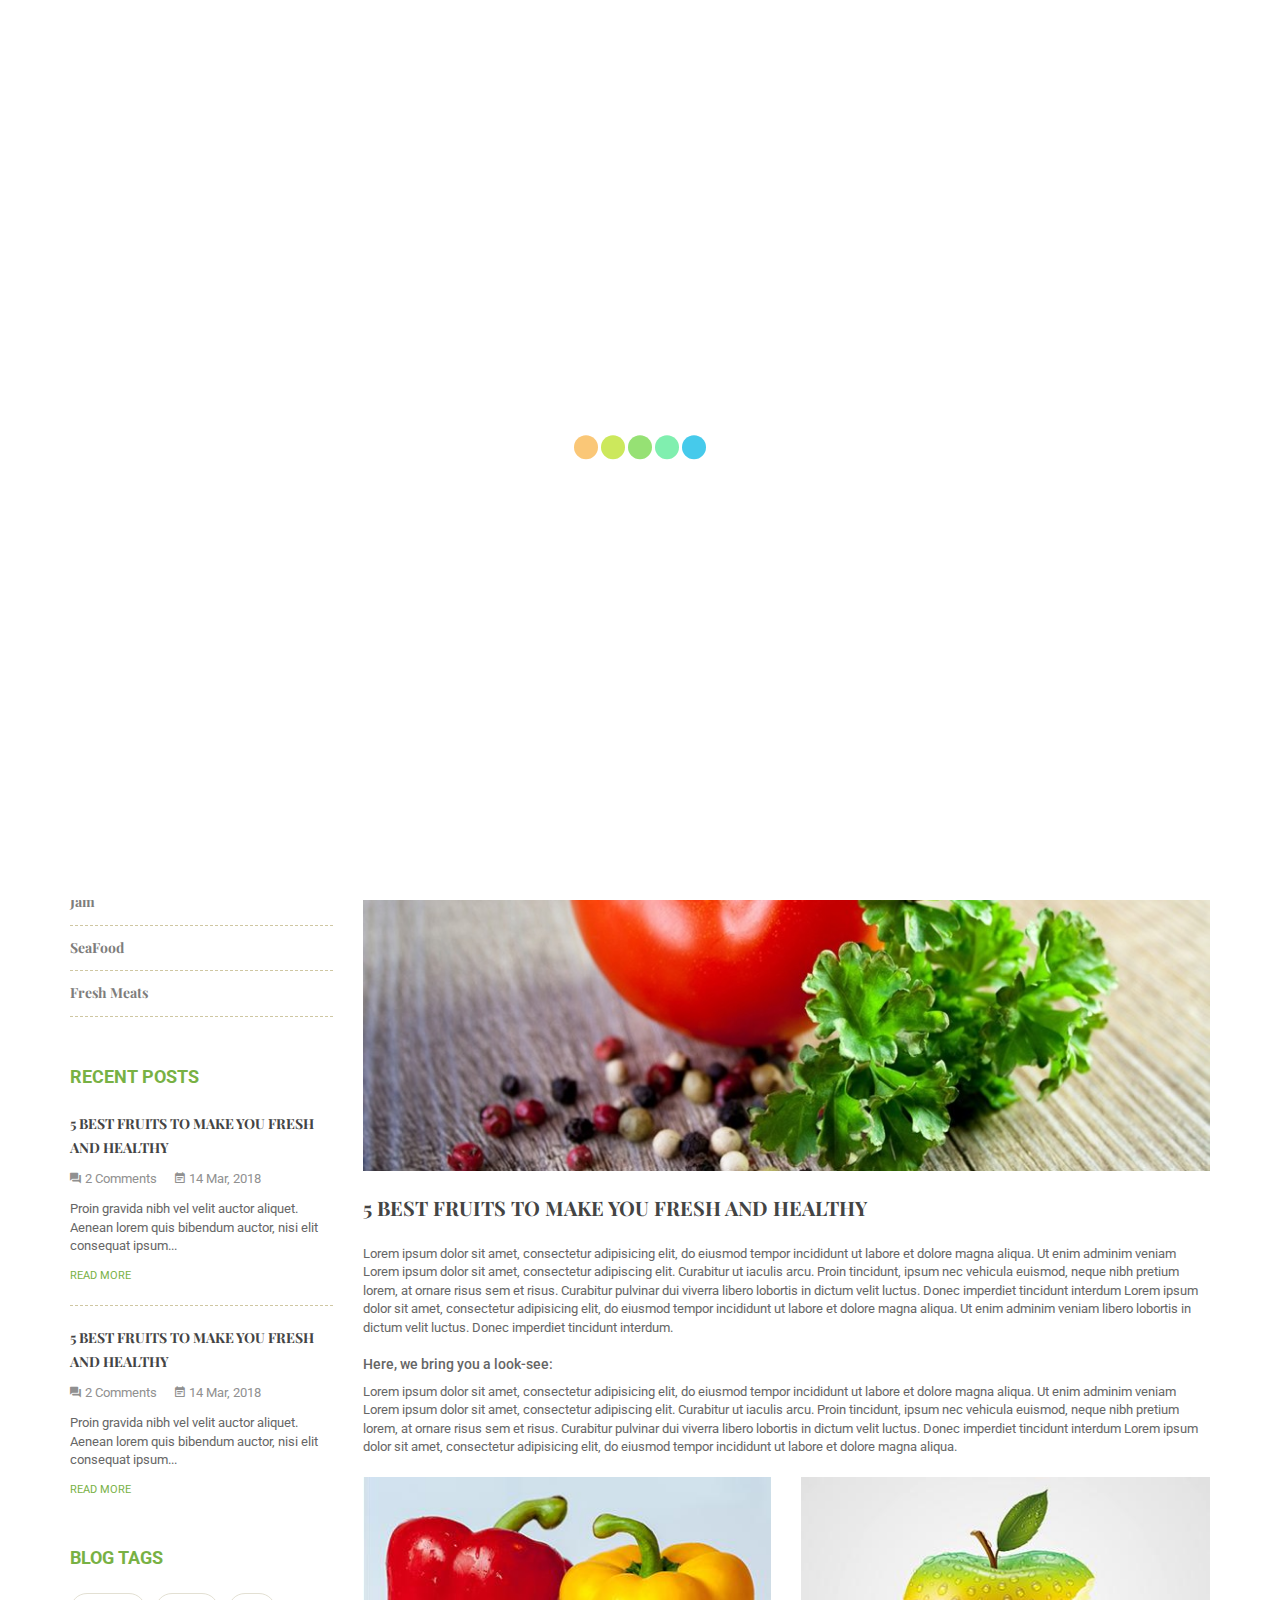
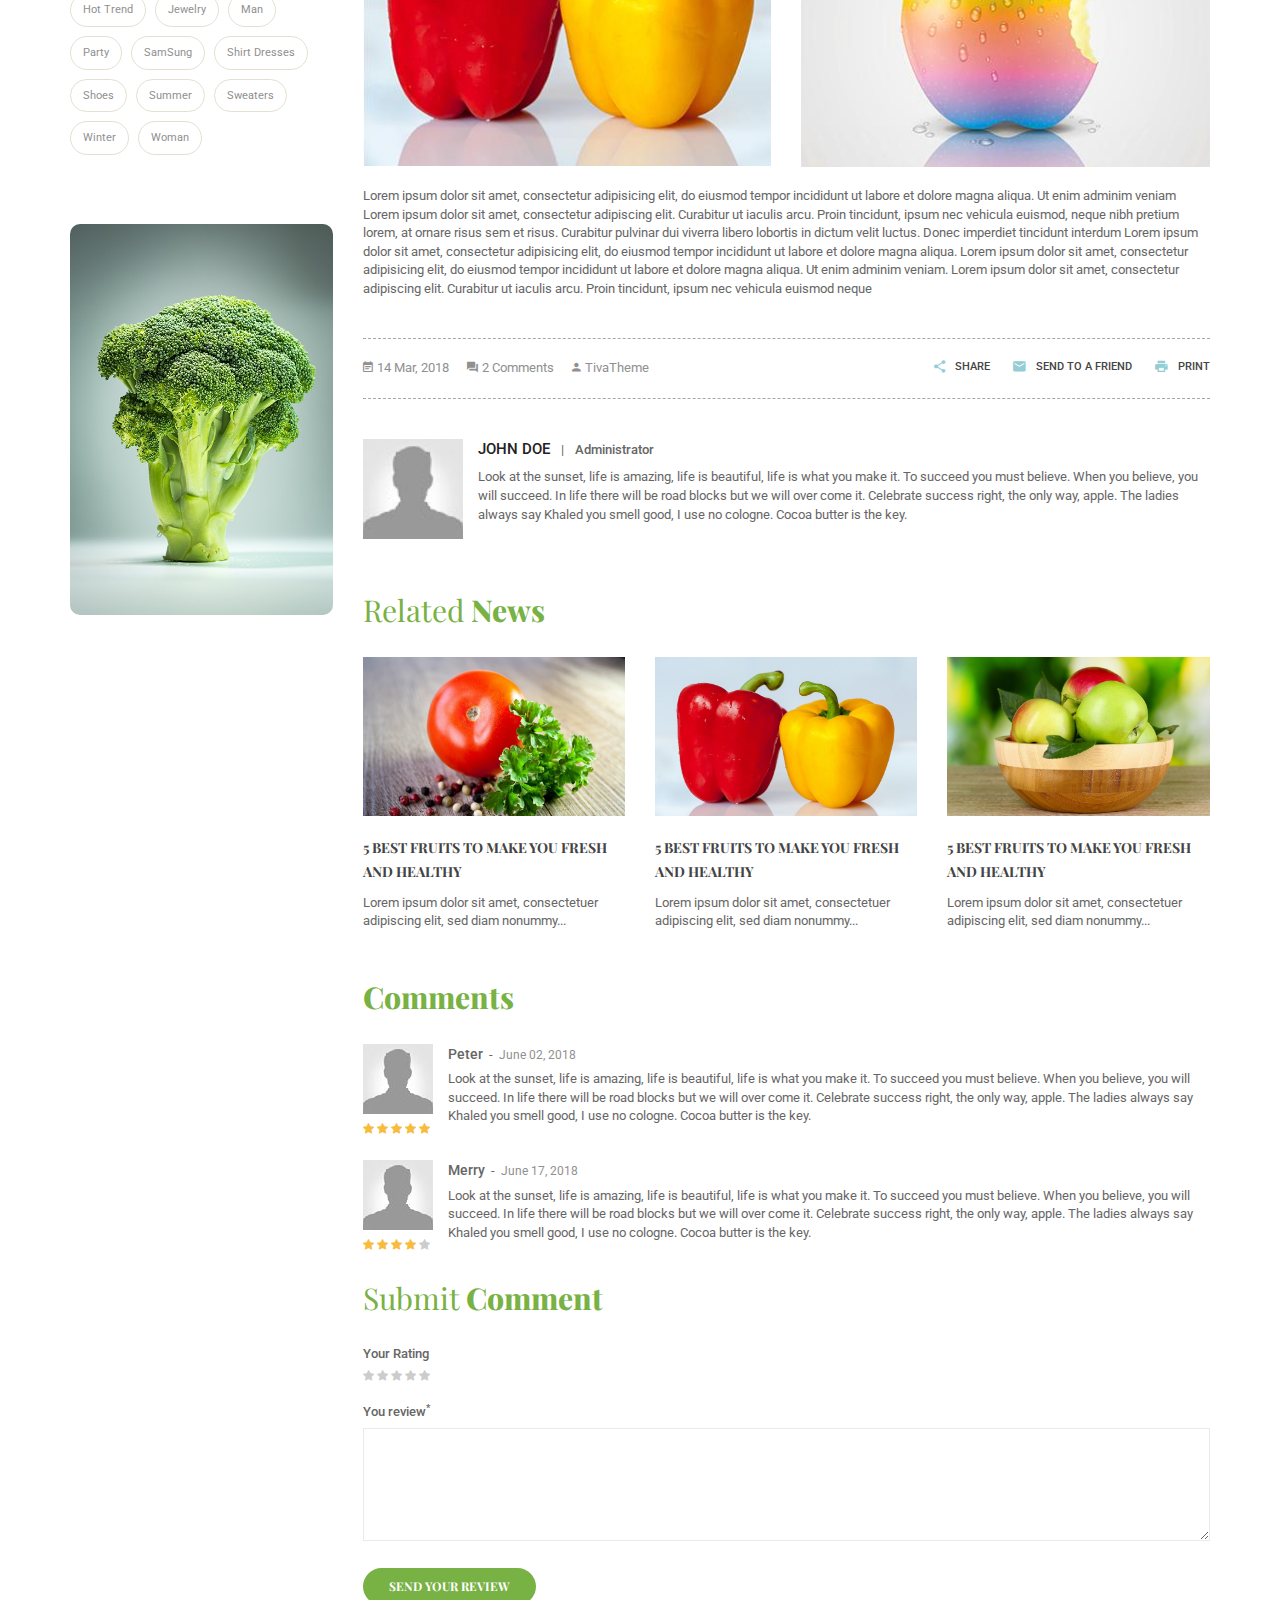
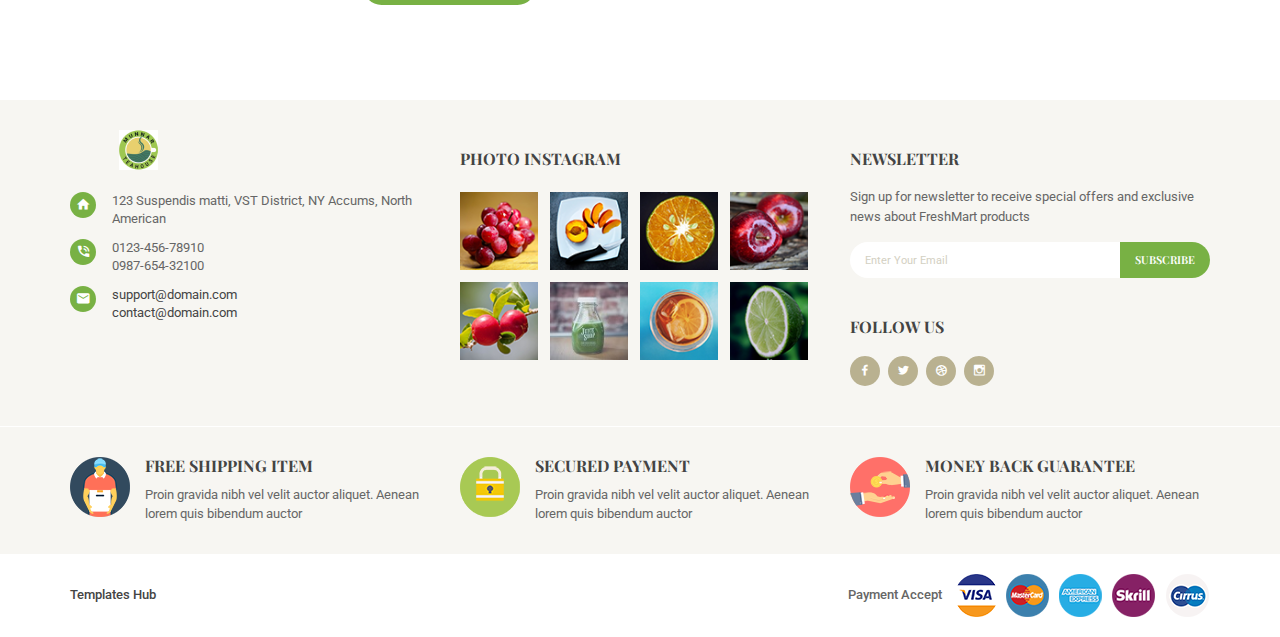
<file: blog-detail.html>
<!DOCTYPE html>
<html lang="zxx">
	

<head>
		<!-- Basic Page Needs -->
		<meta charset="utf-8">
		<meta http-equiv="X-UA-Compatible" content="IE=edge">
		<title>FreshMart - Organic, Fresh Food, Farm Store HTML Template</title>
		
		<meta name="keywords" content="Organic, Fresh Food, Farm Store">
		<meta name="description" content="FreshMart - Organic, Fresh Food, Farm Store HTML Template">
		<meta name="author" content="tivatheme">
		
		<!-- Favicon -->
		<link rel="shortcut icon" href="img/favicon.png" type="image/png">
		
		<!-- Mobile Meta -->
		<meta name="viewport" content="width=device-width, initial-scale=1, maximum-scale=1">
		
		<!-- Google Fonts -->
		<link href="https://fonts.googleapis.com/css?family=Roboto" rel="stylesheet">
		<link href="https://fonts.googleapis.com/css?family=Playfair+Display:300,400,700" rel="stylesheet">
		
		<!-- Vendor CSS -->
		<link rel="stylesheet" href="libs/bootstrap/css/bootstrap.css">
		<link rel="stylesheet" href="libs/font-awesome/css/font-awesome.min.css">
		<link rel="stylesheet" href="libs/font-material/css/material-design-iconic-font.min.css">
		<link rel="stylesheet" href="libs/nivo-slider/css/nivo-slider.css">
		<link rel="stylesheet" href="libs/nivo-slider/css/animate.css">
		<link rel="stylesheet" href="libs/nivo-slider/css/style.css">
		<link rel="stylesheet" href="libs/owl.carousel/assets/owl.carousel.min.css">
		<link rel="stylesheet" href="libs/slider-range/css/jslider.css">
		
		<!-- Template CSS -->
		<link rel="stylesheet" href="css/style.css">
		<link rel="stylesheet" href="css/reponsive.css">
	</head>
	
	<body class="home home-1">
		<div id="all">
			<!-- Header -->
			<header id="header">
				<!-- Topbar -->
				<div class="topbar">
					<!-- Close Topbar -->
					<div class="close-topbar">
						<i class="zmdi zmdi-close"></i>
					</div>
					
					<!-- Topbar Content -->
					<div class="container topbar-content">
						<div class="row">
							<!-- Topbar Left -->
							<div class="col-md-7 col-sm-7 col-xs-12">
								<div class="topbar-left d-flex">
									<div class="email">
										<i class="fa fa-envelope" aria-hidden="true"></i>Email: tivatheme@gmail.com
									</div>
									<div class="skype">
										<i class="fa fa-skype" aria-hidden="true"></i>Skype: tivatheme
									</div>
								</div>
							</div>
							
							<!-- Topbar Right -->
							<div class="col-md-5 col-sm-5 col-xs-12">
								<div class="topbar-right d-flex justify-content-end">
									<!-- My Account -->
									<div class="dropdown account">
										<div class="dropdown-toggle" data-toggle="dropdown">
											My Account
										</div>
										<div class="dropdown-menu">									
											<div class="item">
												<a href="#" title="Log in to your customer account"><i class="fa fa-cog"></i>My Account</a>
											</div>
											<div class="item">
												<a href="user-login.html" title="Log in to your customer account"><i class="fa fa-sign-in"></i>Login</a>
											</div>
											<div class="item">
												<a href="user-register.html" title="Register Account"><i class="fa fa-user"></i>Register</a>
											</div>
											<div class="item">
												<a href="#" title="My Wishlists"><i class="fa fa-heart"></i>My Wishlists</a>
											</div>
										</div>
									</div>
									
									<!-- Language -->
									<div class="dropdown language">
										<div class="dropdown-toggle" data-toggle="dropdown">
											<img src="img/language-en.jpg" alt="Language English">
										</div>
										<div class="dropdown-menu">
											<div class="item">
												<a href="#" title="Language English"><img src="img/language-en.jpg" alt="Language English"> English</a>
											</div>
											<div class="item">
												<a href="#" title="Language French"><img src="img/language-fr.jpg" alt="Language French"> French</a>
											</div>
										</div>
									</div>
									
									<!-- Currency -->
									<div class="dropdown currency">
										<div class="dropdown-toggle" data-toggle="dropdown">
											USD
										</div>
										<div class="dropdown-menu">
											<div class="item">
												<a href="#" title="USD">USD</a>
											</div>
											<div class="item">
												<a href="#" title="EUR">EUR</a>
											</div>
											<div class="item">
												<a href="#" title="GBP">GBP</a>
											</div>
										</div>
									</div>
								</div>
							</div>
						</div>
					</div>
					
					<!-- Open Topbar -->
					<div class="container active">
						<div id="toggle-topbar"><i class="zmdi zmdi-plus"></i></div>
					</div>
				</div>
				
				<!-- Header Top -->
				<div class="header-top">
					<div class="container">
						<div class="row">
							<!-- Search -->
							<div class="col-lg-4 col-md-4 col-sm-12 col-xs-12">
								<div class="form-search">
									<form action="#" method="get">
										<input type="text" class="form-input" placeholder="Search">
										<button type="submit" class="fa fa-search"></button>
									</form>
								</div>
							</div>
							
							<!-- Logo -->
							<div class="col-lg-4 col-md-4 col-sm-12 col-xs-12">
								<div class="logo">
									<a href="index.html">
										<img class="img-responsive" src="img/logo.png" alt="Logo">
									</a>
								</div>
								
								<span id="toggle-mobile-menu"><i class="zmdi zmdi-menu"></i></span>
							</div>
							
							<!-- Cart -->
							<div class="col-lg-4 col-md-4 col-sm-12 col-xs-12">
								<div class="block-cart dropdown">
									<div class="cart-title">
										<i class="fa fa-shopping-basket"></i>
										<span class="cart-count">2</span>
									</div>
									
									<div class="dropdown-content">
										<div class="cart-content">
											<table>
												<tbody>
													<tr>
														<td class="product-image">
															<a href="product-detail-left-sidebar.html">
																<img src="img/product/7.jpg" alt="Product">
															</a>
														</td>
														<td>
															<div class="product-name">
																<a href="product-detail-left-sidebar.html">Organic Strawberry Fruits</a>
															</div>
															<div>	
																2 x <span class="product-price">$28.98</span>
															</div>
														</td>
														<td class="action">
															<a class="remove" href="#">
																<i class="fa fa-trash-o" aria-hidden="true"></i>
															</a>
														</td>
													</tr>
													
													<tr>
														<td class="product-image">
															<a href="product-detail-left-sidebar.html">
																<img src="img/product/6.jpg" alt="Product">
															</a>
														</td>
														<td>
															<div class="product-name">
																<a href="product-detail-left-sidebar.html">Organic Strawberry</a>
															</div>
															<div>	
																1 x <span class="product-price">$35.00</span>
															</div>
														</td>
														<td class="action">
															<a class="remove" href="#">
																<i class="fa fa-trash-o" aria-hidden="true"></i>
															</a>
														</td>
													</tr>
													
													<tr class="total">
														<td>Total:</td>
														<td colspan="2">$92.96</td>
													</tr>
													
													<tr>
														<td colspan="3">
															<div class="cart-button">
																<a class="btn btn-primary" href="product-cart.html" title="View Cart">View Cart</a>
																<a class="btn btn-primary" href="product-checkout.html" title="Checkout">Checkout</a>
															</div>
														</td>
													</tr>
												</tbody>
											</table>
										</div>
									</div>
								</div>	
							</div>	
						</div>
					</div>
				</div>
				
				<!-- Main Menu -->
				<div id="main-menu">
					<ul class="menu">
						<li class="dropdown">
							<a href="index.html" title="Homepage">Home</a>
							<div class="dropdown-menu">
								<ul>
									<li><a href="index.html" title="Homepage 1">Homepage 1</a></li>
									<li><a href="home-2.html" title="Homepage 2">Homepage 2</a></li>
									<li><a href="home-3.html" title="Homepage 3">Homepage 3</a></li>
									<li><a href="home-4.html" title="Homepage 4">Homepage 4</a></li>
									<li><a href="home-5.html" title="Homepage 5">Homepage 5</a></li>
								</ul>
							</div>
						</li>
						
						<li class="dropdown">
							<a href="product-grid-left-sidebar.html" title="Product">Product</a>
							<div class="dropdown-menu">
								<ul>
									<li class="has-image">
										<img src="img/product/product-category-1.png" alt="Product Category Image">
										<a href="product-grid-left-sidebar.html" title="Vegetables">Vegetables</a>
									</li>
									<li class="has-image">
										<img src="img/product/product-category-2.png" alt="Product Category Image">
										<a href="product-grid-left-sidebar.html" title="Fruits">Fruits</a>
									</li>
									<li class="has-image">
										<img src="img/product/product-category-3.png" alt="Product Category Image">
										<a href="product-grid-left-sidebar.html" title="Bread">Bread</a>
									</li>
									<li class="has-image">
										<img src="img/product/product-category-4.png" alt="Product Category Image">
										<a href="product-grid-left-sidebar.html" title="Juices">Juices</a>
									</li>
									<li class="has-image">
										<img src="img/product/product-category-5.png" alt="Product Category Image">
										<a href="product-grid-left-sidebar.html" title="Tea and coffee">Tea and coffee</a>
									</li>
								</ul>
							</div>
						</li>
						
						<li class="dropdown">
							<a href="#" title="Page">Page</a>
							<div class="dropdown-menu">
								<ul>
									<li class="dropdown-submenu">
										<a href="product-grid-left-sidebar.html" title="Product List">Product List</a>
										<div class="dropdown-menu level2">
											<ul>
												<li><a href="product-grid-left-sidebar.html" title="Product Grid - Left Sidebar">Product Grid - Left Sidebar</a></li>
												<li><a href="product-grid-right-sidebar.html" title="Product Grid - Right Sidebar">Product Grid - Right Sidebar</a></li>
												<li><a href="product-grid-full-width.html" title="Product Grid - Full Width">Product Grid - Full Width</a></li>
												<li><a href="product-list-left-sidebar.html" title="Product List - Left Sidebar">Product List - Left Sidebar</a></li>
											</ul>
										</div>
									</li>
									<li class="dropdown-submenu">
										<a href="product-detail-left-sidebar.html" title="Product List">Product Detail</a>
										<div class="dropdown-menu level2">
											<ul>
												<li><a href="product-detail-left-sidebar.html" title="Product Detail - Left Sidebar">Product Detail - Left Sidebar</a></li>
												<li><a href="product-detail-full-width-1.html" title="Product List - Full Width 1">Product Detail - Full Width 1</a></li>
												<li><a href="product-detail-full-width-2.html" title="Product List - Full Width 2">Product Detail - Full Width 2</a></li>
											</ul>
										</div>
									</li>
									<li>
										<a href="product-cart.html" title="Cart">Cart</a>
									</li>
									<li>
										<a href="product-checkout.html" title="Checkout">Checkout</a>
									</li>
									<li class="dropdown-submenu">
										<a href="#" title="User">User</a>
										<div class="dropdown-menu level2">
											<ul>
												<li><a href="user-login.html" title="Login">Login</a></li>
												<li><a href="user-register.html" title="Register">Register</a></li>
												<li><a href="#" title="My Account">My Account</a></li>
												<li><a href="#" title="My Wishlists">My Wishlists</a></li>
											</ul>
										</div>
									</li>
									<li>
										<a href="page-404.html" title="Page 404">Page 404</a>
									</li>
								</ul>
							</div>
						</li>
						
						<li class="dropdown">
							<a href="blog-list-left-sidebar-1.html">Blog</a>
							<div class="dropdown-menu">
								<ul class="has-sub">
									<li><a href="blog-list-left-sidebar-1.html" title="Blog List - Left Sidebar 1">Blog List - Left Sidebar 1</a></li>
									<li><a href="blog-list-left-sidebar-2.html" title="Blog List - Left Sidebar 2">Blog List - Left Sidebar 2</a></li>
									<li><a href="blog-grid-full-width.html" title="Blog Grid - Full Width">Blog Grid - Full Width</a></li>
									<li><a href="blog-detail.html" title="Blog Detail">Blog Detail</a></li>
								</ul>
							</div>
						</li>
						
						<li>
							<a href="page-about-us.html">About Us</a>
						</li>
						
						<li>
							<a href="page-contact.html">Contact</a>
						</li>
					</ul>
				</div>
			</header>
			
			
			<!-- Main Content -->
			<div id="content" class="site-content">
				<!-- Breadcrumb -->
				<div id="breadcrumb">
					<div class="container">
						<h2 class="title">5 Best Fruits To Make You Fresh And Healthy</h2>
						
						<ul class="breadcrumb">
							<li><a href="#" title="Home">Home</a></li>
							<li><a href="#" title="Blog">Blog</a></li>
							<li><span>5 Best Fruits To Make You Fresh And Healthy</span></li>
						</ul>
					</div>
				</div>
			
				<div class="container">
					<div class="row">
						<!-- Sidebar -->
						<div id="left-column" class="sidebar col-lg-3 col-md-3 col-sm-3 col-xs-12">
							<!-- Block - Product Categories -->
							<div class="block product-categories">
								<h3 class="block-title">Categories</h3>
								
								<div class="block-content">
									<div class="item">
										<span class="arrow collapsed" data-toggle="collapse" data-target="#vegetables" aria-expanded="false" role="button">
											<i class="zmdi zmdi-minus"></i>
											<i class="zmdi zmdi-plus"></i>
										</span>
										
										<a class="category-title" href="product-grid-left-sidebar.html">Vegetables</a>
										<div class="sub-category collapse" id="vegetables" aria-expanded="true" role="main">
											<div class="item">
												<a href="product-grid-left-sidebar.html">Tomato</a>
											</div>
											<div class="item">
												<a href="product-grid-left-sidebar.html">Broccoli</a>
											</div>
											<div class="item">
												<a href="product-grid-left-sidebar.html">Cabbage</a>
											</div>
											<div class="item">
												<a href="product-grid-left-sidebar.html">Cucumber</a>
											</div>
										</div>
									</div>
									
									<div class="item">
										<span class="arrow collapsed" data-toggle="collapse" data-target="#fruits" aria-expanded="false" role="button">
											<i class="zmdi zmdi-minus"></i>
											<i class="zmdi zmdi-plus"></i>
										</span>
										
										<a class="category-title" href="product-grid-left-sidebar.html">Fruits</a>
										<div class="sub-category collapse" id="fruits" aria-expanded="true" role="main">
											<div class="item">
												<a href="product-grid-left-sidebar.html">Orange</a>
											</div>
											<div class="item">
												<a href="product-grid-left-sidebar.html">Apple</a>
											</div>
											<div class="item">
												<a href="product-grid-left-sidebar.html">Banana</a>
											</div>
											<div class="item">
												<a href="product-grid-left-sidebar.html">Strawberry</a>
											</div>
										</div>
									</div>
									
									<div class="item">
										<span class="arrow collapsed" data-toggle="collapse" data-target="#juices" aria-expanded="false" role="button">
											<i class="zmdi zmdi-minus"></i>
											<i class="zmdi zmdi-plus"></i>
										</span>
										
										<a class="category-title" href="product-grid-left-sidebar.html">Juices</a>
										<div class="sub-category collapse" id="juices" aria-expanded="true" role="main">
											<div class="item">
												<a href="product-grid-left-sidebar.html">Orange Juices</a>
											</div>
											<div class="item">
												<a href="product-grid-left-sidebar.html">Tomato Juices</a>
											</div>
											<div class="item">
												<a href="product-grid-left-sidebar.html">Apple Juices</a>
											</div>
											<div class="item">
												<a href="product-grid-left-sidebar.html">Peaches Juices</a>
											</div>
										</div>
									</div>
									
									<div class="item">
										<a class="category-title" href="product-grid-left-sidebar.html">Tea and Coffee</a>
									</div>
									
									<div class="item">
										<a class="category-title" href="product-grid-left-sidebar.html">Jam</a>
									</div>
									
									<div class="item">
										<a class="category-title" href="product-grid-left-sidebar.html">SeaFood</a>
									</div>
									
									<div class="item">
										<a class="category-title" href="product-grid-left-sidebar.html">Fresh Meats</a>
									</div>
								</div>
							</div>
							
							
							<!-- Block - Recent Posts -->
							<div class="block posts recent-posts">
								<h3 class="block-title">Recent Posts</h3>
							
								<div class="block-content">
									<div class="post-item">         
										<a class="post-title" href="blog-detail.html">5 Best Fruits To Make You Fresh And Healthy</a>
										<div class="post-info">
											<span class="comment item"><i class="zmdi zmdi-comments"></i>2 Comments</span>
											<span class="date item"><i class="zmdi zmdi-calendar-note"></i>14 Mar, 2018</span>
										</div>
										<div class="post-description">Proin gravida nibh vel velit auctor aliquet. Aenean lorem quis bibendum auctor, nisi elit consequat ipsum... </div>
										<div class="post-readmore"><a href="blog-detail.html">Read more</a></div>
									</div>
									
									<div class="post-item">         
										<a class="post-title" href="blog-detail.html">5 Best Fruits To Make You Fresh And Healthy</a>
										<div class="post-info">
											<span class="comment item"><i class="zmdi zmdi-comments"></i>2 Comments</span>
											<span class="date item"><i class="zmdi zmdi-calendar-note"></i>14 Mar, 2018</span>
										</div>
										<div class="post-description">Proin gravida nibh vel velit auctor aliquet. Aenean lorem quis bibendum auctor, nisi elit consequat ipsum... </div>
										<div class="post-readmore"><a href="blog-detail.html">Read more</a></div>
									</div>
								</div>
							</div>
							
							<!-- Block - Blog Tags -->
							<div class="block tags blog-tags">
								<h3 class="block-title">Blog Tags</h3>
							
								<div class="block-content">
									<ul>
										<li><a href="#" title="Hot Trend">Hot Trend</a></li>
										<li><a href="#" title="Jewelry">Jewelry</a></li>
										<li><a href="#" title="Man">Man</a></li>
										<li><a href="#" title="Party">Party</a></li>
										<li><a href="#" title="SamSung">SamSung</a></li>
										<li><a href="#" title="Shirt Dresses">Shirt Dresses</a></li>
										<li><a href="#" title="Shoes">Shoes</a></li>
										<li><a href="#" title="Summer">Summer</a></li>
										<li><a href="#" title="Sweaters">Sweaters</a></li>
										<li><a href="#" title="Winter">Winter</a></li>
										<li><a href="#" title="Woman">Woman</a></li>
									</ul>
								</div>
							</div>
							
							<!-- Block - Banner -->
							<div class="block banner">
								<div class="block-content">
									<div class="effect">
										<img class="img-responsive" src="img/blog-banner.jpg" alt="Banner">
									</div>
								</div>
							</div>
						</div>
						
						<!-- Page Content -->
						<div id="center-column" class="col-lg-9 col-md-9 col-sm-9 col-xs-12">
							<div class="blog-detail">
								<div class="post-item">
									<div class="post-image">
										<img class="img-responsive" src="img/blog/blog-1.jpg" alt="Blog Image">
									</div>
									
									<h1 class="post-title">5 Best Fruits To Make You Fresh And Healthy</h1>
									
									<div class="post-content border-bottom">
										<p>Lorem ipsum dolor sit amet, consectetur adipisicing elit, do eiusmod tempor incididunt ut labore et dolore magna aliqua. Ut enim adminim veniam Lorem ipsum dolor sit amet, consectetur adipiscing elit. Curabitur ut iaculis arcu. Proin tincidunt, ipsum nec vehicula euismod, neque nibh pretium lorem, at ornare risus sem et risus. Curabitur pulvinar dui viverra libero lobortis in dictum velit luctus. Donec imperdiet tincidunt interdum Lorem ipsum dolor sit amet, consectetur adipisicing elit, do eiusmod tempor incididunt ut labore et dolore magna aliqua. Ut enim adminim veniam libero lobortis in dictum velit luctus. Donec imperdiet tincidunt interdum.</p>
										<h5>Here, we bring you a look-see:</h5>
										<p>Lorem ipsum dolor sit amet, consectetur adipisicing elit, do eiusmod tempor incididunt ut labore et dolore magna aliqua. Ut enim adminim veniam Lorem ipsum dolor sit amet, consectetur adipiscing elit. Curabitur ut iaculis arcu. Proin tincidunt, ipsum nec vehicula euismod, neque nibh pretium lorem, at ornare risus sem et risus. Curabitur pulvinar dui viverra libero lobortis in dictum velit luctus. Donec imperdiet tincidunt interdum Lorem ipsum dolor sit amet, consectetur adipisicing elit, do eiusmod tempor incididunt ut labore et dolore magna aliqua.</p>
										<div class="row">
											<div class="col-lg-6 col-md-6 col-sm-6 col-xs-12"><img class="img-responsive" src="img/blog/blog-detail-1.jpg" alt=""></div>
											<div class="col-lg-6 col-md-6 col-sm-6 col-xs-12"><img class="img-responsive" src="img/blog/blog-detail-2.jpg" alt=""></div>
										</div>
										<p>Lorem ipsum dolor sit amet, consectetur adipisicing elit, do eiusmod tempor incididunt ut labore et dolore magna aliqua. Ut enim adminim veniam Lorem ipsum dolor sit amet, consectetur adipiscing elit. Curabitur ut iaculis arcu. Proin tincidunt, ipsum nec vehicula euismod, neque nibh pretium lorem, at ornare risus sem et risus. Curabitur pulvinar dui viverra libero lobortis in dictum velit luctus. Donec imperdiet tincidunt interdum Lorem ipsum dolor sit amet, consectetur adipisicing elit, do eiusmod tempor incididunt ut labore et dolore magna aliqua. Lorem ipsum dolor sit amet, consectetur adipisicing elit, do eiusmod tempor incididunt ut labore et dolore magna aliqua. Ut enim adminim veniam. Lorem ipsum dolor sit amet, consectetur adipiscing elit. Curabitur ut iaculis arcu. Proin tincidunt, ipsum nec vehicula euismod neque</p>
									</div>
									
									<div class="post-meta border-bottom">
										<div class="post-info">
											<span class="date item"><i class="zmdi zmdi-calendar-note"></i>14 Mar, 2018</span>
											<span class="comment item"><i class="zmdi zmdi-comments"></i>2 Comments</span>
											<span class="author item"><i class="zmdi zmdi-account"></i>TivaTheme</span>
										</div>
										
										<div class="post-share">
											<div class="item">
												<a href="#"><i class="zmdi zmdi-share" aria-hidden="true"></i><span class="text">Share</span></a>
											</div>
											<div class="item">
												<a href="#"><i class="zmdi zmdi-email" aria-hidden="true"></i><span class="text">Send to a friend</span></a>
											</div>
											<div class="item">
												<a href="#"><i class="zmdi zmdi-print" aria-hidden="true"></i><span class="text">Print</span></a>
											</div>
										</div>
									</div>
									
									<div class="post-author d-flex">
										<div class="author-left">
											<div class="avatar">
												<img src="img/avatar.jpg" alt="" width="100" height="100">
											</div>
										</div>
										<div class="author-body">
											<div class="author-meta">
												<span class="name">John Doe</span> | <span class="role">Administrator</span>
											</div>
											<div class="author-info">Look at the sunset, life is amazing, life is beautiful, life is what you make it. To succeed you must believe. When you believe, you will succeed. In life there will be road blocks but we will over come it. Celebrate success right, the only way, apple. The ladies always say Khaled you smell good, I use no cologne. Cocoa butter is the key. </div>
										</div>
									</div>
									
									<div class="clear"></div>
									
									<div class="latest-news layout-2">
										<div class="block-title">
											<h2 class="title">Related <span>News</span></h2>
										</div>
										
										<div class="block-content">
											<div class="row">
												<div class="col-lg-4 col-md-4 col-sm-4 col-xs-12">
													<div class="blog-item">
														<div class="blog-image">
															<a href="blog-detail.html" class="zoom-effect">
																<img src="img/blog/blog-1.jpg" alt="Blog Image">
															</a>		
														</div>
														<div class="blog-info">
															<div class="blog-title"><a href="blog-detail.html">5 Best fruits to make you fresh and healthy</a></div>
															<div class="blog-desc">Lorem ipsum dolor sit amet, consectetuer adipiscing elit, sed diam nonummy...</div>
														</div>
													</div>
												</div>
												
												<div class="col-lg-4 col-md-4 col-sm-4 col-xs-12">
													<div class="blog-item">
														<div class="blog-image">
															<a href="blog-detail.html" class="zoom-effect">
																<img src="img/blog/blog-2.jpg" alt="Blog Image">
															</a>
														</div>
														<div class="blog-info">
															<div class="blog-title"><a href="blog-detail.html">5 Best fruits to make you fresh and healthy</a></div>
															<div class="blog-desc">Lorem ipsum dolor sit amet, consectetuer adipiscing elit, sed diam nonummy...</div>
														</div>
													</div>
												</div>
												
												<div class="col-lg-4 col-md-4 col-sm-4 col-xs-12">
													<div class="blog-item">
														<div class="blog-image">
															<a href="blog-detail.html" class="zoom-effect">
																<img src="img/blog/blog-3.jpg" alt="Blog Image">
															</a>
														</div>
														<div class="blog-info">
															<div class="blog-title"><a href="blog-detail.html">5 Best fruits to make you fresh and healthy</a></div>
															<div class="blog-desc">Lorem ipsum dolor sit amet, consectetuer adipiscing elit, sed diam nonummy...</div>
														</div>
													</div>
												</div>
											</div>
										</div>
									</div>
									
									<div class="post-reviews reviews">
										<div class="comments-list">
											<div class="block-title">
												<h2 class="title"><span>Comments</span></h2>
											</div>
										
											<div class="item d-flex">
												<div class="comment-left">
													<div class="avatar">
														<img src="img/avatar.jpg" alt="" width="70" height="70">
													</div>
													<div class="product-rating">
														<div class="star on"></div>
														<div class="star on"></div>
														<div class="star on"></div>
														<div class="star on"></div>
														<div class="star on"></div>
													</div>
												</div>
												<div class="comment-body">
													<div class="comment-meta">
														<span class="author">Peter</span> - <span class="time">June 02, 2018</span>
													</div>
													<div class="comment-content">Look at the sunset, life is amazing, life is beautiful, life is what you make it. To succeed you must believe. When you believe, you will succeed. In life there will be road blocks but we will over come it. Celebrate success right, the only way, apple. The ladies always say Khaled you smell good, I use no cologne. Cocoa butter is the key. </div>
												</div>
											</div>
											
											<div class="item d-flex">
												<div class="comment-left">
													<div class="avatar">
														<img src="img/avatar.jpg" alt="" width="70" height="70">
													</div>
													<div class="product-rating">
														<div class="star on"></div>
														<div class="star on"></div>
														<div class="star on"></div>
														<div class="star on"></div>
														<div class="star"></div>
													</div>
												</div>
												<div class="comment-body">
													<div class="comment-meta">
														<span class="author">Merry</span> - <span class="time">June 17, 2018</span>
													</div>
													<div class="comment-content">Look at the sunset, life is amazing, life is beautiful, life is what you make it. To succeed you must believe. When you believe, you will succeed. In life there will be road blocks but we will over come it. Celebrate success right, the only way, apple. The ladies always say Khaled you smell good, I use no cologne. Cocoa butter is the key. </div>
												</div>
											</div>
										</div>
										
										<div class="review-form">
											<div class="block-title">
											<h2 class="title">Submit <span>Comment</span></h2>
											</div>
											
											<form action="#" method="post" class="form-validate">
												<div class="form-group">
													<div class="text">Your Rating</div>
													<div class="product-rating">
														<div class="star"></div>
														<div class="star"></div>
														<div class="star"></div>
														<div class="star"></div>
														<div class="star"></div>
													</div>
												</div>
												
												<div class="form-group">
													<div class="text">You review<sup class="required">*</sup></div>
													<textarea id="comment" name="comment" cols="45" rows="6" aria-required="true"></textarea>
												</div>
												
												<div class="form-group">
													<button class="btn btn-primary">Send your review</button>
												</div>
											</form>
										</div>
									</div>
								</div>
							</div>
						</div>
					</div>
				</div>
			</div>
			
			
			<!-- Footer -->
			<footer id="footer">
				<div class="footer">
					<!-- Footer Top -->
					<div class="footer-top">
						<div class="container">
							<div class="row">
								<div class="col-lg-4 col-md-4 col-sm-4 col-xs-12">
									<div class="block text">
										<div class="block-content">
											<a href="index.html" class="logo-footer">
												<img src="img/logo-2.png" alt="Logo">
											</a>
									
											<div class="contact">
												<div class="item d-flex">
													<div class="item-left">
														<i class="zmdi zmdi-home"></i>
													</div>
													<div class="item-right">
														<span>123 Suspendis matti, VST District, NY Accums, North American</span>
													</div>
												</div>
												<div class="item d-flex">
													<div class="item-left">
														<i class="zmdi zmdi-phone-in-talk"></i>
													</div>
													<div class="item-right">
														<span>0123-456-78910<br>0987-654-32100</span>
													</div>
												</div>
												<div class="item d-flex">
													<div class="item-left">
														<i class="zmdi zmdi-email"></i>
													</div>
													<div class="item-right">
														<span><a href="mailto:support@domain.com">support@domain.com</a><br><a href="mailto:contact@domain.com">contact@domain.com</a></span>
													</div>
												</div>
											</div>
										</div>
									</div>
								</div>
								
								<div class="col-lg-4 col-md-4 col-sm-4 col-xs-12">
									<div class="block instagram">
										<h2 class="block-title">Photo Instagram</h2>
										
										<div class="block-content">
											<div class="row margin-0">
												<div class="col-xs-3 col-sm-3 col-md-3 col-lg-3 padding-0">
													<a href="#">
														<img src="img/instagram-1.png" alt="Instagram Image">
													</a>
												</div>
												<div class="col-xs-3 col-sm-3 col-md-3 col-lg-3 padding-0">
													<a href="#">
														<img src="img/instagram-2.png" alt="Instagram Image">
													</a>
												</div>
												<div class="col-xs-3 col-sm-3 col-md-3 col-lg-3 padding-0">
													<a href="#">
														<img src="img/instagram-3.png" alt="Instagram Image">
													</a>
												</div>
												<div class="col-xs-3 col-sm-3 col-md-3 col-lg-3 padding-0">
													<a href="#">
														<img src="img/instagram-4.png" alt="Instagram Image">
													</a>
												</div>
												<div class="col-xs-3 col-sm-3 col-md-3 col-lg-3 padding-0">
													<a href="#">
														<img src="img/instagram-5.png" alt="Instagram Image">
													</a>
												</div>
												<div class="col-xs-3 col-sm-3 col-md-3 col-lg-3 padding-0">
													<a href="#">
														<img src="img/instagram-6.png" alt="Instagram Image">
													</a>
												</div>
												<div class="col-xs-3 col-sm-3 col-md-3 col-lg-3 padding-0">
													<a href="#">
														<img src="img/instagram-7.png" alt="Instagram Image">
													</a>
												</div>
												<div class="col-xs-3 col-sm-3 col-md-3 col-lg-3 padding-0">
													<a href="#">
														<img src="img/instagram-8.png" alt="Instagram Image">
													</a>
												</div>
											</div>
										</div>
									</div>
								</div>
								
								<div class="col-lg-4 col-md-4 col-sm-4 col-xs-12">
									<div class="block newsletter">
										<h2 class="block-title">Newsletter</h2>
										
										<div class="block-content">
											<p class="description">Sign up for newsletter to receive special offers and exclusive news about FreshMart products</p>
											<form action="#" method="post">
												<input type="text" placeholder="Enter Your Email">
												<button type="submit" class="btn btn-primary">Subscribe</button>
											</form>
										</div>
									</div>
										
									<div class="block social">
										<h2 class="block-title">Follow Us</h2>
										
										<div class="block-content">
											<ul>
												<li><a href="#"><i class="zmdi zmdi-facebook"></i></a></li>
												<li><a href="#"><i class="zmdi zmdi-twitter"></i></a></li>
												<li><a href="#"><i class="zmdi zmdi-dribbble"></i></a></li>
												<li><a href="#"><i class="zmdi zmdi-instagram"></i></a></li>
											</ul>
										</div>
									</div>
								</div>
							</div>
						</div>
					</div>
					
					<!-- Footer Bottom -->
					<div class="footer-bottom">
						<div class="payment-intro">
							<div class="container">
								<div class="row">
									<div class="col-lg-4 col-md-4 col-sm-12 col-xs-12">
										<div class="item d-flex">
											<div class="item-left">
												<img src="img/home1-payment-1.png" alt="Payment Intro">
											</div>
											<div class="item-right">
												<h3 class="title">Free Shipping item</h3>
												<div class="content">Proin gravida nibh vel velit auctor aliquet. Aenean lorem quis bibendum auctor</div>
											</div>
										</div>
									</div>
									
									<div class="col-lg-4 col-md-4 col-sm-12 col-xs-12">
										<div class="item d-flex">
											<div class="item-left">
												<img src="img/home1-payment-2.png" alt="Payment Intro">
											</div>
											<div class="item-right">
												<h3 class="title">Secured Payment</h3>
												<div class="content">Proin gravida nibh vel velit auctor aliquet. Aenean lorem quis bibendum auctor</div>
											</div>
										</div>
									</div>
									
									<div class="col-lg-4 col-md-4 col-sm-12 col-xs-12">
										<div class="item d-flex">
											<div class="item-left">
												<img src="img/home1-payment-3.png" alt="Payment Intro">
											</div>
											<div class="item-right">
												<h3 class="title">Money Back Guarantee</h3>
												<div class="content">Proin gravida nibh vel velit auctor aliquet. Aenean lorem quis bibendum auctor</div>
											</div>
										</div>
									</div>
								</div>
							</div>
						</div>
					</div>
				</div>
				
				<!-- Copyright -->
				<div class="footer-copyright">
					<div class="container">
						<div class="row">
							<div class="col-lg-7 col-md-7 col-sm-7 col-xs-12">
								<div class="copyright"><a target="_blank" href="https://www.templateshub.net">Templates Hub</a></div>
							</div>
							
							<div class="col-lg-5 col-md-5 col-sm-5 col-xs-12 align-right">
								<div class="payment">
									<span>Payment Accept</span>
									<img src="img/payment.png" alt="Payment">
								</div>
							</div>
						</div>
					</div>
				</div>
			</footer>
			
			<!-- Go Up button -->
			<div class="go-up">
				<a href="#">
					<i class="fa fa-long-arrow-up"></i>
				</a>
			</div>
			
			<!-- Page Loader -->
			<div id="page-preloader">
				<div class="page-loading">
					<div class="dot"></div>
					<div class="dot"></div>
					<div class="dot"></div>
					<div class="dot"></div>
					<div class="dot"></div>
				</div>
			</div>
		</div>
			
		<!-- Vendor JS -->
		<script src="libs/jquery/jquery.js"></script>
		<script src="libs/bootstrap/js/bootstrap.js"></script>
		<script src="libs/jquery.countdown/jquery.countdown.js"></script>
		<script src="libs/nivo-slider/js/jquery.nivo.slider.js"></script>
		<script src="libs/owl.carousel/owl.carousel.min.js"></script>
		<script src="libs/slider-range/js/tmpl.js"></script>
		<script src="libs/slider-range/js/jquery.dependClass-0.1.js"></script>
		<script src="libs/slider-range/js/draggable-0.1.js"></script>
		<script src="libs/slider-range/js/jquery.slider.js"></script>
		<script src="libs/elevatezoom/jquery.elevatezoom.js"></script>
		
		<!-- Template CSS -->
		<script src="js/main.js"></script>
	</body>

</html>
</file>
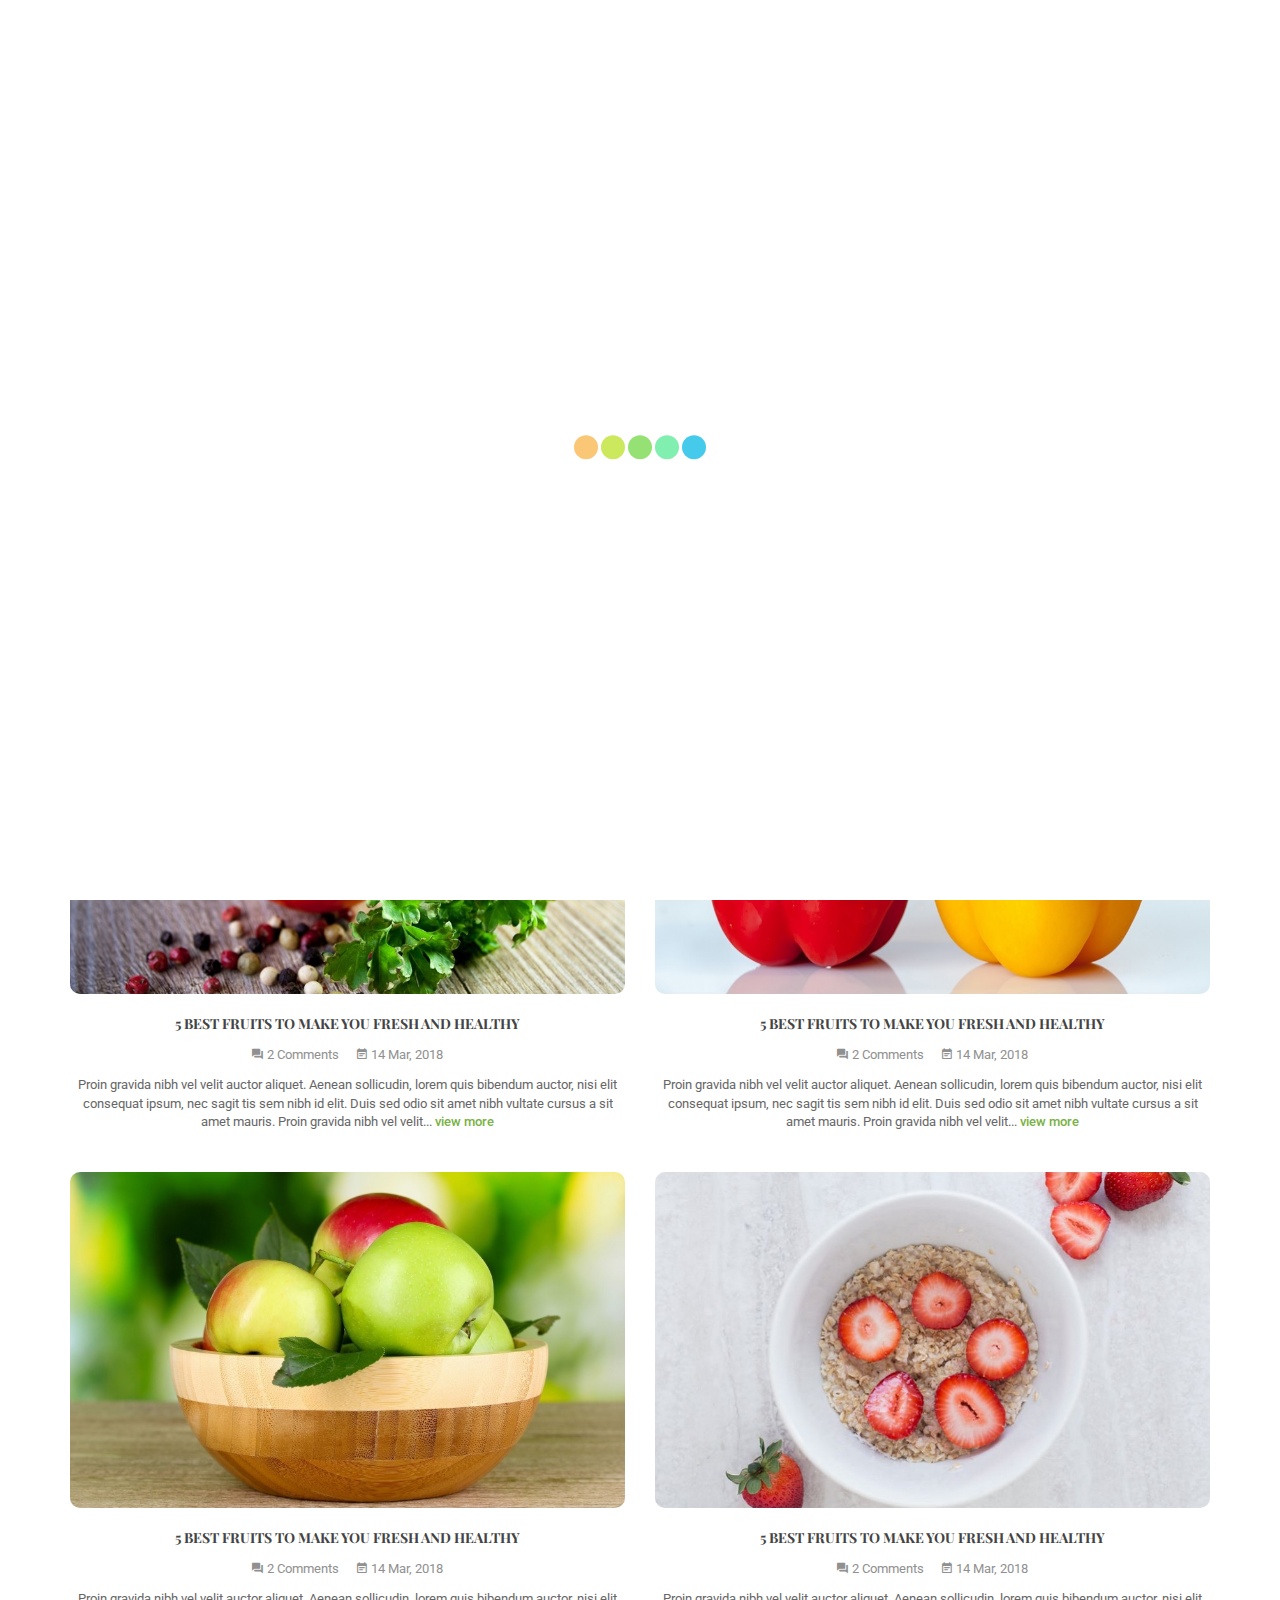
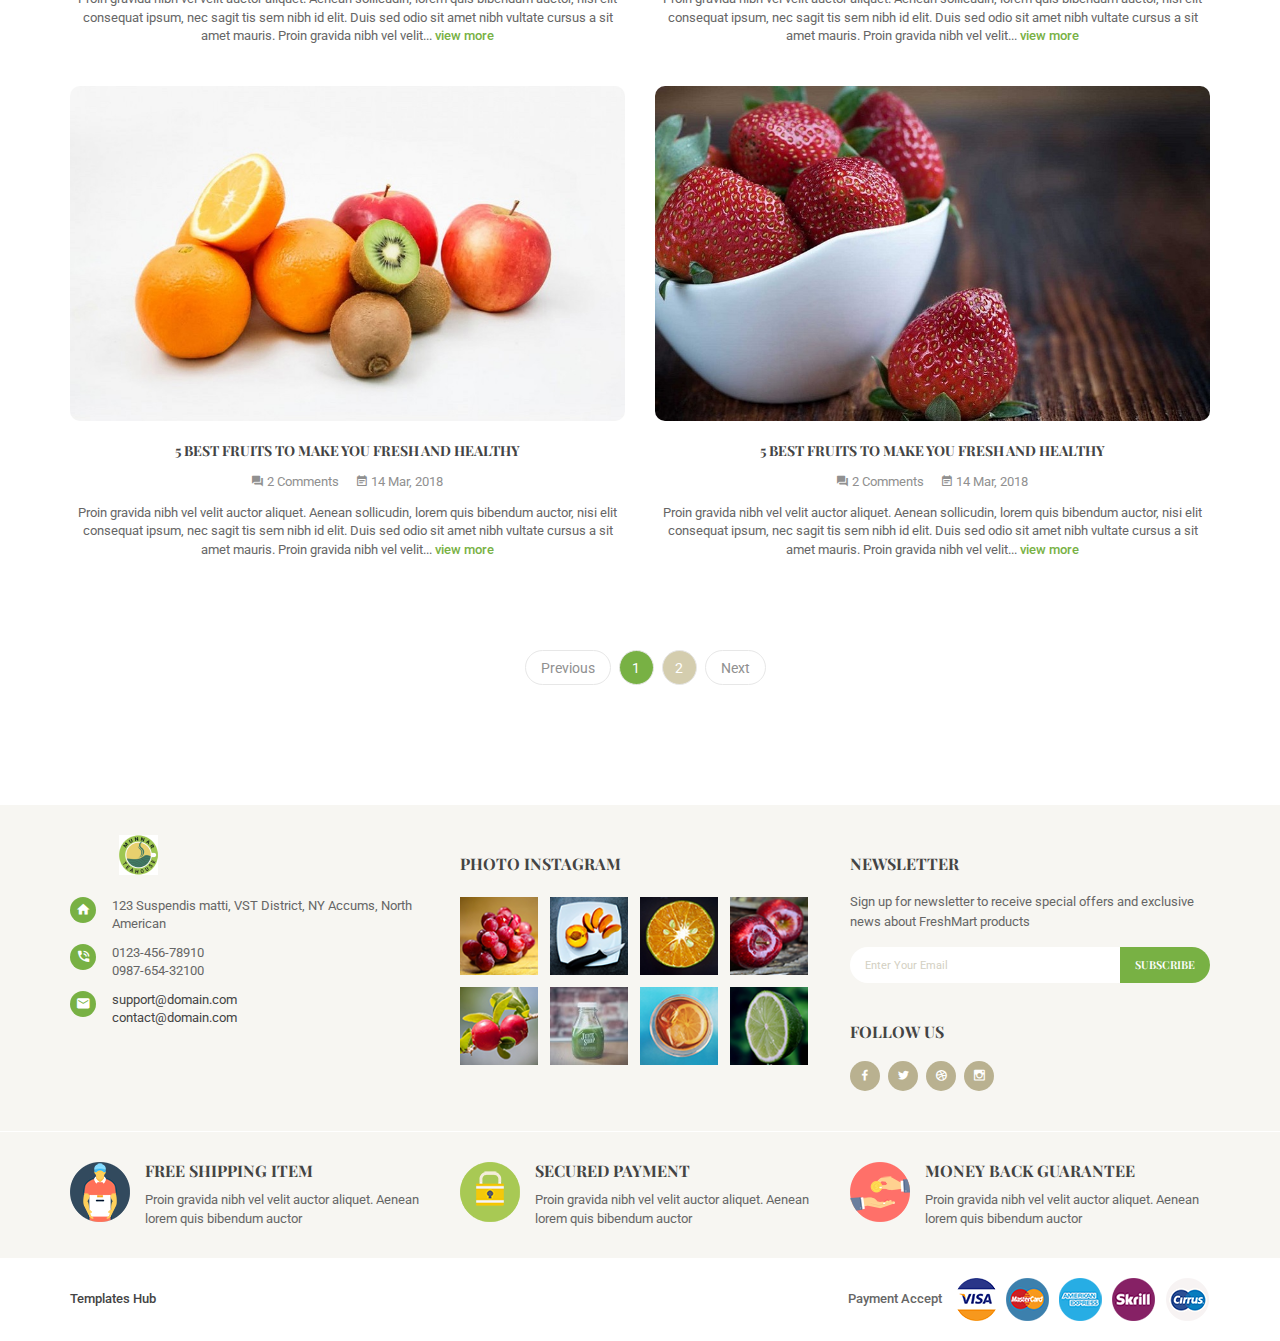
<file: blog-grid-full-width.html>
<!DOCTYPE html>
<html lang="zxx">
	

<head>
		<!-- Basic Page Needs -->
		<meta charset="utf-8">
		<meta http-equiv="X-UA-Compatible" content="IE=edge">
		<title>FreshMart - Organic, Fresh Food, Farm Store HTML Template</title>
		
		<meta name="keywords" content="Organic, Fresh Food, Farm Store">
		<meta name="description" content="FreshMart - Organic, Fresh Food, Farm Store HTML Template">
		<meta name="author" content="tivatheme">
		
		<!-- Favicon -->
		<link rel="shortcut icon" href="img/favicon.png" type="image/png">
		
		<!-- Mobile Meta -->
		<meta name="viewport" content="width=device-width, initial-scale=1, maximum-scale=1">
		
		<!-- Google Fonts -->
		<link href="https://fonts.googleapis.com/css?family=Roboto" rel="stylesheet">
		<link href="https://fonts.googleapis.com/css?family=Playfair+Display:300,400,700" rel="stylesheet">
		
		<!-- Vendor CSS -->
		<link rel="stylesheet" href="libs/bootstrap/css/bootstrap.css">
		<link rel="stylesheet" href="libs/font-awesome/css/font-awesome.min.css">
		<link rel="stylesheet" href="libs/font-material/css/material-design-iconic-font.min.css">
		<link rel="stylesheet" href="libs/nivo-slider/css/nivo-slider.css">
		<link rel="stylesheet" href="libs/nivo-slider/css/animate.css">
		<link rel="stylesheet" href="libs/nivo-slider/css/style.css">
		<link rel="stylesheet" href="libs/owl.carousel/assets/owl.carousel.min.css">
		<link rel="stylesheet" href="libs/slider-range/css/jslider.css">
		
		<!-- Template CSS -->
		<link rel="stylesheet" href="css/style.css">
		<link rel="stylesheet" href="css/reponsive.css">
	</head>
	
	<body class="home home-1">
		<div id="all">
			<!-- Header -->
			<header id="header">
				<!-- Topbar -->
				<div class="topbar">
					<!-- Close Topbar -->
					<div class="close-topbar">
						<i class="zmdi zmdi-close"></i>
					</div>
					
					<!-- Topbar Content -->
					<div class="container topbar-content">
						<div class="row">
							<!-- Topbar Left -->
							<div class="col-md-7 col-sm-7 col-xs-12">
								<div class="topbar-left d-flex">
									<div class="email">
										<i class="fa fa-envelope" aria-hidden="true"></i>Email: tivatheme@gmail.com
									</div>
									<div class="skype">
										<i class="fa fa-skype" aria-hidden="true"></i>Skype: tivatheme
									</div>
								</div>
							</div>
							
							<!-- Topbar Right -->
							<div class="col-md-5 col-sm-5 col-xs-12">
								<div class="topbar-right d-flex justify-content-end">
									<!-- My Account -->
									<div class="dropdown account">
										<div class="dropdown-toggle" data-toggle="dropdown">
											My Account
										</div>
										<div class="dropdown-menu">									
											<div class="item">
												<a href="#" title="Log in to your customer account"><i class="fa fa-cog"></i>My Account</a>
											</div>
											<div class="item">
												<a href="user-login.html" title="Log in to your customer account"><i class="fa fa-sign-in"></i>Login</a>
											</div>
											<div class="item">
												<a href="user-register.html" title="Register Account"><i class="fa fa-user"></i>Register</a>
											</div>
											<div class="item">
												<a href="#" title="My Wishlists"><i class="fa fa-heart"></i>My Wishlists</a>
											</div>
										</div>
									</div>
									
									<!-- Language -->
									<div class="dropdown language">
										<div class="dropdown-toggle" data-toggle="dropdown">
											<img src="img/language-en.jpg" alt="Language English">
										</div>
										<div class="dropdown-menu">
											<div class="item">
												<a href="#" title="Language English"><img src="img/language-en.jpg" alt="Language English"> English</a>
											</div>
											<div class="item">
												<a href="#" title="Language French"><img src="img/language-fr.jpg" alt="Language French"> French</a>
											</div>
										</div>
									</div>
									
									<!-- Currency -->
									<div class="dropdown currency">
										<div class="dropdown-toggle" data-toggle="dropdown">
											USD
										</div>
										<div class="dropdown-menu">
											<div class="item">
												<a href="#" title="USD">USD</a>
											</div>
											<div class="item">
												<a href="#" title="EUR">EUR</a>
											</div>
											<div class="item">
												<a href="#" title="GBP">GBP</a>
											</div>
										</div>
									</div>
								</div>
							</div>
						</div>
					</div>
					
					<!-- Open Topbar -->
					<div class="container active">
						<div id="toggle-topbar"><i class="zmdi zmdi-plus"></i></div>
					</div>
				</div>
				
				<!-- Header Top -->
				<div class="header-top">
					<div class="container">
						<div class="row">
							<!-- Search -->
							<div class="col-lg-4 col-md-4 col-sm-12 col-xs-12">
								<div class="form-search">
									<form action="#" method="get">
										<input type="text" class="form-input" placeholder="Search">
										<button type="submit" class="fa fa-search"></button>
									</form>
								</div>
							</div>
							
							<!-- Logo -->
							<div class="col-lg-4 col-md-4 col-sm-12 col-xs-12">
								<div class="logo">
									<a href="index.html">
										<img class="img-responsive" src="img/logo.png" alt="Logo">
									</a>
								</div>
								
								<span id="toggle-mobile-menu"><i class="zmdi zmdi-menu"></i></span>
							</div>
							
							<!-- Cart -->
							<div class="col-lg-4 col-md-4 col-sm-12 col-xs-12">
								<div class="block-cart dropdown">
									<div class="cart-title">
										<i class="fa fa-shopping-basket"></i>
										<span class="cart-count">2</span>
									</div>
									
									<div class="dropdown-content">
										<div class="cart-content">
											<table>
												<tbody>
													<tr>
														<td class="product-image">
															<a href="product-detail-left-sidebar.html">
																<img src="img/product/7.jpg" alt="Product">
															</a>
														</td>
														<td>
															<div class="product-name">
																<a href="product-detail-left-sidebar.html">Organic Strawberry Fruits</a>
															</div>
															<div>	
																2 x <span class="product-price">$28.98</span>
															</div>
														</td>
														<td class="action">
															<a class="remove" href="#">
																<i class="fa fa-trash-o" aria-hidden="true"></i>
															</a>
														</td>
													</tr>
													
													<tr>
														<td class="product-image">
															<a href="product-detail-left-sidebar.html">
																<img src="img/product/6.jpg" alt="Product">
															</a>
														</td>
														<td>
															<div class="product-name">
																<a href="product-detail-left-sidebar.html">Organic Strawberry</a>
															</div>
															<div>	
																1 x <span class="product-price">$35.00</span>
															</div>
														</td>
														<td class="action">
															<a class="remove" href="#">
																<i class="fa fa-trash-o" aria-hidden="true"></i>
															</a>
														</td>
													</tr>
													
													<tr class="total">
														<td>Total:</td>
														<td colspan="2">$92.96</td>
													</tr>
													
													<tr>
														<td colspan="3">
															<div class="cart-button">
																<a class="btn btn-primary" href="product-cart.html" title="View Cart">View Cart</a>
																<a class="btn btn-primary" href="product-checkout.html" title="Checkout">Checkout</a>
															</div>
														</td>
													</tr>
												</tbody>
											</table>
										</div>
									</div>
								</div>	
							</div>	
						</div>
					</div>
				</div>
				
				<!-- Main Menu -->
				<div id="main-menu">
					<ul class="menu">
						<li class="dropdown">
							<a href="index.html" title="Homepage">Home</a>
							<div class="dropdown-menu">
								<ul>
									<li><a href="index.html" title="Homepage 1">Homepage 1</a></li>
									<li><a href="home-2.html" title="Homepage 2">Homepage 2</a></li>
									<li><a href="home-3.html" title="Homepage 3">Homepage 3</a></li>
									<li><a href="home-4.html" title="Homepage 4">Homepage 4</a></li>
									<li><a href="home-5.html" title="Homepage 5">Homepage 5</a></li>
								</ul>
							</div>
						</li>
						
						<li class="dropdown">
							<a href="product-grid-left-sidebar.html" title="Product">Product</a>
							<div class="dropdown-menu">
								<ul>
									<li class="has-image">
										<img src="img/product/product-category-1.png" alt="Product Category Image">
										<a href="product-grid-left-sidebar.html" title="Vegetables">Vegetables</a>
									</li>
									<li class="has-image">
										<img src="img/product/product-category-2.png" alt="Product Category Image">
										<a href="product-grid-left-sidebar.html" title="Fruits">Fruits</a>
									</li>
									<li class="has-image">
										<img src="img/product/product-category-3.png" alt="Product Category Image">
										<a href="product-grid-left-sidebar.html" title="Bread">Bread</a>
									</li>
									<li class="has-image">
										<img src="img/product/product-category-4.png" alt="Product Category Image">
										<a href="product-grid-left-sidebar.html" title="Juices">Juices</a>
									</li>
									<li class="has-image">
										<img src="img/product/product-category-5.png" alt="Product Category Image">
										<a href="product-grid-left-sidebar.html" title="Tea and coffee">Tea and coffee</a>
									</li>
								</ul>
							</div>
						</li>
						
						<li class="dropdown">
							<a href="#" title="Page">Page</a>
							<div class="dropdown-menu">
								<ul>
									<li class="dropdown-submenu">
										<a href="product-grid-left-sidebar.html" title="Product List">Product List</a>
										<div class="dropdown-menu level2">
											<ul>
												<li><a href="product-grid-left-sidebar.html" title="Product Grid - Left Sidebar">Product Grid - Left Sidebar</a></li>
												<li><a href="product-grid-right-sidebar.html" title="Product Grid - Right Sidebar">Product Grid - Right Sidebar</a></li>
												<li><a href="product-grid-full-width.html" title="Product Grid - Full Width">Product Grid - Full Width</a></li>
												<li><a href="product-list-left-sidebar.html" title="Product List - Left Sidebar">Product List - Left Sidebar</a></li>
											</ul>
										</div>
									</li>
									<li class="dropdown-submenu">
										<a href="product-detail-left-sidebar.html" title="Product List">Product Detail</a>
										<div class="dropdown-menu level2">
											<ul>
												<li><a href="product-detail-left-sidebar.html" title="Product Detail - Left Sidebar">Product Detail - Left Sidebar</a></li>
												<li><a href="product-detail-full-width-1.html" title="Product List - Full Width 1">Product Detail - Full Width 1</a></li>
												<li><a href="product-detail-full-width-2.html" title="Product List - Full Width 2">Product Detail - Full Width 2</a></li>
											</ul>
										</div>
									</li>
									<li>
										<a href="product-cart.html" title="Cart">Cart</a>
									</li>
									<li>
										<a href="product-checkout.html" title="Checkout">Checkout</a>
									</li>
									<li class="dropdown-submenu">
										<a href="#" title="User">User</a>
										<div class="dropdown-menu level2">
											<ul>
												<li><a href="user-login.html" title="Login">Login</a></li>
												<li><a href="user-register.html" title="Register">Register</a></li>
												<li><a href="#" title="My Account">My Account</a></li>
												<li><a href="#" title="My Wishlists">My Wishlists</a></li>
											</ul>
										</div>
									</li>
									<li>
										<a href="page-404.html" title="Page 404">Page 404</a>
									</li>
								</ul>
							</div>
						</li>
						
						<li class="dropdown">
							<a href="blog-list-left-sidebar-1.html">Blog</a>
							<div class="dropdown-menu">
								<ul class="has-sub">
									<li><a href="blog-list-left-sidebar-1.html" title="Blog List - Left Sidebar 1">Blog List - Left Sidebar 1</a></li>
									<li><a href="blog-list-left-sidebar-2.html" title="Blog List - Left Sidebar 2">Blog List - Left Sidebar 2</a></li>
									<li><a href="blog-grid-full-width.html" title="Blog Grid - Full Width">Blog Grid - Full Width</a></li>
									<li><a href="blog-detail.html" title="Blog Detail">Blog Detail</a></li>
								</ul>
							</div>
						</li>
						
						<li>
							<a href="page-about-us.html">About Us</a>
						</li>
						
						<li>
							<a href="page-contact.html">Contact</a>
						</li>
					</ul>
				</div>
			</header>
			
			
			<!-- Main Content -->
			<div id="content" class="site-content">
				<!-- Breadcrumb -->
				<div id="breadcrumb">
					<div class="container">
						<h2 class="title">Our Blog</h2>
						
						<ul class="breadcrumb">
							<li><a href="#" title="Home">Home</a></li>
							<li><span>Our Blog</span></li>
						</ul>
					</div>
				</div>
			
				<div class="container">
					<div class="blog-list full-width">
						<div class="posts-list">
							<div class="row">
								<div class="col-lg-6 col-md-6 col-sm-6 col-xs-12">
									<div class="post-item">
										<div class="post-image">
											<a href="blog-detail.html">
												<img class="img-responsive" src="img/blog/blog-1.jpg" alt="Blog Image">
											</a>
										</div>
										<a class="post-title" href="blog-detail.html">5 Best Fruits To Make You Fresh And Healthy</a>
										<div class="post-info">
											<span class="comment item"><i class="zmdi zmdi-comments"></i>2 Comments</span>
											<span class="date item"><i class="zmdi zmdi-calendar-note"></i>14 Mar, 2018</span>
										</div>
										<div class="post-description">
											Proin gravida nibh vel velit auctor aliquet. Aenean sollicudin, lorem quis bibendum auctor, nisi elit consequat ipsum, nec sagit tis sem nibh id elit. Duis sed odio sit amet nibh vultate cursus a sit amet mauris. Proin gravida nibh vel velit...
											<span class="post-readmore"><a href="blog-detail.html">view more</a></span>
										</div>
									</div>
								</div>
								
								<div class="col-lg-6 col-md-6 col-sm-6 col-xs-12">
									<div class="post-item">
										<div class="post-image">
											<a href="blog-detail.html">
												<img class="img-responsive" src="img/blog/blog-2.jpg" alt="Blog Image">
											</a>
										</div>
										<a class="post-title" href="blog-detail.html">5 Best Fruits To Make You Fresh And Healthy</a>
										<div class="post-info">
											<span class="comment item"><i class="zmdi zmdi-comments"></i>2 Comments</span>
											<span class="date item"><i class="zmdi zmdi-calendar-note"></i>14 Mar, 2018</span>
										</div>
										<div class="post-description">
											Proin gravida nibh vel velit auctor aliquet. Aenean sollicudin, lorem quis bibendum auctor, nisi elit consequat ipsum, nec sagit tis sem nibh id elit. Duis sed odio sit amet nibh vultate cursus a sit amet mauris. Proin gravida nibh vel velit...
											<span class="post-readmore"><a href="blog-detail.html">view more</a></span>
										</div>
									</div>
								</div>
								
								<div class="col-lg-6 col-md-6 col-sm-6 col-xs-12">
									<div class="post-item">
										<div class="post-image">
											<a href="blog-detail.html">
												<img class="img-responsive" src="img/blog/blog-3.jpg" alt="Blog Image">
											</a>
										</div>
										<a class="post-title" href="blog-detail.html">5 Best Fruits To Make You Fresh And Healthy</a>
										<div class="post-info">
											<span class="comment item"><i class="zmdi zmdi-comments"></i>2 Comments</span>
											<span class="date item"><i class="zmdi zmdi-calendar-note"></i>14 Mar, 2018</span>
										</div>
										<div class="post-description">
											Proin gravida nibh vel velit auctor aliquet. Aenean sollicudin, lorem quis bibendum auctor, nisi elit consequat ipsum, nec sagit tis sem nibh id elit. Duis sed odio sit amet nibh vultate cursus a sit amet mauris. Proin gravida nibh vel velit...
											<span class="post-readmore"><a href="blog-detail.html">view more</a></span>
										</div>
									</div>
								</div>
								
								<div class="col-lg-6 col-md-6 col-sm-6 col-xs-12">
									<div class="post-item">
										<div class="post-image">
											<a href="blog-detail.html">
												<img class="img-responsive" src="img/blog/blog-4.jpg" alt="Blog Image">
											</a>
										</div>
										<a class="post-title" href="blog-detail.html">5 Best Fruits To Make You Fresh And Healthy</a>
										<div class="post-info">
											<span class="comment item"><i class="zmdi zmdi-comments"></i>2 Comments</span>
											<span class="date item"><i class="zmdi zmdi-calendar-note"></i>14 Mar, 2018</span>
										</div>
										<div class="post-description">
											Proin gravida nibh vel velit auctor aliquet. Aenean sollicudin, lorem quis bibendum auctor, nisi elit consequat ipsum, nec sagit tis sem nibh id elit. Duis sed odio sit amet nibh vultate cursus a sit amet mauris. Proin gravida nibh vel velit...
											<span class="post-readmore"><a href="blog-detail.html">view more</a></span>
										</div>
									</div>
								</div>
								
								<div class="col-lg-6 col-md-6 col-sm-6 col-xs-12">
									<div class="post-item">
										<div class="post-image">
											<a href="blog-detail.html">
												<img class="img-responsive" src="img/blog/blog-5.jpg" alt="Blog Image">
											</a>
										</div>
										<a class="post-title" href="blog-detail.html">5 Best Fruits To Make You Fresh And Healthy</a>
										<div class="post-info">
											<span class="comment item"><i class="zmdi zmdi-comments"></i>2 Comments</span>
											<span class="date item"><i class="zmdi zmdi-calendar-note"></i>14 Mar, 2018</span>
										</div>
										<div class="post-description">
											Proin gravida nibh vel velit auctor aliquet. Aenean sollicudin, lorem quis bibendum auctor, nisi elit consequat ipsum, nec sagit tis sem nibh id elit. Duis sed odio sit amet nibh vultate cursus a sit amet mauris. Proin gravida nibh vel velit...
											<span class="post-readmore"><a href="blog-detail.html">view more</a></span>
										</div>
									</div>
								</div>
								
								<div class="col-lg-6 col-md-6 col-sm-6 col-xs-12">
									<div class="post-item">
										<div class="post-image">
											<a href="blog-detail.html">
												<img class="img-responsive" src="img/blog/blog-6.jpg" alt="Blog Image">
											</a>
										</div>
										<a class="post-title" href="blog-detail.html">5 Best Fruits To Make You Fresh And Healthy</a>
										<div class="post-info">
											<span class="comment item"><i class="zmdi zmdi-comments"></i>2 Comments</span>
											<span class="date item"><i class="zmdi zmdi-calendar-note"></i>14 Mar, 2018</span>
										</div>
										<div class="post-description">
											Proin gravida nibh vel velit auctor aliquet. Aenean sollicudin, lorem quis bibendum auctor, nisi elit consequat ipsum, nec sagit tis sem nibh id elit. Duis sed odio sit amet nibh vultate cursus a sit amet mauris. Proin gravida nibh vel velit...
											<span class="post-readmore"><a href="blog-detail.html">view more</a></span>
										</div>
									</div>
								</div>
							</div>
						</div>
						
						<!-- Pagination Bar -->
						<div class="pagination-bar">
							<div class="pagination">
								<ul class="page-list">
									<li><a href="#" class="prev">Previous</a></li>
									<li><a href="#" class="current">1</a></li>
									<li><a href="#">2</a></li>
									<li><a href="#" class="next">Next</a></li>
								</ul>
							</div>
						</div>
					</div>
				</div>
			</div>
			
			
			<!-- Footer -->
			<footer id="footer">
				<div class="footer">
					<!-- Footer Top -->
					<div class="footer-top">
						<div class="container">
							<div class="row">
								<div class="col-lg-4 col-md-4 col-sm-4 col-xs-12">
									<div class="block text">
										<div class="block-content">
											<a href="index.html" class="logo-footer">
												<img src="img/logo-2.png" alt="Logo">
											</a>
									
											<div class="contact">
												<div class="item d-flex">
													<div class="item-left">
														<i class="zmdi zmdi-home"></i>
													</div>
													<div class="item-right">
														<span>123 Suspendis matti, VST District, NY Accums, North American</span>
													</div>
												</div>
												<div class="item d-flex">
													<div class="item-left">
														<i class="zmdi zmdi-phone-in-talk"></i>
													</div>
													<div class="item-right">
														<span>0123-456-78910<br>0987-654-32100</span>
													</div>
												</div>
												<div class="item d-flex">
													<div class="item-left">
														<i class="zmdi zmdi-email"></i>
													</div>
													<div class="item-right">
														<span><a href="mailto:support@domain.com">support@domain.com</a><br><a href="mailto:contact@domain.com">contact@domain.com</a></span>
													</div>
												</div>
											</div>
										</div>
									</div>
								</div>
								
								<div class="col-lg-4 col-md-4 col-sm-4 col-xs-12">
									<div class="block instagram">
										<h2 class="block-title">Photo Instagram</h2>
										
										<div class="block-content">
											<div class="row margin-0">
												<div class="col-xs-3 col-sm-3 col-md-3 col-lg-3 padding-0">
													<a href="#">
														<img src="img/instagram-1.png" alt="Instagram Image">
													</a>
												</div>
												<div class="col-xs-3 col-sm-3 col-md-3 col-lg-3 padding-0">
													<a href="#">
														<img src="img/instagram-2.png" alt="Instagram Image">
													</a>
												</div>
												<div class="col-xs-3 col-sm-3 col-md-3 col-lg-3 padding-0">
													<a href="#">
														<img src="img/instagram-3.png" alt="Instagram Image">
													</a>
												</div>
												<div class="col-xs-3 col-sm-3 col-md-3 col-lg-3 padding-0">
													<a href="#">
														<img src="img/instagram-4.png" alt="Instagram Image">
													</a>
												</div>
												<div class="col-xs-3 col-sm-3 col-md-3 col-lg-3 padding-0">
													<a href="#">
														<img src="img/instagram-5.png" alt="Instagram Image">
													</a>
												</div>
												<div class="col-xs-3 col-sm-3 col-md-3 col-lg-3 padding-0">
													<a href="#">
														<img src="img/instagram-6.png" alt="Instagram Image">
													</a>
												</div>
												<div class="col-xs-3 col-sm-3 col-md-3 col-lg-3 padding-0">
													<a href="#">
														<img src="img/instagram-7.png" alt="Instagram Image">
													</a>
												</div>
												<div class="col-xs-3 col-sm-3 col-md-3 col-lg-3 padding-0">
													<a href="#">
														<img src="img/instagram-8.png" alt="Instagram Image">
													</a>
												</div>
											</div>
										</div>
									</div>
								</div>
								
								<div class="col-lg-4 col-md-4 col-sm-4 col-xs-12">
									<div class="block newsletter">
										<h2 class="block-title">Newsletter</h2>
										
										<div class="block-content">
											<p class="description">Sign up for newsletter to receive special offers and exclusive news about FreshMart products</p>
											<form action="#" method="post">
												<input type="text" placeholder="Enter Your Email">
												<button type="submit" class="btn btn-primary">Subscribe</button>
											</form>
										</div>
									</div>
										
									<div class="block social">
										<h2 class="block-title">Follow Us</h2>
										
										<div class="block-content">
											<ul>
												<li><a href="#"><i class="zmdi zmdi-facebook"></i></a></li>
												<li><a href="#"><i class="zmdi zmdi-twitter"></i></a></li>
												<li><a href="#"><i class="zmdi zmdi-dribbble"></i></a></li>
												<li><a href="#"><i class="zmdi zmdi-instagram"></i></a></li>
											</ul>
										</div>
									</div>
								</div>
							</div>
						</div>
					</div>
					
					<!-- Footer Bottom -->
					<div class="footer-bottom">
						<div class="payment-intro">
							<div class="container">
								<div class="row">
									<div class="col-lg-4 col-md-4 col-sm-12 col-xs-12">
										<div class="item d-flex">
											<div class="item-left">
												<img src="img/home1-payment-1.png" alt="Payment Intro">
											</div>
											<div class="item-right">
												<h3 class="title">Free Shipping item</h3>
												<div class="content">Proin gravida nibh vel velit auctor aliquet. Aenean lorem quis bibendum auctor</div>
											</div>
										</div>
									</div>
									
									<div class="col-lg-4 col-md-4 col-sm-12 col-xs-12">
										<div class="item d-flex">
											<div class="item-left">
												<img src="img/home1-payment-2.png" alt="Payment Intro">
											</div>
											<div class="item-right">
												<h3 class="title">Secured Payment</h3>
												<div class="content">Proin gravida nibh vel velit auctor aliquet. Aenean lorem quis bibendum auctor</div>
											</div>
										</div>
									</div>
									
									<div class="col-lg-4 col-md-4 col-sm-12 col-xs-12">
										<div class="item d-flex">
											<div class="item-left">
												<img src="img/home1-payment-3.png" alt="Payment Intro">
											</div>
											<div class="item-right">
												<h3 class="title">Money Back Guarantee</h3>
												<div class="content">Proin gravida nibh vel velit auctor aliquet. Aenean lorem quis bibendum auctor</div>
											</div>
										</div>
									</div>
								</div>
							</div>
						</div>
					</div>
				</div>
				
				<!-- Copyright -->
				<div class="footer-copyright">
					<div class="container">
						<div class="row">
							<div class="col-lg-7 col-md-7 col-sm-7 col-xs-12">
								<div class="copyright"><a target="_blank" href="https://www.templateshub.net">Templates Hub</a></div>
							</div>
							
							<div class="col-lg-5 col-md-5 col-sm-5 col-xs-12 align-right">
								<div class="payment">
									<span>Payment Accept</span>
									<img src="img/payment.png" alt="Payment">
								</div>
							</div>
						</div>
					</div>
				</div>
			</footer>
			
			<!-- Go Up button -->
			<div class="go-up">
				<a href="#">
					<i class="fa fa-long-arrow-up"></i>
				</a>
			</div>
			
			<!-- Page Loader -->
			<div id="page-preloader">
				<div class="page-loading">
					<div class="dot"></div>
					<div class="dot"></div>
					<div class="dot"></div>
					<div class="dot"></div>
					<div class="dot"></div>
				</div>
			</div>
		</div>
			
		<!-- Vendor JS -->
		<script src="libs/jquery/jquery.js"></script>
		<script src="libs/bootstrap/js/bootstrap.js"></script>
		<script src="libs/jquery.countdown/jquery.countdown.js"></script>
		<script src="libs/nivo-slider/js/jquery.nivo.slider.js"></script>
		<script src="libs/owl.carousel/owl.carousel.min.js"></script>
		<script src="libs/slider-range/js/tmpl.js"></script>
		<script src="libs/slider-range/js/jquery.dependClass-0.1.js"></script>
		<script src="libs/slider-range/js/draggable-0.1.js"></script>
		<script src="libs/slider-range/js/jquery.slider.js"></script>
		<script src="libs/elevatezoom/jquery.elevatezoom.js"></script>
		
		<!-- Template CSS -->
		<script src="js/main.js"></script>
	</body>

</html>
</file>
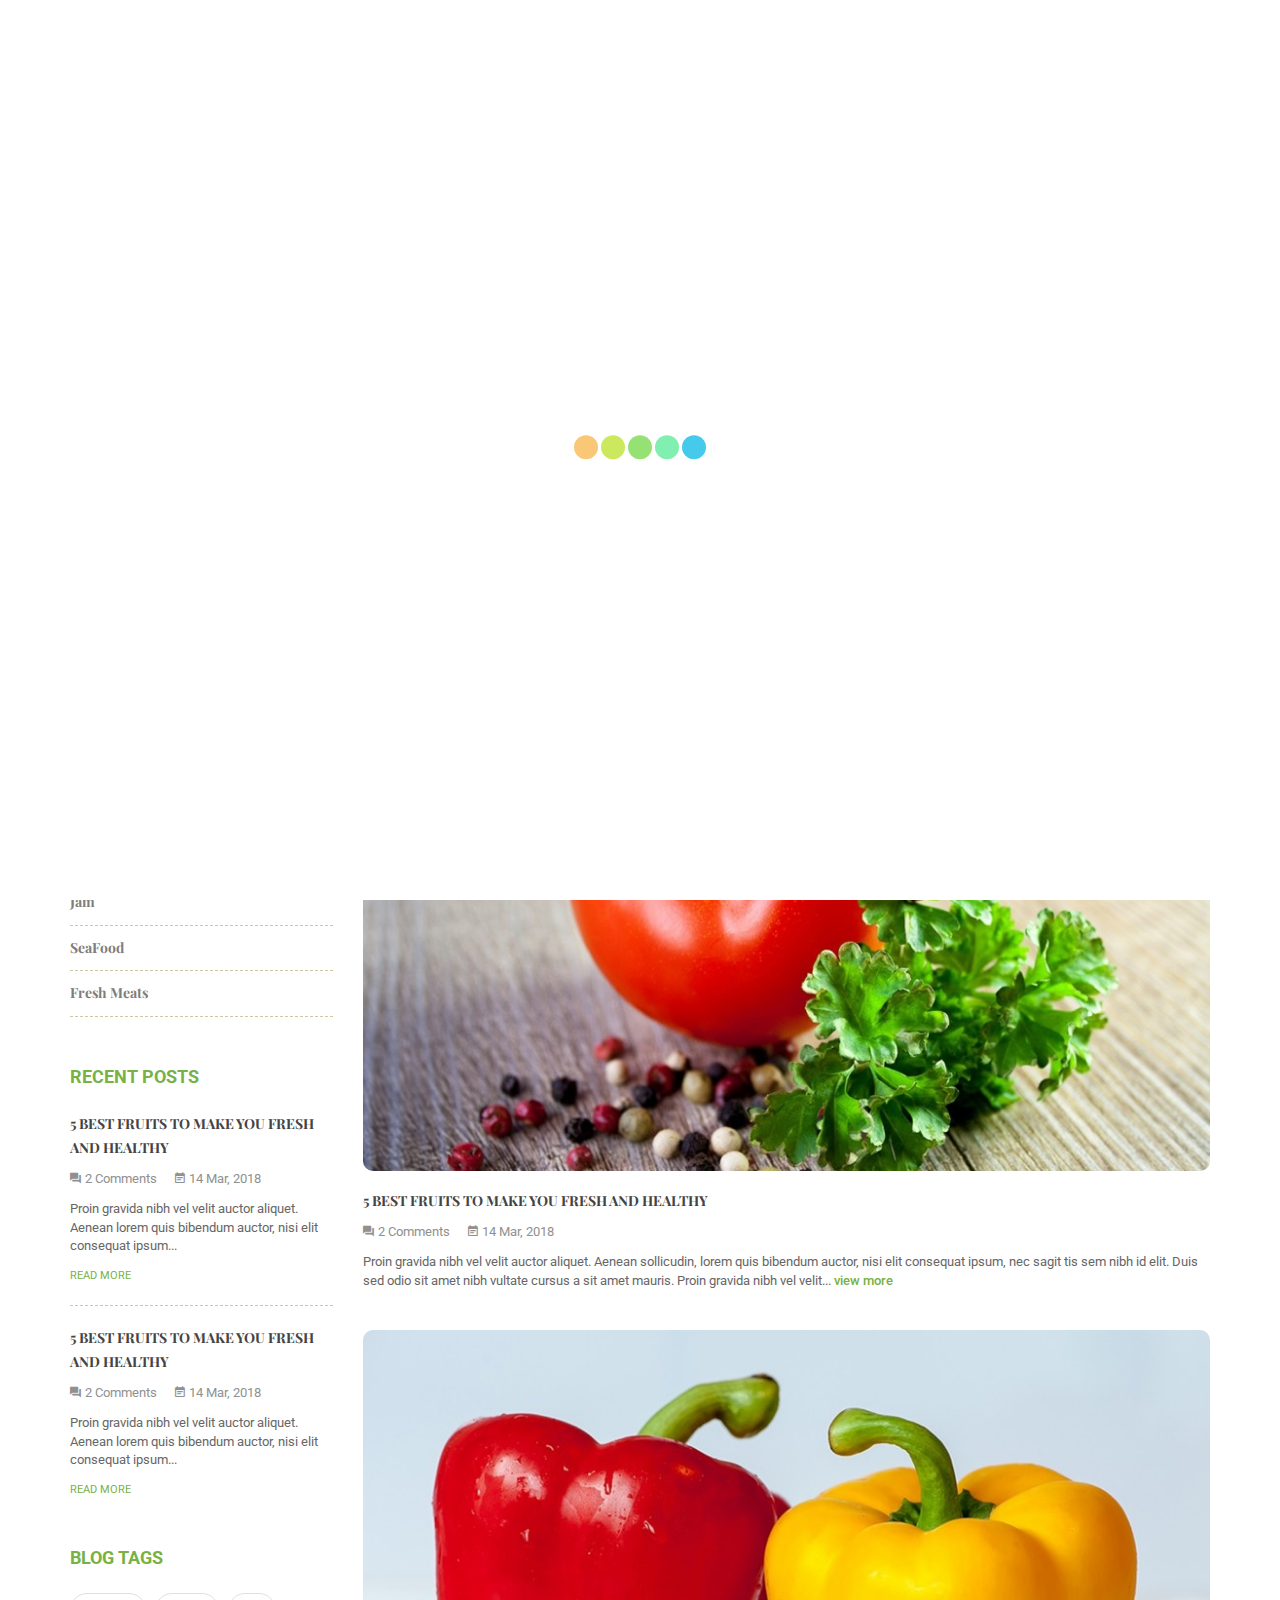
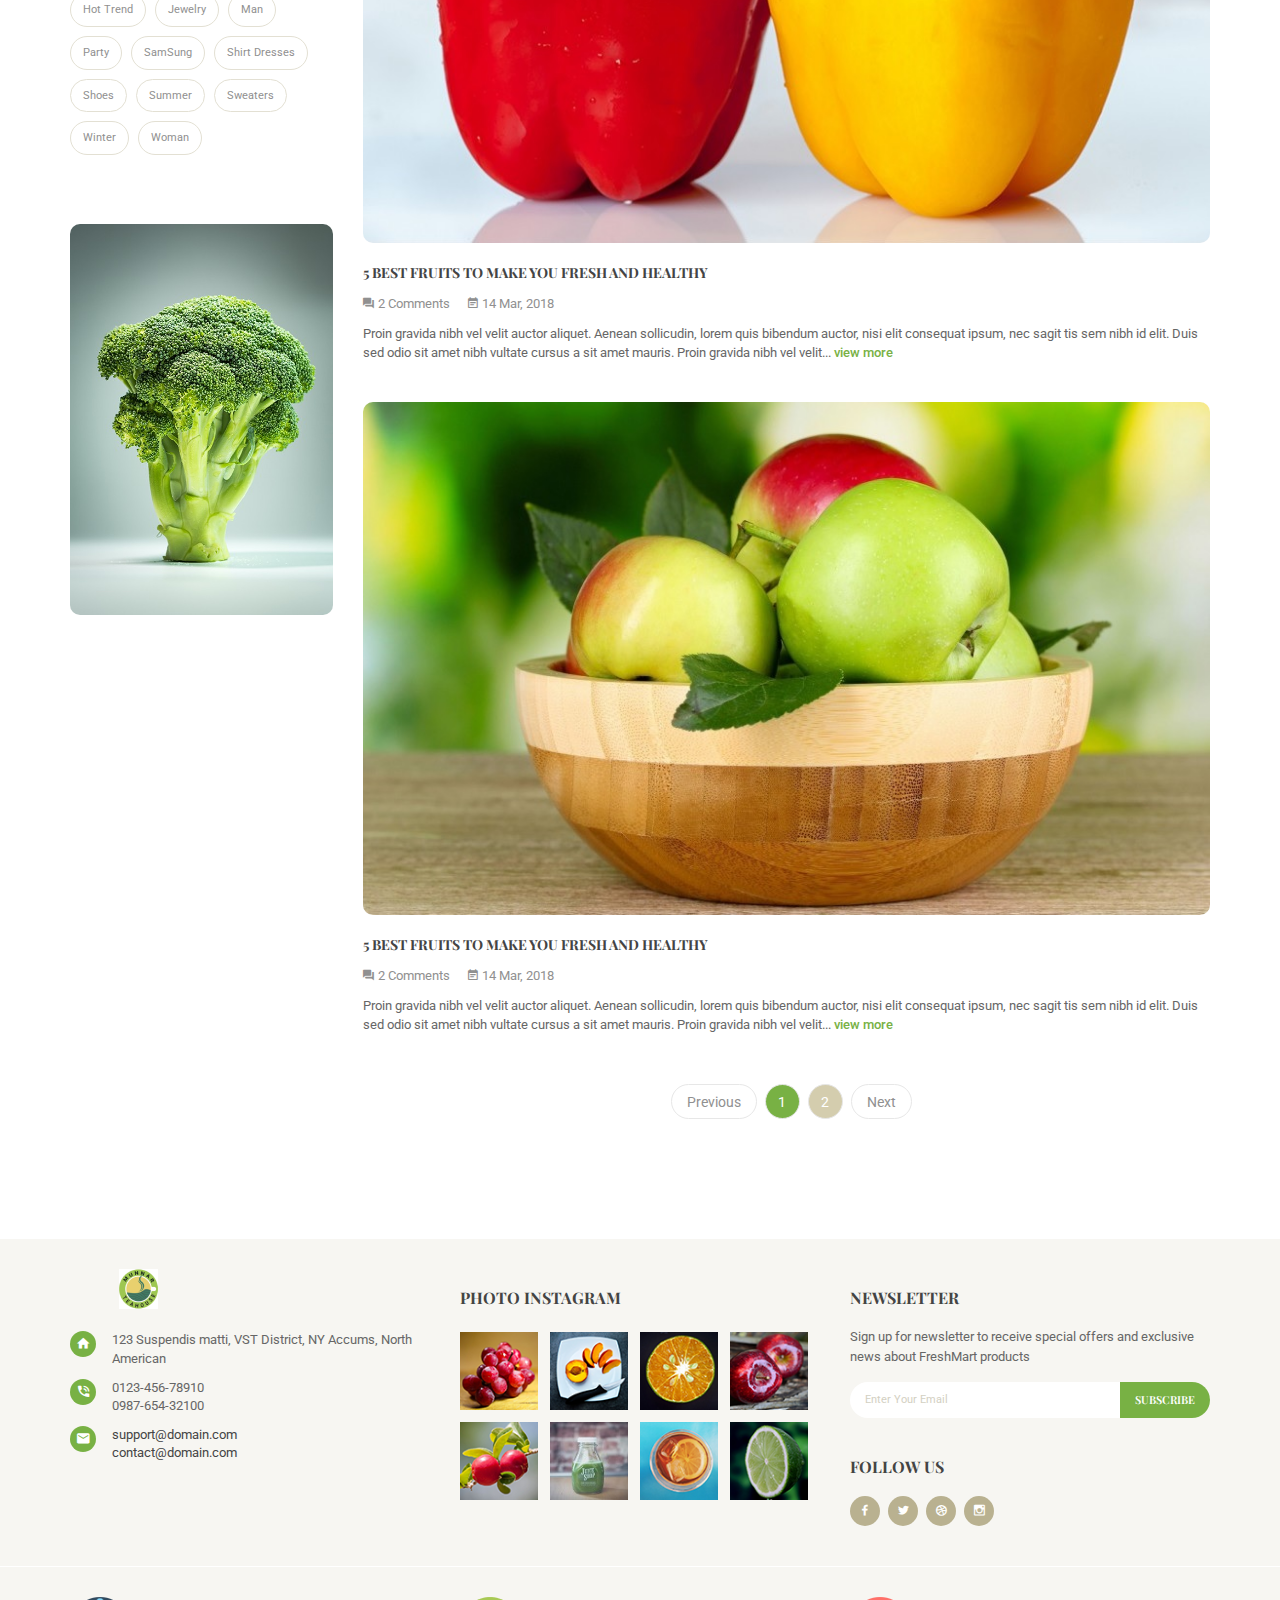
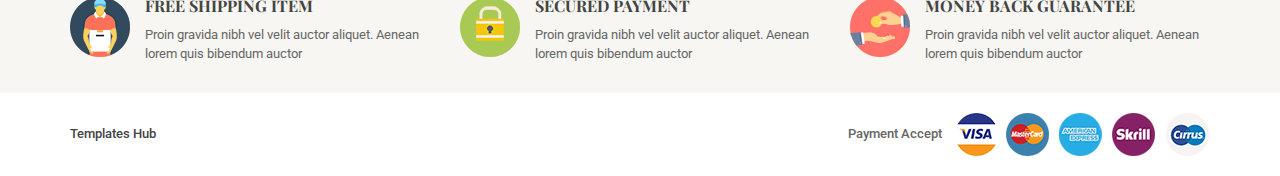
<file: blog-list-left-sidebar-1.html>
<!DOCTYPE html>
<html lang="zxx">
	

<head>
		<!-- Basic Page Needs -->
		<meta charset="utf-8">
		<meta http-equiv="X-UA-Compatible" content="IE=edge">
		<title>FreshMart - Organic, Fresh Food, Farm Store HTML Template</title>
		
		<meta name="keywords" content="Organic, Fresh Food, Farm Store">
		<meta name="description" content="FreshMart - Organic, Fresh Food, Farm Store HTML Template">
		<meta name="author" content="tivatheme">
		
		<!-- Favicon -->
		<link rel="shortcut icon" href="img/favicon.png" type="image/png">
		
		<!-- Mobile Meta -->
		<meta name="viewport" content="width=device-width, initial-scale=1, maximum-scale=1">
		
		<!-- Google Fonts -->
		<link href="https://fonts.googleapis.com/css?family=Roboto" rel="stylesheet">
		<link href="https://fonts.googleapis.com/css?family=Playfair+Display:300,400,700" rel="stylesheet">
		
		<!-- Vendor CSS -->
		<link rel="stylesheet" href="libs/bootstrap/css/bootstrap.css">
		<link rel="stylesheet" href="libs/font-awesome/css/font-awesome.min.css">
		<link rel="stylesheet" href="libs/font-material/css/material-design-iconic-font.min.css">
		<link rel="stylesheet" href="libs/nivo-slider/css/nivo-slider.css">
		<link rel="stylesheet" href="libs/nivo-slider/css/animate.css">
		<link rel="stylesheet" href="libs/nivo-slider/css/style.css">
		<link rel="stylesheet" href="libs/owl.carousel/assets/owl.carousel.min.css">
		<link rel="stylesheet" href="libs/slider-range/css/jslider.css">
		
		<!-- Template CSS -->
		<link rel="stylesheet" href="css/style.css">
		<link rel="stylesheet" href="css/reponsive.css">
	</head>
	
	<body class="home home-1">
		<div id="all">
			<!-- Header -->
			<header id="header">
				<!-- Topbar -->
				<div class="topbar">
					<!-- Close Topbar -->
					<div class="close-topbar">
						<i class="zmdi zmdi-close"></i>
					</div>
					
					<!-- Topbar Content -->
					<div class="container topbar-content">
						<div class="row">
							<!-- Topbar Left -->
							<div class="col-md-7 col-sm-7 col-xs-12">
								<div class="topbar-left d-flex">
									<div class="email">
										<i class="fa fa-envelope" aria-hidden="true"></i>Email: tivatheme@gmail.com
									</div>
									<div class="skype">
										<i class="fa fa-skype" aria-hidden="true"></i>Skype: tivatheme
									</div>
								</div>
							</div>
							
							<!-- Topbar Right -->
							<div class="col-md-5 col-sm-5 col-xs-12">
								<div class="topbar-right d-flex justify-content-end">
									<!-- My Account -->
									<div class="dropdown account">
										<div class="dropdown-toggle" data-toggle="dropdown">
											My Account
										</div>
										<div class="dropdown-menu">									
											<div class="item">
												<a href="#" title="Log in to your customer account"><i class="fa fa-cog"></i>My Account</a>
											</div>
											<div class="item">
												<a href="user-login.html" title="Log in to your customer account"><i class="fa fa-sign-in"></i>Login</a>
											</div>
											<div class="item">
												<a href="user-register.html" title="Register Account"><i class="fa fa-user"></i>Register</a>
											</div>
											<div class="item">
												<a href="#" title="My Wishlists"><i class="fa fa-heart"></i>My Wishlists</a>
											</div>
										</div>
									</div>
									
									<!-- Language -->
									<div class="dropdown language">
										<div class="dropdown-toggle" data-toggle="dropdown">
											<img src="img/language-en.jpg" alt="Language English">
										</div>
										<div class="dropdown-menu">
											<div class="item">
												<a href="#" title="Language English"><img src="img/language-en.jpg" alt="Language English"> English</a>
											</div>
											<div class="item">
												<a href="#" title="Language French"><img src="img/language-fr.jpg" alt="Language French"> French</a>
											</div>
										</div>
									</div>
									
									<!-- Currency -->
									<div class="dropdown currency">
										<div class="dropdown-toggle" data-toggle="dropdown">
											USD
										</div>
										<div class="dropdown-menu">
											<div class="item">
												<a href="#" title="USD">USD</a>
											</div>
											<div class="item">
												<a href="#" title="EUR">EUR</a>
											</div>
											<div class="item">
												<a href="#" title="GBP">GBP</a>
											</div>
										</div>
									</div>
								</div>
							</div>
						</div>
					</div>
					
					<!-- Open Topbar -->
					<div class="container active">
						<div id="toggle-topbar"><i class="zmdi zmdi-plus"></i></div>
					</div>
				</div>
				
				<!-- Header Top -->
				<div class="header-top">
					<div class="container">
						<div class="row">
							<!-- Search -->
							<div class="col-lg-4 col-md-4 col-sm-12 col-xs-12">
								<div class="form-search">
									<form action="#" method="get">
										<input type="text" class="form-input" placeholder="Search">
										<button type="submit" class="fa fa-search"></button>
									</form>
								</div>
							</div>
							
							<!-- Logo -->
							<div class="col-lg-4 col-md-4 col-sm-12 col-xs-12">
								<div class="logo">
									<a href="index.html">
										<img class="img-responsive" src="img/logo.png" alt="Logo">
									</a>
								</div>
								
								<span id="toggle-mobile-menu"><i class="zmdi zmdi-menu"></i></span>
							</div>
							
							<!-- Cart -->
							<div class="col-lg-4 col-md-4 col-sm-12 col-xs-12">
								<div class="block-cart dropdown">
									<div class="cart-title">
										<i class="fa fa-shopping-basket"></i>
										<span class="cart-count">2</span>
									</div>
									
									<div class="dropdown-content">
										<div class="cart-content">
											<table>
												<tbody>
													<tr>
														<td class="product-image">
															<a href="product-detail-left-sidebar.html">
																<img src="img/product/7.jpg" alt="Product">
															</a>
														</td>
														<td>
															<div class="product-name">
																<a href="product-detail-left-sidebar.html">Organic Strawberry Fruits</a>
															</div>
															<div>	
																2 x <span class="product-price">$28.98</span>
															</div>
														</td>
														<td class="action">
															<a class="remove" href="#">
																<i class="fa fa-trash-o" aria-hidden="true"></i>
															</a>
														</td>
													</tr>
													
													<tr>
														<td class="product-image">
															<a href="product-detail-left-sidebar.html">
																<img src="img/product/6.jpg" alt="Product">
															</a>
														</td>
														<td>
															<div class="product-name">
																<a href="product-detail-left-sidebar.html">Organic Strawberry</a>
															</div>
															<div>	
																1 x <span class="product-price">$35.00</span>
															</div>
														</td>
														<td class="action">
															<a class="remove" href="#">
																<i class="fa fa-trash-o" aria-hidden="true"></i>
															</a>
														</td>
													</tr>
													
													<tr class="total">
														<td>Total:</td>
														<td colspan="2">$92.96</td>
													</tr>
													
													<tr>
														<td colspan="3">
															<div class="cart-button">
																<a class="btn btn-primary" href="product-cart.html" title="View Cart">View Cart</a>
																<a class="btn btn-primary" href="product-checkout.html" title="Checkout">Checkout</a>
															</div>
														</td>
													</tr>
												</tbody>
											</table>
										</div>
									</div>
								</div>	
							</div>	
						</div>
					</div>
				</div>
				
				<!-- Main Menu -->
				<div id="main-menu">
					<ul class="menu">
						<li class="dropdown">
							<a href="index.html" title="Homepage">Home</a>
							<div class="dropdown-menu">
								<ul>
									<li><a href="index.html" title="Homepage 1">Homepage 1</a></li>
									<li><a href="home-2.html" title="Homepage 2">Homepage 2</a></li>
									<li><a href="home-3.html" title="Homepage 3">Homepage 3</a></li>
									<li><a href="home-4.html" title="Homepage 4">Homepage 4</a></li>
									<li><a href="home-5.html" title="Homepage 5">Homepage 5</a></li>
								</ul>
							</div>
						</li>
						
						<li class="dropdown">
							<a href="product-grid-left-sidebar.html" title="Product">Product</a>
							<div class="dropdown-menu">
								<ul>
									<li class="has-image">
										<img src="img/product/product-category-1.png" alt="Product Category Image">
										<a href="product-grid-left-sidebar.html" title="Vegetables">Vegetables</a>
									</li>
									<li class="has-image">
										<img src="img/product/product-category-2.png" alt="Product Category Image">
										<a href="product-grid-left-sidebar.html" title="Fruits">Fruits</a>
									</li>
									<li class="has-image">
										<img src="img/product/product-category-3.png" alt="Product Category Image">
										<a href="product-grid-left-sidebar.html" title="Bread">Bread</a>
									</li>
									<li class="has-image">
										<img src="img/product/product-category-4.png" alt="Product Category Image">
										<a href="product-grid-left-sidebar.html" title="Juices">Juices</a>
									</li>
									<li class="has-image">
										<img src="img/product/product-category-5.png" alt="Product Category Image">
										<a href="product-grid-left-sidebar.html" title="Tea and coffee">Tea and coffee</a>
									</li>
								</ul>
							</div>
						</li>
						
						<li class="dropdown">
							<a href="#" title="Page">Page</a>
							<div class="dropdown-menu">
								<ul>
									<li class="dropdown-submenu">
										<a href="product-grid-left-sidebar.html" title="Product List">Product List</a>
										<div class="dropdown-menu level2">
											<ul>
												<li><a href="product-grid-left-sidebar.html" title="Product Grid - Left Sidebar">Product Grid - Left Sidebar</a></li>
												<li><a href="product-grid-right-sidebar.html" title="Product Grid - Right Sidebar">Product Grid - Right Sidebar</a></li>
												<li><a href="product-grid-full-width.html" title="Product Grid - Full Width">Product Grid - Full Width</a></li>
												<li><a href="product-list-left-sidebar.html" title="Product List - Left Sidebar">Product List - Left Sidebar</a></li>
											</ul>
										</div>
									</li>
									<li class="dropdown-submenu">
										<a href="product-detail-left-sidebar.html" title="Product List">Product Detail</a>
										<div class="dropdown-menu level2">
											<ul>
												<li><a href="product-detail-left-sidebar.html" title="Product Detail - Left Sidebar">Product Detail - Left Sidebar</a></li>
												<li><a href="product-detail-full-width-1.html" title="Product List - Full Width 1">Product Detail - Full Width 1</a></li>
												<li><a href="product-detail-full-width-2.html" title="Product List - Full Width 2">Product Detail - Full Width 2</a></li>
											</ul>
										</div>
									</li>
									<li>
										<a href="product-cart.html" title="Cart">Cart</a>
									</li>
									<li>
										<a href="product-checkout.html" title="Checkout">Checkout</a>
									</li>
									<li class="dropdown-submenu">
										<a href="#" title="User">User</a>
										<div class="dropdown-menu level2">
											<ul>
												<li><a href="user-login.html" title="Login">Login</a></li>
												<li><a href="user-register.html" title="Register">Register</a></li>
												<li><a href="#" title="My Account">My Account</a></li>
												<li><a href="#" title="My Wishlists">My Wishlists</a></li>
											</ul>
										</div>
									</li>
									<li>
										<a href="page-404.html" title="Page 404">Page 404</a>
									</li>
								</ul>
							</div>
						</li>
						
						<li class="dropdown">
							<a href="blog-list-left-sidebar-1.html">Blog</a>
							<div class="dropdown-menu">
								<ul class="has-sub">
									<li><a href="blog-list-left-sidebar-1.html" title="Blog List - Left Sidebar 1">Blog List - Left Sidebar 1</a></li>
									<li><a href="blog-list-left-sidebar-2.html" title="Blog List - Left Sidebar 2">Blog List - Left Sidebar 2</a></li>
									<li><a href="blog-grid-full-width.html" title="Blog Grid - Full Width">Blog Grid - Full Width</a></li>
									<li><a href="blog-detail.html" title="Blog Detail">Blog Detail</a></li>
								</ul>
							</div>
						</li>
						
						<li>
							<a href="page-about-us.html">About Us</a>
						</li>
						
						<li>
							<a href="page-contact.html">Contact</a>
						</li>
					</ul>
				</div>
			</header>
			
			
			<!-- Main Content -->
			<div id="content" class="site-content">
				<!-- Breadcrumb -->
				<div id="breadcrumb">
					<div class="container">
						<h2 class="title">Our Blog</h2>
						
						<ul class="breadcrumb">
							<li><a href="#" title="Home">Home</a></li>
							<li><span>Our Blog</span></li>
						</ul>
					</div>
				</div>
			
			
				<div class="container">
					<div class="row">
						<!-- Sidebar -->
						<div id="left-column" class="sidebar col-lg-3 col-md-3 col-sm-3 col-xs-12">
							<!-- Block - Product Categories -->
							<div class="block product-categories">
								<h3 class="block-title">Categories</h3>
								
								<div class="block-content">
									<div class="item">
										<span class="arrow collapsed" data-toggle="collapse" data-target="#vegetables" aria-expanded="false" role="button">
											<i class="zmdi zmdi-minus"></i>
											<i class="zmdi zmdi-plus"></i>
										</span>
										
										<a class="category-title" href="product-grid-left-sidebar.html">Vegetables</a>
										<div class="sub-category collapse" id="vegetables" aria-expanded="true" role="main">
											<div class="item">
												<a href="product-grid-left-sidebar.html">Tomato</a>
											</div>
											<div class="item">
												<a href="product-grid-left-sidebar.html">Broccoli</a>
											</div>
											<div class="item">
												<a href="product-grid-left-sidebar.html">Cabbage</a>
											</div>
											<div class="item">
												<a href="product-grid-left-sidebar.html">Cucumber</a>
											</div>
										</div>
									</div>
									
									<div class="item">
										<span class="arrow collapsed" data-toggle="collapse" data-target="#fruits" aria-expanded="false" role="button">
											<i class="zmdi zmdi-minus"></i>
											<i class="zmdi zmdi-plus"></i>
										</span>
										
										<a class="category-title" href="product-grid-left-sidebar.html">Fruits</a>
										<div class="sub-category collapse" id="fruits" aria-expanded="true" role="main">
											<div class="item">
												<a href="product-grid-left-sidebar.html">Orange</a>
											</div>
											<div class="item">
												<a href="product-grid-left-sidebar.html">Apple</a>
											</div>
											<div class="item">
												<a href="product-grid-left-sidebar.html">Banana</a>
											</div>
											<div class="item">
												<a href="product-grid-left-sidebar.html">Strawberry</a>
											</div>
										</div>
									</div>
									
									<div class="item">
										<span class="arrow collapsed" data-toggle="collapse" data-target="#juices" aria-expanded="false" role="button">
											<i class="zmdi zmdi-minus"></i>
											<i class="zmdi zmdi-plus"></i>
										</span>
										
										<a class="category-title" href="product-grid-left-sidebar.html">Juices</a>
										<div class="sub-category collapse" id="juices" aria-expanded="true" role="main">
											<div class="item">
												<a href="product-grid-left-sidebar.html">Orange Juices</a>
											</div>
											<div class="item">
												<a href="product-grid-left-sidebar.html">Tomato Juices</a>
											</div>
											<div class="item">
												<a href="product-grid-left-sidebar.html">Apple Juices</a>
											</div>
											<div class="item">
												<a href="product-grid-left-sidebar.html">Peaches Juices</a>
											</div>
										</div>
									</div>
									
									<div class="item">
										<a class="category-title" href="product-grid-left-sidebar.html">Tea and Coffee</a>
									</div>
									
									<div class="item">
										<a class="category-title" href="product-grid-left-sidebar.html">Jam</a>
									</div>
									
									<div class="item">
										<a class="category-title" href="product-grid-left-sidebar.html">SeaFood</a>
									</div>
									
									<div class="item">
										<a class="category-title" href="product-grid-left-sidebar.html">Fresh Meats</a>
									</div>
								</div>
							</div>
							
							
							<!-- Block - Recent Posts -->
							<div class="block posts recent-posts">
								<h3 class="block-title">Recent Posts</h3>
							
								<div class="block-content">
									<div class="post-item">         
										<a class="post-title" href="blog-detail.html">5 Best Fruits To Make You Fresh And Healthy</a>
										<div class="post-info">
											<span class="comment item"><i class="zmdi zmdi-comments"></i>2 Comments</span>
											<span class="date item"><i class="zmdi zmdi-calendar-note"></i>14 Mar, 2018</span>
										</div>
										<div class="post-description">Proin gravida nibh vel velit auctor aliquet. Aenean lorem quis bibendum auctor, nisi elit consequat ipsum... </div>
										<div class="post-readmore"><a href="blog-detail.html">Read more</a></div>
									</div>
									
									<div class="post-item">         
										<a class="post-title" href="blog-detail.html">5 Best Fruits To Make You Fresh And Healthy</a>
										<div class="post-info">
											<span class="comment item"><i class="zmdi zmdi-comments"></i>2 Comments</span>
											<span class="date item"><i class="zmdi zmdi-calendar-note"></i>14 Mar, 2018</span>
										</div>
										<div class="post-description">Proin gravida nibh vel velit auctor aliquet. Aenean lorem quis bibendum auctor, nisi elit consequat ipsum... </div>
										<div class="post-readmore"><a href="blog-detail.html">Read more</a></div>
									</div>
								</div>
							</div>
							
							<!-- Block - Blog Tags -->
							<div class="block tags blog-tags">
								<h3 class="block-title">Blog Tags</h3>
							
								<div class="block-content">
									<ul>
										<li><a href="#" title="Hot Trend">Hot Trend</a></li>
										<li><a href="#" title="Jewelry">Jewelry</a></li>
										<li><a href="#" title="Man">Man</a></li>
										<li><a href="#" title="Party">Party</a></li>
										<li><a href="#" title="SamSung">SamSung</a></li>
										<li><a href="#" title="Shirt Dresses">Shirt Dresses</a></li>
										<li><a href="#" title="Shoes">Shoes</a></li>
										<li><a href="#" title="Summer">Summer</a></li>
										<li><a href="#" title="Sweaters">Sweaters</a></li>
										<li><a href="#" title="Winter">Winter</a></li>
										<li><a href="#" title="Woman">Woman</a></li>
									</ul>
								</div>
							</div>
							
							<!-- Block - Banner -->
							<div class="block banner">
								<div class="block-content">
									<div class="effect">
										<img class="img-responsive" src="img/blog-banner.jpg" alt="Banner">
									</div>
								</div>
							</div>
						</div>
						
						<!-- Page Content -->
						<div id="center-column" class="col-lg-9 col-md-9 col-sm-9 col-xs-12">
							<div class="blog-list">
								<div class="posts-list">
									<div class="post-item">
										<div class="post-image">
											<a href="blog-detail.html">
												<img class="img-responsive" src="img/blog/blog-1.jpg" alt="Blog Image">
											</a>
										</div>
										<a class="post-title" href="blog-detail.html">5 Best Fruits To Make You Fresh And Healthy</a>
										<div class="post-info">
											<span class="comment item"><i class="zmdi zmdi-comments"></i>2 Comments</span>
											<span class="date item"><i class="zmdi zmdi-calendar-note"></i>14 Mar, 2018</span>
										</div>
										<div class="post-description">
											Proin gravida nibh vel velit auctor aliquet. Aenean sollicudin, lorem quis bibendum auctor, nisi elit consequat ipsum, nec sagit tis sem nibh id elit. Duis sed odio sit amet nibh vultate cursus a sit amet mauris. Proin gravida nibh vel velit...
											<span class="post-readmore"><a href="blog-detail.html">view more</a></span>
										</div>
									</div>
									
									<div class="post-item">
										<div class="post-image">
											<a href="blog-detail.html">
												<img class="img-responsive" src="img/blog/blog-2.jpg" alt="Blog Image">
											</a>
										</div>
										<a class="post-title" href="blog-detail.html">5 Best Fruits To Make You Fresh And Healthy</a>
										<div class="post-info">
											<span class="comment item"><i class="zmdi zmdi-comments"></i>2 Comments</span>
											<span class="date item"><i class="zmdi zmdi-calendar-note"></i>14 Mar, 2018</span>
										</div>
										<div class="post-description">
											Proin gravida nibh vel velit auctor aliquet. Aenean sollicudin, lorem quis bibendum auctor, nisi elit consequat ipsum, nec sagit tis sem nibh id elit. Duis sed odio sit amet nibh vultate cursus a sit amet mauris. Proin gravida nibh vel velit...
											<span class="post-readmore"><a href="blog-detail.html">view more</a></span>
										</div>
									</div>
									
									<div class="post-item">
										<div class="post-image">
											<a href="blog-detail.html">
												<img class="img-responsive" src="img/blog/blog-3.jpg" alt="Blog Image">
											</a>
										</div>
										<a class="post-title" href="blog-detail.html">5 Best Fruits To Make You Fresh And Healthy</a>
										<div class="post-info">
											<span class="comment item"><i class="zmdi zmdi-comments"></i>2 Comments</span>
											<span class="date item"><i class="zmdi zmdi-calendar-note"></i>14 Mar, 2018</span>
										</div>
										<div class="post-description">
											Proin gravida nibh vel velit auctor aliquet. Aenean sollicudin, lorem quis bibendum auctor, nisi elit consequat ipsum, nec sagit tis sem nibh id elit. Duis sed odio sit amet nibh vultate cursus a sit amet mauris. Proin gravida nibh vel velit...
											<span class="post-readmore"><a href="blog-detail.html">view more</a></span>
										</div>
									</div>
								</div>
								
								<!-- Pagination Bar -->
								<div class="pagination-bar">
									<div class="pagination">
										<ul class="page-list">
											<li><a href="#" class="prev">Previous</a></li>
											<li><a href="#" class="current">1</a></li>
											<li><a href="#">2</a></li>
											<li><a href="#" class="next">Next</a></li>
										</ul>
									</div>
								</div>
							</div>
						</div>
					</div>
				</div>
			</div>
			
			
			<!-- Footer -->
			<footer id="footer">
				<div class="footer">
					<!-- Footer Top -->
					<div class="footer-top">
						<div class="container">
							<div class="row">
								<div class="col-lg-4 col-md-4 col-sm-4 col-xs-12">
									<div class="block text">
										<div class="block-content">
											<a href="index.html" class="logo-footer">
												<img src="img/logo-2.png" alt="Logo">
											</a>
									
											<div class="contact">
												<div class="item d-flex">
													<div class="item-left">
														<i class="zmdi zmdi-home"></i>
													</div>
													<div class="item-right">
														<span>123 Suspendis matti, VST District, NY Accums, North American</span>
													</div>
												</div>
												<div class="item d-flex">
													<div class="item-left">
														<i class="zmdi zmdi-phone-in-talk"></i>
													</div>
													<div class="item-right">
														<span>0123-456-78910<br>0987-654-32100</span>
													</div>
												</div>
												<div class="item d-flex">
													<div class="item-left">
														<i class="zmdi zmdi-email"></i>
													</div>
													<div class="item-right">
														<span><a href="mailto:support@domain.com">support@domain.com</a><br><a href="mailto:contact@domain.com">contact@domain.com</a></span>
													</div>
												</div>
											</div>
										</div>
									</div>
								</div>
								
								<div class="col-lg-4 col-md-4 col-sm-4 col-xs-12">
									<div class="block instagram">
										<h2 class="block-title">Photo Instagram</h2>
										
										<div class="block-content">
											<div class="row margin-0">
												<div class="col-xs-3 col-sm-3 col-md-3 col-lg-3 padding-0">
													<a href="#">
														<img src="img/instagram-1.png" alt="Instagram Image">
													</a>
												</div>
												<div class="col-xs-3 col-sm-3 col-md-3 col-lg-3 padding-0">
													<a href="#">
														<img src="img/instagram-2.png" alt="Instagram Image">
													</a>
												</div>
												<div class="col-xs-3 col-sm-3 col-md-3 col-lg-3 padding-0">
													<a href="#">
														<img src="img/instagram-3.png" alt="Instagram Image">
													</a>
												</div>
												<div class="col-xs-3 col-sm-3 col-md-3 col-lg-3 padding-0">
													<a href="#">
														<img src="img/instagram-4.png" alt="Instagram Image">
													</a>
												</div>
												<div class="col-xs-3 col-sm-3 col-md-3 col-lg-3 padding-0">
													<a href="#">
														<img src="img/instagram-5.png" alt="Instagram Image">
													</a>
												</div>
												<div class="col-xs-3 col-sm-3 col-md-3 col-lg-3 padding-0">
													<a href="#">
														<img src="img/instagram-6.png" alt="Instagram Image">
													</a>
												</div>
												<div class="col-xs-3 col-sm-3 col-md-3 col-lg-3 padding-0">
													<a href="#">
														<img src="img/instagram-7.png" alt="Instagram Image">
													</a>
												</div>
												<div class="col-xs-3 col-sm-3 col-md-3 col-lg-3 padding-0">
													<a href="#">
														<img src="img/instagram-8.png" alt="Instagram Image">
													</a>
												</div>
											</div>
										</div>
									</div>
								</div>
								
								<div class="col-lg-4 col-md-4 col-sm-4 col-xs-12">
									<div class="block newsletter">
										<h2 class="block-title">Newsletter</h2>
										
										<div class="block-content">
											<p class="description">Sign up for newsletter to receive special offers and exclusive news about FreshMart products</p>
											<form action="#" method="post">
												<input type="text" placeholder="Enter Your Email">
												<button type="submit" class="btn btn-primary">Subscribe</button>
											</form>
										</div>
										</div>
										
									<div class="block social">
										<h2 class="block-title">Follow Us</h2>
										
										<div class="block-content">
											<ul>
												<li><a href="#"><i class="zmdi zmdi-facebook"></i></a></li>
												<li><a href="#"><i class="zmdi zmdi-twitter"></i></a></li>
												<li><a href="#"><i class="zmdi zmdi-dribbble"></i></a></li>
												<li><a href="#"><i class="zmdi zmdi-instagram"></i></a></li>
											</ul>
										</div>
									</div>
								</div>
							</div>
						</div>
					</div>
					
					<!-- Footer Bottom -->
					<div class="footer-bottom">
						<div class="payment-intro">
							<div class="container">
								<div class="row">
									<div class="col-lg-4 col-md-4 col-sm-12 col-xs-12">
										<div class="item d-flex">
											<div class="item-left">
												<img src="img/home1-payment-1.png" alt="Payment Intro">
											</div>
											<div class="item-right">
												<h3 class="title">Free Shipping item</h3>
												<div class="content">Proin gravida nibh vel velit auctor aliquet. Aenean lorem quis bibendum auctor</div>
											</div>
										</div>
									</div>
									
									<div class="col-lg-4 col-md-4 col-sm-12 col-xs-12">
										<div class="item d-flex">
											<div class="item-left">
												<img src="img/home1-payment-2.png" alt="Payment Intro">
											</div>
											<div class="item-right">
												<h3 class="title">Secured Payment</h3>
												<div class="content">Proin gravida nibh vel velit auctor aliquet. Aenean lorem quis bibendum auctor</div>
											</div>
										</div>
									</div>
									
									<div class="col-lg-4 col-md-4 col-sm-12 col-xs-12">
										<div class="item d-flex">
											<div class="item-left">
												<img src="img/home1-payment-3.png" alt="Payment Intro">
											</div>
											<div class="item-right">
												<h3 class="title">Money Back Guarantee</h3>
												<div class="content">Proin gravida nibh vel velit auctor aliquet. Aenean lorem quis bibendum auctor</div>
											</div>
										</div>
									</div>
								</div>
							</div>
						</div>
					</div>
				</div>
				
				<!-- Copyright -->
				<div class="footer-copyright">
					<div class="container">
						<div class="row">
							<div class="col-lg-7 col-md-7 col-sm-7 col-xs-12">
								<div class="copyright"><a target="_blank" href="https://www.templateshub.net">Templates Hub</a></div>
							</div>
							
							<div class="col-lg-5 col-md-5 col-sm-5 col-xs-12 align-right">
								<div class="payment">
									<span>Payment Accept</span>
									<img src="img/payment.png" alt="Payment">
								</div>
							</div>
						</div>
					</div>
				</div>
			</footer>
			
			<!-- Go Up button -->
			<div class="go-up">
				<a href="#">
					<i class="fa fa-long-arrow-up"></i>
				</a>
			</div>
			
			<!-- Page Loader -->
			<div id="page-preloader">
				<div class="page-loading">
					<div class="dot"></div>
					<div class="dot"></div>
					<div class="dot"></div>
					<div class="dot"></div>
					<div class="dot"></div>
				</div>
			</div>
		</div>
			
		<!-- Vendor JS -->
		<script src="libs/jquery/jquery.js"></script>
		<script src="libs/bootstrap/js/bootstrap.js"></script>
		<script src="libs/jquery.countdown/jquery.countdown.js"></script>
		<script src="libs/nivo-slider/js/jquery.nivo.slider.js"></script>
		<script src="libs/owl.carousel/owl.carousel.min.js"></script>
		<script src="libs/slider-range/js/tmpl.js"></script>
		<script src="libs/slider-range/js/jquery.dependClass-0.1.js"></script>
		<script src="libs/slider-range/js/draggable-0.1.js"></script>
		<script src="libs/slider-range/js/jquery.slider.js"></script>
		<script src="libs/elevatezoom/jquery.elevatezoom.js"></script>
		
		<!-- Template CSS -->
		<script src="js/main.js"></script>
	</body>


</html>
</file>
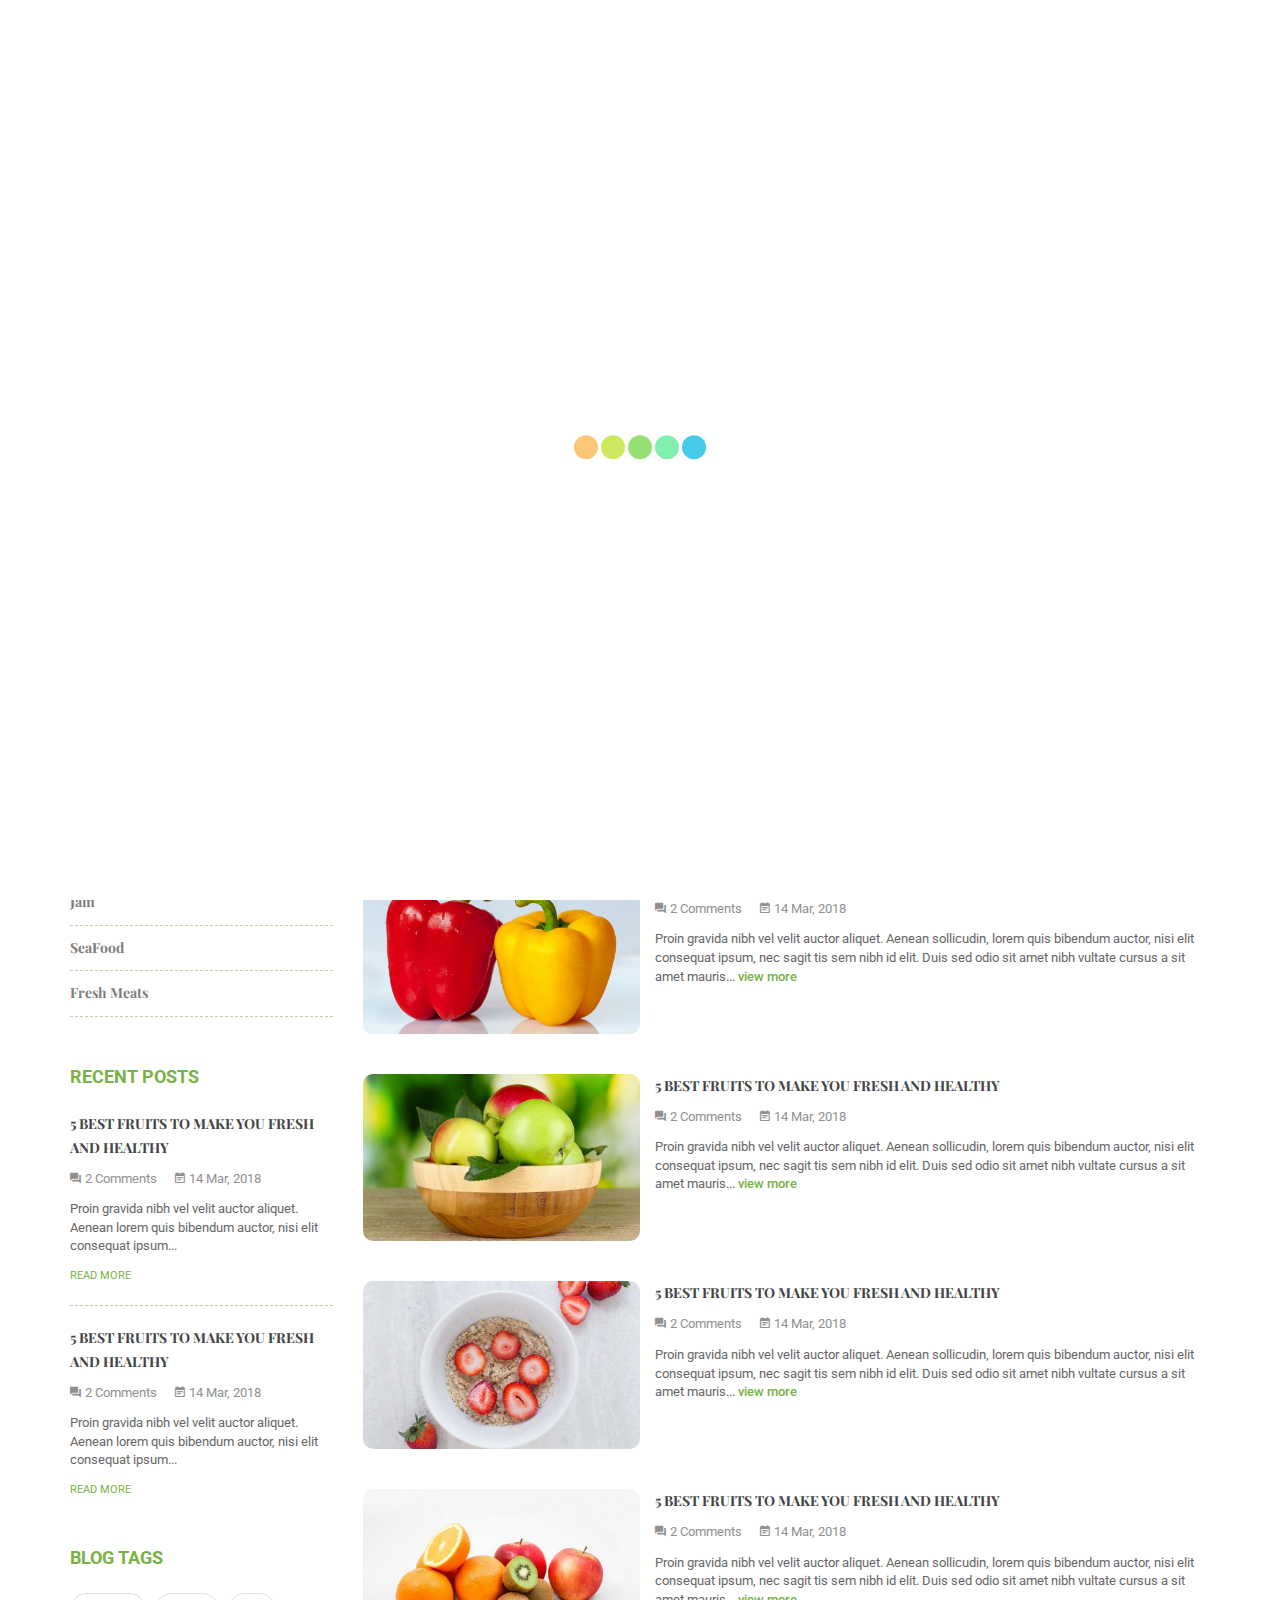
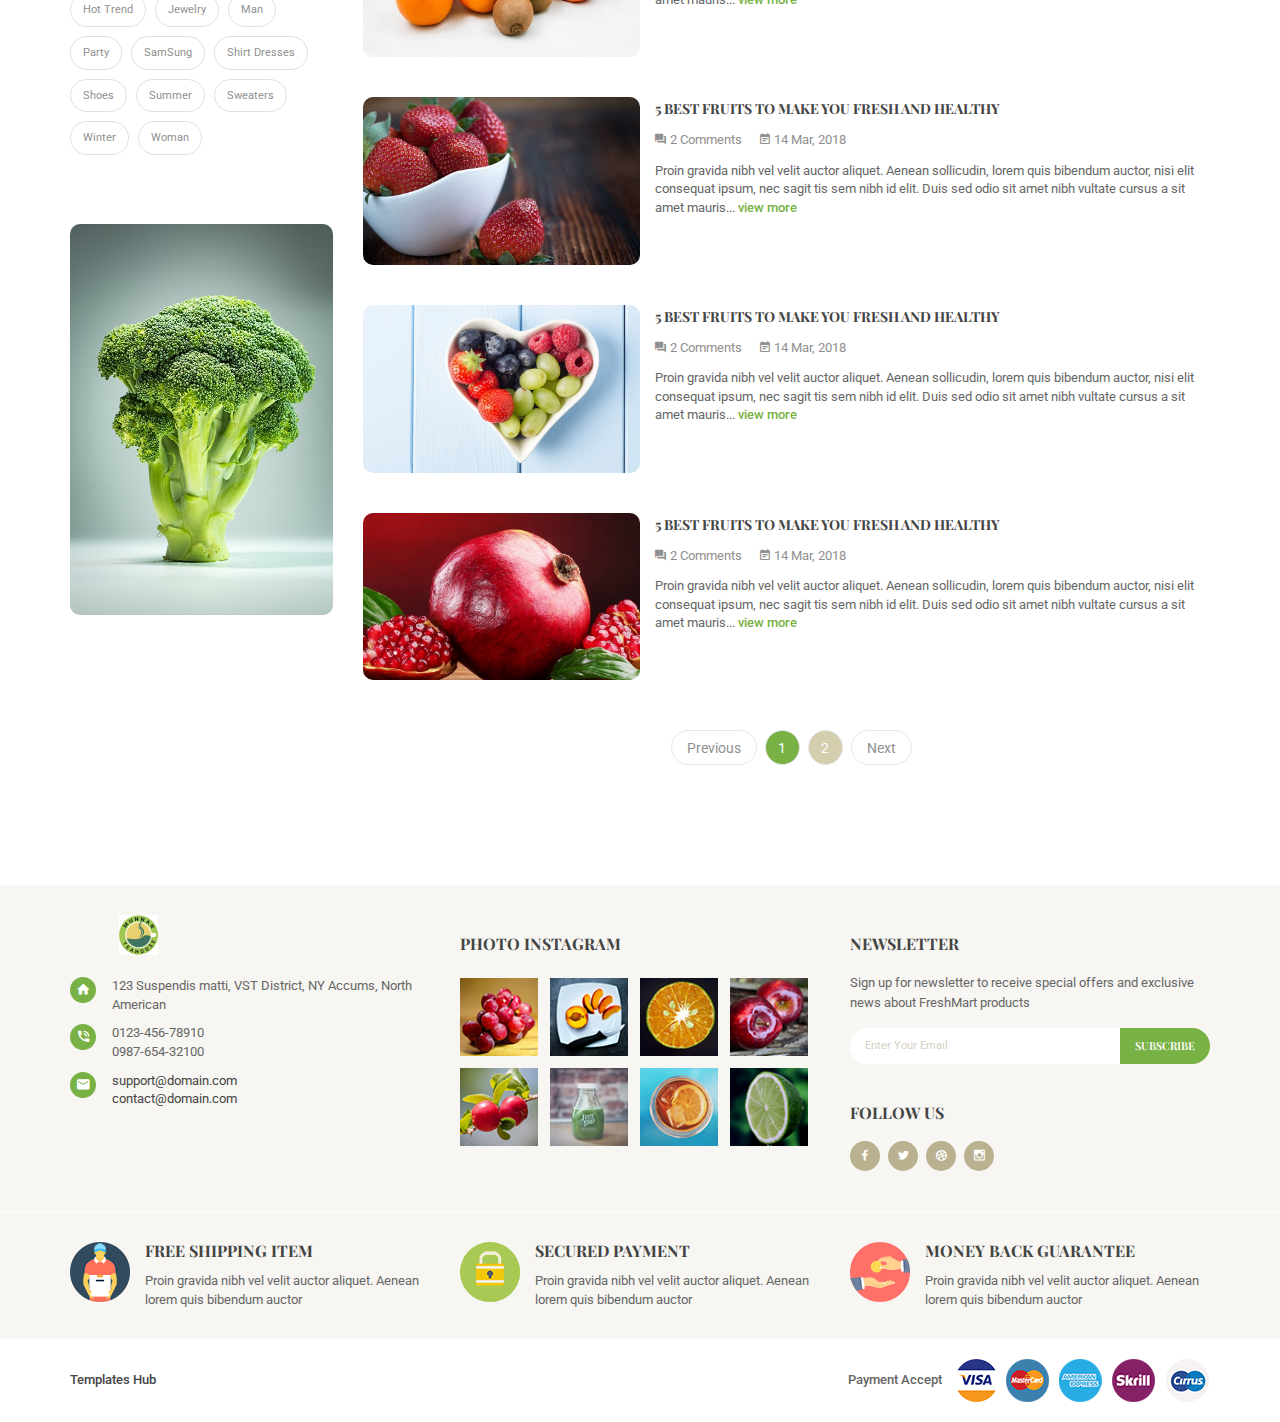
<file: blog-list-left-sidebar-2.html>
<!DOCTYPE html>
<html lang="zxx">
	

<head>
		<!-- Basic Page Needs -->
		<meta charset="utf-8">
		<meta http-equiv="X-UA-Compatible" content="IE=edge">
		<title>FreshMart - Organic, Fresh Food, Farm Store HTML Template</title>
		
		<meta name="keywords" content="Organic, Fresh Food, Farm Store">
		<meta name="description" content="FreshMart - Organic, Fresh Food, Farm Store HTML Template">
		<meta name="author" content="tivatheme">
		
		<!-- Favicon -->
		<link rel="shortcut icon" href="img/favicon.png" type="image/png">
		
		<!-- Mobile Meta -->
		<meta name="viewport" content="width=device-width, initial-scale=1, maximum-scale=1">
		
		<!-- Google Fonts -->
		<link href="https://fonts.googleapis.com/css?family=Roboto" rel="stylesheet">
		<link href="https://fonts.googleapis.com/css?family=Playfair+Display:300,400,700" rel="stylesheet">
		
		<!-- Vendor CSS -->
		<link rel="stylesheet" href="libs/bootstrap/css/bootstrap.css">
		<link rel="stylesheet" href="libs/font-awesome/css/font-awesome.min.css">
		<link rel="stylesheet" href="libs/font-material/css/material-design-iconic-font.min.css">
		<link rel="stylesheet" href="libs/nivo-slider/css/nivo-slider.css">
		<link rel="stylesheet" href="libs/nivo-slider/css/animate.css">
		<link rel="stylesheet" href="libs/nivo-slider/css/style.css">
		<link rel="stylesheet" href="libs/owl.carousel/assets/owl.carousel.min.css">
		<link rel="stylesheet" href="libs/slider-range/css/jslider.css">
		
		<!-- Template CSS -->
		<link rel="stylesheet" href="css/style.css">
		<link rel="stylesheet" href="css/reponsive.css">
	</head>
	
	<body class="home home-1">
		<div id="all">
			<!-- Header -->
			<header id="header">
				<!-- Topbar -->
				<div class="topbar">
					<!-- Close Topbar -->
					<div class="close-topbar">
						<i class="zmdi zmdi-close"></i>
					</div>
					
					<!-- Topbar Content -->
					<div class="container topbar-content">
						<div class="row">
							<!-- Topbar Left -->
							<div class="col-md-7 col-sm-7 col-xs-12">
								<div class="topbar-left d-flex">
									<div class="email">
										<i class="fa fa-envelope" aria-hidden="true"></i>Email: tivatheme@gmail.com
									</div>
									<div class="skype">
										<i class="fa fa-skype" aria-hidden="true"></i>Skype: tivatheme
									</div>
								</div>
							</div>
							
							<!-- Topbar Right -->
							<div class="col-md-5 col-sm-5 col-xs-12">
								<div class="topbar-right d-flex justify-content-end">
									<!-- My Account -->
									<div class="dropdown account">
										<div class="dropdown-toggle" data-toggle="dropdown">
											My Account
										</div>
										<div class="dropdown-menu">									
											<div class="item">
												<a href="#" title="Log in to your customer account"><i class="fa fa-cog"></i>My Account</a>
											</div>
											<div class="item">
												<a href="user-login.html" title="Log in to your customer account"><i class="fa fa-sign-in"></i>Login</a>
											</div>
											<div class="item">
												<a href="user-register.html" title="Register Account"><i class="fa fa-user"></i>Register</a>
											</div>
											<div class="item">
												<a href="#" title="My Wishlists"><i class="fa fa-heart"></i>My Wishlists</a>
											</div>
										</div>
									</div>
									
									<!-- Language -->
									<div class="dropdown language">
										<div class="dropdown-toggle" data-toggle="dropdown">
											<img src="img/language-en.jpg" alt="Language English">
										</div>
										<div class="dropdown-menu">
											<div class="item">
												<a href="#" title="Language English"><img src="img/language-en.jpg" alt="Language English"> English</a>
											</div>
											<div class="item">
												<a href="#" title="Language French"><img src="img/language-fr.jpg" alt="Language French"> French</a>
											</div>
										</div>
									</div>
									
									<!-- Currency -->
									<div class="dropdown currency">
										<div class="dropdown-toggle" data-toggle="dropdown">
											USD
										</div>
										<div class="dropdown-menu">
											<div class="item">
												<a href="#" title="USD">USD</a>
											</div>
											<div class="item">
												<a href="#" title="EUR">EUR</a>
											</div>
											<div class="item">
												<a href="#" title="GBP">GBP</a>
											</div>
										</div>
									</div>
								</div>
							</div>
						</div>
					</div>
					
					<!-- Open Topbar -->
					<div class="container active">
						<div id="toggle-topbar"><i class="zmdi zmdi-plus"></i></div>
					</div>
				</div>
				
				<!-- Header Top -->
				<div class="header-top">
					<div class="container">
						<div class="row">
							<!-- Search -->
							<div class="col-lg-4 col-md-4 col-sm-12 col-xs-12">
								<div class="form-search">
									<form action="#" method="get">
										<input type="text" class="form-input" placeholder="Search">
										<button type="submit" class="fa fa-search"></button>
									</form>
								</div>
							</div>
							
							<!-- Logo -->
							<div class="col-lg-4 col-md-4 col-sm-12 col-xs-12">
								<div class="logo">
									<a href="index.html">
										<img class="img-responsive" src="img/logo.png" alt="Logo">
									</a>
								</div>
								
								<span id="toggle-mobile-menu"><i class="zmdi zmdi-menu"></i></span>
							</div>
							
							<!-- Cart -->
							<div class="col-lg-4 col-md-4 col-sm-12 col-xs-12">
								<div class="block-cart dropdown">
									<div class="cart-title">
										<i class="fa fa-shopping-basket"></i>
										<span class="cart-count">2</span>
									</div>
									
									<div class="dropdown-content">
										<div class="cart-content">
											<table>
												<tbody>
													<tr>
														<td class="product-image">
															<a href="product-detail-left-sidebar.html">
																<img src="img/product/7.jpg" alt="Product">
															</a>
														</td>
														<td>
															<div class="product-name">
																<a href="product-detail-left-sidebar.html">Organic Strawberry Fruits</a>
															</div>
															<div>	
																2 x <span class="product-price">$28.98</span>
															</div>
														</td>
														<td class="action">
															<a class="remove" href="#">
																<i class="fa fa-trash-o" aria-hidden="true"></i>
															</a>
														</td>
													</tr>
													
													<tr>
														<td class="product-image">
															<a href="product-detail-left-sidebar.html">
																<img src="img/product/6.jpg" alt="Product">
															</a>
														</td>
														<td>
															<div class="product-name">
																<a href="product-detail-left-sidebar.html">Organic Strawberry</a>
															</div>
															<div>	
																1 x <span class="product-price">$35.00</span>
															</div>
														</td>
														<td class="action">
															<a class="remove" href="#">
																<i class="fa fa-trash-o" aria-hidden="true"></i>
															</a>
														</td>
													</tr>
													
													<tr class="total">
														<td>Total:</td>
														<td colspan="2">$92.96</td>
													</tr>
													
													<tr>
														<td colspan="3">
															<div class="cart-button">
																<a class="btn btn-primary" href="product-cart.html" title="View Cart">View Cart</a>
																<a class="btn btn-primary" href="product-checkout.html" title="Checkout">Checkout</a>
															</div>
														</td>
													</tr>
												</tbody>
											</table>
										</div>
									</div>
								</div>	
							</div>	
						</div>
					</div>
				</div>
				
				<!-- Main Menu -->
				<div id="main-menu">
					<ul class="menu">
						<li class="dropdown">
							<a href="index.html" title="Homepage">Home</a>
							<div class="dropdown-menu">
								<ul>
									<li><a href="index.html" title="Homepage 1">Homepage 1</a></li>
									<li><a href="home-2.html" title="Homepage 2">Homepage 2</a></li>
									<li><a href="home-3.html" title="Homepage 3">Homepage 3</a></li>
									<li><a href="home-4.html" title="Homepage 4">Homepage 4</a></li>
									<li><a href="home-5.html" title="Homepage 5">Homepage 5</a></li>
								</ul>
							</div>
						</li>
						
						<li class="dropdown">
							<a href="product-grid-left-sidebar.html" title="Product">Product</a>
							<div class="dropdown-menu">
								<ul>
									<li class="has-image">
										<img src="img/product/product-category-1.png" alt="Product Category Image">
										<a href="product-grid-left-sidebar.html" title="Vegetables">Vegetables</a>
									</li>
									<li class="has-image">
										<img src="img/product/product-category-2.png" alt="Product Category Image">
										<a href="product-grid-left-sidebar.html" title="Fruits">Fruits</a>
									</li>
									<li class="has-image">
										<img src="img/product/product-category-3.png" alt="Product Category Image">
										<a href="product-grid-left-sidebar.html" title="Bread">Bread</a>
									</li>
									<li class="has-image">
										<img src="img/product/product-category-4.png" alt="Product Category Image">
										<a href="product-grid-left-sidebar.html" title="Juices">Juices</a>
									</li>
									<li class="has-image">
										<img src="img/product/product-category-5.png" alt="Product Category Image">
										<a href="product-grid-left-sidebar.html" title="Tea and coffee">Tea and coffee</a>
									</li>
								</ul>
							</div>
						</li>
						
						<li class="dropdown">
							<a href="#" title="Page">Page</a>
							<div class="dropdown-menu">
								<ul>
									<li class="dropdown-submenu">
										<a href="product-grid-left-sidebar.html" title="Product List">Product List</a>
										<div class="dropdown-menu level2">
											<ul>
												<li><a href="product-grid-left-sidebar.html" title="Product Grid - Left Sidebar">Product Grid - Left Sidebar</a></li>
												<li><a href="product-grid-right-sidebar.html" title="Product Grid - Right Sidebar">Product Grid - Right Sidebar</a></li>
												<li><a href="product-grid-full-width.html" title="Product Grid - Full Width">Product Grid - Full Width</a></li>
												<li><a href="product-list-left-sidebar.html" title="Product List - Left Sidebar">Product List - Left Sidebar</a></li>
											</ul>
										</div>
									</li>
									<li class="dropdown-submenu">
										<a href="product-detail-left-sidebar.html" title="Product List">Product Detail</a>
										<div class="dropdown-menu level2">
											<ul>
												<li><a href="product-detail-left-sidebar.html" title="Product Detail - Left Sidebar">Product Detail - Left Sidebar</a></li>
												<li><a href="product-detail-full-width-1.html" title="Product List - Full Width 1">Product Detail - Full Width 1</a></li>
												<li><a href="product-detail-full-width-2.html" title="Product List - Full Width 2">Product Detail - Full Width 2</a></li>
											</ul>
										</div>
									</li>
									<li>
										<a href="product-cart.html" title="Cart">Cart</a>
									</li>
									<li>
										<a href="product-checkout.html" title="Checkout">Checkout</a>
									</li>
									<li class="dropdown-submenu">
										<a href="#" title="User">User</a>
										<div class="dropdown-menu level2">
											<ul>
												<li><a href="user-login.html" title="Login">Login</a></li>
												<li><a href="user-register.html" title="Register">Register</a></li>
												<li><a href="#" title="My Account">My Account</a></li>
												<li><a href="#" title="My Wishlists">My Wishlists</a></li>
											</ul>
										</div>
									</li>
									<li>
										<a href="page-404.html" title="Page 404">Page 404</a>
									</li>
								</ul>
							</div>
						</li>
						
						<li class="dropdown">
							<a href="blog-list-left-sidebar-1.html">Blog</a>
							<div class="dropdown-menu">
								<ul class="has-sub">
									<li><a href="blog-list-left-sidebar-1.html" title="Blog List - Left Sidebar 1">Blog List - Left Sidebar 1</a></li>
									<li><a href="blog-list-left-sidebar-2.html" title="Blog List - Left Sidebar 2">Blog List - Left Sidebar 2</a></li>
									<li><a href="blog-grid-full-width.html" title="Blog Grid - Full Width">Blog Grid - Full Width</a></li>
									<li><a href="blog-detail.html" title="Blog Detail">Blog Detail</a></li>
								</ul>
							</div>
						</li>
						
						<li>
							<a href="page-about-us.html">About Us</a>
						</li>
						
						<li>
							<a href="page-contact.html">Contact</a>
						</li>
					</ul>
				</div>
			</header>
			
			
			<!-- Main Content -->
			<div id="content" class="site-content">
				<!-- Breadcrumb -->
				<div id="breadcrumb">
					<div class="container">
						<h2 class="title">Our Blog</h2>
						
						<ul class="breadcrumb">
							<li><a href="#" title="Home">Home</a></li>
							<li><span>Our Blog</span></li>
						</ul>
					</div>
				</div>
			
			
				<div class="container">
					<div class="row">
						<!-- Sidebar -->
						<div id="left-column" class="sidebar col-lg-3 col-md-3 col-sm-3 col-xs-12">
							<!-- Block - Product Categories -->
							<div class="block product-categories">
								<h3 class="block-title">Categories</h3>
								
								<div class="block-content">
									<div class="item">
										<span class="arrow collapsed" data-toggle="collapse" data-target="#vegetables" aria-expanded="false" role="button">
											<i class="zmdi zmdi-minus"></i>
											<i class="zmdi zmdi-plus"></i>
										</span>
										
										<a class="category-title" href="product-grid-left-sidebar.html">Vegetables</a>
										<div class="sub-category collapse" id="vegetables" aria-expanded="true" role="main">
											<div class="item">
												<a href="product-grid-left-sidebar.html">Tomato</a>
											</div>
											<div class="item">
												<a href="product-grid-left-sidebar.html">Broccoli</a>
											</div>
											<div class="item">
												<a href="product-grid-left-sidebar.html">Cabbage</a>
											</div>
											<div class="item">
												<a href="product-grid-left-sidebar.html">Cucumber</a>
											</div>
										</div>
									</div>
									
									<div class="item">
										<span class="arrow collapsed" data-toggle="collapse" data-target="#fruits" aria-expanded="false" role="button">
											<i class="zmdi zmdi-minus"></i>
											<i class="zmdi zmdi-plus"></i>
										</span>
										
										<a class="category-title" href="product-grid-left-sidebar.html">Fruits</a>
										<div class="sub-category collapse" id="fruits" aria-expanded="true" role="main">
											<div class="item">
												<a href="product-grid-left-sidebar.html">Orange</a>
											</div>
											<div class="item">
												<a href="product-grid-left-sidebar.html">Apple</a>
											</div>
											<div class="item">
												<a href="product-grid-left-sidebar.html">Banana</a>
											</div>
											<div class="item">
												<a href="product-grid-left-sidebar.html">Strawberry</a>
											</div>
										</div>
									</div>
									
									<div class="item">
										<span class="arrow collapsed" data-toggle="collapse" data-target="#juices" aria-expanded="false" role="button">
											<i class="zmdi zmdi-minus"></i>
											<i class="zmdi zmdi-plus"></i>
										</span>
										
										<a class="category-title" href="product-grid-left-sidebar.html">Juices</a>
										<div class="sub-category collapse" id="juices" aria-expanded="true" role="main">
											<div class="item">
												<a href="product-grid-left-sidebar.html">Orange Juices</a>
											</div>
											<div class="item">
												<a href="product-grid-left-sidebar.html">Tomato Juices</a>
											</div>
											<div class="item">
												<a href="product-grid-left-sidebar.html">Apple Juices</a>
											</div>
											<div class="item">
												<a href="product-grid-left-sidebar.html">Peaches Juices</a>
											</div>
										</div>
									</div>
									
									<div class="item">
										<a class="category-title" href="product-grid-left-sidebar.html">Tea and Coffee</a>
									</div>
									
									<div class="item">
										<a class="category-title" href="product-grid-left-sidebar.html">Jam</a>
									</div>
									
									<div class="item">
										<a class="category-title" href="product-grid-left-sidebar.html">SeaFood</a>
									</div>
									
									<div class="item">
										<a class="category-title" href="product-grid-left-sidebar.html">Fresh Meats</a>
									</div>
								</div>
							</div>
							
							
							<!-- Block - Recent Posts -->
							<div class="block posts recent-posts">
								<h3 class="block-title">Recent Posts</h3>
							
								<div class="block-content">
									<div class="post-item">         
										<a class="post-title" href="blog-detail.html">5 Best Fruits To Make You Fresh And Healthy</a>
										<div class="post-info">
											<span class="comment item"><i class="zmdi zmdi-comments"></i>2 Comments</span>
											<span class="date item"><i class="zmdi zmdi-calendar-note"></i>14 Mar, 2018</span>
										</div>
										<div class="post-description">Proin gravida nibh vel velit auctor aliquet. Aenean lorem quis bibendum auctor, nisi elit consequat ipsum... </div>
										<div class="post-readmore"><a href="blog-detail.html">Read more</a></div>
									</div>
									
									<div class="post-item">         
										<a class="post-title" href="blog-detail.html">5 Best Fruits To Make You Fresh And Healthy</a>
										<div class="post-info">
											<span class="comment item"><i class="zmdi zmdi-comments"></i>2 Comments</span>
											<span class="date item"><i class="zmdi zmdi-calendar-note"></i>14 Mar, 2018</span>
										</div>
										<div class="post-description">Proin gravida nibh vel velit auctor aliquet. Aenean lorem quis bibendum auctor, nisi elit consequat ipsum... </div>
										<div class="post-readmore"><a href="blog-detail.html">Read more</a></div>
									</div>
								</div>
							</div>
							
							<!-- Block - Blog Tags -->
							<div class="block tags blog-tags">
								<h3 class="block-title">Blog Tags</h3>
							
								<div class="block-content">
									<ul>
										<li><a href="#" title="Hot Trend">Hot Trend</a></li>
										<li><a href="#" title="Jewelry">Jewelry</a></li>
										<li><a href="#" title="Man">Man</a></li>
										<li><a href="#" title="Party">Party</a></li>
										<li><a href="#" title="SamSung">SamSung</a></li>
										<li><a href="#" title="Shirt Dresses">Shirt Dresses</a></li>
										<li><a href="#" title="Shoes">Shoes</a></li>
										<li><a href="#" title="Summer">Summer</a></li>
										<li><a href="#" title="Sweaters">Sweaters</a></li>
										<li><a href="#" title="Winter">Winter</a></li>
										<li><a href="#" title="Woman">Woman</a></li>
									</ul>
								</div>
							</div>
							
							<!-- Block - Banner -->
							<div class="block banner">
								<div class="block-content">
									<div class="effect">
										<img class="img-responsive" src="img/blog-banner.jpg" alt="Banner">
									</div>
								</div>
							</div>
						</div>
						
						<!-- Page Content -->
						<div id="center-column" class="col-lg-9 col-md-9 col-sm-9 col-xs-12">
							<div class="blog-list layout-2">
								<div class="posts-list">
									<div class="post-item">
										<div class="row">
											<div class="col-lg-4 col-md-4 col-sm-4 col-xs-12 post-left">
												<div class="post-image">
													<a href="blog-detail.html">
														<img class="img-responsive" src="img/blog/blog-1.jpg" alt="Blog Image">
													</a>
												</div>
											</div>
											
											<div class="col-lg-8 col-md-8 col-sm-8 col-xs-12 post-right">
												<a class="post-title" href="blog-detail.html">5 Best Fruits To Make You Fresh And Healthy</a>
												<div class="post-info">
													<span class="comment item"><i class="zmdi zmdi-comments"></i>2 Comments</span>
													<span class="date item"><i class="zmdi zmdi-calendar-note"></i>14 Mar, 2018</span>
												</div>
												<div class="post-description">
													Proin gravida nibh vel velit auctor aliquet. Aenean sollicudin, lorem quis bibendum auctor, nisi elit consequat ipsum, nec sagit tis sem nibh id elit. Duis sed odio sit amet nibh vultate cursus a sit amet mauris...
													<span class="post-readmore"><a href="blog-detail.html">view more</a></span>
												</div>
											</div>
										</div>
									</div>
									
									<div class="post-item">
										<div class="row">
											<div class="col-lg-4 col-md-4 col-sm-4 col-xs-12 post-left">
												<div class="post-image">
													<a href="blog-detail.html">
														<img class="img-responsive" src="img/blog/blog-2.jpg" alt="Blog Image">
													</a>
												</div>
											</div>
											
											<div class="col-lg-8 col-md-8 col-sm-8 col-xs-12 post-right">
												<a class="post-title" href="blog-detail.html">5 Best Fruits To Make You Fresh And Healthy</a>
												<div class="post-info">
													<span class="comment item"><i class="zmdi zmdi-comments"></i>2 Comments</span>
													<span class="date item"><i class="zmdi zmdi-calendar-note"></i>14 Mar, 2018</span>
												</div>
												<div class="post-description">
													Proin gravida nibh vel velit auctor aliquet. Aenean sollicudin, lorem quis bibendum auctor, nisi elit consequat ipsum, nec sagit tis sem nibh id elit. Duis sed odio sit amet nibh vultate cursus a sit amet mauris...
													<span class="post-readmore"><a href="blog-detail.html">view more</a></span>
												</div>
											</div>
										</div>
									</div>
									
									<div class="post-item">
										<div class="row">
											<div class="col-lg-4 col-md-4 col-sm-4 col-xs-12 post-left">
												<div class="post-image">
													<a href="blog-detail.html">
														<img class="img-responsive" src="img/blog/blog-3.jpg" alt="Blog Image">
													</a>
												</div>
											</div>
											
											<div class="col-lg-8 col-md-8 col-sm-8 col-xs-12 post-right">
												<a class="post-title" href="blog-detail.html">5 Best Fruits To Make You Fresh And Healthy</a>
												<div class="post-info">
													<span class="comment item"><i class="zmdi zmdi-comments"></i>2 Comments</span>
													<span class="date item"><i class="zmdi zmdi-calendar-note"></i>14 Mar, 2018</span>
												</div>
												<div class="post-description">
													Proin gravida nibh vel velit auctor aliquet. Aenean sollicudin, lorem quis bibendum auctor, nisi elit consequat ipsum, nec sagit tis sem nibh id elit. Duis sed odio sit amet nibh vultate cursus a sit amet mauris...
													<span class="post-readmore"><a href="blog-detail.html">view more</a></span>
												</div>
											</div>
										</div>
									</div>
									
									<div class="post-item">
										<div class="row">
											<div class="col-lg-4 col-md-4 col-sm-4 col-xs-12 post-left">
												<div class="post-image">
													<a href="blog-detail.html">
														<img class="img-responsive" src="img/blog/blog-4.jpg" alt="Blog Image">
													</a>
												</div>
											</div>
											
											<div class="col-lg-8 col-md-8 col-sm-8 col-xs-12 post-right">
												<a class="post-title" href="blog-detail.html">5 Best Fruits To Make You Fresh And Healthy</a>
												<div class="post-info">
													<span class="comment item"><i class="zmdi zmdi-comments"></i>2 Comments</span>
													<span class="date item"><i class="zmdi zmdi-calendar-note"></i>14 Mar, 2018</span>
												</div>
												<div class="post-description">
													Proin gravida nibh vel velit auctor aliquet. Aenean sollicudin, lorem quis bibendum auctor, nisi elit consequat ipsum, nec sagit tis sem nibh id elit. Duis sed odio sit amet nibh vultate cursus a sit amet mauris...
													<span class="post-readmore"><a href="blog-detail.html">view more</a></span>
												</div>
											</div>
										</div>
									</div>
									
									<div class="post-item">
										<div class="row">
											<div class="col-lg-4 col-md-4 col-sm-4 col-xs-12 post-left">
												<div class="post-image">
													<a href="blog-detail.html">
														<img class="img-responsive" src="img/blog/blog-5.jpg" alt="Blog Image">
													</a>
												</div>
											</div>
											
											<div class="col-lg-8 col-md-8 col-sm-8 col-xs-12 post-right">
												<a class="post-title" href="blog-detail.html">5 Best Fruits To Make You Fresh And Healthy</a>
												<div class="post-info">
													<span class="comment item"><i class="zmdi zmdi-comments"></i>2 Comments</span>
													<span class="date item"><i class="zmdi zmdi-calendar-note"></i>14 Mar, 2018</span>
												</div>
												<div class="post-description">
													Proin gravida nibh vel velit auctor aliquet. Aenean sollicudin, lorem quis bibendum auctor, nisi elit consequat ipsum, nec sagit tis sem nibh id elit. Duis sed odio sit amet nibh vultate cursus a sit amet mauris...
													<span class="post-readmore"><a href="blog-detail.html">view more</a></span>
												</div>
											</div>
										</div>
									</div>
									
									<div class="post-item">
										<div class="row">
											<div class="col-lg-4 col-md-4 col-sm-4 col-xs-12 post-left">
												<div class="post-image">
													<a href="blog-detail.html">
														<img class="img-responsive" src="img/blog/blog-6.jpg" alt="Blog Image">
													</a>
												</div>
											</div>
											
											<div class="col-lg-8 col-md-8 col-sm-8 col-xs-12 post-right">
												<a class="post-title" href="blog-detail.html">5 Best Fruits To Make You Fresh And Healthy</a>
												<div class="post-info">
													<span class="comment item"><i class="zmdi zmdi-comments"></i>2 Comments</span>
													<span class="date item"><i class="zmdi zmdi-calendar-note"></i>14 Mar, 2018</span>
												</div>
												<div class="post-description">
													Proin gravida nibh vel velit auctor aliquet. Aenean sollicudin, lorem quis bibendum auctor, nisi elit consequat ipsum, nec sagit tis sem nibh id elit. Duis sed odio sit amet nibh vultate cursus a sit amet mauris...
													<span class="post-readmore"><a href="blog-detail.html">view more</a></span>
												</div>
											</div>
										</div>
									</div>
									
									<div class="post-item">
										<div class="row">
											<div class="col-lg-4 col-md-4 col-sm-4 col-xs-12 post-left">
												<div class="post-image">
													<a href="blog-detail.html">
														<img class="img-responsive" src="img/blog/blog-7.jpg" alt="Blog Image">
													</a>
												</div>
											</div>
											
											<div class="col-lg-8 col-md-8 col-sm-8 col-xs-12 post-right">
												<a class="post-title" href="blog-detail.html">5 Best Fruits To Make You Fresh And Healthy</a>
												<div class="post-info">
													<span class="comment item"><i class="zmdi zmdi-comments"></i>2 Comments</span>
													<span class="date item"><i class="zmdi zmdi-calendar-note"></i>14 Mar, 2018</span>
												</div>
												<div class="post-description">
													Proin gravida nibh vel velit auctor aliquet. Aenean sollicudin, lorem quis bibendum auctor, nisi elit consequat ipsum, nec sagit tis sem nibh id elit. Duis sed odio sit amet nibh vultate cursus a sit amet mauris...
													<span class="post-readmore"><a href="blog-detail.html">view more</a></span>
												</div>
											</div>
										</div>
									</div>
									
									<div class="post-item">
										<div class="row">
											<div class="col-lg-4 col-md-4 col-sm-4 col-xs-12 post-left">
												<div class="post-image">
													<a href="blog-detail.html">
														<img class="img-responsive" src="img/blog/blog-8.jpg" alt="Blog Image">
													</a>
												</div>
											</div>
											
											<div class="col-lg-8 col-md-8 col-sm-8 col-xs-12 post-right">
												<a class="post-title" href="blog-detail.html">5 Best Fruits To Make You Fresh And Healthy</a>
												<div class="post-info">
													<span class="comment item"><i class="zmdi zmdi-comments"></i>2 Comments</span>
													<span class="date item"><i class="zmdi zmdi-calendar-note"></i>14 Mar, 2018</span>
												</div>
												<div class="post-description">
													Proin gravida nibh vel velit auctor aliquet. Aenean sollicudin, lorem quis bibendum auctor, nisi elit consequat ipsum, nec sagit tis sem nibh id elit. Duis sed odio sit amet nibh vultate cursus a sit amet mauris...
													<span class="post-readmore"><a href="blog-detail.html">view more</a></span>
												</div>
											</div>
										</div>
									</div>
								</div>
								
								<!-- Pagination Bar -->
								<div class="pagination-bar">
									<div class="pagination">
										<ul class="page-list">
											<li><a href="#" class="prev">Previous</a></li>
											<li><a href="#" class="current">1</a></li>
											<li><a href="#">2</a></li>
											<li><a href="#" class="next">Next</a></li>
										</ul>
									</div>
								</div>
							</div>
						</div>
					</div>
				</div>
			</div>
			
			
			<!-- Footer -->
			<footer id="footer">
				<div class="footer">
					<!-- Footer Top -->
					<div class="footer-top">
						<div class="container">
							<div class="row">
								<div class="col-lg-4 col-md-4 col-sm-4 col-xs-12">
									<div class="block text">
										<div class="block-content">
											<a href="index.html" class="logo-footer">
												<img src="img/logo-2.png" alt="Logo">
											</a>
									
											<div class="contact">
												<div class="item d-flex">
													<div class="item-left">
														<i class="zmdi zmdi-home"></i>
													</div>
													<div class="item-right">
														<span>123 Suspendis matti, VST District, NY Accums, North American</span>
													</div>
												</div>
												<div class="item d-flex">
													<div class="item-left">
														<i class="zmdi zmdi-phone-in-talk"></i>
													</div>
													<div class="item-right">
														<span>0123-456-78910<br>0987-654-32100</span>
													</div>
												</div>
												<div class="item d-flex">
													<div class="item-left">
														<i class="zmdi zmdi-email"></i>
													</div>
													<div class="item-right">
														<span><a href="mailto:support@domain.com">support@domain.com</a><br><a href="mailto:contact@domain.com">contact@domain.com</a></span>
													</div>
												</div>
											</div>
										</div>
									</div>
								</div>
								
								<div class="col-lg-4 col-md-4 col-sm-4 col-xs-12">
									<div class="block instagram">
										<h2 class="block-title">Photo Instagram</h2>
										
										<div class="block-content">
											<div class="row margin-0">
												<div class="col-xs-3 col-sm-3 col-md-3 col-lg-3 padding-0">
													<a href="#">
														<img src="img/instagram-1.png" alt="Instagram Image">
													</a>
												</div>
												<div class="col-xs-3 col-sm-3 col-md-3 col-lg-3 padding-0">
													<a href="#">
														<img src="img/instagram-2.png" alt="Instagram Image">
													</a>
													</div>
												<div class="col-xs-3 col-sm-3 col-md-3 col-lg-3 padding-0">
													<a href="#">
														<img src="img/instagram-3.png" alt="Instagram Image">
													</a>
												</div>
												<div class="col-xs-3 col-sm-3 col-md-3 col-lg-3 padding-0">
													<a href="#">
														<img src="img/instagram-4.png" alt="Instagram Image">
													</a>
												</div>
												<div class="col-xs-3 col-sm-3 col-md-3 col-lg-3 padding-0">
													<a href="#">
														<img src="img/instagram-5.png" alt="Instagram Image">
													</a>
												</div>
												<div class="col-xs-3 col-sm-3 col-md-3 col-lg-3 padding-0">
													<a href="#">
														<img src="img/instagram-6.png" alt="Instagram Image">
													</a>
												</div>
												<div class="col-xs-3 col-sm-3 col-md-3 col-lg-3 padding-0">
													<a href="#">
														<img src="img/instagram-7.png" alt="Instagram Image">
													</a>
												</div>
												<div class="col-xs-3 col-sm-3 col-md-3 col-lg-3 padding-0">
													<a href="#">
														<img src="img/instagram-8.png" alt="Instagram Image">
													</a>
												</div>
											</div>
										</div>
									</div>
								</div>
								
								<div class="col-lg-4 col-md-4 col-sm-4 col-xs-12">
									<div class="block newsletter">
										<h2 class="block-title">Newsletter</h2>
										
										<div class="block-content">
											<p class="description">Sign up for newsletter to receive special offers and exclusive news about FreshMart products</p>
											<form action="#" method="post">
												<input type="text" placeholder="Enter Your Email">
												<button type="submit" class="btn btn-primary">Subscribe</button>
											</form>
										</div>
									</div>
										
									<div class="block social">
										<h2 class="block-title">Follow Us</h2>
										
										<div class="block-content">
											<ul>
												<li><a href="#"><i class="zmdi zmdi-facebook"></i></a></li>
												<li><a href="#"><i class="zmdi zmdi-twitter"></i></a></li>
												<li><a href="#"><i class="zmdi zmdi-dribbble"></i></a></li>
												<li><a href="#"><i class="zmdi zmdi-instagram"></i></a></li>
											</ul>
										</div>
									</div>
								</div>
							</div>
						</div>
					</div>
					
					<!-- Footer Bottom -->
					<div class="footer-bottom">
						<div class="payment-intro">
							<div class="container">
								<div class="row">
									<div class="col-lg-4 col-md-4 col-sm-12 col-xs-12">
										<div class="item d-flex">
											<div class="item-left">
												<img src="img/home1-payment-1.png" alt="Payment Intro">
											</div>
											<div class="item-right">
												<h3 class="title">Free Shipping item</h3>
												<div class="content">Proin gravida nibh vel velit auctor aliquet. Aenean lorem quis bibendum auctor</div>
											</div>
										</div>
									</div>
									
									<div class="col-lg-4 col-md-4 col-sm-12 col-xs-12">
										<div class="item d-flex">
											<div class="item-left">
												<img src="img/home1-payment-2.png" alt="Payment Intro">
											</div>
											<div class="item-right">
												<h3 class="title">Secured Payment</h3>
												<div class="content">Proin gravida nibh vel velit auctor aliquet. Aenean lorem quis bibendum auctor</div>
											</div>
										</div>
									</div>
									
									<div class="col-lg-4 col-md-4 col-sm-12 col-xs-12">
										<div class="item d-flex">
											<div class="item-left">
												<img src="img/home1-payment-3.png" alt="Payment Intro">
											</div>
											<div class="item-right">
												<h3 class="title">Money Back Guarantee</h3>
												<div class="content">Proin gravida nibh vel velit auctor aliquet. Aenean lorem quis bibendum auctor</div>
											</div>
										</div>
									</div>
								</div>
							</div>
						</div>
					</div>
				</div>
				
				<!-- Copyright -->
				<div class="footer-copyright">
					<div class="container">
						<div class="row">
							<div class="col-lg-7 col-md-7 col-sm-7 col-xs-12">
								<div class="copyright"><a target="_blank" href="https://www.templateshub.net">Templates Hub</a></div>
							</div>
							
							<div class="col-lg-5 col-md-5 col-sm-5 col-xs-12 align-right">
								<div class="payment">
									<span>Payment Accept</span>
									<img src="img/payment.png" alt="Payment">
								</div>
							</div>
						</div>
					</div>
				</div>
			</footer>
			
			<!-- Go Up button -->
			<div class="go-up">
				<a href="#">
					<i class="fa fa-long-arrow-up"></i>
				</a>
			</div>
			
			<!-- Page Loader -->
			<div id="page-preloader">
				<div class="page-loading">
					<div class="dot"></div>
					<div class="dot"></div>
					<div class="dot"></div>
					<div class="dot"></div>
					<div class="dot"></div>
				</div>
			</div>
		</div>
			
		<!-- Vendor JS -->
		<script src="libs/jquery/jquery.js"></script>
		<script src="libs/bootstrap/js/bootstrap.js"></script>
		<script src="libs/jquery.countdown/jquery.countdown.js"></script>
		<script src="libs/nivo-slider/js/jquery.nivo.slider.js"></script>
		<script src="libs/owl.carousel/owl.carousel.min.js"></script>
		<script src="libs/slider-range/js/tmpl.js"></script>
		<script src="libs/slider-range/js/jquery.dependClass-0.1.js"></script>
		<script src="libs/slider-range/js/draggable-0.1.js"></script>
		<script src="libs/slider-range/js/jquery.slider.js"></script>
		<script src="libs/elevatezoom/jquery.elevatezoom.js"></script>
		
		<!-- Template CSS -->
		<script src="js/main.js"></script>
	</body>

</html>
</file>
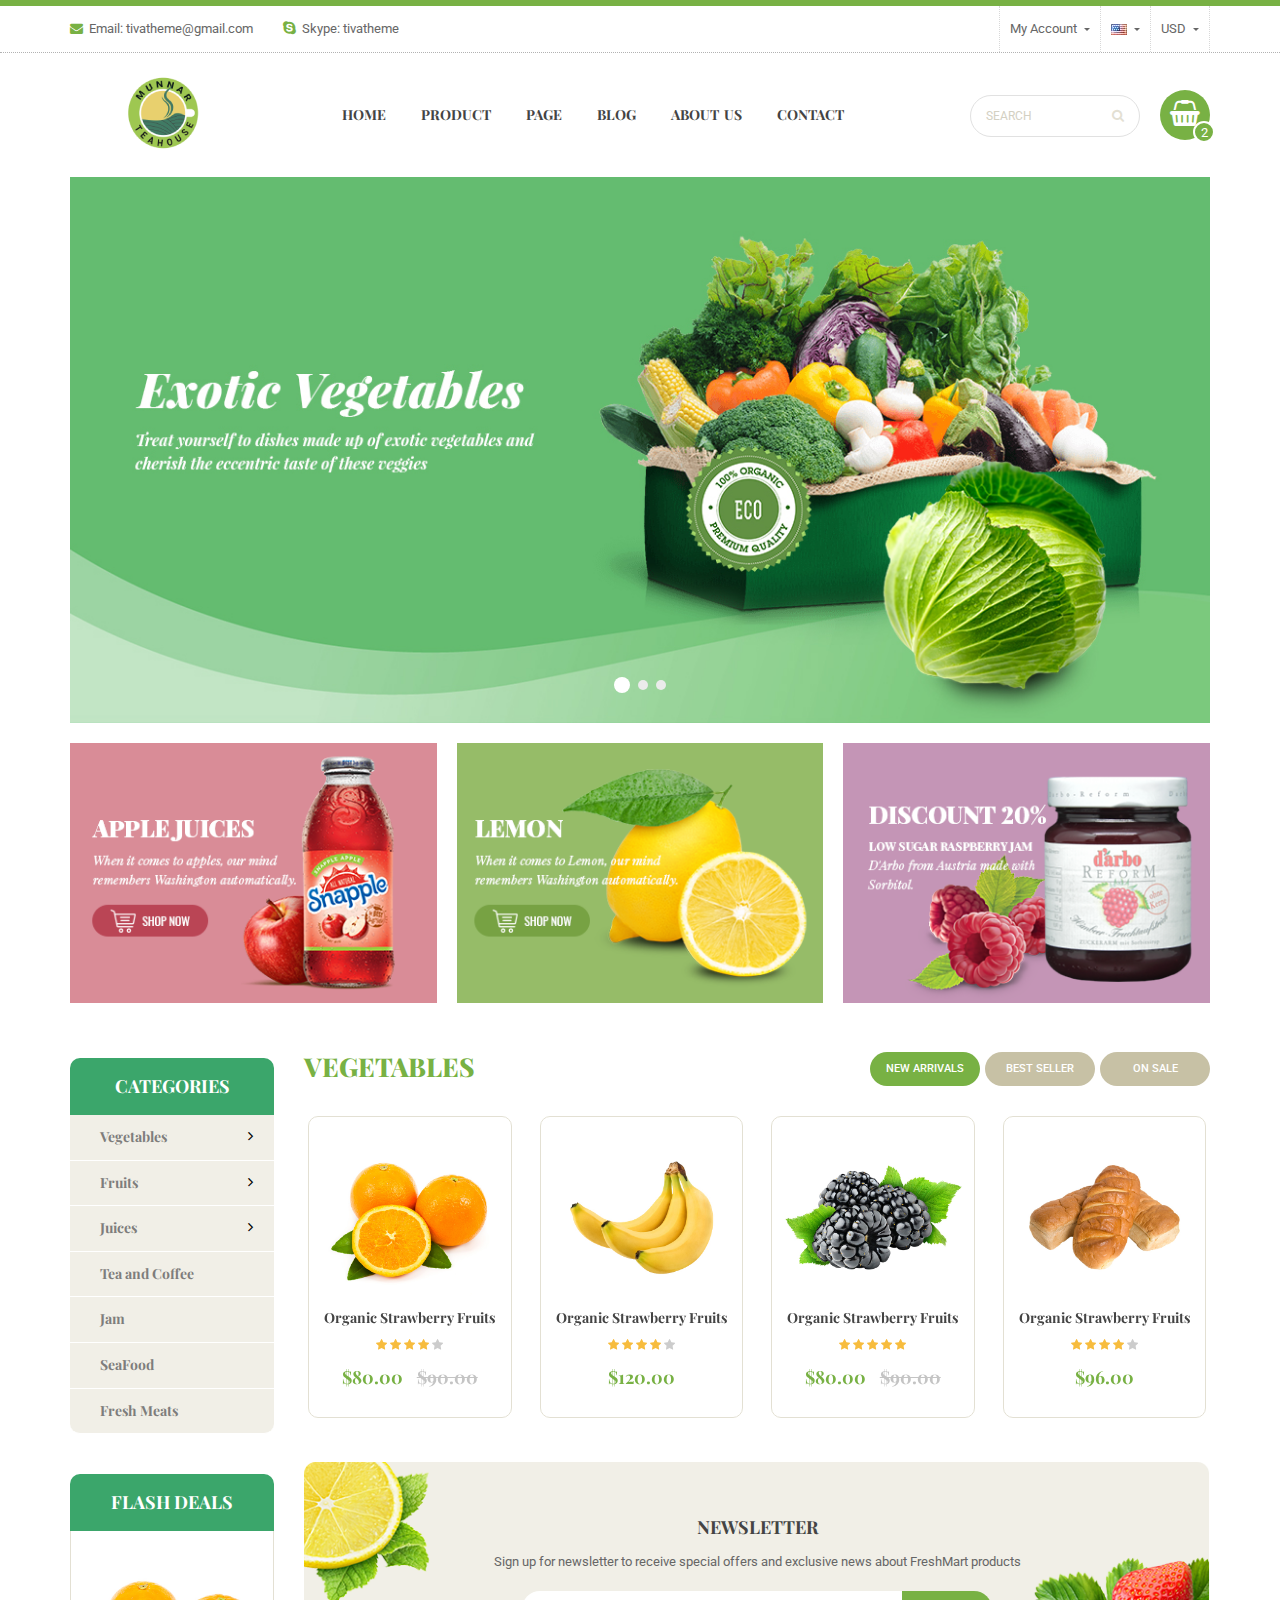
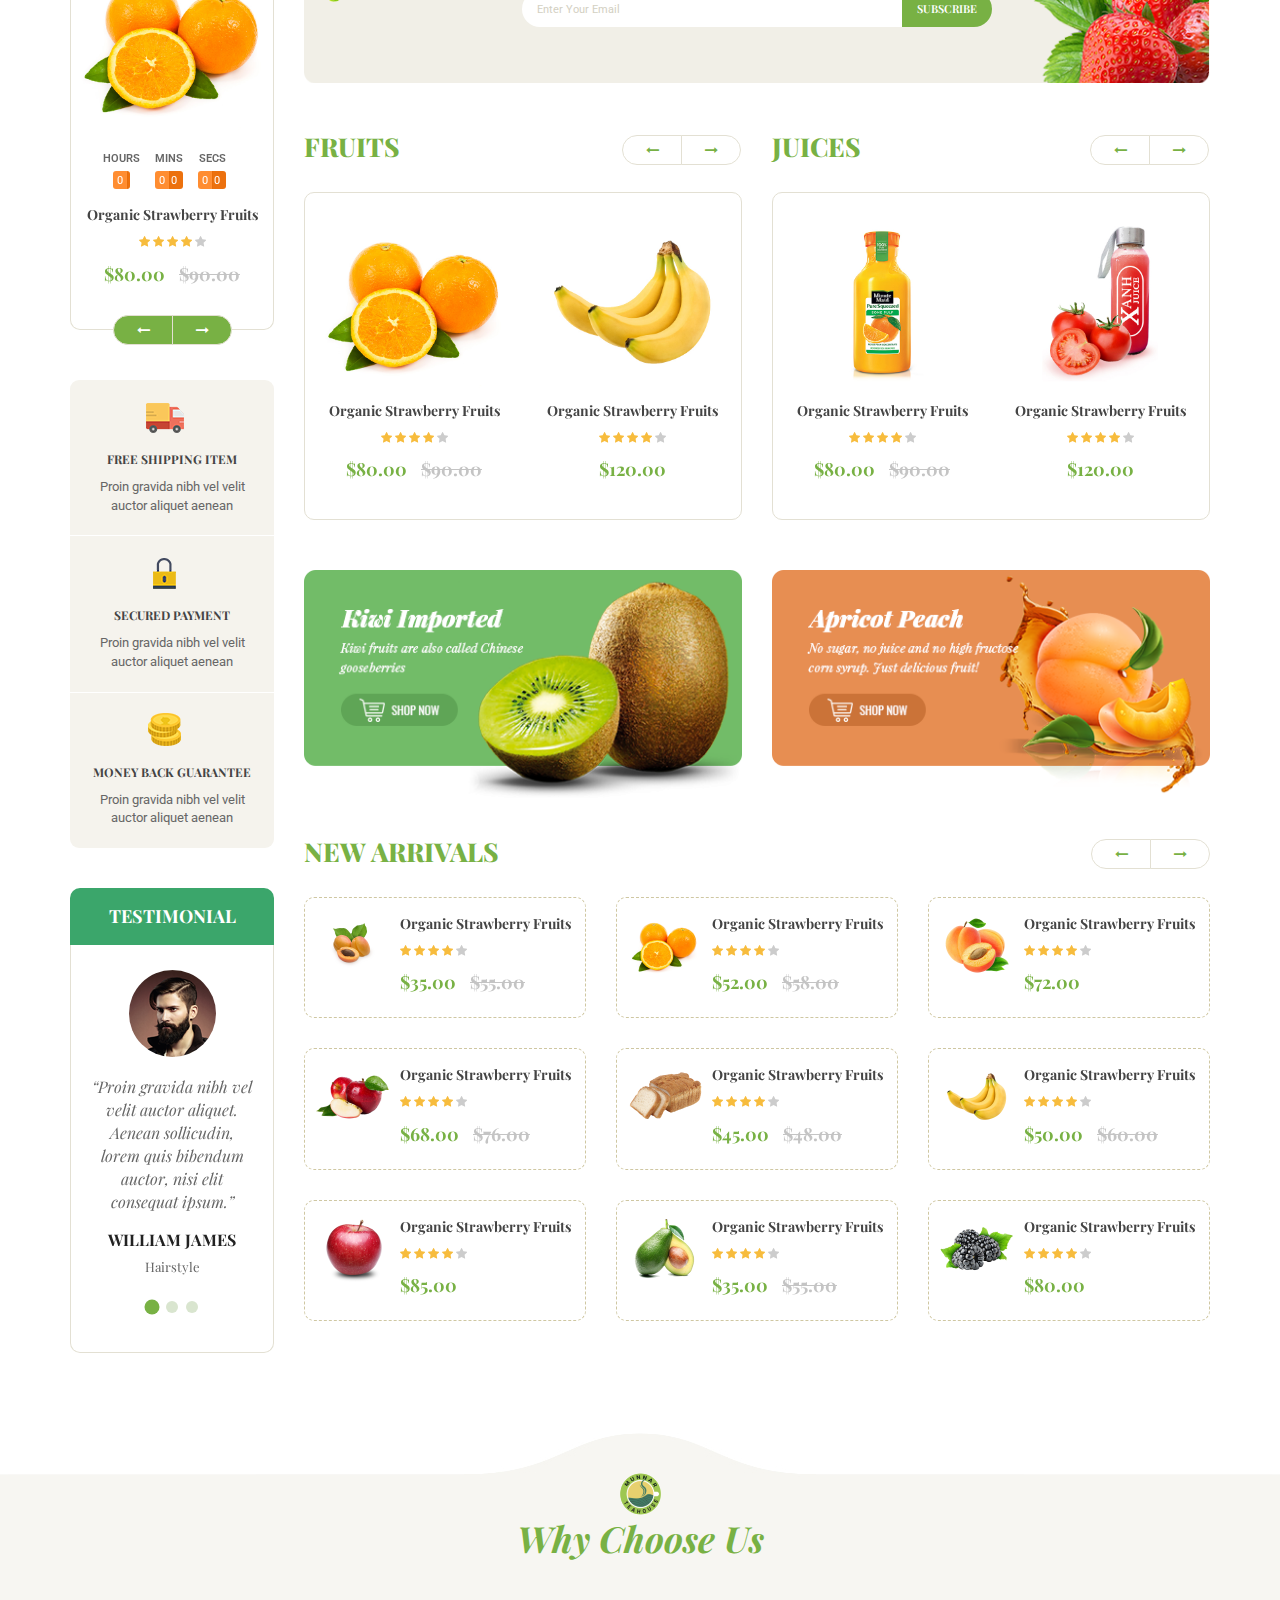
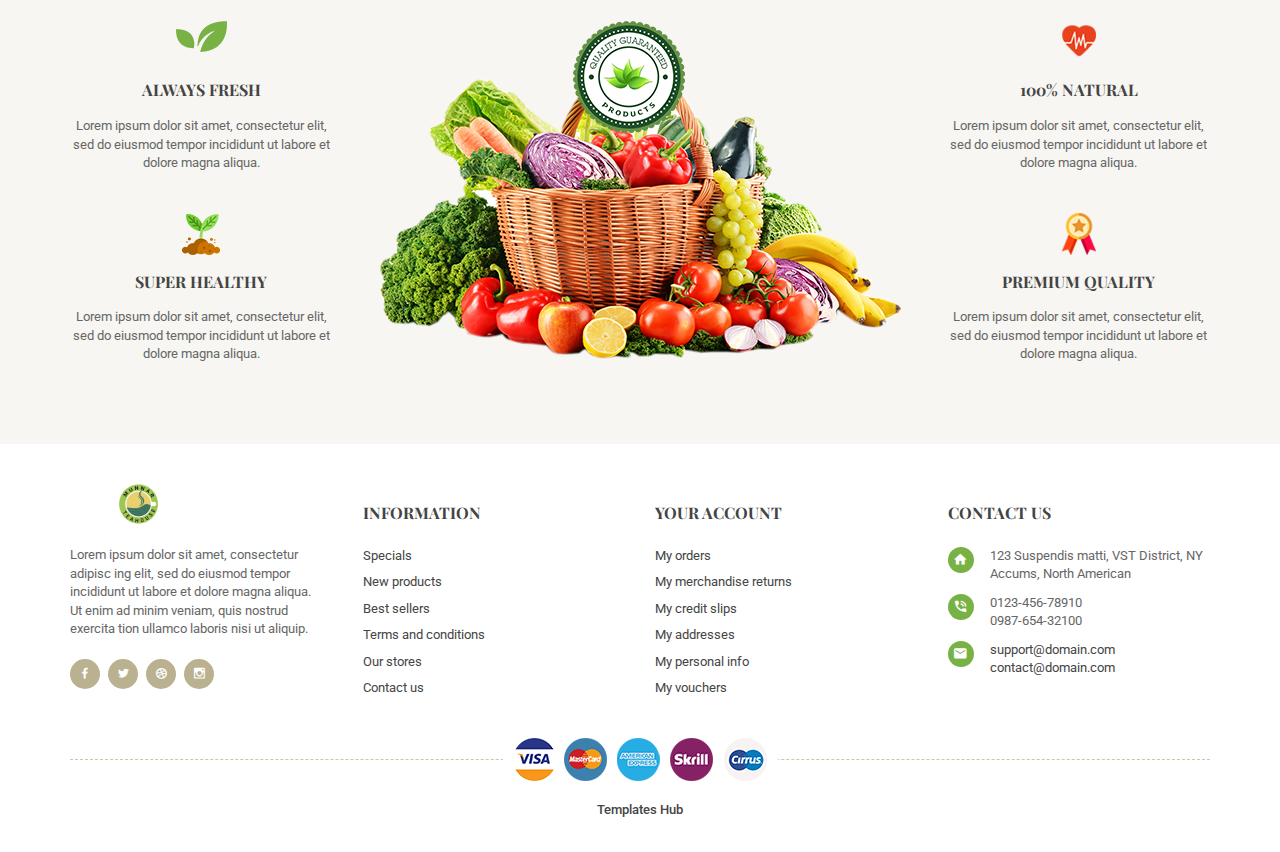
<file: home-2.html>
<!DOCTYPE html>
<html lang="zxx">

<head>
		<!-- Basic Page Needs -->
		<meta charset="utf-8">
		<meta http-equiv="X-UA-Compatible" content="IE=edge">
		<title>FreshMart - Organic, Fresh Food, Farm Store HTML Template</title>
		
		<meta name="keywords" content="Organic, Fresh Food, Farm Store">
		<meta name="description" content="FreshMart - Organic, Fresh Food, Farm Store HTML Template">
		<meta name="author" content="tivatheme">
		
		<!-- Favicon -->
		<link rel="shortcut icon" href="img/favicon.png" type="image/png">
		
		<!-- Mobile Meta -->
		<meta name="viewport" content="width=device-width, initial-scale=1, maximum-scale=1">
		
		<!-- Google Fonts -->
		<link href="https://fonts.googleapis.com/css?family=Roboto" rel="stylesheet">
		<link href="https://fonts.googleapis.com/css?family=Playfair+Display:300,400,700" rel="stylesheet">
		
		<!-- Vendor CSS -->
		<link rel="stylesheet" href="libs/bootstrap/css/bootstrap.css">
		<link rel="stylesheet" href="libs/font-awesome/css/font-awesome.min.css">
		<link rel="stylesheet" href="libs/font-material/css/material-design-iconic-font.min.css">
		<link rel="stylesheet" href="libs/nivo-slider/css/nivo-slider.css">
		<link rel="stylesheet" href="libs/nivo-slider/css/animate.css">
		<link rel="stylesheet" href="libs/nivo-slider/css/style.css">
		<link rel="stylesheet" href="libs/owl.carousel/assets/owl.carousel.min.css">
		<link rel="stylesheet" href="libs/slider-range/css/jslider.css">
		
		<!-- Template CSS -->
		<link rel="stylesheet" href="css/style.css">
		<link rel="stylesheet" href="css/reponsive.css">
	</head>
	
	<body class="home home-2">
		<div id="all">
			<!-- Header -->
			<header id="header">
				<!-- Topbar -->
				<div class="topbar">
					<div class="container topbar-content">
						<div class="row">
							<!-- Topbar Left -->
							<div class="col-md-7 col-sm-7 col-xs-12">
								<div class="topbar-left d-flex">
									<div class="email">
										<i class="fa fa-envelope" aria-hidden="true"></i>Email: tivatheme@gmail.com
									</div>
									<div class="skype">
										<i class="fa fa-skype" aria-hidden="true"></i>Skype: tivatheme
									</div>
								</div>
							</div>
							
							<!-- Topbar Right -->
							<div class="col-md-5 col-sm-5 col-xs-12">
								<div class="topbar-right d-flex justify-content-end">
									<!-- My Account -->
									<div class="dropdown account">
										<div class="dropdown-toggle" data-toggle="dropdown">
											My Account
										</div>
										<div class="dropdown-menu">									
											<div class="item">
												<a href="#" title="Log in to your customer account"><i class="fa fa-cog"></i>My Account</a>
											</div>
											<div class="item">
												<a href="user-login.html" title="Log in to your customer account"><i class="fa fa-sign-in"></i>Login</a>
											</div>
											<div class="item">
												<a href="user-register.html" title="Register Account"><i class="fa fa-user"></i>Register</a>
											</div>
											<div class="item">
												<a href="#" title="My Wishlists"><i class="fa fa-heart"></i>My Wishlists</a>
											</div>
										</div>
									</div>
									
									<!-- Language -->
									<div class="dropdown language">
										<div class="dropdown-toggle" data-toggle="dropdown">
											<img src="img/language-en.jpg" alt="Language English">
										</div>
										<div class="dropdown-menu">
											<div class="item">
												<a href="#" title="Language English"><img src="img/language-en.jpg" alt="Language English"> English</a>
											</div>
											<div class="item">
												<a href="#" title="Language French"><img src="img/language-fr.jpg" alt="Language French"> French</a>
											</div>
										</div>
									</div>
									
									<!-- Currency -->
									<div class="dropdown currency">
										<div class="dropdown-toggle" data-toggle="dropdown">
											USD
										</div>
										<div class="dropdown-menu">
											<div class="item">
												<a href="#" title="USD">USD</a>
											</div>
											<div class="item">
												<a href="#" title="EUR">EUR</a>
											</div>
											<div class="item">
												<a href="#" title="GBP">GBP</a>
											</div>
										</div>
									</div>
								</div>
							</div>
						</div>
					</div>
				</div>
				
				<!-- Header Top -->
				<div class="header-top">
					<div class="container">
						<div class="row margin-0">
							<div class="col-lg-2 col-md-2 col-sm-12 padding-0">
								<!-- Logo -->
								<div class="logo">
									<a href="home-2.html">
										<img class="img-responsive" src="img/logo.png" alt="Logo">
									</a>
								</div>
								
								<span id="toggle-mobile-menu"><i class="zmdi zmdi-menu"></i></span>
							</div>
							
							<div class="col-lg-7 col-md-7 col-sm-12 padding-0">
								<!-- Main Menu -->
								<div id="main-menu">
									<ul class="menu">
										<li class="dropdown">
											<a href="home-2.html" title="Homepage">Home</a>
											<div class="dropdown-menu">
												<ul>
													<li><a href="index.html" title="Homepage 1">Homepage 1</a></li>
													<li><a href="home-2.html" title="Homepage 2">Homepage 2</a></li>
													<li><a href="home-3.html" title="Homepage 3">Homepage 3</a></li>
													<li><a href="home-4.html" title="Homepage 4">Homepage 4</a></li>
													<li><a href="home-5.html" title="Homepage 5">Homepage 5</a></li>
												</ul>
											</div>
										</li>
										
										<li class="dropdown">
											<a href="product-grid-left-sidebar.html" title="Product">Product</a>
											<div class="dropdown-menu">
												<ul>
													<li class="has-image">
														<img src="img/product/product-category-1.png" alt="Product Category Image">
														<a href="product-grid-left-sidebar.html" title="Vegetables">Vegetables</a>
														</li>
													<li class="has-image">
														<img src="img/product/product-category-2.png" alt="Product Category Image">
														<a href="product-grid-left-sidebar.html" title="Fruits">Fruits</a>
													</li>
													<li class="has-image">
														<img src="img/product/product-category-3.png" alt="Product Category Image">
														<a href="product-grid-left-sidebar.html" title="Bread">Bread</a>
													</li>
													<li class="has-image">
														<img src="img/product/product-category-4.png" alt="Product Category Image">
														<a href="product-grid-left-sidebar.html" title="Juices">Juices</a>
													</li>
													<li class="has-image">
														<img src="img/product/product-category-5.png" alt="Product Category Image">
														<a href="product-grid-left-sidebar.html" title="Tea and coffee">Tea and coffee</a>
													</li>
												</ul>
											</div>
										</li>
										
										<li class="dropdown">
											<a href="#" title="Page">Page</a>
											<div class="dropdown-menu">
												<ul>
													<li class="dropdown-submenu">
														<a href="product-grid-left-sidebar.html" title="Product List">Product List</a>
														<div class="dropdown-menu level2">
															<ul>
																<li><a href="product-grid-left-sidebar.html" title="Product Grid - Left Sidebar">Product Grid - Left Sidebar</a></li>
																<li><a href="product-grid-right-sidebar.html" title="Product Grid - Right Sidebar">Product Grid - Right Sidebar</a></li>
																<li><a href="product-grid-full-width.html" title="Product Grid - Full Width">Product Grid - Full Width</a></li>
																<li><a href="product-list-left-sidebar.html" title="Product List - Left Sidebar">Product List - Left Sidebar</a></li>
															</ul>
														</div>
													</li>
													<li class="dropdown-submenu">
														<a href="product-detail-left-sidebar.html" title="Product List">Product Detail</a>
														<div class="dropdown-menu level2">
															<ul>
																<li><a href="product-detail-left-sidebar.html" title="Product Detail - Left Sidebar">Product Detail - Left Sidebar</a></li>
																<li><a href="product-detail-full-width-1.html" title="Product List - Full Width 1">Product Detail - Full Width 1</a></li>
																<li><a href="product-detail-full-width-2.html" title="Product List - Full Width 2">Product Detail - Full Width 2</a></li>
															</ul>
														</div>
													</li>
													<li>
														<a href="product-cart.html" title="Cart">Cart</a>
													</li>
													<li>
														<a href="product-checkout.html" title="Checkout">Checkout</a>
													</li>
													<li class="dropdown-submenu">
														<a href="#" title="User">User</a>
														<div class="dropdown-menu level2">
															<ul>
																<li><a href="user-login.html" title="Login">Login</a></li>
																<li><a href="user-register.html" title="Register">Register</a></li>
																<li><a href="#" title="My Account">My Account</a></li>
																<li><a href="#" title="My Wishlists">My Wishlists</a></li>
															</ul>
														</div>
													</li>
													<li>
														<a href="page-404.html" title="Page 404">Page 404</a>
													</li>
												</ul>
											</div>
										</li>
										
										<li class="dropdown">
											<a href="blog-list-left-sidebar-1.html">Blog</a>
											<div class="dropdown-menu">
												<ul class="has-sub">
													<li><a href="blog-list-left-sidebar-1.html" title="Blog List - Left Sidebar 1">Blog List - Left Sidebar 1</a></li>
													<li><a href="blog-list-left-sidebar-2.html" title="Blog List - Left Sidebar 2">Blog List - Left Sidebar 2</a></li>
													<li><a href="blog-grid-full-width.html" title="Blog Grid - Full Width">Blog Grid - Full Width</a></li>
													<li><a href="blog-detail.html" title="Blog Detail">Blog Detail</a></li>
												</ul>
											</div>
										</li>
										
										<li>
											<a href="page-about-us.html">About Us</a>
										</li>
										
										<li>
											<a href="page-contact.html">Contact</a>
										</li>
									</ul>
								</div>
							</div>
							
							<div class="col-lg-3 col-md-3 col-sm-12 padding-0">
								<!-- Cart -->
								<div class="block-cart dropdown">
									<div class="cart-title">
										<i class="fa fa-shopping-basket"></i>
										<span class="cart-count">2</span>
									</div>
									
									<div class="dropdown-content">
										<div class="cart-content">
											<table>
												<tbody>
													<tr>
														<td class="product-image">
															<a href="product-detail-left-sidebar.html">
																<img src="img/product/7.jpg" alt="Product">
															</a>
														</td>
														<td>
															<div class="product-name">
																<a href="product-detail-left-sidebar.html">Organic Strawberry Fruits</a>
															</div>
															<div>	
																2 x <span class="product-price">$28.98</span>
															</div>
														</td>
														<td class="action">
															<a class="remove" href="#">
																<i class="fa fa-trash-o" aria-hidden="true"></i>
															</a>
														</td>
													</tr>
													
													<tr>
														<td class="product-image">
															<a href="product-detail-left-sidebar.html">
																<img src="img/product/6.jpg" alt="Product">
															</a>
														</td>
														<td>
															<div class="product-name">
																<a href="product-detail-left-sidebar.html">Organic Strawberry</a>
															</div>
															<div>	
																1 x <span class="product-price">$35.00</span>
															</div>
														</td>
														<td class="action">
															<a class="remove" href="#">
																<i class="fa fa-trash-o" aria-hidden="true"></i>
															</a>
														</td>
													</tr>
													
													<tr class="total">
														<td>Total:</td>
														<td colspan="2">$92.96</td>
													</tr>
													
													<tr>
														<td colspan="3">
															<div class="cart-button">
																<a class="btn btn-primary" href="product-cart.html" title="View Cart">View Cart</a>
																<a class="btn btn-primary" href="product-checkout.html" title="Checkout">Checkout</a>
															</div>
														</td>
													</tr>
												</tbody>
											</table>
										</div>
									</div>
								</div>
								
								<!-- Search -->
								<div class="form-search">
									<form action="#" method="get">
										<input type="text" class="form-input" placeholder="Search">
										<button type="submit" class="fa fa-search"></button>
									</form>
								</div>
							</div>	
						</div>
					</div>
				</div>
			</header>
		
		<div id="my-store-109292041"></div>
<div>
<script data-cfasync="false" type="text/javascript" src="https://app.ecwid.com/script.js?109292041&data_platform=code&data_date=2024-10-17" charset="utf-8"></script><script type="text/javascript"> xProductBrowser("categoriesPerRow=3","views=grid(20,3) list(60) table(60)","categoryView=grid","searchView=list","id=my-store-109292041");</script>
</div>
			<!-- Main Content -->
			<div id="content" class="site-content">
				<!-- Slideshow -->
				<div class="section slideshow">
					<div class="container">
						<div class="tiva-slideshow-wrapper">
							<div id="tiva-slideshow" class="nivoSlider">
								<a href="#">
									<img class="img-responsive" src="img/slideshow/home2-slideshow-1.jpg" alt="Slideshow Image">
								</a>
								<a href="#">
									<img class="img-responsive" src="img/slideshow/home2-slideshow-2.jpg" alt="Slideshow Image">
								</a>
								<a href="#">
									<img class="img-responsive" src="img/slideshow/home2-slideshow-3.jpg" alt="Slideshow Image">
								</a>
							</div>
						</div>
					</div>
				</div>
				
				
				<!-- Banners -->
				<div class="section banners">
					<div class="container">
						<div class="row margin-10">
							<div class="col-lg-4 col-md-4 col-sm-4 col-xs-12 padding-10">
								<div class="banner-item effect">
									<a href="#">
										<img class="img-responsive" src="img/banner/home2-banner-1.png" alt="Banner 1">
									</a>
								</div>
							</div>
							<div class="col-lg-4 col-md-4 col-sm-4 col-xs-12 padding-10">
								<div class="banner-item effect">
									<a href="#">
										<img class="img-responsive" src="img/banner/home2-banner-2.png" alt="Banner 2">
									</a>
								</div>
							</div>
							<div class="col-lg-4 col-md-4 col-sm-4 col-xs-12 padding-10">
								<div class="banner-item effect">
									<a href="#">
										<img class="img-responsive" src="img/banner/home2-banner-3.png" alt="Banner 3">
									</a>
								</div>
							</div>
						</div>
					</div>
				</div>
				
				
				<!-- 2 Columns -->
				<div class="two-columns">
					<div class="container">
						<div class="row ">
							<!-- Left Column -->
							<div class="col-20p col-md-3 left-column">
								<!-- Product - Category -->
								<div class="section product-categories">
									<div class="block-title">
										<h2 class="title">Categories</h2>
									</div>
									
									<div class="block-content">
										<div class="item">
											<span class="arrow collapsed" data-toggle="collapse" data-target="#vegetables" aria-expanded="false" role="button">
												<i class="fa fa-angle-down" aria-hidden="true"></i>
												<i class="fa fa-angle-right" aria-hidden="true"></i>
											</span>
											
											<a class="category-title" href="product-grid-left-sidebar.html">Vegetables</a>
											<div class="sub-category collapse" id="vegetables" aria-expanded="true" role="main">
												<div class="item">
													<a href="product-grid-left-sidebar.html">Tomato</a>
												</div>
												<div class="item">
													<a href="product-grid-left-sidebar.html">Broccoli</a>
												</div>
												<div class="item">
													<a href="product-grid-left-sidebar.html">Cabbage</a>
												</div>
												<div class="item">
													<a href="product-grid-left-sidebar.html">Cucumber</a>
												</div>
											</div>
										</div>
										
										<div class="item">
											<span class="arrow collapsed" data-toggle="collapse" data-target="#fruits" aria-expanded="false" role="button">
												<i class="fa fa-angle-down" aria-hidden="true"></i>
												<i class="fa fa-angle-right" aria-hidden="true"></i>
											</span>
											
											<a class="category-title" href="product-grid-left-sidebar.html">Fruits</a>
											<div class="sub-category collapse" id="fruits" aria-expanded="true" role="main">
												<div class="item">
													<a href="product-grid-left-sidebar.html">Orange</a>
												</div>
												<div class="item">
													<a href="product-grid-left-sidebar.html">Apple</a>
												</div>
												<div class="item">
													<a href="product-grid-left-sidebar.html">Banana</a>
												</div>
												<div class="item">
													<a href="product-grid-left-sidebar.html">Strawberry</a>
												</div>
											</div>
										</div>
										
										<div class="item">
											<span class="arrow collapsed" data-toggle="collapse" data-target="#juices" aria-expanded="false" role="button">
												<i class="fa fa-angle-down" aria-hidden="true"></i>
												<i class="fa fa-angle-right" aria-hidden="true"></i>
											</span>
											
											<a class="category-title" href="product-grid-left-sidebar.html">Juices</a>
											<div class="sub-category collapse" id="juices" aria-expanded="true" role="main">
												<div class="item">
													<a href="product-grid-left-sidebar.html">Orange Juices</a>
												</div>
												<div class="item">
													<a href="product-grid-left-sidebar.html">Tomato Juices</a>
												</div>
												<div class="item">
													<a href="product-grid-left-sidebar.html">Apple Juices</a>
												</div>
												<div class="item">
													<a href="product-grid-left-sidebar.html">Peaches Juices</a>
												</div>
											</div>
										</div>
										
										<div class="item">
											<a class="category-title" href="product-grid-left-sidebar.html">Tea and Coffee</a>
										</div>
										
										<div class="item">
											<a class="category-title" href="product-grid-left-sidebar.html">Jam</a>
										</div>
										
										<div class="item">
											<a class="category-title" href="product-grid-left-sidebar.html">SeaFood</a>
										</div>
										
										<div class="item">
											<a class="category-title" href="product-grid-left-sidebar.html">Fresh Meats</a>
										</div>
									</div>
								</div>
								
								
								<!-- Product - Flash Deals -->
								<div class="section products-block nav-color flash-deals layout-4">
									<div class="block-title">
										<h2 class="title">Flash Deals</h2>
									</div>
									
									<div class="block-content">
										<div class="products owl-theme owl-carousel">
											<div class="product-item">
												<div class="product-image">
													<a href="product-detail-left-sidebar.html">
														<img src="img/product/4.jpg" alt="Product Image">
													</a>
												</div>
												
												<div class="product-countdown" data-date="2018/11/28">
												</div>
												
												<div class="product-title">
													<a href="product-detail-left-sidebar.html">
														Organic Strawberry Fruits
													</a>
												</div>
												
												<div class="product-rating">
													<div class="star on"></div>
													<div class="star on"></div>
													<div class="star on "></div>
													<div class="star on"></div>
													<div class="star"></div>
												</div>
												
												<div class="product-price">
													<span class="sale-price">$80.00</span>
													<span class="base-price">$90.00</span>
												</div>
												
												<div class="product-buttons">
													<a class="add-to-cart" href="#">
														<i class="fa fa-shopping-basket" aria-hidden="true"></i>
													</a>
													
													<a class="add-wishlist" href="#">
														<i class="fa fa-heart" aria-hidden="true"></i>												
													</a>
													
													<a class="quickview" href="#">
														<i class="fa fa-eye" aria-hidden="true"></i>
													</a>
												</div>
											</div>
											
											<div class="product-item">
												<div class="product-image">
													<a href="product-detail-left-sidebar.html">
														<img src="img/product/18.jpg" alt="Product Image">
													</a>
												</div>
												
												<div class="product-countdown" data-date="2018/12/18">
												</div>
												
												<div class="product-title">
													<a href="product-detail-left-sidebar.html">
														Organic Strawberry Fruits
													</a>
												</div>
												
												<div class="product-rating">
													<div class="star on"></div>
													<div class="star on"></div>
													<div class="star on "></div>
													<div class="star on"></div>
													<div class="star"></div>
												</div>
												
												<div class="product-price">
													<span class="sale-price">$80.00</span>
													<span class="base-price">$90.00</span>
												</div>
												
												<div class="product-buttons">
													<a class="add-to-cart" href="#">
														<i class="fa fa-shopping-basket" aria-hidden="true"></i>
													</a>
													
													<a class="add-wishlist" href="#">
														<i class="fa fa-heart" aria-hidden="true"></i>												
													</a>
													
													<a class="quickview" href="#">
														<i class="fa fa-eye" aria-hidden="true"></i>
													</a>
												</div>
											</div>
										</div>
									</div>
								</div>
								
								
								<!-- Payment Intro -->
								<div class="section payment-intro">
									<div class="block-content">
										<div class="item">
											<img class="img-responsive" src="img/home2-payment-1.png" alt="Payment Intro">
											<h3 class="title">Free Shipping item</h3>
											<div class="content">Proin gravida nibh vel velit auctor aliquet aenean</div>
										</div>
										<div class="item">
											<img class="img-responsive" src="img/home2-payment-2.png" alt="Payment Intro">
											<h3 class="title">Secured Payment</h3>
											<div class="content">Proin gravida nibh vel velit auctor aliquet aenean</div>
										</div>
										<div class="item">
											<img class="img-responsive" src="img/home2-payment-3.png" alt="Payment Intro">
											<h3 class="title">money back guarantee</h3>
											<div class="content">Proin gravida nibh vel velit auctor aliquet aenean</div>
										</div>
									</div>
								</div>
								
								
								<!-- Testimonial -->
								<div class="section testimonial">
									<div class="block-title">
										<h2 class="title">Testimonial</h2>
									</div>
									
									<div class="block-content">
										<div class="testimonial-wrap owl-theme owl-carousel">
											<div class="item">
												<div class="image"><img src="img/testimonial-1.png" alt=""></div>
												<div class="content">“Proin gravida nibh vel velit auctor aliquet. Aenean sollicudin, lorem quis bibendum auctor, nisi elit consequat ipsum.”</div>
												<div class="name">WILLIAM JAMES</div>
												<div class="job">Hairstyle</div>
											</div>
											
											<div class="item">
												<div class="image"><img src="img/testimonial-2.png" alt=""></div>
												<div class="content">“Proin gravida nibh vel velit auctor aliquet. Aenean sollicudin, lorem quis bibendum auctor, nisi elit consequat ipsum.”</div>
												<div class="name">WILLIAM JAMES</div>
												<div class="job">Hairstyle</div>
											</div>
											
											<div class="item">
												<div class="image"><img src="img/testimonial-3.png" alt=""></div>
												<div class="content">“Proin gravida nibh vel velit auctor aliquet. Aenean sollicudin, lorem quis bibendum auctor, nisi elit consequat ipsum.”</div>
												<div class="name">WILLIAM JAMES</div>
												<div class="job">Hairstyle</div>
											</div>
										</div>
									</div>
								</div>
							</div>
							
							
							<!-- Right Column -->
							<div class="col-80p col-md-9 right-column">
								<!-- Product - Category Tab -->
								<div class="section products-block category-tab">
									<div class="block-title">
										<h2 class="title">Vegetables</h2>
									</div>
									
									<div class="block-content">
										<!-- Tab Navigation -->
										<div class="tab-nav">
											<ul>
												<li class="active">
													<a data-toggle="tab" href="new-arrivals.html">
														<span>New Arrivals</span>
													</a>
												</li>
												<li>
													<a data-toggle="tab" href="#best-seller">
														<span>Best Seller</span>
													</a>
												</li>
												<li>
													<a data-toggle="tab" href="#on-sale">
														<span>On Sale</span>
													</a>
												</li>
											</ul>
										</div>
										
										<!-- Tab Content -->
										<div class="tab-content">
											<!-- New Arrivals -->
											<div role="tabpanel" class="tab-pane fade in active" id="new-arrivals">
												<div class="products owl-theme owl-carousel">
													<div class="product-item">
														<div class="product-image">
															<a href="product-detail-left-sidebar.html">
																<img src="img/product/4.jpg" alt="Product Image">
															</a>
														</div>
														
														<div class="product-title">
															<a href="product-detail-left-sidebar.html">
																Organic Strawberry Fruits
															</a>
														</div>
														
														<div class="product-rating">
															<div class="star on"></div>
															<div class="star on"></div>
															<div class="star on "></div>
															<div class="star on"></div>
															<div class="star"></div>
														</div>
														
														<div class="product-price">
															<span class="sale-price">$80.00</span>
															<span class="base-price">$90.00</span>
														</div>
														
														<div class="product-buttons">
															<a class="add-to-cart" href="#">
																<i class="fa fa-shopping-basket" aria-hidden="true"></i>
															</a>
															
															<a class="add-wishlist" href="#">
																<i class="fa fa-heart" aria-hidden="true"></i>												
															</a>
															
															<a class="quickview" href="#">
																<i class="fa fa-eye" aria-hidden="true"></i>
															</a>
														</div>
													</div>
													
													<div class="product-item">
														<div class="product-image">
															<a href="product-detail-left-sidebar.html">
																<img src="img/product/8.jpg" alt="Product Image">
															</a>
														</div>
														
														<div class="product-title">
															<a href="product-detail-left-sidebar.html">
																Organic Strawberry Fruits
															</a>
														</div>
														
														<div class="product-rating">
															<div class="star on"></div>
															<div class="star on"></div>
															<div class="star on "></div>
															<div class="star on"></div>
															<div class="star"></div>
														</div>
														
														<div class="product-price">
															<span class="sale-price">$120.00</span>
														</div>
														
														<div class="product-buttons">
															<a class="add-to-cart" href="#">
																<i class="fa fa-shopping-basket" aria-hidden="true"></i>
															</a>
															
															<a class="add-wishlist" href="#">
																<i class="fa fa-heart" aria-hidden="true"></i>												
															</a>
															
															<a class="quickview" href="#">
																<i class="fa fa-eye" aria-hidden="true"></i>
															</a>
														</div>
													</div>	
													
													<div class="product-item">
														<div class="product-image">
															<a href="product-detail-left-sidebar.html">
																<img src="img/product/9.jpg" alt="Product Image">
															</a>
														</div>
														
														<div class="product-title">
															<a href="product-detail-left-sidebar.html">
																Organic Strawberry Fruits
															</a>
														</div>
														
														<div class="product-rating">
															<div class="star on"></div>
															<div class="star on"></div>
															<div class="star on "></div>
															<div class="star on"></div>
															<div class="star on"></div>
														</div>
														
														<div class="product-price">
															<span class="sale-price">$80.00</span>
															<span class="base-price">$90.00</span>
														</div>
														
														<div class="product-buttons">
															<a class="add-to-cart" href="#">
																<i class="fa fa-shopping-basket" aria-hidden="true"></i>
															</a>
															
															<a class="add-wishlist" href="#">
																<i class="fa fa-heart" aria-hidden="true"></i>												
															</a>
															
															<a class="quickview" href="#">
																<i class="fa fa-eye" aria-hidden="true"></i>
															</a>
														</div>
													</div>	
													
													<div class="product-item">
														<div class="product-image">
															<a href="product-detail-left-sidebar.html">
																<img src="img/product/10.jpg" alt="Product Image">
															</a>
														</div>
														
														<div class="product-title">
															<a href="product-detail-left-sidebar.html">
																Organic Strawberry Fruits
															</a>
														</div>
														
														<div class="product-rating">
															<div class="star on"></div>
															<div class="star on"></div>
															<div class="star on "></div>
															<div class="star on"></div>
															<div class="star"></div>
														</div>
														
														<div class="product-price">
															<span class="sale-price">$96.00</span>
														</div>
														
														<div class="product-buttons">
															<a class="add-to-cart" href="#">
																<i class="fa fa-shopping-basket" aria-hidden="true"></i>
															</a>
															
															<a class="add-wishlist" href="#">
																<i class="fa fa-heart" aria-hidden="true"></i>												
															</a>
															
															<a class="quickview" href="#">
																<i class="fa fa-eye" aria-hidden="true"></i>
															</a>
														</div>
													</div>
												</div>
											</div>
											
											<!-- Best Seller -->
											<div role="tabpanel" class="tab-pane fade" id="best-seller">
												<div class="products owl-theme owl-carousel">
													<div class="product-item">
														<div class="product-image">
															<a href="product-detail-left-sidebar.html">
																<img src="img/product/8.jpg" alt="Product Image">
															</a>
														</div>
														
														<div class="product-title">
															<a href="product-detail-left-sidebar.html">
																Organic Strawberry Fruits
															</a>
														</div>
														
														<div class="product-rating">
															<div class="star on"></div>
															<div class="star on"></div>
															<div class="star on "></div>
															<div class="star on"></div>
															<div class="star"></div>
														</div>
														
														<div class="product-price">
															<span class="sale-price">$120.00</span>
														</div>
														
														<div class="product-buttons">
															<a class="add-to-cart" href="#">
																<i class="fa fa-shopping-basket" aria-hidden="true"></i>
															</a>
															
															<a class="add-wishlist" href="#">
																<i class="fa fa-heart" aria-hidden="true"></i>												
															</a>
															
															<a class="quickview" href="#">
																<i class="fa fa-eye" aria-hidden="true"></i>
															</a>
														</div>
													</div>	
													
													<div class="product-item">
														<div class="product-image">
															<a href="product-detail-left-sidebar.html">
																<img src="img/product/10.jpg" alt="Product Image">
															</a>
														</div>
														
														<div class="product-title">
															<a href="product-detail-left-sidebar.html">
																Organic Strawberry Fruits
															</a>
														</div>
														
														<div class="product-rating">
															<div class="star on"></div>
															<div class="star on"></div>
															<div class="star on "></div>
															<div class="star on"></div>
															<div class="star"></div>
														</div>
														
														<div class="product-price">
															<span class="sale-price">$96.00</span>
														</div>
														
														<div class="product-buttons">
															<a class="add-to-cart" href="#">
																<i class="fa fa-shopping-basket" aria-hidden="true"></i>
															</a>
															
															<a class="add-wishlist" href="#">
																<i class="fa fa-heart" aria-hidden="true"></i>												
															</a>
															
															<a class="quickview" href="#">
																<i class="fa fa-eye" aria-hidden="true"></i>
															</a>
														</div>
													</div>
													
													<div class="product-item">
														<div class="product-image">
															<a href="product-detail-left-sidebar.html">
																<img src="img/product/4.jpg" alt="Product Image">
															</a>
														</div>
														
														<div class="product-title">
															<a href="product-detail-left-sidebar.html">
																Organic Strawberry Fruits
															</a>
														</div>
														
														<div class="product-rating">
															<div class="star on"></div>
															<div class="star on"></div>
															<div class="star on "></div>
															<div class="star on"></div>
															<div class="star"></div>
														</div>
														
														<div class="product-price">
															<span class="sale-price">$80.00</span>
															<span class="base-price">$90.00</span>
														</div>
														
														<div class="product-buttons">
															<a class="add-to-cart" href="#">
																<i class="fa fa-shopping-basket" aria-hidden="true"></i>
															</a>
															
															<a class="add-wishlist" href="#">
																<i class="fa fa-heart" aria-hidden="true"></i>												
															</a>
															
															<a class="quickview" href="#">
																<i class="fa fa-eye" aria-hidden="true"></i>
															</a>
														</div>
													</div>
													
													<div class="product-item">
														<div class="product-image">
															<a href="product-detail-left-sidebar.html">
																<img src="img/product/33.jpg" alt="Product Image">
															</a>
														</div>
														
														<div class="product-title">
															<a href="product-detail-left-sidebar.html">
																Organic Strawberry Fruits
															</a>
														</div>
														
														<div class="product-rating">
															<div class="star on"></div>
															<div class="star on"></div>
															<div class="star on "></div>
															<div class="star on"></div>
															<div class="star"></div>
														</div>
														
														<div class="product-price">
															<span class="sale-price">$80.00</span>
															<span class="base-price">$90.00</span>
														</div>
														
														<div class="product-buttons">
															<a class="add-to-cart" href="#">
																<i class="fa fa-shopping-basket" aria-hidden="true"></i>
															</a>
															
															<a class="add-wishlist" href="#">
																<i class="fa fa-heart" aria-hidden="true"></i>												
															</a>
															
															<a class="quickview" href="#">
																<i class="fa fa-eye" aria-hidden="true"></i>
															</a>
														</div>
													</div>
												</div>
											</div>
											
											
											<!-- On Sale -->
											<div role="tabpanel" class="tab-pane fade" id="on-sale">
												<div class="products owl-theme owl-carousel">
													<div class="product-item">
														<div class="product-image">
															<a href="product-detail-left-sidebar.html">
																<img src="img/product/4.jpg" alt="Product Image">
															</a>
														</div>
														
														<div class="product-title">
															<a href="product-detail-left-sidebar.html">
																Organic Strawberry Fruits
															</a>
														</div>
														
														<div class="product-rating">
															<div class="star on"></div>
															<div class="star on"></div>
															<div class="star on "></div>
															<div class="star on"></div>
															<div class="star"></div>
														</div>
														
														<div class="product-price">
															<span class="sale-price">$80.00</span>
															<span class="base-price">$90.00</span>
														</div>
														
														<div class="product-buttons">
															<a class="add-to-cart" href="#">
																<i class="fa fa-shopping-basket" aria-hidden="true"></i>
															</a>
															
															<a class="add-wishlist" href="#">
																<i class="fa fa-heart" aria-hidden="true"></i>												
															</a>
															
															<a class="quickview" href="#">
																<i class="fa fa-eye" aria-hidden="true"></i>
															</a>
														</div>
													</div>
													
													<div class="product-item">
														<div class="product-image">
															<a href="product-detail-left-sidebar.html">
																<img src="img/product/8.jpg" alt="Product Image">
															</a>
														</div>
														
														<div class="product-title">
															<a href="product-detail-left-sidebar.html">
																Organic Strawberry Fruits
															</a>
														</div>
														
														<div class="product-rating">
															<div class="star on"></div>
															<div class="star on"></div>
															<div class="star on "></div>
															<div class="star on"></div>
															<div class="star"></div>
														</div>
														
														<div class="product-price">
															<span class="sale-price">$120.00</span>
														</div>
														
														<div class="product-buttons">
															<a class="add-to-cart" href="#">
																<i class="fa fa-shopping-basket" aria-hidden="true"></i>
															</a>
															
															<a class="add-wishlist" href="#">
																<i class="fa fa-heart" aria-hidden="true"></i>												
															</a>
															
															<a class="quickview" href="#">
																<i class="fa fa-eye" aria-hidden="true"></i>
															</a>
														</div>
													</div>	
													
													<div class="product-item">
														<div class="product-image">
															<a href="product-detail-left-sidebar.html">
																<img src="img/product/9.jpg" alt="Product Image">
															</a>
														</div>
														
														<div class="product-title">
															<a href="product-detail-left-sidebar.html">
																Organic Strawberry Fruits
															</a>
														</div>
														
														<div class="product-rating">
															<div class="star on"></div>
															<div class="star on"></div>
															<div class="star on "></div>
															<div class="star on"></div>
															<div class="star on"></div>
														</div>
														
														<div class="product-price">
															<span class="sale-price">$80.00</span>
															<span class="base-price">$90.00</span>
														</div>
														
														<div class="product-buttons">
															<a class="add-to-cart" href="#">
																<i class="fa fa-shopping-basket" aria-hidden="true"></i>
															</a>
															
															<a class="add-wishlist" href="#">
																<i class="fa fa-heart" aria-hidden="true"></i>												
															</a>
															
															<a class="quickview" href="#">
																<i class="fa fa-eye" aria-hidden="true"></i>
															</a>
														</div>
													</div>	
													
													<div class="product-item">
														<div class="product-image">
															<a href="product-detail-left-sidebar.html">
																<img src="img/product/10.jpg" alt="Product Image">
															</a>
														</div>
														
														<div class="product-title">
															<a href="product-detail-left-sidebar.html">
																Organic Strawberry Fruits
															</a>
														</div>
														
														<div class="product-rating">
															<div class="star on"></div>
															<div class="star on"></div>
															<div class="star on "></div>
															<div class="star on"></div>
															<div class="star"></div>
														</div>
														
														<div class="product-price">
															<span class="sale-price">$96.00</span>
														</div>
														
														<div class="product-buttons">
															<a class="add-to-cart" href="#">
																<i class="fa fa-shopping-basket" aria-hidden="true"></i>
															</a>
															
															<a class="add-wishlist" href="#">
																<i class="fa fa-heart" aria-hidden="true"></i>												
															</a>
															
															<a class="quickview" href="#">
																<i class="fa fa-eye" aria-hidden="true"></i>
															</a>
														</div>
													</div>
												</div>
											</div>
										</div>
									</div>
								</div>
								
								
								<!-- Newsletter -->
								<div class="section newsletter">
									<h2 class="block-title">Newsletter</h2>
									
									<div class="block-content">
										<p class="description">Sign up for newsletter to receive special offers and exclusive news about FreshMart products</p>
										<form action="#" method="post">
											<input type="text" placeholder="Enter Your Email">
											<button type="submit" class="btn btn-primary">Subscribe</button>
										</form>
									</div>
								</div>
								
								
								<!-- Product - Category Double -->
								<div class="row">
									<div class="col-lg-6 col-md-6 col-sm-12 col-xs-12">
										<div class="section products-block category-double">
											<div class="block-title">
												<h2 class="title">Fruits</h2>
											</div>
											
											<div class="block-content">
												<div class="products owl-theme owl-carousel">
													<div class="product-item">
														<div class="product-image">
															<a href="product-detail-left-sidebar.html">
																<img src="img/product/4.jpg" alt="Product Image">
															</a>
														</div>
														
														<div class="product-title">
															<a href="product-detail-left-sidebar.html">
																Organic Strawberry Fruits
															</a>
														</div>
														
														<div class="product-rating">
															<div class="star on"></div>
															<div class="star on"></div>
															<div class="star on "></div>
															<div class="star on"></div>
															<div class="star"></div>
														</div>
														
														<div class="product-price">
															<span class="sale-price">$80.00</span>
															<span class="base-price">$90.00</span>
														</div>
														
														<div class="product-buttons">
															<a class="add-to-cart" href="#">
																<i class="fa fa-shopping-basket" aria-hidden="true"></i>
															</a>
															
															<a class="add-wishlist" href="#">
																<i class="fa fa-heart" aria-hidden="true"></i>												
															</a>
															
															<a class="quickview" href="#">
																<i class="fa fa-eye" aria-hidden="true"></i>
															</a>
														</div>
													</div>
													
													<div class="product-item">
														<div class="product-image">
															<a href="product-detail-left-sidebar.html">
																<img src="img/product/8.jpg" alt="Product Image">
															</a>
														</div>
														
														<div class="product-title">
															<a href="product-detail-left-sidebar.html">
																Organic Strawberry Fruits
															</a>
														</div>
														
														<div class="product-rating">
															<div class="star on"></div>
															<div class="star on"></div>
															<div class="star on "></div>
															<div class="star on"></div>
															<div class="star"></div>
														</div>
														
														<div class="product-price">
															<span class="sale-price">$120.00</span>
														</div>
														
														<div class="product-buttons">
															<a class="add-to-cart" href="#">
																<i class="fa fa-shopping-basket" aria-hidden="true"></i>
															</a>
															
															<a class="add-wishlist" href="#">
																<i class="fa fa-heart" aria-hidden="true"></i>												
															</a>
															
															<a class="quickview" href="#">
																<i class="fa fa-eye" aria-hidden="true"></i>
															</a>
														</div>
													</div>
													
													<div class="product-item">
														<div class="product-image">
															<a href="product-detail-left-sidebar.html">
																<img src="img/product/2.jpg" alt="Product Image">
															</a>
														</div>
														
														<div class="product-title">
															<a href="product-detail-left-sidebar.html">
																Organic Strawberry Fruits
															</a>
														</div>
														
														<div class="product-rating">
															<div class="star on"></div>
															<div class="star on"></div>
															<div class="star on "></div>
															<div class="star on"></div>
															<div class="star"></div>
														</div>
														
														<div class="product-price">
															<span class="sale-price">$80.00</span>
															<span class="base-price">$90.00</span>
														</div>
														
														<div class="product-buttons">
															<a class="add-to-cart" href="#">
																<i class="fa fa-shopping-basket" aria-hidden="true"></i>
															</a>
															
															<a class="add-wishlist" href="#">
																<i class="fa fa-heart" aria-hidden="true"></i>												
															</a>
															
															<a class="quickview" href="#">
																<i class="fa fa-eye" aria-hidden="true"></i>
															</a>
														</div>
													</div>
												</div>
											</div>
										</div>
									</div>
									
									<div class="col-lg-6 col-md-6 col-sm-12 col-xs-12">
										<div class="section products-block category-double">
											<div class="block-title">
												<h2 class="title">Juices</h2>
											</div>
											
											<div class="block-content">
												<div class="products owl-theme owl-carousel">
													<div class="product-item">
														<div class="product-image">
															<a href="product-detail-left-sidebar.html">
																<img src="img/product/16.jpg" alt="Product Image">
															</a>
														</div>
														
														<div class="product-title">
															<a href="product-detail-left-sidebar.html">
																Organic Strawberry Fruits
															</a>
														</div>
														
														<div class="product-rating">
															<div class="star on"></div>
															<div class="star on"></div>
															<div class="star on "></div>
															<div class="star on"></div>
															<div class="star"></div>
														</div>
														
														<div class="product-price">
															<span class="sale-price">$80.00</span>
															<span class="base-price">$90.00</span>
														</div>
														
														<div class="product-buttons">
															<a class="add-to-cart" href="#">
																<i class="fa fa-shopping-basket" aria-hidden="true"></i>
															</a>
															
															<a class="add-wishlist" href="#">
																<i class="fa fa-heart" aria-hidden="true"></i>												
															</a>
															
															<a class="quickview" href="#">
																<i class="fa fa-eye" aria-hidden="true"></i>
															</a>
														</div>
													</div>
													
													<div class="product-item">
														<div class="product-image">
															<a href="product-detail-left-sidebar.html">
																<img src="img/product/13.jpg" alt="Product Image">
															</a>
														</div>
														
														<div class="product-title">
															<a href="product-detail-left-sidebar.html">
																Organic Strawberry Fruits
															</a>
														</div>
														
														<div class="product-rating">
															<div class="star on"></div>
															<div class="star on"></div>
															<div class="star on "></div>
															<div class="star on"></div>
															<div class="star"></div>
														</div>
														
														<div class="product-price">
															<span class="sale-price">$120.00</span>
														</div>
														
														<div class="product-buttons">
															<a class="add-to-cart" href="#">
																<i class="fa fa-shopping-basket" aria-hidden="true"></i>
															</a>
															
															<a class="add-wishlist" href="#">
																<i class="fa fa-heart" aria-hidden="true"></i>												
															</a>
															
															<a class="quickview" href="#">
																<i class="fa fa-eye" aria-hidden="true"></i>
															</a>
														</div>
													</div>
													
													<div class="product-item">
														<div class="product-image">
															<a href="product-detail-left-sidebar.html">
																<img src="img/product/28.jpg" alt="Product Image">
															</a>
														</div>
														
														<div class="product-title">
															<a href="product-detail-left-sidebar.html">
																Organic Strawberry Fruits
															</a>
														</div>
														
														<div class="product-rating">
															<div class="star on"></div>
															<div class="star on"></div>
															<div class="star on "></div>
															<div class="star on"></div>
															<div class="star"></div>
														</div>
														
														<div class="product-price">
															<span class="sale-price">$80.00</span>
															<span class="base-price">$90.00</span>
														</div>
														
														<div class="product-buttons">
															<a class="add-to-cart" href="#">
																<i class="fa fa-shopping-basket" aria-hidden="true"></i>
															</a>
															
															<a class="add-wishlist" href="#">
																<i class="fa fa-heart" aria-hidden="true"></i>												
															</a>
															
															<a class="quickview" href="#">
																<i class="fa fa-eye" aria-hidden="true"></i>
															</a>
														</div>
													</div>
												</div>
											</div>
										</div>
									</div>
								</div>
								
								
								<!-- Banners -->
								<div class="section banners-block">
									<div class="row margin-15">
										<div class="col-lg-6 col-md-6 col-sm-6 padding-15">
											<div class="banner-item effect">
												<a href="#">
													<img class="img-responsive" src="img/banner/home2-banner-4.png" alt="Banner">
												</a>
											</div>
										</div>
										<div class="col-lg-6 col-md-6 col-sm-6 padding-15">
											<div class="banner-item effect">
												<a href="#">
													<img class="img-responsive" src="img/banner/home2-banner-5.png" alt="Banner">
												</a>
											</div>
										</div>
									</div>
								</div>
								
								
								<!-- Product - New Arrivals -->
								<div class="section products-block new-arrivals layout-3">
									<div class="block-title">
										<h2 class="title">New <span>Arrivals</span></h2>
									</div>
									
									<div class="block-content">
										<div class="products owl-theme owl-carousel">
											<div class="item">
												<div class="product-item">
													<div class="product-image">
														<a href="product-detail-left-sidebar.html">
															<img src="img/product/1.jpg" alt="Product Image">
														</a>
													</div>
													
													<div class="product-info">
														<div class="product-title">
															<a href="product-detail-left-sidebar.html">
																Organic Strawberry Fruits
															</a>
														</div>
														
														<div class="product-rating">
															<div class="star on"></div>
															<div class="star on"></div>
															<div class="star on "></div>
															<div class="star on"></div>
															<div class="star"></div>
														</div>
														
														<div class="product-price">
															<span class="sale-price">$35.00</span>
															<span class="base-price">$55.00</span>
														</div>
														
														<div class="product-buttons">
															<a class="add-to-cart" href="#">
																<i class="fa fa-shopping-basket" aria-hidden="true"></i>
															</a>
															
															<a class="add-wishlist" href="#">
																<i class="fa fa-heart" aria-hidden="true"></i>												
															</a>
															
															<a class="quickview" href="#">
																<i class="fa fa-eye" aria-hidden="true"></i>
															</a>
														</div>
													</div>
												</div>
												
												<div class="product-item">
													<div class="product-image">
														<a href="product-detail-left-sidebar.html">
															<img src="img/product/2.jpg" alt="Product Image">
														</a>
													</div>
													
													<div class="product-info">
														<div class="product-title">
															<a href="product-detail-left-sidebar.html">
																Organic Strawberry Fruits
															</a>
														</div>
														
														<div class="product-rating">
															<div class="star on"></div>
															<div class="star on"></div>
															<div class="star on "></div>
															<div class="star on"></div>
															<div class="star"></div>
														</div>
														
														<div class="product-price">
															<span class="sale-price">$68.00</span>
															<span class="base-price">$76.00</span>
														</div>
														
														<div class="product-buttons">
															<a class="add-to-cart" href="#">
																<i class="fa fa-shopping-basket" aria-hidden="true"></i>
															</a>
															
															<a class="add-wishlist" href="#">
																<i class="fa fa-heart" aria-hidden="true"></i>												
															</a>
															
															<a class="quickview" href="#">
																<i class="fa fa-eye" aria-hidden="true"></i>
															</a>
														</div>
													</div>
												</div>
												
												<div class="product-item">
													<div class="product-image">
														<a href="product-detail-left-sidebar.html">
															<img src="img/product/3.jpg" alt="Product Image">
														</a>
													</div>
													
													<div class="product-info">
														<div class="product-title">
															<a href="product-detail-left-sidebar.html">
																Organic Strawberry Fruits
															</a>
														</div>
														
														<div class="product-rating">
															<div class="star on"></div>
															<div class="star on"></div>
															<div class="star on "></div>
															<div class="star on"></div>
															<div class="star"></div>
														</div>
														
														<div class="product-price">
															<span class="sale-price">$85.00</span>
														</div>
														
														<div class="product-buttons">
															<a class="add-to-cart" href="#">
																<i class="fa fa-shopping-basket" aria-hidden="true"></i>
															</a>
															
															<a class="add-wishlist" href="#">
																<i class="fa fa-heart" aria-hidden="true"></i>												
															</a>
															
															<a class="quickview" href="#">
																<i class="fa fa-eye" aria-hidden="true"></i>
															</a>
														</div>
													</div>
												</div>
											</div>
											
											<div class="item">
												<div class="product-item">
													<div class="product-image">
														<a href="product-detail-left-sidebar.html">
															<img src="img/product/4.jpg" alt="Product Image">
														</a>
													</div>
													
													<div class="product-info">
														<div class="product-title">
															<a href="product-detail-left-sidebar.html">
																Organic Strawberry Fruits
															</a>
														</div>
														
														<div class="product-rating">
															<div class="star on"></div>
															<div class="star on"></div>
															<div class="star on "></div>
															<div class="star on"></div>
															<div class="star"></div>
														</div>
														
														<div class="product-price">
															<span class="sale-price">$52.00</span>
															<span class="base-price">$58.00</span>
														</div>
														
														<div class="product-buttons">
															<a class="add-to-cart" href="#">
																<i class="fa fa-shopping-basket" aria-hidden="true"></i>
															</a>
															
															<a class="add-wishlist" href="#">
																<i class="fa fa-heart" aria-hidden="true"></i>												
															</a>
															
															<a class="quickview" href="#">
																<i class="fa fa-eye" aria-hidden="true"></i>
															</a>
														</div>
													</div>
												</div>
												
												<div class="product-item">
													<div class="product-image">
														<a href="product-detail-left-sidebar.html">
															<img src="img/product/5.jpg" alt="Product Image">
														</a>
													</div>
													
													<div class="product-info">
														<div class="product-title">
															<a href="product-detail-left-sidebar.html">
																Organic Strawberry Fruits
															</a>
														</div>
														
														<div class="product-rating">
															<div class="star on"></div>
															<div class="star on"></div>
															<div class="star on "></div>
															<div class="star on"></div>
															<div class="star"></div>
														</div>
														
														<div class="product-price">
															<span class="sale-price">$45.00</span>
															<span class="base-price">$48.00</span>
														</div>
														
														<div class="product-buttons">
															<a class="add-to-cart" href="#">
																<i class="fa fa-shopping-basket" aria-hidden="true"></i>
															</a>
															
															<a class="add-wishlist" href="#">
																<i class="fa fa-heart" aria-hidden="true"></i>												
															</a>
															
															<a class="quickview" href="#">
																<i class="fa fa-eye" aria-hidden="true"></i>
															</a>
														</div>
													</div>
												</div>
												
												<div class="product-item">
													<div class="product-image">
														<a href="product-detail-left-sidebar.html">
															<img src="img/product/6.jpg" alt="Product Image">
														</a>
													</div>
													
													<div class="product-info">
														<div class="product-title">
															<a href="product-detail-left-sidebar.html">
																Organic Strawberry Fruits
															</a>
														</div>
														
														<div class="product-rating">
															<div class="star on"></div>
															<div class="star on"></div>
															<div class="star on "></div>
															<div class="star on"></div>
															<div class="star"></div>
														</div>
														
														<div class="product-price">
															<span class="sale-price">$35.00</span>
															<span class="base-price">$55.00</span>
														</div>
														
														<div class="product-buttons">
															<a class="add-to-cart" href="#">
																<i class="fa fa-shopping-basket" aria-hidden="true"></i>
															</a>
															
															<a class="add-wishlist" href="#">
																<i class="fa fa-heart" aria-hidden="true"></i>												
															</a>
															
															<a class="quickview" href="#">
																<i class="fa fa-eye" aria-hidden="true"></i>
															</a>
														</div>
													</div>
												</div>
											</div>
											
											<div class="item">
												<div class="product-item">
													<div class="product-image">
														<a href="product-detail-left-sidebar.html">
															<img src="img/product/7.jpg" alt="Product Image">
														</a>
													</div>
													
													<div class="product-info">
														<div class="product-title">
															<a href="product-detail-left-sidebar.html">
																Organic Strawberry Fruits
															</a>
														</div>
														
														<div class="product-rating">
															<div class="star on"></div>
															<div class="star on"></div>
															<div class="star on "></div>
															<div class="star on"></div>
															<div class="star"></div>
														</div>
														
														<div class="product-price">
															<span class="sale-price">$72.00</span>
														</div>
														
														<div class="product-buttons">
															<a class="add-to-cart" href="#">
																<i class="fa fa-shopping-basket" aria-hidden="true"></i>
															</a>
															
															<a class="add-wishlist" href="#">
																<i class="fa fa-heart" aria-hidden="true"></i>												
															</a>
															
															<a class="quickview" href="#">
																<i class="fa fa-eye" aria-hidden="true"></i>
															</a>
														</div>
													</div>
												</div>
												
												<div class="product-item">
													<div class="product-image">
														<a href="product-detail-left-sidebar.html">
															<img src="img/product/8.jpg" alt="Product Image">
														</a>
													</div>
													
													<div class="product-info">
														<div class="product-title">
															<a href="product-detail-left-sidebar.html">
																Organic Strawberry Fruits
															</a>
														</div>
														
														<div class="product-rating">
															<div class="star on"></div>
															<div class="star on"></div>
															<div class="star on "></div>
															<div class="star on"></div>
															<div class="star"></div>
														</div>
														
														<div class="product-price">
															<span class="sale-price">$50.00</span>
															<span class="base-price">$60.00</span>
														</div>
														
														<div class="product-buttons">
															<a class="add-to-cart" href="#">
																<i class="fa fa-shopping-basket" aria-hidden="true"></i>
															</a>
															
															<a class="add-wishlist" href="#">
																<i class="fa fa-heart" aria-hidden="true"></i>												
															</a>
															
															<a class="quickview" href="#">
																<i class="fa fa-eye" aria-hidden="true"></i>
															</a>
														</div>
													</div>
												</div>
												
												<div class="product-item">
													<div class="product-image">
														<a href="product-detail-left-sidebar.html">
															<img src="img/product/9.jpg" alt="Product Image">
														</a>
													</div>
													
													<div class="product-info">
														<div class="product-title">
															<a href="product-detail-left-sidebar.html">
																Organic Strawberry Fruits
															</a>
														</div>
														
														<div class="product-rating">
															<div class="star on"></div>
															<div class="star on"></div>
															<div class="star on "></div>
															<div class="star on"></div>
															<div class="star"></div>
														</div>
														
														<div class="product-price">
															<span class="sale-price">$80.00</span>
														</div>
														
														<div class="product-buttons">
															<a class="add-to-cart" href="#">
																<i class="fa fa-shopping-basket" aria-hidden="true"></i>
															</a>
															
															<a class="add-wishlist" href="#">
																<i class="fa fa-heart" aria-hidden="true"></i>												
															</a>
															
															<a class="quickview" href="#">
																<i class="fa fa-eye" aria-hidden="true"></i>
															</a>
														</div>
													</div>
												</div>
											</div>
											
											<div class="item">
												<div class="product-item">
													<div class="product-image">
														<a href="product-detail-left-sidebar.html">
															<img src="img/product/10.jpg" alt="Product Image">
														</a>
													</div>
													
													<div class="product-info">
														<div class="product-title">
															<a href="product-detail-left-sidebar.html">
																Organic Strawberry Fruits
															</a>
														</div>
														
														<div class="product-rating">
															<div class="star on"></div>
															<div class="star on"></div>
															<div class="star on "></div>
															<div class="star on"></div>
															<div class="star"></div>
														</div>
														
														<div class="product-price">
															<span class="sale-price">$35.00</span>
															<span class="base-price">$55.00</span>
														</div>
														
														<div class="product-buttons">
															<a class="add-to-cart" href="#">
																<i class="fa fa-shopping-basket" aria-hidden="true"></i>
															</a>
															
															<a class="add-wishlist" href="#">
																<i class="fa fa-heart" aria-hidden="true"></i>												
															</a>
															
															<a class="quickview" href="#">
																<i class="fa fa-eye" aria-hidden="true"></i>
															</a>
														</div>
													</div>
												</div>
												
												<div class="product-item">
													<div class="product-image">
														<a href="product-detail-left-sidebar.html">
															<img src="img/product/11.jpg" alt="Product Image">
														</a>
													</div>
													
													<div class="product-info">
														<div class="product-title">
															<a href="product-detail-left-sidebar.html">
																Organic Strawberry Fruits
															</a>
														</div>
														
														<div class="product-rating">
															<div class="star on"></div>
															<div class="star on"></div>
															<div class="star on "></div>
															<div class="star on"></div>
															<div class="star"></div>
														</div>
														
														<div class="product-price">
															<span class="sale-price">$53.00</span>
															<span class="base-price">$70.00</span>
														</div>
														
														<div class="product-buttons">
															<a class="add-to-cart" href="#">
																<i class="fa fa-shopping-basket" aria-hidden="true"></i>
															</a>
															
															<a class="add-wishlist" href="#">
																<i class="fa fa-heart" aria-hidden="true"></i>												
															</a>
															
															<a class="quickview" href="#">
																<i class="fa fa-eye" aria-hidden="true"></i>
															</a>
														</div>
													</div>
												</div>
												
												<div class="product-item">
													<div class="product-image">
														<a href="product-detail-left-sidebar.html">
															<img src="img/product/12.jpg" alt="Product Image">
														</a>
													</div>
													
													<div class="product-info">
														<div class="product-title">
															<a href="product-detail-left-sidebar.html">
																Organic Strawberry Fruits
															</a>
														</div>
														
														<div class="product-rating">
															<div class="star on"></div>
															<div class="star on"></div>
															<div class="star on "></div>
															<div class="star on"></div>
															<div class="star"></div>
														</div>
														
														<div class="product-price">
															<span class="sale-price">$42.00</span>
														</div>
														
														<div class="product-buttons">
															<a class="add-to-cart" href="#">
																<i class="fa fa-shopping-basket" aria-hidden="true"></i>
															</a>
															
															<a class="add-wishlist" href="#">
																<i class="fa fa-heart" aria-hidden="true"></i>												
															</a>
															
															<a class="quickview" href="#">
																<i class="fa fa-eye" aria-hidden="true"></i>
															</a>
														</div>
													</div>
												</div>
											</div>
										</div>
									</div>
								</div>
							</div>
						</div>
					</div>
				</div>
				
				
				<!-- Intro -->
				<div class="section intro">
					<div class="container">
						<div class="row">
							<div class="col-xs-12 col-sm-12 col-md-12 col-lg-12">
								<div class="intro-header">
									<img src="img/leaf.png" alt="Partner 1">
									<h3>Why Choose Us</h3>
								</div>
							</div>
						</div>
						
						<div class="row">
							<div class="col-lg-3 col-md-3 col-sm-12 col-xs-12">
								<div class="intro-left">
									<div class="intro-item">
										<p><img src="img/intro-icon-1.png" alt="Intro Image"></p>
										<h4>Always Fresh</h4>
										<p>Lorem ipsum dolor sit amet, consectetur elit, sed do eiusmod tempor incididunt ut labore et dolore magna aliqua.</p>
									</div>
									
									<div class="intro-item">
										<p><img src="img/intro-icon-2.png" alt="Intro Image"></p>
										<h4>Super Healthy</h4>
										<p>Lorem ipsum dolor sit amet, consectetur elit, sed do eiusmod tempor incididunt ut labore et dolore magna aliqua.</p>
									</div>
								</div>
							</div>
							
							<div class="col-lg-6 col-md-6 col-sm-12 col-xs-12">
								<div class="effect">
									<a href="#">
										<img class="intro-image img-responsive" src="img/intro-2.png" alt="Intro Image">
									</a>
								</div>
							</div>
							
							<div class="col-lg-3 col-md-3 col-sm-12 col-xs-12">
								<div class="intro-right">
									<div class="intro-item">
										<p><img src="img/intro-icon-3.png" alt="Intro Image"></p>
										<h4>100% Natural</h4>
										<p>Lorem ipsum dolor sit amet, consectetur elit, sed do eiusmod tempor incididunt ut labore et dolore magna aliqua.</p>
									</div>
									
									<div class="intro-item">
										<p><img src="img/intro-icon-4.png" alt="Intro Image"></p>
										<h4>Premium Quality</h4>
										<p>Lorem ipsum dolor sit amet, consectetur elit, sed do eiusmod tempor incididunt ut labore et dolore magna aliqua.</p>
									</div>
								</div>
							</div>
						</div>
					</div>
				</div>
			</div>
			
			
			<!-- Footer -->
			<footer id="footer">
				<div class="footer">
					<div class="container">
						<div class="row">
							<div class="col-lg-3 col-md-3 col-sm-6 col-xs-12 footer-col">
								<div class="block text">
									<div class="block-content">
										<a href="home-2.html" class="logo-footer">
											<img src="img/logo-2.png" alt="Logo">
										</a>
										
										<p>
											Lorem ipsum dolor sit amet, consectetur adipisc ing elit, sed do eiusmod tempor incididunt ut labore et dolore magna aliqua.<br>
											Ut enim ad minim veniam, quis nostrud exercita tion ullamco laboris nisi ut aliquip.
										</p>
									</div>
								</div>
								
								<div class="block social">
									<div class="block-content">
										<ul>
											<li><a href="#"><i class="zmdi zmdi-facebook"></i></a></li>
											<li><a href="#"><i class="zmdi zmdi-twitter"></i></a></li>
											<li><a href="#"><i class="zmdi zmdi-dribbble"></i></a></li>
											<li><a href="#"><i class="zmdi zmdi-instagram"></i></a></li>
										</ul>
									</div>
								</div>
							</div>
							
							<div class="col-lg-3 col-md-3 col-sm-6 col-xs-12 footer-col">
								<div class="block menu">
									<h2 class="block-title">Information</h2>
									
									<div class="block-content">
										<ul>
											<li><a href="#">Specials</a></li>
											<li><a href="#">New products</a></li>
											<li><a href="#">Best sellers</a></li>
											<li><a href="#">Terms and conditions</a></li>
											<li><a href="#">Our stores</a></li>
											<li><a href="#">Contact us</a></li>
										</ul>
									</div>
								</div>
							</div>
							
							<div class="col-lg-3 col-md-3 col-sm-6 col-xs-12 footer-col">
								<div class="block menu">
									<h2 class="block-title">Your Account</h2>
									
									<div class="block-content">
										<ul>
											<li><a href="#">My orders</a></li>
											<li><a href="#">My merchandise returns</a></li>
											<li><a href="#">My credit slips</a></li>
											<li><a href="#">My addresses</a></li>
											<li><a href="#">My personal info</a></li>
											<li><a href="#">My vouchers</a></li>
										</ul>
									</div>
								</div>
							</div>
							
							<div class="col-lg-3 col-md-3 col-sm-6 col-xs-12 footer-col">
								<div class="block text">
									<h2 class="block-title">Contact Us</h2>
									
									<div class="block-content">
										<div class="contact">
											<div class="item d-flex">
												<div>
													<i class="zmdi zmdi-home"></i>
												</div>
												<div>
													<span>123 Suspendis matti, VST District, NY Accums, North American</span>
												</div>
											</div>
											<div class="item d-flex">
												<div>
													<i class="zmdi zmdi-phone-in-talk"></i>
												</div>
												<div>
													<span>0123-456-78910<br>0987-654-32100</span>
												</div>
											</div>
											<div class="item d-flex">
												<div>
													<i class="zmdi zmdi-email"></i>
												</div>
												<div>
													<span><a href="mailto:support@domain.com">support@domain.com</a><br><a href="mailto:contact@domain.com">contact@domain.com</a></span>
												</div>
											</div>
										</div>
									</div>
								</div>
							</div>
						</div>
					</div>				
				</div>
				
				<!-- Copyright -->
				<div class="footer-copyright text-center">
					<div class="container">
						<div class="payment">
							<img src="img/payment.png" alt="Payment">
						</div>
						
								<div class="copyright"><a target="_blank" href="https://www.templateshub.net">Templates Hub</a></div>
							</div>
				</div>
			</footer>
			
			<!-- Go Up button -->
			<div class="go-up">
				<a href="#">
					<i class="fa fa-long-arrow-up"></i>
				</a>
			</div>
			
			<!-- Page Loader -->
			<div id="page-preloader">
				<div class="page-loading">
					<div class="dot"></div>
					<div class="dot"></div>
					<div class="dot"></div>
					<div class="dot"></div>
					<div class="dot"></div>
				</div>
			</div>
		</div>
		
		<!-- Vendor JS -->
		<script src="libs/jquery/jquery.js"></script>
		<script src="libs/bootstrap/js/bootstrap.js"></script>
		<script src="libs/jquery.countdown/jquery.countdown.js"></script>
		<script src="libs/nivo-slider/js/jquery.nivo.slider.js"></script>
		<script src="libs/owl.carousel/owl.carousel.min.js"></script>
		<script src="libs/slider-range/js/tmpl.js"></script>
		<script src="libs/slider-range/js/jquery.dependClass-0.1.js"></script>
		<script src="libs/slider-range/js/draggable-0.1.js"></script>
		<script src="libs/slider-range/js/jquery.slider.js"></script>
		<script src="libs/elevatezoom/jquery.elevatezoom.js"></script>
		
		<!-- Template CSS -->
		<script src="js/main.js"></script>
	</body>

</html>
</file>
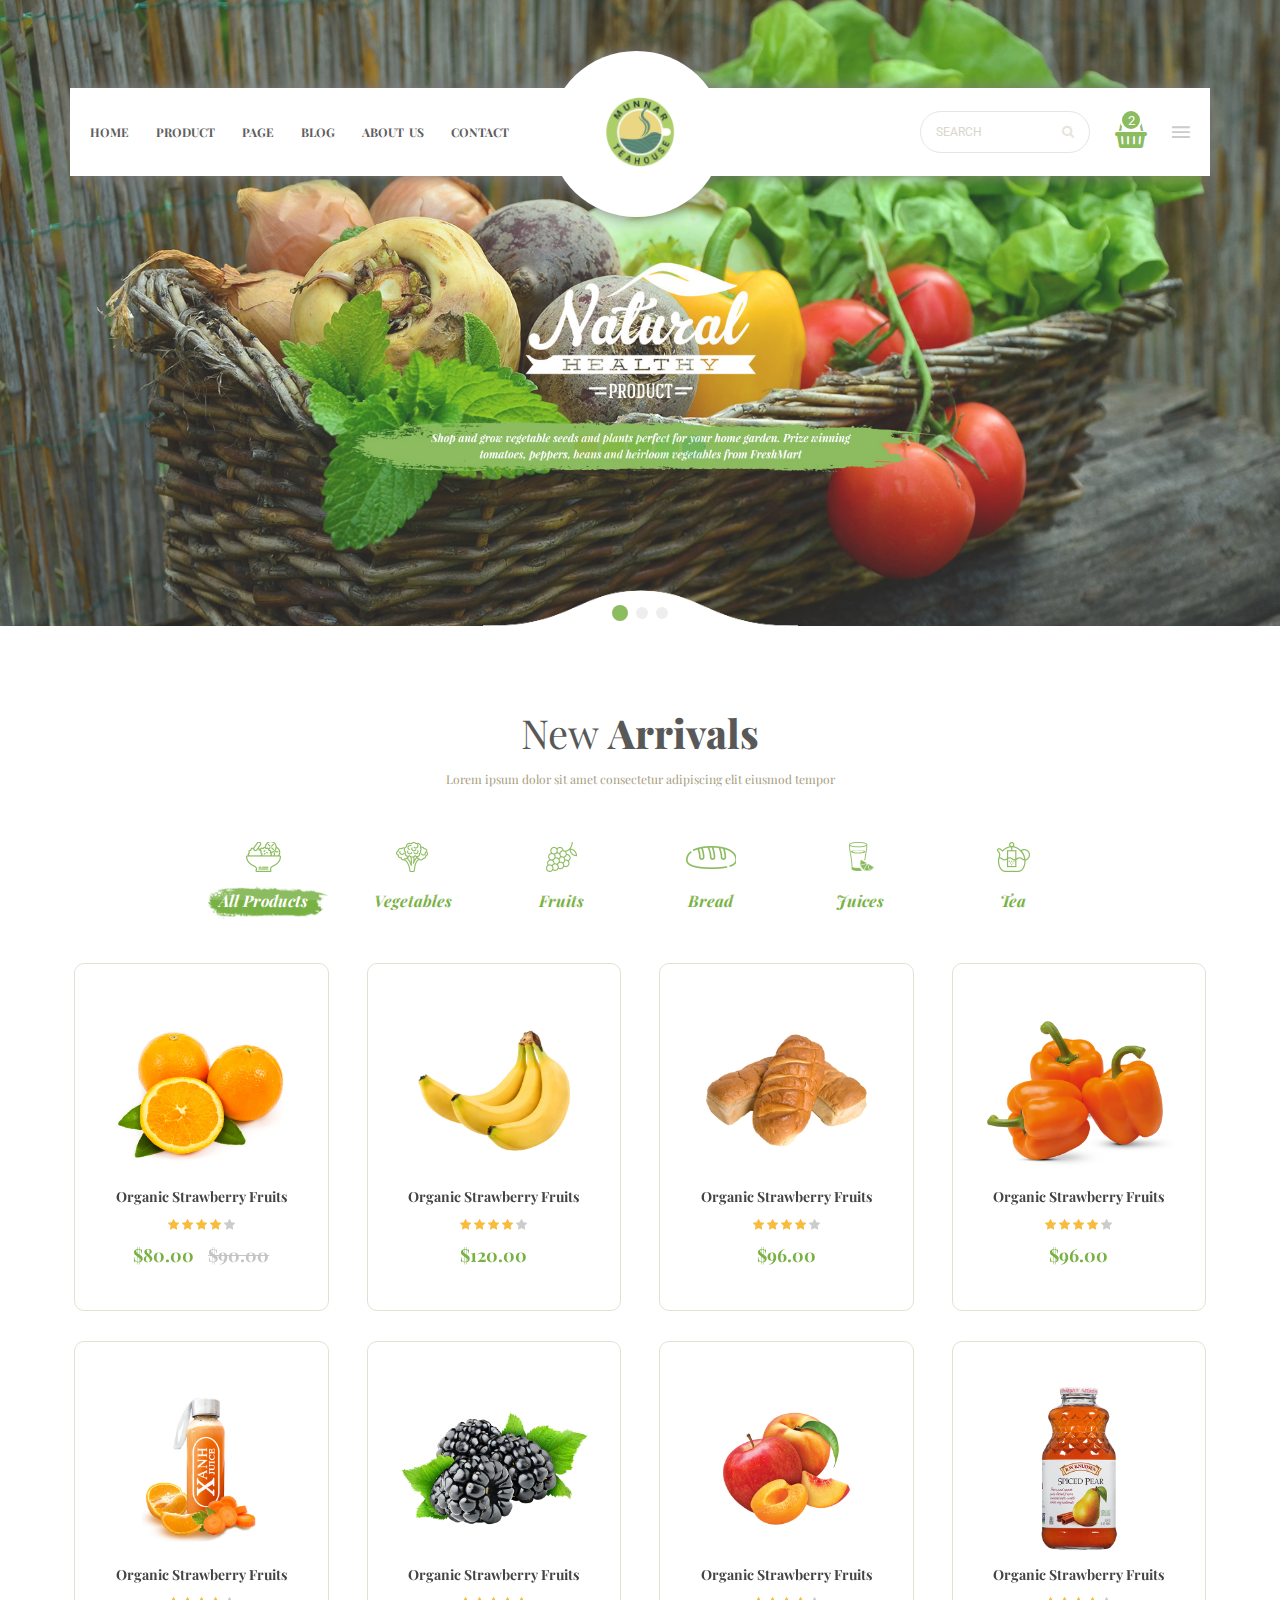
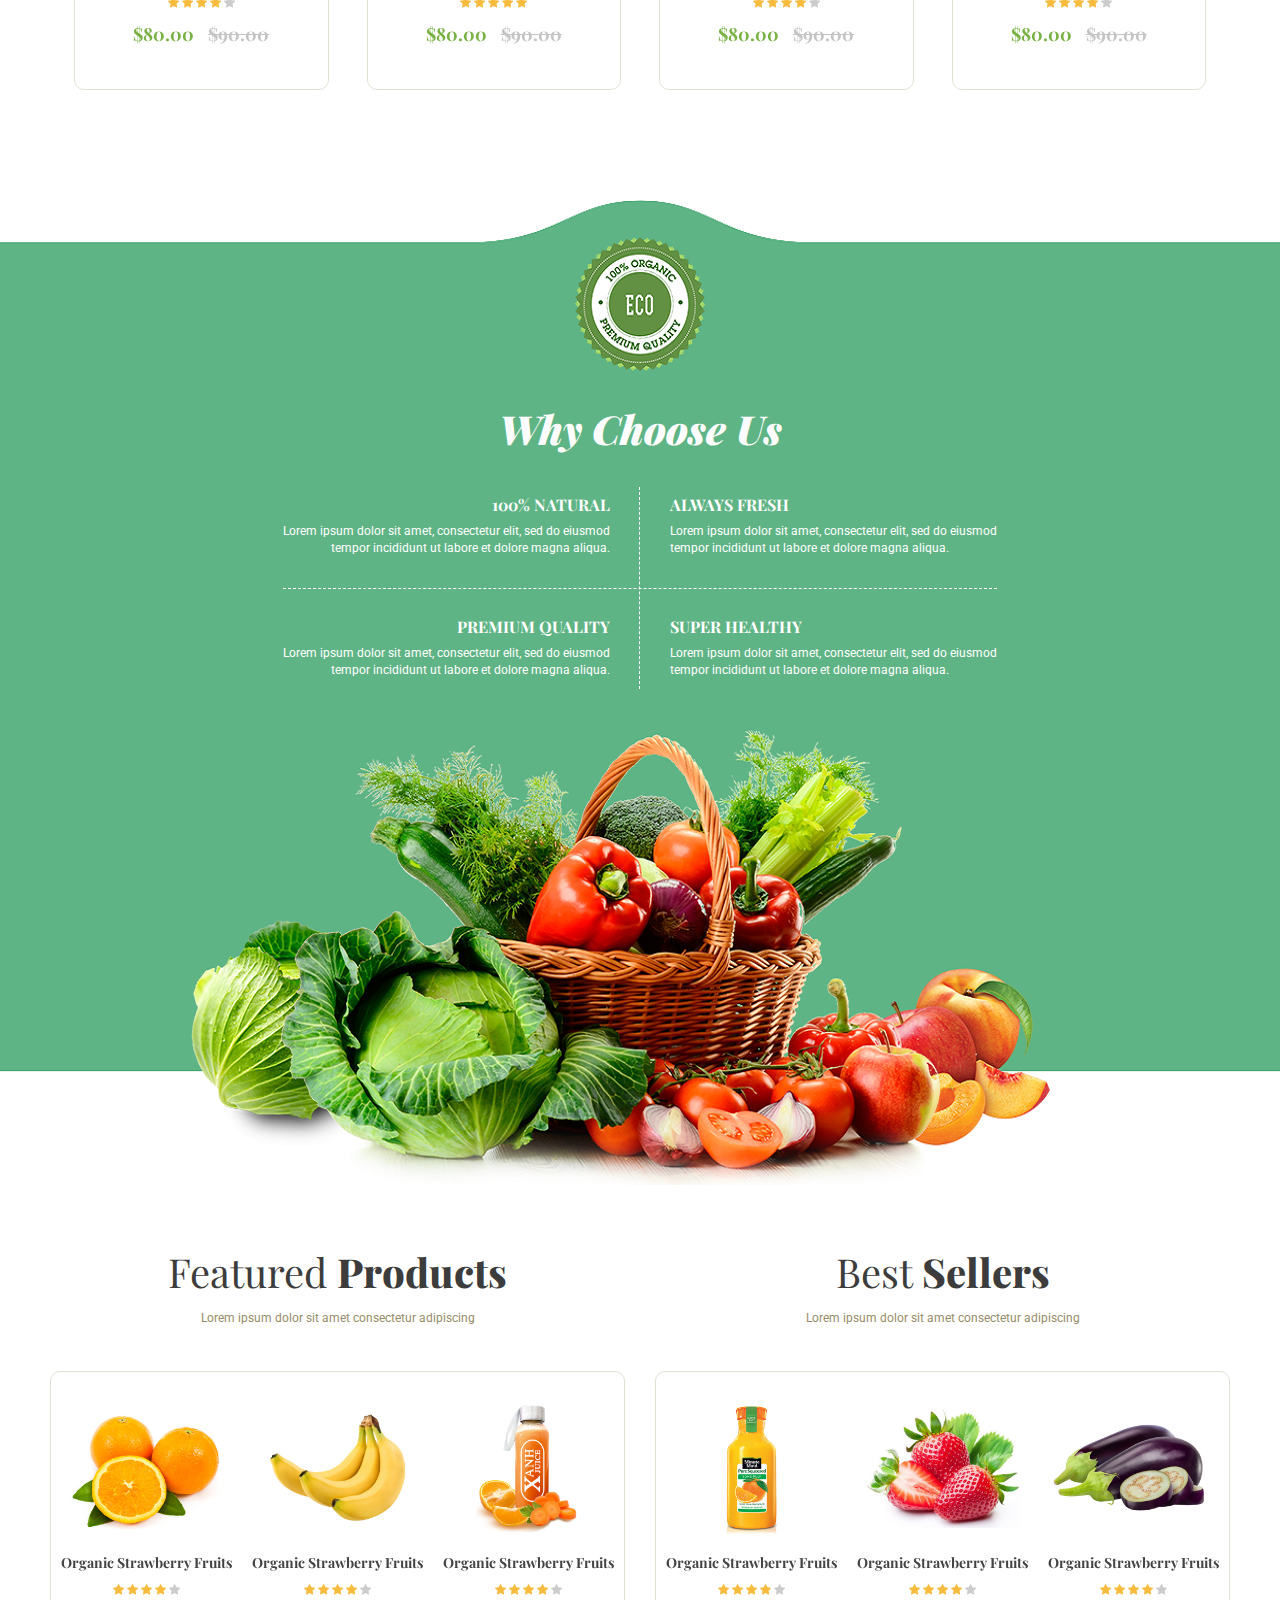
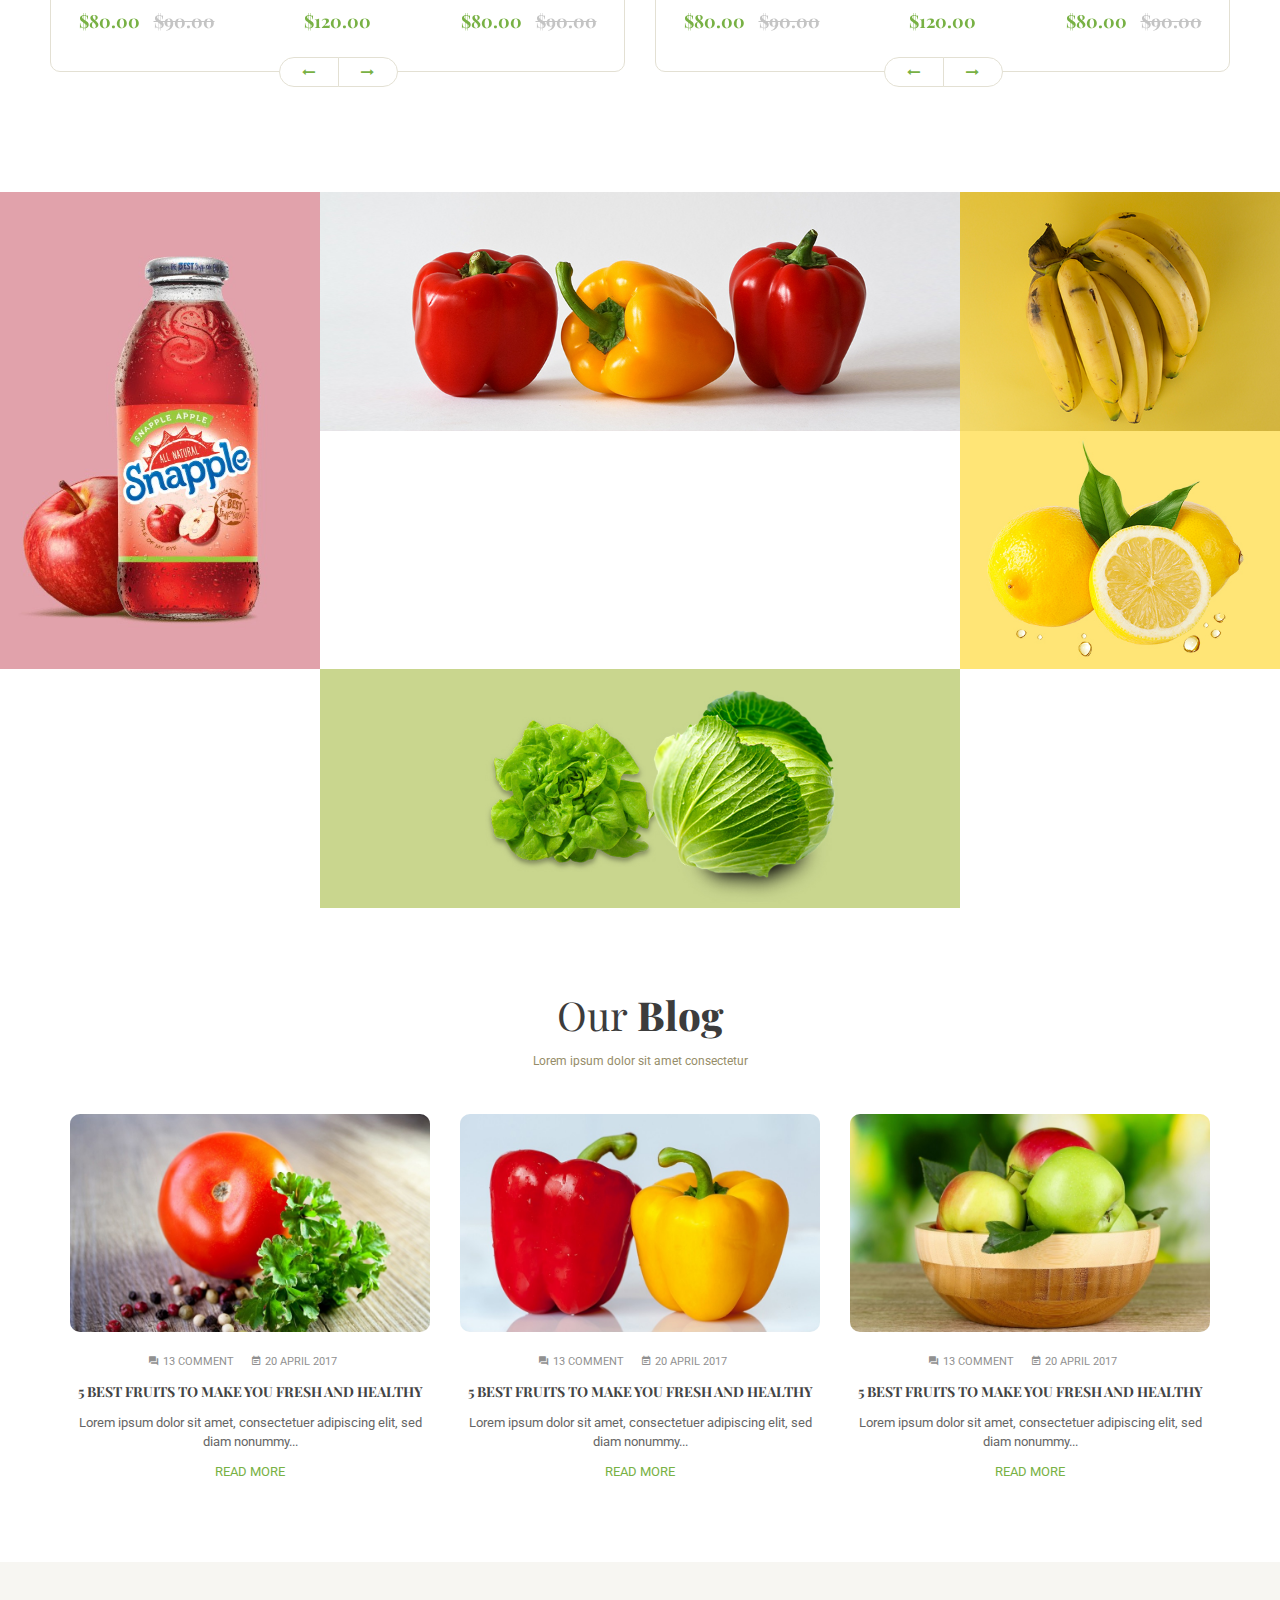
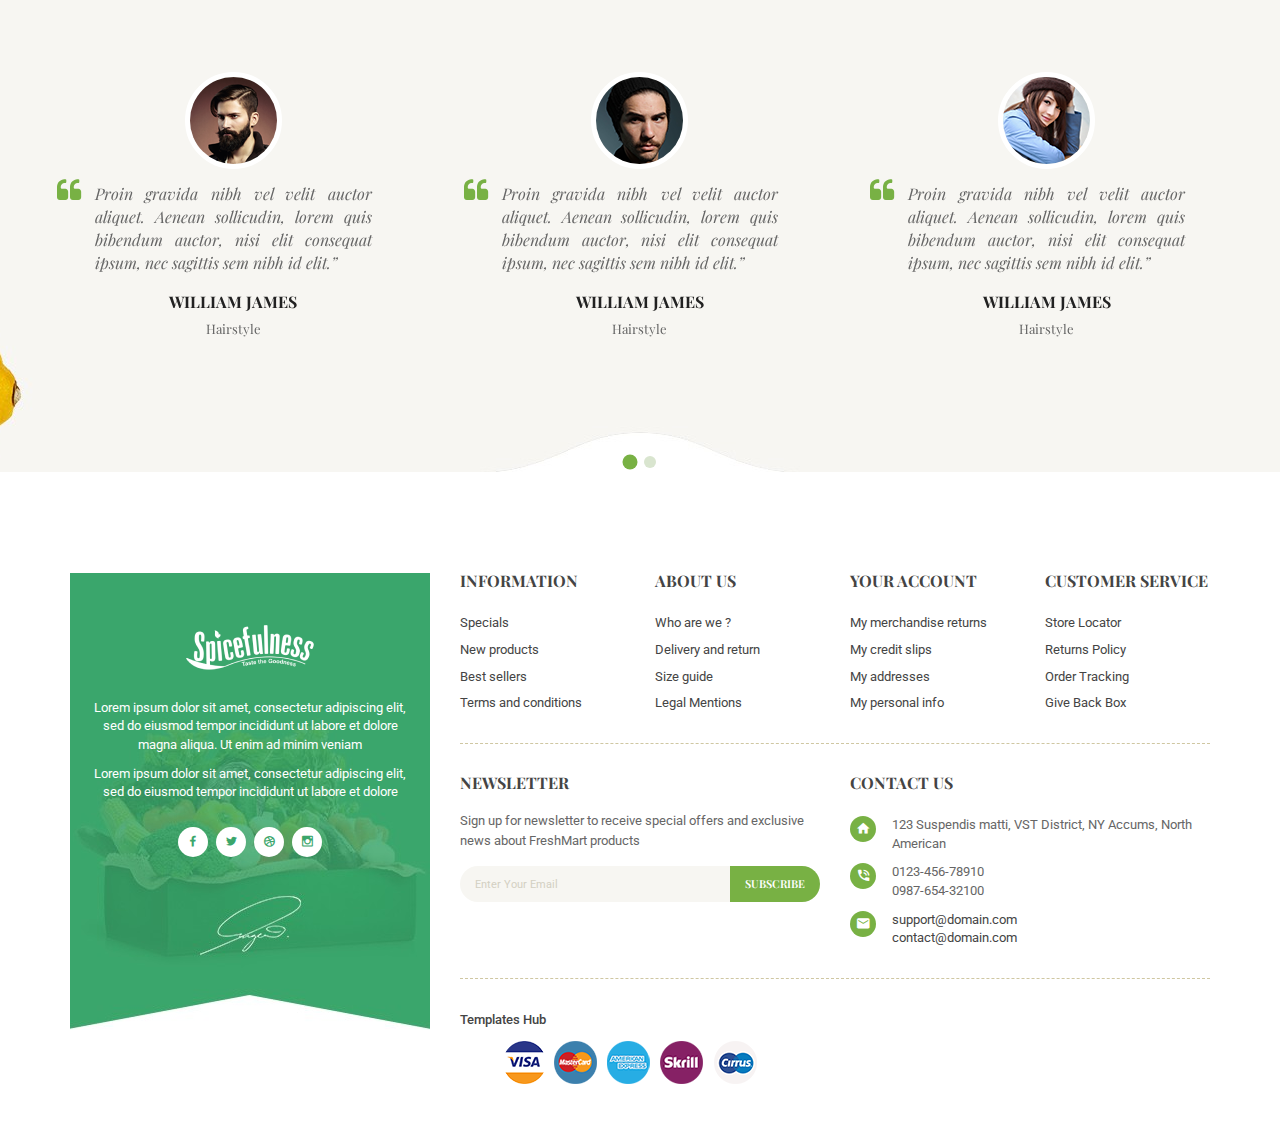
<file: home-3.html>
<!DOCTYPE html>
<html lang="zxx">

<head>
		<!-- Basic Page Needs -->
		<meta charset="utf-8">
		<meta http-equiv="X-UA-Compatible" content="IE=edge">
		<title>FreshMart - Organic, Fresh Food, Farm Store HTML Template</title>
		
		<meta name="keywords" content="Organic, Fresh Food, Farm Store">
		<meta name="description" content="FreshMart - Organic, Fresh Food, Farm Store HTML Template">
		<meta name="author" content="tivatheme">
		
		<!-- Favicon -->
		<link rel="shortcut icon" href="img/favicon.png" type="image/png">
		
		<!-- Mobile Meta -->
		<meta name="viewport" content="width=device-width, initial-scale=1, maximum-scale=1">
		
		<!-- Google Fonts -->
		<link href="https://fonts.googleapis.com/css?family=Roboto" rel="stylesheet">
		<link href="https://fonts.googleapis.com/css?family=Playfair+Display:300,400,700" rel="stylesheet">
		
		<!-- Vendor CSS -->
		<link rel="stylesheet" href="libs/bootstrap/css/bootstrap.css">
		<link rel="stylesheet" href="libs/font-awesome/css/font-awesome.min.css">
		<link rel="stylesheet" href="libs/font-material/css/material-design-iconic-font.min.css">
		<link rel="stylesheet" href="libs/nivo-slider/css/nivo-slider.css">
		<link rel="stylesheet" href="libs/nivo-slider/css/animate.css">
		<link rel="stylesheet" href="libs/nivo-slider/css/style.css">
		<link rel="stylesheet" href="libs/owl.carousel/assets/owl.carousel.min.css">
		<link rel="stylesheet" href="libs/slider-range/css/jslider.css">
		
		<!-- Template CSS -->
		<link rel="stylesheet" href="css/style.css">
		<link rel="stylesheet" href="css/reponsive.css">
	</head>
	
	<body class="home home-3">
		<div id="all">
			<!-- Header -->
			<header id="header">
				<div class="container">
					<div class="header-top">
						<div class="row align-items-center">
							<!-- Header Left -->
							<div class="col-lg-5 col-md-5 col-sm-12">
								<!-- Main Menu -->
								<div id="main-menu">
									<ul class="menu">
										<li class="dropdown">
											<a href="index.html" title="Homepage">Home</a>
											<div class="dropdown-menu">
												<ul>
													<li><a href="index.html" title="Homepage 1">Homepage 1</a></li>
													<li><a href="home-2.html" title="Homepage 2">Homepage 2</a></li>
													<li><a href="home-3.html" title="Homepage 3">Homepage 3</a></li>
													<li><a href="home-4.html" title="Homepage 4">Homepage 4</a></li>
													<li><a href="home-5.html" title="Homepage 5">Homepage 5</a></li>
												</ul>
											</div>
										</li>
										
										<li class="dropdown">
											<a href="product-grid-left-sidebar.html" title="Product">Product</a>
											<div class="dropdown-menu">
												<ul>
													<li class="has-image">
														<img src="img/product/product-category-1.png" alt="Product Category Image">
														<a href="product-grid-left-sidebar.html" title="Vegetables">Vegetables</a>
													</li>
													<li class="has-image">
														<img src="img/product/product-category-2.png" alt="Product Category Image">
														<a href="product-grid-left-sidebar.html" title="Fruits">Fruits</a>
													</li>
													<li class="has-image">
														<img src="img/product/product-category-3.png" alt="Product Category Image">
														<a href="product-grid-left-sidebar.html" title="Bread">Bread</a>
													</li>
													<li class="has-image">
														<img src="img/product/product-category-4.png" alt="Product Category Image">
														<a href="product-grid-left-sidebar.html" title="Juices">Juices</a>
													</li>
													<li class="has-image">
														<img src="img/product/product-category-5.png" alt="Product Category Image">
														<a href="product-grid-left-sidebar.html" title="Tea and coffee">Tea and coffee</a>
													</li>
												</ul>
											</div>
										</li>
										
										<li class="dropdown">
											<a href="#" title="Page">Page</a>
											<div class="dropdown-menu">
												<ul>
													<li class="dropdown-submenu">
														<a href="product-grid-left-sidebar.html" title="Product List">Product List</a>
														<div class="dropdown-menu level2">
															<ul>
																<li><a href="product-grid-left-sidebar.html" title="Product Grid - Left Sidebar">Product Grid - Left Sidebar</a></li>
																<li><a href="product-grid-right-sidebar.html" title="Product Grid - Right Sidebar">Product Grid - Right Sidebar</a></li>
																<li><a href="product-grid-full-width.html" title="Product Grid - Full Width">Product Grid - Full Width</a></li>
																<li><a href="product-list-left-sidebar.html" title="Product List - Left Sidebar">Product List - Left Sidebar</a></li>
															</ul>
														</div>
													</li>
													<li class="dropdown-submenu">
														<a href="product-detail-left-sidebar.html" title="Product List">Product Detail</a>
														<div class="dropdown-menu level2">
															<ul>
																<li><a href="product-detail-left-sidebar.html" title="Product Detail - Left Sidebar">Product Detail - Left Sidebar</a></li>
																<li><a href="product-detail-full-width-1.html" title="Product List - Full Width 1">Product Detail - Full Width 1</a></li>
																<li><a href="product-detail-full-width-2.html" title="Product List - Full Width 2">Product Detail - Full Width 2</a></li>
															</ul>
														</div>
													</li>
													<li>
														<a href="product-cart.html" title="Cart">Cart</a>
													</li>
													<li>
														<a href="product-checkout.html" title="Checkout">Checkout</a>
													</li>
													<li class="dropdown-submenu">
														<a href="#" title="User">User</a>
														<div class="dropdown-menu level2">
															<ul>
																<li><a href="user-login.html" title="Login">Login</a></li>
																<li><a href="user-register.html" title="Register">Register</a></li>
																<li><a href="#" title="My Account">My Account</a></li>
																<li><a href="#" title="My Wishlists">My Wishlists</a></li>
															</ul>
														</div>
													</li>
													<li>
														<a href="page-404.html" title="Page 404">Page 404</a>
													</li>
												</ul>
											</div>
										</li>
										
										<li class="dropdown">
											<a href="blog-list-left-sidebar-1.html">Blog</a>
											<div class="dropdown-menu">
												<ul class="has-sub">
													<li><a href="blog-list-left-sidebar-1.html" title="Blog List - Left Sidebar 1">Blog List - Left Sidebar 1</a></li>
													<li><a href="blog-list-left-sidebar-2.html" title="Blog List - Left Sidebar 2">Blog List - Left Sidebar 2</a></li>
													<li><a href="blog-grid-full-width.html" title="Blog Grid - Full Width">Blog Grid - Full Width</a></li>
													<li><a href="blog-detail.html" title="Blog Detail">Blog Detail</a></li>
												</ul>
											</div>
										</li>
										
										<li>
											<a href="page-about-us.html">About Us</a>
										</li>
										
										<li>
											<a href="page-contact.html">Contact</a>
										</li>
									</ul>
								</div>
							</div>
							
							<!-- Header Center -->
							<div class="col-lg-2 col-md-2 col-sm-12 header-center justify-content-center">
								<!-- Logo -->
								<div class="logo">
									<a href="home-3.html">
										<img class="img-responsive" src="img/logo.png" alt="Logo">
									</a>
								</div>
								
								<span id="toggle-mobile-menu"><i class="zmdi zmdi-menu"></i></span>
							</div>
							
							
							<!-- Header Right -->
							<div class="col-lg-5 col-md-5 col-sm-12 header-right d-flex justify-content-end align-items-center">
								<!-- Search -->							
								<div class="form-search">
									<form action="#" method="get">
										<input type="text" class="form-input" placeholder="Search">
										<button type="submit" class="fa fa-search"></button>
									</form>
								</div>
								
								<!-- Cart -->
								<div class="block-cart dropdown">
									<div class="cart-title">
										<i class="fa fa-shopping-basket" aria-hidden="true"></i>
										<span class="cart-count">2</span>
									</div>
									
									<div class="dropdown-content">
										<div class="cart-content">
											<table>
												<tbody>
													<tr>
														<td class="product-image">
															<a href="product-detail-left-sidebar.html">
																<img src="img/product/7.jpg" alt="Product">
															</a>
														</td>
														<td>
															<div class="product-name">
																<a href="product-detail-left-sidebar.html">Organic Strawberry Fruits</a>
															</div>
															<div>	
																2 x <span class="product-price">$28.98</span>
															</div>
														</td>
														<td class="action">
															<a class="remove" href="#">
																<i class="fa fa-trash-o" aria-hidden="true"></i>
															</a>
														</td>
													</tr>
													
													<tr>
														<td class="product-image">
															<a href="product-detail-left-sidebar.html">
																<img src="img/product/6.jpg" alt="Product">
															</a>
														</td>
														<td>
															<div class="product-name">
																<a href="product-detail-left-sidebar.html">Organic Strawberry</a>
															</div>
															<div>	
																1 x <span class="product-price">$35.00</span>
															</div>
														</td>
														<td class="action">
															<a class="remove" href="#">
																<i class="fa fa-trash-o" aria-hidden="true"></i>
															</a>
														</td>
													</tr>
													
													<tr class="total">
														<td>Total:</td>
														<td colspan="2">$92.96</td>
													</tr>
													
													<tr>
														<td colspan="3">
															<div class="cart-button">
																<a class="btn btn-primary" href="product-cart.html" title="View Cart">View Cart</a>
																<a class="btn btn-primary" href="product-checkout.html" title="Checkout">Checkout</a>
															</div>
														</td>
													</tr>
												</tbody>
											</table>
										</div>
									</div>
								</div>
								
								
								<!-- My Account -->
								<div class="my-account dropdown toggle-icon">
									<div class="dropdown-toggle" data-toggle="dropdown">
										<i class="zmdi zmdi-menu"></i>
									</div>
									<div class="dropdown-menu">										
										<div class="item">
											<a href="#" title="Log in to your customer account"><i class="fa fa-cog"></i>My Account</a>
										</div>
										<div class="item">
											<a href="user-login.html" title="Log in to your customer account"><i class="fa fa-sign-in"></i>Login</a>
										</div>
										<div class="item">
											<a href="user-register.html" title="Register Account"><i class="fa fa-user"></i>Register</a>
										</div>
										<div class="item">
											<a href="#" title="My Wishlists"><i class="fa fa-heart"></i>My Wishlists</a>
										</div>
										<div class="item">
											<!-- Language -->
											<div class="language switcher">
												<a href="#" title="Language English" class="active"><img src="img/language-en.jpg" alt="Language English"></a>
												<a href="#" title="Language French"><img src="img/language-fr.jpg" alt="Language French"></a>
												<a href="#" title="Language Deutsch"><img src="img/language-de.jpg" alt="Language Deutsch"></a>
											</div>
											
											<!-- Currency -->
											<div class="currency switcher">
												<a href="#" title="USD" class="active">USD</a>
												<a href="#" title="EUR">EUR</a>
												<a href="#" title="GBP">GBP</a>
											</div>
										</div>
									</div>
								</div>
							</div>
						</div>
					</div>
				</div>	
			</header>
			
			
			<!-- Main Content -->
			<div id="content" class="site-content">				
				<!-- Slideshow -->		
				<div class="section slideshow">
					<div class="tiva-slideshow-wrapper">
						<div id="tiva-slideshow" class="nivoSlider">
							<a href="#">
								<img class="img-responsive" src="img/slideshow/home3-slideshow-1.jpg" alt="Slideshow Image">
							</a>
							<a href="#">
								<img class="img-responsive" src="img/slideshow/home3-slideshow-2.jpg" alt="Slideshow Image">
							</a>
							<a href="#">
								<img class="img-responsive" src="img/slideshow/home3-slideshow-3.jpg" alt="Slideshow Image">
							</a>
						</div>
					</div>
				</div>
				
				
				<!-- Product - New Arrivals -->
				<div class="section products-block product-tab tab-2">
					<div class="block-title">
						<h2 class="title">New <span>Arrivals</span></h2>
						<div class="sub-title">Lorem ipsum dolor sit amet consectetur adipiscing elit eiusmod tempor</div>
					</div>
					
					<div class="block-content">
						<div class="container">
							<!-- Tab Navigation -->
							<div class="tab-nav">
								<ul>
									<li class="active">
										<a data-toggle="tab" href="#all-products">
											<img src="img/product/product-category-0.png" alt="All Product">
											<span>All Products</span>
										</a>
									</li>
									<li>
										<a data-toggle="tab" href="#vegetables">
											<img src="img/product/product-category-1.png" alt="Vegetables">
											<span>Vegetables</span>
										</a>
									</li>
									<li>
										<a data-toggle="tab" href="#fruits">
											<img src="img/product/product-category-2.png" alt="Fruits">
											<span>Fruits</span>
										</a>
									</li>
									<li>
										<a data-toggle="tab" href="#bread">
											<img src="img/product/product-category-3.png" alt="Bread">
											<span>Bread</span>
										</a>
									</li>
									<li>
										<a data-toggle="tab" href="#juices">
											<img src="img/product/product-category-4.png" alt="Juices">
											<span>Juices</span>
										</a>
									</li>
									<li>
										<a data-toggle="tab" href="#tea">
											<img src="img/product/product-category-5.png" alt="Tea">
											<span>Tea</span>
										</a>
									</li>
								</ul>
							</div>
							
							<!-- Tab Content -->
							<div class="tab-content">
								<!-- All Products -->
								<div role="tabpanel" class="tab-pane fade in active" id="all-products">
									<div class="products owl-theme owl-carousel">
										<div class="product-group">
											<div class="product-item">
												<div class="product-image">
													<a href="product-detail-left-sidebar.html">
														<img src="img/product/4.jpg" alt="Product Image">
													</a>
												</div>
												
												<div class="product-title">
													<a href="product-detail-left-sidebar.html">
														Organic Strawberry Fruits
													</a>
												</div>
														
												<div class="product-rating">
													<div class="star on"></div>
													<div class="star on"></div>
													<div class="star on "></div>
													<div class="star on"></div>
													<div class="star"></div>
												</div>
														
												<div class="product-price">
													<span class="sale-price">$80.00</span>
													<span class="base-price">$90.00</span>
												</div>
																
												<div class="product-buttons">
													<a class="add-to-cart" href="#">
														<i class="fa fa-shopping-basket" aria-hidden="true"></i>
													</a>
													
													<a class="add-wishlist" href="#">
														<i class="fa fa-heart" aria-hidden="true"></i>												
													</a>
													
													<a class="quickview" href="#">
														<i class="fa fa-eye" aria-hidden="true"></i>
													</a>
												</div>
											</div>
											
											<div class="product-item">
												<div class="product-image">
													<a href="product-detail-left-sidebar.html">
														<img src="img/product/14.jpg" alt="Product Image">
													</a>
												</div>
												
												<div class="product-title">
													<a href="product-detail-left-sidebar.html">
														Organic Strawberry Fruits
													</a>
												</div>
														
												<div class="product-rating">
													<div class="star on"></div>
													<div class="star on"></div>
													<div class="star on "></div>
													<div class="star on"></div>
													<div class="star"></div>
												</div>
														
												<div class="product-price">
													<span class="sale-price">$80.00</span>
													<span class="base-price">$90.00</span>
												</div>
																
												<div class="product-buttons">
													<a class="add-to-cart" href="#">
														<i class="fa fa-shopping-basket" aria-hidden="true"></i>
													</a>
													
													<a class="add-wishlist" href="#">
														<i class="fa fa-heart" aria-hidden="true"></i>												
													</a>
													
													<a class="quickview" href="#">
														<i class="fa fa-eye" aria-hidden="true"></i>
													</a>
												</div>
											</div>
										</div>
										
										<div class="product-group">
											<div class="product-item">
												<div class="product-image">
													<a href="product-detail-left-sidebar.html">
														<img src="img/product/8.jpg" alt="Product Image">
													</a>
												</div>
												
												<div class="product-title">
													<a href="product-detail-left-sidebar.html">
														Organic Strawberry Fruits
													</a>
												</div>
														
												<div class="product-rating">
													<div class="star on"></div>
													<div class="star on"></div>
													<div class="star on "></div>
													<div class="star on"></div>
													<div class="star"></div>
												</div>
														
												<div class="product-price">
													<span class="sale-price">$120.00</span>
												</div>
																
												<div class="product-buttons">
													<a class="add-to-cart" href="#">
														<i class="fa fa-shopping-basket" aria-hidden="true"></i>
													</a>
													
													<a class="add-wishlist" href="#">
														<i class="fa fa-heart" aria-hidden="true"></i>												
													</a>
													
													<a class="quickview" href="#">
														<i class="fa fa-eye" aria-hidden="true"></i>
													</a>
												</div>
											</div>	
											
											<div class="product-item">
												<div class="product-image">
													<a href="product-detail-left-sidebar.html">
														<img src="img/product/9.jpg" alt="Product Image">
													</a>
												</div>
												
												<div class="product-title">
													<a href="product-detail-left-sidebar.html">
														Organic Strawberry Fruits
													</a>
												</div>
														
												<div class="product-rating">
													<div class="star on"></div>
													<div class="star on"></div>
													<div class="star on "></div>
													<div class="star on"></div>
													<div class="star on"></div>
												</div>
														
												<div class="product-price">
													<span class="sale-price">$80.00</span>
													<span class="base-price">$90.00</span>
												</div>
																
												<div class="product-buttons">
													<a class="add-to-cart" href="#">
														<i class="fa fa-shopping-basket" aria-hidden="true"></i>
													</a>
													
													<a class="add-wishlist" href="#">
														<i class="fa fa-heart" aria-hidden="true"></i>												
													</a>
													
													<a class="quickview" href="#">
														<i class="fa fa-eye" aria-hidden="true"></i>
													</a>
												</div>
											</div>
										</div>
										
										<div class="product-group">
											<div class="product-item">
												<div class="product-image">
													<a href="product-detail-left-sidebar.html">
														<img src="img/product/10.jpg" alt="Product Image">
													</a>
												</div>
												
												<div class="product-title">
													<a href="product-detail-left-sidebar.html">
														Organic Strawberry Fruits
													</a>
												</div>
														
												<div class="product-rating">
													<div class="star on"></div>
													<div class="star on"></div>
													<div class="star on "></div>
													<div class="star on"></div>
													<div class="star"></div>
												</div>
														
												<div class="product-price">
													<span class="sale-price">$96.00</span>
												</div>
																
												<div class="product-buttons">
													<a class="add-to-cart" href="#">
														<i class="fa fa-shopping-basket" aria-hidden="true"></i>
													</a>
													
													<a class="add-wishlist" href="#">
														<i class="fa fa-heart" aria-hidden="true"></i>												
													</a>
													
													<a class="quickview" href="#">
														<i class="fa fa-eye" aria-hidden="true"></i>
													</a>
												</div>
											</div>
											
											<div class="product-item">
												<div class="product-image">
													<a href="product-detail-left-sidebar.html">
														<img src="img/product/33.jpg" alt="Product Image">
													</a>
												</div>
												
												<div class="product-title">
													<a href="product-detail-left-sidebar.html">
														Organic Strawberry Fruits
													</a>
												</div>
														
												<div class="product-rating">
													<div class="star on"></div>
													<div class="star on"></div>
													<div class="star on "></div>
													<div class="star on"></div>
													<div class="star"></div>
												</div>
														
												<div class="product-price">
													<span class="sale-price">$80.00</span>
													<span class="base-price">$90.00</span>
												</div>
																
												<div class="product-buttons">
													<a class="add-to-cart" href="#">
														<i class="fa fa-shopping-basket" aria-hidden="true"></i>
													</a>
													
													<a class="add-wishlist" href="#">
														<i class="fa fa-heart" aria-hidden="true"></i>												
													</a>
													
													<a class="quickview" href="#">
														<i class="fa fa-eye" aria-hidden="true"></i>
													</a>
												</div>
											</div>
										</div>
										
										<div class="product-group">
											<div class="product-item">
												<div class="product-image">
													<a href="product-detail-left-sidebar.html">
														<img src="img/product/20.jpg" alt="Product Image">
													</a>
												</div>
												
												<div class="product-title">
													<a href="product-detail-left-sidebar.html">
														Organic Strawberry Fruits
													</a>
												</div>
														
												<div class="product-rating">
													<div class="star on"></div>
													<div class="star on"></div>
													<div class="star on "></div>
													<div class="star on"></div>
													<div class="star"></div>
												</div>
														
												<div class="product-price">
													<span class="sale-price">$96.00</span>
												</div>
																
												<div class="product-buttons">
													<a class="add-to-cart" href="#">
														<i class="fa fa-shopping-basket" aria-hidden="true"></i>
													</a>
													
													<a class="add-wishlist" href="#">
														<i class="fa fa-heart" aria-hidden="true"></i>												
													</a>
													
													<a class="quickview" href="#">
														<i class="fa fa-eye" aria-hidden="true"></i>
													</a>
												</div>
											</div>
											
											<div class="product-item">
												<div class="product-image">
													<a href="product-detail-left-sidebar.html">
														<img src="img/product/23.jpg" alt="Product Image">
													</a>
												</div>
												
												<div class="product-title">
													<a href="product-detail-left-sidebar.html">
														Organic Strawberry Fruits
													</a>
												</div>
														
												<div class="product-rating">
													<div class="star on"></div>
													<div class="star on"></div>
													<div class="star on "></div>
													<div class="star on"></div>
													<div class="star"></div>
												</div>
														
												<div class="product-price">
													<span class="sale-price">$80.00</span>
													<span class="base-price">$90.00</span>
												</div>
																
												<div class="product-buttons">
													<a class="add-to-cart" href="#">
														<i class="fa fa-shopping-basket" aria-hidden="true"></i>
													</a>
													
													<a class="add-wishlist" href="#">
														<i class="fa fa-heart" aria-hidden="true"></i>												
													</a>
													
													<a class="quickview" href="#">
														<i class="fa fa-eye" aria-hidden="true"></i>
													</a>
												</div>
											</div>
										</div>
									</div>
								</div>
								
								<!-- Vegetables -->
								<div role="tabpanel" class="tab-pane fade" id="vegetables">
									<div class="products owl-theme owl-carousel">
										<div class="product-group">
											<div class="product-item">
												<div class="product-image">
													<a href="product-detail-left-sidebar.html">
														<img src="img/product/4.jpg" alt="Product Image">
													</a>
												</div>
												
												<div class="product-title">
													<a href="product-detail-left-sidebar.html">
														Organic Strawberry Fruits
													</a>
												</div>
														
												<div class="product-rating">
													<div class="star on"></div>
													<div class="star on"></div>
													<div class="star on "></div>
													<div class="star on"></div>
													<div class="star"></div>
												</div>
														
												<div class="product-price">
													<span class="sale-price">$80.00</span>
													<span class="base-price">$90.00</span>
												</div>
																
												<div class="product-buttons">
													<a class="add-to-cart" href="#">
														<i class="fa fa-shopping-basket" aria-hidden="true"></i>
													</a>
													
													<a class="add-wishlist" href="#">
														<i class="fa fa-heart" aria-hidden="true"></i>												
													</a>
													
													<a class="quickview" href="#">
														<i class="fa fa-eye" aria-hidden="true"></i>
													</a>
												</div>
											</div>
											
											<div class="product-item">
												<div class="product-image">
													<a href="product-detail-left-sidebar.html">
														<img src="img/product/14.jpg" alt="Product Image">
													</a>
												</div>
												
												<div class="product-title">
													<a href="product-detail-left-sidebar.html">
														Organic Strawberry Fruits
													</a>
												</div>
														
												<div class="product-rating">
													<div class="star on"></div>
													<div class="star on"></div>
													<div class="star on "></div>
													<div class="star on"></div>
													<div class="star"></div>
												</div>
														
												<div class="product-price">
													<span class="sale-price">$80.00</span>
													<span class="base-price">$90.00</span>
												</div>
																
												<div class="product-buttons">
													<a class="add-to-cart" href="#">
														<i class="fa fa-shopping-basket" aria-hidden="true"></i>
													</a>
													
													<a class="add-wishlist" href="#">
														<i class="fa fa-heart" aria-hidden="true"></i>												
													</a>
													
													<a class="quickview" href="#">
														<i class="fa fa-eye" aria-hidden="true"></i>
													</a>
												</div>
											</div>
										</div>
										
										<div class="product-group">
											<div class="product-item">
												<div class="product-image">
													<a href="product-detail-left-sidebar.html">
														<img src="img/product/8.jpg" alt="Product Image">
													</a>
												</div>
												
												<div class="product-title">
													<a href="product-detail-left-sidebar.html">
														Organic Strawberry Fruits
													</a>
												</div>
														
												<div class="product-rating">
													<div class="star on"></div>
													<div class="star on"></div>
													<div class="star on "></div>
													<div class="star on"></div>
													<div class="star"></div>
												</div>
														
												<div class="product-price">
													<span class="sale-price">$120.00</span>
												</div>
																
												<div class="product-buttons">
													<a class="add-to-cart" href="#">
														<i class="fa fa-shopping-basket" aria-hidden="true"></i>
													</a>
													
													<a class="add-wishlist" href="#">
														<i class="fa fa-heart" aria-hidden="true"></i>												
													</a>
													
													<a class="quickview" href="#">
														<i class="fa fa-eye" aria-hidden="true"></i>
													</a>
												</div>
											</div>	
											
											<div class="product-item">
												<div class="product-image">
													<a href="product-detail-left-sidebar.html">
														<img src="img/product/9.jpg" alt="Product Image">
													</a>
												</div>
												
												<div class="product-title">
													<a href="product-detail-left-sidebar.html">
														Organic Strawberry Fruits
													</a>
												</div>
														
												<div class="product-rating">
													<div class="star on"></div>
													<div class="star on"></div>
													<div class="star on "></div>
													<div class="star on"></div>
													<div class="star on"></div>
												</div>
														
												<div class="product-price">
													<span class="sale-price">$80.00</span>
													<span class="base-price">$90.00</span>
												</div>
																
												<div class="product-buttons">
													<a class="add-to-cart" href="#">
														<i class="fa fa-shopping-basket" aria-hidden="true"></i>
													</a>
													
													<a class="add-wishlist" href="#">
														<i class="fa fa-heart" aria-hidden="true"></i>												
													</a>
													
													<a class="quickview" href="#">
														<i class="fa fa-eye" aria-hidden="true"></i>
													</a>
												</div>
											</div>
										</div>
										
										<div class="product-group">
											<div class="product-item">
												<div class="product-image">
													<a href="product-detail-left-sidebar.html">
														<img src="img/product/10.jpg" alt="Product Image">
													</a>
												</div>
												
												<div class="product-title">
													<a href="product-detail-left-sidebar.html">
														Organic Strawberry Fruits
													</a>
												</div>
														
												<div class="product-rating">
													<div class="star on"></div>
													<div class="star on"></div>
													<div class="star on "></div>
													<div class="star on"></div>
													<div class="star"></div>
												</div>
														
												<div class="product-price">
													<span class="sale-price">$96.00</span>
												</div>
																
												<div class="product-buttons">
													<a class="add-to-cart" href="#">
														<i class="fa fa-shopping-basket" aria-hidden="true"></i>
													</a>
													
													<a class="add-wishlist" href="#">
														<i class="fa fa-heart" aria-hidden="true"></i>												
													</a>
													
													<a class="quickview" href="#">
														<i class="fa fa-eye" aria-hidden="true"></i>
													</a>
												</div>
											</div>
											
											<div class="product-item">
												<div class="product-image">
													<a href="product-detail-left-sidebar.html">
														<img src="img/product/33.jpg" alt="Product Image">
													</a>
												</div>
												
												<div class="product-title">
													<a href="product-detail-left-sidebar.html">
														Organic Strawberry Fruits
													</a>
												</div>
														
												<div class="product-rating">
													<div class="star on"></div>
													<div class="star on"></div>
													<div class="star on "></div>
													<div class="star on"></div>
													<div class="star"></div>
												</div>
														
												<div class="product-price">
													<span class="sale-price">$80.00</span>
													<span class="base-price">$90.00</span>
												</div>
																
												<div class="product-buttons">
													<a class="add-to-cart" href="#">
														<i class="fa fa-shopping-basket" aria-hidden="true"></i>
													</a>
													
													<a class="add-wishlist" href="#">
														<i class="fa fa-heart" aria-hidden="true"></i>												
													</a>
													
													<a class="quickview" href="#">
														<i class="fa fa-eye" aria-hidden="true"></i>
													</a>
												</div>
											</div>
										</div>
										
										<div class="product-group">
											<div class="product-item">
												<div class="product-image">
													<a href="product-detail-left-sidebar.html">
														<img src="img/product/20.jpg" alt="Product Image">
													</a>
												</div>
												
												<div class="product-title">
													<a href="product-detail-left-sidebar.html">
														Organic Strawberry Fruits
													</a>
												</div>
														
												<div class="product-rating">
													<div class="star on"></div>
													<div class="star on"></div>
													<div class="star on "></div>
													<div class="star on"></div>
													<div class="star"></div>
												</div>
														
												<div class="product-price">
													<span class="sale-price">$96.00</span>
												</div>
																
												<div class="product-buttons">
													<a class="add-to-cart" href="#">
														<i class="fa fa-shopping-basket" aria-hidden="true"></i>
													</a>
													
													<a class="add-wishlist" href="#">
														<i class="fa fa-heart" aria-hidden="true"></i>												
													</a>
													
													<a class="quickview" href="#">
														<i class="fa fa-eye" aria-hidden="true"></i>
													</a>
												</div>
											</div>
											
											<div class="product-item">
												<div class="product-image">
													<a href="product-detail-left-sidebar.html">
														<img src="img/product/23.jpg" alt="Product Image">
													</a>
												</div>
												
												<div class="product-title">
													<a href="product-detail-left-sidebar.html">
														Organic Strawberry Fruits
													</a>
												</div>
														
												<div class="product-rating">
													<div class="star on"></div>
													<div class="star on"></div>
													<div class="star on "></div>
													<div class="star on"></div>
													<div class="star"></div>
												</div>
														
												<div class="product-price">
													<span class="sale-price">$80.00</span>
													<span class="base-price">$90.00</span>
												</div>
																
												<div class="product-buttons">
													<a class="add-to-cart" href="#">
														<i class="fa fa-shopping-basket" aria-hidden="true"></i>
													</a>
													
													<a class="add-wishlist" href="#">
														<i class="fa fa-heart" aria-hidden="true"></i>												
													</a>
													
													<a class="quickview" href="#">
														<i class="fa fa-eye" aria-hidden="true"></i>
													</a>
												</div>
											</div>
										</div>
									</div>
								</div>
								
								<!-- Bread -->
								<div role="tabpanel" class="tab-pane fade" id="bread">
									<div class="products owl-theme owl-carousel">
										<div class="product-group">
											<div class="product-item">
												<div class="product-image">
													<a href="product-detail-left-sidebar.html">
														<img src="img/product/4.jpg" alt="Product Image">
													</a>
												</div>
												
												<div class="product-title">
													<a href="product-detail-left-sidebar.html">
														Organic Strawberry Fruits
													</a>
												</div>
														
												<div class="product-rating">
													<div class="star on"></div>
													<div class="star on"></div>
													<div class="star on "></div>
													<div class="star on"></div>
													<div class="star"></div>
												</div>
														
												<div class="product-price">
													<span class="sale-price">$80.00</span>
													<span class="base-price">$90.00</span>
												</div>
																
												<div class="product-buttons">
													<a class="add-to-cart" href="#">
														<i class="fa fa-shopping-basket" aria-hidden="true"></i>
													</a>
													
													<a class="add-wishlist" href="#">
														<i class="fa fa-heart" aria-hidden="true"></i>												
													</a>
													
													<a class="quickview" href="#">
														<i class="fa fa-eye" aria-hidden="true"></i>
													</a>
												</div>
											</div>
											
											<div class="product-item">
												<div class="product-image">
													<a href="product-detail-left-sidebar.html">
														<img src="img/product/14.jpg" alt="Product Image">
													</a>
												</div>
												
												<div class="product-title">
													<a href="product-detail-left-sidebar.html">
														Organic Strawberry Fruits
													</a>
												</div>
														
												<div class="product-rating">
													<div class="star on"></div>
													<div class="star on"></div>
													<div class="star on "></div>
													<div class="star on"></div>
													<div class="star"></div>
												</div>
														
												<div class="product-price">
													<span class="sale-price">$80.00</span>
													<span class="base-price">$90.00</span>
												</div>
																
												<div class="product-buttons">
													<a class="add-to-cart" href="#">
														<i class="fa fa-shopping-basket" aria-hidden="true"></i>
													</a>
													
													<a class="add-wishlist" href="#">
														<i class="fa fa-heart" aria-hidden="true"></i>												
													</a>
													
													<a class="quickview" href="#">
														<i class="fa fa-eye" aria-hidden="true"></i>
													</a>
												</div>
											</div>
										</div>
										
										<div class="product-group">
											<div class="product-item">
												<div class="product-image">
													<a href="product-detail-left-sidebar.html">
														<img src="img/product/8.jpg" alt="Product Image">
													</a>
												</div>
												
												<div class="product-title">
													<a href="product-detail-left-sidebar.html">
														Organic Strawberry Fruits
													</a>
												</div>
														
												<div class="product-rating">
													<div class="star on"></div>
													<div class="star on"></div>
													<div class="star on "></div>
													<div class="star on"></div>
													<div class="star"></div>
												</div>
														
												<div class="product-price">
													<span class="sale-price">$120.00</span>
												</div>
																
												<div class="product-buttons">
													<a class="add-to-cart" href="#">
														<i class="fa fa-shopping-basket" aria-hidden="true"></i>
													</a>
													
													<a class="add-wishlist" href="#">
														<i class="fa fa-heart" aria-hidden="true"></i>												
													</a>
													
													<a class="quickview" href="#">
														<i class="fa fa-eye" aria-hidden="true"></i>
													</a>
												</div>
											</div>	
											
											<div class="product-item">
												<div class="product-image">
													<a href="product-detail-left-sidebar.html">
														<img src="img/product/9.jpg" alt="Product Image">
													</a>
												</div>
												
												<div class="product-title">
													<a href="product-detail-left-sidebar.html">
														Organic Strawberry Fruits
													</a>
												</div>
														
												<div class="product-rating">
													<div class="star on"></div>
													<div class="star on"></div>
													<div class="star on "></div>
													<div class="star on"></div>
													<div class="star on"></div>
												</div>
														
												<div class="product-price">
													<span class="sale-price">$80.00</span>
													<span class="base-price">$90.00</span>
												</div>
																
												<div class="product-buttons">
													<a class="add-to-cart" href="#">
														<i class="fa fa-shopping-basket" aria-hidden="true"></i>
													</a>
													
													<a class="add-wishlist" href="#">
														<i class="fa fa-heart" aria-hidden="true"></i>												
													</a>
													
													<a class="quickview" href="#">
														<i class="fa fa-eye" aria-hidden="true"></i>
													</a>
												</div>
											</div>
										</div>
										
										<div class="product-group">
											<div class="product-item">
												<div class="product-image">
													<a href="product-detail-left-sidebar.html">
														<img src="img/product/10.jpg" alt="Product Image">
													</a>
												</div>
												
												<div class="product-title">
													<a href="product-detail-left-sidebar.html">
														Organic Strawberry Fruits
													</a>
												</div>
														
												<div class="product-rating">
													<div class="star on"></div>
													<div class="star on"></div>
													<div class="star on "></div>
													<div class="star on"></div>
													<div class="star"></div>
												</div>
														
												<div class="product-price">
													<span class="sale-price">$96.00</span>
												</div>
																
												<div class="product-buttons">
													<a class="add-to-cart" href="#">
														<i class="fa fa-shopping-basket" aria-hidden="true"></i>
													</a>
													
													<a class="add-wishlist" href="#">
														<i class="fa fa-heart" aria-hidden="true"></i>												
													</a>
													
													<a class="quickview" href="#">
														<i class="fa fa-eye" aria-hidden="true"></i>
													</a>
												</div>
											</div>
											
											<div class="product-item">
												<div class="product-image">
													<a href="product-detail-left-sidebar.html">
														<img src="img/product/33.jpg" alt="Product Image">
													</a>
												</div>
												
												<div class="product-title">
													<a href="product-detail-left-sidebar.html">
														Organic Strawberry Fruits
													</a>
												</div>
														
												<div class="product-rating">
													<div class="star on"></div>
													<div class="star on"></div>
													<div class="star on "></div>
													<div class="star on"></div>
													<div class="star"></div>
												</div>
														
												<div class="product-price">
													<span class="sale-price">$80.00</span>
													<span class="base-price">$90.00</span>
												</div>
																
												<div class="product-buttons">
													<a class="add-to-cart" href="#">
														<i class="fa fa-shopping-basket" aria-hidden="true"></i>
													</a>
													
													<a class="add-wishlist" href="#">
														<i class="fa fa-heart" aria-hidden="true"></i>												
													</a>
													
													<a class="quickview" href="#">
														<i class="fa fa-eye" aria-hidden="true"></i>
													</a>
												</div>
											</div>
										</div>
										
										<div class="product-group">
											<div class="product-item">
												<div class="product-image">
													<a href="product-detail-left-sidebar.html">
														<img src="img/product/20.jpg" alt="Product Image">
													</a>
												</div>
												
												<div class="product-title">
													<a href="product-detail-left-sidebar.html">
														Organic Strawberry Fruits
													</a>
												</div>
														
												<div class="product-rating">
													<div class="star on"></div>
													<div class="star on"></div>
													<div class="star on "></div>
													<div class="star on"></div>
													<div class="star"></div>
												</div>
														
												<div class="product-price">
													<span class="sale-price">$96.00</span>
												</div>
																
												<div class="product-buttons">
													<a class="add-to-cart" href="#">
														<i class="fa fa-shopping-basket" aria-hidden="true"></i>
													</a>
													
													<a class="add-wishlist" href="#">
														<i class="fa fa-heart" aria-hidden="true"></i>												
													</a>
													
													<a class="quickview" href="#">
														<i class="fa fa-eye" aria-hidden="true"></i>
													</a>
												</div>
											</div>
											
											<div class="product-item">
												<div class="product-image">
													<a href="product-detail-left-sidebar.html">
														<img src="img/product/23.jpg" alt="Product Image">
													</a>
												</div>
												
												<div class="product-title">
													<a href="product-detail-left-sidebar.html">
														Organic Strawberry Fruits
													</a>
												</div>
														
												<div class="product-rating">
													<div class="star on"></div>
													<div class="star on"></div>
													<div class="star on "></div>
													<div class="star on"></div>
													<div class="star"></div>
												</div>
														
												<div class="product-price">
													<span class="sale-price">$80.00</span>
													<span class="base-price">$90.00</span>
												</div>
																
												<div class="product-buttons">
													<a class="add-to-cart" href="#">
														<i class="fa fa-shopping-basket" aria-hidden="true"></i>
													</a>
													
													<a class="add-wishlist" href="#">
														<i class="fa fa-heart" aria-hidden="true"></i>												
													</a>
													
													<a class="quickview" href="#">
														<i class="fa fa-eye" aria-hidden="true"></i>
													</a>
												</div>
											</div>
										</div>
									</div>
								</div>
								
								<!-- Juices -->
								<div role="tabpanel" class="tab-pane fade" id="juices">
									<div class="products owl-theme owl-carousel">
										<div class="product-group">
											<div class="product-item">
												<div class="product-image">
													<a href="product-detail-left-sidebar.html">
														<img src="img/product/4.jpg" alt="Product Image">
													</a>
												</div>
												
												<div class="product-title">
													<a href="product-detail-left-sidebar.html">
														Organic Strawberry Fruits
													</a>
												</div>
														
												<div class="product-rating">
													<div class="star on"></div>
													<div class="star on"></div>
													<div class="star on "></div>
													<div class="star on"></div>
													<div class="star"></div>
												</div>
														
												<div class="product-price">
													<span class="sale-price">$80.00</span>
													<span class="base-price">$90.00</span>
												</div>
																
												<div class="product-buttons">
													<a class="add-to-cart" href="#">
														<i class="fa fa-shopping-basket" aria-hidden="true"></i>
													</a>
													
													<a class="add-wishlist" href="#">
														<i class="fa fa-heart" aria-hidden="true"></i>												
													</a>
													
													<a class="quickview" href="#">
														<i class="fa fa-eye" aria-hidden="true"></i>
													</a>
												</div>
											</div>
											
											<div class="product-item">
												<div class="product-image">
													<a href="product-detail-left-sidebar.html">
														<img src="img/product/14.jpg" alt="Product Image">
													</a>
												</div>
												
												<div class="product-title">
													<a href="product-detail-left-sidebar.html">
														Organic Strawberry Fruits
													</a>
												</div>
														
												<div class="product-rating">
													<div class="star on"></div>
													<div class="star on"></div>
													<div class="star on "></div>
													<div class="star on"></div>
													<div class="star"></div>
												</div>
														
												<div class="product-price">
													<span class="sale-price">$80.00</span>
													<span class="base-price">$90.00</span>
												</div>
																
												<div class="product-buttons">
													<a class="add-to-cart" href="#">
														<i class="fa fa-shopping-basket" aria-hidden="true"></i>
													</a>
													
													<a class="add-wishlist" href="#">
														<i class="fa fa-heart" aria-hidden="true"></i>												
													</a>
													
													<a class="quickview" href="#">
														<i class="fa fa-eye" aria-hidden="true"></i>
													</a>
												</div>
											</div>
										</div>
										
										<div class="product-group">
											<div class="product-item">
												<div class="product-image">
													<a href="product-detail-left-sidebar.html">
														<img src="img/product/8.jpg" alt="Product Image">
													</a>
												</div>
												
												<div class="product-title">
													<a href="product-detail-left-sidebar.html">
														Organic Strawberry Fruits
													</a>
												</div>
														
												<div class="product-rating">
													<div class="star on"></div>
													<div class="star on"></div>
													<div class="star on "></div>
													<div class="star on"></div>
													<div class="star"></div>
												</div>
														
												<div class="product-price">
													<span class="sale-price">$120.00</span>
												</div>
																
												<div class="product-buttons">
													<a class="add-to-cart" href="#">
														<i class="fa fa-shopping-basket" aria-hidden="true"></i>
													</a>
													
													<a class="add-wishlist" href="#">
														<i class="fa fa-heart" aria-hidden="true"></i>												
													</a>
													
													<a class="quickview" href="#">
														<i class="fa fa-eye" aria-hidden="true"></i>
													</a>
												</div>
											</div>	
											
											<div class="product-item">
												<div class="product-image">
													<a href="product-detail-left-sidebar.html">
														<img src="img/product/9.jpg" alt="Product Image">
													</a>
												</div>
												
												<div class="product-title">
													<a href="product-detail-left-sidebar.html">
														Organic Strawberry Fruits
													</a>
												</div>
														
												<div class="product-rating">
													<div class="star on"></div>
													<div class="star on"></div>
													<div class="star on "></div>
													<div class="star on"></div>
													<div class="star on"></div>
												</div>
														
												<div class="product-price">
													<span class="sale-price">$80.00</span>
													<span class="base-price">$90.00</span>
												</div>
																
												<div class="product-buttons">
													<a class="add-to-cart" href="#">
														<i class="fa fa-shopping-basket" aria-hidden="true"></i>
													</a>
													
													<a class="add-wishlist" href="#">
														<i class="fa fa-heart" aria-hidden="true"></i>												
													</a>
													
													<a class="quickview" href="#">
														<i class="fa fa-eye" aria-hidden="true"></i>
													</a>
												</div>
											</div>
										</div>
										
										<div class="product-group">
											<div class="product-item">
												<div class="product-image">
													<a href="product-detail-left-sidebar.html">
														<img src="img/product/10.jpg" alt="Product Image">
													</a>
												</div>
												
												<div class="product-title">
													<a href="product-detail-left-sidebar.html">
														Organic Strawberry Fruits
													</a>
												</div>
														
												<div class="product-rating">
													<div class="star on"></div>
													<div class="star on"></div>
													<div class="star on "></div>
													<div class="star on"></div>
													<div class="star"></div>
												</div>
														
												<div class="product-price">
													<span class="sale-price">$96.00</span>
												</div>
																
												<div class="product-buttons">
													<a class="add-to-cart" href="#">
														<i class="fa fa-shopping-basket" aria-hidden="true"></i>
													</a>
													
													<a class="add-wishlist" href="#">
														<i class="fa fa-heart" aria-hidden="true"></i>												
													</a>
													
													<a class="quickview" href="#">
														<i class="fa fa-eye" aria-hidden="true"></i>
													</a>
												</div>
											</div>
											
											<div class="product-item">
												<div class="product-image">
													<a href="product-detail-left-sidebar.html">
														<img src="img/product/33.jpg" alt="Product Image">
													</a>
												</div>
												
												<div class="product-title">
													<a href="product-detail-left-sidebar.html">
														Organic Strawberry Fruits
													</a>
												</div>
														
												<div class="product-rating">
													<div class="star on"></div>
													<div class="star on"></div>
													<div class="star on "></div>
													<div class="star on"></div>
													<div class="star"></div>
												</div>
														
												<div class="product-price">
													<span class="sale-price">$80.00</span>
													<span class="base-price">$90.00</span>
												</div>
																
												<div class="product-buttons">
													<a class="add-to-cart" href="#">
														<i class="fa fa-shopping-basket" aria-hidden="true"></i>
													</a>
													
													<a class="add-wishlist" href="#">
														<i class="fa fa-heart" aria-hidden="true"></i>												
													</a>
													
													<a class="quickview" href="#">
														<i class="fa fa-eye" aria-hidden="true"></i>
													</a>
												</div>
											</div>
										</div>
										
										<div class="product-group">
											<div class="product-item">
												<div class="product-image">
													<a href="product-detail-left-sidebar.html">
														<img src="img/product/20.jpg" alt="Product Image">
													</a>
												</div>
												
												<div class="product-title">
													<a href="product-detail-left-sidebar.html">
														Organic Strawberry Fruits
													</a>
												</div>
														
												<div class="product-rating">
													<div class="star on"></div>
													<div class="star on"></div>
													<div class="star on "></div>
													<div class="star on"></div>
													<div class="star"></div>
												</div>
														
												<div class="product-price">
													<span class="sale-price">$96.00</span>
												</div>
																
												<div class="product-buttons">
													<a class="add-to-cart" href="#">
														<i class="fa fa-shopping-basket" aria-hidden="true"></i>
													</a>
													
													<a class="add-wishlist" href="#">
														<i class="fa fa-heart" aria-hidden="true"></i>												
													</a>
													
													<a class="quickview" href="#">
														<i class="fa fa-eye" aria-hidden="true"></i>
													</a>
												</div>
											</div>
											
											<div class="product-item">
												<div class="product-image">
													<a href="product-detail-left-sidebar.html">
														<img src="img/product/23.jpg" alt="Product Image">
													</a>
												</div>
												
												<div class="product-title">
													<a href="product-detail-left-sidebar.html">
														Organic Strawberry Fruits
													</a>
												</div>
														
												<div class="product-rating">
													<div class="star on"></div>
													<div class="star on"></div>
													<div class="star on "></div>
													<div class="star on"></div>
													<div class="star"></div>
												</div>
														
												<div class="product-price">
													<span class="sale-price">$80.00</span>
													<span class="base-price">$90.00</span>
												</div>
																
												<div class="product-buttons">
													<a class="add-to-cart" href="#">
														<i class="fa fa-shopping-basket" aria-hidden="true"></i>
													</a>
													
													<a class="add-wishlist" href="#">
														<i class="fa fa-heart" aria-hidden="true"></i>												
													</a>
													
													<a class="quickview" href="#">
														<i class="fa fa-eye" aria-hidden="true"></i>
													</a>
												</div>
											</div>
										</div>
									</div>
								</div>
								
								<!-- Tea -->
								<div role="tabpanel" class="tab-pane fade" id="tea">
									<div class="products owl-theme owl-carousel">
										<div class="product-group">
											<div class="product-item">
												<div class="product-image">
													<a href="product-detail-left-sidebar.html">
														<img src="img/product/4.jpg" alt="Product Image">
													</a>
												</div>
												
												<div class="product-title">
													<a href="product-detail-left-sidebar.html">
														Organic Strawberry Fruits
													</a>
												</div>
														
												<div class="product-rating">
													<div class="star on"></div>
													<div class="star on"></div>
													<div class="star on "></div>
													<div class="star on"></div>
													<div class="star"></div>
												</div>
														
												<div class="product-price">
													<span class="sale-price">$80.00</span>
													<span class="base-price">$90.00</span>
												</div>
																
												<div class="product-buttons">
													<a class="add-to-cart" href="#">
														<i class="fa fa-shopping-basket" aria-hidden="true"></i>
													</a>
													
													<a class="add-wishlist" href="#">
														<i class="fa fa-heart" aria-hidden="true"></i>												
													</a>
													
													<a class="quickview" href="#">
														<i class="fa fa-eye" aria-hidden="true"></i>
													</a>
												</div>
											</div>
											
											<div class="product-item">
												<div class="product-image">
													<a href="product-detail-left-sidebar.html">
														<img src="img/product/14.jpg" alt="Product Image">
													</a>
												</div>
												
												<div class="product-title">
													<a href="product-detail-left-sidebar.html">
														Organic Strawberry Fruits
													</a>
												</div>
														
												<div class="product-rating">
													<div class="star on"></div>
													<div class="star on"></div>
													<div class="star on "></div>
													<div class="star on"></div>
													<div class="star"></div>
												</div>
														
												<div class="product-price">
													<span class="sale-price">$80.00</span>
													<span class="base-price">$90.00</span>
												</div>
																
												<div class="product-buttons">
													<a class="add-to-cart" href="#">
														<i class="fa fa-shopping-basket" aria-hidden="true"></i>
													</a>
													
													<a class="add-wishlist" href="#">
														<i class="fa fa-heart" aria-hidden="true"></i>												
													</a>
													
													<a class="quickview" href="#">
														<i class="fa fa-eye" aria-hidden="true"></i>
													</a>
												</div>
											</div>
										</div>
										
										<div class="product-group">
											<div class="product-item">
												<div class="product-image">
													<a href="product-detail-left-sidebar.html">
														<img src="img/product/8.jpg" alt="Product Image">
													</a>
												</div>
												
												<div class="product-title">
													<a href="product-detail-left-sidebar.html">
														Organic Strawberry Fruits
													</a>
												</div>
														
												<div class="product-rating">
													<div class="star on"></div>
													<div class="star on"></div>
													<div class="star on "></div>
													<div class="star on"></div>
													<div class="star"></div>
												</div>
														
												<div class="product-price">
													<span class="sale-price">$120.00</span>
												</div>
																
												<div class="product-buttons">
													<a class="add-to-cart" href="#">
														<i class="fa fa-shopping-basket" aria-hidden="true"></i>
													</a>
													
													<a class="add-wishlist" href="#">
														<i class="fa fa-heart" aria-hidden="true"></i>												
													</a>
													
													<a class="quickview" href="#">
														<i class="fa fa-eye" aria-hidden="true"></i>
													</a>
												</div>
											</div>	
											
											<div class="product-item">
												<div class="product-image">
													<a href="product-detail-left-sidebar.html">
														<img src="img/product/9.jpg" alt="Product Image">
													</a>
												</div>
												
												<div class="product-title">
													<a href="product-detail-left-sidebar.html">
														Organic Strawberry Fruits
													</a>
												</div>
														
												<div class="product-rating">
													<div class="star on"></div>
													<div class="star on"></div>
													<div class="star on "></div>
													<div class="star on"></div>
													<div class="star on"></div>
												</div>
														
												<div class="product-price">
													<span class="sale-price">$80.00</span>
													<span class="base-price">$90.00</span>
												</div>
																
												<div class="product-buttons">
													<a class="add-to-cart" href="#">
														<i class="fa fa-shopping-basket" aria-hidden="true"></i>
													</a>
													
													<a class="add-wishlist" href="#">
														<i class="fa fa-heart" aria-hidden="true"></i>												
													</a>
													
													<a class="quickview" href="#">
														<i class="fa fa-eye" aria-hidden="true"></i>
													</a>
												</div>
											</div>
										</div>
										
										<div class="product-group">
											<div class="product-item">
												<div class="product-image">
													<a href="product-detail-left-sidebar.html">
														<img src="img/product/10.jpg" alt="Product Image">
													</a>
												</div>
												
												<div class="product-title">
													<a href="product-detail-left-sidebar.html">
														Organic Strawberry Fruits
													</a>
												</div>
														
												<div class="product-rating">
													<div class="star on"></div>
													<div class="star on"></div>
													<div class="star on "></div>
													<div class="star on"></div>
													<div class="star"></div>
												</div>
														
												<div class="product-price">
													<span class="sale-price">$96.00</span>
												</div>
																
												<div class="product-buttons">
													<a class="add-to-cart" href="#">
														<i class="fa fa-shopping-basket" aria-hidden="true"></i>
													</a>
													
													<a class="add-wishlist" href="#">
														<i class="fa fa-heart" aria-hidden="true"></i>												
													</a>
													
													<a class="quickview" href="#">
														<i class="fa fa-eye" aria-hidden="true"></i>
													</a>
												</div>
											</div>
											
											<div class="product-item">
												<div class="product-image">
													<a href="product-detail-left-sidebar.html">
														<img src="img/product/33.jpg" alt="Product Image">
													</a>
												</div>
												
												<div class="product-title">
													<a href="product-detail-left-sidebar.html">
														Organic Strawberry Fruits
													</a>
												</div>
														
												<div class="product-rating">
													<div class="star on"></div>
													<div class="star on"></div>
													<div class="star on "></div>
													<div class="star on"></div>
													<div class="star"></div>
												</div>
														
												<div class="product-price">
													<span class="sale-price">$80.00</span>
													<span class="base-price">$90.00</span>
												</div>
																
												<div class="product-buttons">
													<a class="add-to-cart" href="#">
														<i class="fa fa-shopping-basket" aria-hidden="true"></i>
													</a>
													
													<a class="add-wishlist" href="#">
														<i class="fa fa-heart" aria-hidden="true"></i>												
													</a>
													
													<a class="quickview" href="#">
														<i class="fa fa-eye" aria-hidden="true"></i>
													</a>
												</div>
											</div>
										</div>
										
										<div class="product-group">
											<div class="product-item">
												<div class="product-image">
													<a href="product-detail-left-sidebar.html">
														<img src="img/product/20.jpg" alt="Product Image">
													</a>
												</div>
												
												<div class="product-title">
													<a href="product-detail-left-sidebar.html">
														Organic Strawberry Fruits
													</a>
												</div>
														
												<div class="product-rating">
													<div class="star on"></div>
													<div class="star on"></div>
													<div class="star on "></div>
													<div class="star on"></div>
													<div class="star"></div>
												</div>
														
												<div class="product-price">
													<span class="sale-price">$96.00</span>
												</div>
																
												<div class="product-buttons">
													<a class="add-to-cart" href="#">
														<i class="fa fa-shopping-basket" aria-hidden="true"></i>
													</a>
													
													<a class="add-wishlist" href="#">
														<i class="fa fa-heart" aria-hidden="true"></i>												
													</a>
													
													<a class="quickview" href="#">
														<i class="fa fa-eye" aria-hidden="true"></i>
													</a>
												</div>
											</div>
											
											<div class="product-item">
												<div class="product-image">
													<a href="product-detail-left-sidebar.html">
														<img src="img/product/23.jpg" alt="Product Image">
													</a>
												</div>
												
												<div class="product-title">
													<a href="product-detail-left-sidebar.html">
														Organic Strawberry Fruits
													</a>
												</div>
														
												<div class="product-rating">
													<div class="star on"></div>
													<div class="star on"></div>
													<div class="star on "></div>
													<div class="star on"></div>
													<div class="star"></div>
												</div>
														
												<div class="product-price">
													<span class="sale-price">$80.00</span>
													<span class="base-price">$90.00</span>
												</div>
																
												<div class="product-buttons">
													<a class="add-to-cart" href="#">
														<i class="fa fa-shopping-basket" aria-hidden="true"></i>
													</a>
													
													<a class="add-wishlist" href="#">
														<i class="fa fa-heart" aria-hidden="true"></i>												
													</a>
													
													<a class="quickview" href="#">
														<i class="fa fa-eye" aria-hidden="true"></i>
													</a>
												</div>
											</div>
										</div>
									</div>
								</div>
							</div>
						</div>
					</div>
				</div>
				
				
				<!-- Intro -->
				<div class="section intro">
					<div class="block-content">
						<div class="container">
							<div class="intro-content">
								<div class="row">
									<div class="title">Why Choose Us</div>
									<div class="col-lg-6 col-md-6 col-xs-6 item up-left">
										<h4>100% Natural</h4>
										<p>Lorem ipsum dolor sit amet, consectetur elit, sed do eiusmod tempor incididunt ut labore et dolore magna aliqua.</p>
									</div>
									<div class="col-lg-6 col-md-6 col-xs-6 item up-right">
										<h4>Always Fresh</h4>
										<p>Lorem ipsum dolor sit amet, consectetur elit, sed do eiusmod tempor incididunt ut labore et dolore magna aliqua.</p>
									</div>
									<div class="col-lg-6 col-md-6 col-xs-6 item down-left">
										<h4>Premium Quality</h4>
										<p>Lorem ipsum dolor sit amet, consectetur elit, sed do eiusmod tempor incididunt ut labore et dolore magna aliqua.</p>
									</div>
									<div class="col-lg-6 col-md-6 col-xs-6 item down-right">
										<h4>Super Healthy</h4>
										<p>Lorem ipsum dolor sit amet, consectetur elit, sed do eiusmod tempor incididunt ut labore et dolore magna aliqua.</p>
									</div>
								</div>
							</div>
						</div>
					</div>
				</div>
				
				
				<!-- Product -->
				<div class="two-column">
					<div class="row">
						<div class="col-lg-6 col-md-6 col-sm-12 col-xs-12">
							<div class="section products-block category-double no-border">
								<div class="block-title">
									<h2 class="title">Featured <span>Products</span></h2>
									<div class="sub-title">Lorem ipsum dolor sit amet consectetur adipiscing</div>
								</div>
								
								<div class="block-content">
									<div class="products owl-theme owl-carousel">
										<div class="product-item">
											<div class="product-image">
												<a href="product-detail-left-sidebar.html">
													<img src="img/product/4.jpg" alt="Product Image">
												</a>
											</div>
											
											<div class="product-title">
												<a href="product-detail-left-sidebar.html">
													Organic Strawberry Fruits
												</a>
											</div>
											
											<div class="product-rating">
												<div class="star on"></div>
												<div class="star on"></div>
												<div class="star on "></div>
												<div class="star on"></div>
												<div class="star"></div>
											</div>
											
											<div class="product-price">
												<span class="sale-price">$80.00</span>
												<span class="base-price">$90.00</span>
											</div>
											
											<div class="product-buttons">
												<a class="add-to-cart" href="#">
													<i class="fa fa-shopping-basket" aria-hidden="true"></i>
												</a>
												
												<a class="add-wishlist" href="#">
													<i class="fa fa-heart" aria-hidden="true"></i>												
												</a>
												
												<a class="quickview" href="#">
													<i class="fa fa-eye" aria-hidden="true"></i>
												</a>
											</div>
										</div>
										
										<div class="product-item">
											<div class="product-image">
												<a href="product-detail-left-sidebar.html">
													<img src="img/product/8.jpg" alt="Product Image">
												</a>
											</div>
											
											<div class="product-title">
												<a href="product-detail-left-sidebar.html">
													Organic Strawberry Fruits
												</a>
											</div>
											
											<div class="product-rating">
												<div class="star on"></div>
												<div class="star on"></div>
												<div class="star on "></div>
												<div class="star on"></div>
												<div class="star"></div>
											</div>
											
											<div class="product-price">
												<span class="sale-price">$120.00</span>
											</div>
											
											<div class="product-buttons">
												<a class="add-to-cart" href="#">
													<i class="fa fa-shopping-basket" aria-hidden="true"></i>
												</a>
												
												<a class="add-wishlist" href="#">
													<i class="fa fa-heart" aria-hidden="true"></i>												
												</a>
												
												<a class="quickview" href="#">
													<i class="fa fa-eye" aria-hidden="true"></i>
												</a>
											</div>
										</div>
										
										<div class="product-item">
											<div class="product-image">
												<a href="product-detail-left-sidebar.html">
													<img src="img/product/14.jpg" alt="Product Image">
												</a>
											</div>
											
											<div class="product-title">
												<a href="product-detail-left-sidebar.html">
													Organic Strawberry Fruits
												</a>
											</div>
											
											<div class="product-rating">
												<div class="star on"></div>
												<div class="star on"></div>
												<div class="star on "></div>
												<div class="star on"></div>
												<div class="star"></div>
											</div>
											
											<div class="product-price">
												<span class="sale-price">$80.00</span>
												<span class="base-price">$90.00</span>
											</div>
											
											<div class="product-buttons">
												<a class="add-to-cart" href="#">
													<i class="fa fa-shopping-basket" aria-hidden="true"></i>
												</a>
												
												<a class="add-wishlist" href="#">
													<i class="fa fa-heart" aria-hidden="true"></i>												
												</a>
												
												<a class="quickview" href="#">
													<i class="fa fa-eye" aria-hidden="true"></i>
												</a>
											</div>
										</div>
										
										<div class="product-item">
											<div class="product-image">
												<a href="product-detail-left-sidebar.html">
													<img src="img/product/6.jpg" alt="Product Image">
												</a>
											</div>
											
											<div class="product-title">
												<a href="product-detail-left-sidebar.html">
													Organic Strawberry Fruits
												</a>
											</div>
											
											<div class="product-rating">
												<div class="star on"></div>
												<div class="star on"></div>
												<div class="star on "></div>
												<div class="star on"></div>
												<div class="star"></div>
											</div>
											
											<div class="product-price">
												<span class="sale-price">$120.00</span>
											</div>
											
											<div class="product-buttons">
												<a class="add-to-cart" href="#">
													<i class="fa fa-shopping-basket" aria-hidden="true"></i>
												</a>
												
												<a class="add-wishlist" href="#">
													<i class="fa fa-heart" aria-hidden="true"></i>												
												</a>
												
												<a class="quickview" href="#">
													<i class="fa fa-eye" aria-hidden="true"></i>
												</a>
											</div>
										</div>
									</div>
								</div>
							</div>
						</div>
						
						<div class="col-lg-6 col-md-6 col-sm-12 col-xs-12">
							<div class="section products-block category-double no-border">
								<div class="block-title">
									<h2 class="title">Best <span>Sellers</span></h2>
									<div class="sub-title">Lorem ipsum dolor sit amet consectetur adipiscing</div>
								</div>
								
								<div class="block-content">
									<div class="products owl-theme owl-carousel">
										<div class="product-item">
											<div class="product-image">
												<a href="product-detail-left-sidebar.html">
													<img src="img/product/16.jpg" alt="Product Image">
												</a>
											</div>
											
											<div class="product-title">
												<a href="product-detail-left-sidebar.html">
													Organic Strawberry Fruits
												</a>
											</div>
											
											<div class="product-rating">
												<div class="star on"></div>
												<div class="star on"></div>
												<div class="star on "></div>
												<div class="star on"></div>
												<div class="star"></div>
											</div>
											
											<div class="product-price">
												<span class="sale-price">$80.00</span>
												<span class="base-price">$90.00</span>
											</div>
											
											<div class="product-buttons">
												<a class="add-to-cart" href="#">
													<i class="fa fa-shopping-basket" aria-hidden="true"></i>
												</a>
												
												<a class="add-wishlist" href="#">
													<i class="fa fa-heart" aria-hidden="true"></i>												
												</a>
												
												<a class="quickview" href="#">
													<i class="fa fa-eye" aria-hidden="true"></i>
												</a>
											</div>
										</div>
										
										<div class="product-item">
											<div class="product-image">
												<a href="product-detail-left-sidebar.html">
													<img src="img/product/30.jpg" alt="Product Image">
												</a>
											</div>
											
											<div class="product-title">
												<a href="product-detail-left-sidebar.html">
													Organic Strawberry Fruits
												</a>
											</div>
											
											<div class="product-rating">
												<div class="star on"></div>
												<div class="star on"></div>
												<div class="star on "></div>
												<div class="star on"></div>
												<div class="star"></div>
											</div>
											
											<div class="product-price">
												<span class="sale-price">$120.00</span>
											</div>
											
											<div class="product-buttons">
												<a class="add-to-cart" href="#">
													<i class="fa fa-shopping-basket" aria-hidden="true"></i>
												</a>
												
												<a class="add-wishlist" href="#">
													<i class="fa fa-heart" aria-hidden="true"></i>												
												</a>
												
												<a class="quickview" href="#">
													<i class="fa fa-eye" aria-hidden="true"></i>
												</a>
											</div>
										</div>
										
										<div class="product-item">
											<div class="product-image">
												<a href="product-detail-left-sidebar.html">
													<img src="img/product/17.jpg" alt="Product Image">
												</a>
											</div>
											
											<div class="product-title">
												<a href="product-detail-left-sidebar.html">
													Organic Strawberry Fruits
												</a>
											</div>
											
											<div class="product-rating">
												<div class="star on"></div>
												<div class="star on"></div>
												<div class="star on "></div>
												<div class="star on"></div>
												<div class="star"></div>
											</div>
											
											<div class="product-price">
												<span class="sale-price">$80.00</span>
												<span class="base-price">$90.00</span>
											</div>
											
											<div class="product-buttons">
												<a class="add-to-cart" href="#">
													<i class="fa fa-shopping-basket" aria-hidden="true"></i>
												</a>
												
												<a class="add-wishlist" href="#">
													<i class="fa fa-heart" aria-hidden="true"></i>												
												</a>
												
												<a class="quickview" href="#">
													<i class="fa fa-eye" aria-hidden="true"></i>
												</a>
											</div>
										</div>
										
										<div class="product-item">
											<div class="product-image">
												<a href="product-detail-left-sidebar.html">
													<img src="img/product/20.jpg" alt="Product Image">
												</a>
											</div>
											
											<div class="product-title">
												<a href="product-detail-left-sidebar.html">
													Organic Strawberry Fruits
												</a>
											</div>
											
											<div class="product-rating">
												<div class="star on"></div>
												<div class="star on"></div>
												<div class="star on "></div>
												<div class="star on"></div>
												<div class="star"></div>
											</div>
											
											<div class="product-price">
												<span class="sale-price">$120.00</span>
											</div>
											
											<div class="product-buttons">
												<a class="add-to-cart" href="#">
													<i class="fa fa-shopping-basket" aria-hidden="true"></i>
												</a>
												
												<a class="add-wishlist" href="#">
													<i class="fa fa-heart" aria-hidden="true"></i>												
												</a>
												
												<a class="quickview" href="#">
													<i class="fa fa-eye" aria-hidden="true"></i>
												</a>
											</div>
										</div>
									</div>
								</div>
							</div>
						</div>
					</div>
				</div>
				
				
				<!-- Banners -->
				<div class="section banners">
					<div class="row margin-0">
						<div class="col-lg-3 col-md-3 col-sm-3 col-xs-12 padding-0">
							<div class="banner-item">
								<div class="text">
									<h3>Tomato and Pepper</h3>
									<p>Lorem ipsum dolor sit amet, consectetur adipiscing elit, sed do eiusmod tempor incididunt ut labore et dolore magna aliqua. Ut enim ad minim veniam, quis nostrud exercitation ullamco laboris nisi ut aliquip</p>
									<a class="button" href="#"><i class="fa fa-shopping-cart" aria-hidden="true"></i>SHOP NOW</a>
								</div>
								<div class="image-mask"></div>
								<img class="img-responsive" src="img/banner/home3-banner-1.jpg" alt="Banner">
							</div>
						</div>
						
						<div class="col-lg-9 col-md-9 col-sm-9 col-xs-12 padding-0">
							<div class="row margin-0">
								<div class="col-lg-8 col-md-8 col-sm-8 col-xs-12 padding-0">
									<div class="banner-item">
										<div class="text">
											<h3>Tomato and Pepper</h3>
											<p>Lorem ipsum dolor sit amet, consectetur adipiscing elit, sed do eiusmod tempor incididunt ut labore et dolore magna aliqua. Ut enim ad minim veniam, quis nostrud exercitation ullamco laboris nisi ut aliquip</p>
											<a class="button" href="#"><i class="fa fa-shopping-cart" aria-hidden="true"></i>SHOP NOW</a>
										</div>
										<div class="image-mask"></div>
										<img class="img-responsive" src="img/banner/home3-banner-2.jpg" alt="Banner">
									</div>
								</div>
								<div class="col-lg-4 col-md-4 col-sm-4 col-xs-12 padding-0">
									<div class="banner-item">
										<div class="text">
											<h3>Tomato and Pepper</h3>
											<p>Lorem ipsum dolor sit amet, consectetur adipiscing elit, sed do eiusmod tempor incididunt ut labore et dolore magna aliqua. Ut enim ad minim veniam, quis nostrud exercitation ullamco laboris nisi ut aliquip</p>
											<a class="button" href="#"><i class="fa fa-shopping-cart" aria-hidden="true"></i>SHOP NOW</a>
										</div>
										<div class="image-mask"></div>
										<img class="img-responsive" src="img/banner/home3-banner-3.jpg" alt="Banner">
									</div>
								</div>
								<div class="col-lg-4 col-md-4 col-sm-4 col-xs-12 padding-0">
									<div class="banner-item">
										<div class="text">
											<h3>Tomato and Pepper</h3>
											<p>Lorem ipsum dolor sit amet, consectetur adipiscing elit, sed do eiusmod tempor incididunt ut labore et dolore magna aliqua. Ut enim ad minim veniam, quis nostrud exercitation ullamco laboris nisi ut aliquip</p>
											<a class="button" href="#"><i class="fa fa-shopping-cart" aria-hidden="true"></i>SHOP NOW</a>
										</div>
										<div class="image-mask"></div>
										<img class="img-responsive" src="img/banner/home3-banner-4.jpg" alt="Banner">
									</div>
								</div>
								<div class="col-lg-8 col-md-8 col-sm-8 col-xs-12 padding-0">
									<div class="banner-item">
										<div class="text">
											<h3>Tomato and Pepper</h3>
											<p>Lorem ipsum dolor sit amet, consectetur adipiscing elit, sed do eiusmod tempor incididunt ut labore et dolore magna aliqua. Ut enim ad minim veniam, quis nostrud exercitation ullamco laboris nisi ut aliquip</p>
											<a class="button" href="#"><i class="fa fa-shopping-cart" aria-hidden="true"></i>SHOP NOW</a>
										</div>
										<div class="image-mask"></div>
										<img class="img-responsive" src="img/banner/home3-banner-5.jpg" alt="Banner">
									</div>
								</div>
							</div>
						</div>
					</div>
				</div>
				
				
				<!-- Latest News -->
				<div class="section latest-news layout-2">
					<div class="block-title">
						<h2 class="title">Our <span>Blog</span></h2>
						<div class="sub-title">Lorem ipsum dolor sit amet consectetur</div>
					</div>
					
					<div class="block-content">
						<div class="container">
							<div class="row">
								<div class="col-lg-4 col-md-4 col-sm-4 col-xs-12">
									<div class="blog-item">
										<div class="blog-image">
											<a href="blog-detail.html" class="zoom-effect">
												<img src="img/blog/blog-1.jpg" alt="Blog Image">
											</a>		
										</div>
										<div class="blog-info">
											<div class="blog-time">
												<span><i class="zmdi zmdi-comments"></i>13 comment</span>
												<span><i class="zmdi zmdi-calendar-note"></i>20 APRIl 2017</span>
											</div>
											<div class="blog-title"><a href="blog-detail.html">5 Best fruits to make you fresh and healthy</a></div>
											<div class="blog-desc">Lorem ipsum dolor sit amet, consectetuer adipiscing elit, sed diam nonummy...</div>
											<div class="readmore"><a href="blog-detail.html">Read more</a></div>
										</div>
									</div>
								</div>
								
								<div class="col-lg-4 col-md-4 col-sm-4 col-xs-12">
									<div class="blog-item">
										<div class="blog-image">
											<a href="blog-detail.html" class="zoom-effect">
												<img src="img/blog/blog-2.jpg" alt="Blog Image">
											</a>
										</div>
										<div class="blog-info">
											<div class="blog-time">
												<span><i class="zmdi zmdi-comments"></i>13 comment</span>
												<span><i class="zmdi zmdi-calendar-note"></i>20 APRIl 2017</span>
											</div>
											<div class="blog-title"><a href="blog-detail.html">5 Best fruits to make you fresh and healthy</a></div>
											<div class="blog-desc">Lorem ipsum dolor sit amet, consectetuer adipiscing elit, sed diam nonummy...</div>
											<div class="readmore"><a href="blog-detail.html">Read more</a></div>
										</div>
									</div>
								</div>
								
								<div class="col-lg-4 col-md-4 col-sm-4 col-xs-12">
									<div class="blog-item">
										<div class="blog-image">
											<a href="blog-detail.html" class="zoom-effect">
												<img src="img/blog/blog-3.jpg" alt="Blog Image">
											</a>
										</div>
										<div class="blog-info">
											<div class="blog-time">
												<span><i class="zmdi zmdi-comments"></i>13 comment</span>
												<span><i class="zmdi zmdi-calendar-note"></i>20 APRIl 2017</span>
											</div>
											<div class="blog-title"><a href="blog-detail.html">5 Best fruits to make you fresh and healthy</a></div>
											<div class="blog-desc">Lorem ipsum dolor sit amet, consectetuer adipiscing elit, sed diam nonummy...</div>
											<div class="readmore"><a href="blog-detail.html">Read more</a></div>
										</div>
									</div>
								</div>
							</div>
						</div>
					</div>
				</div>
				
				
				<!-- Testimonial -->
				<div class="section testimonial layout-2">
					<div class="container">
						<div class="row">
							<div class="testimonial-wrap owl-theme owl-carousel">
								<div class="item">
									<div class="image"><img src="img/testimonial-1.png" alt=""></div>
									<div class="content"><i class="fa fa-quote-left" aria-hidden="true"></i> Proin gravida nibh vel velit auctor aliquet. Aenean sollicudin, lorem quis bibendum auctor, nisi elit consequat ipsum, nec sagittis sem nibh id elit.”</div>
									<div class="name">WILLIAM JAMES</div>
									<div class="job">Hairstyle</div>
								</div>
								
								<div class="item">
									<div class="image"><img src="img/testimonial-2.png" alt=""></div>
									<div class="content"><i class="fa fa-quote-left" aria-hidden="true"></i> Proin gravida nibh vel velit auctor aliquet. Aenean sollicudin, lorem quis bibendum auctor, nisi elit consequat ipsum, nec sagittis sem nibh id elit.”</div>
									<div class="name">WILLIAM JAMES</div>
									<div class="job">Hairstyle</div>
								</div>
								
								<div class="item">
									<div class="image"><img src="img/testimonial-3.png" alt=""></div>
									<div class="content"><i class="fa fa-quote-left" aria-hidden="true"></i> Proin gravida nibh vel velit auctor aliquet. Aenean sollicudin, lorem quis bibendum auctor, nisi elit consequat ipsum, nec sagittis sem nibh id elit.”</div>
									<div class="name">WILLIAM JAMES</div>
									<div class="job">Hairstyle</div>
								</div>
								
								<div class="item">
									<div class="image"><img src="img/testimonial-2.png" alt=""></div>
									<div class="content"><i class="fa fa-quote-left" aria-hidden="true"></i> Proin gravida nibh vel velit auctor aliquet. Aenean sollicudin, lorem quis bibendum auctor, nisi elit consequat ipsum, nec sagittis sem nibh id elit.”</div>
									<div class="name">WILLIAM JAMES</div>
									<div class="job">Hairstyle</div>
								</div>
								
								<div class="item">
									<div class="image"><img src="img/testimonial-1.png" alt=""></div>
									<div class="content"><i class="fa fa-quote-left" aria-hidden="true"></i> Proin gravida nibh vel velit auctor aliquet. Aenean sollicudin, lorem quis bibendum auctor, nisi elit consequat ipsum, nec sagittis sem nibh id elit.”</div>
									<div class="name">WILLIAM JAMES</div>
									<div class="job">Hairstyle</div>
								</div>
							</div>
						</div>
					</div>
				</div>


			</div>
			
			
			<!-- Footer -->
			<footer id="footer">
				<div class="footer">
					<div class="container">
						<div class="row">
							<div class="col-lg-4 col-md-4 col-sm-12 col-xs-12">
								<div class="footer-intro">
									<a href="home-3.html" class="logo-footer">
										<img src="img/logo-3.png" alt="Logo">
									</a>
									<p>Lorem ipsum dolor sit amet, consectetur adipiscing elit, sed do eiusmod tempor incididunt ut labore et dolore magna aliqua. Ut enim ad minim veniam</p>
									<p>Lorem ipsum dolor sit amet, consectetur adipiscing elit, sed do eiusmod tempor incididunt ut labore et dolore </p>
									<div class="social">
										<ul>
											<li><a href="#"><i class="zmdi zmdi-facebook"></i></a></li>
											<li><a href="#"><i class="zmdi zmdi-twitter"></i></a></li>
											<li><a href="#"><i class="zmdi zmdi-dribbble"></i></a></li>
											<li><a href="#"><i class="zmdi zmdi-instagram"></i></a></li>
										</ul>
									</div>
								</div>
							</div>
							
							<div class="col-lg-8 col-md-8 col-sm-12 col-xs-12">
								<div class="footer-top">
									<div class="row">
										<div class="col-lg-3 col-md-3 col-sm-6 col-xs-12 footer-col">
											<div class="block menu">
												<h2 class="block-title">Information</h2>
												
												<div class="block-content">
													<ul>
														<li><a href="#">Specials</a></li>
														<li><a href="#">New products</a></li>
														<li><a href="#">Best sellers</a></li>
														<li><a href="#">Terms and conditions</a></li>
													</ul>
												</div>
											</div>
										</div>
											
										<div class="col-lg-3 col-md-3 col-sm-6 col-xs-12 footer-col">
											<div class="block menu">
												<h2 class="block-title">About Us</h2>
												
												<div class="block-content">
													<ul>
														<li><a href="#">Who are we ?</a></li>
														<li><a href="#">Delivery and return</a></li>
														<li><a href="#">Size guide</a></li>
														<li><a href="#">Legal Mentions</a></li>
													</ul>
												</div>
											</div>
										</div>
										
										<div class="col-lg-3 col-md-3 col-sm-6 col-xs-12 footer-col">
											<div class="block menu">
												<h2 class="block-title">Your account</h2>
												
												<div class="block-content">
													<ul>
														<li><a href="#">My merchandise returns</a></li>
														<li><a href="#">My credit slips</a></li>
														<li><a href="#">My addresses</a></li>
														<li><a href="#">My personal info</a></li>
													</ul>
												</div>
											</div>
										</div>
										
										<div class="col-lg-3 col-md-3 col-sm-6 col-xs-12 footer-col">
											<div class="block menu">
												<h2 class="block-title">Customer Service</h2>
												
												<div class="block-content">
													<ul>
														<li><a href="#">Store Locator</a></li>
														<li><a href="#">Returns Policy</a></li>
														<li><a href="#">Order Tracking</a></li>
														<li><a href="#">Give Back Box</a></li>
													</ul>
												</div>
											</div>
										</div>
									</div>
								</div>
								
								<div class="footer-bottom">
									<div class="row">											
										<div class="col-lg-6 col-md-6 col-sm-6 col-xs-12 footer-left">
											<div class="block newsletter">
												<h2 class="block-title">Newsletter</h2>
												
												<div class="block-content">
													<p class="description">Sign up for newsletter to receive special offers and exclusive news about FreshMart products</p>
													<form action="#" method="post">
														<input type="text" placeholder="Enter Your Email">
														<button type="submit" class="btn btn-primary">Subscribe</button>
													</form>
												</div>
											</div>
										</div>
										
										<div class="col-lg-6 col-md-6 col-sm-6 col-xs-12 footer-right">
											<div class="block text">
												<h2 class="block-title">Contact Us</h2>
												
												<div class="block-content">
													<div class="contact">
														<div class="item d-flex">
															<div>
																<i class="zmdi zmdi-home"></i>
															</div>
															<div>
																<span>123 Suspendis matti, VST District, NY Accums, North American</span>
															</div>
														</div>
														<div class="item d-flex">
															<div>
																<i class="zmdi zmdi-phone-in-talk"></i>
															</div>
															<div>
																<span>0123-456-78910<br>0987-654-32100</span>
															</div>
														</div>
														<div class="item d-flex">
															<div>
																<i class="zmdi zmdi-email"></i>
															</div>
															<div>
																<span><a href="mailto:support@domain.com">support@domain.com</a><br><a href="mailto:contact@domain.com">contact@domain.com</a></span>
															</div>
														</div>
													</div>
												</div>
											</div>
										</div>	
									</div>	
								</div>
									
								<div class="footer-copyright">
									<div class="row">
										<div class="col-lg-7 col-md-7 col-sm-7 col-xs-12">
								<div class="copyright"><a target="_blank" href="https://www.templateshub.net">Templates Hub</a></div>
							</div>
										</div>
										
										<div class="col-lg-5 col-md-5 col-sm-5 col-xs-12 align-right">
											<div class="payment">
												<img src="img/payment.png" alt="Payment">
											</div>
										</div>
									</div>
								</div>
							</div>
						</div>
					</div>
				</div>
			</footer>
			
			<!-- Go Up button -->
			<div class="go-up">
				<a href="#">
					<i class="fa fa-long-arrow-up"></i>
				</a>
			</div>
			
			<!-- Page Loader -->
			<div id="page-preloader">
				<div class="page-loading">
					<div class="dot"></div>
					<div class="dot"></div>
					<div class="dot"></div>
					<div class="dot"></div>
					<div class="dot"></div>
				</div>
			</div>
		</div>
		
		<!-- Vendor JS -->
		<script src="libs/jquery/jquery.js"></script>
		<script src="libs/bootstrap/js/bootstrap.js"></script>
		<script src="libs/jquery.countdown/jquery.countdown.js"></script>
		<script src="libs/nivo-slider/js/jquery.nivo.slider.js"></script>
		<script src="libs/owl.carousel/owl.carousel.min.js"></script>
		<script src="libs/slider-range/js/tmpl.js"></script>
		<script src="libs/slider-range/js/jquery.dependClass-0.1.js"></script>
		<script src="libs/slider-range/js/draggable-0.1.js"></script>
		<script src="libs/slider-range/js/jquery.slider.js"></script>
		<script src="libs/elevatezoom/jquery.elevatezoom.js"></script>
		
		<!-- Template CSS -->
		<script src="js/main.js"></script>
	</body>


</html>
</file>
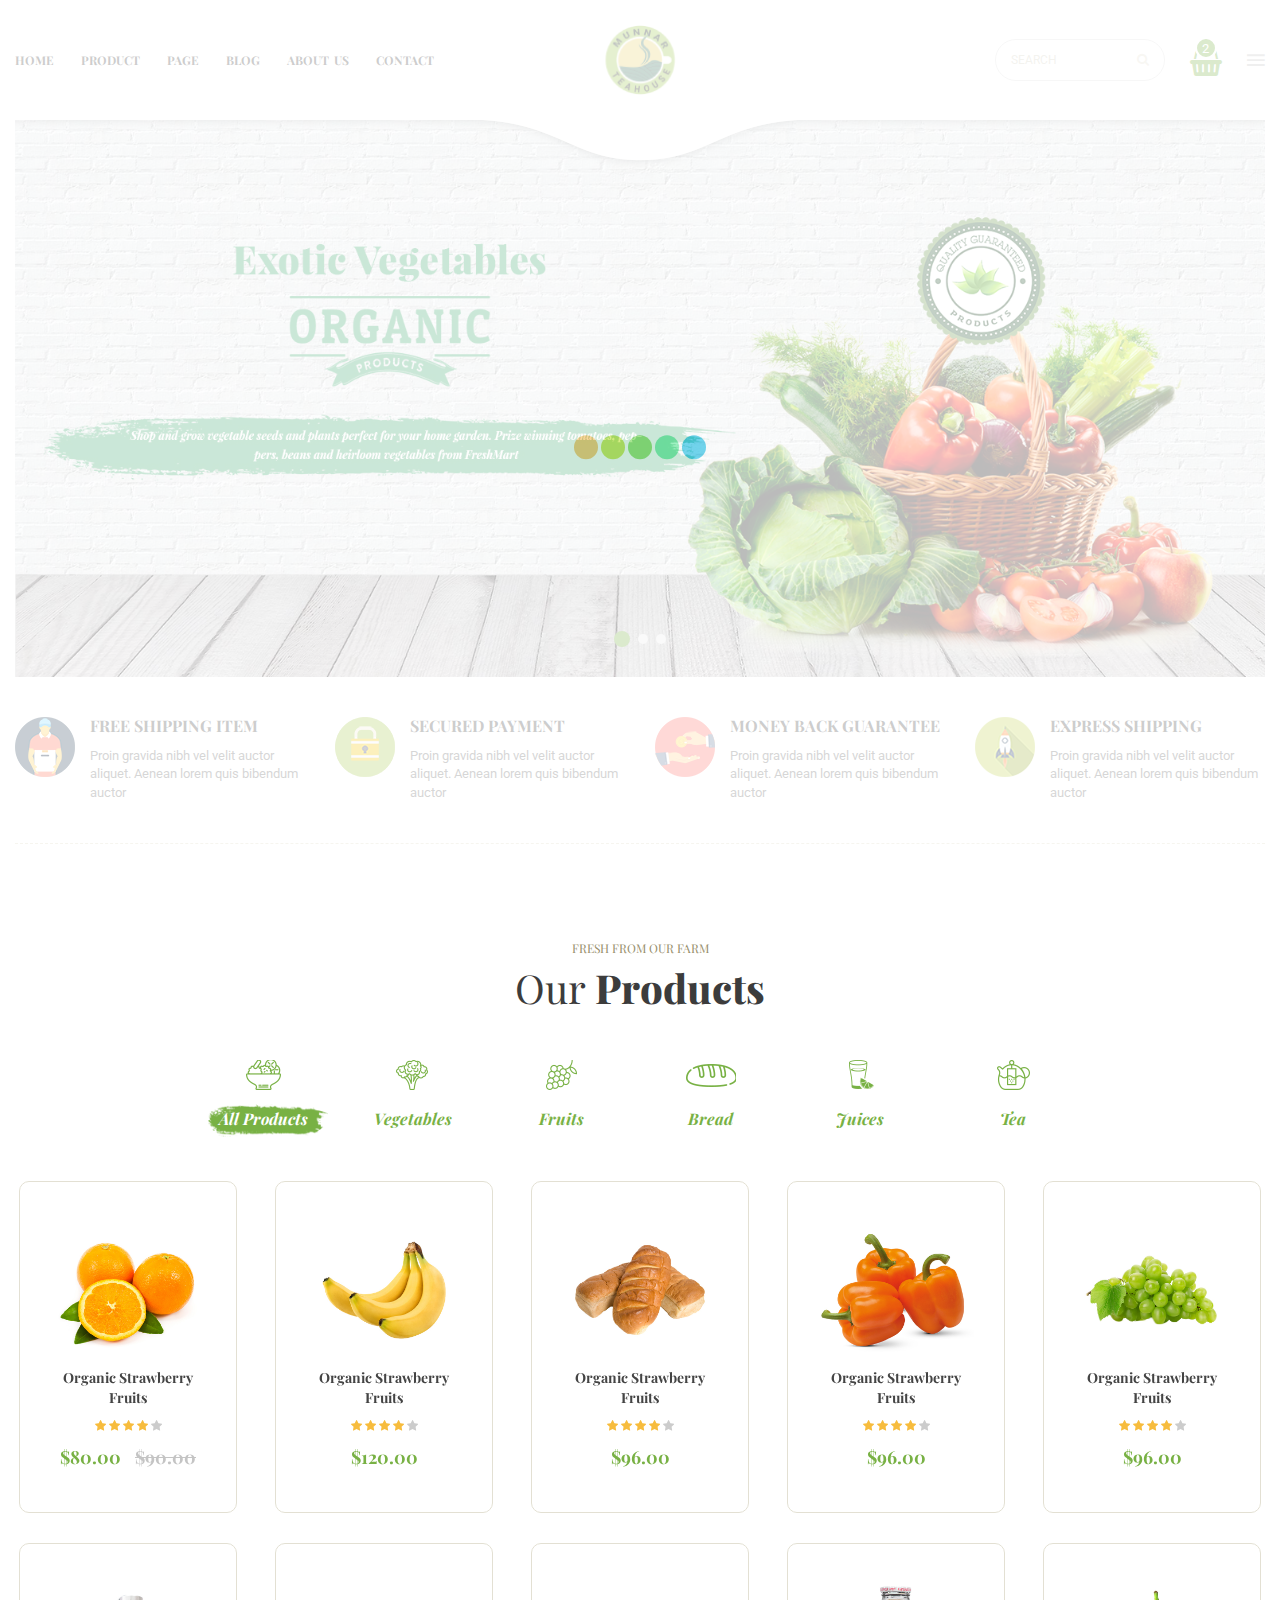
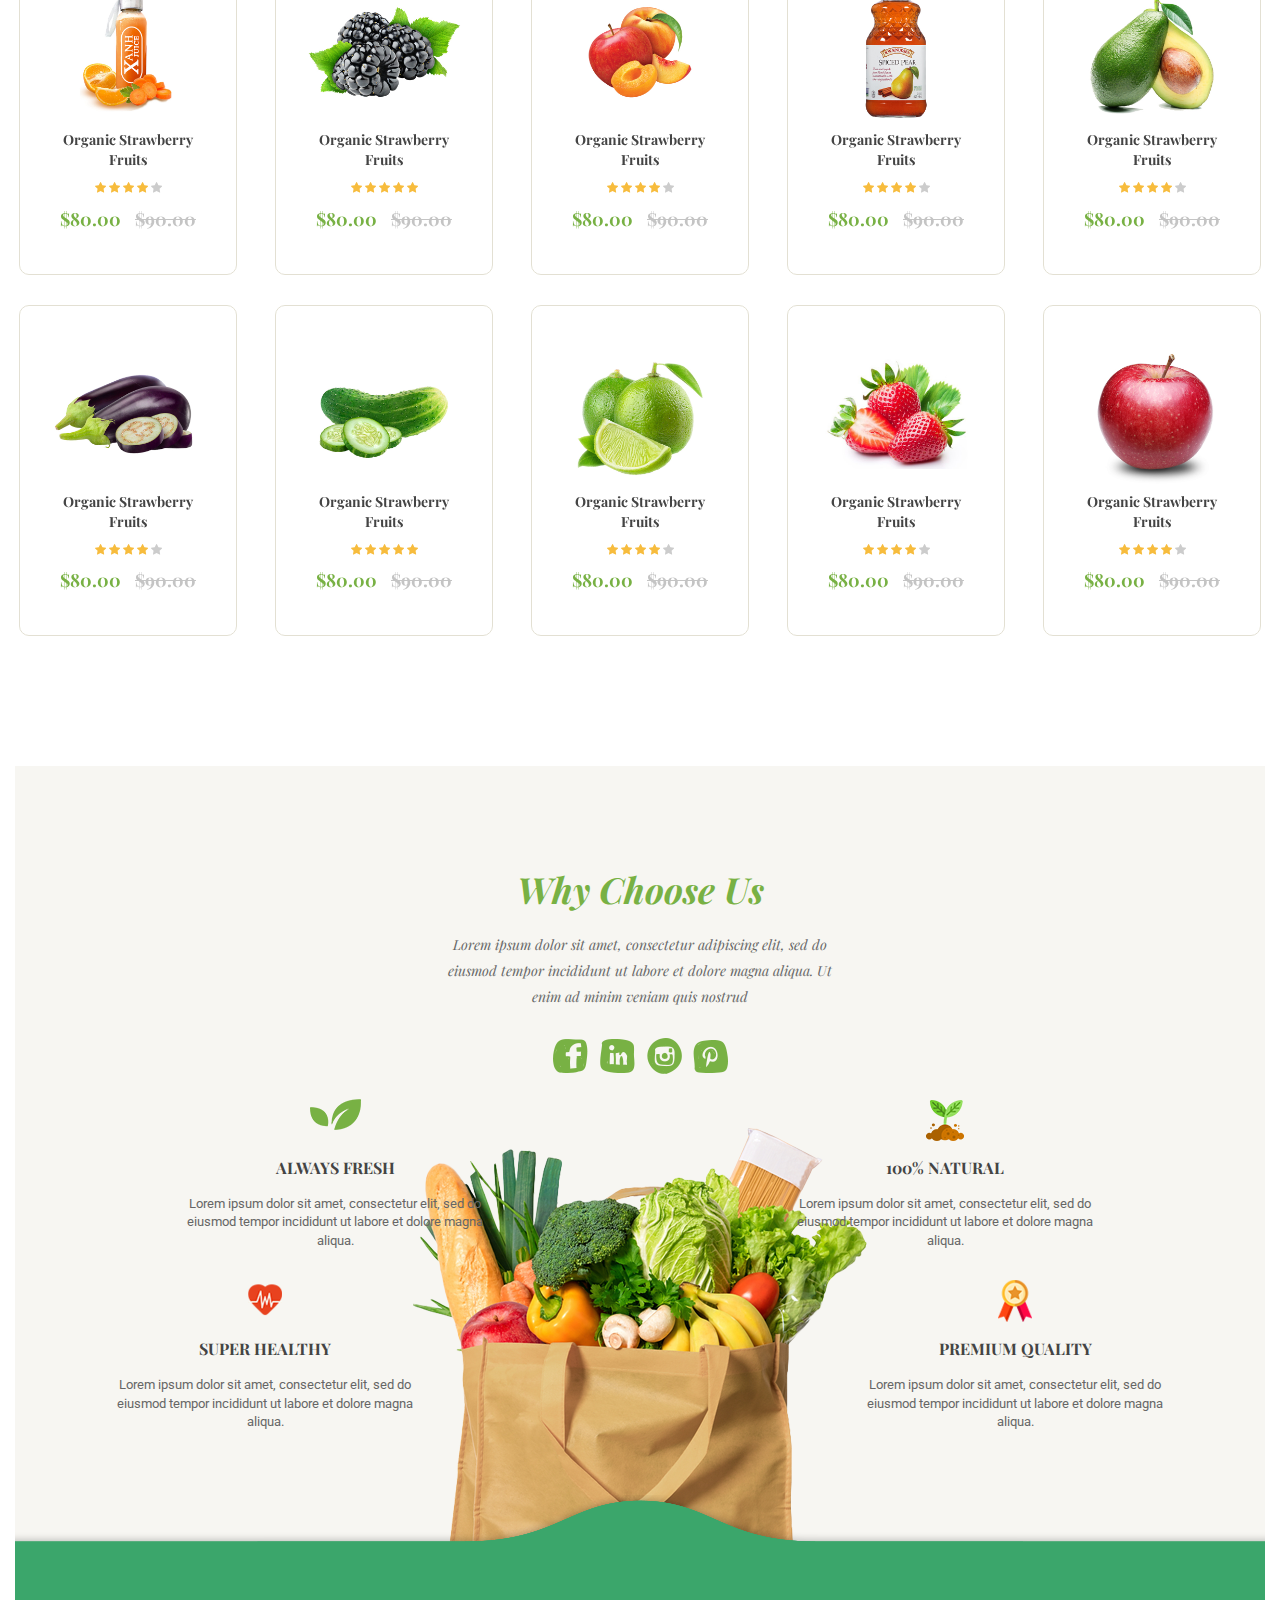
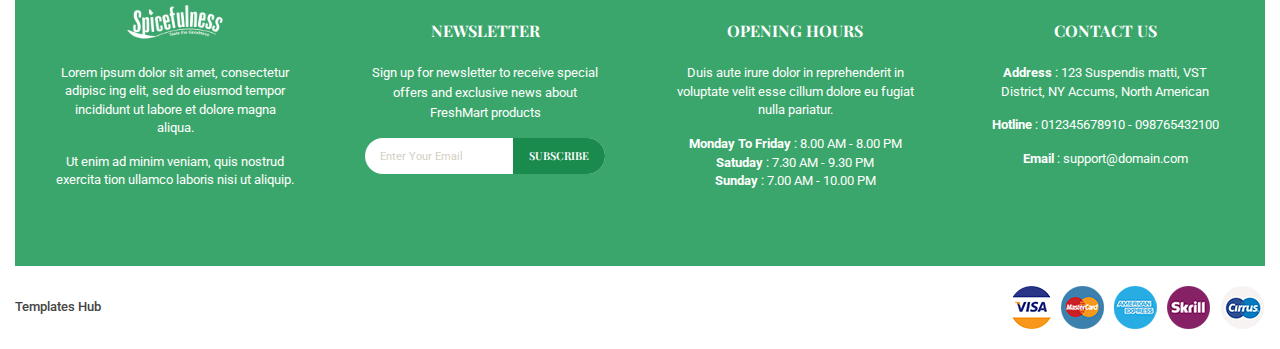
<file: home-4.html>
<!DOCTYPE html>
<html lang="zxx">

<head>
		<!-- Basic Page Needs -->
		<meta charset="utf-8">
		<meta http-equiv="X-UA-Compatible" content="IE=edge">
		<title>FreshMart - Organic, Fresh Food, Farm Store HTML Template</title>
		
		<meta name="keywords" content="Organic, Fresh Food, Farm Store">
		<meta name="description" content="FreshMart - Organic, Fresh Food, Farm Store HTML Template">
		<meta name="author" content="tivatheme">
		
		<!-- Favicon -->
		<link rel="shortcut icon" href="img/favicon.png" type="image/png">
		
		<!-- Mobile Meta -->
		<meta name="viewport" content="width=device-width, initial-scale=1, maximum-scale=1">
		
		<!-- Google Fonts -->
		<link href="https://fonts.googleapis.com/css?family=Roboto" rel="stylesheet">
		<link href="https://fonts.googleapis.com/css?family=Playfair+Display:300,400,700" rel="stylesheet">
		
		<!-- Vendor CSS -->
		<link rel="stylesheet" href="libs/bootstrap/css/bootstrap.css">
		<link rel="stylesheet" href="libs/font-awesome/css/font-awesome.min.css">
		<link rel="stylesheet" href="libs/font-material/css/material-design-iconic-font.min.css">
		<link rel="stylesheet" href="libs/nivo-slider/css/nivo-slider.css">
		<link rel="stylesheet" href="libs/nivo-slider/css/animate.css">
		<link rel="stylesheet" href="libs/nivo-slider/css/style.css">
		<link rel="stylesheet" href="libs/owl.carousel/assets/owl.carousel.min.css">
		<link rel="stylesheet" href="libs/slider-range/css/jslider.css">
		
		<!-- Template CSS -->
		<link rel="stylesheet" href="css/style.css">
		<link rel="stylesheet" href="css/reponsive.css">
	</head>
	
	<body class="home home-4">
		<div id="all">
			<!-- Header -->
			<header id="header">
				<div class="container">
					<div class="header-top">
						<div class="row align-items-center">
							<!-- Header Left -->
							<div class="col-lg-5 col-md-5 col-sm-12">
								<!-- Main Menu -->
								<div id="main-menu">
									<ul class="menu">
										<li class="dropdown">
											<a href="index.html" title="Homepage">Home</a>
											<div class="dropdown-menu">
												<ul>
													<li><a href="index.html" title="Homepage 1">Homepage 1</a></li>
													<li><a href="home-2.html" title="Homepage 2">Homepage 2</a></li>
													<li><a href="home-3.html" title="Homepage 3">Homepage 3</a></li>
													<li><a href="home-4.html" title="Homepage 4">Homepage 4</a></li>
													<li><a href="home-5.html" title="Homepage 5">Homepage 5</a></li>
												</ul>
											</div>
										</li>
										
										<li class="dropdown">
											<a href="product-grid-left-sidebar.html" title="Product">Product</a>
											<div class="dropdown-menu">
												<ul>
													<li class="has-image">
														<img src="img/product/product-category-1.png" alt="Product Category Image">
														<a href="product-grid-left-sidebar.html" title="Vegetables">Vegetables</a>
													</li>
													<li class="has-image">
														<img src="img/product/product-category-2.png" alt="Product Category Image">
														<a href="product-grid-left-sidebar.html" title="Fruits">Fruits</a>
													</li>
													<li class="has-image">
														<img src="img/product/product-category-3.png" alt="Product Category Image">
														<a href="product-grid-left-sidebar.html" title="Bread">Bread</a>
													</li>
													<li class="has-image">
														<img src="img/product/product-category-4.png" alt="Product Category Image">
														<a href="product-grid-left-sidebar.html" title="Juices">Juices</a>
													</li>
													<li class="has-image">
														<img src="img/product/product-category-5.png" alt="Product Category Image">
														<a href="product-grid-left-sidebar.html" title="Tea and coffee">Tea and coffee</a>
													</li>
												</ul>
											</div>
										</li>
										
										<li class="dropdown">
											<a href="#" title="Page">Page</a>
											<div class="dropdown-menu">
												<ul>
													<li class="dropdown-submenu">
														<a href="product-grid-left-sidebar.html" title="Product List">Product List</a>
														<div class="dropdown-menu level2">
															<ul>
																<li><a href="product-grid-left-sidebar.html" title="Product Grid - Left Sidebar">Product Grid - Left Sidebar</a></li>
																<li><a href="product-grid-right-sidebar.html" title="Product Grid - Right Sidebar">Product Grid - Right Sidebar</a></li>
																<li><a href="product-grid-full-width.html" title="Product Grid - Full Width">Product Grid - Full Width</a></li>
																<li><a href="product-list-left-sidebar.html" title="Product List - Left Sidebar">Product List - Left Sidebar</a></li>
															</ul>
														</div>
													</li>
													<li class="dropdown-submenu">
														<a href="product-detail-left-sidebar.html" title="Product List">Product Detail</a>
														<div class="dropdown-menu level2">
															<ul>
																<li><a href="product-detail-left-sidebar.html" title="Product Detail - Left Sidebar">Product Detail - Left Sidebar</a></li>
																<li><a href="product-detail-full-width-1.html" title="Product List - Full Width 1">Product Detail - Full Width 1</a></li>
																<li><a href="product-detail-full-width-2.html" title="Product List - Full Width 2">Product Detail - Full Width 2</a></li>
															</ul>
														</div>
													</li>
													<li>
														<a href="product-cart.html" title="Cart">Cart</a>
													</li>
													<li>
														<a href="product-checkout.html" title="Checkout">Checkout</a>
													</li>
													<li class="dropdown-submenu">
														<a href="#" title="User">User</a>
														<div class="dropdown-menu level2">
															<ul>
																<li><a href="user-login.html" title="Login">Login</a></li>
																<li><a href="user-register.html" title="Register">Register</a></li>
																<li><a href="#" title="My Account">My Account</a></li>
																<li><a href="#" title="My Wishlists">My Wishlists</a></li>
															</ul>
														</div>
													</li>
													<li>
														<a href="page-404.html" title="Page 404">Page 404</a>
													</li>
												</ul>
											</div>
										</li>
										
										<li class="dropdown">
											<a href="blog-list-left-sidebar-1.html">Blog</a>
											<div class="dropdown-menu">
												<ul class="has-sub">
													<li><a href="blog-list-left-sidebar-1.html" title="Blog List - Left Sidebar 1">Blog List - Left Sidebar 1</a></li>
													<li><a href="blog-list-left-sidebar-2.html" title="Blog List - Left Sidebar 2">Blog List - Left Sidebar 2</a></li>
													<li><a href="blog-grid-full-width.html" title="Blog Grid - Full Width">Blog Grid - Full Width</a></li>
													<li><a href="blog-detail.html" title="Blog Detail">Blog Detail</a></li>
												</ul>
											</div>
										</li>
										
										<li>
											<a href="page-about-us.html">About Us</a>
										</li>
										
										<li>
											<a href="page-contact.html">Contact</a>
										</li>
									</ul>
								</div>
							</div>
							
							<!-- Header Center -->
							<div class="col-lg-2 col-md-2 col-sm-12 header-center justify-content-center">
								<!-- Logo -->		
								<div class="logo">
									<a href="home-4.html">
										<img class="img-responsive" src="img/logo.png" alt="Logo">
									</a>
								</div>
								
								<span id="toggle-mobile-menu"><i class="zmdi zmdi-menu"></i></span>
							</div>
							
							
							<!-- Header Right -->
							<div class="col-lg-5 col-md-5 col-sm-12 header-right d-flex justify-content-end align-items-center">
								<!-- Search -->							
								<div class="form-search">
									<form action="#" method="get">
										<input type="text" class="form-input" placeholder="Search">
										<button type="submit" class="fa fa-search"></button>
									</form>
								</div>
								
								<!-- Cart -->
								<div class="block-cart dropdown">
									<div class="cart-title">
										<i class="fa fa-shopping-basket" aria-hidden="true"></i>
										<span class="cart-count">2</span>
									</div>
									
									<div class="dropdown-content">
										<div class="cart-content">
											<table>
												<tbody>
													<tr>
														<td class="product-image">
															<a href="product-detail-left-sidebar.html">
																<img src="img/product/7.jpg" alt="Product">
															</a>
														</td>
														<td>
															<div class="product-name">
																<a href="product-detail-left-sidebar.html">Organic Strawberry Fruits</a>
															</div>
															<div>	
																2 x <span class="product-price">$28.98</span>
															</div>
														</td>
														<td class="action">
															<a class="remove" href="#">
																<i class="fa fa-trash-o" aria-hidden="true"></i>
															</a>
														</td>
													</tr>
													
													<tr>
														<td class="product-image">
															<a href="product-detail-left-sidebar.html">
																<img src="img/product/6.jpg" alt="Product">
															</a>
														</td>
														<td>
															<div class="product-name">
																<a href="product-detail-left-sidebar.html">Organic Strawberry</a>
															</div>
															<div>	
																1 x <span class="product-price">$35.00</span>
															</div>
														</td>
														<td class="action">
															<a class="remove" href="#">
																<i class="fa fa-trash-o" aria-hidden="true"></i>
															</a>
														</td>
													</tr>
													
													<tr class="total">
														<td>Total:</td>
														<td colspan="2">$92.96</td>
													</tr>
													
													<tr>
														<td colspan="3">
															<div class="cart-button">
																<a class="btn btn-primary" href="product-cart.html" title="View Cart">View Cart</a>
																<a class="btn btn-primary" href="product-checkout.html" title="Checkout">Checkout</a>
															</div>
														</td>
													</tr>
												</tbody>
											</table>
										</div>
									</div>
								</div>
								
								
								<!-- My Account -->
								<div class="my-account dropdown toggle-icon">
									<div class="dropdown-toggle" data-toggle="dropdown">
										<i class="zmdi zmdi-menu"></i>
									</div>
									<div class="dropdown-menu">										
										<div class="item">
											<a href="#" title="Log in to your customer account"><i class="fa fa-cog"></i>My Account</a>
										</div>
										<div class="item">
											<a href="user-login.html" title="Log in to your customer account"><i class="fa fa-sign-in"></i>Login</a>
										</div>
										<div class="item">
											<a href="user-register.html" title="Register Account"><i class="fa fa-user"></i>Register</a>
										</div>
										<div class="item">
											<a href="#" title="My Wishlists"><i class="fa fa-heart"></i>My Wishlists</a>
										</div>
										<div class="item">
											<!-- Language -->
											<div class="language switcher">
												<a href="#" title="Language English" class="active"><img src="img/language-en.jpg" alt="Language English"></a>
												<a href="#" title="Language French"><img src="img/language-fr.jpg" alt="Language French"></a>
												<a href="#" title="Language Deutsch"><img src="img/language-de.jpg" alt="Language Deutsch"></a>
											</div>
											
											<!-- Currency -->
											<div class="currency switcher">
												<a href="#" title="USD" class="active">USD</a>
												<a href="#" title="EUR">EUR</a>
												<a href="#" title="GBP">GBP</a>
											</div>
										</div>
									</div>
								</div>
							</div>
						</div>
					</div>
				</div>	
			</header>
			
			
			<!-- Main Content -->
			<div id="content" class="site-content">				
				<!-- Slideshow -->
				<div class="section slideshow">
					<div class="container">
						<div class="tiva-slideshow-wrapper">
							<div id="tiva-slideshow" class="nivoSlider">
								<a href="#">
									<img class="img-responsive" src="img/slideshow/home4-slideshow-1.jpg" alt="Slideshow Image">
								</a>
								<a href="#">
									<img class="img-responsive" src="img/slideshow/home4-slideshow-2.jpg" alt="Slideshow Image">
								</a>
								<a href="#">
									<img class="img-responsive" src="img/slideshow/home4-slideshow-3.jpg" alt="Slideshow Image">
								</a>
							</div>
						</div>
					</div>
				</div>
				
				
				<!-- Payment Intro -->
				<div class="section payment-intro">
					<div class="container">
						<div class="payment-wrap">
							<div class="row">
								<div class="col-lg-3 col-md-3 col-sm-6 col-xs-12">
									<div class="item d-flex">
										<div class="item-left">
											<img src="img/home1-payment-1.png" alt="Payment Intro">
										</div>
										<div class="item-right">
											<h3 class="title">Free Shipping item</h3>
											<div class="content">Proin gravida nibh vel velit auctor aliquet. Aenean lorem quis bibendum auctor</div>
										</div>
									</div>
								</div>
								
								<div class="col-lg-3 col-md-3 col-sm-6 col-xs-12">
									<div class="item d-flex">
										<div class="item-left">
											<img src="img/home1-payment-2.png" alt="Payment Intro">
										</div>	
										<div class="item-right">
											<h3 class="title">Secured Payment</h3>
											<div class="content">Proin gravida nibh vel velit auctor aliquet. Aenean lorem quis bibendum auctor</div>
										</div>
									</div>
								</div>
								
								<div class="col-lg-3 col-md-3 col-sm-6 col-xs-12">
									<div class="item d-flex">
										<div class="item-left">
											<img src="img/home1-payment-3.png" alt="Payment Intro">
										</div>
										<div class="item-right">
											<h3 class="title">Money Back Guarantee</h3>
											<div class="content">Proin gravida nibh vel velit auctor aliquet. Aenean lorem quis bibendum auctor</div>
										</div>
									</div>
								</div>
								
								<div class="col-lg-3 col-md-3 col-sm-6 col-xs-12">
									<div class="item d-flex">
										<div class="item-left">
											<img src="img/home1-payment-4.png" alt="Payment Intro">
										</div>
										<div class="item-right">
											<h3 class="title">Express Shipping</h3>
											<div class="content">Proin gravida nibh vel velit auctor aliquet. Aenean lorem quis bibendum auctor</div>
										</div>
									</div>
								</div>
							</div>
						</div>
					</div>
				</div>
				
				
				<!-- Product - Our Products -->
				<div class="section products-block product-tab tab-2">
					<div class="block-title">
						<div class="sub-title">Fresh From Our Farm</div>
						<h2 class="title">Our <span>Products</span></h2>
					</div>
					
					<div class="block-content">
						<div class="container">
							<!-- Tab Navigation -->
							<div class="tab-nav">
								<ul>
									<li class="active">
										<a data-toggle="tab" href="#all-products">
											<img src="img/product/product-category-0.png" alt="All Product">
											<span>All Products</span>
										</a>
									</li>
									<li>
										<a data-toggle="tab" href="#vegetables">
											<img src="img/product/product-category-1.png" alt="Vegetables">
											<span>Vegetables</span>
										</a>
									</li>
									<li>
										<a data-toggle="tab" href="#fruits">
											<img src="img/product/product-category-2.png" alt="Fruits">
											<span>Fruits</span>
										</a>
									</li>
									<li>
										<a data-toggle="tab" href="#bread">
											<img src="img/product/product-category-3.png" alt="Bread">
											<span>Bread</span>
										</a>
									</li>
									<li>
										<a data-toggle="tab" href="#juices">
											<img src="img/product/product-category-4.png" alt="Juices">
											<span>Juices</span>
										</a>
									</li>
									<li>
										<a data-toggle="tab" href="#tea">
											<img src="img/product/product-category-5.png" alt="Tea">
											<span>Tea</span>
										</a>
									</li>
								</ul>
							</div>
							
							<!-- Tab Content -->
							<div class="tab-content">
								<!-- All Products -->
								<div role="tabpanel" class="tab-pane fade in active" id="all-products">
									<div class="products owl-theme owl-carousel">
										<div class="product-group">
											<div class="product-item">
												<div class="product-image">
													<a href="product-detail-left-sidebar.html">
														<img src="img/product/4.jpg" alt="Product Image">
													</a>
												</div>
												
												<div class="product-title">
													<a href="product-detail-left-sidebar.html">
														Organic Strawberry Fruits
													</a>
												</div>
												
												<div class="product-rating">
													<div class="star on"></div>
													<div class="star on"></div>
													<div class="star on "></div>
													<div class="star on"></div>
													<div class="star"></div>
												</div>
												
												<div class="product-price">
													<span class="sale-price">$80.00</span>
													<span class="base-price">$90.00</span>
												</div>
												
												<div class="product-buttons">
													<a class="add-to-cart" href="#">
														<i class="fa fa-shopping-basket" aria-hidden="true"></i>
													</a>
													
													<a class="add-wishlist" href="#">
														<i class="fa fa-heart" aria-hidden="true"></i>												
													</a>
													
													<a class="quickview" href="#">
														<i class="fa fa-eye" aria-hidden="true"></i>
													</a>
												</div>
											</div>
											
											<div class="product-item">
												<div class="product-image">
													<a href="product-detail-left-sidebar.html">
														<img src="img/product/14.jpg" alt="Product Image">
													</a>
												</div>
												
												<div class="product-title">
													<a href="product-detail-left-sidebar.html">
														Organic Strawberry Fruits
													</a>
												</div>
												
												<div class="product-rating">
													<div class="star on"></div>
													<div class="star on"></div>
													<div class="star on "></div>
													<div class="star on"></div>
													<div class="star"></div>
												</div>
												
												<div class="product-price">
													<span class="sale-price">$80.00</span>
													<span class="base-price">$90.00</span>
												</div>
												
												<div class="product-buttons">
													<a class="add-to-cart" href="#">
														<i class="fa fa-shopping-basket" aria-hidden="true"></i>
													</a>
													
													<a class="add-wishlist" href="#">
														<i class="fa fa-heart" aria-hidden="true"></i>												
													</a>
													
													<a class="quickview" href="#">
														<i class="fa fa-eye" aria-hidden="true"></i>
													</a>
												</div>
											</div>
											
											<div class="product-item">
												<div class="product-image">
													<a href="product-detail-left-sidebar.html">
														<img src="img/product/17.jpg" alt="Product Image">
													</a>
												</div>
												
												<div class="product-title">
													<a href="product-detail-left-sidebar.html">
														Organic Strawberry Fruits
													</a>
												</div>
												
												<div class="product-rating">
													<div class="star on"></div>
													<div class="star on"></div>
													<div class="star on "></div>
													<div class="star on"></div>
													<div class="star"></div>
												</div>
												
												<div class="product-price">
													<span class="sale-price">$80.00</span>
													<span class="base-price">$90.00</span>
												</div>
												
												<div class="product-buttons">
													<a class="add-to-cart" href="#">
														<i class="fa fa-shopping-basket" aria-hidden="true"></i>
													</a>
													
													<a class="add-wishlist" href="#">
														<i class="fa fa-heart" aria-hidden="true"></i>												
													</a>
													
													<a class="quickview" href="#">
														<i class="fa fa-eye" aria-hidden="true"></i>
													</a>
												</div>
											</div>
										</div>
										
										<div class="product-group">
											<div class="product-item">
												<div class="product-image">
													<a href="product-detail-left-sidebar.html">
														<img src="img/product/8.jpg" alt="Product Image">
													</a>
												</div>
												
												<div class="product-title">
													<a href="product-detail-left-sidebar.html">
														Organic Strawberry Fruits
													</a>
												</div>
												
												<div class="product-rating">
													<div class="star on"></div>
													<div class="star on"></div>
													<div class="star on "></div>
													<div class="star on"></div>
													<div class="star"></div>
												</div>
												
												<div class="product-price">
													<span class="sale-price">$120.00</span>
												</div>
												
												<div class="product-buttons">
													<a class="add-to-cart" href="#">
														<i class="fa fa-shopping-basket" aria-hidden="true"></i>
													</a>
													
													<a class="add-wishlist" href="#">
														<i class="fa fa-heart" aria-hidden="true"></i>												
													</a>
													
													<a class="quickview" href="#">
														<i class="fa fa-eye" aria-hidden="true"></i>
													</a>
												</div>
											</div>	
											
											<div class="product-item">
												<div class="product-image">
													<a href="product-detail-left-sidebar.html">
														<img src="img/product/9.jpg" alt="Product Image">
													</a>
												</div>
												
												<div class="product-title">
													<a href="product-detail-left-sidebar.html">
														Organic Strawberry Fruits
													</a>
												</div>
												
												<div class="product-rating">
													<div class="star on"></div>
													<div class="star on"></div>
													<div class="star on "></div>
													<div class="star on"></div>
													<div class="star on"></div>
												</div>
												
												<div class="product-price">
													<span class="sale-price">$80.00</span>
													<span class="base-price">$90.00</span>
												</div>
												
												<div class="product-buttons">
													<a class="add-to-cart" href="#">
														<i class="fa fa-shopping-basket" aria-hidden="true"></i>
													</a>
													
													<a class="add-wishlist" href="#">
														<i class="fa fa-heart" aria-hidden="true"></i>												
													</a>
													
													<a class="quickview" href="#">
														<i class="fa fa-eye" aria-hidden="true"></i>
													</a>
												</div>
											</div>
											
											<div class="product-item">
												<div class="product-image">
													<a href="product-detail-left-sidebar.html">
														<img src="img/product/15.jpg" alt="Product Image">
													</a>
												</div>
												
												<div class="product-title">
													<a href="product-detail-left-sidebar.html">
														Organic Strawberry Fruits
													</a>
												</div>
												
												<div class="product-rating">
													<div class="star on"></div>
													<div class="star on"></div>
													<div class="star on "></div>
													<div class="star on"></div>
													<div class="star on"></div>
												</div>
												
												<div class="product-price">
													<span class="sale-price">$80.00</span>
													<span class="base-price">$90.00</span>
												</div>
												
												<div class="product-buttons">
													<a class="add-to-cart" href="#">
														<i class="fa fa-shopping-basket" aria-hidden="true"></i>
													</a>
													
													<a class="add-wishlist" href="#">
														<i class="fa fa-heart" aria-hidden="true"></i>												
													</a>
													
													<a class="quickview" href="#">
														<i class="fa fa-eye" aria-hidden="true"></i>
													</a>
												</div>
											</div>
										</div>
										
										<div class="product-group">
											<div class="product-item">
												<div class="product-image">
													<a href="product-detail-left-sidebar.html">
														<img src="img/product/10.jpg" alt="Product Image">
													</a>
												</div>
												
												<div class="product-title">
													<a href="product-detail-left-sidebar.html">
														Organic Strawberry Fruits
													</a>
												</div>
												
												<div class="product-rating">
													<div class="star on"></div>
													<div class="star on"></div>
													<div class="star on "></div>
													<div class="star on"></div>
													<div class="star"></div>
												</div>
												
												<div class="product-price">
													<span class="sale-price">$96.00</span>
												</div>
												
												<div class="product-buttons">
													<a class="add-to-cart" href="#">
														<i class="fa fa-shopping-basket" aria-hidden="true"></i>
													</a>
													
													<a class="add-wishlist" href="#">
														<i class="fa fa-heart" aria-hidden="true"></i>												
													</a>
													
													<a class="quickview" href="#">
														<i class="fa fa-eye" aria-hidden="true"></i>
													</a>
												</div>
											</div>
											
											<div class="product-item">
												<div class="product-image">
													<a href="product-detail-left-sidebar.html">
														<img src="img/product/33.jpg" alt="Product Image">
													</a>
												</div>
												
												<div class="product-title">
													<a href="product-detail-left-sidebar.html">
														Organic Strawberry Fruits
													</a>
												</div>
												
												<div class="product-rating">
													<div class="star on"></div>
													<div class="star on"></div>
													<div class="star on "></div>
													<div class="star on"></div>
													<div class="star"></div>
												</div>
												
												<div class="product-price">
													<span class="sale-price">$80.00</span>
													<span class="base-price">$90.00</span>
												</div>
												
												<div class="product-buttons">
													<a class="add-to-cart" href="#">
														<i class="fa fa-shopping-basket" aria-hidden="true"></i>
													</a>
													
													<a class="add-wishlist" href="#">
														<i class="fa fa-heart" aria-hidden="true"></i>												
													</a>
													
													<a class="quickview" href="#">
														<i class="fa fa-eye" aria-hidden="true"></i>
													</a>
												</div>
											</div>
											
											<div class="product-item">
												<div class="product-image">
													<a href="product-detail-left-sidebar.html">
														<img src="img/product/22.jpg" alt="Product Image">
													</a>
												</div>
												
												<div class="product-title">
													<a href="product-detail-left-sidebar.html">
														Organic Strawberry Fruits
													</a>
												</div>
												
												<div class="product-rating">
													<div class="star on"></div>
													<div class="star on"></div>
													<div class="star on "></div>
													<div class="star on"></div>
													<div class="star"></div>
												</div>
												
												<div class="product-price">
													<span class="sale-price">$80.00</span>
													<span class="base-price">$90.00</span>
												</div>
												
												<div class="product-buttons">
													<a class="add-to-cart" href="#">
														<i class="fa fa-shopping-basket" aria-hidden="true"></i>
													</a>
													
													<a class="add-wishlist" href="#">
														<i class="fa fa-heart" aria-hidden="true"></i>												
													</a>
													
													<a class="quickview" href="#">
														<i class="fa fa-eye" aria-hidden="true"></i>
													</a>
												</div>
											</div>
										</div>
										
										<div class="product-group">
											<div class="product-item">
												<div class="product-image">
													<a href="product-detail-left-sidebar.html">
														<img src="img/product/20.jpg" alt="Product Image">
													</a>
												</div>
												
												<div class="product-title">
													<a href="product-detail-left-sidebar.html">
														Organic Strawberry Fruits
													</a>
												</div>
												
												<div class="product-rating">
													<div class="star on"></div>
													<div class="star on"></div>
													<div class="star on "></div>
													<div class="star on"></div>
													<div class="star"></div>
												</div>
												
												<div class="product-price">
													<span class="sale-price">$96.00</span>
												</div>
												
												<div class="product-buttons">
													<a class="add-to-cart" href="#">
														<i class="fa fa-shopping-basket" aria-hidden="true"></i>
													</a>
													
													<a class="add-wishlist" href="#">
														<i class="fa fa-heart" aria-hidden="true"></i>												
													</a>
													
													<a class="quickview" href="#">
														<i class="fa fa-eye" aria-hidden="true"></i>
													</a>
												</div>
											</div>
											
											<div class="product-item">
												<div class="product-image">
													<a href="product-detail-left-sidebar.html">
														<img src="img/product/23.jpg" alt="Product Image">
													</a>
												</div>
												
												<div class="product-title">
													<a href="product-detail-left-sidebar.html">
														Organic Strawberry Fruits
													</a>
												</div>
												
												<div class="product-rating">
													<div class="star on"></div>
													<div class="star on"></div>
													<div class="star on "></div>
													<div class="star on"></div>
													<div class="star"></div>
												</div>
												
												<div class="product-price">
													<span class="sale-price">$80.00</span>
													<span class="base-price">$90.00</span>
												</div>
												
												<div class="product-buttons">
													<a class="add-to-cart" href="#">
														<i class="fa fa-shopping-basket" aria-hidden="true"></i>
													</a>
													
													<a class="add-wishlist" href="#">
														<i class="fa fa-heart" aria-hidden="true"></i>												
													</a>
													
													<a class="quickview" href="#">
														<i class="fa fa-eye" aria-hidden="true"></i>
													</a>
												</div>
											</div>
											
											<div class="product-item">
												<div class="product-image">
													<a href="product-detail-left-sidebar.html">
														<img src="img/product/30.jpg" alt="Product Image">
													</a>
												</div>
												
												<div class="product-title">
													<a href="product-detail-left-sidebar.html">
														Organic Strawberry Fruits
													</a>
												</div>
												
												<div class="product-rating">
													<div class="star on"></div>
													<div class="star on"></div>
													<div class="star on "></div>
													<div class="star on"></div>
													<div class="star"></div>
												</div>
												
												<div class="product-price">
													<span class="sale-price">$80.00</span>
													<span class="base-price">$90.00</span>
												</div>
												
												<div class="product-buttons">
													<a class="add-to-cart" href="#">
														<i class="fa fa-shopping-basket" aria-hidden="true"></i>
													</a>
													
													<a class="add-wishlist" href="#">
														<i class="fa fa-heart" aria-hidden="true"></i>												
													</a>
													
													<a class="quickview" href="#">
														<i class="fa fa-eye" aria-hidden="true"></i>
													</a>
												</div>
											</div>
										</div>
										
										<div class="product-group">
											<div class="product-item">
												<div class="product-image">
													<a href="product-detail-left-sidebar.html">
														<img src="img/product/21.jpg" alt="Product Image">
													</a>
												</div>
												
												<div class="product-title">
													<a href="product-detail-left-sidebar.html">
														Organic Strawberry Fruits
													</a>
												</div>
												
												<div class="product-rating">
													<div class="star on"></div>
													<div class="star on"></div>
													<div class="star on "></div>
													<div class="star on"></div>
													<div class="star"></div>
												</div>
												
												<div class="product-price">
													<span class="sale-price">$96.00</span>
												</div>
												
												<div class="product-buttons">
													<a class="add-to-cart" href="#">
														<i class="fa fa-shopping-basket" aria-hidden="true"></i>
													</a>
													
													<a class="add-wishlist" href="#">
														<i class="fa fa-heart" aria-hidden="true"></i>												
													</a>
													
													<a class="quickview" href="#">
														<i class="fa fa-eye" aria-hidden="true"></i>
													</a>
												</div>
											</div>
											
											<div class="product-item">
												<div class="product-image">
													<a href="product-detail-left-sidebar.html">
														<img src="img/product/6.jpg" alt="Product Image">
													</a>
												</div>
												
												<div class="product-title">
													<a href="product-detail-left-sidebar.html">
														Organic Strawberry Fruits
													</a>
												</div>
												
												<div class="product-rating">
													<div class="star on"></div>
													<div class="star on"></div>
													<div class="star on "></div>
													<div class="star on"></div>
													<div class="star"></div>
												</div>
												
												<div class="product-price">
													<span class="sale-price">$80.00</span>
													<span class="base-price">$90.00</span>
												</div>
												
												<div class="product-buttons">
													<a class="add-to-cart" href="#">
														<i class="fa fa-shopping-basket" aria-hidden="true"></i>
													</a>
													
													<a class="add-wishlist" href="#">
														<i class="fa fa-heart" aria-hidden="true"></i>												
													</a>
													
													<a class="quickview" href="#">
														<i class="fa fa-eye" aria-hidden="true"></i>
													</a>
												</div>
											</div>
											
											<div class="product-item">
												<div class="product-image">
													<a href="product-detail-left-sidebar.html">
														<img src="img/product/3.jpg" alt="Product Image">
													</a>
												</div>
												
												<div class="product-title">
													<a href="product-detail-left-sidebar.html">
														Organic Strawberry Fruits
													</a>
												</div>
												
												<div class="product-rating">
													<div class="star on"></div>
													<div class="star on"></div>
													<div class="star on "></div>
													<div class="star on"></div>
													<div class="star"></div>
												</div>
												
												<div class="product-price">
													<span class="sale-price">$80.00</span>
													<span class="base-price">$90.00</span>
												</div>
												
												<div class="product-buttons">
													<a class="add-to-cart" href="#">
														<i class="fa fa-shopping-basket" aria-hidden="true"></i>
													</a>
													
													<a class="add-wishlist" href="#">
														<i class="fa fa-heart" aria-hidden="true"></i>												
													</a>
													
													<a class="quickview" href="#">
														<i class="fa fa-eye" aria-hidden="true"></i>
													</a>
												</div>
											</div>
										</div>
									</div>
								</div>
								
								<!-- Vegetables -->
								<div role="tabpanel" class="tab-pane fade" id="vegetables">
									<div class="products owl-theme owl-carousel">
										<div class="product-group">
											<div class="product-item">
												<div class="product-image">
													<a href="product-detail-left-sidebar.html">
														<img src="img/product/4.jpg" alt="Product Image">
													</a>
												</div>
												
												<div class="product-title">
													<a href="product-detail-left-sidebar.html">
														Organic Strawberry Fruits
													</a>
												</div>
												
												<div class="product-rating">
													<div class="star on"></div>
													<div class="star on"></div>
													<div class="star on "></div>
													<div class="star on"></div>
													<div class="star"></div>
												</div>
												
												<div class="product-price">
													<span class="sale-price">$80.00</span>
													<span class="base-price">$90.00</span>
												</div>
												
												<div class="product-buttons">
													<a class="add-to-cart" href="#">
														<i class="fa fa-shopping-basket" aria-hidden="true"></i>
													</a>
													
													<a class="add-wishlist" href="#">
														<i class="fa fa-heart" aria-hidden="true"></i>												
													</a>
													
													<a class="quickview" href="#">
														<i class="fa fa-eye" aria-hidden="true"></i>
													</a>
												</div>
											</div>
											
											<div class="product-item">
												<div class="product-image">
													<a href="product-detail-left-sidebar.html">
														<img src="img/product/14.jpg" alt="Product Image">
													</a>
												</div>
												
												<div class="product-title">
													<a href="product-detail-left-sidebar.html">
														Organic Strawberry Fruits
													</a>
												</div>
												
												<div class="product-rating">
													<div class="star on"></div>
													<div class="star on"></div>
													<div class="star on "></div>
													<div class="star on"></div>
													<div class="star"></div>
												</div>
												
												<div class="product-price">
													<span class="sale-price">$80.00</span>
													<span class="base-price">$90.00</span>
												</div>
												
												<div class="product-buttons">
													<a class="add-to-cart" href="#">
														<i class="fa fa-shopping-basket" aria-hidden="true"></i>
													</a>
													
													<a class="add-wishlist" href="#">
														<i class="fa fa-heart" aria-hidden="true"></i>												
													</a>
													
													<a class="quickview" href="#">
														<i class="fa fa-eye" aria-hidden="true"></i>
													</a>
												</div>
											</div>
											
											<div class="product-item">
												<div class="product-image">
													<a href="product-detail-left-sidebar.html">
														<img src="img/product/26.jpg" alt="Product Image">
													</a>
												</div>
												
												<div class="product-title">
													<a href="product-detail-left-sidebar.html">
														Organic Strawberry Fruits
													</a>
												</div>
												
												<div class="product-rating">
													<div class="star on"></div>
													<div class="star on"></div>
													<div class="star on "></div>
													<div class="star on"></div>
													<div class="star"></div>
												</div>
												
												<div class="product-price">
													<span class="sale-price">$80.00</span>
													<span class="base-price">$90.00</span>
												</div>
												
												<div class="product-buttons">
													<a class="add-to-cart" href="#">
														<i class="fa fa-shopping-basket" aria-hidden="true"></i>
													</a>
													
													<a class="add-wishlist" href="#">
														<i class="fa fa-heart" aria-hidden="true"></i>												
													</a>
													
													<a class="quickview" href="#">
														<i class="fa fa-eye" aria-hidden="true"></i>
													</a>
												</div>
											</div>
										</div>
										
										<div class="product-group">
											<div class="product-item">
												<div class="product-image">
													<a href="product-detail-left-sidebar.html">
														<img src="img/product/8.jpg" alt="Product Image">
													</a>
												</div>
												
												<div class="product-title">
													<a href="product-detail-left-sidebar.html">
														Organic Strawberry Fruits
													</a>
												</div>
												
												<div class="product-rating">
													<div class="star on"></div>
													<div class="star on"></div>
													<div class="star on "></div>
													<div class="star on"></div>
													<div class="star"></div>
												</div>
												
												<div class="product-price">
													<span class="sale-price">$120.00</span>
												</div>
												
												<div class="product-buttons">
													<a class="add-to-cart" href="#">
														<i class="fa fa-shopping-basket" aria-hidden="true"></i>
													</a>
													
													<a class="add-wishlist" href="#">
														<i class="fa fa-heart" aria-hidden="true"></i>												
													</a>
													
													<a class="quickview" href="#">
														<i class="fa fa-eye" aria-hidden="true"></i>
													</a>
												</div>
											</div>	
											
											<div class="product-item">
												<div class="product-image">
													<a href="product-detail-left-sidebar.html">
														<img src="img/product/9.jpg" alt="Product Image">
													</a>
												</div>
												
												<div class="product-title">
													<a href="product-detail-left-sidebar.html">
														Organic Strawberry Fruits
													</a>
												</div>
												
												<div class="product-rating">
													<div class="star on"></div>
													<div class="star on"></div>
													<div class="star on "></div>
													<div class="star on"></div>
													<div class="star on"></div>
												</div>
												
												<div class="product-price">
													<span class="sale-price">$80.00</span>
													<span class="base-price">$90.00</span>
												</div>
												
												<div class="product-buttons">
													<a class="add-to-cart" href="#">
														<i class="fa fa-shopping-basket" aria-hidden="true"></i>
													</a>
													
													<a class="add-wishlist" href="#">
														<i class="fa fa-heart" aria-hidden="true"></i>												
													</a>
													
													<a class="quickview" href="#">
														<i class="fa fa-eye" aria-hidden="true"></i>
													</a>
												</div>
											</div>
											
											<div class="product-item">
												<div class="product-image">
													<a href="product-detail-left-sidebar.html">
														<img src="img/product/31.jpg" alt="Product Image">
													</a>
												</div>
												
												<div class="product-title">
													<a href="product-detail-left-sidebar.html">
														Organic Strawberry Fruits
													</a>
												</div>
												
												<div class="product-rating">
													<div class="star on"></div>
													<div class="star on"></div>
													<div class="star on "></div>
													<div class="star on"></div>
													<div class="star on"></div>
												</div>
												
												<div class="product-price">
													<span class="sale-price">$80.00</span>
													<span class="base-price">$90.00</span>
												</div>
												
												<div class="product-buttons">
													<a class="add-to-cart" href="#">
														<i class="fa fa-shopping-basket" aria-hidden="true"></i>
													</a>
													
													<a class="add-wishlist" href="#">
														<i class="fa fa-heart" aria-hidden="true"></i>												
													</a>
													
													<a class="quickview" href="#">
														<i class="fa fa-eye" aria-hidden="true"></i>
													</a>
												</div>
											</div>
										</div>
										
										<div class="product-group">
											<div class="product-item">
												<div class="product-image">
													<a href="product-detail-left-sidebar.html">
														<img src="img/product/10.jpg" alt="Product Image">
													</a>
												</div>
												
												<div class="product-title">
													<a href="product-detail-left-sidebar.html">
														Organic Strawberry Fruits
													</a>
												</div>
												
												<div class="product-rating">
													<div class="star on"></div>
													<div class="star on"></div>
													<div class="star on "></div>
													<div class="star on"></div>
													<div class="star"></div>
												</div>
												
												<div class="product-price">
													<span class="sale-price">$96.00</span>
												</div>
												
												<div class="product-buttons">
													<a class="add-to-cart" href="#">
														<i class="fa fa-shopping-basket" aria-hidden="true"></i>
													</a>
													
													<a class="add-wishlist" href="#">
														<i class="fa fa-heart" aria-hidden="true"></i>												
													</a>
													
													<a class="quickview" href="#">
														<i class="fa fa-eye" aria-hidden="true"></i>
													</a>
												</div>
											</div>
											
											<div class="product-item">
												<div class="product-image">
													<a href="product-detail-left-sidebar.html">
														<img src="img/product/33.jpg" alt="Product Image">
													</a>
												</div>
												
												<div class="product-title">
													<a href="product-detail-left-sidebar.html">
														Organic Strawberry Fruits
													</a>
												</div>
												
												<div class="product-rating">
													<div class="star on"></div>
													<div class="star on"></div>
													<div class="star on "></div>
													<div class="star on"></div>
													<div class="star"></div>
												</div>
												
												<div class="product-price">
													<span class="sale-price">$80.00</span>
													<span class="base-price">$90.00</span>
												</div>
												
												<div class="product-buttons">
													<a class="add-to-cart" href="#">
														<i class="fa fa-shopping-basket" aria-hidden="true"></i>
													</a>
													
													<a class="add-wishlist" href="#">
														<i class="fa fa-heart" aria-hidden="true"></i>												
													</a>
													
													<a class="quickview" href="#">
														<i class="fa fa-eye" aria-hidden="true"></i>
													</a>
												</div>
											</div>
											
											<div class="product-item">
												<div class="product-image">
													<a href="product-detail-left-sidebar.html">
														<img src="img/product/38.jpg" alt="Product Image">
													</a>
												</div>
												
												<div class="product-title">
													<a href="product-detail-left-sidebar.html">
														Organic Strawberry Fruits
													</a>
												</div>
												
												<div class="product-rating">
													<div class="star on"></div>
													<div class="star on"></div>
													<div class="star on "></div>
													<div class="star on"></div>
													<div class="star"></div>
												</div>
												
												<div class="product-price">
													<span class="sale-price">$80.00</span>
													<span class="base-price">$90.00</span>
												</div>
												
												<div class="product-buttons">
													<a class="add-to-cart" href="#">
														<i class="fa fa-shopping-basket" aria-hidden="true"></i>
													</a>
													
													<a class="add-wishlist" href="#">
														<i class="fa fa-heart" aria-hidden="true"></i>												
													</a>
													
													<a class="quickview" href="#">
														<i class="fa fa-eye" aria-hidden="true"></i>
													</a>
												</div>
											</div>
										</div>
										
										<div class="product-group">
											<div class="product-item">
												<div class="product-image">
													<a href="product-detail-left-sidebar.html">
														<img src="img/product/21.jpg" alt="Product Image">
													</a>
												</div>
												
												<div class="product-title">
													<a href="product-detail-left-sidebar.html">
														Organic Strawberry Fruits
													</a>
												</div>
												
												<div class="product-rating">
													<div class="star on"></div>
													<div class="star on"></div>
													<div class="star on "></div>
													<div class="star on"></div>
													<div class="star"></div>
												</div>
												
												<div class="product-price">
													<span class="sale-price">$96.00</span>
												</div>
												
												<div class="product-buttons">
													<a class="add-to-cart" href="#">
														<i class="fa fa-shopping-basket" aria-hidden="true"></i>
													</a>
													
													<a class="add-wishlist" href="#">
														<i class="fa fa-heart" aria-hidden="true"></i>												
													</a>
													
													<a class="quickview" href="#">
														<i class="fa fa-eye" aria-hidden="true"></i>
													</a>
												</div>
											</div>
											
											<div class="product-item">
												<div class="product-image">
													<a href="product-detail-left-sidebar.html">
														<img src="img/product/6.jpg" alt="Product Image">
													</a>
												</div>
												
												<div class="product-title">
													<a href="product-detail-left-sidebar.html">
														Organic Strawberry Fruits
													</a>
												</div>
												
												<div class="product-rating">
													<div class="star on"></div>
													<div class="star on"></div>
													<div class="star on "></div>
													<div class="star on"></div>
													<div class="star"></div>
												</div>
												
												<div class="product-price">
													<span class="sale-price">$80.00</span>
													<span class="base-price">$90.00</span>
												</div>
												
												<div class="product-buttons">
													<a class="add-to-cart" href="#">
														<i class="fa fa-shopping-basket" aria-hidden="true"></i>
													</a>
													
													<a class="add-wishlist" href="#">
														<i class="fa fa-heart" aria-hidden="true"></i>												
													</a>
													
													<a class="quickview" href="#">
														<i class="fa fa-eye" aria-hidden="true"></i>
													</a>
												</div>
											</div>
											
											<div class="product-item">
												<div class="product-image">
													<a href="product-detail-left-sidebar.html">
														<img src="img/product/3.jpg" alt="Product Image">
													</a>
												</div>
												
												<div class="product-title">
													<a href="product-detail-left-sidebar.html">
														Organic Strawberry Fruits
													</a>
												</div>
												
												<div class="product-rating">
													<div class="star on"></div>
													<div class="star on"></div>
													<div class="star on "></div>
													<div class="star on"></div>
													<div class="star"></div>
												</div>
												
												<div class="product-price">
													<span class="sale-price">$80.00</span>
													<span class="base-price">$90.00</span>
												</div>
												
												<div class="product-buttons">
													<a class="add-to-cart" href="#">
														<i class="fa fa-shopping-basket" aria-hidden="true"></i>
													</a>
													
													<a class="add-wishlist" href="#">
														<i class="fa fa-heart" aria-hidden="true"></i>												
													</a>
													
													<a class="quickview" href="#">
														<i class="fa fa-eye" aria-hidden="true"></i>
													</a>
												</div>
											</div>
										</div>
										
										<div class="product-group">
											<div class="product-item">
												<div class="product-image">
													<a href="product-detail-left-sidebar.html">
														<img src="img/product/20.jpg" alt="Product Image">
													</a>
												</div>
												
												<div class="product-title">
													<a href="product-detail-left-sidebar.html">
														Organic Strawberry Fruits
													</a>
												</div>
												
												<div class="product-rating">
													<div class="star on"></div>
													<div class="star on"></div>
													<div class="star on "></div>
													<div class="star on"></div>
													<div class="star"></div>
												</div>
												
												<div class="product-price">
													<span class="sale-price">$96.00</span>
												</div>
												
												<div class="product-buttons">
													<a class="add-to-cart" href="#">
														<i class="fa fa-shopping-basket" aria-hidden="true"></i>
													</a>
													
													<a class="add-wishlist" href="#">
														<i class="fa fa-heart" aria-hidden="true"></i>												
													</a>
													
													<a class="quickview" href="#">
														<i class="fa fa-eye" aria-hidden="true"></i>
													</a>
												</div>
											</div>
											
											<div class="product-item">
												<div class="product-image">
													<a href="product-detail-left-sidebar.html">
														<img src="img/product/23.jpg" alt="Product Image">
													</a>
												</div>
												
												<div class="product-title">
													<a href="product-detail-left-sidebar.html">
														Organic Strawberry Fruits
													</a>
												</div>
												
												<div class="product-rating">
													<div class="star on"></div>
													<div class="star on"></div>
													<div class="star on "></div>
													<div class="star on"></div>
													<div class="star"></div>
												</div>
												
												<div class="product-price">
													<span class="sale-price">$80.00</span>
													<span class="base-price">$90.00</span>
												</div>
												
												<div class="product-buttons">
													<a class="add-to-cart" href="#">
														<i class="fa fa-shopping-basket" aria-hidden="true"></i>
													</a>
													
													<a class="add-wishlist" href="#">
														<i class="fa fa-heart" aria-hidden="true"></i>												
													</a>
													
													<a class="quickview" href="#">
														<i class="fa fa-eye" aria-hidden="true"></i>
													</a>
												</div>
											</div>
											
											<div class="product-item">
												<div class="product-image">
													<a href="product-detail-left-sidebar.html">
														<img src="img/product/15.jpg" alt="Product Image">
													</a>
												</div>
												
												<div class="product-title">
													<a href="product-detail-left-sidebar.html">
														Organic Strawberry Fruits
													</a>
												</div>
												
												<div class="product-rating">
													<div class="star on"></div>
													<div class="star on"></div>
													<div class="star on "></div>
													<div class="star on"></div>
													<div class="star"></div>
												</div>
												
												<div class="product-price">
													<span class="sale-price">$80.00</span>
													<span class="base-price">$90.00</span>
												</div>
												
												<div class="product-buttons">
													<a class="add-to-cart" href="#">
														<i class="fa fa-shopping-basket" aria-hidden="true"></i>
													</a>
													
													<a class="add-wishlist" href="#">
														<i class="fa fa-heart" aria-hidden="true"></i>												
													</a>
													
													<a class="quickview" href="#">
														<i class="fa fa-eye" aria-hidden="true"></i>
													</a>
												</div>
											</div>
										</div>
									</div>
								</div>
								
								<!-- Bread -->
								<div role="tabpanel" class="tab-pane fade" id="bread">
									<div class="products owl-theme owl-carousel">
										<div class="product-group">
											<div class="product-item">
												<div class="product-image">
													<a href="product-detail-left-sidebar.html">
														<img src="img/product/4.jpg" alt="Product Image">
													</a>
												</div>
												
												<div class="product-title">
													<a href="product-detail-left-sidebar.html">
														Organic Strawberry Fruits
													</a>
												</div>
												
												<div class="product-rating">
													<div class="star on"></div>
													<div class="star on"></div>
													<div class="star on "></div>
													<div class="star on"></div>
													<div class="star"></div>
												</div>
												
												<div class="product-price">
													<span class="sale-price">$80.00</span>
													<span class="base-price">$90.00</span>
												</div>
												
												<div class="product-buttons">
													<a class="add-to-cart" href="#">
														<i class="fa fa-shopping-basket" aria-hidden="true"></i>
													</a>
													
													<a class="add-wishlist" href="#">
														<i class="fa fa-heart" aria-hidden="true"></i>												
													</a>
													
													<a class="quickview" href="#">
														<i class="fa fa-eye" aria-hidden="true"></i>
													</a>
												</div>
											</div>
											
											<div class="product-item">
												<div class="product-image">
													<a href="product-detail-left-sidebar.html">
														<img src="img/product/14.jpg" alt="Product Image">
													</a>
												</div>
												
												<div class="product-title">
													<a href="product-detail-left-sidebar.html">
														Organic Strawberry Fruits
													</a>
												</div>
												
												<div class="product-rating">
													<div class="star on"></div>
													<div class="star on"></div>
													<div class="star on "></div>
													<div class="star on"></div>
													<div class="star"></div>
												</div>
												
												<div class="product-price">
													<span class="sale-price">$80.00</span>
													<span class="base-price">$90.00</span>
												</div>
												
												<div class="product-buttons">
													<a class="add-to-cart" href="#">
														<i class="fa fa-shopping-basket" aria-hidden="true"></i>
													</a>
													
													<a class="add-wishlist" href="#">
														<i class="fa fa-heart" aria-hidden="true"></i>												
													</a>
													
													<a class="quickview" href="#">
														<i class="fa fa-eye" aria-hidden="true"></i>
													</a>
												</div>
											</div>
											
											<div class="product-item">
												<div class="product-image">
													<a href="product-detail-left-sidebar.html">
														<img src="img/product/17.jpg" alt="Product Image">
													</a>
												</div>
												
												<div class="product-title">
													<a href="product-detail-left-sidebar.html">
														Organic Strawberry Fruits
													</a>
												</div>
												
												<div class="product-rating">
													<div class="star on"></div>
													<div class="star on"></div>
													<div class="star on "></div>
													<div class="star on"></div>
													<div class="star"></div>
												</div>
												
												<div class="product-price">
													<span class="sale-price">$80.00</span>
													<span class="base-price">$90.00</span>
												</div>
												
												<div class="product-buttons">
													<a class="add-to-cart" href="#">
														<i class="fa fa-shopping-basket" aria-hidden="true"></i>
													</a>
													
													<a class="add-wishlist" href="#">
														<i class="fa fa-heart" aria-hidden="true"></i>												
													</a>
													
													<a class="quickview" href="#">
														<i class="fa fa-eye" aria-hidden="true"></i>
													</a>
												</div>
											</div>
										</div>
										
										<div class="product-group">
											<div class="product-item">
												<div class="product-image">
													<a href="product-detail-left-sidebar.html">
														<img src="img/product/8.jpg" alt="Product Image">
													</a>
												</div>
												
												<div class="product-title">
													<a href="product-detail-left-sidebar.html">
														Organic Strawberry Fruits
													</a>
												</div>
												
												<div class="product-rating">
													<div class="star on"></div>
													<div class="star on"></div>
													<div class="star on "></div>
													<div class="star on"></div>
													<div class="star"></div>
												</div>
												
												<div class="product-price">
													<span class="sale-price">$120.00</span>
												</div>
												
												<div class="product-buttons">
													<a class="add-to-cart" href="#">
														<i class="fa fa-shopping-basket" aria-hidden="true"></i>
													</a>
													
													<a class="add-wishlist" href="#">
														<i class="fa fa-heart" aria-hidden="true"></i>												
													</a>
													
													<a class="quickview" href="#">
														<i class="fa fa-eye" aria-hidden="true"></i>
													</a>
												</div>
											</div>	
											
											<div class="product-item">
												<div class="product-image">
													<a href="product-detail-left-sidebar.html">
														<img src="img/product/9.jpg" alt="Product Image">
													</a>
												</div>
												
												<div class="product-title">
													<a href="product-detail-left-sidebar.html">
														Organic Strawberry Fruits
													</a>
												</div>
												
												<div class="product-rating">
													<div class="star on"></div>
													<div class="star on"></div>
													<div class="star on "></div>
													<div class="star on"></div>
													<div class="star on"></div>
												</div>
												
												<div class="product-price">
													<span class="sale-price">$80.00</span>
													<span class="base-price">$90.00</span>
												</div>
												
												<div class="product-buttons">
													<a class="add-to-cart" href="#">
														<i class="fa fa-shopping-basket" aria-hidden="true"></i>
													</a>
													
													<a class="add-wishlist" href="#">
														<i class="fa fa-heart" aria-hidden="true"></i>												
													</a>
													
													<a class="quickview" href="#">
														<i class="fa fa-eye" aria-hidden="true"></i>
													</a>
												</div>
											</div>
											
											<div class="product-item">
												<div class="product-image">
													<a href="product-detail-left-sidebar.html">
														<img src="img/product/15.jpg" alt="Product Image">
													</a>
												</div>
												
												<div class="product-title">
													<a href="product-detail-left-sidebar.html">
														Organic Strawberry Fruits
													</a>
												</div>
												
												<div class="product-rating">
													<div class="star on"></div>
													<div class="star on"></div>
													<div class="star on "></div>
													<div class="star on"></div>
													<div class="star on"></div>
												</div>
												
												<div class="product-price">
													<span class="sale-price">$80.00</span>
													<span class="base-price">$90.00</span>
												</div>
												
												<div class="product-buttons">
													<a class="add-to-cart" href="#">
														<i class="fa fa-shopping-basket" aria-hidden="true"></i>
													</a>
													
													<a class="add-wishlist" href="#">
														<i class="fa fa-heart" aria-hidden="true"></i>												
													</a>
													
													<a class="quickview" href="#">
														<i class="fa fa-eye" aria-hidden="true"></i>
													</a>
												</div>
											</div>
										</div>
										
										<div class="product-group">
											<div class="product-item">
												<div class="product-image">
													<a href="product-detail-left-sidebar.html">
														<img src="img/product/10.jpg" alt="Product Image">
													</a>
												</div>
												
												<div class="product-title">
													<a href="product-detail-left-sidebar.html">
														Organic Strawberry Fruits
													</a>
												</div>
												
												<div class="product-rating">
													<div class="star on"></div>
													<div class="star on"></div>
													<div class="star on "></div>
													<div class="star on"></div>
													<div class="star"></div>
												</div>
												
												<div class="product-price">
													<span class="sale-price">$96.00</span>
												</div>
												
												<div class="product-buttons">
													<a class="add-to-cart" href="#">
														<i class="fa fa-shopping-basket" aria-hidden="true"></i>
													</a>
													
													<a class="add-wishlist" href="#">
														<i class="fa fa-heart" aria-hidden="true"></i>												
													</a>
													
													<a class="quickview" href="#">
														<i class="fa fa-eye" aria-hidden="true"></i>
													</a>
												</div>
											</div>
											
											<div class="product-item">
												<div class="product-image">
													<a href="product-detail-left-sidebar.html">
														<img src="img/product/33.jpg" alt="Product Image">
													</a>
												</div>
												
												<div class="product-title">
													<a href="product-detail-left-sidebar.html">
														Organic Strawberry Fruits
													</a>
												</div>
												
												<div class="product-rating">
													<div class="star on"></div>
													<div class="star on"></div>
													<div class="star on "></div>
													<div class="star on"></div>
													<div class="star"></div>
												</div>
												
												<div class="product-price">
													<span class="sale-price">$80.00</span>
													<span class="base-price">$90.00</span>
												</div>
												
												<div class="product-buttons">
													<a class="add-to-cart" href="#">
														<i class="fa fa-shopping-basket" aria-hidden="true"></i>
													</a>
													
													<a class="add-wishlist" href="#">
														<i class="fa fa-heart" aria-hidden="true"></i>												
													</a>
													
													<a class="quickview" href="#">
														<i class="fa fa-eye" aria-hidden="true"></i>
													</a>
												</div>
											</div>
											
											<div class="product-item">
												<div class="product-image">
													<a href="product-detail-left-sidebar.html">
														<img src="img/product/22.jpg" alt="Product Image">
													</a>
												</div>
												
												<div class="product-title">
													<a href="product-detail-left-sidebar.html">
														Organic Strawberry Fruits
													</a>
												</div>
												
												<div class="product-rating">
													<div class="star on"></div>
													<div class="star on"></div>
													<div class="star on "></div>
													<div class="star on"></div>
													<div class="star"></div>
												</div>
												
												<div class="product-price">
													<span class="sale-price">$80.00</span>
													<span class="base-price">$90.00</span>
												</div>
												
												<div class="product-buttons">
													<a class="add-to-cart" href="#">
														<i class="fa fa-shopping-basket" aria-hidden="true"></i>
													</a>
													
													<a class="add-wishlist" href="#">
														<i class="fa fa-heart" aria-hidden="true"></i>												
													</a>
													
													<a class="quickview" href="#">
														<i class="fa fa-eye" aria-hidden="true"></i>
													</a>
												</div>
											</div>
										</div>
										
										<div class="product-group">
											<div class="product-item">
												<div class="product-image">
													<a href="product-detail-left-sidebar.html">
														<img src="img/product/20.jpg" alt="Product Image">
													</a>
												</div>
												
												<div class="product-title">
													<a href="product-detail-left-sidebar.html">
														Organic Strawberry Fruits
													</a>
												</div>
												
												<div class="product-rating">
													<div class="star on"></div>
													<div class="star on"></div>
													<div class="star on "></div>
													<div class="star on"></div>
													<div class="star"></div>
												</div>
												
												<div class="product-price">
													<span class="sale-price">$96.00</span>
												</div>
												
												<div class="product-buttons">
													<a class="add-to-cart" href="#">
														<i class="fa fa-shopping-basket" aria-hidden="true"></i>
													</a>
													
													<a class="add-wishlist" href="#">
														<i class="fa fa-heart" aria-hidden="true"></i>												
													</a>
													
													<a class="quickview" href="#">
														<i class="fa fa-eye" aria-hidden="true"></i>
													</a>
												</div>
											</div>
											
											<div class="product-item">
												<div class="product-image">
													<a href="product-detail-left-sidebar.html">
														<img src="img/product/23.jpg" alt="Product Image">
													</a>
												</div>
												
												<div class="product-title">
													<a href="product-detail-left-sidebar.html">
														Organic Strawberry Fruits
													</a>
												</div>
												
												<div class="product-rating">
													<div class="star on"></div>
													<div class="star on"></div>
													<div class="star on "></div>
													<div class="star on"></div>
													<div class="star"></div>
												</div>
												
												<div class="product-price">
													<span class="sale-price">$80.00</span>
													<span class="base-price">$90.00</span>
												</div>
												
												<div class="product-buttons">
													<a class="add-to-cart" href="#">
														<i class="fa fa-shopping-basket" aria-hidden="true"></i>
													</a>
													
													<a class="add-wishlist" href="#">
														<i class="fa fa-heart" aria-hidden="true"></i>												
													</a>
													
													<a class="quickview" href="#">
														<i class="fa fa-eye" aria-hidden="true"></i>
													</a>
												</div>
											</div>
											
											<div class="product-item">
												<div class="product-image">
													<a href="product-detail-left-sidebar.html">
														<img src="img/product/30.jpg" alt="Product Image">
													</a>
												</div>
												
												<div class="product-title">
													<a href="product-detail-left-sidebar.html">
														Organic Strawberry Fruits
													</a>
												</div>
												
												<div class="product-rating">
													<div class="star on"></div>
													<div class="star on"></div>
													<div class="star on "></div>
													<div class="star on"></div>
													<div class="star"></div>
												</div>
												
												<div class="product-price">
													<span class="sale-price">$80.00</span>
													<span class="base-price">$90.00</span>
												</div>
												
												<div class="product-buttons">
													<a class="add-to-cart" href="#">
														<i class="fa fa-shopping-basket" aria-hidden="true"></i>
													</a>
													
													<a class="add-wishlist" href="#">
														<i class="fa fa-heart" aria-hidden="true"></i>												
													</a>
													
													<a class="quickview" href="#">
														<i class="fa fa-eye" aria-hidden="true"></i>
													</a>
												</div>
											</div>
										</div>
										
										<div class="product-group">
											<div class="product-item">
												<div class="product-image">
													<a href="product-detail-left-sidebar.html">
														<img src="img/product/21.jpg" alt="Product Image">
													</a>
												</div>
												
												<div class="product-title">
													<a href="product-detail-left-sidebar.html">
														Organic Strawberry Fruits
													</a>
												</div>
												
												<div class="product-rating">
													<div class="star on"></div>
													<div class="star on"></div>
													<div class="star on "></div>
													<div class="star on"></div>
													<div class="star"></div>
												</div>
												
												<div class="product-price">
													<span class="sale-price">$96.00</span>
												</div>
												
												<div class="product-buttons">
													<a class="add-to-cart" href="#">
														<i class="fa fa-shopping-basket" aria-hidden="true"></i>
													</a>
													
													<a class="add-wishlist" href="#">
														<i class="fa fa-heart" aria-hidden="true"></i>												
													</a>
													
													<a class="quickview" href="#">
														<i class="fa fa-eye" aria-hidden="true"></i>
													</a>
												</div>
											</div>
											
											<div class="product-item">
												<div class="product-image">
													<a href="product-detail-left-sidebar.html">
														<img src="img/product/6.jpg" alt="Product Image">
													</a>
												</div>
												
												<div class="product-title">
													<a href="product-detail-left-sidebar.html">
														Organic Strawberry Fruits
													</a>
												</div>
												
												<div class="product-rating">
													<div class="star on"></div>
													<div class="star on"></div>
													<div class="star on "></div>
													<div class="star on"></div>
													<div class="star"></div>
												</div>
												
												<div class="product-price">
													<span class="sale-price">$80.00</span>
													<span class="base-price">$90.00</span>
												</div>
												
												<div class="product-buttons">
													<a class="add-to-cart" href="#">
														<i class="fa fa-shopping-basket" aria-hidden="true"></i>
													</a>
													
													<a class="add-wishlist" href="#">
														<i class="fa fa-heart" aria-hidden="true"></i>												
													</a>
													
													<a class="quickview" href="#">
														<i class="fa fa-eye" aria-hidden="true"></i>
													</a>
												</div>
											</div>
											
											<div class="product-item">
												<div class="product-image">
													<a href="product-detail-left-sidebar.html">
														<img src="img/product/3.jpg" alt="Product Image">
													</a>
												</div>
												
												<div class="product-title">
													<a href="product-detail-left-sidebar.html">
														Organic Strawberry Fruits
													</a>
												</div>
												
												<div class="product-rating">
													<div class="star on"></div>
													<div class="star on"></div>
													<div class="star on "></div>
													<div class="star on"></div>
													<div class="star"></div>
												</div>
												
												<div class="product-price">
													<span class="sale-price">$80.00</span>
													<span class="base-price">$90.00</span>
												</div>
												
												<div class="product-buttons">
													<a class="add-to-cart" href="#">
														<i class="fa fa-shopping-basket" aria-hidden="true"></i>
													</a>
													
													<a class="add-wishlist" href="#">
														<i class="fa fa-heart" aria-hidden="true"></i>												
													</a>
													
													<a class="quickview" href="#">
														<i class="fa fa-eye" aria-hidden="true"></i>
													</a>
												</div>
											</div>
										</div>
									</div>
								</div>
								
								<!-- Juices -->
								<div role="tabpanel" class="tab-pane fade" id="juices">
									<div class="products owl-theme owl-carousel">
										<div class="product-group">
											<div class="product-item">
												<div class="product-image">
													<a href="product-detail-left-sidebar.html">
														<img src="img/product/4.jpg" alt="Product Image">
													</a>
												</div>
												
												<div class="product-title">
													<a href="product-detail-left-sidebar.html">
														Organic Strawberry Fruits
													</a>
												</div>
												
												<div class="product-rating">
													<div class="star on"></div>
													<div class="star on"></div>
													<div class="star on "></div>
													<div class="star on"></div>
													<div class="star"></div>
												</div>
												
												<div class="product-price">
													<span class="sale-price">$80.00</span>
													<span class="base-price">$90.00</span>
												</div>
												
												<div class="product-buttons">
													<a class="add-to-cart" href="#">
														<i class="fa fa-shopping-basket" aria-hidden="true"></i>
													</a>
													
													<a class="add-wishlist" href="#">
														<i class="fa fa-heart" aria-hidden="true"></i>												
													</a>
													
													<a class="quickview" href="#">
														<i class="fa fa-eye" aria-hidden="true"></i>
													</a>
												</div>
											</div>
											
											<div class="product-item">
												<div class="product-image">
													<a href="product-detail-left-sidebar.html">
														<img src="img/product/14.jpg" alt="Product Image">
													</a>
												</div>
												
												<div class="product-title">
													<a href="product-detail-left-sidebar.html">
														Organic Strawberry Fruits
													</a>
												</div>
												
												<div class="product-rating">
													<div class="star on"></div>
													<div class="star on"></div>
													<div class="star on "></div>
													<div class="star on"></div>
													<div class="star"></div>
												</div>
												
												<div class="product-price">
													<span class="sale-price">$80.00</span>
													<span class="base-price">$90.00</span>
												</div>
												
												<div class="product-buttons">
													<a class="add-to-cart" href="#">
														<i class="fa fa-shopping-basket" aria-hidden="true"></i>
													</a>
													
													<a class="add-wishlist" href="#">
														<i class="fa fa-heart" aria-hidden="true"></i>												
													</a>
													
													<a class="quickview" href="#">
														<i class="fa fa-eye" aria-hidden="true"></i>
													</a>
												</div>
											</div>
											
											<div class="product-item">
												<div class="product-image">
													<a href="product-detail-left-sidebar.html">
														<img src="img/product/17.jpg" alt="Product Image">
													</a>
												</div>
												
												<div class="product-title">
													<a href="product-detail-left-sidebar.html">
														Organic Strawberry Fruits
													</a>
												</div>
												
												<div class="product-rating">
													<div class="star on"></div>
													<div class="star on"></div>
													<div class="star on "></div>
													<div class="star on"></div>
													<div class="star"></div>
												</div>
												
												<div class="product-price">
													<span class="sale-price">$80.00</span>
													<span class="base-price">$90.00</span>
												</div>
												
												<div class="product-buttons">
													<a class="add-to-cart" href="#">
														<i class="fa fa-shopping-basket" aria-hidden="true"></i>
													</a>
													
													<a class="add-wishlist" href="#">
														<i class="fa fa-heart" aria-hidden="true"></i>												
													</a>
													
													<a class="quickview" href="#">
														<i class="fa fa-eye" aria-hidden="true"></i>
													</a>
												</div>
											</div>
										</div>
										
										<div class="product-group">
											<div class="product-item">
												<div class="product-image">
													<a href="product-detail-left-sidebar.html">
														<img src="img/product/8.jpg" alt="Product Image">
													</a>
												</div>
												
												<div class="product-title">
													<a href="product-detail-left-sidebar.html">
														Organic Strawberry Fruits
													</a>
												</div>
												
												<div class="product-rating">
													<div class="star on"></div>
													<div class="star on"></div>
													<div class="star on "></div>
													<div class="star on"></div>
													<div class="star"></div>
												</div>
												
												<div class="product-price">
													<span class="sale-price">$120.00</span>
												</div>
												
												<div class="product-buttons">
													<a class="add-to-cart" href="#">
														<i class="fa fa-shopping-basket" aria-hidden="true"></i>
													</a>
													
													<a class="add-wishlist" href="#">
														<i class="fa fa-heart" aria-hidden="true"></i>												
													</a>
													
													<a class="quickview" href="#">
														<i class="fa fa-eye" aria-hidden="true"></i>
													</a>
												</div>
											</div>	
											
											<div class="product-item">
												<div class="product-image">
													<a href="product-detail-left-sidebar.html">
														<img src="img/product/9.jpg" alt="Product Image">
													</a>
												</div>
												
												<div class="product-title">
													<a href="product-detail-left-sidebar.html">
														Organic Strawberry Fruits
													</a>
												</div>
												
												<div class="product-rating">
													<div class="star on"></div>
													<div class="star on"></div>
													<div class="star on "></div>
													<div class="star on"></div>
													<div class="star on"></div>
												</div>
												
												<div class="product-price">
													<span class="sale-price">$80.00</span>
													<span class="base-price">$90.00</span>
												</div>
												
												<div class="product-buttons">
													<a class="add-to-cart" href="#">
														<i class="fa fa-shopping-basket" aria-hidden="true"></i>
													</a>
													
													<a class="add-wishlist" href="#">
														<i class="fa fa-heart" aria-hidden="true"></i>												
													</a>
													
													<a class="quickview" href="#">
														<i class="fa fa-eye" aria-hidden="true"></i>
													</a>
												</div>
											</div>
											
											<div class="product-item">
												<div class="product-image">
													<a href="product-detail-left-sidebar.html">
														<img src="img/product/15.jpg" alt="Product Image">
													</a>
												</div>
												
												<div class="product-title">
													<a href="product-detail-left-sidebar.html">
														Organic Strawberry Fruits
													</a>
												</div>
												
												<div class="product-rating">
													<div class="star on"></div>
													<div class="star on"></div>
													<div class="star on "></div>
													<div class="star on"></div>
													<div class="star on"></div>
												</div>
												
												<div class="product-price">
													<span class="sale-price">$80.00</span>
													<span class="base-price">$90.00</span>
												</div>
												
												<div class="product-buttons">
													<a class="add-to-cart" href="#">
														<i class="fa fa-shopping-basket" aria-hidden="true"></i>
													</a>
													
													<a class="add-wishlist" href="#">
														<i class="fa fa-heart" aria-hidden="true"></i>												
													</a>
													
													<a class="quickview" href="#">
														<i class="fa fa-eye" aria-hidden="true"></i>
													</a>
												</div>
											</div>
										</div>
										
										<div class="product-group">
											<div class="product-item">
												<div class="product-image">
													<a href="product-detail-left-sidebar.html">
														<img src="img/product/10.jpg" alt="Product Image">
													</a>
												</div>
												
												<div class="product-title">
													<a href="product-detail-left-sidebar.html">
														Organic Strawberry Fruits
													</a>
												</div>
												
												<div class="product-rating">
													<div class="star on"></div>
													<div class="star on"></div>
													<div class="star on "></div>
													<div class="star on"></div>
													<div class="star"></div>
												</div>
												
												<div class="product-price">
													<span class="sale-price">$96.00</span>
												</div>
												
												<div class="product-buttons">
													<a class="add-to-cart" href="#">
														<i class="fa fa-shopping-basket" aria-hidden="true"></i>
													</a>
													
													<a class="add-wishlist" href="#">
														<i class="fa fa-heart" aria-hidden="true"></i>												
													</a>
													
													<a class="quickview" href="#">
														<i class="fa fa-eye" aria-hidden="true"></i>
													</a>
												</div>
											</div>
											
											<div class="product-item">
												<div class="product-image">
													<a href="product-detail-left-sidebar.html">
														<img src="img/product/33.jpg" alt="Product Image">
													</a>
												</div>
												
												<div class="product-title">
													<a href="product-detail-left-sidebar.html">
														Organic Strawberry Fruits
													</a>
												</div>
												
												<div class="product-rating">
													<div class="star on"></div>
													<div class="star on"></div>
													<div class="star on "></div>
													<div class="star on"></div>
													<div class="star"></div>
												</div>
												
												<div class="product-price">
													<span class="sale-price">$80.00</span>
													<span class="base-price">$90.00</span>
												</div>
												
												<div class="product-buttons">
													<a class="add-to-cart" href="#">
														<i class="fa fa-shopping-basket" aria-hidden="true"></i>
													</a>
													
													<a class="add-wishlist" href="#">
														<i class="fa fa-heart" aria-hidden="true"></i>												
													</a>
													
													<a class="quickview" href="#">
														<i class="fa fa-eye" aria-hidden="true"></i>
													</a>
												</div>
											</div>
											
											<div class="product-item">
												<div class="product-image">
													<a href="product-detail-left-sidebar.html">
														<img src="img/product/22.jpg" alt="Product Image">
													</a>
												</div>
												
												<div class="product-title">
													<a href="product-detail-left-sidebar.html">
														Organic Strawberry Fruits
													</a>
												</div>
												
												<div class="product-rating">
													<div class="star on"></div>
													<div class="star on"></div>
													<div class="star on "></div>
													<div class="star on"></div>
													<div class="star"></div>
												</div>
												
												<div class="product-price">
													<span class="sale-price">$80.00</span>
													<span class="base-price">$90.00</span>
												</div>
												
												<div class="product-buttons">
													<a class="add-to-cart" href="#">
														<i class="fa fa-shopping-basket" aria-hidden="true"></i>
													</a>
													
													<a class="add-wishlist" href="#">
														<i class="fa fa-heart" aria-hidden="true"></i>												
													</a>
													
													<a class="quickview" href="#">
														<i class="fa fa-eye" aria-hidden="true"></i>
													</a>
												</div>
											</div>
										</div>
										
										<div class="product-group">
											<div class="product-item">
												<div class="product-image">
													<a href="product-detail-left-sidebar.html">
														<img src="img/product/20.jpg" alt="Product Image">
													</a>
												</div>
												
												<div class="product-title">
													<a href="product-detail-left-sidebar.html">
														Organic Strawberry Fruits
													</a>
												</div>
												
												<div class="product-rating">
													<div class="star on"></div>
													<div class="star on"></div>
													<div class="star on "></div>
													<div class="star on"></div>
													<div class="star"></div>
												</div>
												
												<div class="product-price">
													<span class="sale-price">$96.00</span>
												</div>
												
												<div class="product-buttons">
													<a class="add-to-cart" href="#">
														<i class="fa fa-shopping-basket" aria-hidden="true"></i>
													</a>
													
													<a class="add-wishlist" href="#">
														<i class="fa fa-heart" aria-hidden="true"></i>												
													</a>
													
													<a class="quickview" href="#">
														<i class="fa fa-eye" aria-hidden="true"></i>
													</a>
												</div>
											</div>
											
											<div class="product-item">
												<div class="product-image">
													<a href="product-detail-left-sidebar.html">
														<img src="img/product/23.jpg" alt="Product Image">
													</a>
												</div>
												
												<div class="product-title">
													<a href="product-detail-left-sidebar.html">
														Organic Strawberry Fruits
													</a>
												</div>
												
												<div class="product-rating">
													<div class="star on"></div>
													<div class="star on"></div>
													<div class="star on "></div>
													<div class="star on"></div>
													<div class="star"></div>
												</div>
												
												<div class="product-price">
													<span class="sale-price">$80.00</span>
													<span class="base-price">$90.00</span>
												</div>
												
												<div class="product-buttons">
													<a class="add-to-cart" href="#">
														<i class="fa fa-shopping-basket" aria-hidden="true"></i>
													</a>
													
													<a class="add-wishlist" href="#">
														<i class="fa fa-heart" aria-hidden="true"></i>												
													</a>
													
													<a class="quickview" href="#">
														<i class="fa fa-eye" aria-hidden="true"></i>
													</a>
												</div>
											</div>
											
											<div class="product-item">
												<div class="product-image">
													<a href="product-detail-left-sidebar.html">
														<img src="img/product/30.jpg" alt="Product Image">
													</a>
												</div>
												
												<div class="product-title">
													<a href="product-detail-left-sidebar.html">
														Organic Strawberry Fruits
													</a>
												</div>
												
												<div class="product-rating">
													<div class="star on"></div>
													<div class="star on"></div>
													<div class="star on "></div>
													<div class="star on"></div>
													<div class="star"></div>
												</div>
												
												<div class="product-price">
													<span class="sale-price">$80.00</span>
													<span class="base-price">$90.00</span>
												</div>
												
												<div class="product-buttons">
													<a class="add-to-cart" href="#">
														<i class="fa fa-shopping-basket" aria-hidden="true"></i>
													</a>
													
													<a class="add-wishlist" href="#">
														<i class="fa fa-heart" aria-hidden="true"></i>												
													</a>
													
													<a class="quickview" href="#">
														<i class="fa fa-eye" aria-hidden="true"></i>
													</a>
												</div>
											</div>
										</div>
										
										<div class="product-group">
											<div class="product-item">
												<div class="product-image">
													<a href="product-detail-left-sidebar.html">
														<img src="img/product/21.jpg" alt="Product Image">
													</a>
												</div>
												
												<div class="product-title">
													<a href="product-detail-left-sidebar.html">
														Organic Strawberry Fruits
													</a>
												</div>
												
												<div class="product-rating">
													<div class="star on"></div>
													<div class="star on"></div>
													<div class="star on "></div>
													<div class="star on"></div>
													<div class="star"></div>
												</div>
												
												<div class="product-price">
													<span class="sale-price">$96.00</span>
												</div>
												
												<div class="product-buttons">
													<a class="add-to-cart" href="#">
														<i class="fa fa-shopping-basket" aria-hidden="true"></i>
													</a>
													
													<a class="add-wishlist" href="#">
														<i class="fa fa-heart" aria-hidden="true"></i>												
													</a>
													
													<a class="quickview" href="#">
														<i class="fa fa-eye" aria-hidden="true"></i>
													</a>
												</div>
											</div>
											
											<div class="product-item">
												<div class="product-image">
													<a href="product-detail-left-sidebar.html">
														<img src="img/product/6.jpg" alt="Product Image">
													</a>
												</div>
												
												<div class="product-title">
													<a href="product-detail-left-sidebar.html">
														Organic Strawberry Fruits
													</a>
												</div>
												
												<div class="product-rating">
													<div class="star on"></div>
													<div class="star on"></div>
													<div class="star on "></div>
													<div class="star on"></div>
													<div class="star"></div>
												</div>
												
												<div class="product-price">
													<span class="sale-price">$80.00</span>
													<span class="base-price">$90.00</span>
												</div>
												
												<div class="product-buttons">
													<a class="add-to-cart" href="#">
														<i class="fa fa-shopping-basket" aria-hidden="true"></i>
													</a>
													
													<a class="add-wishlist" href="#">
														<i class="fa fa-heart" aria-hidden="true"></i>												
													</a>
													
													<a class="quickview" href="#">
														<i class="fa fa-eye" aria-hidden="true"></i>
													</a>
												</div>
											</div>
											
											<div class="product-item">
												<div class="product-image">
													<a href="product-detail-left-sidebar.html">
														<img src="img/product/3.jpg" alt="Product Image">
													</a>
												</div>
												
												<div class="product-title">
													<a href="product-detail-left-sidebar.html">
														Organic Strawberry Fruits
													</a>
												</div>
												
												<div class="product-rating">
													<div class="star on"></div>
													<div class="star on"></div>
													<div class="star on "></div>
													<div class="star on"></div>
													<div class="star"></div>
												</div>
												
												<div class="product-price">
													<span class="sale-price">$80.00</span>
													<span class="base-price">$90.00</span>
												</div>
												
												<div class="product-buttons">
													<a class="add-to-cart" href="#">
														<i class="fa fa-shopping-basket" aria-hidden="true"></i>
													</a>
													
													<a class="add-wishlist" href="#">
														<i class="fa fa-heart" aria-hidden="true"></i>												
													</a>
													
													<a class="quickview" href="#">
														<i class="fa fa-eye" aria-hidden="true"></i>
													</a>
												</div>
											</div>
										</div>
									</div>
								</div>
								
								<!-- Tea -->
								<div role="tabpanel" class="tab-pane fade" id="tea">
									<div class="products owl-theme owl-carousel">
										<div class="product-group">
											<div class="product-item">
												<div class="product-image">
													<a href="product-detail-left-sidebar.html">
														<img src="img/product/4.jpg" alt="Product Image">
													</a>
												</div>
												
												<div class="product-title">
													<a href="product-detail-left-sidebar.html">
														Organic Strawberry Fruits
													</a>
												</div>
												
												<div class="product-rating">
													<div class="star on"></div>
													<div class="star on"></div>
													<div class="star on "></div>
													<div class="star on"></div>
													<div class="star"></div>
												</div>
												
												<div class="product-price">
													<span class="sale-price">$80.00</span>
													<span class="base-price">$90.00</span>
												</div>
												
												<div class="product-buttons">
													<a class="add-to-cart" href="#">
														<i class="fa fa-shopping-basket" aria-hidden="true"></i>
													</a>
													
													<a class="add-wishlist" href="#">
														<i class="fa fa-heart" aria-hidden="true"></i>												
													</a>
													
													<a class="quickview" href="#">
														<i class="fa fa-eye" aria-hidden="true"></i>
													</a>
												</div>
											</div>
											
											<div class="product-item">
												<div class="product-image">
													<a href="product-detail-left-sidebar.html">
														<img src="img/product/14.jpg" alt="Product Image">
													</a>
												</div>
												
												<div class="product-title">
													<a href="product-detail-left-sidebar.html">
														Organic Strawberry Fruits
													</a>
												</div>
												
												<div class="product-rating">
													<div class="star on"></div>
													<div class="star on"></div>
													<div class="star on "></div>
													<div class="star on"></div>
													<div class="star"></div>
												</div>
												
												<div class="product-price">
													<span class="sale-price">$80.00</span>
													<span class="base-price">$90.00</span>
												</div>
												
												<div class="product-buttons">
													<a class="add-to-cart" href="#">
														<i class="fa fa-shopping-basket" aria-hidden="true"></i>
													</a>
													
													<a class="add-wishlist" href="#">
														<i class="fa fa-heart" aria-hidden="true"></i>												
													</a>
													
													<a class="quickview" href="#">
														<i class="fa fa-eye" aria-hidden="true"></i>
													</a>
												</div>
											</div>
											
											<div class="product-item">
												<div class="product-image">
													<a href="product-detail-left-sidebar.html">
														<img src="img/product/17.jpg" alt="Product Image">
													</a>
												</div>
												
												<div class="product-title">
													<a href="product-detail-left-sidebar.html">
														Organic Strawberry Fruits
													</a>
												</div>
												
												<div class="product-rating">
													<div class="star on"></div>
													<div class="star on"></div>
													<div class="star on "></div>
													<div class="star on"></div>
													<div class="star"></div>
												</div>
												
												<div class="product-price">
													<span class="sale-price">$80.00</span>
													<span class="base-price">$90.00</span>
												</div>
												
												<div class="product-buttons">
													<a class="add-to-cart" href="#">
														<i class="fa fa-shopping-basket" aria-hidden="true"></i>
													</a>
													
													<a class="add-wishlist" href="#">
														<i class="fa fa-heart" aria-hidden="true"></i>												
													</a>
													
													<a class="quickview" href="#">
														<i class="fa fa-eye" aria-hidden="true"></i>
													</a>
												</div>
											</div>
										</div>
										
										<div class="product-group">
											<div class="product-item">
												<div class="product-image">
													<a href="product-detail-left-sidebar.html">
														<img src="img/product/8.jpg" alt="Product Image">
													</a>
												</div>
												
												<div class="product-title">
													<a href="product-detail-left-sidebar.html">
														Organic Strawberry Fruits
													</a>
												</div>
												
												<div class="product-rating">
													<div class="star on"></div>
													<div class="star on"></div>
													<div class="star on "></div>
													<div class="star on"></div>
													<div class="star"></div>
												</div>
												
												<div class="product-price">
													<span class="sale-price">$120.00</span>
												</div>
												
												<div class="product-buttons">
													<a class="add-to-cart" href="#">
														<i class="fa fa-shopping-basket" aria-hidden="true"></i>
													</a>
													
													<a class="add-wishlist" href="#">
														<i class="fa fa-heart" aria-hidden="true"></i>												
													</a>
													
													<a class="quickview" href="#">
														<i class="fa fa-eye" aria-hidden="true"></i>
													</a>
												</div>
											</div>	
											
											<div class="product-item">
												<div class="product-image">
													<a href="product-detail-left-sidebar.html">
														<img src="img/product/9.jpg" alt="Product Image">
													</a>
												</div>
												
												<div class="product-title">
													<a href="product-detail-left-sidebar.html">
														Organic Strawberry Fruits
													</a>
												</div>
												
												<div class="product-rating">
													<div class="star on"></div>
													<div class="star on"></div>
													<div class="star on "></div>
													<div class="star on"></div>
													<div class="star on"></div>
												</div>
												
												<div class="product-price">
													<span class="sale-price">$80.00</span>
													<span class="base-price">$90.00</span>
												</div>
												
												<div class="product-buttons">
													<a class="add-to-cart" href="#">
														<i class="fa fa-shopping-basket" aria-hidden="true"></i>
													</a>
													
													<a class="add-wishlist" href="#">
														<i class="fa fa-heart" aria-hidden="true"></i>												
													</a>
													
													<a class="quickview" href="#">
														<i class="fa fa-eye" aria-hidden="true"></i>
													</a>
												</div>
											</div>
											
											<div class="product-item">
												<div class="product-image">
													<a href="product-detail-left-sidebar.html">
														<img src="img/product/15.jpg" alt="Product Image">
													</a>
												</div>
												
												<div class="product-title">
													<a href="product-detail-left-sidebar.html">
														Organic Strawberry Fruits
													</a>
												</div>
												
												<div class="product-rating">
													<div class="star on"></div>
													<div class="star on"></div>
													<div class="star on "></div>
													<div class="star on"></div>
													<div class="star on"></div>
												</div>
												
												<div class="product-price">
													<span class="sale-price">$80.00</span>
													<span class="base-price">$90.00</span>
												</div>
												
												<div class="product-buttons">
													<a class="add-to-cart" href="#">
														<i class="fa fa-shopping-basket" aria-hidden="true"></i>
													</a>
													
													<a class="add-wishlist" href="#">
														<i class="fa fa-heart" aria-hidden="true"></i>												
													</a>
													
													<a class="quickview" href="#">
														<i class="fa fa-eye" aria-hidden="true"></i>
													</a>
												</div>
											</div>
										</div>
										
										<div class="product-group">
											<div class="product-item">
												<div class="product-image">
													<a href="product-detail-left-sidebar.html">
														<img src="img/product/10.jpg" alt="Product Image">
													</a>
												</div>
												
												<div class="product-title">
													<a href="product-detail-left-sidebar.html">
														Organic Strawberry Fruits
													</a>
												</div>
												
												<div class="product-rating">
													<div class="star on"></div>
													<div class="star on"></div>
													<div class="star on "></div>
													<div class="star on"></div>
													<div class="star"></div>
												</div>
												
												<div class="product-price">
													<span class="sale-price">$96.00</span>
												</div>
												
												<div class="product-buttons">
													<a class="add-to-cart" href="#">
														<i class="fa fa-shopping-basket" aria-hidden="true"></i>
													</a>
													
													<a class="add-wishlist" href="#">
														<i class="fa fa-heart" aria-hidden="true"></i>												
													</a>
													
													<a class="quickview" href="#">
														<i class="fa fa-eye" aria-hidden="true"></i>
													</a>
												</div>
											</div>
											
											<div class="product-item">
												<div class="product-image">
													<a href="product-detail-left-sidebar.html">
														<img src="img/product/33.jpg" alt="Product Image">
													</a>
												</div>
												
												<div class="product-title">
													<a href="product-detail-left-sidebar.html">
														Organic Strawberry Fruits
													</a>
												</div>
												
												<div class="product-rating">
													<div class="star on"></div>
													<div class="star on"></div>
													<div class="star on "></div>
													<div class="star on"></div>
													<div class="star"></div>
												</div>
												
												<div class="product-price">
													<span class="sale-price">$80.00</span>
													<span class="base-price">$90.00</span>
												</div>
												
												<div class="product-buttons">
													<a class="add-to-cart" href="#">
														<i class="fa fa-shopping-basket" aria-hidden="true"></i>
													</a>
													
													<a class="add-wishlist" href="#">
														<i class="fa fa-heart" aria-hidden="true"></i>												
													</a>
													
													<a class="quickview" href="#">
														<i class="fa fa-eye" aria-hidden="true"></i>
													</a>
												</div>
											</div>
											
											<div class="product-item">
												<div class="product-image">
													<a href="product-detail-left-sidebar.html">
														<img src="img/product/22.jpg" alt="Product Image">
													</a>
												</div>
												
												<div class="product-title">
													<a href="product-detail-left-sidebar.html">
														Organic Strawberry Fruits
													</a>
												</div>
												
												<div class="product-rating">
													<div class="star on"></div>
													<div class="star on"></div>
													<div class="star on "></div>
													<div class="star on"></div>
													<div class="star"></div>
												</div>
												
												<div class="product-price">
													<span class="sale-price">$80.00</span>
													<span class="base-price">$90.00</span>
												</div>
												
												<div class="product-buttons">
													<a class="add-to-cart" href="#">
														<i class="fa fa-shopping-basket" aria-hidden="true"></i>
													</a>
													
													<a class="add-wishlist" href="#">
														<i class="fa fa-heart" aria-hidden="true"></i>												
													</a>
													
													<a class="quickview" href="#">
														<i class="fa fa-eye" aria-hidden="true"></i>
													</a>
												</div>
											</div>
										</div>
										
										<div class="product-group">
											<div class="product-item">
												<div class="product-image">
													<a href="product-detail-left-sidebar.html">
														<img src="img/product/20.jpg" alt="Product Image">
													</a>
												</div>
												
												<div class="product-title">
													<a href="product-detail-left-sidebar.html">
														Organic Strawberry Fruits
													</a>
												</div>
												
												<div class="product-rating">
													<div class="star on"></div>
													<div class="star on"></div>
													<div class="star on "></div>
													<div class="star on"></div>
													<div class="star"></div>
												</div>
												
												<div class="product-price">
													<span class="sale-price">$96.00</span>
												</div>
												
												<div class="product-buttons">
													<a class="add-to-cart" href="#">
														<i class="fa fa-shopping-basket" aria-hidden="true"></i>
													</a>
													
													<a class="add-wishlist" href="#">
														<i class="fa fa-heart" aria-hidden="true"></i>												
													</a>
													
													<a class="quickview" href="#">
														<i class="fa fa-eye" aria-hidden="true"></i>
													</a>
												</div>
											</div>
											
											<div class="product-item">
												<div class="product-image">
													<a href="product-detail-left-sidebar.html">
														<img src="img/product/23.jpg" alt="Product Image">
													</a>
												</div>
												
												<div class="product-title">
													<a href="product-detail-left-sidebar.html">
														Organic Strawberry Fruits
													</a>
												</div>
												
												<div class="product-rating">
													<div class="star on"></div>
													<div class="star on"></div>
													<div class="star on "></div>
													<div class="star on"></div>
													<div class="star"></div>
												</div>
												
												<div class="product-price">
													<span class="sale-price">$80.00</span>
													<span class="base-price">$90.00</span>
												</div>
												
												<div class="product-buttons">
													<a class="add-to-cart" href="#">
														<i class="fa fa-shopping-basket" aria-hidden="true"></i>
													</a>
													
													<a class="add-wishlist" href="#">
														<i class="fa fa-heart" aria-hidden="true"></i>												
													</a>
													
													<a class="quickview" href="#">
														<i class="fa fa-eye" aria-hidden="true"></i>
													</a>
												</div>
											</div>
											
											<div class="product-item">
												<div class="product-image">
													<a href="product-detail-left-sidebar.html">
														<img src="img/product/30.jpg" alt="Product Image">
													</a>
												</div>
												
												<div class="product-title">
													<a href="product-detail-left-sidebar.html">
														Organic Strawberry Fruits
													</a>
												</div>
												
												<div class="product-rating">
													<div class="star on"></div>
													<div class="star on"></div>
													<div class="star on "></div>
													<div class="star on"></div>
													<div class="star"></div>
												</div>
												
												<div class="product-price">
													<span class="sale-price">$80.00</span>
													<span class="base-price">$90.00</span>
												</div>
												
												<div class="product-buttons">
													<a class="add-to-cart" href="#">
														<i class="fa fa-shopping-basket" aria-hidden="true"></i>
													</a>
													
													<a class="add-wishlist" href="#">
														<i class="fa fa-heart" aria-hidden="true"></i>												
													</a>
													
													<a class="quickview" href="#">
														<i class="fa fa-eye" aria-hidden="true"></i>
													</a>
												</div>
											</div>
										</div>
										
										<div class="product-group">
											<div class="product-item">
												<div class="product-image">
													<a href="product-detail-left-sidebar.html">
														<img src="img/product/21.jpg" alt="Product Image">
													</a>
												</div>
												
												<div class="product-title">
													<a href="product-detail-left-sidebar.html">
														Organic Strawberry Fruits
													</a>
												</div>
												
												<div class="product-rating">
													<div class="star on"></div>
													<div class="star on"></div>
													<div class="star on "></div>
													<div class="star on"></div>
													<div class="star"></div>
												</div>
												
												<div class="product-price">
													<span class="sale-price">$96.00</span>
												</div>
												
												<div class="product-buttons">
													<a class="add-to-cart" href="#">
														<i class="fa fa-shopping-basket" aria-hidden="true"></i>
													</a>
													
													<a class="add-wishlist" href="#">
														<i class="fa fa-heart" aria-hidden="true"></i>												
													</a>
													
													<a class="quickview" href="#">
														<i class="fa fa-eye" aria-hidden="true"></i>
													</a>
												</div>
											</div>
											
											<div class="product-item">
												<div class="product-image">
													<a href="product-detail-left-sidebar.html">
														<img src="img/product/6.jpg" alt="Product Image">
													</a>
												</div>
												
												<div class="product-title">
													<a href="product-detail-left-sidebar.html">
														Organic Strawberry Fruits
													</a>
												</div>
												
												<div class="product-rating">
													<div class="star on"></div>
													<div class="star on"></div>
													<div class="star on "></div>
													<div class="star on"></div>
													<div class="star"></div>
												</div>
												
												<div class="product-price">
													<span class="sale-price">$80.00</span>
													<span class="base-price">$90.00</span>
												</div>
												
												<div class="product-buttons">
													<a class="add-to-cart" href="#">
														<i class="fa fa-shopping-basket" aria-hidden="true"></i>
													</a>
													
													<a class="add-wishlist" href="#">
														<i class="fa fa-heart" aria-hidden="true"></i>												
													</a>
													
													<a class="quickview" href="#">
														<i class="fa fa-eye" aria-hidden="true"></i>
													</a>
												</div>
											</div>
											
											<div class="product-item">
												<div class="product-image">
													<a href="product-detail-left-sidebar.html">
														<img src="img/product/3.jpg" alt="Product Image">
													</a>
												</div>
												
												<div class="product-title">
													<a href="product-detail-left-sidebar.html">
														Organic Strawberry Fruits
													</a>
												</div>
												
												<div class="product-rating">
													<div class="star on"></div>
													<div class="star on"></div>
													<div class="star on "></div>
													<div class="star on"></div>
													<div class="star"></div>
												</div>
												
												<div class="product-price">
													<span class="sale-price">$80.00</span>
													<span class="base-price">$90.00</span>
												</div>
												
												<div class="product-buttons">
													<a class="add-to-cart" href="#">
														<i class="fa fa-shopping-basket" aria-hidden="true"></i>
													</a>
													
													<a class="add-wishlist" href="#">
														<i class="fa fa-heart" aria-hidden="true"></i>												
													</a>
													
													<a class="quickview" href="#">
														<i class="fa fa-eye" aria-hidden="true"></i>
													</a>
												</div>
											</div>
										</div>
									</div>
								</div>
							</div>
						</div>
					</div>
				</div>
				
				
				<!-- Intro -->
				<div class="section intro">
					<div class="block-content">
						<div class="container">
							<div class="intro-wrap">
								<div class="row">
									<div class="col-lg-12 col-md-12 text-center">							
										<div class="intro-header">
											<h3>Why Choose Us</h3>
											<p>Lorem ipsum dolor sit amet, consectetur adipiscing elit, sed do eiusmod tempor incididunt ut labore et dolore magna aliqua. Ut enim ad minim veniam quis nostrud</p>
										</div>
										<div class="intro-social">
											<ul>
												<li><a href="#"><img src="img/intro-social-1.png" alt="Social Item"></a></li>
												<li><a href="#"><img src="img/intro-social-2.png" alt="Social Item"></a></li>
												<li><a href="#"><img src="img/intro-social-3.png" alt="Social Item"></a></li>
												<li><a href="#"><img src="img/intro-social-4.png" alt="Social Item"></a></li>
											</ul>
										</div>
									</div>
									
									<div class="col-lg-6 col-md-6 col-sm-6 top-left text-center">
										<div class="intro-item">
											<p><img src="img/intro-icon-1.png" alt="Intro Image"></p>
											<h4>Always Fresh</h4>
											<p>Lorem ipsum dolor sit amet, consectetur elit, sed do eiusmod tempor incididunt ut labore et dolore magna aliqua.</p>
										</div>
									</div>
									
									<div class="col-lg-6 col-md-6 col-sm-6 top-right text-center">
										<div class="intro-item">
											<p><img src="img/intro-icon-2.png" alt="Intro Image"></p>
											<h4>100% Natural</h4>
											<p>Lorem ipsum dolor sit amet, consectetur elit, sed do eiusmod tempor incididunt ut labore et dolore magna aliqua.</p>
										</div>
									</div>
									
									<div class="col-lg-6 col-md-6 col-sm-6 bottom-left text-center">
										<div class="intro-item">
											<p><img src="img/intro-icon-3.png" alt="Intro Image"></p>
											<h4>Super Healthy</h4>
											<p>Lorem ipsum dolor sit amet, consectetur elit, sed do eiusmod tempor incididunt ut labore et dolore magna aliqua.</p>
										</div>
									</div>
																	
									<div class="col-lg-6 col-md-6 col-sm-6 bottom-right text-center">
										<div class="intro-item">
											<p><img src="img/intro-icon-4.png" alt="Intro Image"></p>
											<h4>Premium Quality</h4>
											<p>Lorem ipsum dolor sit amet, consectetur elit, sed do eiusmod tempor incididunt ut labore et dolore magna aliqua.</p>
										</div>
									</div>
								</div>
							</div>
						</div>
					</div>
				</div>
			</div>
			
			
			<!-- Footer -->
			<footer id="footer">
				<div class="footer">
					<div class="container">
						<div class="footer-wrap">
							<div class="row">
								<div class="col-lg-3 col-md-3 col-sm-6 col-xs-12 footer-col">
									<div class="block text">
										<div class="block-content">
											<a href="home-4.html" class="logo-footer">
												<img src="img/logo-3.png" alt="Logo">
											</a>
											
											<p>Lorem ipsum dolor sit amet, consectetur adipisc ing elit, sed do eiusmod tempor incididunt ut labore et dolore magna aliqua.</p>
											<p>Ut enim ad minim veniam, quis nostrud exercita tion ullamco laboris nisi ut aliquip.</p>
										</div>
									</div>
								</div>
								
								<div class="col-lg-3 col-md-3 col-sm-6 col-xs-12 footer-col">
									<div class="block newsletter">
										<h2 class="block-title">Newsletter</h2>
										
										<div class="block-content">
											<p class="description">Sign up for newsletter to receive special offers and exclusive news about FreshMart products</p>
											<form action="#" method="post">
												<input type="text" placeholder="Enter Your Email">
												<button type="submit" class="btn btn-primary">Subscribe</button>
											</form>
										</div>
									</div>
								</div>
								
								<div class="col-lg-3 col-md-3 col-sm-6 col-xs-12 footer-col">
									<div class="block text">
										<h2 class="block-title">Opening Hours</h2>
										
										<div class="block-content">
											<p>Duis aute irure dolor in reprehenderit in voluptate velit esse cillum dolore eu fugiat nulla pariatur. </p>
											<p>
												<strong>Monday To Friday</strong> : 8.00 AM - 8.00 PM<br>
												<strong>Satuday</strong> : 7.30 AM - 9.30 PM<br>
												<strong>Sunday</strong> : 7.00 AM - 10.00 PM
											</p>
										</div>
									</div>
								</div>
								
								<div class="col-lg-3 col-md-3 col-sm-6 col-xs-12 footer-col">
									<div class="block text">
										<h2 class="block-title">Contact Us</h2>
										
										<div class="block-content">
											<div class="contact">
												<p><strong>Address</strong> : 123 Suspendis matti, VST District, NY Accums, North American</p>
												<p><strong>Hotline</strong> : 012345678910 - 098765432100</p>
												<p><strong>Email</strong> : <a href="mailto:support@domain.com">support@domain.com</a></p>
											</div>
										</div>
									</div>
								</div>
							</div>
						</div>
					</div>		
				</div>
				
				<!-- Copyright -->
				<div class="footer-copyright">
					<div class="container">
						<div class="row">
							<div class="col-lg-7 col-md-7 col-sm-7 col-xs-12">
								<div class="copyright"><a target="_blank" href="https://www.templateshub.net">Templates Hub</a></div>
							</div>
							
							<div class="col-lg-5 col-md-5 col-sm-5 col-xs-12 align-right">
								<div class="payment">
									<img src="img/payment.png" alt="Payment">
								</div>
							</div>
						</div>
					</div>
				</div>
			</footer>
			
			
			<!-- Go Up button -->
			<div class="go-up">
				<a href="#">
					<i class="fa fa-long-arrow-up"></i>
				</a>
			</div>
			
			<!-- Page Loader -->
			<div id="page-preloader">
				<div class="page-loading">
					<div class="dot"></div>
					<div class="dot"></div>
					<div class="dot"></div>
					<div class="dot"></div>
					<div class="dot"></div>
				</div>
			</div>
		</div>
		
		<!-- Vendor JS -->
		<script src="libs/jquery/jquery.js"></script>
		<script src="libs/bootstrap/js/bootstrap.js"></script>
		<script src="libs/jquery.countdown/jquery.countdown.js"></script>
		<script src="libs/nivo-slider/js/jquery.nivo.slider.js"></script>
		<script src="libs/owl.carousel/owl.carousel.min.js"></script>
		<script src="libs/slider-range/js/tmpl.js"></script>
		<script src="libs/slider-range/js/jquery.dependClass-0.1.js"></script>
		<script src="libs/slider-range/js/draggable-0.1.js"></script>
		<script src="libs/slider-range/js/jquery.slider.js"></script>
		<script src="libs/elevatezoom/jquery.elevatezoom.js"></script>
		
		<!-- Template CSS -->
		<script src="js/main.js"></script>
	</body>
	


</html>
</file>
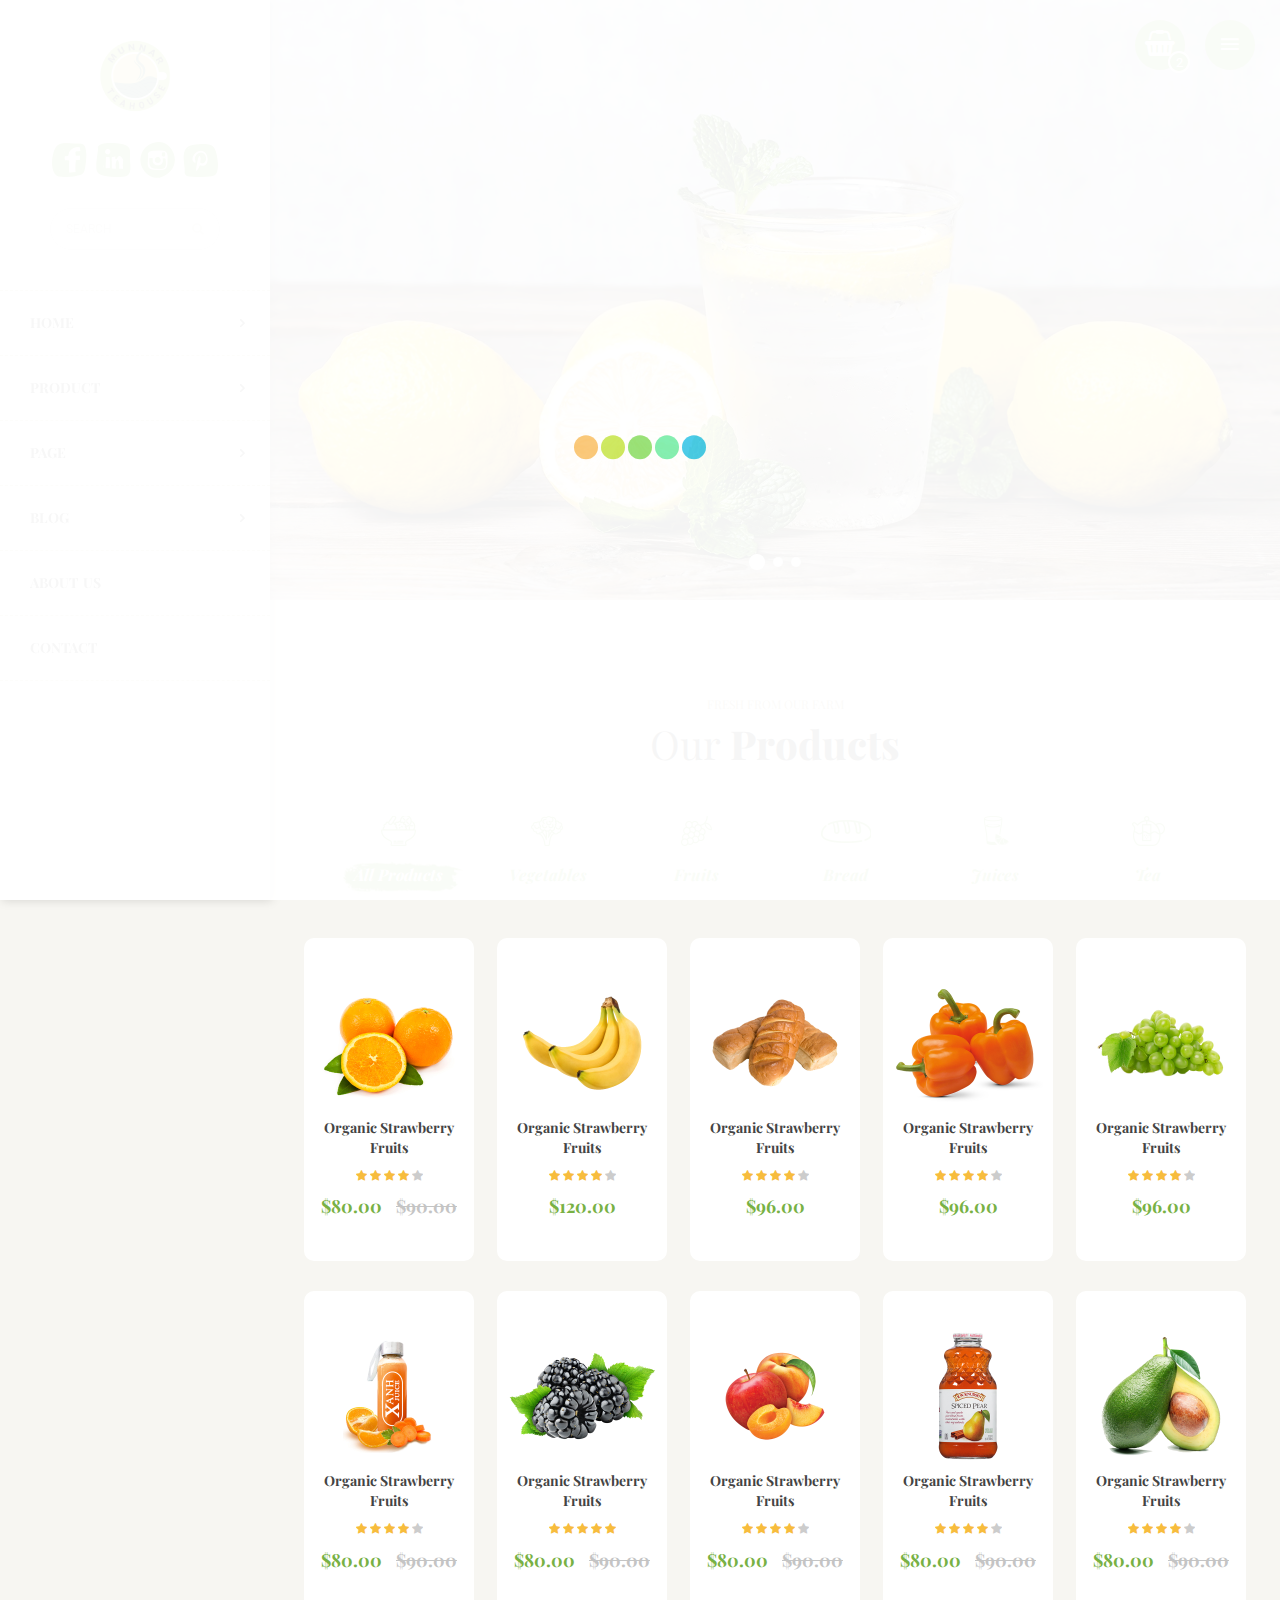
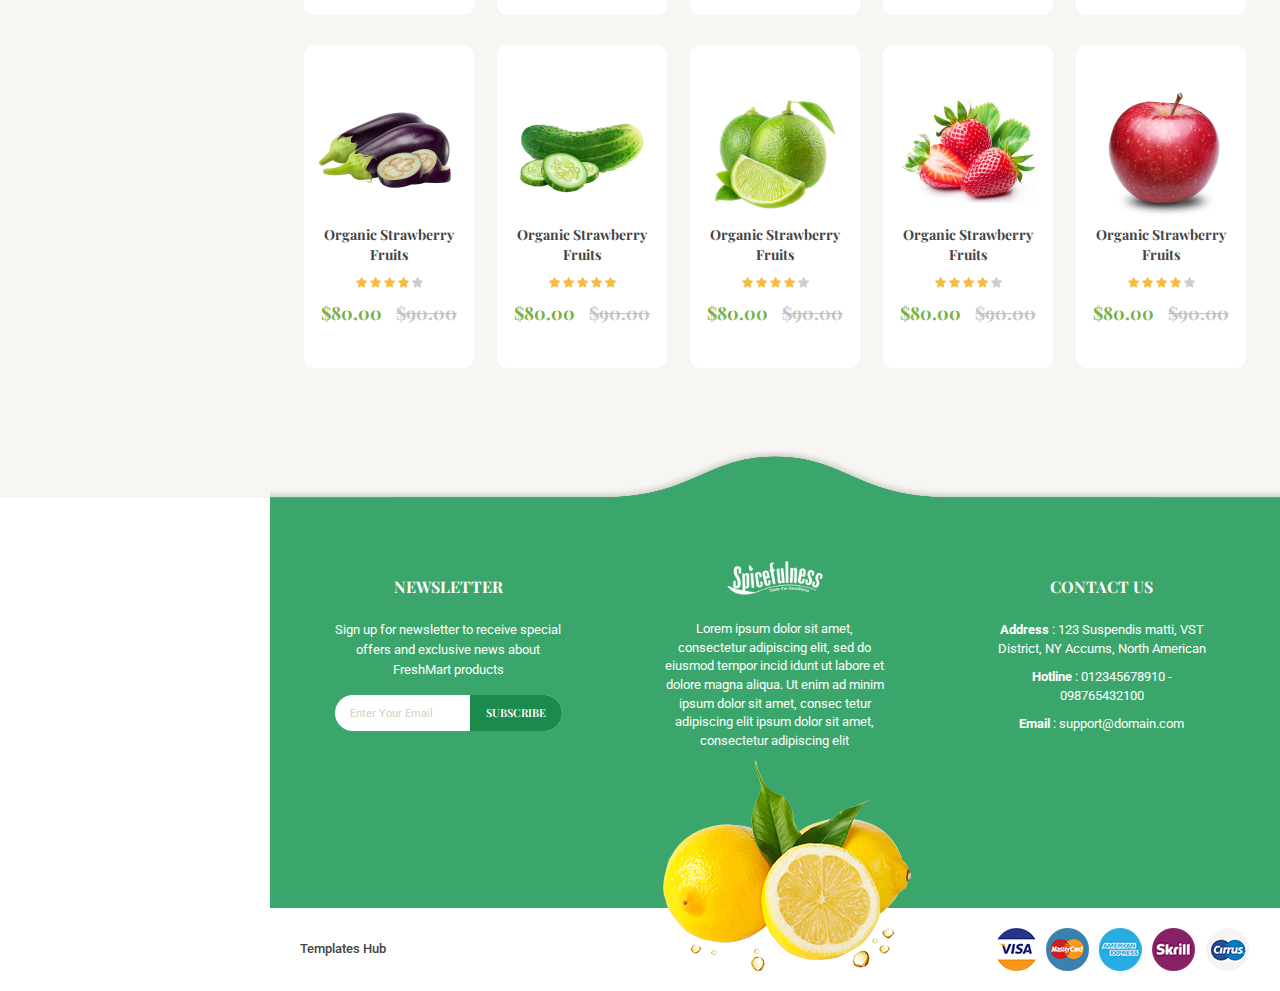
<file: home-5.html>
<!DOCTYPE html>
<html lang="zxx">
	

<head>
		<!-- Basic Page Needs -->
		<meta charset="utf-8">
		<meta http-equiv="X-UA-Compatible" content="IE=edge">
		<title>FreshMart - Organic, Fresh Food, Farm Store HTML Template</title>
		
		<meta name="keywords" content="Organic, Fresh Food, Farm Store">
		<meta name="description" content="FreshMart - Organic, Fresh Food, Farm Store HTML Template">
		<meta name="author" content="tivatheme">
		
		<!-- Favicon -->
		<link rel="shortcut icon" href="img/favicon.png" type="image/png">
		
		<!-- Mobile Meta -->
		<meta name="viewport" content="width=device-width, initial-scale=1, maximum-scale=1">
		
		<!-- Google Fonts -->
		<link href="https://fonts.googleapis.com/css?family=Roboto" rel="stylesheet">
		<link href="https://fonts.googleapis.com/css?family=Playfair+Display:300,400,700" rel="stylesheet">
		
		<!-- Vendor CSS -->
		<link rel="stylesheet" href="libs/bootstrap/css/bootstrap.css">
		<link rel="stylesheet" href="libs/font-awesome/css/font-awesome.min.css">
		<link rel="stylesheet" href="libs/font-material/css/material-design-iconic-font.min.css">
		<link rel="stylesheet" href="libs/nivo-slider/css/nivo-slider.css">
		<link rel="stylesheet" href="libs/nivo-slider/css/animate.css">
		<link rel="stylesheet" href="libs/nivo-slider/css/style.css">
		<link rel="stylesheet" href="libs/owl.carousel/assets/owl.carousel.min.css">
		<link rel="stylesheet" href="libs/slider-range/css/jslider.css">
		
		<!-- Template CSS -->
		<link rel="stylesheet" href="css/style.css">
		<link rel="stylesheet" href="css/reponsive.css">
	</head>
	
	<body class="home home-5">
		<div id="all">
			<!-- Header -->
			<header id="header">
				<div class="header-top">
					<span id="toggle-mobile-menu"><i class="zmdi zmdi-menu"></i></span>
					
					<!-- Logo -->		
					<div class="logo">
						<a href="home-5.html">
							<img class="img-responsive" src="img/logo.png" alt="Logo">
						</a>
					</div>
					
					<!-- Social -->
					<div class="social">
						<ul>
							<li><img src="img/intro-social-1.png" alt="Social Item"></li>
							<li><img src="img/intro-social-2.png" alt="Social Item"></li>
							<li><img src="img/intro-social-3.png" alt="Social Item"></li>
							<li><img src="img/intro-social-4.png" alt="Social Item"></li>
						</ul>
					</div>
											
					<!-- Search -->							
					<div class="form-search">
						<form action="#" method="get">
							<input type="text" class="form-input" placeholder="Search">
							<button type="submit" class="fa fa-search"></button>
						</form>
					</div>
					
					<!-- Main Menu -->
					<div id="main-menu">
						<ul class="menu">
							<li class="dropdown dropdown-submenu">
								<a href="index.html" title="Homepage">Home</a>
								<div class="dropdown-menu">
									<ul>
										<li><a href="index.html" title="Homepage 1">Homepage 1</a></li>
										<li><a href="home-2.html" title="Homepage 2">Homepage 2</a></li>
										<li><a href="home-3.html" title="Homepage 3">Homepage 3</a></li>
										<li><a href="home-4.html" title="Homepage 4">Homepage 4</a></li>
										<li><a href="home-5.html" title="Homepage 5">Homepage 5</a></li>
									</ul>
								</div>
							</li>
							
							<li class="dropdown dropdown-submenu">
								<a href="product-grid-left-sidebar.html" title="Product">Product</a>
								<div class="dropdown-menu">
									<ul>
										<li class="has-image">
											<img src="img/product/product-category-1.png" alt="Product Category Image">
											<a href="product-grid-left-sidebar.html" title="Vegetables">Vegetables</a>
										</li>
										<li class="has-image">
											<img src="img/product/product-category-2.png" alt="Product Category Image">
											<a href="product-grid-left-sidebar.html" title="Fruits">Fruits</a>
										</li>
										<li class="has-image">
											<img src="img/product/product-category-3.png" alt="Product Category Image">
											<a href="product-grid-left-sidebar.html" title="Bread">Bread</a>
										</li>
										<li class="has-image">
											<img src="img/product/product-category-4.png" alt="Product Category Image">
											<a href="product-grid-left-sidebar.html" title="Juices">Juices</a>
										</li>
										<li class="has-image">
											<img src="img/product/product-category-5.png" alt="Product Category Image">
											<a href="product-grid-left-sidebar.html" title="Tea and coffee">Tea and coffee</a>
										</li>
									</ul>
								</div>
							</li>
							
							<li class="dropdown dropdown-submenu">
								<a href="#" title="Page">Page</a>
								<div class="dropdown-menu">
									<ul>
										<li class="dropdown-submenu">
											<a href="product-grid-left-sidebar.html" title="Product List">Product List</a>
											<div class="dropdown-menu level2">
												<ul>
													<li><a href="product-grid-left-sidebar.html" title="Product Grid - Left Sidebar">Product Grid - Left Sidebar</a></li>
													<li><a href="product-grid-right-sidebar.html" title="Product Grid - Right Sidebar">Product Grid - Right Sidebar</a></li>
													<li><a href="product-grid-full-width.html" title="Product Grid - Full Width">Product Grid - Full Width</a></li>
													<li><a href="product-list-left-sidebar.html" title="Product List - Left Sidebar">Product List - Left Sidebar</a></li>
												</ul>
											</div>
										</li>
										<li class="dropdown-submenu">
											<a href="product-detail-left-sidebar.html" title="Product List">Product Detail</a>
											<div class="dropdown-menu level2">
												<ul>
													<li><a href="product-detail-left-sidebar.html" title="Product Detail - Left Sidebar">Product Detail - Left Sidebar</a></li>
													<li><a href="product-detail-full-width-1.html" title="Product List - Full Width 1">Product Detail - Full Width 1</a></li>
													<li><a href="product-detail-full-width-2.html" title="Product List - Full Width 2">Product Detail - Full Width 2</a></li>
												</ul>
											</div>
										</li>
										<li>
											<a href="product-cart.html" title="Cart">Cart</a>
										</li>
										<li>
											<a href="product-checkout.html" title="Checkout">Checkout</a>
										</li>
										<li class="dropdown-submenu">
											<a href="#" title="User">User</a>
											<div class="dropdown-menu level2">
												<ul>
													<li><a href="user-login.html" title="Login">Login</a></li>
													<li><a href="user-register.html" title="Register">Register</a></li>
													<li><a href="#" title="My Account">My Account</a></li>
													<li><a href="#" title="My Wishlists">My Wishlists</a></li>
												</ul>
											</div>
										</li>
										<li>
											<a href="page-404.html" title="Page 404">Page 404</a>
										</li>
									</ul>
								</div>
							</li>
							
							<li class="dropdown dropdown-submenu">
								<a href="blog-list-left-sidebar-1.html">Blog</a>
								<div class="dropdown-menu">
									<ul class="has-sub">
										<li><a href="blog-list-left-sidebar-1.html" title="Blog List - Left Sidebar 1">Blog List - Left Sidebar 1</a></li>
										<li><a href="blog-list-left-sidebar-2.html" title="Blog List - Left Sidebar 2">Blog List - Left Sidebar 2</a></li>
										<li><a href="blog-grid-full-width.html" title="Blog Grid - Full Width">Blog Grid - Full Width</a></li>
										<li><a href="blog-detail.html" title="Blog Detail">Blog Detail</a></li>
									</ul>
								</div>
							</li>
							
							<li>
								<a href="page-about-us.html">About Us</a>
							</li>
							
							<li>
								<a href="page-contact.html">Contact</a>
							</li>
						</ul>
					</div>
				</div>
			</header>
			
			<div id="my-store-109292041"></div>
<div>
<script data-cfasync="false" type="text/javascript" src="https://app.ecwid.com/script.js?109292041&data_platform=code&data_date=2024-10-17" charset="utf-8"></script><script type="text/javascript"> xProductBrowser("categoriesPerRow=3","views=grid(20,3) list(60) table(60)","categoryView=grid","searchView=list","id=my-store-109292041");</script>
</div>
			<!-- Main Content -->
			<div id="content" class="site-content">
				<div class="block-header">
					<!-- Cart -->
					<div class="block-cart dropdown">
						<div class="cart-title">
							<i class="fa fa-shopping-basket" aria-hidden="true"></i>
							<span class="cart-count">2</span>
						</div>
						
						<div class="dropdown-content">
							<div class="cart-content">
								<table>
									<tbody>
										<tr>
											<td class="product-image">
												<a href="product-detail-left-sidebar.html">
													<img src="img/product/7.jpg" alt="Product">
												</a>
											</td>
											<td>
												<div class="product-name">
													<a href="product-detail-left-sidebar.html">Organic Strawberry Fruits</a>
												</div>
												<div>	
													2 x <span class="product-price">$28.98</span>
												</div>
											</td>
											<td class="action">
												<a class="remove" href="#">
													<i class="fa fa-trash-o" aria-hidden="true"></i>
												</a>
											</td>
										</tr>
										
										<tr>
											<td class="product-image">
												<a href="product-detail-left-sidebar.html">
													<img src="img/product/6.jpg" alt="Product">
												</a>
											</td>
											<td>
												<div class="product-name">
													<a href="product-detail-left-sidebar.html">Organic Strawberry</a>
												</div>
												<div>	
													1 x <span class="product-price">$35.00</span>
												</div>
											</td>
											<td class="action">
												<a class="remove" href="#">
													<i class="fa fa-trash-o" aria-hidden="true"></i>
												</a>
											</td>
										</tr>
										
										<tr class="total">
											<td>Total:</td>
											<td colspan="2">$92.96</td>
										</tr>
										
										<tr>
											<td colspan="3">
												<div class="cart-button">
													<a class="btn btn-primary" href="product-cart.html" title="View Cart">View Cart</a>
													<a class="btn btn-primary" href="product-checkout.html" title="Checkout">Checkout</a>
												</div>
											</td>
										</tr>
									</tbody>
								</table>
							</div>
						</div>
					</div>
					
					<!-- My Account -->
					<div class="my-account dropdown toggle-icon">
						<div class="dropdown-toggle" data-toggle="dropdown">
							<i class="zmdi zmdi-menu"></i>
						</div>
						<div class="dropdown-menu">										
							<div class="item">
								<a href="#" title="Log in to your customer account"><i class="fa fa-cog"></i>My Account</a>
							</div>
							<div class="item">
								<a href="user-login.html" title="Log in to your customer account"><i class="fa fa-sign-in"></i>Login</a>
							</div>
							<div class="item">
								<a href="user-register.html" title="Register Account"><i class="fa fa-user"></i>Register</a>
							</div>
							<div class="item">
								<a href="#" title="My Wishlists"><i class="fa fa-heart"></i>My Wishlists</a>
							</div>
							<div class="item">
								<!-- Language -->
								<div class="language switcher">
									<a href="#" title="Language English" class="active"><img src="img/language-en.jpg" alt="Language English"></a>
									<a href="#" title="Language French"><img src="img/language-fr.jpg" alt="Language French"></a>
									<a href="#" title="Language Deutsch"><img src="img/language-de.jpg" alt="Language Deutsch"></a>
								</div>
								
								<!-- Currency -->
								<div class="currency switcher">
									<a href="#" title="USD" class="active">USD</a>
									<a href="#" title="EUR">EUR</a>
									<a href="#" title="GBP">GBP</a>
								</div>
							</div>
						</div>
					</div>
				</div>
				
				<!-- Slideshow -->
				<div class="section slideshow">
					<div class="tiva-slideshow-wrapper">
						<div id="tiva-slideshow" class="nivoSlider">
							<a href="#">
								<img class="img-responsive" src="img/slideshow/home5-slideshow-1.jpg" alt="Slideshow Image">
							</a>
							<a href="#">
								<img class="img-responsive" src="img/slideshow/home5-slideshow-2.jpg" alt="Slideshow Image">
							</a>
							<a href="#">
								<img class="img-responsive" src="img/slideshow/home5-slideshow-3.jpg" alt="Slideshow Image">
							</a>
						</div>
					</div>
				</div>
				
				
				<!-- Product - Our Products -->
				<div class="section products-block product-tab tab-2">
					<div class="block-title">
						<div class="sub-title">Fresh From Our Farm</div>
						<h2 class="title">Our <span>Products</span></h2>
					</div>
					
					<div class="block-content">
						<div class="container">
							<!-- Tab Navigation -->
							<div class="tab-nav">
								<ul>
									<li class="active">
										<a data-toggle="tab" href="#all-products">
											<img src="img/product/product-category-0.png" alt="All Product">
											<span>All Products</span>
										</a>
									</li>
									<li>
										<a data-toggle="tab" href="#vegetables">
											<img src="img/product/product-category-1.png" alt="Vegetables">
											<span>Vegetables</span>
										</a>
									</li>
									<li>
										<a data-toggle="tab" href="#fruits">
											<img src="img/product/product-category-2.png" alt="Fruits">
											<span>Fruits</span>
										</a>
									</li>
									<li>
										<a data-toggle="tab" href="#bread">
											<img src="img/product/product-category-3.png" alt="Bread">
											<span>Bread</span>
										</a>
									</li>
									<li>
										<a data-toggle="tab" href="#juices">
											<img src="img/product/product-category-4.png" alt="Juices">
											<span>Juices</span>
										</a>
									</li>
									<li>
										<a data-toggle="tab" href="#tea">
											<img src="img/product/product-category-5.png" alt="Tea">
											<span>Tea</span>
										</a>
									</li>
								</ul>
							</div>
							
							<!-- Tab Content -->
							<div class="tab-content">
								<!-- All Products -->
								<div role="tabpanel" class="tab-pane fade in active" id="all-products">
									<div class="products owl-theme owl-carousel">
										<div class="product-group">
											<div class="product-item">
												<div class="product-image">
													<a href="product-detail-left-sidebar.html">
														<img src="img/product/4.jpg" alt="Product Image">
													</a>
												</div>
												
												<div class="product-title">
													<a href="product-detail-left-sidebar.html">
														Organic Strawberry Fruits
													</a>
												</div>
												
												<div class="product-rating">
													<div class="star on"></div>
													<div class="star on"></div>
													<div class="star on "></div>
													<div class="star on"></div>
													<div class="star"></div>
												</div>
												
												<div class="product-price">
													<span class="sale-price">$80.00</span>
													<span class="base-price">$90.00</span>
												</div>
												
												<div class="product-buttons">
													<a class="add-to-cart" href="#">
														<i class="fa fa-shopping-basket" aria-hidden="true"></i>
													</a>
													
													<a class="add-wishlist" href="#">
														<i class="fa fa-heart" aria-hidden="true"></i>												
													</a>
													
													<a class="quickview" href="#">
														<i class="fa fa-eye" aria-hidden="true"></i>
													</a>
												</div>
											</div>
											
											<div class="product-item">
												<div class="product-image">
													<a href="product-detail-left-sidebar.html">
														<img src="img/product/14.jpg" alt="Product Image">
													</a>
												</div>
												
												<div class="product-title">
													<a href="product-detail-left-sidebar.html">
														Organic Strawberry Fruits
													</a>
												</div>
												
												<div class="product-rating">
													<div class="star on"></div>
													<div class="star on"></div>
													<div class="star on "></div>
													<div class="star on"></div>
													<div class="star"></div>
												</div>
												
												<div class="product-price">
													<span class="sale-price">$80.00</span>
													<span class="base-price">$90.00</span>
												</div>
												
												<div class="product-buttons">
													<a class="add-to-cart" href="#">
														<i class="fa fa-shopping-basket" aria-hidden="true"></i>
													</a>
													
													<a class="add-wishlist" href="#">
														<i class="fa fa-heart" aria-hidden="true"></i>												
													</a>
													
													<a class="quickview" href="#">
														<i class="fa fa-eye" aria-hidden="true"></i>
													</a>
												</div>
											</div>
											
											<div class="product-item">
												<div class="product-image">
													<a href="product-detail-left-sidebar.html">
														<img src="img/product/17.jpg" alt="Product Image">
													</a>
												</div>
												
												<div class="product-title">
													<a href="product-detail-left-sidebar.html">
														Organic Strawberry Fruits
													</a>
												</div>
												
												<div class="product-rating">
													<div class="star on"></div>
													<div class="star on"></div>
													<div class="star on "></div>
													<div class="star on"></div>
													<div class="star"></div>
												</div>
												
												<div class="product-price">
													<span class="sale-price">$80.00</span>
													<span class="base-price">$90.00</span>
												</div>
												
												<div class="product-buttons">
													<a class="add-to-cart" href="#">
														<i class="fa fa-shopping-basket" aria-hidden="true"></i>
													</a>
													
													<a class="add-wishlist" href="#">
														<i class="fa fa-heart" aria-hidden="true"></i>												
													</a>
													
													<a class="quickview" href="#">
														<i class="fa fa-eye" aria-hidden="true"></i>
													</a>
												</div>
											</div>
										</div>
										
										<div class="product-group">
											<div class="product-item">
												<div class="product-image">
													<a href="product-detail-left-sidebar.html">
														<img src="img/product/8.jpg" alt="Product Image">
													</a>
												</div>
												
												<div class="product-title">
													<a href="product-detail-left-sidebar.html">
														Organic Strawberry Fruits
													</a>
												</div>
												
												<div class="product-rating">
													<div class="star on"></div>
													<div class="star on"></div>
													<div class="star on "></div>
													<div class="star on"></div>
													<div class="star"></div>
												</div>
												
												<div class="product-price">
													<span class="sale-price">$120.00</span>
												</div>
												
												<div class="product-buttons">
													<a class="add-to-cart" href="#">
														<i class="fa fa-shopping-basket" aria-hidden="true"></i>
													</a>
													
													<a class="add-wishlist" href="#">
														<i class="fa fa-heart" aria-hidden="true"></i>												
													</a>
													
													<a class="quickview" href="#">
														<i class="fa fa-eye" aria-hidden="true"></i>
													</a>
												</div>
											</div>	
											
											<div class="product-item">
												<div class="product-image">
													<a href="product-detail-left-sidebar.html">
														<img src="img/product/9.jpg" alt="Product Image">
													</a>
												</div>
												
												<div class="product-title">
													<a href="product-detail-left-sidebar.html">
														Organic Strawberry Fruits
													</a>
												</div>
												
												<div class="product-rating">
													<div class="star on"></div>
													<div class="star on"></div>
													<div class="star on "></div>
													<div class="star on"></div>
													<div class="star on"></div>
												</div>
												
												<div class="product-price">
													<span class="sale-price">$80.00</span>
													<span class="base-price">$90.00</span>
												</div>
												
												<div class="product-buttons">
													<a class="add-to-cart" href="#">
														<i class="fa fa-shopping-basket" aria-hidden="true"></i>
													</a>
													
													<a class="add-wishlist" href="#">
														<i class="fa fa-heart" aria-hidden="true"></i>												
													</a>
													
													<a class="quickview" href="#">
														<i class="fa fa-eye" aria-hidden="true"></i>
													</a>
												</div>
											</div>
											
											<div class="product-item">
												<div class="product-image">
													<a href="product-detail-left-sidebar.html">
														<img src="img/product/15.jpg" alt="Product Image">
													</a>
												</div>
												
												<div class="product-title">
													<a href="product-detail-left-sidebar.html">
														Organic Strawberry Fruits
													</a>
												</div>
												
												<div class="product-rating">
													<div class="star on"></div>
													<div class="star on"></div>
													<div class="star on "></div>
													<div class="star on"></div>
													<div class="star on"></div>
												</div>
												
												<div class="product-price">
													<span class="sale-price">$80.00</span>
													<span class="base-price">$90.00</span>
												</div>
												
												<div class="product-buttons">
													<a class="add-to-cart" href="#">
														<i class="fa fa-shopping-basket" aria-hidden="true"></i>
													</a>
													
													<a class="add-wishlist" href="#">
														<i class="fa fa-heart" aria-hidden="true"></i>												
													</a>
													
													<a class="quickview" href="#">
														<i class="fa fa-eye" aria-hidden="true"></i>
													</a>
												</div>
											</div>
										</div>
										
										<div class="product-group">
											<div class="product-item">
												<div class="product-image">
													<a href="product-detail-left-sidebar.html">
														<img src="img/product/10.jpg" alt="Product Image">
													</a>
												</div>
												
												<div class="product-title">
													<a href="product-detail-left-sidebar.html">
														Organic Strawberry Fruits
													</a>
												</div>
												
												<div class="product-rating">
													<div class="star on"></div>
													<div class="star on"></div>
													<div class="star on "></div>
													<div class="star on"></div>
													<div class="star"></div>
												</div>
												
												<div class="product-price">
													<span class="sale-price">$96.00</span>
												</div>
												
												<div class="product-buttons">
													<a class="add-to-cart" href="#">
														<i class="fa fa-shopping-basket" aria-hidden="true"></i>
													</a>
													
													<a class="add-wishlist" href="#">
														<i class="fa fa-heart" aria-hidden="true"></i>												
													</a>
													
													<a class="quickview" href="#">
														<i class="fa fa-eye" aria-hidden="true"></i>
													</a>
												</div>
											</div>
											
											<div class="product-item">
												<div class="product-image">
													<a href="product-detail-left-sidebar.html">
														<img src="img/product/33.jpg" alt="Product Image">
													</a>
												</div>
												
												<div class="product-title">
													<a href="product-detail-left-sidebar.html">
														Organic Strawberry Fruits
													</a>
												</div>
												
												<div class="product-rating">
													<div class="star on"></div>
													<div class="star on"></div>
													<div class="star on "></div>
													<div class="star on"></div>
													<div class="star"></div>
												</div>
												
												<div class="product-price">
													<span class="sale-price">$80.00</span>
													<span class="base-price">$90.00</span>
												</div>
												
												<div class="product-buttons">
													<a class="add-to-cart" href="#">
														<i class="fa fa-shopping-basket" aria-hidden="true"></i>
													</a>
													
													<a class="add-wishlist" href="#">
														<i class="fa fa-heart" aria-hidden="true"></i>												
													</a>
													
													<a class="quickview" href="#">
														<i class="fa fa-eye" aria-hidden="true"></i>
													</a>
												</div>
											</div>
											
											<div class="product-item">
												<div class="product-image">
													<a href="product-detail-left-sidebar.html">
														<img src="img/product/22.jpg" alt="Product Image">
													</a>
												</div>
												
												<div class="product-title">
													<a href="product-detail-left-sidebar.html">
														Organic Strawberry Fruits
													</a>
												</div>
												
												<div class="product-rating">
													<div class="star on"></div>
													<div class="star on"></div>
													<div class="star on "></div>
													<div class="star on"></div>
													<div class="star"></div>
												</div>
												
												<div class="product-price">
													<span class="sale-price">$80.00</span>
													<span class="base-price">$90.00</span>
												</div>
												
												<div class="product-buttons">
													<a class="add-to-cart" href="#">
														<i class="fa fa-shopping-basket" aria-hidden="true"></i>
													</a>
													
													<a class="add-wishlist" href="#">
														<i class="fa fa-heart" aria-hidden="true"></i>												
													</a>
													
													<a class="quickview" href="#">
														<i class="fa fa-eye" aria-hidden="true"></i>
													</a>
												</div>
											</div>
										</div>
										
										<div class="product-group">
											<div class="product-item">
												<div class="product-image">
													<a href="product-detail-left-sidebar.html">
														<img src="img/product/20.jpg" alt="Product Image">
													</a>
												</div>
												
												<div class="product-title">
													<a href="product-detail-left-sidebar.html">
														Organic Strawberry Fruits
													</a>
												</div>
												
												<div class="product-rating">
													<div class="star on"></div>
													<div class="star on"></div>
													<div class="star on "></div>
													<div class="star on"></div>
													<div class="star"></div>
												</div>
												
												<div class="product-price">
													<span class="sale-price">$96.00</span>
												</div>
												
												<div class="product-buttons">
													<a class="add-to-cart" href="#">
														<i class="fa fa-shopping-basket" aria-hidden="true"></i>
													</a>
													
													<a class="add-wishlist" href="#">
														<i class="fa fa-heart" aria-hidden="true"></i>												
													</a>
													
													<a class="quickview" href="#">
														<i class="fa fa-eye" aria-hidden="true"></i>
													</a>
												</div>
											</div>
											
											<div class="product-item">
												<div class="product-image">
													<a href="product-detail-left-sidebar.html">
														<img src="img/product/23.jpg" alt="Product Image">
													</a>
												</div>
												
												<div class="product-title">
													<a href="product-detail-left-sidebar.html">
														Organic Strawberry Fruits
													</a>
												</div>
												
												<div class="product-rating">
													<div class="star on"></div>
													<div class="star on"></div>
													<div class="star on "></div>
													<div class="star on"></div>
													<div class="star"></div>
												</div>
												
												<div class="product-price">
													<span class="sale-price">$80.00</span>
													<span class="base-price">$90.00</span>
												</div>
												
												<div class="product-buttons">
													<a class="add-to-cart" href="#">
														<i class="fa fa-shopping-basket" aria-hidden="true"></i>
													</a>
													
													<a class="add-wishlist" href="#">
														<i class="fa fa-heart" aria-hidden="true"></i>												
													</a>
													
													<a class="quickview" href="#">
														<i class="fa fa-eye" aria-hidden="true"></i>
													</a>
												</div>
											</div>
											
											<div class="product-item">
												<div class="product-image">
													<a href="product-detail-left-sidebar.html">
														<img src="img/product/30.jpg" alt="Product Image">
													</a>
												</div>
												
												<div class="product-title">
													<a href="product-detail-left-sidebar.html">
														Organic Strawberry Fruits
													</a>
												</div>
												
												<div class="product-rating">
													<div class="star on"></div>
													<div class="star on"></div>
													<div class="star on "></div>
													<div class="star on"></div>
													<div class="star"></div>
												</div>
												
												<div class="product-price">
													<span class="sale-price">$80.00</span>
													<span class="base-price">$90.00</span>
												</div>
												
												<div class="product-buttons">
													<a class="add-to-cart" href="#">
														<i class="fa fa-shopping-basket" aria-hidden="true"></i>
													</a>
													
													<a class="add-wishlist" href="#">
														<i class="fa fa-heart" aria-hidden="true"></i>												
													</a>
													
													<a class="quickview" href="#">
														<i class="fa fa-eye" aria-hidden="true"></i>
													</a>
												</div>
											</div>
										</div>
										
										<div class="product-group">
											<div class="product-item">
												<div class="product-image">
													<a href="product-detail-left-sidebar.html">
														<img src="img/product/21.jpg" alt="Product Image">
													</a>
												</div>
												
												<div class="product-title">
													<a href="product-detail-left-sidebar.html">
														Organic Strawberry Fruits
													</a>
												</div>
												
												<div class="product-rating">
													<div class="star on"></div>
													<div class="star on"></div>
													<div class="star on "></div>
													<div class="star on"></div>
													<div class="star"></div>
												</div>
												
												<div class="product-price">
													<span class="sale-price">$96.00</span>
												</div>
												
												<div class="product-buttons">
													<a class="add-to-cart" href="#">
														<i class="fa fa-shopping-basket" aria-hidden="true"></i>
													</a>
													
													<a class="add-wishlist" href="#">
														<i class="fa fa-heart" aria-hidden="true"></i>												
													</a>
													
													<a class="quickview" href="#">
														<i class="fa fa-eye" aria-hidden="true"></i>
													</a>
												</div>
											</div>
											
											<div class="product-item">
												<div class="product-image">
													<a href="product-detail-left-sidebar.html">
														<img src="img/product/6.jpg" alt="Product Image">
													</a>
												</div>
												
												<div class="product-title">
													<a href="product-detail-left-sidebar.html">
														Organic Strawberry Fruits
													</a>
												</div>
												
												<div class="product-rating">
													<div class="star on"></div>
													<div class="star on"></div>
													<div class="star on "></div>
													<div class="star on"></div>
													<div class="star"></div>
												</div>
												
												<div class="product-price">
													<span class="sale-price">$80.00</span>
													<span class="base-price">$90.00</span>
												</div>
												
												<div class="product-buttons">
													<a class="add-to-cart" href="#">
														<i class="fa fa-shopping-basket" aria-hidden="true"></i>
													</a>
													
													<a class="add-wishlist" href="#">
														<i class="fa fa-heart" aria-hidden="true"></i>												
													</a>
													
													<a class="quickview" href="#">
														<i class="fa fa-eye" aria-hidden="true"></i>
													</a>
												</div>
											</div>
											
											<div class="product-item">
												<div class="product-image">
													<a href="product-detail-left-sidebar.html">
														<img src="img/product/3.jpg" alt="Product Image">
													</a>
												</div>
												
												<div class="product-title">
													<a href="product-detail-left-sidebar.html">
														Organic Strawberry Fruits
													</a>
												</div>
												
												<div class="product-rating">
													<div class="star on"></div>
													<div class="star on"></div>
													<div class="star on "></div>
													<div class="star on"></div>
													<div class="star"></div>
												</div>
												
												<div class="product-price">
													<span class="sale-price">$80.00</span>
													<span class="base-price">$90.00</span>
												</div>
												
												<div class="product-buttons">
													<a class="add-to-cart" href="#">
														<i class="fa fa-shopping-basket" aria-hidden="true"></i>
													</a>
													
													<a class="add-wishlist" href="#">
														<i class="fa fa-heart" aria-hidden="true"></i>												
													</a>
													
													<a class="quickview" href="#">
														<i class="fa fa-eye" aria-hidden="true"></i>
													</a>
												</div>
											</div>
										</div>
									</div>
								</div>
								
								<!-- Vegetables -->
								<div role="tabpanel" class="tab-pane fade" id="vegetables">
									<div class="products owl-theme owl-carousel">
										<div class="product-group">
											<div class="product-item">
												<div class="product-image">
													<a href="product-detail-left-sidebar.html">
														<img src="img/product/4.jpg" alt="Product Image">
													</a>
												</div>
												
												<div class="product-title">
													<a href="product-detail-left-sidebar.html">
														Organic Strawberry Fruits
													</a>
												</div>
												
												<div class="product-rating">
													<div class="star on"></div>
													<div class="star on"></div>
													<div class="star on "></div>
													<div class="star on"></div>
													<div class="star"></div>
												</div>
												
												<div class="product-price">
													<span class="sale-price">$80.00</span>
													<span class="base-price">$90.00</span>
												</div>
												
												<div class="product-buttons">
													<a class="add-to-cart" href="#">
														<i class="fa fa-shopping-basket" aria-hidden="true"></i>
													</a>
													
													<a class="add-wishlist" href="#">
														<i class="fa fa-heart" aria-hidden="true"></i>												
													</a>
													
													<a class="quickview" href="#">
														<i class="fa fa-eye" aria-hidden="true"></i>
													</a>
												</div>
											</div>
											
											<div class="product-item">
												<div class="product-image">
													<a href="product-detail-left-sidebar.html">
														<img src="img/product/14.jpg" alt="Product Image">
													</a>
												</div>
												
												<div class="product-title">
													<a href="product-detail-left-sidebar.html">
														Organic Strawberry Fruits
													</a>
												</div>
												
												<div class="product-rating">
													<div class="star on"></div>
													<div class="star on"></div>
													<div class="star on "></div>
													<div class="star on"></div>
													<div class="star"></div>
												</div>
												
												<div class="product-price">
													<span class="sale-price">$80.00</span>
													<span class="base-price">$90.00</span>
												</div>
												
												<div class="product-buttons">
													<a class="add-to-cart" href="#">
														<i class="fa fa-shopping-basket" aria-hidden="true"></i>
													</a>
													
													<a class="add-wishlist" href="#">
														<i class="fa fa-heart" aria-hidden="true"></i>												
													</a>
													
													<a class="quickview" href="#">
														<i class="fa fa-eye" aria-hidden="true"></i>
													</a>
												</div>
											</div>
											
											<div class="product-item">
												<div class="product-image">
													<a href="product-detail-left-sidebar.html">
														<img src="img/product/26.jpg" alt="Product Image">
													</a>
												</div>
												
												<div class="product-title">
													<a href="product-detail-left-sidebar.html">
														Organic Strawberry Fruits
													</a>
												</div>
												
												<div class="product-rating">
													<div class="star on"></div>
													<div class="star on"></div>
													<div class="star on "></div>
													<div class="star on"></div>
													<div class="star"></div>
												</div>
												
												<div class="product-price">
													<span class="sale-price">$80.00</span>
													<span class="base-price">$90.00</span>
												</div>
												
												<div class="product-buttons">
													<a class="add-to-cart" href="#">
														<i class="fa fa-shopping-basket" aria-hidden="true"></i>
													</a>
													
													<a class="add-wishlist" href="#">
														<i class="fa fa-heart" aria-hidden="true"></i>												
													</a>
													
													<a class="quickview" href="#">
														<i class="fa fa-eye" aria-hidden="true"></i>
													</a>
												</div>
											</div>
										</div>
										
										<div class="product-group">
											<div class="product-item">
												<div class="product-image">
													<a href="product-detail-left-sidebar.html">
														<img src="img/product/8.jpg" alt="Product Image">
													</a>
												</div>
												
												<div class="product-title">
													<a href="product-detail-left-sidebar.html">
														Organic Strawberry Fruits
													</a>
												</div>
												
												<div class="product-rating">
													<div class="star on"></div>
													<div class="star on"></div>
													<div class="star on "></div>
													<div class="star on"></div>
													<div class="star"></div>
												</div>
												
												<div class="product-price">
													<span class="sale-price">$120.00</span>
												</div>
												
												<div class="product-buttons">
													<a class="add-to-cart" href="#">
														<i class="fa fa-shopping-basket" aria-hidden="true"></i>
													</a>
													
													<a class="add-wishlist" href="#">
														<i class="fa fa-heart" aria-hidden="true"></i>												
													</a>
													
													<a class="quickview" href="#">
														<i class="fa fa-eye" aria-hidden="true"></i>
													</a>
												</div>
											</div>	
											
											<div class="product-item">
												<div class="product-image">
													<a href="product-detail-left-sidebar.html">
														<img src="img/product/9.jpg" alt="Product Image">
													</a>
												</div>
												
												<div class="product-title">
													<a href="product-detail-left-sidebar.html">
														Organic Strawberry Fruits
													</a>
												</div>
												
												<div class="product-rating">
													<div class="star on"></div>
													<div class="star on"></div>
													<div class="star on "></div>
													<div class="star on"></div>
													<div class="star on"></div>
												</div>
												
												<div class="product-price">
													<span class="sale-price">$80.00</span>
													<span class="base-price">$90.00</span>
												</div>
												
												<div class="product-buttons">
													<a class="add-to-cart" href="#">
														<i class="fa fa-shopping-basket" aria-hidden="true"></i>
													</a>
													
													<a class="add-wishlist" href="#">
														<i class="fa fa-heart" aria-hidden="true"></i>												
													</a>
													
													<a class="quickview" href="#">
														<i class="fa fa-eye" aria-hidden="true"></i>
													</a>
												</div>
											</div>
											
											<div class="product-item">
												<div class="product-image">
													<a href="product-detail-left-sidebar.html">
														<img src="img/product/31.jpg" alt="Product Image">
													</a>
												</div>
												
												<div class="product-title">
													<a href="product-detail-left-sidebar.html">
														Organic Strawberry Fruits
													</a>
												</div>
												
												<div class="product-rating">
													<div class="star on"></div>
													<div class="star on"></div>
													<div class="star on "></div>
													<div class="star on"></div>
													<div class="star on"></div>
												</div>
												
												<div class="product-price">
													<span class="sale-price">$80.00</span>
													<span class="base-price">$90.00</span>
												</div>
												
												<div class="product-buttons">
													<a class="add-to-cart" href="#">
														<i class="fa fa-shopping-basket" aria-hidden="true"></i>
													</a>
													
													<a class="add-wishlist" href="#">
														<i class="fa fa-heart" aria-hidden="true"></i>												
													</a>
													
													<a class="quickview" href="#">
														<i class="fa fa-eye" aria-hidden="true"></i>
													</a>
												</div>
											</div>
										</div>
										
										<div class="product-group">
											<div class="product-item">
												<div class="product-image">
													<a href="product-detail-left-sidebar.html">
														<img src="img/product/10.jpg" alt="Product Image">
													</a>
												</div>
												
												<div class="product-title">
													<a href="product-detail-left-sidebar.html">
														Organic Strawberry Fruits
													</a>
												</div>
												
												<div class="product-rating">
													<div class="star on"></div>
													<div class="star on"></div>
													<div class="star on "></div>
													<div class="star on"></div>
													<div class="star"></div>
												</div>
												
												<div class="product-price">
													<span class="sale-price">$96.00</span>
												</div>
												
												<div class="product-buttons">
													<a class="add-to-cart" href="#">
														<i class="fa fa-shopping-basket" aria-hidden="true"></i>
													</a>
													
													<a class="add-wishlist" href="#">
														<i class="fa fa-heart" aria-hidden="true"></i>												
													</a>
													
													<a class="quickview" href="#">
														<i class="fa fa-eye" aria-hidden="true"></i>
													</a>
												</div>
											</div>
											
											<div class="product-item">
												<div class="product-image">
													<a href="product-detail-left-sidebar.html">
														<img src="img/product/33.jpg" alt="Product Image">
													</a>
												</div>
												
												<div class="product-title">
													<a href="product-detail-left-sidebar.html">
														Organic Strawberry Fruits
													</a>
												</div>
												
												<div class="product-rating">
													<div class="star on"></div>
													<div class="star on"></div>
													<div class="star on "></div>
													<div class="star on"></div>
													<div class="star"></div>
												</div>
												
												<div class="product-price">
													<span class="sale-price">$80.00</span>
													<span class="base-price">$90.00</span>
												</div>
												
												<div class="product-buttons">
													<a class="add-to-cart" href="#">
														<i class="fa fa-shopping-basket" aria-hidden="true"></i>
													</a>
													
													<a class="add-wishlist" href="#">
														<i class="fa fa-heart" aria-hidden="true"></i>												
													</a>
													
													<a class="quickview" href="#">
														<i class="fa fa-eye" aria-hidden="true"></i>
													</a>
												</div>
											</div>
											
											<div class="product-item">
												<div class="product-image">
													<a href="product-detail-left-sidebar.html">
														<img src="img/product/38.jpg" alt="Product Image">
													</a>
												</div>
												
												<div class="product-title">
													<a href="product-detail-left-sidebar.html">
														Organic Strawberry Fruits
													</a>
												</div>
												
												<div class="product-rating">
													<div class="star on"></div>
													<div class="star on"></div>
													<div class="star on "></div>
													<div class="star on"></div>
													<div class="star"></div>
												</div>
												
												<div class="product-price">
													<span class="sale-price">$80.00</span>
													<span class="base-price">$90.00</span>
												</div>
												
												<div class="product-buttons">
													<a class="add-to-cart" href="#">
														<i class="fa fa-shopping-basket" aria-hidden="true"></i>
													</a>
													
													<a class="add-wishlist" href="#">
														<i class="fa fa-heart" aria-hidden="true"></i>												
													</a>
													
													<a class="quickview" href="#">
														<i class="fa fa-eye" aria-hidden="true"></i>
													</a>
												</div>
											</div>
										</div>
										
										<div class="product-group">
											<div class="product-item">
												<div class="product-image">
													<a href="product-detail-left-sidebar.html">
														<img src="img/product/21.jpg" alt="Product Image">
													</a>
												</div>
												
												<div class="product-title">
													<a href="product-detail-left-sidebar.html">
														Organic Strawberry Fruits
													</a>
												</div>
												
												<div class="product-rating">
													<div class="star on"></div>
													<div class="star on"></div>
													<div class="star on "></div>
													<div class="star on"></div>
													<div class="star"></div>
												</div>
												
												<div class="product-price">
													<span class="sale-price">$96.00</span>
												</div>
												
												<div class="product-buttons">
													<a class="add-to-cart" href="#">
														<i class="fa fa-shopping-basket" aria-hidden="true"></i>
													</a>
													
													<a class="add-wishlist" href="#">
														<i class="fa fa-heart" aria-hidden="true"></i>												
													</a>
													
													<a class="quickview" href="#">
														<i class="fa fa-eye" aria-hidden="true"></i>
													</a>
												</div>
											</div>
											
											<div class="product-item">
												<div class="product-image">
													<a href="product-detail-left-sidebar.html">
														<img src="img/product/6.jpg" alt="Product Image">
													</a>
												</div>
												
												<div class="product-title">
													<a href="product-detail-left-sidebar.html">
														Organic Strawberry Fruits
													</a>
												</div>
												
												<div class="product-rating">
													<div class="star on"></div>
													<div class="star on"></div>
													<div class="star on "></div>
													<div class="star on"></div>
													<div class="star"></div>
												</div>
												
												<div class="product-price">
													<span class="sale-price">$80.00</span>
													<span class="base-price">$90.00</span>
												</div>
												
												<div class="product-buttons">
													<a class="add-to-cart" href="#">
														<i class="fa fa-shopping-basket" aria-hidden="true"></i>
													</a>
													
													<a class="add-wishlist" href="#">
														<i class="fa fa-heart" aria-hidden="true"></i>												
													</a>
													
													<a class="quickview" href="#">
														<i class="fa fa-eye" aria-hidden="true"></i>
													</a>
												</div>
											</div>
											
											<div class="product-item">
												<div class="product-image">
													<a href="product-detail-left-sidebar.html">
														<img src="img/product/3.jpg" alt="Product Image">
													</a>
												</div>
												
												<div class="product-title">
													<a href="product-detail-left-sidebar.html">
														Organic Strawberry Fruits
													</a>
												</div>
												
												<div class="product-rating">
													<div class="star on"></div>
													<div class="star on"></div>
													<div class="star on "></div>
													<div class="star on"></div>
													<div class="star"></div>
												</div>
												
												<div class="product-price">
													<span class="sale-price">$80.00</span>
													<span class="base-price">$90.00</span>
												</div>
												
												<div class="product-buttons">
													<a class="add-to-cart" href="#">
														<i class="fa fa-shopping-basket" aria-hidden="true"></i>
													</a>
													
													<a class="add-wishlist" href="#">
														<i class="fa fa-heart" aria-hidden="true"></i>												
													</a>
													
													<a class="quickview" href="#">
														<i class="fa fa-eye" aria-hidden="true"></i>
													</a>
												</div>
											</div>
										</div>
										
										<div class="product-group">
											<div class="product-item">
												<div class="product-image">
													<a href="product-detail-left-sidebar.html">
														<img src="img/product/20.jpg" alt="Product Image">
													</a>
												</div>
												
												<div class="product-title">
													<a href="product-detail-left-sidebar.html">
														Organic Strawberry Fruits
													</a>
												</div>
												
												<div class="product-rating">
													<div class="star on"></div>
													<div class="star on"></div>
													<div class="star on "></div>
													<div class="star on"></div>
													<div class="star"></div>
												</div>
												
												<div class="product-price">
													<span class="sale-price">$96.00</span>
												</div>
												
												<div class="product-buttons">
													<a class="add-to-cart" href="#">
														<i class="fa fa-shopping-basket" aria-hidden="true"></i>
													</a>
													
													<a class="add-wishlist" href="#">
														<i class="fa fa-heart" aria-hidden="true"></i>												
													</a>
													
													<a class="quickview" href="#">
														<i class="fa fa-eye" aria-hidden="true"></i>
													</a>
												</div>
											</div>
											
											<div class="product-item">
												<div class="product-image">
													<a href="product-detail-left-sidebar.html">
														<img src="img/product/23.jpg" alt="Product Image">
													</a>
												</div>
												
												<div class="product-title">
													<a href="product-detail-left-sidebar.html">
														Organic Strawberry Fruits
													</a>
												</div>
												
												<div class="product-rating">
													<div class="star on"></div>
													<div class="star on"></div>
													<div class="star on "></div>
													<div class="star on"></div>
													<div class="star"></div>
												</div>
												
												<div class="product-price">
													<span class="sale-price">$80.00</span>
													<span class="base-price">$90.00</span>
												</div>
												
												<div class="product-buttons">
													<a class="add-to-cart" href="#">
														<i class="fa fa-shopping-basket" aria-hidden="true"></i>
													</a>
													
													<a class="add-wishlist" href="#">
														<i class="fa fa-heart" aria-hidden="true"></i>												
													</a>
													
													<a class="quickview" href="#">
														<i class="fa fa-eye" aria-hidden="true"></i>
													</a>
												</div>
											</div>
											
											<div class="product-item">
												<div class="product-image">
													<a href="product-detail-left-sidebar.html">
														<img src="img/product/15.jpg" alt="Product Image">
													</a>
												</div>
												
												<div class="product-title">
													<a href="product-detail-left-sidebar.html">
														Organic Strawberry Fruits
													</a>
												</div>
												
												<div class="product-rating">
													<div class="star on"></div>
													<div class="star on"></div>
													<div class="star on "></div>
													<div class="star on"></div>
													<div class="star"></div>
												</div>
												
												<div class="product-price">
													<span class="sale-price">$80.00</span>
													<span class="base-price">$90.00</span>
												</div>
												
												<div class="product-buttons">
													<a class="add-to-cart" href="#">
														<i class="fa fa-shopping-basket" aria-hidden="true"></i>
													</a>
													
													<a class="add-wishlist" href="#">
														<i class="fa fa-heart" aria-hidden="true"></i>												
													</a>
													
													<a class="quickview" href="#">
														<i class="fa fa-eye" aria-hidden="true"></i>
													</a>
												</div>
											</div>
										</div>
									</div>
								</div>
								
								<!-- Bread -->
								<div role="tabpanel" class="tab-pane fade" id="bread">
									<div class="products owl-theme owl-carousel">
										<div class="product-group">
											<div class="product-item">
												<div class="product-image">
													<a href="product-detail-left-sidebar.html">
														<img src="img/product/4.jpg" alt="Product Image">
													</a>
												</div>
												
												<div class="product-title">
													<a href="product-detail-left-sidebar.html">
														Organic Strawberry Fruits
													</a>
												</div>
												
												<div class="product-rating">
													<div class="star on"></div>
													<div class="star on"></div>
													<div class="star on "></div>
													<div class="star on"></div>
													<div class="star"></div>
												</div>
												
												<div class="product-price">
													<span class="sale-price">$80.00</span>
													<span class="base-price">$90.00</span>
												</div>
												
												<div class="product-buttons">
													<a class="add-to-cart" href="#">
														<i class="fa fa-shopping-basket" aria-hidden="true"></i>
													</a>
													
													<a class="add-wishlist" href="#">
														<i class="fa fa-heart" aria-hidden="true"></i>												
													</a>
													
													<a class="quickview" href="#">
														<i class="fa fa-eye" aria-hidden="true"></i>
													</a>
												</div>
											</div>
											
											<div class="product-item">
												<div class="product-image">
													<a href="product-detail-left-sidebar.html">
														<img src="img/product/14.jpg" alt="Product Image">
													</a>
												</div>
												
												<div class="product-title">
													<a href="product-detail-left-sidebar.html">
														Organic Strawberry Fruits
													</a>
												</div>
												
												<div class="product-rating">
													<div class="star on"></div>
													<div class="star on"></div>
													<div class="star on "></div>
													<div class="star on"></div>
													<div class="star"></div>
												</div>
												
												<div class="product-price">
													<span class="sale-price">$80.00</span>
													<span class="base-price">$90.00</span>
												</div>
												
												<div class="product-buttons">
													<a class="add-to-cart" href="#">
														<i class="fa fa-shopping-basket" aria-hidden="true"></i>
													</a>
													
													<a class="add-wishlist" href="#">
														<i class="fa fa-heart" aria-hidden="true"></i>												
													</a>
													
													<a class="quickview" href="#">
														<i class="fa fa-eye" aria-hidden="true"></i>
													</a>
												</div>
											</div>
											
											<div class="product-item">
												<div class="product-image">
													<a href="product-detail-left-sidebar.html">
														<img src="img/product/17.jpg" alt="Product Image">
													</a>
												</div>
												
												<div class="product-title">
													<a href="product-detail-left-sidebar.html">
														Organic Strawberry Fruits
													</a>
												</div>
												
												<div class="product-rating">
													<div class="star on"></div>
													<div class="star on"></div>
													<div class="star on "></div>
													<div class="star on"></div>
													<div class="star"></div>
												</div>
												
												<div class="product-price">
													<span class="sale-price">$80.00</span>
													<span class="base-price">$90.00</span>
												</div>
												
												<div class="product-buttons">
													<a class="add-to-cart" href="#">
														<i class="fa fa-shopping-basket" aria-hidden="true"></i>
													</a>
													
													<a class="add-wishlist" href="#">
														<i class="fa fa-heart" aria-hidden="true"></i>												
													</a>
													
													<a class="quickview" href="#">
														<i class="fa fa-eye" aria-hidden="true"></i>
													</a>
												</div>
											</div>
										</div>
										
										<div class="product-group">
											<div class="product-item">
												<div class="product-image">
													<a href="product-detail-left-sidebar.html">
														<img src="img/product/8.jpg" alt="Product Image">
													</a>
												</div>
												
												<div class="product-title">
													<a href="product-detail-left-sidebar.html">
														Organic Strawberry Fruits
													</a>
												</div>
												
												<div class="product-rating">
													<div class="star on"></div>
													<div class="star on"></div>
													<div class="star on "></div>
													<div class="star on"></div>
													<div class="star"></div>
												</div>
												
												<div class="product-price">
													<span class="sale-price">$120.00</span>
												</div>
												
												<div class="product-buttons">
													<a class="add-to-cart" href="#">
														<i class="fa fa-shopping-basket" aria-hidden="true"></i>
													</a>
													
													<a class="add-wishlist" href="#">
														<i class="fa fa-heart" aria-hidden="true"></i>												
													</a>
													
													<a class="quickview" href="#">
														<i class="fa fa-eye" aria-hidden="true"></i>
													</a>
												</div>
											</div>	
											
											<div class="product-item">
												<div class="product-image">
													<a href="product-detail-left-sidebar.html">
														<img src="img/product/9.jpg" alt="Product Image">
													</a>
												</div>
												
												<div class="product-title">
													<a href="product-detail-left-sidebar.html">
														Organic Strawberry Fruits
													</a>
												</div>
												
												<div class="product-rating">
													<div class="star on"></div>
													<div class="star on"></div>
													<div class="star on "></div>
													<div class="star on"></div>
													<div class="star on"></div>
												</div>
												
												<div class="product-price">
													<span class="sale-price">$80.00</span>
													<span class="base-price">$90.00</span>
												</div>
												
												<div class="product-buttons">
													<a class="add-to-cart" href="#">
														<i class="fa fa-shopping-basket" aria-hidden="true"></i>
													</a>
													
													<a class="add-wishlist" href="#">
														<i class="fa fa-heart" aria-hidden="true"></i>												
													</a>
													
													<a class="quickview" href="#">
														<i class="fa fa-eye" aria-hidden="true"></i>
													</a>
												</div>
											</div>
											
											<div class="product-item">
												<div class="product-image">
													<a href="product-detail-left-sidebar.html">
														<img src="img/product/15.jpg" alt="Product Image">
													</a>
												</div>
												
												<div class="product-title">
													<a href="product-detail-left-sidebar.html">
														Organic Strawberry Fruits
													</a>
												</div>
												
												<div class="product-rating">
													<div class="star on"></div>
													<div class="star on"></div>
													<div class="star on "></div>
													<div class="star on"></div>
													<div class="star on"></div>
												</div>
												
												<div class="product-price">
													<span class="sale-price">$80.00</span>
													<span class="base-price">$90.00</span>
												</div>
												
												<div class="product-buttons">
													<a class="add-to-cart" href="#">
														<i class="fa fa-shopping-basket" aria-hidden="true"></i>
													</a>
													
													<a class="add-wishlist" href="#">
														<i class="fa fa-heart" aria-hidden="true"></i>												
													</a>
													
													<a class="quickview" href="#">
														<i class="fa fa-eye" aria-hidden="true"></i>
													</a>
												</div>
											</div>
										</div>
										
										<div class="product-group">
											<div class="product-item">
												<div class="product-image">
													<a href="product-detail-left-sidebar.html">
														<img src="img/product/10.jpg" alt="Product Image">
													</a>
												</div>
												
												<div class="product-title">
													<a href="product-detail-left-sidebar.html">
														Organic Strawberry Fruits
													</a>
												</div>
												
												<div class="product-rating">
													<div class="star on"></div>
													<div class="star on"></div>
													<div class="star on "></div>
													<div class="star on"></div>
													<div class="star"></div>
												</div>
												
												<div class="product-price">
													<span class="sale-price">$96.00</span>
												</div>
												
												<div class="product-buttons">
													<a class="add-to-cart" href="#">
														<i class="fa fa-shopping-basket" aria-hidden="true"></i>
													</a>
													
													<a class="add-wishlist" href="#">
														<i class="fa fa-heart" aria-hidden="true"></i>												
													</a>
													
													<a class="quickview" href="#">
														<i class="fa fa-eye" aria-hidden="true"></i>
													</a>
												</div>
											</div>
											
											<div class="product-item">
												<div class="product-image">
													<a href="product-detail-left-sidebar.html">
														<img src="img/product/33.jpg" alt="Product Image">
													</a>
												</div>
												
												<div class="product-title">
													<a href="product-detail-left-sidebar.html">
														Organic Strawberry Fruits
													</a>
												</div>
												
												<div class="product-rating">
													<div class="star on"></div>
													<div class="star on"></div>
													<div class="star on "></div>
													<div class="star on"></div>
													<div class="star"></div>
												</div>
												
												<div class="product-price">
													<span class="sale-price">$80.00</span>
													<span class="base-price">$90.00</span>
												</div>
												
												<div class="product-buttons">
													<a class="add-to-cart" href="#">
														<i class="fa fa-shopping-basket" aria-hidden="true"></i>
													</a>
													
													<a class="add-wishlist" href="#">
														<i class="fa fa-heart" aria-hidden="true"></i>												
													</a>
													
													<a class="quickview" href="#">
														<i class="fa fa-eye" aria-hidden="true"></i>
													</a>
												</div>
											</div>
											
											<div class="product-item">
												<div class="product-image">
													<a href="product-detail-left-sidebar.html">
														<img src="img/product/22.jpg" alt="Product Image">
													</a>
												</div>
												
												<div class="product-title">
													<a href="product-detail-left-sidebar.html">
														Organic Strawberry Fruits
													</a>
												</div>
												
												<div class="product-rating">
													<div class="star on"></div>
													<div class="star on"></div>
													<div class="star on "></div>
													<div class="star on"></div>
													<div class="star"></div>
												</div>
												
												<div class="product-price">
													<span class="sale-price">$80.00</span>
													<span class="base-price">$90.00</span>
												</div>
												
												<div class="product-buttons">
													<a class="add-to-cart" href="#">
														<i class="fa fa-shopping-basket" aria-hidden="true"></i>
													</a>
													
													<a class="add-wishlist" href="#">
														<i class="fa fa-heart" aria-hidden="true"></i>												
													</a>
													
													<a class="quickview" href="#">
														<i class="fa fa-eye" aria-hidden="true"></i>
													</a>
												</div>
											</div>
										</div>
										
										<div class="product-group">
											<div class="product-item">
												<div class="product-image">
													<a href="product-detail-left-sidebar.html">
														<img src="img/product/20.jpg" alt="Product Image">
													</a>
												</div>
												
												<div class="product-title">
													<a href="product-detail-left-sidebar.html">
														Organic Strawberry Fruits
													</a>
												</div>
												
												<div class="product-rating">
													<div class="star on"></div>
													<div class="star on"></div>
													<div class="star on "></div>
													<div class="star on"></div>
													<div class="star"></div>
												</div>
												
												<div class="product-price">
													<span class="sale-price">$96.00</span>
												</div>
												
												<div class="product-buttons">
													<a class="add-to-cart" href="#">
														<i class="fa fa-shopping-basket" aria-hidden="true"></i>
													</a>
													
													<a class="add-wishlist" href="#">
														<i class="fa fa-heart" aria-hidden="true"></i>												
													</a>
													
													<a class="quickview" href="#">
														<i class="fa fa-eye" aria-hidden="true"></i>
													</a>
												</div>
											</div>
											
											<div class="product-item">
												<div class="product-image">
													<a href="product-detail-left-sidebar.html">
														<img src="img/product/23.jpg" alt="Product Image">
													</a>
												</div>
												
												<div class="product-title">
													<a href="product-detail-left-sidebar.html">
														Organic Strawberry Fruits
													</a>
												</div>
												
												<div class="product-rating">
													<div class="star on"></div>
													<div class="star on"></div>
													<div class="star on "></div>
													<div class="star on"></div>
													<div class="star"></div>
												</div>
												
												<div class="product-price">
													<span class="sale-price">$80.00</span>
													<span class="base-price">$90.00</span>
												</div>
												
												<div class="product-buttons">
													<a class="add-to-cart" href="#">
														<i class="fa fa-shopping-basket" aria-hidden="true"></i>
													</a>
													
													<a class="add-wishlist" href="#">
														<i class="fa fa-heart" aria-hidden="true"></i>												
													</a>
													
													<a class="quickview" href="#">
														<i class="fa fa-eye" aria-hidden="true"></i>
													</a>
												</div>
											</div>
											
											<div class="product-item">
												<div class="product-image">
													<a href="product-detail-left-sidebar.html">
														<img src="img/product/30.jpg" alt="Product Image">
													</a>
												</div>
												
												<div class="product-title">
													<a href="product-detail-left-sidebar.html">
														Organic Strawberry Fruits
													</a>
												</div>
												
												<div class="product-rating">
													<div class="star on"></div>
													<div class="star on"></div>
													<div class="star on "></div>
													<div class="star on"></div>
													<div class="star"></div>
												</div>
												
												<div class="product-price">
													<span class="sale-price">$80.00</span>
													<span class="base-price">$90.00</span>
												</div>
												
												<div class="product-buttons">
													<a class="add-to-cart" href="#">
														<i class="fa fa-shopping-basket" aria-hidden="true"></i>
													</a>
													
													<a class="add-wishlist" href="#">
														<i class="fa fa-heart" aria-hidden="true"></i>												
													</a>
													
													<a class="quickview" href="#">
														<i class="fa fa-eye" aria-hidden="true"></i>
													</a>
												</div>
											</div>
										</div>
										
										<div class="product-group">
											<div class="product-item">
												<div class="product-image">
													<a href="product-detail-left-sidebar.html">
														<img src="img/product/21.jpg" alt="Product Image">
													</a>
												</div>
												
												<div class="product-title">
													<a href="product-detail-left-sidebar.html">
														Organic Strawberry Fruits
													</a>
												</div>
												
												<div class="product-rating">
													<div class="star on"></div>
													<div class="star on"></div>
													<div class="star on "></div>
													<div class="star on"></div>
													<div class="star"></div>
												</div>
												
												<div class="product-price">
													<span class="sale-price">$96.00</span>
												</div>
												
												<div class="product-buttons">
													<a class="add-to-cart" href="#">
														<i class="fa fa-shopping-basket" aria-hidden="true"></i>
													</a>
													
													<a class="add-wishlist" href="#">
														<i class="fa fa-heart" aria-hidden="true"></i>												
													</a>
													
													<a class="quickview" href="#">
														<i class="fa fa-eye" aria-hidden="true"></i>
													</a>
												</div>
											</div>
											
											<div class="product-item">
												<div class="product-image">
													<a href="product-detail-left-sidebar.html">
														<img src="img/product/6.jpg" alt="Product Image">
													</a>
												</div>
												
												<div class="product-title">
													<a href="product-detail-left-sidebar.html">
														Organic Strawberry Fruits
													</a>
												</div>
												
												<div class="product-rating">
													<div class="star on"></div>
													<div class="star on"></div>
													<div class="star on "></div>
													<div class="star on"></div>
													<div class="star"></div>
												</div>
												
												<div class="product-price">
													<span class="sale-price">$80.00</span>
													<span class="base-price">$90.00</span>
												</div>
												
												<div class="product-buttons">
													<a class="add-to-cart" href="#">
														<i class="fa fa-shopping-basket" aria-hidden="true"></i>
													</a>
													
													<a class="add-wishlist" href="#">
														<i class="fa fa-heart" aria-hidden="true"></i>												
													</a>
													
													<a class="quickview" href="#">
														<i class="fa fa-eye" aria-hidden="true"></i>
													</a>
												</div>
											</div>
											
											<div class="product-item">
												<div class="product-image">
													<a href="product-detail-left-sidebar.html">
														<img src="img/product/3.jpg" alt="Product Image">
													</a>
												</div>
												
												<div class="product-title">
													<a href="product-detail-left-sidebar.html">
														Organic Strawberry Fruits
													</a>
												</div>
												
												<div class="product-rating">
													<div class="star on"></div>
													<div class="star on"></div>
													<div class="star on "></div>
													<div class="star on"></div>
													<div class="star"></div>
												</div>
												
												<div class="product-price">
													<span class="sale-price">$80.00</span>
													<span class="base-price">$90.00</span>
												</div>
												
												<div class="product-buttons">
													<a class="add-to-cart" href="#">
														<i class="fa fa-shopping-basket" aria-hidden="true"></i>
													</a>
													
													<a class="add-wishlist" href="#">
														<i class="fa fa-heart" aria-hidden="true"></i>												
													</a>
													
													<a class="quickview" href="#">
														<i class="fa fa-eye" aria-hidden="true"></i>
													</a>
												</div>
											</div>
										</div>
									</div>
								</div>
								
								<!-- Juices -->
								<div role="tabpanel" class="tab-pane fade" id="juices">
									<div class="products owl-theme owl-carousel">
										<div class="product-group">
											<div class="product-item">
												<div class="product-image">
													<a href="product-detail-left-sidebar.html">
														<img src="img/product/4.jpg" alt="Product Image">
													</a>
												</div>
												
												<div class="product-title">
													<a href="product-detail-left-sidebar.html">
														Organic Strawberry Fruits
													</a>
												</div>
												
												<div class="product-rating">
													<div class="star on"></div>
													<div class="star on"></div>
													<div class="star on "></div>
													<div class="star on"></div>
													<div class="star"></div>
												</div>
												
												<div class="product-price">
													<span class="sale-price">$80.00</span>
													<span class="base-price">$90.00</span>
												</div>
												
												<div class="product-buttons">
													<a class="add-to-cart" href="#">
														<i class="fa fa-shopping-basket" aria-hidden="true"></i>
													</a>
													
													<a class="add-wishlist" href="#">
														<i class="fa fa-heart" aria-hidden="true"></i>												
													</a>
													
													<a class="quickview" href="#">
														<i class="fa fa-eye" aria-hidden="true"></i>
													</a>
												</div>
											</div>
											
											<div class="product-item">
												<div class="product-image">
													<a href="product-detail-left-sidebar.html">
														<img src="img/product/14.jpg" alt="Product Image">
													</a>
												</div>
												
												<div class="product-title">
													<a href="product-detail-left-sidebar.html">
														Organic Strawberry Fruits
													</a>
												</div>
												
												<div class="product-rating">
													<div class="star on"></div>
													<div class="star on"></div>
													<div class="star on "></div>
													<div class="star on"></div>
													<div class="star"></div>
												</div>
												
												<div class="product-price">
													<span class="sale-price">$80.00</span>
													<span class="base-price">$90.00</span>
												</div>
												
												<div class="product-buttons">
													<a class="add-to-cart" href="#">
														<i class="fa fa-shopping-basket" aria-hidden="true"></i>
													</a>
													
													<a class="add-wishlist" href="#">
														<i class="fa fa-heart" aria-hidden="true"></i>												
													</a>
													
													<a class="quickview" href="#">
														<i class="fa fa-eye" aria-hidden="true"></i>
													</a>
												</div>
											</div>
											
											<div class="product-item">
												<div class="product-image">
													<a href="product-detail-left-sidebar.html">
														<img src="img/product/17.jpg" alt="Product Image">
													</a>
												</div>
												
												<div class="product-title">
													<a href="product-detail-left-sidebar.html">
														Organic Strawberry Fruits
													</a>
												</div>
												
												<div class="product-rating">
													<div class="star on"></div>
													<div class="star on"></div>
													<div class="star on "></div>
													<div class="star on"></div>
													<div class="star"></div>
												</div>
												
												<div class="product-price">
													<span class="sale-price">$80.00</span>
													<span class="base-price">$90.00</span>
												</div>
												
												<div class="product-buttons">
													<a class="add-to-cart" href="#">
														<i class="fa fa-shopping-basket" aria-hidden="true"></i>
													</a>
													
													<a class="add-wishlist" href="#">
														<i class="fa fa-heart" aria-hidden="true"></i>												
													</a>
													
													<a class="quickview" href="#">
														<i class="fa fa-eye" aria-hidden="true"></i>
													</a>
												</div>
											</div>
										</div>
										
										<div class="product-group">
											<div class="product-item">
												<div class="product-image">
													<a href="product-detail-left-sidebar.html">
														<img src="img/product/8.jpg" alt="Product Image">
													</a>
												</div>
												
												<div class="product-title">
													<a href="product-detail-left-sidebar.html">
														Organic Strawberry Fruits
													</a>
												</div>
												
												<div class="product-rating">
													<div class="star on"></div>
													<div class="star on"></div>
													<div class="star on "></div>
													<div class="star on"></div>
													<div class="star"></div>
												</div>
												
												<div class="product-price">
													<span class="sale-price">$120.00</span>
												</div>
												
												<div class="product-buttons">
													<a class="add-to-cart" href="#">
														<i class="fa fa-shopping-basket" aria-hidden="true"></i>
													</a>
													
													<a class="add-wishlist" href="#">
														<i class="fa fa-heart" aria-hidden="true"></i>												
													</a>
													
													<a class="quickview" href="#">
														<i class="fa fa-eye" aria-hidden="true"></i>
													</a>
												</div>
											</div>	
											
											<div class="product-item">
												<div class="product-image">
													<a href="product-detail-left-sidebar.html">
														<img src="img/product/9.jpg" alt="Product Image">
													</a>
												</div>
												
												<div class="product-title">
													<a href="product-detail-left-sidebar.html">
														Organic Strawberry Fruits
													</a>
												</div>
												
												<div class="product-rating">
													<div class="star on"></div>
													<div class="star on"></div>
													<div class="star on "></div>
													<div class="star on"></div>
													<div class="star on"></div>
												</div>
												
												<div class="product-price">
													<span class="sale-price">$80.00</span>
													<span class="base-price">$90.00</span>
												</div>
												
												<div class="product-buttons">
													<a class="add-to-cart" href="#">
														<i class="fa fa-shopping-basket" aria-hidden="true"></i>
													</a>
													
													<a class="add-wishlist" href="#">
														<i class="fa fa-heart" aria-hidden="true"></i>												
													</a>
													
													<a class="quickview" href="#">
														<i class="fa fa-eye" aria-hidden="true"></i>
													</a>
												</div>
											</div>
											
											<div class="product-item">
												<div class="product-image">
													<a href="product-detail-left-sidebar.html">
														<img src="img/product/15.jpg" alt="Product Image">
													</a>
												</div>
												
												<div class="product-title">
													<a href="product-detail-left-sidebar.html">
														Organic Strawberry Fruits
													</a>
												</div>
												
												<div class="product-rating">
													<div class="star on"></div>
													<div class="star on"></div>
													<div class="star on "></div>
													<div class="star on"></div>
													<div class="star on"></div>
												</div>
												
												<div class="product-price">
													<span class="sale-price">$80.00</span>
													<span class="base-price">$90.00</span>
												</div>
												
												<div class="product-buttons">
													<a class="add-to-cart" href="#">
														<i class="fa fa-shopping-basket" aria-hidden="true"></i>
													</a>
													
													<a class="add-wishlist" href="#">
														<i class="fa fa-heart" aria-hidden="true"></i>												
													</a>
													
													<a class="quickview" href="#">
														<i class="fa fa-eye" aria-hidden="true"></i>
													</a>
												</div>
											</div>
										</div>
										
										<div class="product-group">
											<div class="product-item">
												<div class="product-image">
													<a href="product-detail-left-sidebar.html">
														<img src="img/product/10.jpg" alt="Product Image">
													</a>
												</div>
												
												<div class="product-title">
													<a href="product-detail-left-sidebar.html">
														Organic Strawberry Fruits
													</a>
												</div>
												
												<div class="product-rating">
													<div class="star on"></div>
													<div class="star on"></div>
													<div class="star on "></div>
													<div class="star on"></div>
													<div class="star"></div>
												</div>
												
												<div class="product-price">
													<span class="sale-price">$96.00</span>
												</div>
												
												<div class="product-buttons">
													<a class="add-to-cart" href="#">
														<i class="fa fa-shopping-basket" aria-hidden="true"></i>
													</a>
													
													<a class="add-wishlist" href="#">
														<i class="fa fa-heart" aria-hidden="true"></i>												
													</a>
													
													<a class="quickview" href="#">
														<i class="fa fa-eye" aria-hidden="true"></i>
													</a>
												</div>
											</div>
											
											<div class="product-item">
												<div class="product-image">
													<a href="product-detail-left-sidebar.html">
														<img src="img/product/33.jpg" alt="Product Image">
													</a>
												</div>
												
												<div class="product-title">
													<a href="product-detail-left-sidebar.html">
														Organic Strawberry Fruits
													</a>
												</div>
												
												<div class="product-rating">
													<div class="star on"></div>
													<div class="star on"></div>
													<div class="star on "></div>
													<div class="star on"></div>
													<div class="star"></div>
												</div>
												
												<div class="product-price">
													<span class="sale-price">$80.00</span>
													<span class="base-price">$90.00</span>
												</div>
												
												<div class="product-buttons">
													<a class="add-to-cart" href="#">
														<i class="fa fa-shopping-basket" aria-hidden="true"></i>
													</a>
													
													<a class="add-wishlist" href="#">
														<i class="fa fa-heart" aria-hidden="true"></i>												
													</a>
													
													<a class="quickview" href="#">
														<i class="fa fa-eye" aria-hidden="true"></i>
													</a>
												</div>
											</div>
											
											<div class="product-item">
												<div class="product-image">
													<a href="product-detail-left-sidebar.html">
														<img src="img/product/22.jpg" alt="Product Image">
													</a>
												</div>
												
												<div class="product-title">
													<a href="product-detail-left-sidebar.html">
														Organic Strawberry Fruits
													</a>
												</div>
												
												<div class="product-rating">
													<div class="star on"></div>
													<div class="star on"></div>
													<div class="star on "></div>
													<div class="star on"></div>
													<div class="star"></div>
												</div>
												
												<div class="product-price">
													<span class="sale-price">$80.00</span>
													<span class="base-price">$90.00</span>
												</div>
												
												<div class="product-buttons">
													<a class="add-to-cart" href="#">
														<i class="fa fa-shopping-basket" aria-hidden="true"></i>
													</a>
													
													<a class="add-wishlist" href="#">
														<i class="fa fa-heart" aria-hidden="true"></i>												
													</a>
													
													<a class="quickview" href="#">
														<i class="fa fa-eye" aria-hidden="true"></i>
													</a>
												</div>
											</div>
										</div>
										
										<div class="product-group">
											<div class="product-item">
												<div class="product-image">
													<a href="product-detail-left-sidebar.html">
														<img src="img/product/20.jpg" alt="Product Image">
													</a>
												</div>
												
												<div class="product-title">
													<a href="product-detail-left-sidebar.html">
														Organic Strawberry Fruits
													</a>
												</div>
												
												<div class="product-rating">
													<div class="star on"></div>
													<div class="star on"></div>
													<div class="star on "></div>
													<div class="star on"></div>
													<div class="star"></div>
												</div>
												
												<div class="product-price">
													<span class="sale-price">$96.00</span>
												</div>
												
												<div class="product-buttons">
													<a class="add-to-cart" href="#">
														<i class="fa fa-shopping-basket" aria-hidden="true"></i>
													</a>
													
													<a class="add-wishlist" href="#">
														<i class="fa fa-heart" aria-hidden="true"></i>												
													</a>
													
													<a class="quickview" href="#">
														<i class="fa fa-eye" aria-hidden="true"></i>
													</a>
												</div>
											</div>
											
											<div class="product-item">
												<div class="product-image">
													<a href="product-detail-left-sidebar.html">
														<img src="img/product/23.jpg" alt="Product Image">
													</a>
												</div>
												
												<div class="product-title">
													<a href="product-detail-left-sidebar.html">
														Organic Strawberry Fruits
													</a>
												</div>
												
												<div class="product-rating">
													<div class="star on"></div>
													<div class="star on"></div>
													<div class="star on "></div>
													<div class="star on"></div>
													<div class="star"></div>
												</div>
												
												<div class="product-price">
													<span class="sale-price">$80.00</span>
													<span class="base-price">$90.00</span>
												</div>
												
												<div class="product-buttons">
													<a class="add-to-cart" href="#">
														<i class="fa fa-shopping-basket" aria-hidden="true"></i>
													</a>
													
													<a class="add-wishlist" href="#">
														<i class="fa fa-heart" aria-hidden="true"></i>												
													</a>
													
													<a class="quickview" href="#">
														<i class="fa fa-eye" aria-hidden="true"></i>
													</a>
												</div>
											</div>
											
											<div class="product-item">
												<div class="product-image">
													<a href="product-detail-left-sidebar.html">
														<img src="img/product/30.jpg" alt="Product Image">
													</a>
												</div>
												
												<div class="product-title">
													<a href="product-detail-left-sidebar.html">
														Organic Strawberry Fruits
													</a>
												</div>
												
												<div class="product-rating">
													<div class="star on"></div>
													<div class="star on"></div>
													<div class="star on "></div>
													<div class="star on"></div>
													<div class="star"></div>
												</div>
												
												<div class="product-price">
													<span class="sale-price">$80.00</span>
													<span class="base-price">$90.00</span>
												</div>
												
												<div class="product-buttons">
													<a class="add-to-cart" href="#">
														<i class="fa fa-shopping-basket" aria-hidden="true"></i>
													</a>
													
													<a class="add-wishlist" href="#">
														<i class="fa fa-heart" aria-hidden="true"></i>												
													</a>
													
													<a class="quickview" href="#">
														<i class="fa fa-eye" aria-hidden="true"></i>
													</a>
												</div>
											</div>
										</div>
										
										<div class="product-group">
											<div class="product-item">
												<div class="product-image">
													<a href="product-detail-left-sidebar.html">
														<img src="img/product/21.jpg" alt="Product Image">
													</a>
												</div>
												
												<div class="product-title">
													<a href="product-detail-left-sidebar.html">
														Organic Strawberry Fruits
													</a>
												</div>
												
												<div class="product-rating">
													<div class="star on"></div>
													<div class="star on"></div>
													<div class="star on "></div>
													<div class="star on"></div>
													<div class="star"></div>
												</div>
												
												<div class="product-price">
													<span class="sale-price">$96.00</span>
												</div>
												
												<div class="product-buttons">
													<a class="add-to-cart" href="#">
														<i class="fa fa-shopping-basket" aria-hidden="true"></i>
													</a>
													
													<a class="add-wishlist" href="#">
														<i class="fa fa-heart" aria-hidden="true"></i>												
													</a>
													
													<a class="quickview" href="#">
														<i class="fa fa-eye" aria-hidden="true"></i>
													</a>
												</div>
											</div>
											
											<div class="product-item">
												<div class="product-image">
													<a href="product-detail-left-sidebar.html">
														<img src="img/product/6.jpg" alt="Product Image">
													</a>
												</div>
												
												<div class="product-title">
													<a href="product-detail-left-sidebar.html">
														Organic Strawberry Fruits
													</a>
												</div>
												
												<div class="product-rating">
													<div class="star on"></div>
													<div class="star on"></div>
													<div class="star on "></div>
													<div class="star on"></div>
													<div class="star"></div>
												</div>
												
												<div class="product-price">
													<span class="sale-price">$80.00</span>
													<span class="base-price">$90.00</span>
												</div>
												
												<div class="product-buttons">
													<a class="add-to-cart" href="#">
														<i class="fa fa-shopping-basket" aria-hidden="true"></i>
													</a>
													
													<a class="add-wishlist" href="#">
														<i class="fa fa-heart" aria-hidden="true"></i>												
													</a>
													
													<a class="quickview" href="#">
														<i class="fa fa-eye" aria-hidden="true"></i>
													</a>
												</div>
											</div>
											
											<div class="product-item">
												<div class="product-image">
													<a href="product-detail-left-sidebar.html">
														<img src="img/product/3.jpg" alt="Product Image">
													</a>
												</div>
												
												<div class="product-title">
													<a href="product-detail-left-sidebar.html">
														Organic Strawberry Fruits
													</a>
												</div>
												
												<div class="product-rating">
													<div class="star on"></div>
													<div class="star on"></div>
													<div class="star on "></div>
													<div class="star on"></div>
													<div class="star"></div>
												</div>
												
												<div class="product-price">
													<span class="sale-price">$80.00</span>
													<span class="base-price">$90.00</span>
												</div>
												
												<div class="product-buttons">
													<a class="add-to-cart" href="#">
														<i class="fa fa-shopping-basket" aria-hidden="true"></i>
													</a>
													
													<a class="add-wishlist" href="#">
														<i class="fa fa-heart" aria-hidden="true"></i>												
													</a>
													
													<a class="quickview" href="#">
														<i class="fa fa-eye" aria-hidden="true"></i>
													</a>
												</div>
											</div>
										</div>
									</div>
								</div>
								
								<!-- Tea -->
								<div role="tabpanel" class="tab-pane fade" id="tea">
									<div class="products owl-theme owl-carousel">
										<div class="product-group">
											<div class="product-item">
												<div class="product-image">
													<a href="product-detail-left-sidebar.html">
														<img src="img/product/4.jpg" alt="Product Image">
													</a>
												</div>
												
												<div class="product-title">
													<a href="product-detail-left-sidebar.html">
														Organic Strawberry Fruits
													</a>
												</div>
												
												<div class="product-rating">
													<div class="star on"></div>
													<div class="star on"></div>
													<div class="star on "></div>
													<div class="star on"></div>
													<div class="star"></div>
												</div>
												
												<div class="product-price">
													<span class="sale-price">$80.00</span>
													<span class="base-price">$90.00</span>
												</div>
												
												<div class="product-buttons">
													<a class="add-to-cart" href="#">
														<i class="fa fa-shopping-basket" aria-hidden="true"></i>
													</a>
													
													<a class="add-wishlist" href="#">
														<i class="fa fa-heart" aria-hidden="true"></i>												
													</a>
													
													<a class="quickview" href="#">
														<i class="fa fa-eye" aria-hidden="true"></i>
													</a>
												</div>
											</div>
											
											<div class="product-item">
												<div class="product-image">
													<a href="product-detail-left-sidebar.html">
														<img src="img/product/14.jpg" alt="Product Image">
													</a>
												</div>
												
												<div class="product-title">
													<a href="product-detail-left-sidebar.html">
														Organic Strawberry Fruits
													</a>
												</div>
												
												<div class="product-rating">
													<div class="star on"></div>
													<div class="star on"></div>
													<div class="star on "></div>
													<div class="star on"></div>
													<div class="star"></div>
												</div>
												
												<div class="product-price">
													<span class="sale-price">$80.00</span>
													<span class="base-price">$90.00</span>
												</div>
												
												<div class="product-buttons">
													<a class="add-to-cart" href="#">
														<i class="fa fa-shopping-basket" aria-hidden="true"></i>
													</a>
													
													<a class="add-wishlist" href="#">
														<i class="fa fa-heart" aria-hidden="true"></i>												
													</a>
													
													<a class="quickview" href="#">
														<i class="fa fa-eye" aria-hidden="true"></i>
													</a>
												</div>
											</div>
											
											<div class="product-item">
												<div class="product-image">
													<a href="product-detail-left-sidebar.html">
														<img src="img/product/17.jpg" alt="Product Image">
													</a>
												</div>
												
												<div class="product-title">
													<a href="product-detail-left-sidebar.html">
														Organic Strawberry Fruits
													</a>
												</div>
												
												<div class="product-rating">
													<div class="star on"></div>
													<div class="star on"></div>
													<div class="star on "></div>
													<div class="star on"></div>
													<div class="star"></div>
												</div>
												
												<div class="product-price">
													<span class="sale-price">$80.00</span>
													<span class="base-price">$90.00</span>
												</div>
												
												<div class="product-buttons">
													<a class="add-to-cart" href="#">
														<i class="fa fa-shopping-basket" aria-hidden="true"></i>
													</a>
													
													<a class="add-wishlist" href="#">
														<i class="fa fa-heart" aria-hidden="true"></i>												
													</a>
													
													<a class="quickview" href="#">
														<i class="fa fa-eye" aria-hidden="true"></i>
													</a>
												</div>
											</div>
										</div>
										
										<div class="product-group">
											<div class="product-item">
												<div class="product-image">
													<a href="product-detail-left-sidebar.html">
														<img src="img/product/8.jpg" alt="Product Image">
													</a>
												</div>
												
												<div class="product-title">
													<a href="product-detail-left-sidebar.html">
														Organic Strawberry Fruits
													</a>
												</div>
												
												<div class="product-rating">
													<div class="star on"></div>
													<div class="star on"></div>
													<div class="star on "></div>
													<div class="star on"></div>
													<div class="star"></div>
												</div>
												
												<div class="product-price">
													<span class="sale-price">$120.00</span>
												</div>
												
												<div class="product-buttons">
													<a class="add-to-cart" href="#">
														<i class="fa fa-shopping-basket" aria-hidden="true"></i>
													</a>
													
													<a class="add-wishlist" href="#">
														<i class="fa fa-heart" aria-hidden="true"></i>												
													</a>
													
													<a class="quickview" href="#">
														<i class="fa fa-eye" aria-hidden="true"></i>
													</a>
												</div>
											</div>	
											
											<div class="product-item">
												<div class="product-image">
													<a href="product-detail-left-sidebar.html">
														<img src="img/product/9.jpg" alt="Product Image">
													</a>
												</div>
												
												<div class="product-title">
													<a href="product-detail-left-sidebar.html">
														Organic Strawberry Fruits
													</a>
												</div>
												
												<div class="product-rating">
													<div class="star on"></div>
													<div class="star on"></div>
													<div class="star on "></div>
													<div class="star on"></div>
													<div class="star on"></div>
												</div>
												
												<div class="product-price">
													<span class="sale-price">$80.00</span>
													<span class="base-price">$90.00</span>
												</div>
												
												<div class="product-buttons">
													<a class="add-to-cart" href="#">
														<i class="fa fa-shopping-basket" aria-hidden="true"></i>
													</a>
													
													<a class="add-wishlist" href="#">
														<i class="fa fa-heart" aria-hidden="true"></i>												
													</a>
													
													<a class="quickview" href="#">
														<i class="fa fa-eye" aria-hidden="true"></i>
													</a>
												</div>
											</div>
											
											<div class="product-item">
												<div class="product-image">
													<a href="product-detail-left-sidebar.html">
														<img src="img/product/15.jpg" alt="Product Image">
													</a>
												</div>
												
												<div class="product-title">
													<a href="product-detail-left-sidebar.html">
														Organic Strawberry Fruits
													</a>
												</div>
												
												<div class="product-rating">
													<div class="star on"></div>
													<div class="star on"></div>
													<div class="star on "></div>
													<div class="star on"></div>
													<div class="star on"></div>
												</div>
												
												<div class="product-price">
													<span class="sale-price">$80.00</span>
													<span class="base-price">$90.00</span>
												</div>
												
												<div class="product-buttons">
													<a class="add-to-cart" href="#">
														<i class="fa fa-shopping-basket" aria-hidden="true"></i>
													</a>
													
													<a class="add-wishlist" href="#">
														<i class="fa fa-heart" aria-hidden="true"></i>												
													</a>
													
													<a class="quickview" href="#">
														<i class="fa fa-eye" aria-hidden="true"></i>
													</a>
												</div>
											</div>
										</div>
										
										<div class="product-group">
											<div class="product-item">
												<div class="product-image">
													<a href="product-detail-left-sidebar.html">
														<img src="img/product/10.jpg" alt="Product Image">
													</a>
												</div>
												
												<div class="product-title">
													<a href="product-detail-left-sidebar.html">
														Organic Strawberry Fruits
													</a>
												</div>
												
												<div class="product-rating">
													<div class="star on"></div>
													<div class="star on"></div>
													<div class="star on "></div>
													<div class="star on"></div>
													<div class="star"></div>
												</div>
												
												<div class="product-price">
													<span class="sale-price">$96.00</span>
												</div>
												
												<div class="product-buttons">
													<a class="add-to-cart" href="#">
														<i class="fa fa-shopping-basket" aria-hidden="true"></i>
													</a>
													
													<a class="add-wishlist" href="#">
														<i class="fa fa-heart" aria-hidden="true"></i>												
													</a>
													
													<a class="quickview" href="#">
														<i class="fa fa-eye" aria-hidden="true"></i>
													</a>
												</div>
											</div>
											
											<div class="product-item">
												<div class="product-image">
													<a href="product-detail-left-sidebar.html">
														<img src="img/product/33.jpg" alt="Product Image">
													</a>
												</div>
												
												<div class="product-title">
													<a href="product-detail-left-sidebar.html">
														Organic Strawberry Fruits
													</a>
												</div>
												
												<div class="product-rating">
													<div class="star on"></div>
													<div class="star on"></div>
													<div class="star on "></div>
													<div class="star on"></div>
													<div class="star"></div>
												</div>
												
												<div class="product-price">
													<span class="sale-price">$80.00</span>
													<span class="base-price">$90.00</span>
												</div>
												
												<div class="product-buttons">
													<a class="add-to-cart" href="#">
														<i class="fa fa-shopping-basket" aria-hidden="true"></i>
													</a>
													
													<a class="add-wishlist" href="#">
														<i class="fa fa-heart" aria-hidden="true"></i>												
													</a>
													
													<a class="quickview" href="#">
														<i class="fa fa-eye" aria-hidden="true"></i>
													</a>
												</div>
											</div>
											
											<div class="product-item">
												<div class="product-image">
													<a href="product-detail-left-sidebar.html">
														<img src="img/product/22.jpg" alt="Product Image">
													</a>
												</div>
												
												<div class="product-title">
													<a href="product-detail-left-sidebar.html">
														Organic Strawberry Fruits
													</a>
												</div>
												
												<div class="product-rating">
													<div class="star on"></div>
													<div class="star on"></div>
													<div class="star on "></div>
													<div class="star on"></div>
													<div class="star"></div>
												</div>
												
												<div class="product-price">
													<span class="sale-price">$80.00</span>
													<span class="base-price">$90.00</span>
												</div>
												
												<div class="product-buttons">
													<a class="add-to-cart" href="#">
														<i class="fa fa-shopping-basket" aria-hidden="true"></i>
													</a>
													
													<a class="add-wishlist" href="#">
														<i class="fa fa-heart" aria-hidden="true"></i>												
													</a>
													
													<a class="quickview" href="#">
														<i class="fa fa-eye" aria-hidden="true"></i>
													</a>
												</div>
											</div>
										</div>
										
										<div class="product-group">
											<div class="product-item">
												<div class="product-image">
													<a href="product-detail-left-sidebar.html">
														<img src="img/product/20.jpg" alt="Product Image">
													</a>
												</div>
												
												<div class="product-title">
													<a href="product-detail-left-sidebar.html">
														Organic Strawberry Fruits
													</a>
												</div>
												
												<div class="product-rating">
													<div class="star on"></div>
													<div class="star on"></div>
													<div class="star on "></div>
													<div class="star on"></div>
													<div class="star"></div>
												</div>
												
												<div class="product-price">
													<span class="sale-price">$96.00</span>
												</div>
												
												<div class="product-buttons">
													<a class="add-to-cart" href="#">
														<i class="fa fa-shopping-basket" aria-hidden="true"></i>
													</a>
													
													<a class="add-wishlist" href="#">
														<i class="fa fa-heart" aria-hidden="true"></i>												
													</a>
													
													<a class="quickview" href="#">
														<i class="fa fa-eye" aria-hidden="true"></i>
													</a>
												</div>
											</div>
											
											<div class="product-item">
												<div class="product-image">
													<a href="product-detail-left-sidebar.html">
														<img src="img/product/23.jpg" alt="Product Image">
													</a>
												</div>
												
												<div class="product-title">
													<a href="product-detail-left-sidebar.html">
														Organic Strawberry Fruits
													</a>
												</div>
												
												<div class="product-rating">
													<div class="star on"></div>
													<div class="star on"></div>
													<div class="star on "></div>
													<div class="star on"></div>
													<div class="star"></div>
												</div>
												
												<div class="product-price">
													<span class="sale-price">$80.00</span>
													<span class="base-price">$90.00</span>
												</div>
												
												<div class="product-buttons">
													<a class="add-to-cart" href="#">
														<i class="fa fa-shopping-basket" aria-hidden="true"></i>
													</a>
													
													<a class="add-wishlist" href="#">
														<i class="fa fa-heart" aria-hidden="true"></i>												
													</a>
													
													<a class="quickview" href="#">
														<i class="fa fa-eye" aria-hidden="true"></i>
													</a>
												</div>
											</div>
											
											<div class="product-item">
												<div class="product-image">
													<a href="product-detail-left-sidebar.html">
														<img src="img/product/30.jpg" alt="Product Image">
													</a>
												</div>
												
												<div class="product-title">
													<a href="product-detail-left-sidebar.html">
														Organic Strawberry Fruits
													</a>
												</div>
												
												<div class="product-rating">
													<div class="star on"></div>
													<div class="star on"></div>
													<div class="star on "></div>
													<div class="star on"></div>
													<div class="star"></div>
												</div>
												
												<div class="product-price">
													<span class="sale-price">$80.00</span>
													<span class="base-price">$90.00</span>
												</div>
												
												<div class="product-buttons">
													<a class="add-to-cart" href="#">
														<i class="fa fa-shopping-basket" aria-hidden="true"></i>
													</a>
													
													<a class="add-wishlist" href="#">
														<i class="fa fa-heart" aria-hidden="true"></i>												
													</a>
													
													<a class="quickview" href="#">
														<i class="fa fa-eye" aria-hidden="true"></i>
													</a>
												</div>
											</div>
										</div>
										
										<div class="product-group">
											<div class="product-item">
												<div class="product-image">
													<a href="product-detail-left-sidebar.html">
														<img src="img/product/21.jpg" alt="Product Image">
													</a>
												</div>
												
												<div class="product-title">
													<a href="product-detail-left-sidebar.html">
														Organic Strawberry Fruits
													</a>
												</div>
												
												<div class="product-rating">
													<div class="star on"></div>
													<div class="star on"></div>
													<div class="star on "></div>
													<div class="star on"></div>
													<div class="star"></div>
												</div>
												
												<div class="product-price">
													<span class="sale-price">$96.00</span>
												</div>
												
												<div class="product-buttons">
													<a class="add-to-cart" href="#">
														<i class="fa fa-shopping-basket" aria-hidden="true"></i>
													</a>
													
													<a class="add-wishlist" href="#">
														<i class="fa fa-heart" aria-hidden="true"></i>												
													</a>
													
													<a class="quickview" href="#">
														<i class="fa fa-eye" aria-hidden="true"></i>
													</a>
												</div>
											</div>
											
											<div class="product-item">
												<div class="product-image">
													<a href="product-detail-left-sidebar.html">
														<img src="img/product/6.jpg" alt="Product Image">
													</a>
												</div>
												
												<div class="product-title">
													<a href="product-detail-left-sidebar.html">
														Organic Strawberry Fruits
													</a>
												</div>
												
												<div class="product-rating">
													<div class="star on"></div>
													<div class="star on"></div>
													<div class="star on "></div>
													<div class="star on"></div>
													<div class="star"></div>
												</div>
												
												<div class="product-price">
													<span class="sale-price">$80.00</span>
													<span class="base-price">$90.00</span>
												</div>
												
												<div class="product-buttons">
													<a class="add-to-cart" href="#">
														<i class="fa fa-shopping-basket" aria-hidden="true"></i>
													</a>
													
													<a class="add-wishlist" href="#">
														<i class="fa fa-heart" aria-hidden="true"></i>												
													</a>
													
													<a class="quickview" href="#">
														<i class="fa fa-eye" aria-hidden="true"></i>
													</a>
												</div>
											</div>
											
											<div class="product-item">
												<div class="product-image">
													<a href="product-detail-left-sidebar.html">
														<img src="img/product/3.jpg" alt="Product Image">
													</a>
												</div>
												
												<div class="product-title">
													<a href="product-detail-left-sidebar.html">
														Organic Strawberry Fruits
													</a>
												</div>
												
												<div class="product-rating">
													<div class="star on"></div>
													<div class="star on"></div>
													<div class="star on "></div>
													<div class="star on"></div>
													<div class="star"></div>
												</div>
												
												<div class="product-price">
													<span class="sale-price">$80.00</span>
													<span class="base-price">$90.00</span>
												</div>
												
												<div class="product-buttons">
													<a class="add-to-cart" href="#">
														<i class="fa fa-shopping-basket" aria-hidden="true"></i>
													</a>
													
													<a class="add-wishlist" href="#">
														<i class="fa fa-heart" aria-hidden="true"></i>												
													</a>
													
													<a class="quickview" href="#">
														<i class="fa fa-eye" aria-hidden="true"></i>
													</a>
												</div>
											</div>
										</div>
									</div>
								</div>
							</div>
						</div>
					</div>
				</div>
			</div>
			
			
			<!-- Footer -->
			<footer id="footer">
				<div class="footer">
					<div class="footer-wrap">
						<div class="container">
							<div class="row">
								<div class="col-lg-4 col-md-4 col-sm-12 col-xs-12 footer-col">
									<div class="block newsletter">
										<h2 class="block-title">Newsletter</h2>
										
										<div class="block-content">
											<p class="description">Sign up for newsletter to receive special offers and exclusive news about FreshMart products</p>
											<form action="#" method="post">
												<input type="text" placeholder="Enter Your Email">
												<button type="submit" class="btn">Subscribe</button>
											</form>
										</div>
									</div>
								</div>
								
								<div class="col-lg-4 col-md-4 col-sm-6 col-xs-12 footer-col">
									<div class="block text">								
										<a href="home-4.html" class="logo-footer">
											<img src="img/logo-3.png" alt="Logo">
										</a>
										
										<p>Lorem ipsum dolor sit amet, consectetur adipiscing elit, sed do eiusmod tempor incid idunt ut labore et dolore magna aliqua. Ut enim ad minim ipsum dolor sit amet, consec tetur adipiscing elit ipsum dolor sit amet, consectetur adipiscing elit</p>
									
										<div class="footer-image">
											<img src="img/footer-image.png" alt="Footer Image">
										</div>
									</div>
								</div>
								
								<div class="col-lg-4 col-md-4 col-sm-6 col-xs-12 footer-col">
									<div class="block text">
										<h2 class="block-title">Contact Us</h2>
										
										<div class="block-content">
											<div class="contact">
												<p><strong>Address</strong> : 123 Suspendis matti, VST District, NY Accums, North American</p>
												<p><strong>Hotline</strong> : 012345678910 - 098765432100</p>
												<p><strong>Email</strong> : <a href="mailto:support@domain.com">support@domain.com</a></p>
											</div>
										</div>
									</div>
								</div>
							</div>
						</div>
					</div>		
				</div>
				
				<!-- Copyright -->
				<div class="footer-copyright">
					<div class="container">
						<div class="row">
							<div class="col-lg-7 col-md-7 col-sm-7 col-xs-12">
								<div class="copyright"><a target="_blank" href="https://www.templateshub.net">Templates Hub</a></div>
							</div>
							
							<div class="col-lg-5 col-md-5 col-sm-12 col-xs-12 align-right">
								<div class="payment">
									<img src="img/payment.png" alt="Payment">
								</div>
							</div>
						</div>
					</div>
				</div>
			</footer>
				
		
			<!-- Go Up button -->
			<div class="go-up">
				<a href="#">
					<i class="fa fa-long-arrow-up"></i>
				</a>
			</div>
			
			<!-- Page Loader -->
			<div id="page-preloader">
				<div class="page-loading">
					<div class="dot"></div>
					<div class="dot"></div>
					<div class="dot"></div>
					<div class="dot"></div>
					<div class="dot"></div>
				</div>
			</div>
		</div>
		
		<!-- Vendor JS -->
		<script src="libs/jquery/jquery.js"></script>
		<script src="libs/bootstrap/js/bootstrap.js"></script>
		<script src="libs/jquery.countdown/jquery.countdown.js"></script>
		<script src="libs/nivo-slider/js/jquery.nivo.slider.js"></script>
		<script src="libs/owl.carousel/owl.carousel.min.js"></script>
		<script src="libs/slider-range/js/tmpl.js"></script>
		<script src="libs/slider-range/js/jquery.dependClass-0.1.js"></script>
		<script src="libs/slider-range/js/draggable-0.1.js"></script>
		<script src="libs/slider-range/js/jquery.slider.js"></script>
		<script src="libs/elevatezoom/jquery.elevatezoom.js"></script>
		
		<!-- Template CSS -->
		<script src="js/main.js"></script>
	</body>


</html>
</file>
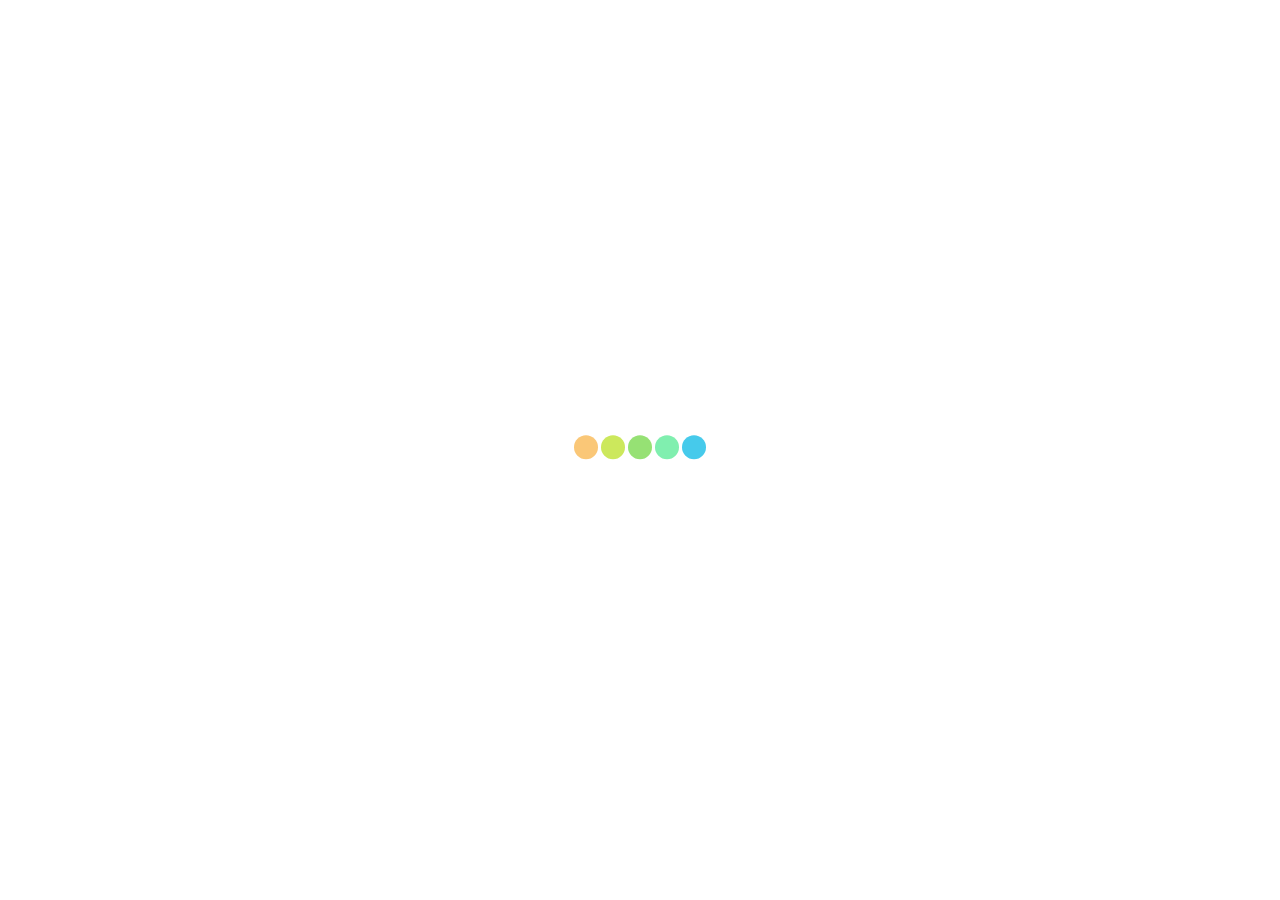
<file: page-404.html>
<!DOCTYPE html>
<html lang="zxx">
	


<head>
		<!-- Basic Page Needs -->
		<meta charset="utf-8">
		<meta http-equiv="X-UA-Compatible" content="IE=edge">
		<title>FreshMart - Organic, Fresh Food, Farm Store HTML Template</title>
		
		<meta name="keywords" content="Organic, Fresh Food, Farm Store">
		<meta name="description" content="FreshMart - Organic, Fresh Food, Farm Store HTML Template">
		<meta name="author" content="tivatheme">
		
		<!-- Favicon -->
		<link rel="shortcut icon" href="img/favicon.png" type="image/png">
		
		<!-- Mobile Meta -->
		<meta name="viewport" content="width=device-width, initial-scale=1, maximum-scale=1">
		
		<!-- Google Fonts -->
		<link href="https://fonts.googleapis.com/css?family=Roboto" rel="stylesheet">
		<link href="https://fonts.googleapis.com/css?family=Playfair+Display:300,400,700" rel="stylesheet">
		
		<!-- Vendor CSS -->
		<link rel="stylesheet" href="libs/bootstrap/css/bootstrap.css">
		<link rel="stylesheet" href="libs/font-awesome/css/font-awesome.min.css">
		<link rel="stylesheet" href="libs/font-material/css/material-design-iconic-font.min.css">
		<link rel="stylesheet" href="libs/nivo-slider/css/nivo-slider.css">
		<link rel="stylesheet" href="libs/nivo-slider/css/animate.css">
		<link rel="stylesheet" href="libs/nivo-slider/css/style.css">
		<link rel="stylesheet" href="libs/owl.carousel/assets/owl.carousel.min.css">
		<link rel="stylesheet" href="libs/slider-range/css/jslider.css">
		
		<!-- Template CSS -->
		<link rel="stylesheet" href="css/style.css">
		<link rel="stylesheet" href="css/reponsive.css">
	</head>
	
	<body class="home home-1">
		<div id="all">
			<!-- Main Content -->
			<div id="content" class="site-content page-404">				
				<div class="container">
					<div class="row">
						<div class="col-lg-6 col-md-6 col-sm-6 col-xs-12 page-left">
							<div class="image">
								<img class="img-responsive" src="img/404-left.png" alt="Image 404">
							</div>
							<div class="title">We’re sorry — something has gone wrong on our end.</div>
							<div class="content">If difficulties persist, please contact the System Administrator of this site and report the error below.</div>
							<a class="btn btn-primary" href="index.html"><i class="fa fa-home" aria-hidden="true"></i><span>Back to homepage</span></a>
						</div>
						
						<div class="col-lg-6 col-md-6 col-sm-6 col-xs-12 page-right">
							<div class="image">
								<img class="img-responsive" src="img/404-right.jpg" alt="Image 404">
							</div>
						</div>
					</div>
				</div>
			</div>
			
			<!-- Page Loader -->
			<div id="page-preloader">
				<div class="page-loading">
					<div class="dot"></div>
					<div class="dot"></div>
					<div class="dot"></div>
					<div class="dot"></div>
					<div class="dot"></div>
				</div>
			</div>
		</div>
		
		<!-- Vendor JS -->
		<script src="libs/jquery/jquery.js"></script>
		<script src="libs/bootstrap/js/bootstrap.js"></script>
		<script src="libs/jquery.countdown/jquery.countdown.js"></script>
		<script src="libs/nivo-slider/js/jquery.nivo.slider.js"></script>
		<script src="libs/owl.carousel/owl.carousel.min.js"></script>
		<script src="libs/slider-range/js/tmpl.js"></script>
		<script src="libs/slider-range/js/jquery.dependClass-0.1.js"></script>
		<script src="libs/slider-range/js/draggable-0.1.js"></script>
		<script src="libs/slider-range/js/jquery.slider.js"></script>
		<script src="libs/elevatezoom/jquery.elevatezoom.js"></script>
		
		<!-- Template CSS -->
		<script src="js/main.js"></script>
	</body>


</html>
</file>
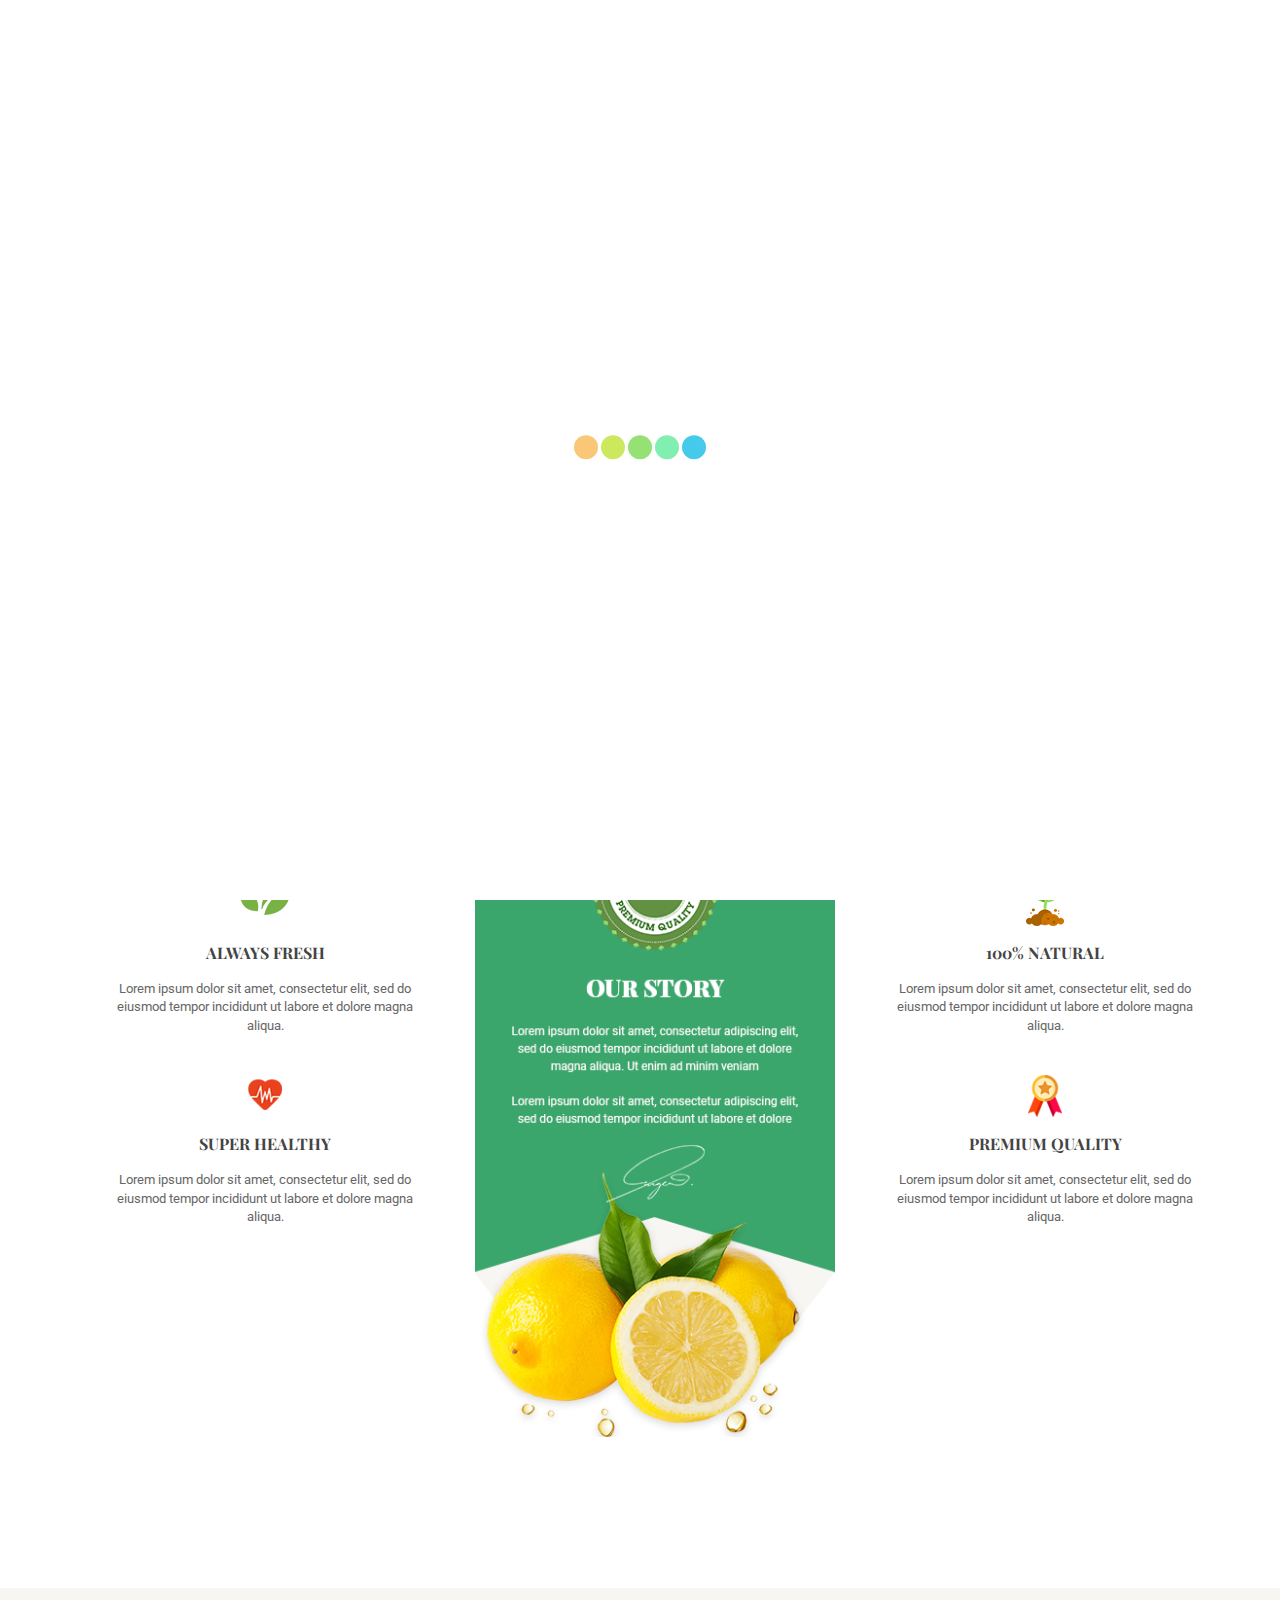
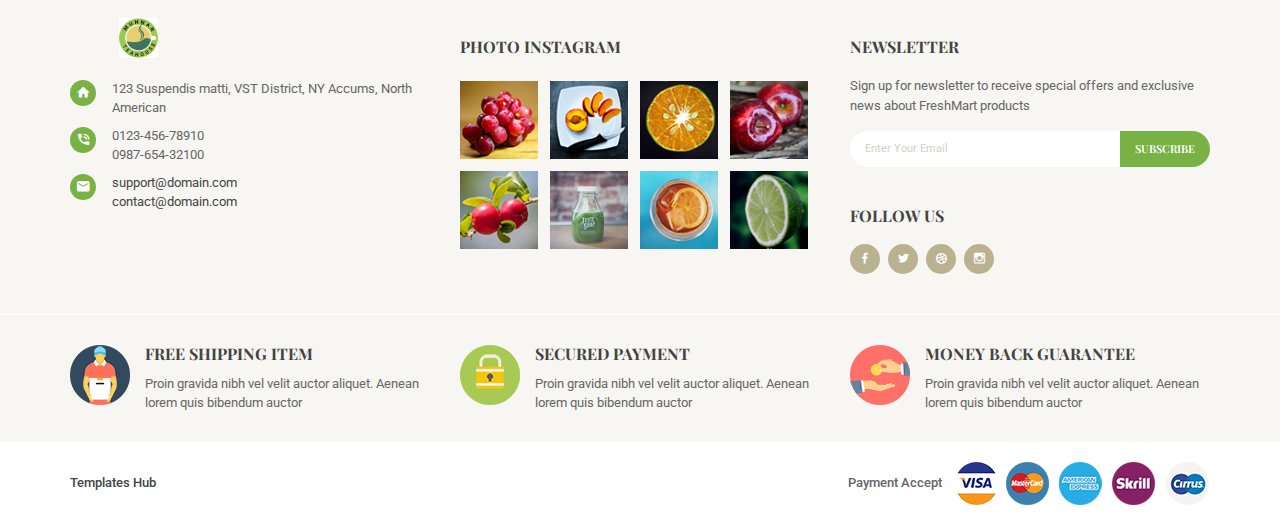
<file: page-about-us.html>
<!DOCTYPE html>
<html lang="zxx">
	

<head>
		<!-- Basic Page Needs -->
		<meta charset="utf-8">
		<meta http-equiv="X-UA-Compatible" content="IE=edge">
		<title>FreshMart - Organic, Fresh Food, Farm Store HTML Template</title>
		
		<meta name="keywords" content="Organic, Fresh Food, Farm Store">
		<meta name="description" content="FreshMart - Organic, Fresh Food, Farm Store HTML Template">
		<meta name="author" content="tivatheme">
		
		<!-- Favicon -->
		<link rel="shortcut icon" href="img/favicon.png" type="image/png">
		
		<!-- Mobile Meta -->
		<meta name="viewport" content="width=device-width, initial-scale=1, maximum-scale=1">
		
		<!-- Google Fonts -->
		<link href="https://fonts.googleapis.com/css?family=Roboto" rel="stylesheet">
		<link href="https://fonts.googleapis.com/css?family=Playfair+Display:300,400,700" rel="stylesheet">
		
		<!-- Vendor CSS -->
		<link rel="stylesheet" href="libs/bootstrap/css/bootstrap.css">
		<link rel="stylesheet" href="libs/font-awesome/css/font-awesome.min.css">
		<link rel="stylesheet" href="libs/font-material/css/material-design-iconic-font.min.css">
		<link rel="stylesheet" href="libs/nivo-slider/css/nivo-slider.css">
		<link rel="stylesheet" href="libs/nivo-slider/css/animate.css">
		<link rel="stylesheet" href="libs/nivo-slider/css/style.css">
		<link rel="stylesheet" href="libs/owl.carousel/assets/owl.carousel.min.css">
		<link rel="stylesheet" href="libs/slider-range/css/jslider.css">
		
		<!-- Template CSS -->
		<link rel="stylesheet" href="css/style.css">
		<link rel="stylesheet" href="css/reponsive.css">
	</head>
	
	<body class="home home-1">
		<div id="all">
			<!-- Header -->
			<header id="header">
				<!-- Topbar -->
				<div class="topbar">
					<!-- Close Topbar -->
					<div class="close-topbar">
						<i class="zmdi zmdi-close"></i>
					</div>
					
					<!-- Topbar Content -->
					<div class="container topbar-content">
						<div class="row">
							<!-- Topbar Left -->
							<div class="col-md-7 col-sm-7 col-xs-12">
								<div class="topbar-left d-flex">
									<div class="email">
										<i class="fa fa-envelope" aria-hidden="true"></i>Email: tivatheme@gmail.com
									</div>
									<div class="skype">
										<i class="fa fa-skype" aria-hidden="true"></i>Skype: tivatheme
									</div>
								</div>
							</div>
							
							<!-- Topbar Right -->
							<div class="col-md-5 col-sm-5 col-xs-12">
								<div class="topbar-right d-flex justify-content-end">
									<!-- My Account -->
									<div class="dropdown account">
										<div class="dropdown-toggle" data-toggle="dropdown">
											My Account
										</div>
										<div class="dropdown-menu">									
											<div class="item">
												<a href="#" title="Log in to your customer account"><i class="fa fa-cog"></i>My Account</a>
											</div>
											<div class="item">
												<a href="user-login.html" title="Log in to your customer account"><i class="fa fa-sign-in"></i>Login</a>
											</div>
											<div class="item">
												<a href="user-register.html" title="Register Account"><i class="fa fa-user"></i>Register</a>
											</div>
											<div class="item">
												<a href="#" title="My Wishlists"><i class="fa fa-heart"></i>My Wishlists</a>
												</div>
										</div>
									</div>
									
									<!-- Language -->
									<div class="dropdown language">
										<div class="dropdown-toggle" data-toggle="dropdown">
											<img src="img/language-en.jpg" alt="Language English">
										</div>
										<div class="dropdown-menu">
											<div class="item">
												<a href="#" title="Language English"><img src="img/language-en.jpg" alt="Language English"> English</a>
											</div>
											<div class="item">
												<a href="#" title="Language French"><img src="img/language-fr.jpg" alt="Language French"> French</a>
											</div>
										</div>
									</div>
									
									<!-- Currency -->
									<div class="dropdown currency">
										<div class="dropdown-toggle" data-toggle="dropdown">
											USD
										</div>
										<div class="dropdown-menu">
											<div class="item">
												<a href="#" title="USD">USD</a>
											</div>
											<div class="item">
												<a href="#" title="EUR">EUR</a>
											</div>
											<div class="item">
												<a href="#" title="GBP">GBP</a>
											</div>
										</div>
									</div>
								</div>
							</div>
						</div>
					</div>
					
					<!-- Open Topbar -->
					<div class="container active">
						<div id="toggle-topbar"><i class="zmdi zmdi-plus"></i></div>
					</div>
				</div>
				
				<!-- Header Top -->
				<div class="header-top">
					<div class="container">
						<div class="row">
							<!-- Search -->
							<div class="col-lg-4 col-md-4 col-sm-12 col-xs-12">
								<div class="form-search">
									<form action="#" method="get">
										<input type="text" class="form-input" placeholder="Search">
										<button type="submit" class="fa fa-search"></button>
									</form>
								</div>
							</div>
							
							<!-- Logo -->
							<div class="col-lg-4 col-md-4 col-sm-12 col-xs-12">
								<div class="logo">
									<a href="index.html">
										<img class="img-responsive" src="img/logo.png" alt="Logo">
									</a>
								</div>
								
								<span id="toggle-mobile-menu"><i class="zmdi zmdi-menu"></i></span>
							</div>
							
							<!-- Cart -->
							<div class="col-lg-4 col-md-4 col-sm-12 col-xs-12">
								<div class="block-cart dropdown">
									<div class="cart-title">
										<i class="fa fa-shopping-basket"></i>
										<span class="cart-count">2</span>
									</div>
									
									<div class="dropdown-content">
										<div class="cart-content">
											<table>
												<tbody>
													<tr>
														<td class="product-image">
															<a href="product-detail-left-sidebar.html">
																<img src="img/product/7.jpg" alt="Product">
															</a>
														</td>
														<td>
															<div class="product-name">
																<a href="product-detail-left-sidebar.html">Organic Strawberry Fruits</a>
															</div>
															<div>	
																2 x <span class="product-price">$28.98</span>
															</div>
														</td>
														<td class="action">
															<a class="remove" href="#">
																<i class="fa fa-trash-o" aria-hidden="true"></i>
															</a>
														</td>
													</tr>
													
													<tr>
														<td class="product-image">
															<a href="product-detail-left-sidebar.html">
																<img src="img/product/6.jpg" alt="Product">
															</a>
														</td>
														<td>
															<div class="product-name">
																<a href="product-detail-left-sidebar.html">Organic Strawberry</a>
															</div>
															<div>	
																1 x <span class="product-price">$35.00</span>
															</div>
														</td>
														<td class="action">
															<a class="remove" href="#">
																<i class="fa fa-trash-o" aria-hidden="true"></i>
															</a>
														</td>
													</tr>
													
													<tr class="total">
														<td>Total:</td>
														<td colspan="2">$92.96</td>
													</tr>
													
													<tr>
														<td colspan="3">
															<div class="cart-button">
																<a class="btn btn-primary" href="product-cart.html" title="View Cart">View Cart</a>
																<a class="btn btn-primary" href="product-checkout.html" title="Checkout">Checkout</a>
															</div>
														</td>
													</tr>
												</tbody>
											</table>
										</div>
									</div>
								</div>	
							</div>	
						</div>
					</div>
				</div>
				
				<!-- Main Menu -->
				<div id="main-menu">
					<ul class="menu">
						<li class="dropdown">
							<a href="index.html" title="Homepage">Home</a>
							<div class="dropdown-menu">
								<ul>
									<li><a href="index.html" title="Homepage 1">Homepage 1</a></li>
									<li><a href="home-2.html" title="Homepage 2">Homepage 2</a></li>
									<li><a href="home-3.html" title="Homepage 3">Homepage 3</a></li>
									<li><a href="home-4.html" title="Homepage 4">Homepage 4</a></li>
									<li><a href="home-5.html" title="Homepage 5">Homepage 5</a></li>
								</ul>
							</div>
						</li>
						
						<li class="dropdown">
							<a href="product-grid-left-sidebar.html" title="Product">Product</a>
							<div class="dropdown-menu">
								<ul>
									<li class="has-image">
										<img src="img/product/product-category-1.png" alt="Product Category Image">
										<a href="product-grid-left-sidebar.html" title="Vegetables">Vegetables</a>
									</li>
									<li class="has-image">
										<img src="img/product/product-category-2.png" alt="Product Category Image">
										<a href="product-grid-left-sidebar.html" title="Fruits">Fruits</a>
									</li>
									<li class="has-image">
										<img src="img/product/product-category-3.png" alt="Product Category Image">
										<a href="product-grid-left-sidebar.html" title="Bread">Bread</a>
									</li>
									<li class="has-image">
										<img src="img/product/product-category-4.png" alt="Product Category Image">
										<a href="product-grid-left-sidebar.html" title="Juices">Juices</a>
									</li>
									<li class="has-image">
										<img src="img/product/product-category-5.png" alt="Product Category Image">
										<a href="product-grid-left-sidebar.html" title="Tea and coffee">Tea and coffee</a>
									</li>
								</ul>
							</div>
						</li>
						
						<li class="dropdown">
							<a href="#" title="Page">Page</a>
							<div class="dropdown-menu">
								<ul>
									<li class="dropdown-submenu">
										<a href="product-grid-left-sidebar.html" title="Product List">Product List</a>
										<div class="dropdown-menu level2">
											<ul>
												<li><a href="product-grid-left-sidebar.html" title="Product Grid - Left Sidebar">Product Grid - Left Sidebar</a></li>
												<li><a href="product-grid-right-sidebar.html" title="Product Grid - Right Sidebar">Product Grid - Right Sidebar</a></li>
												<li><a href="product-grid-full-width.html" title="Product Grid - Full Width">Product Grid - Full Width</a></li>
												<li><a href="product-list-left-sidebar.html" title="Product List - Left Sidebar">Product List - Left Sidebar</a></li>
											</ul>
										</div>
									</li>
									<li class="dropdown-submenu">
										<a href="product-detail-left-sidebar.html" title="Product List">Product Detail</a>
										<div class="dropdown-menu level2">
											<ul>
												<li><a href="product-detail-left-sidebar.html" title="Product Detail - Left Sidebar">Product Detail - Left Sidebar</a></li>
												<li><a href="product-detail-full-width-1.html" title="Product List - Full Width 1">Product Detail - Full Width 1</a></li>
												<li><a href="product-detail-full-width-2.html" title="Product List - Full Width 2">Product Detail - Full Width 2</a></li>
											</ul>
										</div>
									</li>
									<li>
										<a href="product-cart.html" title="Cart">Cart</a>
									</li>
									<li>
										<a href="product-checkout.html" title="Checkout">Checkout</a>
									</li>
									<li class="dropdown-submenu">
										<a href="#" title="User">User</a>
										<div class="dropdown-menu level2">
											<ul>
												<li><a href="user-login.html" title="Login">Login</a></li>
												<li><a href="user-register.html" title="Register">Register</a></li>
												<li><a href="#" title="My Account">My Account</a></li>
												<li><a href="#" title="My Wishlists">My Wishlists</a></li>
											</ul>
										</div>
									</li>
									<li>
										<a href="page-404.html" title="Page 404">Page 404</a>
									</li>
								</ul>
							</div>
						</li>
						
						<li class="dropdown">
							<a href="blog-list-left-sidebar-1.html">Blog</a>
							<div class="dropdown-menu">
								<ul class="has-sub">
									<li><a href="blog-list-left-sidebar-1.html" title="Blog List - Left Sidebar 1">Blog List - Left Sidebar 1</a></li>
									<li><a href="blog-list-left-sidebar-2.html" title="Blog List - Left Sidebar 2">Blog List - Left Sidebar 2</a></li>
									<li><a href="blog-grid-full-width.html" title="Blog Grid - Full Width">Blog Grid - Full Width</a></li>
									<li><a href="blog-detail.html" title="Blog Detail">Blog Detail</a></li>
								</ul>
							</div>
						</li>
						
						<li>
							<a href="page-about-us.html">About Us</a>
						</li>
						
						<li>
							<a href="page-contact.html">Contact</a>
						</li>
					</ul>
				</div>
			</header>
			
			
			<!-- Main Content -->
			<div id="content" class="site-content">
				<!-- Breadcrumb -->
				<div id="breadcrumb">
					<div class="container">
						<h2 class="title">About Us</h2>
						
						<ul class="breadcrumb">
							<li><a href="#" title="Home">Home</a></li>
							<li><span>About Us</span></li>
						</ul>
					</div>
				</div>
			
				<div class="container">
					<div class="about-us intro">
						<div class="container">
							<div class="row">
								<div class="col-xs-12 col-sm-12 col-md-12 col-lg-12">
									<div class="intro-header">
										<h3>Welcome To FreshMart</h3>
										<p>Lorem ipsum dolor sit amet, consectetur adipiscing elit, sed do eiusmod tempor incididunt ut labore et dolore magna aliqua. Ut enim ad minim veniam, quis nostrud exercitation ullamco laboris nisi ut aliquip ex ea commodo consequat</p>
									</div>
								</div>
								
								<div class="col-lg-4 col-md-4 col-sm-12 col-xs-12">
									<div class="intro-left">
										<div class="intro-item">
											<p><img src="img/intro-icon-1.png" alt="Intro Image"></p>
											<h4>Always Fresh</h4>
											<p>Lorem ipsum dolor sit amet, consectetur elit, sed do eiusmod tempor incididunt ut labore et dolore magna aliqua.</p>
										</div>
										
										<div class="intro-item">
											<p><img src="img/intro-icon-3.png" alt="Intro Image"></p>
											<h4>Super Healthy</h4>
											<p>Lorem ipsum dolor sit amet, consectetur elit, sed do eiusmod tempor incididunt ut labore et dolore magna aliqua.</p>
										</div>
									</div>
								</div>
								
								<div class="col-lg-4 col-md-4 col-sm-12 col-xs-12">
									<div class="effect">
										<a href="#">
											<img class="img-responsive" src="img/intro-1.png" alt="Intro Image">
										</a>
									</div>
								</div>
								
								<div class="col-lg-4 col-md-4 col-sm-12 col-xs-12">
									<div class="intro-right">
										<div class="intro-item">
											<p><img src="img/intro-icon-2.png" alt="Intro Image"></p>
											<h4>100% Natural</h4>
											<p>Lorem ipsum dolor sit amet, consectetur elit, sed do eiusmod tempor incididunt ut labore et dolore magna aliqua.</p>
										</div>
										
										<div class="intro-item">
											<p><img src="img/intro-icon-4.png" alt="Intro Image"></p>
											<h4>Premium Quality</h4>
											<p>Lorem ipsum dolor sit amet, consectetur elit, sed do eiusmod tempor incididunt ut labore et dolore magna aliqua.</p>
										</div>
									</div>
								</div>
							</div>
						</div>
					</div>
				</div>
			</div>
			
			
			<!-- Footer -->
			<footer id="footer">
				<div class="footer">
					<!-- Footer Top -->
					<div class="footer-top">
						<div class="container">
							<div class="row">
								<div class="col-lg-4 col-md-4 col-sm-4 col-xs-12">
									<div class="block text">
										<div class="block-content">
											<a href="index.html" class="logo-footer">
												<img src="img/logo-2.png" alt="Logo">
											</a>
									
											<div class="contact">
												<div class="item d-flex">
													<div class="item-left">
														<i class="zmdi zmdi-home"></i>
													</div>
													<div class="item-right">
														<span>123 Suspendis matti, VST District, NY Accums, North American</span>
													</div>
												</div>
												<div class="item d-flex">
													<div class="item-left">
														<i class="zmdi zmdi-phone-in-talk"></i>
													</div>
													<div class="item-right">
														<span>0123-456-78910<br>0987-654-32100</span>
													</div>
												</div>
												<div class="item d-flex">
													<div class="item-left">
														<i class="zmdi zmdi-email"></i>
													</div>
													<div class="item-right">
														<span><a href="mailto:support@domain.com">support@domain.com</a><br><a href="mailto:contact@domain.com">contact@domain.com</a></span>
													</div>
												</div>
											</div>
										</div>
									</div>
								</div>
								
								<div class="col-lg-4 col-md-4 col-sm-4 col-xs-12">
									<div class="block instagram">
										<h2 class="block-title">Photo Instagram</h2>
										
										<div class="block-content">
											<div class="row margin-0">
												<div class="col-xs-3 col-sm-3 col-md-3 col-lg-3 padding-0">
													<a href="#">
														<img src="img/instagram-1.png" alt="Instagram Image">
													</a>
												</div>
												<div class="col-xs-3 col-sm-3 col-md-3 col-lg-3 padding-0">
													<a href="#">
														<img src="img/instagram-2.png" alt="Instagram Image">
													</a>
												</div>
												<div class="col-xs-3 col-sm-3 col-md-3 col-lg-3 padding-0">
													<a href="#">
														<img src="img/instagram-3.png" alt="Instagram Image">
													</a>
												</div>
												<div class="col-xs-3 col-sm-3 col-md-3 col-lg-3 padding-0">
													<a href="#">
														<img src="img/instagram-4.png" alt="Instagram Image">
													</a>
												</div>
												<div class="col-xs-3 col-sm-3 col-md-3 col-lg-3 padding-0">
													<a href="#">
														<img src="img/instagram-5.png" alt="Instagram Image">
													</a>
												</div>
												<div class="col-xs-3 col-sm-3 col-md-3 col-lg-3 padding-0">
													<a href="#">
														<img src="img/instagram-6.png" alt="Instagram Image">
													</a>
												</div>
												<div class="col-xs-3 col-sm-3 col-md-3 col-lg-3 padding-0">
													<a href="#">
														<img src="img/instagram-7.png" alt="Instagram Image">
													</a>
												</div>
												<div class="col-xs-3 col-sm-3 col-md-3 col-lg-3 padding-0">
													<a href="#">
														<img src="img/instagram-8.png" alt="Instagram Image">
													</a>
												</div>
											</div>
										</div>
									</div>
								</div>
								
								<div class="col-lg-4 col-md-4 col-sm-4 col-xs-12">
									<div class="block newsletter">
										<h2 class="block-title">Newsletter</h2>
										
										<div class="block-content">
											<p class="description">Sign up for newsletter to receive special offers and exclusive news about FreshMart products</p>
											<form action="#" method="post">
												<input type="text" placeholder="Enter Your Email">
												<button type="submit" class="btn btn-primary">Subscribe</button>
											</form>
										</div>
									</div>
										
									<div class="block social">
										<h2 class="block-title">Follow Us</h2>
										
										<div class="block-content">
											<ul>
												<li><a href="#"><i class="zmdi zmdi-facebook"></i></a></li>
												<li><a href="#"><i class="zmdi zmdi-twitter"></i></a></li>
												<li><a href="#"><i class="zmdi zmdi-dribbble"></i></a></li>
												<li><a href="#"><i class="zmdi zmdi-instagram"></i></a></li>
											</ul>
										</div>
									</div>
								</div>
							</div>
						</div>
					</div>
					
					<!-- Footer Bottom -->
					<div class="footer-bottom">
						<div class="payment-intro">
							<div class="container">
								<div class="row">
									<div class="col-lg-4 col-md-4 col-sm-12 col-xs-12">
										<div class="item d-flex">
											<div class="item-left">
												<img src="img/home1-payment-1.png" alt="Payment Intro">
											</div>
											<div class="item-right">
												<h3 class="title">Free Shipping item</h3>
												<div class="content">Proin gravida nibh vel velit auctor aliquet. Aenean lorem quis bibendum auctor</div>
											</div>
										</div>
									</div>
									
									<div class="col-lg-4 col-md-4 col-sm-12 col-xs-12">
										<div class="item d-flex">
											<div class="item-left">
												<img src="img/home1-payment-2.png" alt="Payment Intro">
											</div>
											<div class="item-right">
												<h3 class="title">Secured Payment</h3>
												<div class="content">Proin gravida nibh vel velit auctor aliquet. Aenean lorem quis bibendum auctor</div>
											</div>
										</div>
									</div>
									
									<div class="col-lg-4 col-md-4 col-sm-12 col-xs-12">
										<div class="item d-flex">
											<div class="item-left">
												<img src="img/home1-payment-3.png" alt="Payment Intro">
											</div>
											<div class="item-right">
												<h3 class="title">Money Back Guarantee</h3>
												<div class="content">Proin gravida nibh vel velit auctor aliquet. Aenean lorem quis bibendum auctor</div>
											</div>
										</div>
									</div>
								</div>
							</div>
						</div>
					</div>
				</div>
				
				<!-- Copyright -->
				<div class="footer-copyright">
					<div class="container">
						<div class="row">
							<div class="col-lg-7 col-md-7 col-sm-7 col-xs-12">
								<div class="copyright"><a target="_blank" href="https://www.templateshub.net">Templates Hub</a></div>
							</div>
							
							<div class="col-lg-5 col-md-5 col-sm-5 col-xs-12 align-right">
								<div class="payment">
									<span>Payment Accept</span>
									<img src="img/payment.png" alt="Payment">
								</div>
							</div>
						</div>
					</div>
				</div>
			</footer>
			
			<!-- Go Up button -->
			<div class="go-up">
				<a href="#">
					<i class="fa fa-long-arrow-up"></i>
				</a>
			</div>
			
			<!-- Page Loader -->
			<div id="page-preloader">
				<div class="page-loading">
					<div class="dot"></div>
					<div class="dot"></div>
					<div class="dot"></div>
					<div class="dot"></div>
					<div class="dot"></div>
				</div>
			</div>
		</div>
			
		<!-- Vendor JS -->
		<script src="libs/jquery/jquery.js"></script>
		<script src="libs/bootstrap/js/bootstrap.js"></script>
		<script src="libs/jquery.countdown/jquery.countdown.js"></script>
		<script src="libs/nivo-slider/js/jquery.nivo.slider.js"></script>
		<script src="libs/owl.carousel/owl.carousel.min.js"></script>
		<script src="libs/slider-range/js/tmpl.js"></script>
		<script src="libs/slider-range/js/jquery.dependClass-0.1.js"></script>
		<script src="libs/slider-range/js/draggable-0.1.js"></script>
		<script src="libs/slider-range/js/jquery.slider.js"></script>
		<script src="libs/elevatezoom/jquery.elevatezoom.js"></script>
		
		<!-- Template CSS -->
		<script src="js/main.js"></script>
	</body>

</html>
</file>
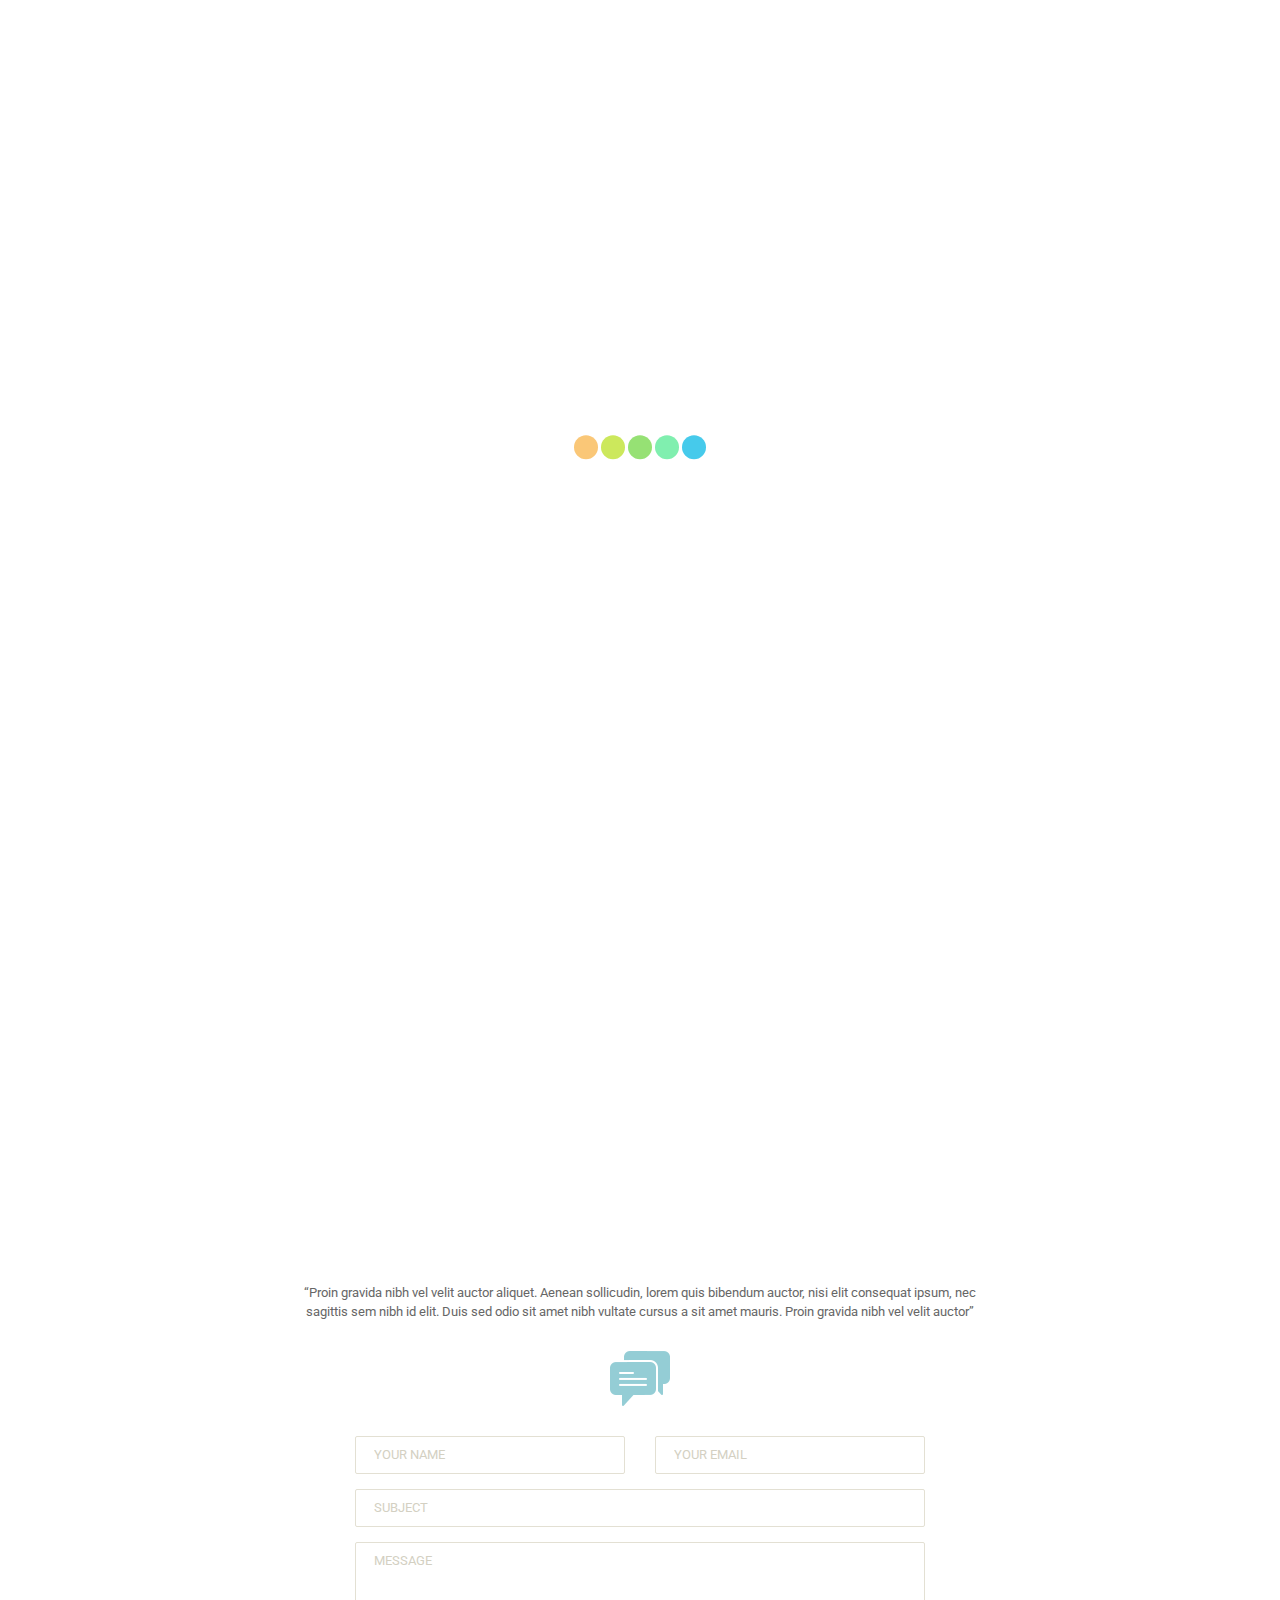
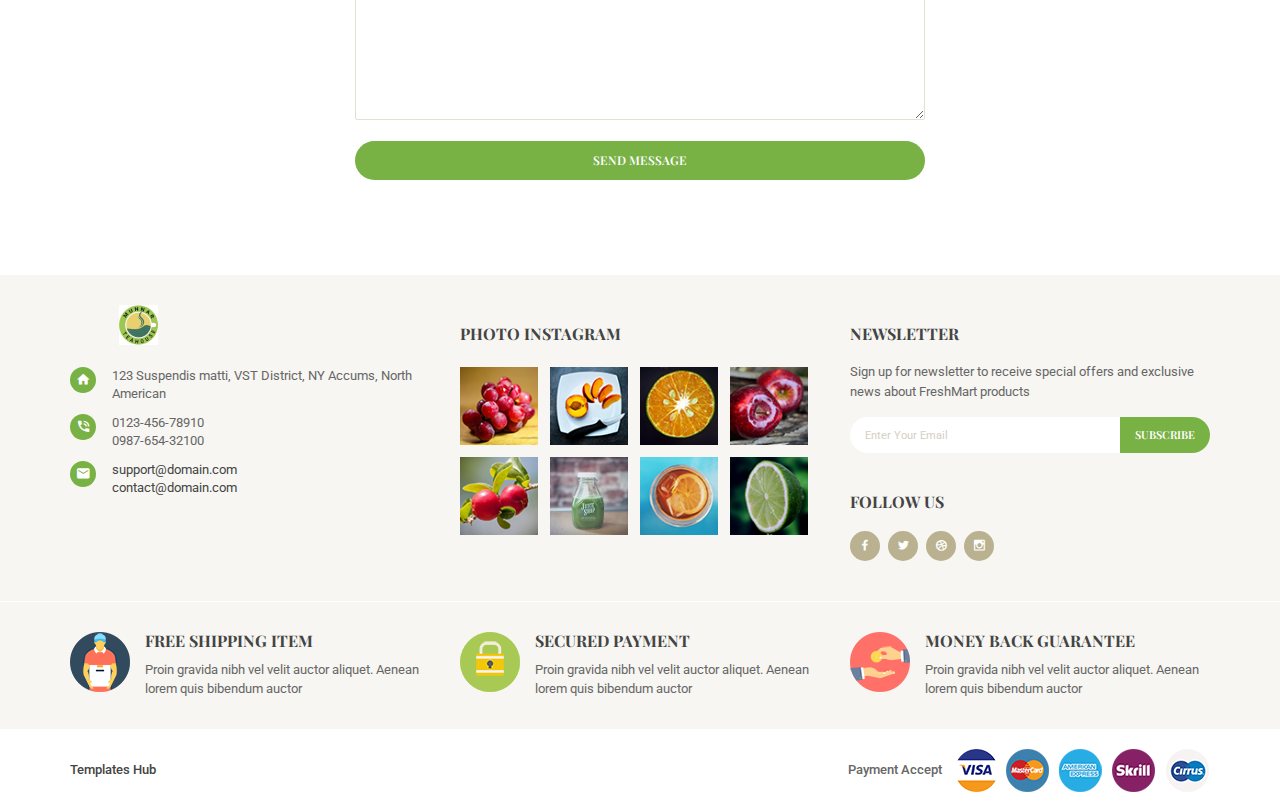
<file: page-contact.html>
<!DOCTYPE html>
<html lang="zxx">
	

<head>
		<!-- Basic Page Needs -->
		<meta charset="utf-8">
		<meta http-equiv="X-UA-Compatible" content="IE=edge">
		<title>FreshMart - Organic, Fresh Food, Farm Store HTML Template</title>
		
		<meta name="keywords" content="Organic, Fresh Food, Farm Store">
		<meta name="description" content="FreshMart - Organic, Fresh Food, Farm Store HTML Template">
		<meta name="author" content="tivatheme">
		
		<!-- Favicon -->
		<link rel="shortcut icon" href="img/favicon.png" type="image/png">
		
		<!-- Mobile Meta -->
		<meta name="viewport" content="width=device-width, initial-scale=1, maximum-scale=1">
		
		<!-- Google Fonts -->
		<link href="https://fonts.googleapis.com/css?family=Roboto" rel="stylesheet">
		<link href="https://fonts.googleapis.com/css?family=Playfair+Display:300,400,700" rel="stylesheet">
		
		<!-- Vendor CSS -->
		<link rel="stylesheet" href="libs/bootstrap/css/bootstrap.css">
		<link rel="stylesheet" href="libs/font-awesome/css/font-awesome.min.css">
		<link rel="stylesheet" href="libs/font-material/css/material-design-iconic-font.min.css">
		<link rel="stylesheet" href="libs/nivo-slider/css/nivo-slider.css">
		<link rel="stylesheet" href="libs/nivo-slider/css/animate.css">
		<link rel="stylesheet" href="libs/nivo-slider/css/style.css">
		<link rel="stylesheet" href="libs/owl.carousel/assets/owl.carousel.min.css">
		<link rel="stylesheet" href="libs/slider-range/css/jslider.css">
		
		<!-- Template CSS -->
		<link rel="stylesheet" href="css/style.css">
		<link rel="stylesheet" href="css/reponsive.css">
	</head>
	
	<body class="home home-1">
		<div id="all">
			<!-- Header -->
			<header id="header">
				<!-- Topbar -->
				<div class="topbar">
					<!-- Close Topbar -->
					<div class="close-topbar">
						<i class="zmdi zmdi-close"></i>
					</div>
					
					<!-- Topbar Content -->
					<div class="container topbar-content">
						<div class="row">
							<!-- Topbar Left -->
							<div class="col-md-7 col-sm-7 col-xs-12">
								<div class="topbar-left d-flex">
									<div class="email">
										<i class="fa fa-envelope" aria-hidden="true"></i>Email: tivatheme@gmail.com
									</div>
									<div class="skype">
										<i class="fa fa-skype" aria-hidden="true"></i>Skype: tivatheme
									</div>
								</div>
							</div>
							
							<!-- Topbar Right -->
							<div class="col-md-5 col-sm-5 col-xs-12">
								<div class="topbar-right d-flex justify-content-end">
									<!-- My Account -->
									<div class="dropdown account">
										<div class="dropdown-toggle" data-toggle="dropdown">
											My Account
										</div>
										<div class="dropdown-menu">									
											<div class="item">
												<a href="#" title="Log in to your customer account"><i class="fa fa-cog"></i>My Account</a>
											</div>
											<div class="item">
												<a href="user-login.html" title="Log in to your customer account"><i class="fa fa-sign-in"></i>Login</a>
											</div>
											<div class="item">
												<a href="user-register.html" title="Register Account"><i class="fa fa-user"></i>Register</a>
											</div>
											<div class="item">
												<a href="#" title="My Wishlists"><i class="fa fa-heart"></i>My Wishlists</a>
											</div>
										</div>
									</div>
									
									<!-- Language -->
									<div class="dropdown language">
										<div class="dropdown-toggle" data-toggle="dropdown">
											<img src="img/language-en.jpg" alt="Language English">
										</div>
										<div class="dropdown-menu">
											<div class="item">
												<a href="#" title="Language English"><img src="img/language-en.jpg" alt="Language English"> English</a>
											</div>
											<div class="item">
												<a href="#" title="Language French"><img src="img/language-fr.jpg" alt="Language French"> French</a>
											</div>
										</div>
									</div>
									
									<!-- Currency -->
									<div class="dropdown currency">
										<div class="dropdown-toggle" data-toggle="dropdown">
											USD
										</div>
										<div class="dropdown-menu">
											<div class="item">
												<a href="#" title="USD">USD</a>
											</div>
											<div class="item">
												<a href="#" title="EUR">EUR</a>
											</div>
											<div class="item">
												<a href="#" title="GBP">GBP</a>
											</div>
										</div>
									</div>
								</div>
							</div>
						</div>
					</div>
					
					<!-- Open Topbar -->
					<div class="container active">
						<div id="toggle-topbar"><i class="zmdi zmdi-plus"></i></div>
					</div>
				</div>
				
				<!-- Header Top -->
				<div class="header-top">
					<div class="container">
						<div class="row">
							<!-- Search -->
							<div class="col-lg-4 col-md-4 col-sm-12 col-xs-12">
								<div class="form-search">
									<form action="#" method="get">
										<input type="text" class="form-input" placeholder="Search">
										<button type="submit" class="fa fa-search"></button>
									</form>
								</div>
							</div>
							
							<!-- Logo -->
							<div class="col-lg-4 col-md-4 col-sm-12 col-xs-12">
								<div class="logo">
									<a href="index.html">
										<img class="img-responsive" src="img/logo.png" alt="Logo">
									</a>
								</div>
								
								<span id="toggle-mobile-menu"><i class="zmdi zmdi-menu"></i></span>
							</div>
							
							<!-- Cart -->
							<div class="col-lg-4 col-md-4 col-sm-12 col-xs-12">
								<div class="block-cart dropdown">
									<div class="cart-title">
										<i class="fa fa-shopping-basket"></i>
										<span class="cart-count">2</span>
									</div>
									
									<div class="dropdown-content">
										<div class="cart-content">
											<table>
												<tbody>
													<tr>
														<td class="product-image">
															<a href="product-detail-left-sidebar.html">
																<img src="img/product/7.jpg" alt="Product">
															</a>
														</td>
														<td>
															<div class="product-name">
																<a href="product-detail-left-sidebar.html">Organic Strawberry Fruits</a>
															</div>
															<div>	
																2 x <span class="product-price">$28.98</span>
															</div>
														</td>
														<td class="action">
															<a class="remove" href="#">
																<i class="fa fa-trash-o" aria-hidden="true"></i>
															</a>
														</td>
													</tr>
													
													<tr>
														<td class="product-image">
															<a href="product-detail-left-sidebar.html">
																<img src="img/product/6.jpg" alt="Product">
															</a>
														</td>
														<td>
															<div class="product-name">
																<a href="product-detail-left-sidebar.html">Organic Strawberry</a>
															</div>
															<div>	
																1 x <span class="product-price">$35.00</span>
															</div>
														</td>
														<td class="action">
															<a class="remove" href="#">
																<i class="fa fa-trash-o" aria-hidden="true"></i>
															</a>
														</td>
													</tr>
													
													<tr class="total">
														<td>Total:</td>
														<td colspan="2">$92.96</td>
													</tr>
													
													<tr>
														<td colspan="3">
															<div class="cart-button">
																<a class="btn btn-primary" href="product-cart.html" title="View Cart">View Cart</a>
																<a class="btn btn-primary" href="product-checkout.html" title="Checkout">Checkout</a>
															</div>
														</td>
													</tr>
												</tbody>
											</table>
										</div>
									</div>
								</div>	
							</div>	
						</div>
					</div>
				</div>
				
				<!-- Main Menu -->
				<div id="main-menu">
					<ul class="menu">
						<li class="dropdown">
							<a href="index.html" title="Homepage">Home</a>
							<div class="dropdown-menu">
								<ul>
									<li><a href="index.html" title="Homepage 1">Homepage 1</a></li>
									<li><a href="home-2.html" title="Homepage 2">Homepage 2</a></li>
									<li><a href="home-3.html" title="Homepage 3">Homepage 3</a></li>
									<li><a href="home-4.html" title="Homepage 4">Homepage 4</a></li>
									<li><a href="home-5.html" title="Homepage 5">Homepage 5</a></li>
								</ul>
							</div>
						</li>
						
						<li class="dropdown">
							<a href="product-grid-left-sidebar.html" title="Product">Product</a>
							<div class="dropdown-menu">
								<ul>
									<li class="has-image">
										<img src="img/product/product-category-1.png" alt="Product Category Image">
										<a href="product-grid-left-sidebar.html" title="Vegetables">Vegetables</a>
									</li>
									<li class="has-image">
										<img src="img/product/product-category-2.png" alt="Product Category Image">
										<a href="product-grid-left-sidebar.html" title="Fruits">Fruits</a>
									</li>
									<li class="has-image">
										<img src="img/product/product-category-3.png" alt="Product Category Image">
										<a href="product-grid-left-sidebar.html" title="Bread">Bread</a>
									</li>
									<li class="has-image">
										<img src="img/product/product-category-4.png" alt="Product Category Image">
										<a href="product-grid-left-sidebar.html" title="Juices">Juices</a>
									</li>
									<li class="has-image">
										<img src="img/product/product-category-5.png" alt="Product Category Image">
										<a href="product-grid-left-sidebar.html" title="Tea and coffee">Tea and coffee</a>
									</li>
								</ul>
							</div>
						</li>
						
						<li class="dropdown">
							<a href="#" title="Page">Page</a>
							<div class="dropdown-menu">
								<ul>
									<li class="dropdown-submenu">
										<a href="product-grid-left-sidebar.html" title="Product List">Product List</a>
										<div class="dropdown-menu level2">
											<ul>
												<li><a href="product-grid-left-sidebar.html" title="Product Grid - Left Sidebar">Product Grid - Left Sidebar</a></li>
												<li><a href="product-grid-right-sidebar.html" title="Product Grid - Right Sidebar">Product Grid - Right Sidebar</a></li>
												<li><a href="product-grid-full-width.html" title="Product Grid - Full Width">Product Grid - Full Width</a></li>
												<li><a href="product-list-left-sidebar.html" title="Product List - Left Sidebar">Product List - Left Sidebar</a></li>
											</ul>
										</div>
									</li>
									<li class="dropdown-submenu">
										<a href="product-detail-left-sidebar.html" title="Product List">Product Detail</a>
										<div class="dropdown-menu level2">
											<ul>
												<li><a href="product-detail-left-sidebar.html" title="Product Detail - Left Sidebar">Product Detail - Left Sidebar</a></li>
												<li><a href="product-detail-full-width-1.html" title="Product List - Full Width 1">Product Detail - Full Width 1</a></li>
												<li><a href="product-detail-full-width-2.html" title="Product List - Full Width 2">Product Detail - Full Width 2</a></li>
											</ul>
										</div>
									</li>
									<li>
										<a href="product-cart.html" title="Cart">Cart</a>
									</li>
									<li>
										<a href="product-checkout.html" title="Checkout">Checkout</a>
									</li>
									<li class="dropdown-submenu">
										<a href="#" title="User">User</a>
										<div class="dropdown-menu level2">
											<ul>
												<li><a href="user-login.html" title="Login">Login</a></li>
												<li><a href="user-register.html" title="Register">Register</a></li>
												<li><a href="#" title="My Account">My Account</a></li>
												<li><a href="#" title="My Wishlists">My Wishlists</a></li>
											</ul>
										</div>
									</li>
									<li>
										<a href="page-404.html" title="Page 404">Page 404</a>
									</li>
								</ul>
							</div>
						</li>
						
						<li class="dropdown">
							<a href="blog-list-left-sidebar-1.html">Blog</a>
							<div class="dropdown-menu">
								<ul class="has-sub">
									<li><a href="blog-list-left-sidebar-1.html" title="Blog List - Left Sidebar 1">Blog List - Left Sidebar 1</a></li>
									<li><a href="blog-list-left-sidebar-2.html" title="Blog List - Left Sidebar 2">Blog List - Left Sidebar 2</a></li>
									<li><a href="blog-grid-full-width.html" title="Blog Grid - Full Width">Blog Grid - Full Width</a></li>
									<li><a href="blog-detail.html" title="Blog Detail">Blog Detail</a></li>
								</ul>
							</div>
						</li>
						
						<li>
							<a href="page-about-us.html">About Us</a>
						</li>
						
						<li>
							<a href="page-contact.html">Contact</a>
						</li>
					</ul>
				</div>
			</header>
			
			
			<!-- Main Content -->
			<div id="content" class="site-content">
				<!-- Breadcrumb -->
				<div id="breadcrumb">
					<div class="container">
						<h2 class="title">Contact</h2>
						
						<ul class="breadcrumb">
							<li><a href="#" title="Home">Home</a></li>
							<li><span>Contact</span></li>
						</ul>
					</div>
				</div>
			
				<div class="container">
					<div class="contact-page">
						<div class="contact-info">
							<div class="row">
								<div class="col-lg-4 col-md-4 col-sm-4 col-xs-12">
									<div class="item d-flex">
										<div class="item-left">
											<div class="icon"><i class="zmdi zmdi-email"></i></div>
										</div>
										<div class="item-right d-flex">
											<div class="title">Email:</div>
											<div class="content">
												<a href="mailto:support@domain.com">support@domain.com</a><br>
												<a href="mailto:contact@domain.com">contact@domain.com</a>
											</div>
										</div>
									</div>
								</div>
								
								<div class="col-lg-4 col-md-4 col-sm-4 col-xs-12">
									<div class="item d-flex justify-content-center">
										<div class="item-left">
											<div class="icon"><i class="zmdi zmdi-home"></i></div>
										</div>
										<div class="item-right d-flex">
											<div class="title">Address:</div>
											<div class="content">
												23 Suspendis matti, Visaosang Building VST<br> District, NY Accums, North American
											</div>
										</div>
									</div>
								</div>
								
								<div class="col-lg-4 col-md-4 col-sm-4 col-xs-12">
									<div class="item d-flex justify-content-end">
										<div class="item-left">
											<div class="icon"><i class="zmdi zmdi-phone"></i></div>
										</div>
										<div class="item-right d-flex">
											<div class="title">Holine:</div>
											<div class="content">
												0123-456-78910<br>
												0987-654-32100
											</div>
										</div>
									</div>
								</div>
							</div>
						</div>
						
						<div class="contact-map">
							<div id="map"></div>
							<div class="hidden-lg hidden-md hidden-sm hidden-xs contact-address">815 Sunset Boulevard Ca 70079</div>
						</div>
						
						<div class="contact-intro">
							<p>“Proin gravida nibh vel velit auctor aliquet. Aenean sollicudin, lorem quis bibendum auctor, nisi elit consequat ipsum, nec sagittis sem nibh id elit. Duis sed odio sit amet nibh vultate cursus a sit amet mauris. Proin gravida nibh vel velit auctor”</p>
							<img src="img/contact-icon.png" alt="Contact Comment">
						</div>
						
						<div class="contact-form form">
							<form action="#" method="post" enctype="multipart/form-data">
								<div class="form-group row">
									<div class="col-md-6">
										<input type="text" name="name" placeholder="YOUR NAME">
									</div>
									
									<div class="col-md-6">
										<input type="email" name="email" placeholder="YOUR EMAIL">
									</div>
								</div>
								
								<div class="form-group">
									<input type="text" name="subject" placeholder="SUBJECT">
								</div>
								
								<div class="form-group">
									<textarea rows="10" name="content" placeholder="MESSAGE"></textarea>
								</div>
								
								<div class="form-group text-center">
									<input type="submit" class="btn btn-primary" value="Send Message">
								</div>
							</form>
						</div>
					</div>
				</div>
			</div>
			
			
			<!-- Footer -->
			<footer id="footer">
				<div class="footer">
					<!-- Footer Top -->
					<div class="footer-top">
						<div class="container">
							<div class="row">
								<div class="col-lg-4 col-md-4 col-sm-4 col-xs-12">
									<div class="block text">
										<div class="block-content">
											<a href="index.html" class="logo-footer">
												<img src="img/logo-2.png" alt="Logo">
											</a>
									
											<div class="contact">
												<div class="item d-flex">
													<div class="item-left">
														<i class="zmdi zmdi-home"></i>
													</div>
													<div class="item-right">
														<span>123 Suspendis matti, VST District, NY Accums, North American</span>
													</div>
												</div>
												<div class="item d-flex">
													<div class="item-left">
														<i class="zmdi zmdi-phone-in-talk"></i>
													</div>
													<div class="item-right">
														<span>0123-456-78910<br>0987-654-32100</span>
													</div>
												</div>
												<div class="item d-flex">
													<div class="item-left">
														<i class="zmdi zmdi-email"></i>
													</div>
													<div class="item-right">
														<span><a href="mailto:support@domain.com">support@domain.com</a><br><a href="mailto:contact@domain.com">contact@domain.com</a></span>
													</div>
												</div>
											</div>
										</div>
									</div>
								</div>
								
								<div class="col-lg-4 col-md-4 col-sm-4 col-xs-12">
									<div class="block instagram">
										<h2 class="block-title">Photo Instagram</h2>
										
										<div class="block-content">
											<div class="row margin-0">
												<div class="col-xs-3 col-sm-3 col-md-3 col-lg-3 padding-0">
													<a href="#">
														<img src="img/instagram-1.png" alt="Instagram Image">
													</a>
												</div>
												<div class="col-xs-3 col-sm-3 col-md-3 col-lg-3 padding-0">
													<a href="#">
														<img src="img/instagram-2.png" alt="Instagram Image">
													</a>
												</div>
												<div class="col-xs-3 col-sm-3 col-md-3 col-lg-3 padding-0">
													<a href="#">
														<img src="img/instagram-3.png" alt="Instagram Image">
													</a>
												</div>
												<div class="col-xs-3 col-sm-3 col-md-3 col-lg-3 padding-0">
													<a href="#">
														<img src="img/instagram-4.png" alt="Instagram Image">
													</a>
												</div>
												<div class="col-xs-3 col-sm-3 col-md-3 col-lg-3 padding-0">
													<a href="#">
														<img src="img/instagram-5.png" alt="Instagram Image">
													</a>
												</div>
												<div class="col-xs-3 col-sm-3 col-md-3 col-lg-3 padding-0">
													<a href="#">
														<img src="img/instagram-6.png" alt="Instagram Image">
													</a>
												</div>
												<div class="col-xs-3 col-sm-3 col-md-3 col-lg-3 padding-0">
													<a href="#">
														<img src="img/instagram-7.png" alt="Instagram Image">
													</a>
												</div>
												<div class="col-xs-3 col-sm-3 col-md-3 col-lg-3 padding-0">
													<a href="#">
														<img src="img/instagram-8.png" alt="Instagram Image">
													</a>
												</div>
											</div>
										</div>
									</div>
								</div>
								
								<div class="col-lg-4 col-md-4 col-sm-4 col-xs-12">
									<div class="block newsletter">
										<h2 class="block-title">Newsletter</h2>
										
										<div class="block-content">
											<p class="description">Sign up for newsletter to receive special offers and exclusive news about FreshMart products</p>
											<form action="#" method="post">
												<input type="text" placeholder="Enter Your Email">
												<button type="submit" class="btn btn-primary">Subscribe</button>
											</form>
										</div>
									</div>
										
									<div class="block social">
										<h2 class="block-title">Follow Us</h2>
										
										<div class="block-content">
											<ul>
												<li><a href="#"><i class="zmdi zmdi-facebook"></i></a></li>
												<li><a href="#"><i class="zmdi zmdi-twitter"></i></a></li>
												<li><a href="#"><i class="zmdi zmdi-dribbble"></i></a></li>
												<li><a href="#"><i class="zmdi zmdi-instagram"></i></a></li>
											</ul>
										</div>
									</div>
								</div>
							</div>
						</div>
					</div>
					
					<!-- Footer Bottom -->
					<div class="footer-bottom">
						<div class="payment-intro">
							<div class="container">
								<div class="row">
									<div class="col-lg-4 col-md-4 col-sm-12 col-xs-12">
										<div class="item d-flex">
											<div class="item-left">
												<img src="img/home1-payment-1.png" alt="Payment Intro">
											</div>
											<div class="item-right">
												<h3 class="title">Free Shipping item</h3>
												<div class="content">Proin gravida nibh vel velit auctor aliquet. Aenean lorem quis bibendum auctor</div>
											</div>
										</div>
									</div>
									
									<div class="col-lg-4 col-md-4 col-sm-12 col-xs-12">
										<div class="item d-flex">
											<div class="item-left">
												<img src="img/home1-payment-2.png" alt="Payment Intro">
											</div>
											<div class="item-right">
												<h3 class="title">Secured Payment</h3>
												<div class="content">Proin gravida nibh vel velit auctor aliquet. Aenean lorem quis bibendum auctor</div>
											</div>
										</div>
									</div>
									
									<div class="col-lg-4 col-md-4 col-sm-12 col-xs-12">
										<div class="item d-flex">
											<div class="item-left">
												<img src="img/home1-payment-3.png" alt="Payment Intro">
											</div>
											<div class="item-right">
												<h3 class="title">Money Back Guarantee</h3>
												<div class="content">Proin gravida nibh vel velit auctor aliquet. Aenean lorem quis bibendum auctor</div>
											</div>
										</div>
									</div>
								</div>
							</div>
						</div>
					</div>
				</div>
				
				<!-- Copyright -->
				<div class="footer-copyright">
					<div class="container">
						<div class="row">
							<div class="col-lg-7 col-md-7 col-sm-7 col-xs-12">
								<div class="copyright"><a target="_blank" href="https://www.templateshub.net">Templates Hub</a></div>
							</div>
							
							<div class="col-lg-5 col-md-5 col-sm-5 col-xs-12 align-right">
								<div class="payment">
									<span>Payment Accept</span>
									<img src="img/payment.png" alt="Payment">
								</div>
							</div>
						</div>
					</div>
					</div>
			</footer>
			
			<!-- Go Up button -->
			<div class="go-up">
				<a href="#">
					<i class="fa fa-long-arrow-up"></i>
					</a>
			</div>
			
			<!-- Page Loader -->
			<div id="page-preloader">
				<div class="page-loading">
					<div class="dot"></div>
					<div class="dot"></div>
					<div class="dot"></div>
					<div class="dot"></div>
					<div class="dot"></div>
				</div>
			</div>
		</div>
			
		<!-- Vendor JS -->
		<script src="libs/jquery/jquery.js"></script>
		<script src="libs/bootstrap/js/bootstrap.js"></script>
		<script src="libs/jquery.countdown/jquery.countdown.js"></script>
		<script src="libs/nivo-slider/js/jquery.nivo.slider.js"></script>
		<script src="libs/owl.carousel/owl.carousel.min.js"></script>
		<script src="libs/slider-range/js/tmpl.js"></script>
		<script src="libs/slider-range/js/jquery.dependClass-0.1.js"></script>
		<script src="libs/slider-range/js/draggable-0.1.js"></script>
		<script src="libs/slider-range/js/jquery.slider.js"></script>
		<script src="libs/elevatezoom/jquery.elevatezoom.js"></script>
		
		<!-- Map google -->
		<script src="http://maps.google.com/maps/api/js?key=AIzaSyCHw5d0S8zNjrr5Eo4Rg0j2pE8JK9UDZWY"></script>
		
		<!-- Template JS -->
		<script src="js/main.js"></script>
	</body>


</html>
</file>
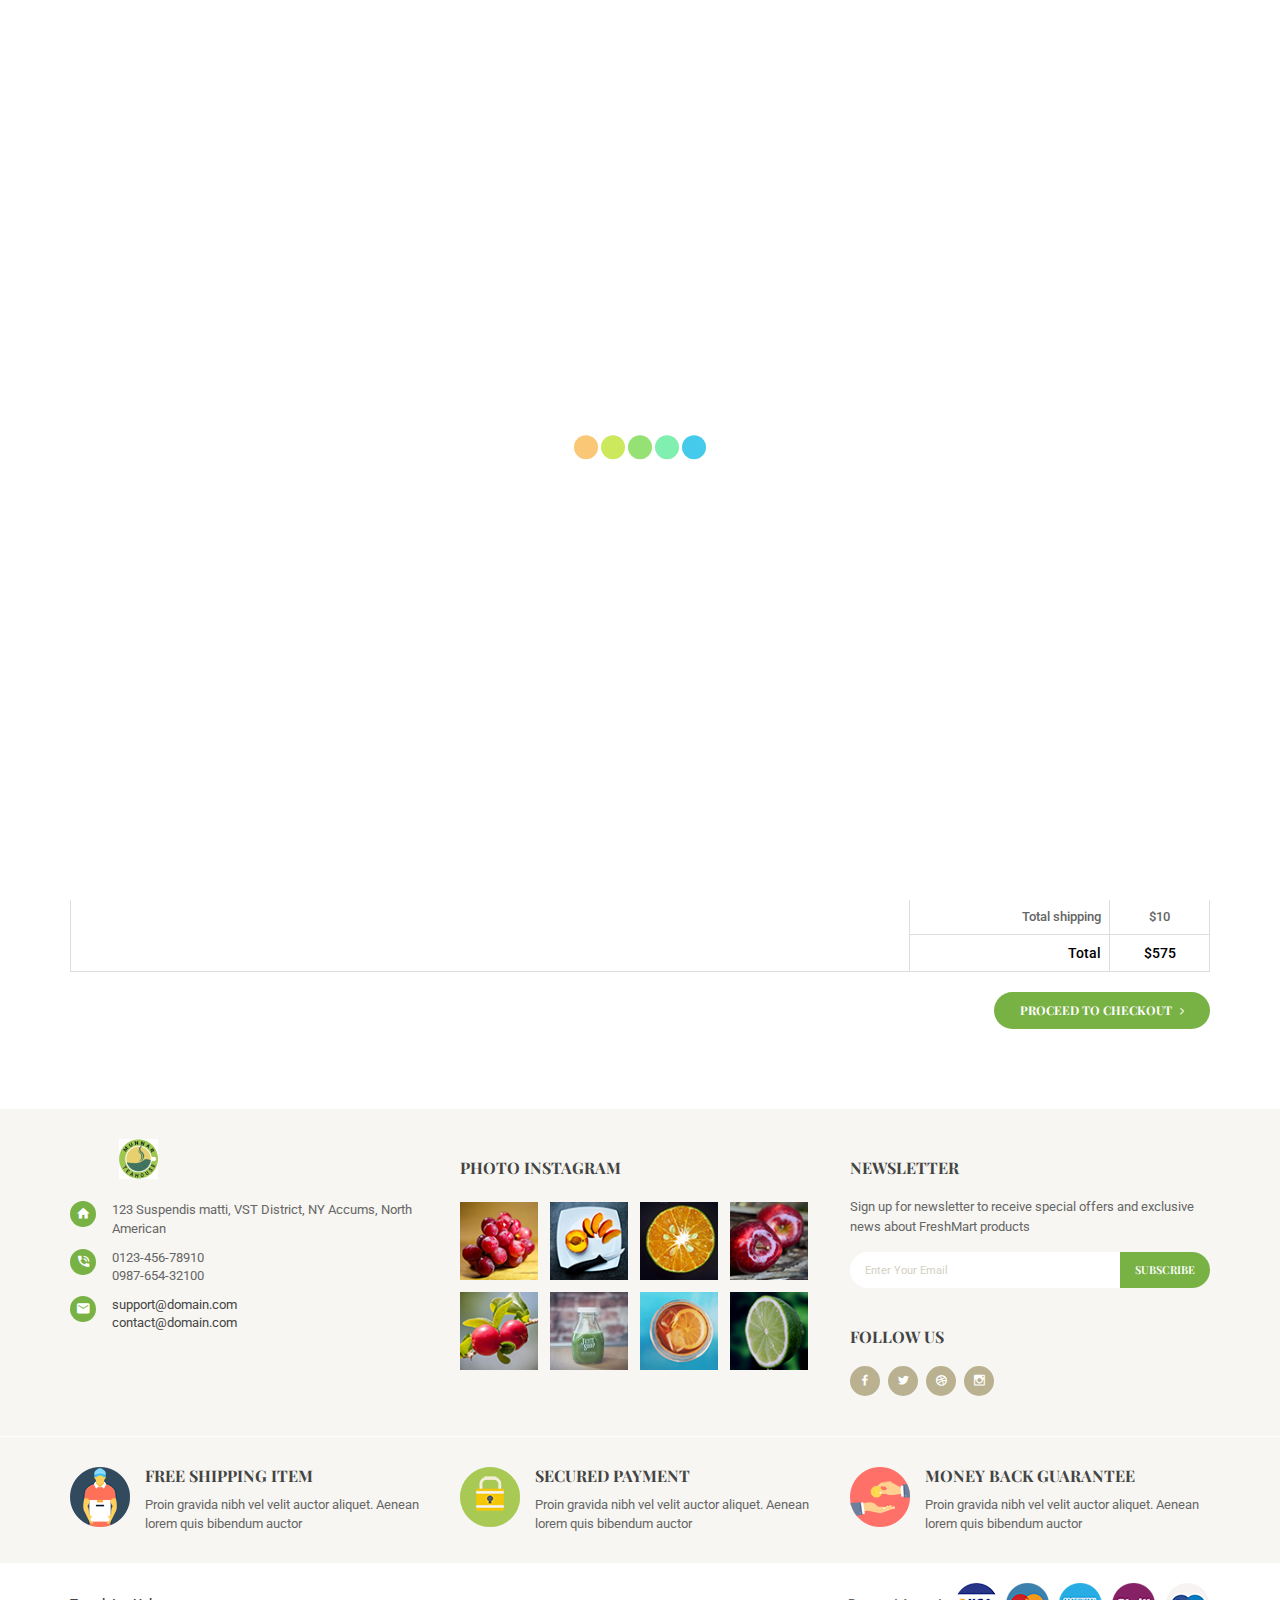
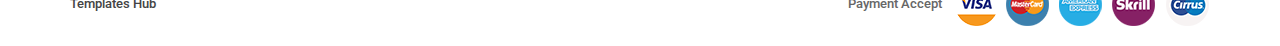
<file: product-cart.html>
<!DOCTYPE html>
<html lang="zxx">
	

<head>
		<!-- Basic Page Needs -->
		<meta charset="utf-8">
		<meta http-equiv="X-UA-Compatible" content="IE=edge">
		<title>FreshMart - Organic, Fresh Food, Farm Store HTML Template</title>
		
		<meta name="keywords" content="Organic, Fresh Food, Farm Store">
		<meta name="description" content="FreshMart - Organic, Fresh Food, Farm Store HTML Template">
		<meta name="author" content="tivatheme">
		
		<!-- Favicon -->
		<link rel="shortcut icon" href="img/favicon.png" type="image/png">
		
		<!-- Mobile Meta -->
		<meta name="viewport" content="width=device-width, initial-scale=1, maximum-scale=1">
		
		<!-- Google Fonts -->
		<link href="https://fonts.googleapis.com/css?family=Roboto" rel="stylesheet">
		<link href="https://fonts.googleapis.com/css?family=Playfair+Display:300,400,700" rel="stylesheet">
		
		<!-- Vendor CSS -->
		<link rel="stylesheet" href="libs/bootstrap/css/bootstrap.css">
		<link rel="stylesheet" href="libs/font-awesome/css/font-awesome.min.css">
		<link rel="stylesheet" href="libs/font-material/css/material-design-iconic-font.min.css">
		<link rel="stylesheet" href="libs/nivo-slider/css/nivo-slider.css">
		<link rel="stylesheet" href="libs/nivo-slider/css/animate.css">
		<link rel="stylesheet" href="libs/nivo-slider/css/style.css">
		<link rel="stylesheet" href="libs/owl.carousel/assets/owl.carousel.min.css">
		<link rel="stylesheet" href="libs/slider-range/css/jslider.css">
		
		<!-- Template CSS -->
		<link rel="stylesheet" href="css/style.css">
		<link rel="stylesheet" href="css/reponsive.css">
	</head>
	
	<body class="home home-1">
		<div id="all">
			<!-- Header -->
			<header id="header">
				<!-- Topbar -->
				<div class="topbar">
					<!-- Close Topbar -->
					<div class="close-topbar">
						<i class="zmdi zmdi-close"></i>
					</div>
					
					<!-- Topbar Content -->
					<div class="container topbar-content">
						<div class="row">
							<!-- Topbar Left -->
							<div class="col-md-7 col-sm-7 col-xs-12">
								<div class="topbar-left d-flex">
									<div class="email">
										<i class="fa fa-envelope" aria-hidden="true"></i>Email: tivatheme@gmail.com
									</div>
									<div class="skype">
										<i class="fa fa-skype" aria-hidden="true"></i>Skype: tivatheme
									</div>
								</div>
							</div>
							
							<!-- Topbar Right -->
							<div class="col-md-5 col-sm-5 col-xs-12">
								<div class="topbar-right d-flex justify-content-end">
									<!-- My Account -->
									<div class="dropdown account">
										<div class="dropdown-toggle" data-toggle="dropdown">
											My Account
										</div>
										<div class="dropdown-menu">									
											<div class="item">
												<a href="#" title="Log in to your customer account"><i class="fa fa-cog"></i>My Account</a>
											</div>
											<div class="item">
												<a href="user-login.html" title="Log in to your customer account"><i class="fa fa-sign-in"></i>Login</a>
											</div>
											<div class="item">
												<a href="user-register.html" title="Register Account"><i class="fa fa-user"></i>Register</a>
											</div>
											<div class="item">
												<a href="#" title="My Wishlists"><i class="fa fa-heart"></i>My Wishlists</a>
											</div>
										</div>
									</div>
									
									<!-- Language -->
									<div class="dropdown language">
										<div class="dropdown-toggle" data-toggle="dropdown">
											<img src="img/language-en.jpg" alt="Language English">
										</div>
										<div class="dropdown-menu">
											<div class="item">
												<a href="#" title="Language English"><img src="img/language-en.jpg" alt="Language English"> English</a>
											</div>
											<div class="item">
												<a href="#" title="Language French"><img src="img/language-fr.jpg" alt="Language French"> French</a>
											</div>
										</div>
									</div>
									
									<!-- Currency -->
									<div class="dropdown currency">
										<div class="dropdown-toggle" data-toggle="dropdown">
											USD
										</div>
										<div class="dropdown-menu">
											<div class="item">
												<a href="#" title="USD">USD</a>
											</div>
											<div class="item">
												<a href="#" title="EUR">EUR</a>
											</div>
											<div class="item">
												<a href="#" title="GBP">GBP</a>
											</div>
										</div>
									</div>
								</div>
							</div>
						</div>
					</div>
					
					<!-- Open Topbar -->
					<div class="container active">
						<div id="toggle-topbar"><i class="zmdi zmdi-plus"></i></div>
					</div>
				</div>
				
				<!-- Header Top -->
				<div class="header-top">
					<div class="container">
						<div class="row">
							<!-- Search -->
							<div class="col-lg-4 col-md-4 col-sm-12 col-xs-12">
								<div class="form-search">
									<form action="#" method="get">
										<input type="text" class="form-input" placeholder="Search">
										<button type="submit" class="fa fa-search"></button>
									</form>
								</div>
							</div>
							
							<!-- Logo -->
							<div class="col-lg-4 col-md-4 col-sm-12 col-xs-12">
								<div class="logo">
									<a href="index.html">
										<img class="img-responsive" src="img/logo.png" alt="Logo">
									</a>
								</div>
								
								<span id="toggle-mobile-menu"><i class="zmdi zmdi-menu"></i></span>
							</div>
							
							<!-- Cart -->
							<div class="col-lg-4 col-md-4 col-sm-12 col-xs-12">
								<div class="block-cart dropdown">
									<div class="cart-title">
										<i class="fa fa-shopping-basket"></i>
										<span class="cart-count">2</span>
									</div>
									
									<div class="dropdown-content">
										<div class="cart-content">
											<table>
												<tbody>
													<tr>
														<td class="product-image">
															<a href="product-detail-left-sidebar.html">
																<img src="img/product/7.jpg" alt="Product">
															</a>
														</td>
														<td>
															<div class="product-name">
																<a href="product-detail-left-sidebar.html">Organic Strawberry Fruits</a>
															</div>
															<div>	
																2 x <span class="product-price">$28.98</span>
															</div>
														</td>
														<td class="action">
															<a class="remove" href="#">
																<i class="fa fa-trash-o" aria-hidden="true"></i>
															</a>
														</td>
													</tr>
													
													<tr>
														<td class="product-image">
															<a href="product-detail-left-sidebar.html">
																<img src="img/product/6.jpg" alt="Product">
															</a>
														</td>
														<td>
															<div class="product-name">
																<a href="product-detail-left-sidebar.html">Organic Strawberry</a>
															</div>
															<div>	
																1 x <span class="product-price">$35.00</span>
															</div>
														</td>
														<td class="action">
															<a class="remove" href="#">
																<i class="fa fa-trash-o" aria-hidden="true"></i>
															</a>
														</td>
													</tr>
													
													<tr class="total">
														<td>Total:</td>
														<td colspan="2">$92.96</td>
													</tr>
													
													<tr>
														<td colspan="3">
															<div class="cart-button">
																<a class="btn btn-primary" href="product-cart.html" title="View Cart">View Cart</a>
																<a class="btn btn-primary" href="product-checkout.html" title="Checkout">Checkout</a>
															</div>
														</td>
													</tr>
												</tbody>
											</table>
										</div>
									</div>
								</div>	
							</div>	
						</div>
					</div>
				</div>
				
				<!-- Main Menu -->
				<div id="main-menu">
					<ul class="menu">
						<li class="dropdown">
							<a href="index.html" title="Homepage">Home</a>
							<div class="dropdown-menu">
								<ul>
									<li><a href="index.html" title="Homepage 1">Homepage 1</a></li>
									<li><a href="home-2.html" title="Homepage 2">Homepage 2</a></li>
									<li><a href="home-3.html" title="Homepage 3">Homepage 3</a></li>
									<li><a href="home-4.html" title="Homepage 4">Homepage 4</a></li>
									<li><a href="home-5.html" title="Homepage 5">Homepage 5</a></li>
								</ul>
							</div>
						</li>
						
						<li class="dropdown">
							<a href="product-grid-left-sidebar.html" title="Product">Product</a>
							<div class="dropdown-menu">
								<ul>
									<li class="has-image">
										<img src="img/product/product-category-1.png" alt="Product Category Image">
										<a href="product-grid-left-sidebar.html" title="Vegetables">Vegetables</a>
									</li>
									<li class="has-image">
										<img src="img/product/product-category-2.png" alt="Product Category Image">
										<a href="product-grid-left-sidebar.html" title="Fruits">Fruits</a>
									</li>
									<li class="has-image">
										<img src="img/product/product-category-3.png" alt="Product Category Image">
										<a href="product-grid-left-sidebar.html" title="Bread">Bread</a>
									</li>
									<li class="has-image">
										<img src="img/product/product-category-4.png" alt="Product Category Image">
										<a href="product-grid-left-sidebar.html" title="Juices">Juices</a>
									</li>
									<li class="has-image">
										<img src="img/product/product-category-5.png" alt="Product Category Image">
										<a href="product-grid-left-sidebar.html" title="Tea and coffee">Tea and coffee</a>
									</li>
								</ul>
							</div>
						</li>
						
						<li class="dropdown">
							<a href="#" title="Page">Page</a>
							<div class="dropdown-menu">
								<ul>
									<li class="dropdown-submenu">
										<a href="product-grid-left-sidebar.html" title="Product List">Product List</a>
										<div class="dropdown-menu level2">
											<ul>
												<li><a href="product-grid-left-sidebar.html" title="Product Grid - Left Sidebar">Product Grid - Left Sidebar</a></li>
												<li><a href="product-grid-right-sidebar.html" title="Product Grid - Right Sidebar">Product Grid - Right Sidebar</a></li>
												<li><a href="product-grid-full-width.html" title="Product Grid - Full Width">Product Grid - Full Width</a></li>
												<li><a href="product-list-left-sidebar.html" title="Product List - Left Sidebar">Product List - Left Sidebar</a></li>
											</ul>
										</div>
									</li>
									<li class="dropdown-submenu">
										<a href="product-detail-left-sidebar.html" title="Product List">Product Detail</a>
										<div class="dropdown-menu level2">
											<ul>
												<li><a href="product-detail-left-sidebar.html" title="Product Detail - Left Sidebar">Product Detail - Left Sidebar</a></li>
												<li><a href="product-detail-full-width-1.html" title="Product List - Full Width 1">Product Detail - Full Width 1</a></li>
												<li><a href="product-detail-full-width-2.html" title="Product List - Full Width 2">Product Detail - Full Width 2</a></li>
											</ul>
										</div>
									</li>
									<li>
										<a href="product-cart.html" title="Cart">Cart</a>
									</li>
									<li>
										<a href="product-checkout.html" title="Checkout">Checkout</a>
									</li>
									<li class="dropdown-submenu">
										<a href="#" title="User">User</a>
										<div class="dropdown-menu level2">
											<ul>
												<li><a href="user-login.html" title="Login">Login</a></li>
												<li><a href="user-register.html" title="Register">Register</a></li>
												<li><a href="#" title="My Account">My Account</a></li>
												<li><a href="#" title="My Wishlists">My Wishlists</a></li>
											</ul>
										</div>
									</li>
									<li>
										<a href="page-404.html" title="Page 404">Page 404</a>
									</li>
								</ul>
							</div>
						</li>
						
						<li class="dropdown">
							<a href="blog-list-left-sidebar-1.html">Blog</a>
							<div class="dropdown-menu">
								<ul class="has-sub">
									<li><a href="blog-list-left-sidebar-1.html" title="Blog List - Left Sidebar 1">Blog List - Left Sidebar 1</a></li>
									<li><a href="blog-list-left-sidebar-2.html" title="Blog List - Left Sidebar 2">Blog List - Left Sidebar 2</a></li>
									<li><a href="blog-grid-full-width.html" title="Blog Grid - Full Width">Blog Grid - Full Width</a></li>
									<li><a href="blog-detail.html" title="Blog Detail">Blog Detail</a></li>
								</ul>
							</div>
						</li>
						
						<li>
							<a href="page-about-us.html">About Us</a>
						</li>
						
						<li>
							<a href="page-contact.html">Contact</a>
						</li>
					</ul>
				</div>
			</header>
			
			
			<!-- Main Content -->
			<div id="content" class="site-content">
				<!-- Breadcrumb -->
				<div id="breadcrumb">
					<div class="container">
						<h2 class="title">Shopping Cart</h2>
						
						<ul class="breadcrumb">
							<li><a href="#" title="Home">Home</a></li>
							<li><span>Shopping Cart</span></li>
						</ul>
					</div>
				</div>
			
				<div class="container">
					<div class="page-cart">
						<div class="table-responsive">
							<table class="cart-summary table table-bordered">
								<thead>
									<tr>
										<th class="width-20">&nbsp;</th>
										<th class="width-80 text-center">Image</th>
										<th>Name</th>
										<th class="width-100 text-center">Unit price</th>
										<th class="width-100 text-center">Qty</th>
										<th class="width-100 text-center">Total</th>
									</tr>
								</thead>
								
								<tbody>
									<tr>
										<td class="product-remove">
											<a title="Remove this item" class="remove" href="#">
												<i class="fa fa-times"></i>
											</a>
										</td>
										<td>
											<a href="product-detail-left-sidebar.html">
												<img width="80" alt="Product Image" class="img-responsive" src="img/product/19.jpg">
											</a>
										</td>
										<td>
											<a href="product-detail-left-sidebar.html" class="product-name">Organic Strawberry Fruits</a>
										</td>
										<td class="text-center">
											$265
										</td>
										<td>
											<div class="product-quantity">
												<div class="qty">
													<div class="input-group">
														<input type="text" name="qty" value="1" data-min="1">
														<span class="adjust-qty">
															<span class="adjust-btn plus">+</span>
															<span class="adjust-btn minus">-</span>
														</span>
													</div>
												</div>
											</div>
										</td>
										<td class="text-center">
											$265
										</td>
									</tr>
									
									<tr>
										<td class="product-remove">
											<a title="Remove this item" class="remove" href="#">
												<i class="fa fa-times"></i>
											</a>
										</td>
										<td>
											<a href="product-detail-left-sidebar.html">
												<img width="80" alt="Product Image" class="img-responsive" src="img/product/31.jpg">
											</a>
										</td>
										<td>
											<a href="product-detail-left-sidebar.html" class="product-name">Organic Strawberry Fruits</a>
										</td>
										<td class="text-center">
											$150
										</td>
										<td>
											<div class="product-quantity">
												<div class="qty">
													<div class="input-group">
														<input type="text" name="qty" value="2" data-min="1">
														<span class="adjust-qty">
															<span class="adjust-btn plus">+</span>
															<span class="adjust-btn minus">-</span>
														</span>
													</div>
												</div>
											</div>
										</td>
										<td class="text-center">
											$300
										</td>
									</tr>
								</tbody>
								
								<tfoot>
									<tr class="cart-total">
										<td rowspan="3" colspan="3"></td>
										<td colspan="2" class="text-right">Total products</td>
										<td colspan="1" class="text-center">$565</td>
									</tr>
									<tr class="cart-total">
										<td colspan="2" class="text-right">Total shipping</td>
										<td colspan="1" class="text-center">$10</td>
									</tr>
									<tr class="cart-total">
										<td colspan="2" class="total text-right">Total</td>
										<td colspan="1" class="total text-center">$575</td>
									</tr>
								</tfoot>
							</table>
						</div>
						
						<div class="checkout-btn">
							<a href="product-checkout.html" class="btn btn-primary pull-right" title="Proceed to checkout">
								<span>Proceed to checkout</span>
								<i class="fa fa-angle-right ml-xs"></i>
							</a>
						</div>
					</div>
				</div>
			</div>
			
			
			<!-- Footer -->
			<footer id="footer">
				<div class="footer">
					<!-- Footer Top -->
					<div class="footer-top">
						<div class="container">
							<div class="row">
								<div class="col-lg-4 col-md-4 col-sm-4 col-xs-12">
									<div class="block text">
										<div class="block-content">
											<a href="index.html" class="logo-footer">
												<img src="img/logo-2.png" alt="Logo">
											</a>
									
											<div class="contact">
												<div class="item d-flex">
													<div class="item-left">
														<i class="zmdi zmdi-home"></i>
													</div>
													<div class="item-right">
														<span>123 Suspendis matti, VST District, NY Accums, North American</span>
													</div>
												</div>
												<div class="item d-flex">
													<div class="item-left">
														<i class="zmdi zmdi-phone-in-talk"></i>
													</div>
													<div class="item-right">
														<span>0123-456-78910<br>0987-654-32100</span>
													</div>
												</div>
												<div class="item d-flex">
													<div class="item-left">
														<i class="zmdi zmdi-email"></i>
													</div>
													<div class="item-right">
														<span><a href="mailto:support@domain.com">support@domain.com</a><br><a href="mailto:contact@domain.com">contact@domain.com</a></span>
													</div>
												</div>
											</div>
										</div>
									</div>
								</div>
								
								<div class="col-lg-4 col-md-4 col-sm-4 col-xs-12">
									<div class="block instagram">
										<h2 class="block-title">Photo Instagram</h2>
										
										<div class="block-content">
											<div class="row margin-0">
												<div class="col-xs-3 col-sm-3 col-md-3 col-lg-3 padding-0">
													<a href="#">
														<img src="img/instagram-1.png" alt="Instagram Image">
													</a>
												</div>
												<div class="col-xs-3 col-sm-3 col-md-3 col-lg-3 padding-0">
													<a href="#">
														<img src="img/instagram-2.png" alt="Instagram Image">
													</a>
												</div>
												<div class="col-xs-3 col-sm-3 col-md-3 col-lg-3 padding-0">
													<a href="#">
														<img src="img/instagram-3.png" alt="Instagram Image">
													</a>
												</div>
												<div class="col-xs-3 col-sm-3 col-md-3 col-lg-3 padding-0">
													<a href="#">
														<img src="img/instagram-4.png" alt="Instagram Image">
													</a>
												</div>
												<div class="col-xs-3 col-sm-3 col-md-3 col-lg-3 padding-0">
													<a href="#">
														<img src="img/instagram-5.png" alt="Instagram Image">
													</a>
												</div>
												<div class="col-xs-3 col-sm-3 col-md-3 col-lg-3 padding-0">
													<a href="#">
														<img src="img/instagram-6.png" alt="Instagram Image">
													</a>
												</div>
												<div class="col-xs-3 col-sm-3 col-md-3 col-lg-3 padding-0">
													<a href="#">
														<img src="img/instagram-7.png" alt="Instagram Image">
													</a>
												</div>
												<div class="col-xs-3 col-sm-3 col-md-3 col-lg-3 padding-0">
													<a href="#">
														<img src="img/instagram-8.png" alt="Instagram Image">
													</a>
												</div>
											</div>
										</div>
									</div>
								</div>
								
								<div class="col-lg-4 col-md-4 col-sm-4 col-xs-12">
									<div class="block newsletter">
										<h2 class="block-title">Newsletter</h2>
										
										<div class="block-content">
											<p class="description">Sign up for newsletter to receive special offers and exclusive news about FreshMart products</p>
											<form action="#" method="post">
												<input type="text" placeholder="Enter Your Email">
												<button type="submit" class="btn btn-primary">Subscribe</button>
											</form>
										</div>
									</div>
										
									<div class="block social">
										<h2 class="block-title">Follow Us</h2>
										
										<div class="block-content">
											<ul>
												<li><a href="#"><i class="zmdi zmdi-facebook"></i></a></li>
												<li><a href="#"><i class="zmdi zmdi-twitter"></i></a></li>
												<li><a href="#"><i class="zmdi zmdi-dribbble"></i></a></li>
												<li><a href="#"><i class="zmdi zmdi-instagram"></i></a></li>
											</ul>
										</div>
									</div>
								</div>
							</div>
						</div>
					</div>
					
					<!-- Footer Bottom -->
					<div class="footer-bottom">
						<div class="payment-intro">
							<div class="container">
								<div class="row">
									<div class="col-lg-4 col-md-4 col-sm-12 col-xs-12">
										<div class="item d-flex">
											<div class="item-left">
												<img src="img/home1-payment-1.png" alt="Payment Intro">
											</div>
											<div class="item-right">
												<h3 class="title">Free Shipping item</h3>
												<div class="content">Proin gravida nibh vel velit auctor aliquet. Aenean lorem quis bibendum auctor</div>
											</div>
										</div>
									</div>
									
									<div class="col-lg-4 col-md-4 col-sm-12 col-xs-12">
										<div class="item d-flex">
											<div class="item-left">
												<img src="img/home1-payment-2.png" alt="Payment Intro">
											</div>
											<div class="item-right">
												<h3 class="title">Secured Payment</h3>
												<div class="content">Proin gravida nibh vel velit auctor aliquet. Aenean lorem quis bibendum auctor</div>
											</div>
										</div>
									</div>
									
									<div class="col-lg-4 col-md-4 col-sm-12 col-xs-12">
										<div class="item d-flex">
											<div class="item-left">
												<img src="img/home1-payment-3.png" alt="Payment Intro">
											</div>
											<div class="item-right">
												<h3 class="title">Money Back Guarantee</h3>
												<div class="content">Proin gravida nibh vel velit auctor aliquet. Aenean lorem quis bibendum auctor</div>
											</div>
										</div>
									</div>
								</div>
							</div>
						</div>
					</div>
				</div>
				
				<!-- Copyright -->
				<div class="footer-copyright">
					<div class="container">
						<div class="row">
							<div class="col-lg-7 col-md-7 col-sm-7 col-xs-12">
								<div class="copyright"><a target="_blank" href="https://www.templateshub.net">Templates Hub</a></div>
							</div>
							
							<div class="col-lg-5 col-md-5 col-sm-5 col-xs-12 align-right">
								<div class="payment">
									<span>Payment Accept</span>
									<img src="img/payment.png" alt="Payment">
								</div>
							</div>
						</div>
					</div>
				</div>
			</footer>
			
			<!-- Go Up button -->
			<div class="go-up">
				<a href="#">
					<i class="fa fa-long-arrow-up"></i>
				</a>
			</div>
			
			<!-- Page Loader -->
			<div id="page-preloader">
				<div class="page-loading">
					<div class="dot"></div>
					<div class="dot"></div>
					<div class="dot"></div>
					<div class="dot"></div>
					<div class="dot"></div>
				</div>
			</div>
		</div>
			
		<!-- Vendor JS -->
		<script src="libs/jquery/jquery.js"></script>
		<script src="libs/bootstrap/js/bootstrap.js"></script>
		<script src="libs/jquery.countdown/jquery.countdown.js"></script>
		<script src="libs/nivo-slider/js/jquery.nivo.slider.js"></script>
		<script src="libs/owl.carousel/owl.carousel.min.js"></script>
		<script src="libs/slider-range/js/tmpl.js"></script>
		<script src="libs/slider-range/js/jquery.dependClass-0.1.js"></script>
		<script src="libs/slider-range/js/draggable-0.1.js"></script>
		<script src="libs/slider-range/js/jquery.slider.js"></script>
		<script src="libs/elevatezoom/jquery.elevatezoom.js"></script>
		
		<!-- Template CSS -->
		<script src="js/main.js"></script>
	</body>


</html>
</file>
<file: libs/nivo-slider/css/style.css>
.tiva-slideshow-wrapper {
	position: relative;
    overflow: hidden;
	z-index: 9;
}

/* Control Navigation */
.tiva-slideshow-wrapper .nivo-controlNav {
	font-size: 0px;
    position: absolute;
    bottom: 30px;
    left: 0px;
    right: 0px;
    width: 100%;
    z-index: 9;
    text-align: center;
	padding: 0;
}
.tiva-slideshow-wrapper .nivo-controlNav .nivo-control {
    display: inline-block;
    vertical-align: middle;
    width: 10px;
    height: 10px;
    background-color: #ebebeb;
    border-radius: 50px;
    margin: 0px 4px;
    cursor: pointer;
	font-size: 0px;
}
.tiva-slideshow-wrapper .nivo-controlNav .nivo-control.active {
	background-color: #cfa15e;
}

/* Direction Navigation */
.tiva-slideshow-wrapper .nivo-directionNav a {
	display:block;
	width:40px;
	height:40px;
	background:url(arrows.png) no-repeat;
	text-indent:-9999px;
	border:0;
	opacity: 0;
	-webkit-transition: all 200ms ease-in-out;
    -moz-transition: all 200ms ease-in-out;
    -o-transition: all 200ms ease-in-out;
    transition: all 200ms ease-in-out;
}
.tiva-slideshow-wrapper:hover .nivo-directionNav a { 
	opacity: 1;
	z-index: 99999;
}
.tiva-slideshow-wrapper a.nivo-nextNav {
	background-position:-40px 0;
	right:15px;
}
.tiva-slideshow-wrapper a.nivo-prevNav {
	left:15px;
}

/* Caption */
.tiva-slideshow-wrapper .tiva-caption {
	position: absolute;
    top: 40%;
    left: 0;
    right: 0;
    margin: 0 auto;
    text-align: center;
	z-index: 9999;
}
.tiva-slideshow-wrapper .nivoSlider .tiva-caption img {
	display: inline-block;
}
.tiva-slideshow-wrapper .nivo-caption h3 {
    margin: 10px 0;
    padding: 8px 0;
	text-transform: none;
	line-height: 1.1;
}
.tiva-slideshow-wrapper .nivo-caption p {
    margin: 10px 0;
    padding: 8px 0;
	line-height: 1.1;
}
.tiva-slideshow-wrapper .tiva-caption .very_large_60 {
	font-size: 60px;
	line-height: 60px;
	color: #333;
	font-weight: 700;
	margin-bottom: 10px;
}
.tiva-slideshow-wrapper .tiva-caption .very_large_30 {
	color: #fff;
	font-size: 30px;
	line-height: 30px;
	font-weight: 300;
	margin-bottom: 10px;
}
.tiva-slideshow-wrapper .tiva-caption .very_large_36 {
	color: #fff;
	font-size: 36px;
	line-height: 36px;
	font-weight: 700;
	margin-bottom: 20px;
}
.tiva-slideshow-wrapper .tiva-caption .very_large_48 {
	color: #fff;
	font-size: 48px;
	line-height: 48px;
	font-weight: 700;
	margin-bottom: 20px;
}
.tiva-slideshow-wrapper .tiva-caption .very_large_72 {
	color: #fff;
	font-size: 72px;
	line-height: 72px;
	font-weight: 700;
	margin-bottom: 20px;
	text-transform: uppercase;
}
.tiva-slideshow-wrapper .tiva-caption .very_large_72 span {
	font-weight: 300;
	text-transform: none;
}
.tiva-slideshow-wrapper .tiva-caption .medium_20 {
	color: #fff;
	font-size: 20px;
	line-height: 20px;
	font-weight: 300;
	margin-bottom: 10px;
}
.tiva-slideshow-wrapper .tiva-caption .medium_24 {
	color: #fff;
	font-size: 24px;
	line-height: 24px;
	font-weight: 300;
	margin-bottom: 30px;
}
.tiva-slideshow-wrapper .tiva-caption .medium_24.gray {
	color: #333;
}
.tiva-slideshow-wrapper .tiva-caption .medium_24 span {
	color: #fff;
	font-size: 24px;
	line-height: 24px;
	font-weight: 700;
	margin-bottom: 10px;
	padding: 10px 20px;
	border: 2px solid #fff;
	display: inline-block;
}
.tiva-slideshow-wrapper .tiva-caption .medium_yellow_16 span {
	font-size: 16px;
	color: #fff;
	margin-bottom: 25px;
	padding: 2px 15px;
	background-color: #e6c302;
	display: inline-block;;
	text-transform: uppercase;
	font-family: "Poppins", sans-serif;
	position: relative;
}
.tiva-slideshow-wrapper .tiva-caption .medium_16 {
	font-size: 16px;
	line-height: 30px;
	color: #666;
	margin-bottom: 40px;
}
.tiva-slideshow-wrapper .tiva-caption .medium_white_18 {
	font-size: 18px;
	line-height: 35px;
	color: #fff;
	margin: 30px 0;
	text-align: center;
}
.tiva-slideshow-wrapper .nivo-caption .top-bottom {
	-webkit-animation-name: bounceInDown;
	animation-name: bounceInDown;
	-webkit-animation-duration: 1s;
	animation-duration: 1s;
	-webkit-animation-timing-function: ease-in;
	animation-timing-function: ease-in;
	-webkit-animation-fill-mode: backwards;
	animation-fill-mode: backwards;
	-webkit-animation-iteration-count: none;
	animation-iteration-count: none;
}
.tiva-slideshow-wrapper .nivo-caption .top-bottom.normal {
	-webkit-animation-duration: 1.6s;
	animation-duration: 1.6s;
}
.tiva-slideshow-wrapper .nivo-caption .top-bottom.slow {
	-webkit-animation-duration: 2.2s;
	animation-duration: 2.2s;
}
.tiva-slideshow-wrapper .nivo-caption .bottom-top {
	-webkit-animation-name: bounceInUp;
	animation-name: bounceInUp;
	-webkit-animation-duration: 1s;
	animation-duration: 1s;
	-webkit-animation-timing-function: ease-in;
	animation-timing-function: ease-in;
	-webkit-animation-fill-mode: backwards;
	animation-fill-mode: backwards;
	-webkit-animation-iteration-count: none;
	animation-iteration-count: none;
}
.tiva-slideshow-wrapper .nivo-caption .bottom-top.normal {
	-webkit-animation-duration: 1.6s;
	animation-duration: 1.6s;
}
.tiva-slideshow-wrapper .nivo-caption .bottom-top.slow {
	-webkit-animation-duration: 2.2s;
	animation-duration: 2.2s;
}
.tiva-slideshow-wrapper .nivo-caption .left-right {
	-webkit-animation-name: bounceInLeft;
	animation-name: bounceInLeft;
	-webkit-animation-duration: 1s;
	animation-duration: 1s;
	-webkit-animation-timing-function: ease-in;
	animation-timing-function: ease-in;
	-webkit-animation-fill-mode: backwards;
	animation-fill-mode: backwards;
	-webkit-animation-iteration-count: none;
	animation-iteration-count: none;
}
.tiva-slideshow-wrapper .nivo-caption .left-right.normal {
	-webkit-animation-duration: 1.6s;
	animation-duration: 1.6s;
}
.tiva-slideshow-wrapper .nivo-caption .left-right.slow {
	-webkit-animation-duration: 2.2s;
	animation-duration: 2.2s;
}
.tiva-slideshow-wrapper .nivo-caption .right-left {
	-webkit-animation-name: bounceInRight;
	animation-name: bounceInRight;
	-webkit-animation-duration: 1s;
	animation-duration: 1s;
	-webkit-animation-timing-function: ease-in;
	animation-timing-function: ease-in;
	-webkit-animation-fill-mode: backwards;
	animation-fill-mode: backwards;
	-webkit-animation-iteration-count: none;
	animation-iteration-count: none;
}
.tiva-slideshow-wrapper .nivo-caption .right-left.normal {
	-webkit-animation-duration: 1.6s;
	animation-duration: 1.6s;
}
.tiva-slideshow-wrapper .nivo-caption .right-left.slow {
	-webkit-animation-duration: 2.2s;
	animation-duration: 2.2s;
}
.tiva-slideshow-wrapper .nivo-caption .roll {
	-webkit-animation-name: rollIn;
	animation-name: rollIn;
	-webkit-animation-duration: 1s;
	animation-duration: 1s;
	-webkit-animation-timing-function: ease-in;
	animation-timing-function: ease-in;
	-webkit-animation-fill-mode: backwards;
	animation-fill-mode: backwards;
	-webkit-animation-iteration-count: none;
	animation-iteration-count: none;
}
.tiva-slideshow-wrapper .nivo-caption .roll.normal {
	-webkit-animation-duration: 1.6s;
	animation-duration: 1.6s;
}
.tiva-slideshow-wrapper .nivo-caption .roll.slow {
	-webkit-animation-duration: 2.2s;
	animation-duration: 2.2s;
}
.tiva-slideshow-wrapper .nivo-caption .zoom {
	-webkit-animation-name: zoomIn;
	animation-name: zoomIn;
	-webkit-animation-duration: 1s;
	animation-duration: 1s;
	-webkit-animation-timing-function: ease-in;
	animation-timing-function: ease-in;
	-webkit-animation-fill-mode: backwards;
	animation-fill-mode: backwards;
	-webkit-animation-iteration-count: none;
	animation-iteration-count: none;
}
.tiva-slideshow-wrapper .nivo-caption .zoom.normal {
	-webkit-animation-duration: 1.6s;
	animation-duration: 1.6s;
}
.tiva-slideshow-wrapper .nivo-caption .zoom.slow {
	-webkit-animation-duration: 2.2s;
	animation-duration: 2.2s;
}
.tiva-slideshow-wrapper .nivo-caption .rotate {
	-webkit-animation-name: rotateIn;
	animation-name: rotateIn;
	-webkit-animation-duration: 1s;
	animation-duration: 1s;
	-webkit-animation-timing-function: ease-in;
	animation-timing-function: ease-in;
	-webkit-animation-fill-mode: backwards;
	animation-fill-mode: backwards;
	-webkit-animation-iteration-count: none;
	animation-iteration-count: none;
}
.tiva-slideshow-wrapper .nivo-caption .rotate.normal {
	-webkit-animation-duration: 1.6s;
	animation-duration: 1.6s;
}
.tiva-slideshow-wrapper .nivo-caption .rotate.slow {
	-webkit-animation-duration: 2.2s;
	animation-duration: 2.2s;
}
.tiva-slideshow-wrapper .nivo-caption .flip-x {
	-webkit-animation-name: flipInX;
	animation-name: flipInX;
	-webkit-animation-duration: 1s;
	animation-duration: 1s;
	-webkit-animation-timing-function: ease-in;
	animation-timing-function: ease-in;
	-webkit-animation-fill-mode: backwards;
	animation-fill-mode: backwards;
	-webkit-animation-iteration-count: none;
	animation-iteration-count: none;
}
.tiva-slideshow-wrapper .nivo-caption .flip-x.normal {
	-webkit-animation-duration: 1.6s;
	animation-duration: 1.6s;
}
.tiva-slideshow-wrapper .nivo-caption .flip-x.slow {
	-webkit-animation-duration: 2.2s;
	animation-duration: 2.2s;
}
.tiva-slideshow-wrapper .nivo-caption .flip-y {
	-webkit-animation-name: flipInY;
	animation-name: flipInY;
	-webkit-animation-duration: 1s;
	animation-duration: 1s;
	-webkit-animation-timing-function: ease-in;
	animation-timing-function: ease-in;
	-webkit-animation-fill-mode: backwards;
	animation-fill-mode: backwards;
	-webkit-animation-iteration-count: none;
	animation-iteration-count: none;
}
.tiva-slideshow-wrapper .nivo-caption .flip-y.normal {
	-webkit-animation-duration: 1.6s;
	animation-duration: 1.6s;
}
.tiva-slideshow-wrapper .nivo-caption .flip-y.slow {
	-webkit-animation-duration: 2.2s;
	animation-duration: 2.2s;
}
</file>
<file: libs/slider-range/css/jslider.css>
.layout-slider { margin-bottom: 0px; width: 50%; }
	 .layout-slider-settings { font-size: 12px; padding-bottom: 10px; }
	 .layout-slider-settings pre { font-family: Courier; }
  .jslider { display: block; width: 100%; height: 1em; position: relative; top: 0.6em; font-family: Arial, sans-serif; }
  .jslider table { width: 100%; border-collapse: collapse; border: 0; }
  .jslider td, .jslider th { padding: 0; vertical-align: top; text-align: left; border: 0; }

  .jslider table,
  .jslider table tr,
  .jslider table tr td { width: 100%; vertical-align: top; }

  .jslider .jslider-bg { position: relative; }
  .jslider .jslider-bg i { height: 3px; position: absolute; font-size: 0; top: 0; }
  .jslider .jslider-bg .l { width: 10%; background-position: 0 0; left: 0; }
  .jslider .jslider-bg .f { width: 80%; left: 10%; background-repeat: repeat-x; background-position: 0 -20px; }
  .jslider .jslider-bg .r { width: 10%; left: 90%; background-position: right 0; }
  .jslider .jslider-bg .v { position: absolute; width: 60%; left: 20%; top: 0; height: 3px; background-repeat: repeat-x; background-position: 0 -40px; }

  .jslider .jslider-pointer { width: 15px; height: 15px; background-position: 0 -60px; position: absolute; left: 20%; top: -6px; margin-left: -6px; cursor: pointer; cursor: hand; }
  .jslider .jslider-pointer-hover { background-position: -20px -60px; }
  .jslider .jslider-pointer-to { left: 80%; }

  .jslider .jslider-label { font-size: 9px; line-height: 12px; color: black; opacity: 0.4; white-space: nowrap; padding: 0px 2px; position: absolute; top: -18px; left: 0px; }
  .jslider .jslider-label-to { left: auto; right: 0; }

  .jslider .jslider-value { font-size: 9px; white-space: nowrap; padding: 1px 2px 0; position: absolute; top: -19px; left: 20%; background: white; line-height: 12px; -moz-border-radius: 2px; -webkit-border-radius: 2px; -o-border-radius: 2px; border-radius: 2px; }
  .jslider .jslider-value-to { left: 80%; }

  .jslider .jslider-label small,
  .jslider .jslider-value small { position: relative; top: -0.4em; }

  .jslider .jslider-scale { position: relative; top: 9px; }
  .jslider .jslider-scale span { position: absolute; height: 5px; border-left: 1px solid #999; font-size: 0; }
  .jslider .jslider-scale ins { font-size: 9px; text-decoration: none; position: absolute; left: 0px; top: 5px; color: #999; }

  .jslider-single .jslider-pointer-to,
  .jslider-single .jslider-value-to,
  .jslider-single .jslider-bg .v,
  .jslider-limitless .jslider-label { display: none; }
</file>
<file: css/style.css>
[class~=nav] > li > a:focus,[class~=nav] > li > a:hover{background:none;}*{margin-left:0;}[class~=btn]{padding-left:1.5625pc;}[class~=btn]:hover{background:#78b144;}[class~=btn]{padding-bottom:6.75pt;}[class~=btn]{padding-right:1.5625pc;}[class~=form] form input[type="text"],[class~=form] form input[type="search"],.dropdown:hover .dropdown-content,[class~=form] form textarea{display:block;}[class~=owl-theme] [class~=owl-dots] [class~=owl-dot] span{background-color:transparent;}body{font-family:"Roboto",sans-serif;}[class~=owl-theme] [class~=owl-dots] [class~=owl-dot] span:before{-webkit-transition:all .3s ease-in .1s;}[class~=btn]:hover{border-left-color:#78b144;}[class~=btn]{padding-top:6.75pt;}[class~=btn]:hover{border-bottom-color:#78b144;}[class~=form] form input[type="text"]{width:100%;}[class~=owl-theme] [class~=owl-dots] [class~=owl-dot] span:before{-moz-transition:all .3s ease-in .1s;}[class~=form] form input[type="text"]{margin-bottom:.15625in;}*{margin-bottom:0;}[class~=form] form input[type="text"]{border-left-width:.010416667in;}#page-preloader .page-loading .dot:nth-child(1){animation-delay:.1s;}[class~=btn]{font-size:12px;}[class~=owl-theme] [class~=owl-dots] [class~=owl-dot] span{cursor:pointer;}[class~=owl-theme] [class~=owl-dots] [class~=owl-dot] span:before{-ms-transition:all .3s ease-in .1s;}[class~=btn]:hover{border-right-color:#78b144;}[class~=owl-theme] [class~=owl-dots] [class~=owl-dot] span,.owl-theme .owl-dots .owl-dot{display:inline-block;}[class~=btn],[class~=btn]{border-radius:20px;}[class~=form] form input[type="text"]{border-bottom-width:.010416667in;}[class~=form] form input[type="text"]{border-right-width:.010416667in;}#all{overflow:hidden;}[class~=owl-theme] [class~=owl-dots] [class~=owl-dot] span:before{-o-transition:all .3s ease-in .1s;}[class~=form] form input[type="text"]{border-top-width:.010416667in;}[class~=form] form label{font-weight:normal;}[class~=form] form input[type="text"]{border-left-style:solid;}*{margin-right:0;}[class~=form] form input[type="text"]{border-bottom-style:solid;}[class~=btn]{-webkit-border-radius:20px;}[class~=btn]{-moz-border-radius:.208333333in;}[class~=form] form input[type="text"]{border-right-style:solid;}[class~=form] form input[type="text"]{border-top-style:solid;}[class~=btn]{-ms-border-radius:20px;}[class~=btn]{-o-border-radius:.208333333in;}[class~=owl-theme] [class~=owl-dots] [class~=owl-dot] span{width:1pc;}[class~=btn]{background:#c7c1a5;}[class~=owl-theme] [class~=owl-dots] [class~=owl-dot] span{height:16px;}[class~=btn]{border-left-color:transparent;}[class~=btn]{border-bottom-color:transparent;}[class~=form] form input[type="text"]{border-left-color:#e3e0d3;}[class~=btn]{border-right-color:transparent;}[class~=btn]:hover{border-top-color:#78b144;}[class~=owl-theme] [class~=owl-dots] [class~=owl-dot] span{margin-left:.125pc;}[class~=form] form input[type="text"]{border-bottom-color:#e3e0d3;}[class~=form] form input[type="text"]{border-right-color:#e3e0d3;}[class~=form] form input[type="text"]{border-top-color:#e3e0d3;}[class~=form] form input[type="text"]{border-image:none;}[class~=form] form input[type="text"]{background-color:#fff;}[class~=form] form input[type="text"]{color:#162950;}[class~=btn],[class~=btn]:hover{color:#fff;}*{margin-top:0;}[class~=form] form input[type="text"]{line-height:1.2;}[class~=form] form input[type="text"]{border-radius:.020833333in;}[class~=form] form input[type="text"]{padding-left:.1875in;}#page-preloader{position:fixed;}[class~=btn]{border-top-color:transparent;}[class~=form] form input[type="text"]{padding-bottom:.625pc;}.btn-primary:hover{background:#3ba66b;}[class~=btn]{font-family:"Playfair Display",serif;}a:hover{color:#78b144;}.btn-primary:hover{border-left-color:#3ba66b;}[class~=btn]{font-weight:700;}.btn-primary:hover{border-bottom-color:#3ba66b;}#page-preloader [class~=page-loading] [class~=dot]{width:24px;}[class~=btn]{text-transform:uppercase;}[class~=form] form input[type="search"],[class~=form] form textarea{width:100%;}[class~=form] form input[type="text"]{padding-right:.1875in;}[class~=form] form input[type="text"]{padding-top:.625pc;}.btn-primary:hover{border-right-color:#3ba66b;}[class~=btn-primary]{background:#78b144;}.btn-primary:hover{border-top-color:#3ba66b;}[class~=form] form input[type="search"],[class~=form] form textarea{margin-bottom:.15625in;}[class~=section][class~=slideshow]{padding-top:0;}[class~=clear]{clear:both;}[class~=section]{padding-top:60pt;}[class~=text-center]{text-align:center;}.nav-tabs{border-bottom-width:medium;}#page-preloader .page-loading .dot:nth-child(1){background:#fac777;}.nav-tabs{border-bottom-style:none;}.nav-tabs{border-bottom-color:currentColor;}.dropdown .dropdown-content,[class~=owl-theme] [class~=owl-dots] [class~=owl-dot] span:before{position:absolute;}a:focus,a:hover{text-decoration:none;}.nav-tabs{border-image:none;}*{padding-left:0;}[class~=form] form textarea,[class~=form] form input[type="search"]{border-left-width:.010416667in;}[class~=width-20]{width:.208333333in;}.dropdown .dropdown-content{top:100%;}.dropdown .dropdown-content{z-index:999999;}.dropdown .dropdown-content{display:none;}.dropdown .dropdown-content{right:0;}[class~=width-80]{width:60pt;}[class~=width-100]{width:75pt;}*{padding-bottom:0;}[class~=form] form textarea,[class~=form] form input[type="search"]{border-bottom-width:.010416667in;}[class~=owl-theme] [class~=owl-dots] [class~=owl-dot] span:before{transition:all .3s ease-in .1s;}[class~=form] form input[type="search"],[class~=form] form textarea{border-right-width:.010416667in;}.dropdown .dropdown-content{-webkit-transition:opacity .3s linear 0s;}.margin-0{margin-left:0;}[class~=owl-theme] [class~=owl-dots] [class~=owl-dot] span:before{content:"";}a[class~=color]:hover{color:#3ba66b;}[class~=form] form input[type="search"],[class~=form] form textarea{border-top-width:.010416667in;}.dropdown .dropdown-content{transition:opacity .3s linear 0s;}[class~=block-title] [class~=title]{font-family:"Playfair Display";}[class~=form] form textarea,[class~=form] form input[type="search"]{border-left-style:solid;}[class~=form] form textarea,[class~=form] form input[type="search"]{border-bottom-style:solid;}[class~=form] form input[type="search"],[class~=form] form textarea{border-right-style:solid;}[class~=block-title] [class~=title]{font-weight:400;}[class~=form] form input[type="search"],[class~=form] form textarea{border-top-style:solid;}[class~=effect]:hover:after{right:-55%;}a[class~=color],[class~=block-title] [class~=title]{color:#78b144;}[class~=block-title] [class~=title]{font-size:40px;}body{font-size:.8125pc;}[class~=owl-theme] [class~=owl-dots] [class~=owl-dot] span:before{width:12px;}[class~=margin-10],.margin-0,.margin-15{margin-bottom:0;}#page-preloader [class~=page-loading] [class~=dot]:nth-child(2){animation-delay:.2s;}[class~=form] form input[type="search"]{border-left-color:#e3e0d3;}.margin-0{margin-right:0;}.margin-15,.margin-0,[class~=margin-10]{margin-top:0;}[class~=margin-10]{margin-left:-.104166667in;}body{background:#fff;}[class~=margin-10]{margin-right:-.104166667in;}[class~=effect]:hover:after{top:120%;}[class~=owl-theme] [class~=owl-dots] [class~=owl-dot][class~=active] span:before{width:11.25pt;}[class~=owl-theme] [class~=owl-dots] [class~=owl-dot] span:before{height:12px;}[class~=form] form input[type="search"]{border-bottom-color:#e3e0d3;}.margin-15{margin-left:-.15625in;}[class~=block-title] [class~=title] span{font-weight:800;}[class~=block-title] [class~=title]{margin-top:3.75pt;}.margin-15{margin-right:-.15625in;}[class~=padding-0]{padding-left:0;}[class~=form] form input[type="search"]{border-right-color:#e3e0d3;}[class~=padding-10],[class~=padding-15],[class~=padding-0]{padding-bottom:0;}[class~=form] form input[type="search"]{border-top-color:#e3e0d3;}.owl-theme .owl-dots .owl-dot{zoom:1;}[class~=form] form input[type="search"]{border-image:none;}[class~=padding-0],*{padding-right:0;}[class~=block-title] [class~=sub-title]{color:#968d69;}[class~=form] form input[type="search"]{background-color:#fff;}#page-preloader{top:0;}[class~=form] form input[type="search"]{color:#162950;}#page-preloader [class~=page-loading]{position:absolute;}*,[class~=padding-10],[class~=padding-15],[class~=padding-0]{padding-top:0;}#page-preloader [class~=page-loading] [class~=dot]{height:18pt;}[class~=owl-theme] [class~=owl-dots] [class~=owl-dot] span{margin-bottom:.125pc;}[class~=block-title] [class~=sub-title]{font-size:.75pc;}[class~=form] form input[type="search"]{line-height:1.2;}[class~=arrow][class~=collapsed] [class~=fa-angle-down]{display:none;}[class~=padding-10]{padding-left:.104166667in;}[class~=form] form input[type="search"]{border-radius:.020833333in;}[class~=form] form input[type="search"]{padding-left:.1875in;}[class~=padding-10]{padding-right:.104166667in;}[class~=block-title] [class~=sub-title]{text-transform:uppercase;}[class~=owl-theme] [class~=owl-dots] [class~=owl-dot] span:before{-webkit-border-radius:50%;}[class~=padding-15]{padding-left:.15625in;}[class~=effect]:after{content:"";}[class~=padding-15]{padding-right:.15625in;}[class~=form] form input[type="search"]{padding-bottom:.625pc;}[class~=effect]:after{width:150%;}[class~=form] form input[type="search"]{padding-right:.1875in;}[class~=block-title] [class~=sub-title]{margin-top:.125in;}[class~=form] form input[type="number"],[class~=form] form textarea{border-left-color:#e3e0d3;}[class~=form] form input[type="search"]{padding-top:.625pc;}[class~=block-title] [class~=sub-title]{line-height:.260416667in;}[class~=form] form input[type="number"]{display:block;}[class~=table-bordered] > thead > tr > th{border-bottom-width:.010416667in;}[class~=align-right]{text-align:right;}[class~=owl-theme] [class~=owl-nav]{text-align:center;}[class~=form] form input[type="number"]{width:100%;}#page-preloader [class~=page-loading]{top:50%;}[class~=form] form input[type="number"]{margin-bottom:.15625in;}[class~=owl-theme] [class~=owl-dots] [class~=owl-dot][class~=active] span:before{height:11.25pt;}#page-preloader [class~=page-loading] [class~=dot]{background:#fac777;}[class~=form] form input[type="number"]{border-left-width:.010416667in;}[class~=dropdown-menu]{animation:animationmenus ease .5s;}[class~=dropdown-menu]{animation-iteration-count:1;}[class~=owl-theme] [class~=owl-nav]{-webkit-tap-highlight-color:transparent;}[class~=dropdown-menu]{transform-origin:50% 50%;}[class~=dropdown-menu]{animation-fill-mode:forwards;}[class~=owl-theme] [class~=owl-nav]{-webkit-transition:opacity .5s ease .2s;}[class~=effect]:after{height:80%;}[class~=form] form input[type="number"]{border-bottom-width:.010416667in;}[class~=form] form input[type="number"]{border-right-width:.010416667in;}[class~=dropdown-menu]{-webkit-animation:animationmenus ease .5s;}[class~=form] form input[type="number"]{border-top-width:.010416667in;}#page-preloader{left:0;}[class~=form] form input[type="number"]{border-left-style:solid;}[class~=form] form input[type="number"]{border-bottom-style:solid;}[class~=form] form input[type="number"]{border-right-style:solid;}[class~=form] form input[type="number"],[class~=form] form textarea{border-bottom-color:#e3e0d3;}[class~=dropdown-menu]{-webkit-animation-iteration-count:1;}[class~=form] form input[type="number"]{border-top-style:solid;}[class~=form] form textarea,[class~=form] form input[type="number"]{border-right-color:#e3e0d3;}[class~=dropdown-menu]{-webkit-transform-origin:50% 50%;}[class~=dropdown-menu]{-webkit-animation-fill-mode:forwards;}[class~=form] form input[type="number"],[class~=form] form textarea{border-top-color:#e3e0d3;}[class~=effect]:after{position:absolute;}[class~=zoom-effect]:hover img{-webkit-transition:all .2s linear;}[class~=dropdown-menu]{-moz-animation:animationmenus ease .5s;}[class~=form] form input[type="number"],[class~=form] form textarea{border-image:none;}[class~=zoom-effect]:hover img{-moz-transition:all .2s linear;}#page-preloader [class~=page-loading] [class~=dot]:nth-child(2){background:#cce85c;}[class~=effect]:after{right:32%;}#page-preloader [class~=page-loading] [class~=dot]{border-radius:100%;}[class~=arrow][class~=collapsed] [class~=zmdi-minus]{display:none;}[class~=dropdown-menu]{-moz-animation-iteration-count:1;}#page-preloader [class~=page-loading]{left:40%;}[class~=form] form input[type="number"],[class~=form] form textarea{background-color:#fff;}[class~=owl-theme] [class~=owl-nav]{-moz-transition:opacity .5s ease .2s;}[class~=dropdown-menu]{-moz-transform-origin:50% 50%;}::-webkit-input-placeholder{color:#d3d0c2;}#page-preloader [class~=page-loading] [class~=dot]{display:inline-block;}[class~=owl-theme] [class~=owl-nav]{-ms-transition:opacity .5s ease .2s;}[class~=form] form input[type="number"],[class~=form] form textarea{color:#162950;}[class~=dropdown-menu]{-moz-animation-fill-mode:forwards;}[class~=form] form input[type="number"],[class~=form] form textarea{line-height:1.2;}[class~=owl-theme] [class~=owl-nav]{-o-transition:opacity .5s ease .2s;}[class~=dropdown-menu]{-o-animation:animationmenus ease .5s;}:-moz-placeholder{color:#d3d0c2;}[class~=form] form input[type="number"],[class~=form] form textarea{border-radius:.020833333in;}[class~=owl-theme] [class~=owl-nav]{transition:opacity .5s ease .2s;}[class~=dropdown-menu]{-o-animation-iteration-count:1;}.effect,[class~=owl-theme] [class~=owl-dots],[class~=block-title]{text-align:center;}[class~=form] form textarea,[class~=form] form input[type="number"]{padding-left:.1875in;}[class~=dropdown-menu]{-o-transform-origin:50% 50%;}[class~=form] form textarea,[class~=form] form input[type="number"]{padding-bottom:.625pc;}body{color:#666;}[class~=dropdown-menu]{-o-animation-fill-mode:forwards;}[class~=form] form input[type="number"],[class~=form] form textarea{padding-right:.1875in;}[class~=owl-theme] [class~=owl-dots] [class~=owl-dot] span:before{-moz-border-radius:50%;}[class~=dropdown-menu]{-ms-animation:animationmenus ease .5s;}[class~=owl-theme] [class~=owl-dots]{margin-left:0;}[class~=form] form textarea,[class~=form] form input[type="number"]{padding-top:.625pc;}[class~=table-bordered] > thead > tr > td{border-bottom-width:.010416667in;}[class~=arrow][class~=collapsed] [class~=fa-angle-right],[class~=form] form input[type="email"]{display:block;}[class~=dropdown-menu]{-ms-animation-iteration-count:1;}[class~=owl-theme] [class~=owl-dots] [class~=owl-dot][class~=active] span:before{background:#78b144;}a{color:#444;}[class~=dropdown-menu]{-ms-transform-origin:50% 50%;}[class~=dropdown-menu]{-ms-animation-fill-mode:forwards;}.effect{overflow:hidden;}[class~=effect]:after{top:-75%;}.effect{position:relative;}[class~=form] form input[type="email"]{width:100%;}::-moz-placeholder{color:#d3d0c2;}[class~=zoom-effect]:hover img{-ms-transition:all .2s linear;}[class~=owl-theme] [class~=owl-dots] [class~=owl-dot] span:before{-ms-border-radius:50%;}:-ms-input-placeholder{color:#d3d0c2;}#page-preloader [class~=page-loading]{margin-left:10%;}#page-preloader [class~=page-loading] [class~=dot]:nth-child(3){animation-delay:.3s;}#page-preloader{right:0;}[class~=effect]:after{background:rgba(255,255,255,.1);}[class~=owl-theme] [class~=owl-dots]{margin-bottom:7.5pt;}[class~=form] form input[type="email"]{margin-bottom:.15625in;}[class~=owl-theme] [class~=owl-dots]{margin-right:0;}[class~=block-title]{margin-bottom:30pt;}#page-preloader [class~=page-loading] [class~=dot]:nth-child(3){background:#96e174;}[class~=owl-theme] [class~=owl-dots] [class~=owl-dot] span:before{-o-border-radius:50%;}[class~=owl-theme] [class~=owl-dots]{margin-top:7.5pt;}[class~=zoom-effect]:hover img{-o-transition:all .2s linear;}[class~=site-content]{padding-bottom:80px;}[class~=align-items-center]{-webkit-box-align:center !important;}li{list-style:none;}[class~=align-items-center]{-webkit-align-items:center !important;}#page-preloader{bottom:0;}[class~=arrow] [class~=fa]{font-size:15px;}[class~=form] form input[type="email"]{border-left-width:.010416667in;}[class~=arrow] [class~=fa]{margin-top:3px;}[class~=form] form input[type="email"]{border-bottom-width:.010416667in;}[class~=align-items-center]{-ms-flex-align:center !important;}[class~=owl-theme] [class~=owl-dots] [class~=owl-dot] span:before{border-radius:50%;}[class~=align-items-center]{align-items:center !important;}[class~=justify-content-center]{-webkit-box-pack:center !important;}[class~=social] ul li{display:inline-block;}[class~=justify-content-center]{-webkit-justify-content:center !important;}[class~=effect]:after{-ms-transform:skewY(-50deg);}[class~=form] form input[type="email"]{border-right-width:.010416667in;}input{outline:none;}[class~=justify-content-center]{-ms-flex-pack:center !important;}[class~=owl-theme] [class~=owl-dots] [class~=owl-dot] span{margin-right:.125pc;}[class~=arrow] [class~=fa-angle-right],[class~=arrow] [class~=zmdi-plus]{display:none;}[class~=owl-theme] [class~=owl-dots] [class~=owl-dot] span{margin-top:.125pc;}[class~=form] form input[type="email"]{border-top-width:.010416667in;}[class~=social] ul li{margin-right:.3125pc;}[class~=form] form input[type="email"]{border-left-style:solid;}[class~=form] form input[type="email"]{border-bottom-style:solid;}[class~=effect]:after{-webkit-transform:skewY(-50deg);}[class~=form] form input[type="email"]{border-right-style:solid;}[class~=justify-content-center]{justify-content:center !important;}[class~=owl-theme] [class~=owl-dots] [class~=owl-dot] span{padding-left:0;}[class~=justify-content-end]{-webkit-box-pack:end !important;}[class~=justify-content-end]{-webkit-justify-content:flex-end !important;}[class~=form] form input[type="email"]{border-top-style:solid;}[class~=form] form input[type="email"]{border-left-color:#e3e0d3;}[class~=zoomContainer] [class~=zoomWindow]{border-radius:.625pc;}[class~=owl-theme] [class~=owl-dots] [class~=owl-dot] span{padding-bottom:0;}[class~=justify-content-end]{-ms-flex-pack:end !important;}[class~=form] form input[type="email"]{border-bottom-color:#e3e0d3;}[class~=form] form input[type="email"]{border-right-color:#e3e0d3;}[class~=owl-theme] [class~=owl-dots] [class~=owl-dot] span{padding-right:0;}[class~=justify-content-end]{justify-content:flex-end !important;}.d-flex{display:-webkit-box !important;}[class~=effect]:after{transform:skewY(-50deg);}.d-flex{display:-webkit-flex !important;}.d-flex{display:-ms-flexbox !important;}.d-flex{display:flex !important;}[class~=owl-theme] [class~=owl-dots] [class~=owl-dot] span{padding-top:0;}[class~=owl-theme] [class~=owl-dots] [class~=owl-dot] span:before{background:#d9e5cf;}#page-preloader [class~=page-loading]{-webkit-transform:translate3d(-50%,-50%,0);}[class~=owl-theme] [class~=owl-dots] [class~=owl-dot] span:before{left:50%;}[class~=form] form input[type="email"]{border-top-color:#e3e0d3;}[class~=border-bottom]{margin-bottom:.208333333in;}[class~=effect]:after{-webkit-transition:all .5s ease;}#page-preloader [class~=page-loading] [class~=dot]{animation:load_page 1s infinite;}[class~=effect]:after{-moz-transition:all .5s ease;}[class~=border-bottom]{padding-bottom:1.25pc;}[class~=owl-theme] [class~=owl-dots] [class~=owl-dot] span{position:relative;}[class~=border-bottom]{border-bottom-width:1px;}[class~=border-bottom]{border-bottom-style:dashed;}#page-preloader [class~=page-loading]{-moz-transform:translate3d(-50%,-50%,0);}#page-preloader [class~=page-loading]{-ms-transform:translate3d(-50%,-50%,0);}[class~=owl-theme] [class~=owl-dots] [class~=owl-dot] span{text-indent:-7499.25pt;}[class~=owl-theme] [class~=owl-dots] [class~=owl-dot] span:before{top:50%;}[class~=form] form input[type="email"]{border-image:none;}[class~=zoom-effect]:hover img{transition:all .2s linear;}[class~=border-bottom]{border-bottom-color:#a7a7a7;}[class~=owl-theme] [class~=owl-dots] [class~=owl-dot] span:before{-webkit-transform:translate(-50%,-50%);}[class~=form] form input[type="email"],.form form input[type="password"],#page-preloader{background-color:#fff;}[class~=form] form input[type="email"],.form form input[type="password"]{color:#162950;}[class~=form] form input[type="email"],.form form input[type="password"]{line-height:1.2;}[class~=form] form input[type="email"],.form form input[type="password"]{border-radius:.020833333in;}.form form input[type="password"],[class~=form] form input[type="email"]{padding-left:.1875in;}[class~=owl-theme] [class~=owl-dots] [class~=owl-dot] span:before{-ms-transform:translate(-50%,-50%);}.form form input[type="password"],[class~=form] form input[type="email"]{padding-bottom:.625pc;}.form form input[type="password"],[class~=form] form input[type="email"]{padding-right:.1875in;}[class~=border-bottom]{border-image:none;}.form form input[type="password"],[class~=form] form input[type="email"]{padding-top:.625pc;}[class~=effect]:after{-ms-transition:all .5s ease;}.form form input[type="password"],[class~=arrow][class~=collapsed] [class~=zmdi-plus]{display:block;}.form form input[type="password"]{width:100%;}.form form input[type="password"]{margin-bottom:.15625in;}.form form input[type="password"]{border-left-width:.010416667in;}[class~=owl-theme] [class~=owl-dots] [class~=owl-dot] span:before{transform:translate(-50%,-50%);}[class~=owl-theme] [class~=owl-dots] [class~=owl-dot] span{-webkit-border-radius:50%;}#page-preloader [class~=page-loading] [class~=dot]:nth-child(4){animation-delay:.4s;}[class~=owl-theme] [class~=owl-dots] [class~=owl-dot] span{-moz-border-radius:50%;}.form form input[type="password"]{border-bottom-width:.010416667in;}#page-preloader [class~=page-loading]{-o-transform:translate3d(-50%,-50%,0);}.form form input[type="password"]{border-right-width:.010416667in;}[class~=effect]:after{-o-transition:all .5s ease;}.form form input[type="password"]{border-top-width:.010416667in;}.form form input[type="password"]{border-left-style:solid;}.form form input[type="password"]{border-bottom-style:solid;}.form form input[type="password"]{border-right-style:solid;}.form form input[type="password"]{border-top-style:solid;}.form form input[type="password"]{border-left-color:#e3e0d3;}#page-preloader [class~=page-loading]{transform:translate3d(-50%,-50%,0);}#page-preloader [class~=page-loading] [class~=dot]:nth-child(4){background:#80efaf;}.form form input[type="password"]{border-bottom-color:#e3e0d3;}#page-preloader{z-index:9999999;}[class~=zoom-effect]:hover img{-webkit-transform:scale(1.2,1.2);}[class~=owl-theme] [class~=owl-dots] [class~=owl-dot] span{-ms-border-radius:50%;}[class~=zoom-effect]:hover img{-ms-transform:scale(1.2,1.2);}.form form input[type="password"]{border-right-color:#e3e0d3;}[class~=zoom-effect]:hover img{transform:scale(1.2,1.2);}#page-preloader .page-loading .dot:nth-child(5){animation-delay:.5s;}.form form input[type="password"]{border-top-color:#e3e0d3;}.form form input[type="password"]{border-image:none;}[class~=owl-theme] [class~=owl-dots] [class~=owl-dot] span{-o-border-radius:50%;}[class~=owl-theme] [class~=owl-dots] [class~=owl-dot] span{border-radius:50%;}[class~=effect]:after{transition:all .5s ease;}[class~=social] ul li:last-child{margin-right:0;}#page-preloader .page-loading .dot:nth-child(5){background:#46caeb;}@-moz-keyframes load_page{0%{transform:scale(1);}50%{opacity:.3;transform:scale(2);}100%{transform:scale(1);}}@-webkit-keyframes load_page{0%{transform:scale(1);}50%{opacity:.3;transform:scale(2);}100%{transform:scale(1);}}@-o-keyframes load_page{0%{transform:scale(1);}50%{opacity:.3;transform:scale(2);}100%{transform:scale(1);}}@keyframes load_page{0%{transform:scale(1);}50%{opacity:.3;transform:scale(2);}100%{transform:scale(1);}}[class~=topbar] [class~=topbar-content] [class~=dropdown-toggle]{cursor:pointer;}[class~=topbar] [class~=topbar-content] [class~=dropdown-menu]{background:#fff;}[class~=topbar] [class~=topbar-content] [class~=topbar-left] > div{margin-right:1.875pc;}[class~=topbar] [class~=topbar-content] [class~=dropdown]:hover{background-color:#3ba66b;}[class~=topbar] [class~=topbar-content] [class~=topbar-left] [class~=skype] i,[class~=topbar] [class~=close-topbar] i{font-size:.15625in;}[class~=topbar] [class~=topbar-content] [class~=topbar-left] i{margin-right:4.5pt;}[class~=topbar] [class~=topbar-content] [class~=dropdown-menu]{-webkit-box-shadow:.0625pc .3125pc .625pc rgba(0,0,0,.35);}[class~=topbar] [class~=topbar-content] [class~=dropdown-menu]{-moz-box-shadow:.0625pc .052083333in 7.5pt rgba(0,0,0,.35);}#main-menu > ul > li > a,#mobile-menu [class~=dropdown-menu][class~=tiva-active] [class~=menu-title] a{display:block;}[class~=topbar] [class~=topbar-content] [class~=account] [class~=dropdown-menu]{min-width:9.8125pc;}#main-menu [class~=dropdown-menu] ul li a{padding-left:1.125pc;}[class~=topbar] [class~=topbar-content] [class~=dropdown-menu] [class~=item] a:hover,#main-menu [class~=dropdown-menu] ul li:hover > a{color:#78b144;}[class~=topbar] [class~=topbar-content] [class~=dropdown-menu]{-ms-box-shadow:.75pt .052083333in 10px rgba(0,0,0,.35);}[class~=topbar] [class~=topbar-content] [class~=dropdown-menu]{-o-box-shadow:1px .3125pc 10px rgba(0,0,0,.35);}[class~=header-top] [class~=form-search] form input[type="text"]:hover,[class~=header-top] [class~=form-search] form input[type="text"],.topbar .topbar-content .topbar-right > div{border-left-width:.010416667in;}.topbar .topbar-content .language .dropdown-menu{min-width:7.0625pc;}[class~=product-tab] [class~=tab-nav] ul li a,[class~=topbar] [class~=topbar-content] [class~=dropdown-menu]{padding-left:0;}[class~=topbar] [class~=topbar-content] [class~=dropdown-menu]{box-shadow:.75pt 5px .625pc rgba(0,0,0,.35);}[class~=topbar] [class~=topbar-content] [class~=currency] [class~=dropdown-menu]{min-width:.635416667in;}[class~=topbar] [class~=topbar-content] [class~=dropdown-menu] [class~=item]:last-child,[class~=topbar] [class~=topbar-content] [class~=dropdown-menu]{border-bottom-width:medium;}[class~=topbar] [class~=topbar-content] [class~=dropdown-menu]{border-radius:0;}[class~=topbar] [class~=topbar-content] [class~=topbar-left] > div:last-child{margin-right:0;}#header,.topbar .topbar-content .topbar-right > div,[class~=topbar] [class~=container],[class~=header-top] [class~=form-search] form{position:relative;}[class~=header-top] [class~=form-search] form input[type="text"]{border-bottom-width:.0625pc;}.topbar .topbar-content .topbar-right > div{border-left-style:dotted;}[class~=topbar] [class~=topbar-content] [class~=dropdown-menu],[class~=topbar] [class~=topbar-content] [class~=dropdown-menu] [class~=item]:last-child{border-bottom-style:none;}.topbar .topbar-content .topbar-right > div{border-left-color:rgba(255,255,255,.3);}[class~=topbar] [class~=topbar-content] [class~=dropdown-menu],.topbar .topbar-content .topbar-right > div{padding-bottom:0;}[class~=topbar] [class~=close-topbar]{position:absolute;}[class~=topbar] #toggle-topbar{width:22.5pt;}[class~=product-tab] [class~=tab-nav] ul li a{padding-bottom:26.25pt;}[class~=topbar] [class~=close-topbar]{right:20px;}[class~=topbar] [class~=close-topbar] i{font-weight:bold;}[class~=block-cart] [class~=cart-title] i,#main-menu > ul > li[class~=dropdown]:hover > a:before{color:#fff;}[class~=topbar] [class~=topbar-content] [class~=dropdown-menu]{padding-right:0;}.topbar .topbar-content .topbar-right > div,[class~=topbar] [class~=topbar-content] [class~=dropdown-menu]{padding-top:0;}.topbar .topbar-content .topbar-right > div,[class~=topbar] [class~=topbar-content] [class~=dropdown-menu] [class~=item]{padding-left:.104166667in;}[class~=topbar] [class~=topbar-content] [class~=dropdown-menu]{margin-left:0;}[class~=topbar] [class~=topbar-content] [class~=dropdown-menu] [class~=item]{padding-bottom:.75pc;}[class~=topbar] [class~=topbar-content] [class~=dropdown-menu]{margin-bottom:0;}[class~=topbar] [class~=topbar-content] [class~=dropdown-menu],[class~=topbar] [class~=topbar-content] [class~=dropdown-menu] [class~=item]:last-child{border-bottom-color:currentColor;}[class~=topbar] [class~=topbar-content] [class~=dropdown-menu] [class~=item]:last-child,.topbar .topbar-content .topbar-right > div{border-image:none;}[class~=header-top] [class~=form-search] form input[type="text"]{border-right-width:.0625pc;}[class~=topbar] [class~=topbar-content] [class~=dropdown-menu]{margin-right:0;}[class~=header-top] [class~=logo] img,[class~=header-top] [class~=form-search] form,#main-menu > ul > li[class~=dropdown]:hover > a:before{display:inline-block;}[class~=topbar] [class~=topbar-content] [class~=dropdown-menu]{margin-top:0;}[class~=topbar] [class~=topbar-content] [class~=dropdown-menu]{border-left-width:medium;}[class~=topbar] [class~=topbar-content] [class~=dropdown-menu]{border-right-width:medium;}[class~=newsletter-popup] form input{height:36px;}[class~=topbar] [class~=close-topbar]{top:15px;}[class~=topbar] [class~=close-topbar]{cursor:pointer;}[class~=topbar] #toggle-topbar{height:34px;}[class~=topbar] [class~=topbar-content] [class~=dropdown-menu]{border-top-width:medium;}[class~=topbar] [class~=close-topbar]{z-index:9999;}[class~=my-account][class~=toggle-icon] [class~=dropdown-menu] [class~=item]:last-child{border-bottom-width:medium;}[class~=topbar] #toggle-topbar{border-radius:100%;}.block-cart .dropdown-content .cart-content .product-name a:hover{color:#78b144;}.topbar .topbar-content .topbar-right > div,[class~=topbar] [class~=topbar-content] [class~=dropdown-menu] [class~=item]{padding-right:.104166667in;}[class~=topbar] [class~=topbar-content] [class~=dropdown-menu]{border-left-style:none;}[class~=my-account][class~=toggle-icon] [class~=dropdown-menu] [class~=item]:last-child{border-bottom-style:none;}[class~=topbar] #toggle-topbar{background-color:#78b144;}[class~=my-account][class~=toggle-icon] [class~=dropdown-menu] [class~=item]:last-child{border-bottom-color:currentColor;}[class~=header-top] [class~=form-search] form button,.home-2 #main-menu .dropdown-menu ul li.dropdown-submenu:hover > .dropdown-menu{top:0;}[class~=header-top] [class~=form-search] form input[type="text"]{border-top-width:.0625pc;}[class~=topbar] #toggle-topbar i{font-size:11.25pt;}[class~=header-top] [class~=form-search] form input[type="text"]{border-left-style:solid;}[class~=header-top] [class~=form-search] form button,[class~=topbar] #toggle-topbar{position:absolute;}[class~=topbar] [class~=topbar-content] [class~=dropdown-menu]{border-right-style:none;}[class~=topbar] [class~=topbar-content]{display:none;}[class~=topbar] #toggle-topbar{text-align:center;}[class~=topbar] #toggle-topbar{line-height:2.9375pc;}[class~=topbar] [class~=topbar-content] [class~=dropdown-menu]{border-top-style:none;}[class~=my-account][class~=toggle-icon] [class~=dropdown-menu] [class~=item]:last-child{border-image:none;}[class~=my-account][class~=toggle-icon] [class~=dropdown-menu] [class~=item] [class~=switcher]:last-child{margin-bottom:0;}[class~=topbar] [class~=topbar-content] [class~=dropdown-menu] [class~=item]{padding-top:.75pc;}[class~=topbar] [class~=topbar-content] [class~=dropdown-menu]{border-left-color:currentColor;}[class~=topbar] [class~=topbar-content]{line-height:34.5pt;}[class~=topbar] [class~=topbar-content]{font-size:13px;}[class~=header-top] [class~=row]{-webkit-box-align:center;}.products-block.layout-4 .product-item .product-countdown .item .text{font-size:11px;}[class~=my-account][class~=toggle-icon] [class~=dropdown-menu] [class~=item] [class~=switcher]{margin-bottom:.104166667in;}[class~=topbar] [class~=topbar-content] [class~=dropdown-menu]{border-right-color:currentColor;}[class~=pagination-bar]:before{content:"";}#mobile-menu [class~=dropdown-menu][class~=tiva-active],#main-menu ul li:hover > [class~=dropdown-menu]{display:block;}[class~=header-top] [class~=row]{-webkit-align-items:center;}[class~=topbar] [class~=topbar-content] [class~=dropdown-menu]{border-top-color:currentColor;}[class~=topbar] [class~=topbar-content] [class~=dropdown-menu]{border-image:none;}[class~=header-top] [class~=row]{-ms-flex-align:center;}.products-block .product-item .product-countdown .item:last-child{margin-right:0;}[class~=product-tab] [class~=tab-nav] ul li a{padding-right:.083333333in;}.block-cart .dropdown-content .cart-content{padding-left:1.25pc;}.products-block.layout-4 .product-item .product-countdown .item .text{font-weight:600;}[class~=topbar] [class~=topbar-content] [class~=dropdown-menu] [class~=item],[class~=header-top] [class~=form-search] form input[type="text"]:hover{border-bottom-width:1px;}.block-cart .dropdown-content .cart-content{padding-bottom:1.25pc;}.block-cart .dropdown-content .cart-content{padding-right:1.25pc;}[class~=header-top] [class~=form-search] form button{right:.166666667in;}[class~=topbar] [class~=topbar-content] [class~=dropdown-menu] [class~=item]{border-bottom-style:dashed;}[class~=topbar] #toggle-topbar{right:1.5625pc;}[class~=topbar] #toggle-topbar{bottom:-1.0625pc;}.block-cart .dropdown-content .cart-content{padding-top:1.25pc;}[class~=block-cart] [class~=dropdown-content] [class~=cart-content] [class~=remove] i:hover{color:#78b144;}.block-cart .dropdown-content .cart-content{background:#fff;}.block-cart .dropdown-content .cart-content{-webkit-box-shadow:.010416667in 0 .104166667in rgba(0,0,0,.35);}#main-menu [class~=dropdown-menu] ul li a{padding-bottom:22px;}#main-menu > ul > li > a{font-family:"Playfair Display",serif;}.block-cart .dropdown-content .cart-content{-moz-box-shadow:.0625pc 0 .625pc rgba(0,0,0,.35);}.block-cart .dropdown-content .cart-content{-ms-box-shadow:.75pt 0 .625pc rgba(0,0,0,.35);}[class~=topbar]{background:#78b144;}.block-cart .dropdown-content .cart-content{-o-box-shadow:.75pt 0 7.5pt rgba(0,0,0,.35);}[class~=topbar] [class~=topbar-content] [class~=dropdown-menu] [class~=item]{border-bottom-color:#a7a7a7;}[class~=header-top] [class~=row]{align-items:center;}[class~=block-cart] [class~=dropdown-content] [class~=cart-content] [class~=total] td:last-child{float:right;}[class~=topbar] [class~=topbar-content] [class~=dropdown-toggle]:after,#main-menu ul li{display:inline-block;}[class~=header-top] [class~=form-search] form button{color:#e3e0d3;}[class~=header-top] [class~=form-search] form input[type="text"]{border-bottom-style:solid;}.block-cart .dropdown-content .cart-content{box-shadow:.010416667in 0 .625pc rgba(0,0,0,.35);}.block-cart .dropdown-content .cart-content{-webkit-border-radius:.1875pc;}[class~=header-top] [class~=row]{display:-webkit-box;}[class~=header-top] [class~=row]{display:-webkit-flex;}[class~=block-cart] [class~=cart-title] i{font-size:26px;}.block-cart .dropdown-content .cart-content{-moz-border-radius:2.25pt;}[class~=products-block] [class~=product-item] [class~=product-countdown] [class~=item] [class~=number]{top:11px;}[class~=header-top] [class~=row]{display:-ms-flexbox;}.block-cart .dropdown-content .cart-content{-ms-border-radius:3px;}.block-cart .dropdown-content .cart-content{-o-border-radius:3px;}[class~=topbar] [class~=topbar-content] [class~=dropdown-toggle]:after{width:0;}[class~=header-top] [class~=row]{display:flex;}.block-cart .dropdown-content .cart-content{border-radius:3px;}[class~=block-cart] [class~=dropdown-content] [class~=cart-content] table tr td{vertical-align:top;}[class~=header-top] [class~=logo]{text-align:center;}[class~=products-block] [class~=product-item] [class~=product-countdown] [class~=item] [class~=number]{left:0;}.block-cart .dropdown-content .cart-content{width:3.958333333in;}[class~=topbar] [class~=topbar-content] [class~=dropdown-toggle]:after{height:0;}[class~=product-tab] [class~=tab-nav] ul li:last-child a{padding-right:0;}.block-cart .cart-title span{font-size:.135416667in;}#main-menu [class~=dropdown-menu] ul li a{padding-right:1.125pc;}[class~=my-account][class~=toggle-icon] [class~=dropdown-menu]{left:auto;}[class~=product-tab] [class~=tab-nav] ul li:last-child a{margin-right:0;}[class~=topbar] #toggle-topbar,[class~=header-top] [class~=form-search] form button{cursor:pointer;}[class~=topbar] [class~=topbar-content] [class~=dropdown-toggle]:after{margin-left:.3em;}[class~=topbar] [class~=topbar-content] [class~=dropdown-menu] [class~=item]{border-image:none;}[class~=my-account][class~=toggle-icon] [class~=dropdown-menu]{right:0;}[class~=my-account][class~=toggle-icon] [class~=dropdown-menu]{top:54px;}[class~=my-account][class~=toggle-icon] [class~=dropdown-menu]{padding-left:0;}[class~=my-account][class~=toggle-icon] [class~=dropdown-menu]{padding-bottom:0;}#main-menu [class~=dropdown-menu] ul li a{padding-top:22px;}[class~=my-account][class~=toggle-icon] [class~=dropdown-menu]{padding-right:0;}[class~=my-account][class~=toggle-icon] [class~=dropdown-menu]{padding-top:0;}#mobile-menu .menu > li .icon-down,.block-cart .cart-title span{position:absolute;}#mobile-menu .dropdown-menu.tiva-active .menu-title{border-bottom-width:.75pt;}#mobile-menu [class~=dropdown-menu][class~=tiva-active]{position:inherit;}[class~=topbar]{color:#fff;}[class~=block-cart] [class~=dropdown-content] [class~=cart-content] [class~=total] td:last-child{margin-top:-20px;}[class~=my-account][class~=toggle-icon] [class~=dropdown-menu]{background-color:#fff;}[class~=product-tab] [class~=tab-nav] ul li a{padding-top:35px;}[class~=my-account][class~=toggle-icon] [class~=dropdown-menu]{-webkit-border-radius:0;}[class~=my-account][class~=toggle-icon] [class~=dropdown-menu]{-moz-border-radius:0;}[class~=block-cart] [class~=cart-title]{background:#78b144;}[class~=topbar] [class~=topbar-content] [class~=dropdown-toggle]:after{vertical-align:middle;}[class~=my-account][class~=toggle-icon] [class~=dropdown-menu]{-ms-border-radius:0;}[class~=block-cart] [class~=cart-title]{width:.520833333in;}[class~=my-account][class~=toggle-icon] [class~=dropdown-menu]{-o-border-radius:0;}[class~=topbar] #toggle-topbar{-webkit-transition:all ease-out .3s;}#mobile-menu [class~=dropdown-menu][class~=tiva-active]{top:.0625pc;}[class~=topbar] [class~=topbar-content] [class~=topbar-right] > div:last-child,[class~=header-top] [class~=form-search] form input[type="text"]:hover{border-right-width:.0625pc;}[class~=sidebar] [class~=product-filter] [class~=filter-item] [class~=custom-checkbox] input:checked ~ [class~=checkmark]:after{display:block;}[class~=my-account][class~=toggle-icon] [class~=dropdown-menu]{border-radius:0;}#main-menu > ul > li[class~=dropdown]:hover > a:before{content:"";}[class~=my-account][class~=toggle-icon] [class~=dropdown-menu]{min-width:220px;}[class~=my-account][class~=toggle-icon] [class~=dropdown-menu]{border-left-width:medium;}[class~=product-tab] [class~=tab-nav] ul li:hover a,[class~=product-tab] [class~=tab-nav] ul li[class~=active] a{background:url("../img/bg-tab-active.png") no-repeat;}.block-cart .cart-title span{width:.229166667in;}[class~=topbar] #toggle-topbar{-moz-transition:all ease-out .3s;}[class~=topbar] [class~=topbar-content] [class~=topbar-right] > div:last-child{border-right-style:dotted;}[class~=topbar] [class~=topbar-content] [class~=dropdown-menu] [class~=item]{line-height:14px;}[class~=block-cart] [class~=dropdown-content] [class~=cart-content] [class~=product-name]{font-size:.875pc;}#mobile-menu [class~=dropdown-menu][class~=tiva-active]{margin-left:0;}[class~=block-cart] [class~=dropdown-content] [class~=cart-content] [class~=product-name]{margin-bottom:.5pc;}[class~=block-cart] [class~=cart-title]{height:.520833333in;}#mobile-menu [class~=dropdown-menu][class~=tiva-active] ul li[class~=has-image] a{padding-left:11.25pt;}[class~=block-cart] [class~=cart-title]{-webkit-border-radius:50%;}[class~=block-cart] [class~=cart-title]{-moz-border-radius:50%;}[class~=block-cart] [class~=cart-title]{-ms-border-radius:50%;}[class~=block-cart] [class~=dropdown-content] [class~=cart-content] [class~=product-name],[class~=block-cart] [class~=dropdown-content] [class~=cart-content] [class~=product-price]{font-weight:700;}[class~=topbar] #toggle-topbar{-ms-transition:all ease-out .3s;}[class~=my-account][class~=toggle-icon] [class~=dropdown-menu]{border-bottom-width:medium;}[class~=header-top] [class~=form-search] form input[type="text"]{border-right-style:solid;}[class~=header-top] [class~=form-search] form button{height:.4375in;}[class~=topbar] [class~=topbar-content] [class~=topbar-right] > div:last-child{border-right-color:rgba(255,255,255,.3);}[class~=my-account][class~=toggle-icon] [class~=dropdown-menu]{border-right-width:medium;}[class~=my-account][class~=toggle-icon] [class~=dropdown-menu]{border-top-width:medium;}[class~=block-cart] [class~=dropdown-content] [class~=cart-content] [class~=product-price],[class~=block-cart] [class~=dropdown-content] [class~=cart-content] [class~=product-name],[class~=products-block] [class~=product-item] [class~=product-countdown] [class~=item] [class~=number],[class~=block-cart] [class~=dropdown-content] [class~=cart-content] [class~=total]{font-family:"Playfair Display",serif;}[class~=products-block] [class~=product-item] [class~=product-countdown] [class~=item] [class~=number]{width:100%;}[class~=my-account][class~=toggle-icon] [class~=dropdown-menu]{border-left-style:none;}[class~=block-cart] [class~=dropdown-content] [class~=cart-content] [class~=product-name]{width:2.166666667in;}[class~=my-account][class~=toggle-icon] [class~=dropdown-menu]{border-bottom-style:none;}[class~=block-cart] [class~=dropdown-content] [class~=cart-content] [class~=product-price]{color:#78b144;}#mobile-menu [class~=dropdown-menu][class~=tiva-active]{margin-bottom:0;}[class~=block-cart] [class~=cart-title]{-o-border-radius:50%;}[class~=block-cart] [class~=dropdown-content] [class~=cart-content] [class~=total] td:last-child,[class~=block-cart] [class~=dropdown-content] [class~=cart-content] [class~=product-price]{font-size:12pt;}[class~=block-cart] [class~=cart-title]{border-radius:50%;}[class~=products-block] [class~=product-item] [class~=product-countdown] [class~=item] [class~=number],[class~=block-cart] [class~=cart-title]{text-align:center;}[class~=topbar] [class~=topbar-content] [class~=topbar-right] > div:last-child{border-image:none;}[class~=block-cart] [class~=cart-title]{line-height:55px;}[class~=products-block] [class~=product-item] [class~=product-countdown] [class~=item] [class~=number],#main-menu [class~=dropdown-menu] ul li[class~=has-image] img{position:absolute;}.topbar .topbar-content .dropdown-menu .item a{color:#444;}#mobile-menu .dropdown-menu.tiva-active .menu-title{border-bottom-style:dashed;}.block-cart .cart-title span{height:.229166667in;}[class~=my-account][class~=toggle-icon] [class~=dropdown-menu]{border-right-style:none;}[class~=my-account][class~=toggle-icon] [class~=dropdown-menu]{border-top-style:none;}.topbar .topbar-content .dropdown-menu .item a{font-size:13px;}#mobile-menu .dropdown-menu.tiva-active .menu-title{border-bottom-color:#eaeaea;}[class~=products-block] [class~=product-item] [class~=product-countdown] [class~=item] [class~=number]{color:#fff;}[class~=topbar] #toggle-topbar{-o-transition:all ease-out .3s;}[class~=my-account][class~=toggle-icon] [class~=dropdown-menu]{border-left-color:currentColor;}[class~=topbar] [class~=topbar-content] [class~=dropdown-toggle]:after{content:"";}#mobile-menu [class~=dropdown-menu][class~=tiva-active]{margin-right:0;}[class~=topbar] #toggle-topbar{transition:all ease-out .3s;}#mobile-menu [class~=dropdown-menu][class~=tiva-active]{margin-top:0;}[class~=products-block] [class~=product-item] [class~=product-countdown] [class~=item] [class~=number]{font-size:18px;}[class~=my-account][class~=toggle-icon] [class~=dropdown-menu]{border-bottom-color:currentColor;}.block-cart .cart-title span{line-height:.208333333in;}[class~=topbar]{position:relative;}[class~=my-account][class~=toggle-icon] [class~=dropdown-menu]{border-right-color:currentColor;}[class~=my-account][class~=toggle-icon] [class~=dropdown-menu]{border-top-color:currentColor;}.products-block.layout-4 .product-item .product-countdown .item .text{display:block;}[class~=my-account][class~=toggle-icon] [class~=dropdown-menu]{border-image:none;}[class~=my-account][class~=toggle-icon] [class~=dropdown-menu] [class~=item] [class~=switcher] a[class~=active]{background:#78b144;}[class~=topbar] [class~=topbar-content] [class~=dropdown-menu] [class~=item] i{min-width:16.5pt;}[class~=my-account][class~=toggle-icon] [class~=dropdown-menu]{-webkit-box-shadow:.010416667in 0 .104166667in rgba(0,0,0,.35);}[class~=my-account][class~=toggle-icon] [class~=dropdown-menu]{-moz-box-shadow:1px 0 .104166667in rgba(0,0,0,.35);}[class~=products-block] [class~=product-item] [class~=product-countdown] [class~=item] [class~=text],#header{color:#666;}[class~=my-account][class~=toggle-icon] [class~=dropdown-menu]{-ms-box-shadow:.75pt 0 7.5pt rgba(0,0,0,.35);}[class~=my-account][class~=toggle-icon] [class~=dropdown-menu]{-o-box-shadow:1px 0 .625pc rgba(0,0,0,.35);}[class~=block-cart] [class~=cart-title]{cursor:pointer;}[class~=topbar] [class~=topbar-content] [class~=dropdown-menu] [class~=item] i,[class~=block-cart] [class~=dropdown-content] [class~=cart-content] [class~=total]{color:#78b144;}[class~=block-cart] [class~=dropdown-content] [class~=cart-content] [class~=total],[class~=topbar] [class~=topbar-content] [class~=dropdown-menu] [class~=item] i{font-size:14px;}#main-menu [class~=dropdown-menu]{width:230px;}[class~=topbar] [class~=topbar-content] [class~=dropdown-toggle]:after{border-top-width:2.25pt;}[class~=products-block] [class~=product-item]:hover,.block-cart .dropdown-content .cart-content .product-image img,[class~=header-top]{border-bottom-width:.010416667in;}[class~=products-block] [class~=product-item] [class~=product-countdown] [class~=item] [class~=text]{width:100%;}[class~=my-account][class~=toggle-icon] [class~=dropdown-menu]{box-shadow:.010416667in 0 10px rgba(0,0,0,.35);}[class~=my-account][class~=toggle-icon] [class~=dropdown-menu]{margin-top:0;}[class~=products-block] [class~=product-item]:hover{-webkit-box-shadow:0 0 .9375pc 0 rgba(0,0,0,.15);}[class~=products-block] [class~=product-item]:hover{-moz-box-shadow:0 0 .9375pc 0 rgba(0,0,0,.15);}.topbar .topbar-content .dropdown-menu .item img{margin-right:.083333333in;}[class~=products-block] [class~=product-item]:hover{-ms-box-shadow:0 0 11.25pt 0 rgba(0,0,0,.15);}[class~=product-tab][class~=tab-2] [class~=tab-nav] ul li a{background:none;}[class~=products-block] [class~=product-item]:hover{-o-box-shadow:0 0 15px 0 rgba(0,0,0,.15);}.block-cart .dropdown-content .cart-content .product-image img,[class~=header-top] [class~=form-search] form input[type="text"]:hover,[class~=products-block] [class~=product-item]:hover{border-top-width:.0625pc;}[class~=products-block] [class~=product-item]:hover{box-shadow:0 0 15px 0 rgba(0,0,0,.15);}.block-cart .dropdown-content .cart-content .cart-button a:first-child{margin-right:.15625in;}[class~=products-block] [class~=product-item] [class~=product-countdown] [class~=item] [class~=text]{margin-top:8px;}[class~=products-block] [class~=product-item]:hover{transition:all .5s;}[class~=my-account][class~=toggle-icon] [class~=dropdown-menu] [class~=item] [class~=switcher] a,.block-cart .cart-title span{display:inline-block;}[class~=products-block] [class~=product-item]:hover,.block-cart .dropdown-content .cart-content .product-image img{border-left-width:.0625pc;}.intro .intro-header,[class~=products-block] [class~=product-item] [class~=product-countdown] [class~=item] [class~=text]{text-align:center;}[class~=products-block] [class~=product-item]:hover,[class~=topbar] [class~=topbar-content] [class~=dropdown-toggle]:after,[class~=header-top] [class~=form-search] form input[type="text"],.block-cart .dropdown-content .cart-content .product-image img{border-top-style:solid;}[class~=block-cart] [class~=dropdown-content]{padding-top:.645833333in;}#main-menu [class~=dropdown-menu] ul li:hover{background:#f7f6f2;}#mobile-menu [class~=dropdown-menu][class~=tiva-active],#main-menu [class~=dropdown-menu]{padding-left:0;}[class~=block-cart] [class~=dropdown-content] [class~=cart-content] [class~=total]{font-weight:700;}.block-cart .cart-title span{bottom:-.03125in;}[class~=products-block] [class~=product-item]:hover,.block-cart .dropdown-content .cart-content .product-image img{border-right-width:.0625pc;}[class~=topbar] [class~=topbar-content] [class~=dropdown-toggle]:after{border-top-color:currentColor;}[class~=home-3] #footer [class~=footer-intro] [class~=social] ul li:hover a{background:#f1f1f1;}[class~=block-cart] [class~=dropdown-content] [class~=cart-content] [class~=total],[class~=products-block] [class~=product-item] [class~=product-countdown] [class~=item] [class~=text]{text-transform:uppercase;}[class~=header-top] [class~=form-search] form button{line-height:2.625pc;}#main-menu [class~=dropdown-menu]{padding-bottom:0;}.block-cart .dropdown-content .cart-content .product-image img,[class~=products-block] [class~=product-item]:hover{border-left-style:solid;}[class~=products-block] [class~=product-item]:hover,[class~=header-top],.block-cart .dropdown-content .cart-content .product-image img{border-bottom-style:solid;}.block-cart .dropdown-content .cart-content .product-image img,[class~=products-block] [class~=product-item]:hover{border-right-style:solid;}[class~=products-block] [class~=product-item] [class~=product-countdown] [class~=item] [class~=text],#main-menu [class~=dropdown-menu] ul li a{display:block;}[class~=header-top] [class~=form-search] form input[type="text"]{border-left-color:#e1e1e1;}[class~=header-top] [class~=form-search] form button,#main-menu [class~=dropdown-menu] ul li:first-child{border-left-width:medium;}#mobile-menu .menu > li .icon-down{top:0pc;}[class~=topbar] [class~=topbar-content] [class~=dropdown-toggle]:after,#mobile-menu .dropdown-menu.tiva-active .menu-title{border-image:none;}[class~=block-cart] [class~=dropdown-content] [class~=cart-content] [class~=cart-button]{-webkit-justify-content:center;}#main-menu [class~=dropdown-menu]{padding-right:0;}[class~=block-cart] [class~=dropdown-content] [class~=cart-content] [class~=cart-button]{-moz-justify-content:center;}[class~=product-tab] [class~=tab-nav] ul li a{background:url("../img/bg-tab.png") no-repeat;}[class~=block-cart] [class~=dropdown-content] [class~=cart-content] [class~=cart-button]{-ms-justify-content:center;}[class~=topbar] [class~=topbar-content] [class~=dropdown-toggle]:after{border-right-width:2.25pt;}[class~=products-block] [class~=product-item]:hover{border-left-color:transparent;}.intro .intro-header{margin-bottom:1.125pc;}[class~=block-cart] [class~=dropdown-content] [class~=cart-content] [class~=cart-button]{justify-content:center;}[class~=intro] [class~=intro-left],[class~=intro] [class~=intro-right]{margin-top:60px;}.block-cart .cart-title span{right:-5px;}[class~=block-cart] [class~=dropdown-content] [class~=cart-content] [class~=cart-button]{-ms-flex-pack:center;}[class~=product-tab] [class~=tab-nav] ul li a{color:#fff;}[class~=intro] [class~=intro-left],[class~=intro] [class~=intro-right]{padding-left:.3125in;}[class~=products-block] [class~=product-item] [class~=product-countdown] [class~=item] [class~=text],[class~=newsletter-popup] form input{font-size:.114583333in;}[class~=block-cart] [class~=dropdown-content] [class~=cart-content] [class~=cart-button]{font-family:"Playfair Display",serif;}[class~=products-block] [class~=product-item]:hover{border-bottom-color:transparent;}[class~=header-top] [class~=form-search] form button{border-bottom-width:medium;}#header{border-top-width:6pt;}#main-menu > ul > li > a,[class~=products-block] [class~=product-item] [class~=product-title],[class~=block-cart] [class~=dropdown-content] [class~=cart-content] [class~=cart-button]{font-weight:700;}[class~=topbar] [class~=topbar-content] [class~=dropdown-toggle]:after,[class~=products-block] [class~=product-item]:hover{border-right-color:transparent;}[class~=header-top] [class~=form-search] form button{border-right-width:medium;}[class~=block-cart] [class~=dropdown-content] [class~=cart-content] [class~=cart-button]{margin-left:2.5pc;}#mobile-menu .menu > li .icon-down{z-index:1;}[class~=product-tab][class~=tab-2] [class~=tab-nav] ul li a{color:#78b144;}[class~=products-block] [class~=product-item]:hover{border-top-color:transparent;}[class~=products-block] [class~=product-item]:hover{border-image:none;}[class~=header-top] [class~=form-search] form button{border-top-width:medium;}#main-menu [class~=dropdown-menu]{padding-top:.020833333in;}[class~=intro] [class~=intro-right],[class~=intro] [class~=intro-left]{padding-bottom:0;}.products-block.layout-4 .product-item .product-countdown .item:first-child .number{letter-spacing:.072916667in;}.products-block.layout-4 .product-item .product-countdown .item .text{margin-bottom:4px;}[class~=intro] [class~=intro-right],[class~=intro] [class~=intro-left]{padding-right:.3125in;}[class~=topbar] [class~=topbar-content] [class~=dropdown-toggle]:after{border-right-style:solid;}#main-menu [class~=dropdown-menu] ul li[class~=has-image] img{left:.9375pc;}[class~=products-block] [class~=product-item] [class~=product-title]{font-family:"Playfair Display",sans-serif;}[class~=intro] [class~=intro-right],[class~=intro] [class~=intro-left]{padding-top:0;}[class~=products-block][class~=layout-2] [class~=product-item]:hover [class~=product-price]{opacity:1;}[class~=block-cart] [class~=dropdown-content] [class~=cart-content] [class~=cart-button]{margin-bottom:0;}[class~=intro] [class~=intro-item]{margin-bottom:2.5pc;}[class~=my-account][class~=toggle-icon] [class~=dropdown-menu] [class~=item] [class~=switcher] a:hover,.block-cart .cart-title span{background:#78b144;}#main-menu > ul > li[class~=dropdown]:hover > a:before{font-family:"FontAwesome";}[class~=product-tab] [class~=tab-nav] ul li a{-webkit-transition:all .3s linear;}[class~=products-block] [class~=product-item] [class~=product-title]{font-size:.145833333in;}#main-menu [class~=dropdown-menu]{margin-top:0;}[class~=products-block][class~=layout-2] [class~=product-item]:hover [class~=product-buttons]{bottom:11.25pt;}[class~=product-tab] [class~=tab-nav] ul li a{-moz-transition:all .3s linear;}#mobile-menu .menu > li .icon-down,[class~=my-account][class~=toggle-icon] [class~=dropdown-menu] [class~=item] [class~=switcher] a{width:30pt;}[class~=topbar] [class~=topbar-content] [class~=dropdown-toggle]:after,[class~=header-top] [class~=form-search] form input[type="text"]:hover{border-left-style:solid;}#main-menu [class~=dropdown-menu] ul li[class~=has-image] img{top:16px;}#main-menu [class~=dropdown-menu]{background-color:transparent;}[class~=block-cart] [class~=dropdown-content] [class~=cart-content] [class~=cart-button]{margin-right:.416666667in;}[class~=header-top]{border-bottom-color:#f1f6f8;}[class~=my-account][class~=toggle-icon] [class~=dropdown-menu] [class~=item] [class~=switcher] a{margin-right:.041666667in;}#mobile-menu [class~=dropdown-menu][class~=tiva-active] [class~=menu-title] a{padding-left:.3125in;}[class~=intro] [class~=intro-item]{text-align:center;}[class~=products-block] [class~=product-item] [class~=product-title]{margin-bottom:7.5pt;}[class~=block-cart] [class~=dropdown-content] [class~=cart-content] [class~=cart-button]{margin-top:5px;}[class~=products-block] [class~=product-item] [class~=product-countdown],[class~=block-cart] [class~=dropdown-content] [class~=cart-content] [class~=cart-button]{display:-webkit-box;}[class~=block-cart] [class~=dropdown-content] [class~=cart-content] [class~=cart-button],[class~=products-block] [class~=product-item] [class~=product-countdown]{display:-webkit-flex;}[class~=product-tab][class~=tab-2] [class~=tab-nav] ul li a{padding-top:.104166667in;}#main-menu [class~=dropdown-menu],[class~=header-top] [class~=form-search] form button{border-left-style:none;}[class~=home-2] #footer [class~=footer] [class~=container],[class~=product-rating] [class~=star]{position:relative;}[class~=product-rating] [class~=star]{width:8.25pt;}[class~=product-rating] [class~=star]{overflow:hidden;}[class~=product-tab] [class~=tab-nav] ul li a img{margin-left:auto;}[class~=products-block] [class~=product-item] [class~=product-countdown],[class~=block-cart] [class~=dropdown-content] [class~=cart-content] [class~=cart-button]{display:-ms-flexbox;}.block-cart .cart-title span{-webkit-border-radius:50%;}[class~=header-top] [class~=form-search] form button{border-bottom-style:none;}#mobile-menu [class~=dropdown-menu][class~=tiva-active] [class~=menu-title] a{padding-bottom:.625pc;}[class~=product-rating] [class~=star]{font-size:.125in;}[class~=product-rating] [class~=star]{font-weight:normal;}[class~=topbar] [class~=topbar-content] [class~=dropdown-toggle]:after{border-left-width:2.25pt;}[class~=header-top] [class~=form-search] form input[type="text"]:hover{border-bottom-style:solid;}#main-menu [class~=dropdown-menu]{border-left-width:medium;}#main-menu [class~=dropdown-menu]{border-bottom-width:medium;}[class~=product-rating] [class~=star]{line-height:12px;}#mobile-menu [class~=dropdown-menu][class~=tiva-active] [class~=menu-title] a{padding-right:.3125in;}[class~=header-top] [class~=form-search] form input[type="text"]{border-bottom-color:#e1e1e1;}.block-cart .dropdown-content .cart-content .product-image img{border-left-color:rgba(0,0,0,.1);}.block-cart .cart-title span{-moz-border-radius:50%;}.block-cart .cart-title span{-ms-border-radius:50%;}[class~=home-3] #main-menu [class~=dropdown-menu] ul li[class~=dropdown-submenu]:hover > [class~=dropdown-menu]{top:0;}[class~=sidebar] [class~=layout-slider] span[class~=jslider][class~=jslider_plastic] [class~=jslider-bg] i[class~=f]{background:#ddd;}#main-menu [class~=dropdown-menu]{border-right-width:medium;}[class~=header-top] [class~=form-search] form button{border-right-style:none;}[class~=products-block] [class~=product-item] [class~=product-countdown],[class~=block-cart] [class~=dropdown-content] [class~=cart-content] [class~=cart-button]{display:flex;}[class~=products-block] [class~=product-item] [class~=product-countdown]{margin-top:.208333333in;}#main-menu [class~=dropdown-menu]{border-top-width:medium;}[class~=products-block] [class~=product-item] [class~=product-countdown]{transition:.5s;}[class~=topbar] [class~=topbar-content] [class~=dropdown-toggle]:after{border-left-color:transparent;}[class~=header-top] [class~=form-search] form button{border-top-style:none;}.block-cart .dropdown-content .cart-content table{table-layout:fixed;}[class~=header-top] [class~=form-search] form input[type="text"]{border-right-color:#e1e1e1;}[class~=products-block][class~=layout-2] [class~=product-item]:hover [class~=product-countdown],[class~=products-block] [class~=product-item] [class~=product-buttons]{opacity:0;}[class~=my-account][class~=toggle-icon] [class~=dropdown-menu] [class~=item]{padding-left:.625pc;}[class~=products-block] [class~=product-item] [class~=product-buttons]{-webkit-transition:all .3s linear;}[class~=my-account][class~=toggle-icon] [class~=dropdown-menu] [class~=item]{padding-bottom:9pt;}[class~=header-top] [class~=form-search] form input[type="text"]{border-top-color:#e1e1e1;}[class~=my-account][class~=toggle-icon] [class~=dropdown-menu] [class~=item]{padding-right:.625pc;}[class~=product-rating] [class~=star]{display:inline-block;}[class~=products-block] [class~=product-item] [class~=product-buttons]{-moz-transition:all .3s linear;}[class~=my-account][class~=toggle-icon] [class~=dropdown-menu] [class~=item]{padding-top:9pt;}[class~=newsletter-popup] form input{padding-left:.9375pc;}[class~=product-tab] [class~=tab-nav] ul li a,[class~=products-block] [class~=product-item] [class~=product-buttons]{-ms-transition:all .3s linear;}[class~=header-top] [class~=form-search] form button{border-left-color:currentColor;}[class~=product-rating] [class~=review-count]{margin-left:3.75pt;}.block-cart .dropdown-content .cart-content table,[class~=products-block] [class~=product-item] [class~=product-buttons],[class~=home-4] #footer [class~=footer] [class~=newsletter] form button:hover:before{width:100%;}[class~=home-3] #footer [class~=footer-intro] [class~=social] ul li a{background:#fff;}[class~=products-block][class~=layout-3] [class~=product-item]:hover [class~=product-price],.products-block.layout-5 .product-item:hover .product-price{opacity:1;}[class~=header-top] [class~=form-search] form input[type="text"],[class~=header-top]{border-image:none;}[class~=products-block][class~=layout-3] [class~=product-item]:hover [class~=product-buttons]{bottom:4.5pt;}[class~=product-rating] [class~=review-count]{vertical-align:top;}[class~=products-block][class~=layout-4] [class~=product-item] [class~=product-countdown] [class~=item]{margin-right:11.25pt;}.block-cart .cart-title span{-o-border-radius:50%;}[class~=products-block] [class~=product-item] [class~=product-buttons]{-o-transition:all .3s linear;}.block-cart .dropdown-content .cart-content .product-image img{border-bottom-color:rgba(0,0,0,.1);}[class~=product-rating] [class~=review-count]{font-size:.6875pc;}[class~=my-account][class~=toggle-icon] [class~=dropdown-menu] [class~=item] [class~=switcher] a{height:30pt;}[class~=product-rating] [class~=review-count]{color:#909090;}#main-menu [class~=dropdown-menu]{border-bottom-style:none;}[class~=products-block][class~=layout-4] [class~=product-item]:hover [class~=product-buttons]{bottom:.291666667in;}[class~=my-account][class~=toggle-icon] [class~=dropdown-menu] [class~=item]{border-bottom-width:.75pt;}[class~=my-account][class~=toggle-icon] [class~=dropdown-menu] [class~=item] [class~=switcher] a{line-height:30pt;}[class~=products-block] [class~=product-item] [class~=product-buttons]{transition:all .3s linear;}[class~=product-price] [class~=sale-price]{color:#78b144;}[class~=products-block][class~=layout-5] [class~=product-item]:hover [class~=product-buttons]{bottom:auto;}[class~=my-account][class~=toggle-icon] [class~=dropdown-toggle] i{font-size:21px;}[class~=products-block] [class~=product-item] [class~=product-buttons]{position:absolute;}[class~=header-top] [class~=form-search] form button{border-bottom-color:currentColor;}[class~=topbar] #toggle-topbar i{font-weight:bold;}.block-cart .dropdown-content .cart-content .product-image img{border-right-color:rgba(0,0,0,.1);}[class~=my-account][class~=toggle-icon] [class~=dropdown-menu] [class~=item]{border-bottom-style:dashed;}[class~=newsletter-popup] form input{padding-bottom:.104166667in;}#main-menu [class~=dropdown-menu] ul li[class~=has-image] img{width:3.125pc;}[class~=products-block] [class~=product-item] [class~=product-buttons]{bottom:-.9375pc;}[class~=product-price] [class~=base-price]{text-decoration:line-through;}[class~=products-block] [class~=product-item] [class~=product-buttons]{left:0;}[class~=products-block][class~=layout-5] [class~=product-item] [class~=product-buttons] [class~=add-to-cart]{-webkit-border-radius:.208333333in;}#mobile-menu [class~=dropdown-menu][class~=tiva-active] [class~=menu-title] a{padding-top:.625pc;}[class~=product-tab][class~=tab-2] [class~=tab-nav] ul li a{padding-bottom:4px;}[class~=products-block][class~=layout-2] [class~=product-item]{text-align:left;}.block-cart .cart-title span{border-radius:50%;}[class~=products-block][class~=layout-5] [class~=product-item] [class~=product-buttons] [class~=add-to-cart]{-moz-border-radius:15pt;}[class~=product-price] [class~=base-price]{margin-left:10px;}[class~=product-price] [class~=base-price],[class~=my-account][class~=toggle-icon] [class~=dropdown-toggle] i{color:#c4c4c4;}#mobile-menu [class~=dropdown-menu][class~=tiva-active]{padding-bottom:0;}[class~=products-block][class~=layout-4] [class~=product-item] [class~=product-countdown] [class~=item] [class~=number]{width:auto;}[class~=products-block][class~=layout-2] [class~=product-item],[class~=products-block] [class~=product-item]{padding-left:1.875pc;}[class~=my-account][class~=toggle-icon] [class~=dropdown-menu] [class~=item] [class~=switcher] a,.block-cart .cart-title span{text-align:center;}[class~=products-block][class~=layout-5] [class~=product-item] [class~=product-buttons] [class~=add-to-cart]{-ms-border-radius:15pt;}.block-cart .cart-title span{color:#fff;}[class~=products-block] [class~=product-item],[class~=products-block][class~=layout-2] [class~=product-item]{padding-bottom:1.875pc;}[class~=products-block][class~=layout-2] [class~=product-item],[class~=products-block] [class~=product-item]{padding-right:1.875pc;}#main-menu [class~=dropdown-menu]{border-right-style:none;}[class~=header-top] [class~=form-search] form button{border-right-color:currentColor;}[class~=my-account][class~=toggle-icon] [class~=dropdown-menu] [class~=item]{border-bottom-color:#a7a7a7;}[class~=products-block][class~=layout-4] [class~=product-item] [class~=product-countdown] [class~=item] [class~=number]{height:18px;}[class~=home-2] #footer [class~=footer] [class~=block][class~=text]{margin-bottom:.208333333in;}[class~=my-account][class~=toggle-icon] [class~=dropdown-menu] [class~=item] [class~=switcher] a{-webkit-border-radius:50%;}[class~=products-block] [class~=product-item],[class~=products-block][class~=layout-2] [class~=product-item]{padding-top:1.875pc;}[class~=products-block][class~=layout-2] [class~=product-price]{font-size:22px;}[class~=product-tab] [class~=tab-nav] ul li a{-o-transition:all .3s linear;}[class~=header-top] [class~=form-search] form button{border-top-color:currentColor;}[class~=products-block][class~=layout-3] [class~=product-item]{padding-left:7.5pt;}[class~=my-account][class~=toggle-icon] [class~=dropdown-toggle] i{cursor:pointer;}.block-cart .cart-title span{border-left-width:.020833333in;}[class~=products-block][class~=layout-3] [class~=product-item]{padding-bottom:7.5pt;}#main-menu [class~=dropdown-menu] ul li a{font-size:.875pc;}[class~=products-block][class~=layout-3] [class~=product-item]{padding-right:7.5pt;}[class~=my-account][class~=toggle-icon] [class~=dropdown-menu] [class~=item]{border-image:none;}[class~=my-account][class~=toggle-icon] [class~=dropdown-menu] [class~=item]{line-height:10.5pt;}#mobile-menu .menu > li .icon-down{height:40px;}#main-menu [class~=dropdown-menu]{border-top-style:none;}[class~=products-block][class~=layout-5] [class~=product-item] [class~=product-buttons] [class~=add-to-cart]{-o-border-radius:.208333333in;}.block-cart .dropdown-content .cart-content .product-image img{border-top-color:rgba(0,0,0,.1);}#main-menu [class~=dropdown-menu]{border-left-color:currentColor;}.block-cart .cart-title span{border-bottom-width:.020833333in;}[class~=products-block] [class~=product-item],[class~=products-block][class~=layout-3] [class~=product-item]{border-left-width:.75pt;}[class~=my-account][class~=toggle-icon] [class~=dropdown-menu] [class~=item]{font-size:.75pc;}[class~=products-block][class~=layout-3] [class~=product-item]{padding-top:7.5pt;}#main-menu [class~=dropdown-menu] ul,[class~=tiva-slideshow-wrapper] [class~=nivo-controlNav] [class~=nivo-control][class~=active]{background-color:#fff;}[class~=products-block][class~=layout-3] [class~=product-item]{float:left;}[class~=my-account][class~=toggle-icon] [class~=dropdown-menu] [class~=item] [class~=switcher] a{-moz-border-radius:50%;}[class~=products-block][class~=layout-3] [class~=product-item]{width:100%;}[class~=products-block][class~=layout-3] [class~=product-item],[class~=products-block] [class~=product-item]{border-bottom-width:.75pt;}[class~=product-rating] [class~=star][class~=on]:after{color:#f7bc3d;}.block-cart .cart-title span{border-right-width:.020833333in;}[class~=products-block][class~=layout-5] [class~=product-item] [class~=product-buttons] [class~=add-to-cart],[class~=newsletter-popup] form input{padding-right:.9375pc;}[class~=products-block] [class~=product-item],[class~=products-block][class~=layout-3] [class~=product-item]{border-right-width:.75pt;}[class~=header-top]{padding-left:0;}.block-cart .cart-title span{border-top-width:.020833333in;}.block-cart .cart-title span,[class~=products-block] [class~=product-item]{border-left-style:solid;}[class~=products-block][class~=layout-5] [class~=product-item] [class~=product-buttons] [class~=add-to-cart]{border-radius:.208333333in;}[class~=products-block][class~=layout-5] [class~=product-item] [class~=product-buttons] [class~=add-to-cart],[class~=products-block] [class~=product-item] [class~=product-buttons] i{background-color:#c7c1a5;}[class~=products-block][class~=layout-3] [class~=product-item],[class~=products-block] [class~=product-item],#main-menu .dropdown-menu ul li{border-top-width:.75pt;}.block-cart .cart-title span,[class~=products-block] [class~=product-item]{border-bottom-style:solid;}[class~=products-block][class~=layout-3] [class~=product-item]{border-left-style:dashed;}[class~=tiva-slideshow-wrapper] [class~=nivo-controlNav] [class~=nivo-control][class~=active]{width:16px;}.block-cart .dropdown-content .cart-content .product-image img{border-image:none;}[class~=header-top]{padding-bottom:.520833333in;}[class~=products-block][class~=layout-5] [class~=product-item] [class~=product-buttons] [class~=add-to-cart]{display:inline-block;}[class~=category-tab] [class~=tab-nav] ul li[class~=active] a{background-color:#78b144;}[class~=products-block][class~=layout-3] [class~=product-item]{border-bottom-style:dashed;}[class~=products-block][class~=layout-5] [class~=product-item] [class~=product-buttons] [class~=add-to-cart]{padding-left:11.25pt;}[class~=header-top] [class~=form-search] form input[type="text"]:hover,.block-cart .cart-title span,[class~=products-block] [class~=product-item]{border-right-style:solid;}[class~=products-block][class~=layout-5] [class~=product-item] [class~=product-buttons] [class~=add-to-cart]{padding-bottom:0;}[class~=tiva-slideshow-wrapper] [class~=nivo-controlNav] [class~=nivo-control][class~=active]{height:1pc;}#main-menu [class~=dropdown-menu]{border-bottom-color:currentColor;}#main-menu > ul > li[class~=dropdown]:hover > a:before{bottom:.072916667in;}[class~=products-block] [class~=product-item] [class~=product-buttons] i{width:40px;}.block-cart .cart-title span,#header,[class~=products-block] [class~=product-item],[class~=header-top] [class~=form-search] form input[type="text"]:hover{border-top-style:solid;}[class~=products-block] [class~=product-item]{border-left-color:#e3e0d3;}[class~=products-block][class~=layout-3] [class~=product-item]{border-right-style:dashed;}[class~=products-block][class~=layout-3] [class~=product-item]{border-top-style:dashed;}[class~=products-block] [class~=product-item] [class~=product-buttons] i{height:40px;}#mobile-menu [class~=dropdown-menu][class~=tiva-active],[class~=products-block][class~=layout-5] [class~=product-item] [class~=product-buttons] [class~=add-to-cart]{padding-top:0;}#main-menu [class~=dropdown-menu] ul{-webkit-box-shadow:0 0 7.5pt 0 rgba(0,0,0,.5);}[class~=product-tab] [class~=tab-nav] ul li a{transition:all .3s linear;}#main-menu [class~=dropdown-menu] ul li a{color:#444;}#main-menu [class~=dropdown-menu]{border-right-color:currentColor;}[class~=products-block][class~=layout-3] [class~=product-item]{border-left-color:#cfc7a2;}[class~=products-block][class~=layout-3] [class~=product-item]{border-bottom-color:#cfc7a2;}.block-cart .dropdown-content .cart-content .product-image img{width:5.625pc;}#main-menu [class~=dropdown-menu]{border-top-color:currentColor;}[class~=home-3] #footer [class~=footer-intro] [class~=social] ul li a{color:#3ba66b;}[class~=products-block] [class~=product-item] [class~=product-countdown] [class~=item]{margin-right:15pt;}[class~=products-block][class~=layout-3] [class~=product-item]{border-right-color:#cfc7a2;}[class~=products-block][class~=layout-3] [class~=product-item]{border-top-color:#cfc7a2;}#main-menu [class~=dropdown-menu],[class~=products-block][class~=layout-3] [class~=product-item]{border-image:none;}[class~=product-tab] [class~=tab-nav] ul li a{margin-right:.270833333in;}[class~=products-block] [class~=product-item] [class~=product-countdown] [class~=item]{text-align:center;}[class~=my-account][class~=toggle-icon] [class~=dropdown-menu] [class~=item] [class~=switcher] a{-ms-border-radius:50%;}[class~=products-block][class~=layout-3] [class~=product-item],[class~=products-block] [class~=product-item],[class~=home-2] #footer [class~=footer-copyright] [class~=payment],[class~=products-block] [class~=product-item] [class~=product-countdown] [class~=item]{position:relative;}#mobile-menu [class~=dropdown-menu][class~=tiva-active]{padding-right:0;}#main-menu > ul > li[class~=dropdown]:hover > a:before{position:absolute;}[class~=products-block][class~=layout-3] [class~=product-item]{margin-left:0;}[class~=products-block][class~=layout-3] [class~=product-item]{margin-bottom:1.875pc;}[class~=products-block][class~=layout-3] [class~=product-item]{margin-right:0;}[class~=products-block][class~=layout-3] [class~=product-item]{margin-top:0;}[class~=products-block][class~=layout-5] [class~=product-item] [class~=product-buttons] [class~=add-to-cart],.home-4 #footer .footer .menu ul li a,[class~=products-block] [class~=products] [class~=owl-nav] [class~=owl-prev]:hover,[class~=products-block] [class~=products] [class~=owl-nav] [class~=owl-next]:hover{color:#fff;}[class~=products-block][class~=layout-3] [class~=product-item]{text-align:left;}#mobile-menu [class~=dropdown-menu][class~=tiva-active] [class~=menu-title] a,[class~=products-block][class~=layout-5] [class~=product-item] [class~=product-buttons] [class~=add-to-cart]{text-transform:uppercase;}[class~=products-block] [class~=product-item]{border-bottom-color:#e3e0d3;}[class~=products-block] [class~=product-item]{border-right-color:#e3e0d3;}[class~=product-tab] [class~=tab-nav] ul li a{min-width:120px;}[class~=products-block][class~=layout-4] [class~=product-item]{border-left-width:medium;}#main-menu [class~=dropdown-menu]{-webkit-transition:all .3s ease;}.block-cart .cart-title span{border-left-color:#fff;}#main-menu [class~=dropdown-menu]{-moz-transition:all .3s ease;}[class~=products-block] [class~=product-item]{border-top-color:#e3e0d3;}[class~=header-top] [class~=form-search] form button,[class~=products-block] [class~=product-item]{border-image:none;}.products-block .product-item:hover .product-price{opacity:0;}#main-menu [class~=dropdown-menu] ul li[class~=dropdown-submenu] > a{padding-right:1.875pc;}.block-cart .cart-title span{border-bottom-color:#fff;}[class~=header-top] [class~=form-search] form input[type="text"]:hover{border-left-color:#78b144;}[class~=products-block][class~=layout-4] [class~=product-item],#main-menu [class~=dropdown-menu] ul li:first-child{border-bottom-width:medium;}[class~=products-block] [class~=product-item]{border-radius:10px;}[class~=products-block] [class~=product-item]:hover [class~=product-buttons]{bottom:18.75pt;}[class~=products-block][class~=layout-4] [class~=product-item]{border-right-width:medium;}[class~=products-block] [class~=product-item]:hover [class~=product-buttons]{opacity:1;}.block-cart .dropdown-content .cart-content .product-image img{margin-right:15px;}[class~=products-block] [class~=product-item]{margin-left:.041666667in;}[class~=products-block][class~=layout-5] [class~=product-item] [class~=product-buttons] [class~=add-to-cart]{margin-right:.3125pc;}[class~=products-block] [class~=products] [class~=owl-nav] [class~=owl-next]:hover,[class~=products-block] [class~=products] [class~=owl-nav] [class~=owl-prev]:hover{background-color:#78b144;}[class~=products-block][class~=layout-4] [class~=product-item]{border-top-width:medium;}[class~=products-block] [class~=product-item]{margin-bottom:.041666667in;}[class~=products-block] [class~=product-item] [class~=product-buttons] i{line-height:30pt;}.block-cart .cart-title span{border-right-color:#fff;}[class~=products-block] [class~=product-item]{margin-right:.041666667in;}[class~=products-block][class~=layout-4] [class~=product-item]{border-left-style:none;}[class~=products-block] [class~=product-item]{margin-top:.041666667in;}[class~=products-block][class~=layout-2] [class~=product-item] [class~=product-left]{padding-right:0;}[class~=products-block] [class~=product-item],[class~=product-tab] [class~=tab-nav]{text-align:center;}.block-cart .dropdown-content .cart-content .product-image img{-webkit-border-radius:10%;}[class~=products-block] [class~=product-item] [class~=product-buttons] i{font-size:12pt;}.block-cart .dropdown-content .cart-content .product-image img{-moz-border-radius:10%;}[class~=header-top]{padding-right:0;}.block-cart .dropdown-content .cart-content .product-image img{-ms-border-radius:10%;}#main-menu .dropdown-menu ul li{border-top-style:dashed;}[class~=products-block][class~=layout-4] [class~=product-item]{border-bottom-style:none;}[class~=products-block][class~=layout-4] [class~=product-item]{border-right-style:none;}.products-block.layout-2 .product-item .product-image{padding-top:.125in;}[class~=products-block][class~=layout-4] [class~=product-item]{border-top-style:none;}#mobile-menu [class~=dropdown-menu][class~=tiva-active]{background-color:#f8f8f8;}.block-cart .cart-title span{border-top-color:#fff;}.products-block.layout-2 .product-price .base-price{font-size:.1875in;}[class~=products-block][class~=layout-4] [class~=product-item]{border-left-color:currentColor;}[class~=product-tab] [class~=tab-nav]{margin-bottom:30pt;}#main-menu [class~=dropdown-menu]{-ms-transition:all .3s ease;}[class~=home-4] #footer [class~=footer] [class~=newsletter] form button:before{content:"";}[class~=sidebar] [class~=layout-slider] span[class~=jslider][class~=jslider_plastic] [class~=jslider-bg] i[class~=f]{height:.1875pc;}#main-menu [class~=dropdown-menu]{-o-transition:all .3s ease;}[class~=products-block][class~=layout-4] [class~=product-item]{border-bottom-color:currentColor;}[class~=product-tab] [class~=product-item]{margin-bottom:22.5pt;}[class~=header-top] [class~=form-search] form button{background:none;}.block-cart .cart-title span{border-image:none;}[class~=home-2] #footer [class~=footer-copyright] [class~=payment]{margin-bottom:.208333333in;}[class~=header-top]{padding-top:.520833333in;}[class~=product-tab] [class~=tab-nav] ul li a{display:block;}[class~=products-block][class~=layout-2] [class~=product-item] [class~=product-buttons]{left:auto;}[class~=products-block][class~=layout-3] [class~=product-item]:hover{-webkit-box-shadow:none;}[class~=product-tab] [class~=tab-nav] ul li{display:inline-block;}[class~=category-tab] [class~=tab-nav]{position:relative;}[class~=products-block][class~=layout-4] [class~=product-item]{border-right-color:currentColor;}[class~=products-block][class~=layout-4] [class~=product-item]{border-top-color:currentColor;}#header{border-top-color:#78b144;}[class~=category-tab] [class~=product-item]{padding-left:.104166667in;}#main-menu [class~=dropdown-menu] ul li:first-child{border-right-width:medium;}[class~=products-block][class~=layout-3] [class~=product-item]:hover{-moz-box-shadow:none;}[class~=category-tab] [class~=product-item]{padding-bottom:.104166667in;}.block-cart .dropdown-content .cart-content .product-image img{-o-border-radius:10%;}[class~=category-tab] [class~=product-item]{padding-right:.104166667in;}[class~=category-tab] [class~=product-item],[class~=products-block][class~=layout-4] [class~=product-item]{padding-top:.104166667in;}#header,[class~=products-block][class~=layout-4] [class~=product-item]{border-image:none;}[class~=header-top] [class~=form-search] form input[type="text"]:hover{border-bottom-color:#78b144;}[class~=product-categories] [class~=item],[class~=products-block][class~=layout-3] [class~=product-item]:hover{border-bottom-width:.0625pc;}[class~=products-block][class~=layout-3] [class~=product-item]:hover{-ms-box-shadow:none;}[class~=products-block][class~=layout-3] [class~=product-item]:hover{-o-box-shadow:none;}[class~=header-top] [class~=form-search] form input[type="text"]{padding-left:.9375pc;}[class~=products-block][class~=layout-3] [class~=product-item]:hover{box-shadow:none;}[class~=products-block] [class~=product-item] [class~=product-buttons] i{text-align:center;}#main-menu [class~=dropdown-menu]{transition:all .3s ease;}[class~=products-block][class~=nav-color] [class~=products] [class~=owl-nav] [class~=owl-prev],[class~=products-block][class~=nav-color] [class~=products] [class~=owl-nav] [class~=owl-next]{background-color:#78b144;}[class~=my-account][class~=toggle-icon] [class~=dropdown-menu] [class~=item] [class~=switcher] a{-o-border-radius:50%;}[class~=products-block][class~=layout-4] [class~=product-item]{padding-left:0;}[class~=home-3] #footer [class~=footer-intro] [class~=social]{margin-top:.260416667in;}[class~=products-block][class~=nav-color] [class~=products] [class~=owl-nav] [class~=owl-next],[class~=products-block][class~=nav-color] [class~=products] [class~=owl-nav] [class~=owl-prev]{color:#fff;}.block-cart .dropdown-content .cart-content .product-image img{border-radius:10%;}[class~=products-block][class~=layout-3] [class~=product-item]:hover{border-left-width:1px;}[class~=products-block][class~=layout-4] [class~=product-item]{padding-bottom:22.5pt;}#main-menu [class~=dropdown-menu] ul li a{font-family:"Playfair Display",serif;}[class~=product-categories] [class~=item]{border-bottom-style:solid;}#main-menu .dropdown-menu ul li.dropdown-submenu:hover > .dropdown-menu{left:100%;}[class~=products-block][class~=layout-3] [class~=product-item]:hover{border-right-width:1px;}[class~=products-block][class~=layout-4] [class~=product-item]{padding-right:0;}[class~=products-block] [class~=product-item] [class~=product-buttons] i,[class~=my-account][class~=toggle-icon] [class~=dropdown-menu] [class~=item] [class~=switcher] a{border-radius:50%;}[class~=products-block][class~=layout-4] [class~=product-item] [class~=product-countdown] [class~=item] [class~=number]{background:url("../img/bg-countdown.png");}[class~=tiva-slideshow-wrapper] a[class~=nivo-prevNav]{left:.9375pc;}[class~=products-block] [class~=product-item] [class~=product-buttons] i{color:white;}[class~=products-block][class~=layout-5] [class~=product-item],#main-menu [class~=dropdown-menu] ul li:first-child{border-top-width:medium;}[class~=products-block][class~=layout-4] [class~=product-item],[class~=product-tab] [class~=tab-nav] ul li,[class~=product-categories] [class~=item]{margin-left:0;}[class~=products-block][class~=layout-4] [class~=product-item],[class~=product-tab] [class~=tab-nav] ul li a img,[class~=product-categories] [class~=item],[class~=product-tab] [class~=tab-nav] ul li{margin-bottom:0;}[class~=home-3] #footer [class~=footer] [class~=block-title]{margin-top:0;}[class~=product-categories] [class~=item]{border-bottom-color:#fff;}[class~=products-block][class~=layout-3] [class~=product-item]:hover{border-top-width:1px;}[class~=product-categories] [class~=item]{border-image:none;}[class~=product-categories] [class~=item]{background:#f1efe7;}[class~=home-2] #toggle-mobile-menu{left:0;}.block-cart .dropdown-content .cart-content .product-name a{color:#444;}[class~=products-block][class~=layout-4] [class~=product-item],[class~=product-categories] [class~=item]{margin-right:0;}[class~=products-block][class~=layout-3] [class~=product-item]:hover{border-left-style:dashed;}[class~=header-top] [class~=form-search] form input[type="text"]:hover{border-right-color:#78b144;}#main-menu,#mobile-menu [class~=dropdown-menu] ul li[class~=has-image] img,#mobile-menu .mobile-menu-wrap{position:absolute;}[class~=products-block][class~=layout-4] [class~=product-item],[class~=product-categories] [class~=item]{margin-top:0;}[class~=my-account][class~=toggle-icon] [class~=dropdown-menu] [class~=item] [class~=switcher] a{background:#c7c1a5;}[class~=products-block][class~=layout-5] [class~=product-item]{border-left-width:medium;}[class~=products-block][class~=show-hover] [class~=products]:hover [class~=owl-nav]{filter:alpha(opacity=100);}[class~=tiva-slideshow-wrapper] a[class~=nivo-nextNav]{background-position:-.416666667in 0;}[class~=products-block][class~=layout-3] [class~=product-item]:hover{border-bottom-style:dashed;}[class~=category-tab] [class~=tab-nav] ul li a{display:block;}[class~=my-account][class~=toggle-icon] [class~=dropdown-menu] [class~=item] [class~=switcher] a{font-size:.114583333in;}[class~=products-block][class~=show-hover] [class~=products]:hover [class~=owl-nav]{-ms-filter:"progid:DXImageTransform.Microsoft.Alpha(Opacity=100)";}[class~=products-block][class~=layout-3] [class~=product-item]:hover{border-right-style:dashed;}#mobile-menu .menu > li .icon-down{text-align:center;}[class~=products-block][class~=layout-4] [class~=product-item] [class~=product-countdown] [class~=item] [class~=number]{-webkit-border-radius:.1875pc;}[class~=products-block][class~=layout-3] [class~=product-item]:hover{border-top-style:dashed;}[class~=products-block][class~=layout-5] [class~=product-item]{border-bottom-width:medium;}[class~=sidebar] [class~=layout-slider] span[class~=jslider][class~=jslider_plastic] [class~=jslider-bg] i[class~=f]{width:100% !important;}[class~=products-block][class~=layout-5] [class~=product-item]{border-right-width:medium;}[class~=category-tab] [class~=tab-nav] ul li:hover a,[class~=category-tab] [class~=tab-nav] ul li:focus a{background-color:#78b144;}[class~=header-top] [class~=form-search] form input[type="text"]:hover{border-top-color:#78b144;}.products-block.layout-4 .product-item .product-countdown .item .number span{margin-left:2px;}[class~=block-cart] [class~=dropdown-content] [class~=cart-content] [class~=remove] i{margin-left:9pt;}#mobile-menu .mobile-menu-wrap{top:0;}[class~=products-block][class~=layout-3] [class~=product-item]:hover{border-left-color:#cfc7a2;}[class~=products-block][class~=layout-4] [class~=product-item] [class~=product-countdown] [class~=item] [class~=number]{-moz-border-radius:3px;}[class~=products-block][class~=layout-5] [class~=product-item]{border-left-style:none;}[class~=tiva-slideshow-wrapper] a[class~=nivo-nextNav]{right:15px;}[class~=products-block][class~=layout-5] [class~=product-item]{border-bottom-style:none;}[class~=products-block] [class~=product-item] [class~=product-buttons] i{margin-right:.104166667in;}[class~=products-block][class~=layout-5] [class~=product-item]{border-right-style:none;}[class~=intro] [class~=intro-header] h3{font-family:"Playfair Display";}[class~=product-tab] [class~=tab-nav] ul li a img{margin-right:auto;}[class~=products-block][class~=layout-3] [class~=product-item]:hover{border-bottom-color:#cfc7a2;}#mobile-menu .menu > li .icon-down{line-height:40px;}[class~=intro] [class~=intro-header] h3{color:#78b144;}[class~=products-block][class~=layout-3] [class~=product-item]:hover{border-right-color:#cfc7a2;}[class~=products-block][class~=layout-3] [class~=product-item]:hover{border-top-color:#cfc7a2;}[class~=products-block][class~=show-hover] [class~=products]:hover [class~=owl-nav]{-webkit-opacity:1;}[class~=my-account][class~=toggle-icon] [class~=dropdown-menu] [class~=item] [class~=switcher] a{text-transform:uppercase;}#main-menu [class~=dropdown-menu] ul{-moz-box-shadow:0 0 .625pc 0 rgba(0,0,0,.5);}[class~=intro] [class~=intro-header] h3{font-size:.375in;}[class~=block-cart] [class~=dropdown-content] [class~=cart-content] [class~=remove] i{color:#666;}[class~=sidebar] [class~=layout-slider] span[class~=jslider][class~=jslider_plastic] [class~=jslider-bg] i[class~=f]{left:0;}[class~=products-block] [class~=product-item] [class~=product-buttons] i{-webkit-transition:all linear .3s;}[class~=sidebar] [class~=tags] ul li:hover a,[class~=my-account][class~=toggle-icon] [class~=dropdown-menu] [class~=item] [class~=switcher] a{color:#fff;}[class~=products-block][class~=layout-3] [class~=product-item]:hover{border-image:none;}[class~=block-cart]{float:right;}[class~=newsletter-popup] form input{padding-top:.104166667in;}[class~=products-block][class~=layout-4] [class~=product-item] [class~=product-countdown] [class~=item] [class~=number]{-ms-border-radius:2.25pt;}[class~=products-block][class~=layout-4] [class~=product-item] [class~=product-countdown] [class~=item] [class~=number]{-o-border-radius:.1875pc;}[class~=product-categories] [class~=item]{padding-left:22.5pt;}[class~=product-categories] [class~=item]{padding-bottom:.75pc;}[class~=products-block][class~=layout-5] [class~=product-item] [class~=product-buttons] [class~=add-to-cart] i{margin-right:0;}[class~=products-block][class~=layout-5] [class~=product-item]{border-top-style:none;}[class~=product-categories] [class~=item]{padding-right:0pt;}[class~=products-block] [class~=product-item] [class~=product-buttons] i{-moz-transition:all linear .3s;}#mobile-menu [class~=dropdown-menu][class~=tiva-active] [class~=menu-title] a{font-weight:500;}[class~=products-block][class~=layout-5] [class~=product-item]{border-left-color:currentColor;}[class~=product-categories] [class~=item]{padding-top:.75pc;}[class~=products-block][class~=layout-5] [class~=product-item]{border-bottom-color:currentColor;}[class~=intro]{background-color:#f7f6f2;}[class~=block-cart] [class~=dropdown-content] [class~=cart-content] [class~=remove] i{font-size:15pt;}[class~=intro] [class~=intro-header] h3{line-height:.479166667in;}#main-menu{z-index:9999;}[class~=products-block][class~=show-hover] [class~=products]:hover [class~=owl-nav]{-moz-opacity:1;}[class~=products-block][class~=layout-5] [class~=product-item]{border-right-color:currentColor;}[class~=home-5] #footer [class~=footer] [class~=newsletter] form button:hover:before{width:100%;}[class~=product-categories] [class~=item]{position:relative;}#mobile-menu [class~=dropdown-menu] ul li[class~=has-image] img{left:25px;}[class~=products-block][class~=layout-3] [class~=product-item] [class~=product-image]{float:left;}[class~=products-block][class~=layout-3] [class~=product-item] [class~=product-info]{padding-top:4.5pt;}[class~=products-block][class~=layout-3] [class~=product-item] [class~=product-buttons]{width:auto;}[class~=products-block][class~=show-hover] [class~=products]:hover [class~=owl-nav]{-ms-opacity:1;}.flash-deals .block-content{border-left-width:.010416667in;}[class~=products-block][class~=layout-5] [class~=product-item] [class~=product-buttons] [class~=add-to-cart] i{margin-right:.3125pc;}[class~=products-block][class~=layout-3] [class~=product-item] [class~=product-buttons]{bottom:0;}[class~=products-block][class~=layout-5] [class~=product-item]{border-top-color:currentColor;}[class~=product-tab] [class~=tab-nav] ul li{margin-right:0;}[class~=products-block][class~=show-hover] [class~=products]:hover [class~=owl-nav]{-o-opacity:1;}[class~=products-block] [class~=product-item] [class~=product-buttons] i{-ms-transition:all linear .3s;}[class~=category-tab] [class~=tab-nav] ul li a{width:1.145833333in;}[class~=products-block][class~=layout-5] [class~=product-item]{border-image:none;}[class~=products-block][class~=layout-5] [class~=product-item]{border-radius:0;}[class~=products-block][class~=layout-3] [class~=product-item] [class~=product-buttons]{left:auto;}#mobile-menu .menu > li .icon-down{cursor:pointer;}#mobile-menu .mobile-menu-wrap{width:195pt;}[class~=intro] [class~=intro-header] h3{font-weight:bold;}.flash-deals .block-content{border-bottom-width:.010416667in;}[class~=products-block][class~=layout-5] [class~=product-item]{padding-left:0;}[class~=products-block][class~=layout-5] [class~=product-item]{padding-bottom:0;}#mobile-menu [class~=dropdown-menu][class~=tiva-active],[class~=newsletter-popup] form input{border-left-width:medium;}#main-menu .dropdown-menu ul li{border-top-color:#e7e7e7;}.flash-deals .block-content{border-right-width:.010416667in;}#mobile-menu .mobile-menu-wrap{height:100%;}[class~=product-tab] [class~=tab-nav] ul li,[class~=products-block][class~=layout-5] [class~=product-item],[class~=product-tab] [class~=tab-nav] ul li a img{margin-top:0;}[class~=pagination-bar] [class~=pagination] ul li a[class~=prev],[class~=sidebar] [class~=layout-slider] span[class~=jslider][class~=jslider_plastic] [class~=jslider-bg] i[class~=f]{-webkit-border-radius:1.25pc;}.flash-deals .block-content{border-top-width:0;}#main-menu [class~=dropdown-menu] ul li:first-child{border-left-style:none;}[class~=header-top] [class~=form-search] form input[type="text"]:hover,#main-menu .dropdown-menu ul li{border-image:none;}[class~=intro] [class~=intro-header] h3,[class~=intro] [class~=intro-header] p{font-style:italic;}[class~=products-block][class~=layout-5] [class~=product-item]{padding-right:0;}[class~=products-block][class~=show-hover] [class~=products]:hover [class~=owl-nav]{opacity:1;}[class~=products-block][class~=layout-5] [class~=product-item]{padding-top:0;}#mobile-menu .menu > li .icon-down{right:0;}[class~=products-block][class~=layout-5] [class~=product-item]{margin-left:0;}[class~=my-account][class~=toggle-icon] [class~=dropdown-menu] [class~=item] i{color:#78b144;}#mobile-menu .mobile-menu-wrap{overflow-y:auto;}.flash-deals .block-content{border-left-style:solid;}[class~=my-account][class~=toggle-icon] [class~=dropdown-menu] [class~=item] i{margin-right:.104166667in;}[class~=intro]{height:750px;}[class~=products-block] [class~=products] [class~=owl-nav],[class~=home-4] #footer [class~=footer] [class~=newsletter] form button:before{position:absolute;}[class~=products-block][class~=nav-round] [class~=products] [class~=owl-nav] [class~=owl-prev],[class~=products-block] [class~=product-item] [class~=product-countdown] [class~=item] img{width:2.5pc;}[class~=products-block][class~=layout-3] [class~=product-item] [class~=product-buttons]{right:10px;}#main-menu .dropdown-menu ul li{position:relative;}#main-menu,[class~=product-tab] [class~=tab-nav] ul li{text-align:center;}#mobile-menu .mobile-menu-wrap{overflow-x:hidden;}#mobile-menu [class~=dropdown-menu][class~=tiva-active] [class~=menu-title] a{color:#333;}[class~=products-block][class~=layout-5] [class~=product-item]{margin-bottom:1.875pc;}[class~=product-tab] [class~=tab-nav] ul li{font-size:16px;}[class~=header-top] [class~=form-search] form input[type="text"]{padding-bottom:.104166667in;}#main-menu{width:100%;}[class~=header-top] [class~=form-search] form input[type="text"]{padding-right:.9375pc;}[class~=newsletter-popup] form input,#mobile-menu [class~=dropdown-menu][class~=tiva-active]{border-bottom-width:medium;}[class~=products-block][class~=layout-5] [class~=product-item]{margin-right:0;}[class~=products-block][class~=nav-round] [class~=products] [class~=owl-nav] [class~=owl-prev]{height:30pt;}#mobile-menu .mobile-menu-wrap{background-color:#f8f8f8;}[class~=header-top] [class~=form-search] form input[type="text"]:focus{border-left-width:.0625pc;}[class~=products-block][class~=layout-4] [class~=product-item]:hover{-webkit-box-shadow:none;}[class~=products-block] [class~=product-item] [class~=product-buttons] i{-o-transition:all linear .3s;}[class~=products-block] [class~=product-item] [class~=product-buttons] i{transition:all linear .3s;}[class~=products-block][class~=layout-4] [class~=product-item]:hover{-moz-box-shadow:none;}.flash-deals .block-content{border-bottom-style:solid;}[class~=header-top] [class~=form-search] form input[type="text"]{padding-top:.104166667in;}#main-menu > ul > li > a{text-transform:uppercase;}#mobile-menu .mobile-menu-wrap{border-right-width:1px;}[class~=products-block][class~=nav-round] [class~=products] [class~=owl-nav] [class~=owl-prev]{line-height:.416666667in;}[class~=category-tab] [class~=tab-nav] ul li a{height:2.125pc;}[class~=product-tab] [class~=owl-carousel] [class~=owl-stage-outer]:before{right:100%;}[class~=products-block] [class~=products] [class~=owl-nav]{left:50%;}[class~=intro] [class~=intro-header] p{font-family:"Playfair Display";}[class~=intro] [class~=intro-header] p{font-size:.145833333in;}#main-menu [class~=dropdown-menu] ul{-ms-box-shadow:0 0 .104166667in 0 rgba(0,0,0,.5);}[class~=products-block] [class~=products] [class~=owl-nav]{bottom:-16px;}[class~=products-block][class~=layout-4] [class~=product-item]:hover{-ms-box-shadow:none;}[class~=products-block][class~=layout-5] [class~=product-item] [class~=product-buttons] [class~=add-to-cart] i{background-color:transparent;}[class~=product-tab] [class~=owl-carousel] [class~=owl-stage-outer]:after{left:100%;}[class~=products-block][class~=layout-4] [class~=product-item]:hover{-o-box-shadow:none;}[class~=products-block][class~=layout-4] [class~=product-item]:hover{box-shadow:none;}[class~=products-block][class~=nav-round] [class~=products] [class~=owl-nav] [class~=owl-prev]{-webkit-border-radius:50%;}[class~=intro] [class~=intro-header] p{color:#666;}[class~=intro] [class~=intro-header] p{margin-left:auto;}#mobile-menu .mobile-menu-wrap,.flash-deals .block-content{border-right-style:solid;}[class~=products-block][class~=layout-5] [class~=product-item] [class~=product-buttons] [class~=add-to-cart] i{border-radius:0;}[class~=product-tab] [class~=owl-carousel] [class~=owl-stage-outer]:before,[class~=pagination-bar]:before{position:absolute;}[class~=products-block] [class~=products] [class~=owl-nav],.home-4 #footer .footer a{color:#fff;}.flash-deals .block-content{border-top-style:none;}[class~=deals-of-day] [class~=block-title] [class~=title]{color:#ff7e00;}[class~=intro] [class~=intro-header] p{margin-bottom:0;}.category-tab .product-item .product-price{margin-bottom:15pt;}#mobile-menu [class~=dropdown-menu][class~=tiva-active]{border-right-width:medium;}#main-menu [class~=dropdown-menu] ul li:first-child{border-bottom-style:none;}[class~=product-tab] [class~=owl-carousel] [class~=owl-stage-outer]:before{content:"";}[class~=pagination-bar] [class~=pagination] ul li a[class~=prev]{-moz-border-radius:15pt;}#main-menu [class~=dropdown-menu] ul li:first-child{border-right-style:none;}.flash-deals .block-content{border-left-color:#e3e0d3;}[class~=products-block][class~=nav-round] [class~=products] [class~=owl-nav] [class~=owl-prev]{-moz-border-radius:50%;}[class~=product-category] [class~=item] [class~=title]{margin-top:-10px;}[class~=category-tab] [class~=tab-nav] ul li a{background-color:#c7c1a5;}.products-block.layout-4 .product-item .product-countdown{-webkit-justify-content:center;}#mobile-menu [class~=dropdown-menu] ul li[class~=has-image] img{top:.5pc;}[class~=pagination-bar] [class~=pagination] ul li a[class~=prev]{-ms-border-radius:20px;}[class~=product-tab] [class~=owl-carousel] [class~=owl-stage-outer]:before{top:0pc;}[class~=products-block] [class~=product-item] [class~=product-countdown] [class~=item] img{height:auto;}.flash-deals .block-content{border-bottom-color:#e3e0d3;}.flash-deals .block-content{border-right-color:#e3e0d3;}[class~=products-block][class~=nav-round] [class~=products] [class~=owl-nav] [class~=owl-prev]{-ms-border-radius:50%;}[class~=product-category] [class~=item] [class~=title]{margin-bottom:18px;}[class~=intro] [class~=intro-header] p{margin-right:auto;}[class~=product-category] [class~=item] [class~=title]{color:#78b144;}[class~=products-block][class~=layout-4] [class~=product-item] [class~=product-countdown] [class~=item] [class~=number]{border-radius:.1875pc;}.products-block.layout-4 .product-item .product-countdown{-moz-justify-content:center;}[class~=intro]{margin-bottom:100px;}.flash-deals .block-content{border-top-color:currentColor;}[class~=products-block][class~=nav-round] [class~=products] [class~=owl-nav] [class~=owl-prev]{-o-border-radius:50%;}#mobile-menu [class~=close-mobile-menu] [class~=close-menu] i{font-size:.1875in;}[class~=product-tab] [class~=owl-carousel] [class~=owl-stage-outer]:before{bottom:0in;}[class~=product-category] [class~=item] [class~=title],[class~=product-tab] [class~=tab-nav] ul li{font-weight:700;}.products-block.layout-4 .product-item .product-countdown{-ms-justify-content:center;}.flash-deals .block-content{border-image:none;}#mobile-menu .mobile-menu-wrap{border-right-color:#eaeaea;}[class~=product-category] [class~=item] [class~=title]{text-transform:uppercase;}[class~=product-category] [class~=item] [class~=title]{font-size:12pt;}.flash-deals .block-content{-webkit-border-radius:0 0 7.5pt 10px;}.products-block.layout-4 .product-item .product-countdown{justify-content:center;}[class~=header-top] [class~=form-search] form input[type="text"]{-webkit-border-radius:42px;}[class~=category-double] [class~=product-item]{margin-left:0;}[class~=products-block][class~=nav-round] [class~=products] [class~=owl-nav] [class~=owl-prev]{border-radius:50%;}[class~=product-tab] [class~=owl-carousel] [class~=owl-stage-outer]:before{z-index:2;}[class~=header-top] [class~=form-search] form input[type="text"]:focus{border-bottom-width:.0625pc;}[class~=product-category] [class~=item] [class~=title]{font-family:"Playfair Display",sans-serif;}.product-categories .item:last-child{border-radius:0 0 7.5pt 7.5pt;}[class~=products-block][class~=nav-round] [class~=products] [class~=owl-nav] [class~=owl-prev],#mobile-menu [class~=dropdown-menu][class~=tiva-active]{border-top-width:medium;}[class~=intro] [class~=intro-header] p,[class~=category-double] [class~=product-item]{margin-top:0;}.products-block.layout-4 .product-item .product-countdown{-ms-flex-pack:center;}[class~=intro] [class~=intro-header] p{font-weight:400;}[class~=category-tab] [class~=tab-nav] ul li a{line-height:34px;}.product-categories .item .arrow,[class~=home-2] #footer [class~=footer] [class~=container]:before,[class~=products-block][class~=nav-round] [class~=products] [class~=owl-nav] [class~=owl-prev],[class~=product-tab] [class~=owl-carousel] [class~=owl-stage-outer]:after{position:absolute;}[class~=category-double] [class~=product-item]{margin-bottom:0;}#mobile-menu .mobile-menu-wrap{border-image:none;}[class~=home-4] #footer [class~=footer] [class~=footer-wrap],[class~=home-5] #footer [class~=footer] a,.product-categories .item .arrow{color:#fff;}[class~=product-rating]{margin-bottom:7.5pt;}#mobile-menu [class~=dropdown-menu] ul li[class~=has-image] img{width:.416666667in;}[class~=category-double] [class~=product-item]{margin-right:0;}[class~=product-tab] [class~=tab-nav] ul li a img{filter:brightness(4);}[class~=intro] [class~=intro-header] p{text-transform:none;}[class~=product-tab] [class~=tab-nav] ul li{font-style:italic;}[class~=pagination-bar]:before,[class~=product-tab] [class~=owl-carousel] [class~=owl-stage-outer]:before{width:100%;}[class~=products-block][class~=nav-round] [class~=products] [class~=owl-nav] [class~=owl-prev],[class~=category-double] [class~=product-item]{border-left-width:medium;}[class~=intro] [class~=intro-header] p{line-height:19.5pt;}[class~=intro] [class~=intro-header] p{max-width:760px;}[class~=products-block] [class~=product-item] [class~=product-countdown] [class~=item] img{display:inline-block;}.product-categories .item .arrow{right:14px;}.products-block.layout-4 .product-item .product-countdown{margin-top:0;}.products-block.layout-4 .product-item .product-countdown{margin-bottom:.166666667in;}[class~=category-tab] [class~=tab-nav] ul li a,[class~=intro] [class~=intro-header] p{padding-left:0;}[class~=category-double] [class~=product-item],[class~=products-block][class~=nav-round] [class~=products] [class~=owl-nav] [class~=owl-prev]{border-bottom-width:medium;}[class~=products-block][class~=nav-round] [class~=products] [class~=owl-nav] [class~=owl-prev],[class~=newsletter-popup] form input,[class~=category-double] [class~=product-item]{border-right-width:medium;}.product-categories .item .arrow{top:10px;}[class~=products-block] [class~=product-item] [class~=product-buttons] i:hover{background:#78b144;}.product-categories .item .arrow{width:20px;}[class~=home-2] #footer [class~=footer] [class~=container]:before,[class~=product-tab] [class~=owl-carousel] [class~=owl-stage-outer]:after{content:"";}.product-categories .item .arrow{height:20px;}.home-2 .topbar .topbar-content .topbar-right > div:last-child,[class~=header-top] [class~=form-search] form input[type="text"]:focus{border-right-width:.0625pc;}.products-block.layout-4 .product-item .product-countdown{display:-webkit-box !important;}#breadcrumb [class~=breadcrumb] li:first-child{padding-left:0;}[class~=products-block][class~=layout-2] [class~=product-item] [class~=product-buttons] i{width:34.5pt;}[class~=products-block][class~=layout-2] [class~=product-item] [class~=product-buttons] i{height:2.875pc;}#main-menu [class~=dropdown-menu] ul{-o-box-shadow:0 0 .104166667in 0 rgba(0,0,0,.5);}[class~=home-4] #footer [class~=footer] [class~=newsletter] [class~=description]{margin-top:-1px;}.product-categories .item .arrow{text-align:center;}[class~=product-tab] [class~=tab-nav] ul li{text-transform:capitalize;}[class~=products-block][class~=layout-5] [class~=product-item] [class~=product-buttons] [class~=add-to-cart] i{width:auto;}[class~=pagination-bar] [class~=pagination] ul li a[class~=prev]{-o-border-radius:1.25pc;}.product-categories .item .arrow{line-height:20px;}[class~=product-tab] [class~=owl-carousel] [class~=owl-stage-outer]:before{height:100%;}.product-categories .item .arrow{color:#000;}#mobile-menu .mobile-menu-wrap{left:-16.25pc;}[class~=category-double] [class~=product-item],[class~=products-block][class~=nav-round] [class~=products] [class~=owl-nav] [class~=owl-prev]{border-left-style:none;}.products-block.layout-4 .product-item .product-countdown{display:-webkit-flex !important;}[class~=product-categories] [class~=item] [class~=sub-category] [class~=item] a:hover{color:#78b144;}[class~=product-tab] [class~=owl-carousel] [class~=owl-stage-outer]:before{background-color:rgba(255,255,255,.6);}[class~=intro] [class~=intro-header] p{padding-bottom:.104166667in;}[class~=pagination-bar] [class~=pagination] ul li a[class~=prev]{border-radius:.208333333in;}[class~=products-block][class~=nav-round] [class~=products] [class~=owl-nav] [class~=owl-prev],[class~=category-double] [class~=product-item]{border-bottom-style:none;}#main-menu{border-bottom-width:.0625pc;}.products-block.layout-4 .product-item .product-countdown{display:-ms-flexbox !important;}.product-categories .item .arrow{-webkit-border-radius:2px;}[class~=product-tab] [class~=owl-carousel] [class~=owl-stage-outer]:before{zoom:1;}[class~=category-double] [class~=product-item],[class~=products-block][class~=nav-round] [class~=products] [class~=owl-nav] [class~=owl-prev]{border-right-style:none;}.products-block.layout-4 .product-item .product-countdown{display:flex !important;}[class~=category-double] [class~=product-item],[class~=products-block][class~=nav-round] [class~=products] [class~=owl-nav] [class~=owl-prev]{border-top-style:none;}[class~=category-tab] [class~=tab-nav] ul li{font-size:8.25pt;}[class~=category-tab] [class~=tab-nav] ul li{font-weight:500;}[class~=products-block][class~=layout-5] [class~=product-item]:hover{-webkit-box-shadow:none;}.product-categories .item .arrow{-moz-border-radius:2px;}#main-menu > ul > li[class~=dropdown]:hover > a:before{left:50%;}[class~=products-block][class~=nav-round] [class~=products] [class~=owl-nav] [class~=owl-prev],[class~=category-double] [class~=product-item]{border-left-color:currentColor;}#main-menu .dropdown-menu ul li,#mobile-menu [class~=dropdown-menu][class~=tiva-active] ul li a{display:block;}[class~=products-block][class~=layout-5] [class~=product-item]:hover{-moz-box-shadow:none;}[class~=category-double] [class~=product-item],[class~=products-block][class~=nav-round] [class~=products] [class~=owl-nav] [class~=owl-prev]{border-bottom-color:currentColor;}.product-categories .item .arrow{-ms-border-radius:.020833333in;}[class~=products-block][class~=layout-5] [class~=product-item]:hover{-ms-box-shadow:none;}.product-categories .item .arrow{-o-border-radius:2px;}[class~=category-double] [class~=product-item]{border-top-width:medium;}[class~=products-block][class~=layout-4] [class~=product-item] [class~=product-countdown] [class~=item] [class~=number]{border-radius:2.25pt;}[class~=header-top] [class~=form-search] form input[type="text"]{-moz-border-radius:42px;}[class~=products-block][class~=nav-round] [class~=products] [class~=owl-nav] [class~=owl-prev],[class~=category-double] [class~=product-item]{border-right-color:currentColor;}[class~=products-block][class~=layout-2] [class~=product-item] [class~=product-buttons] i{line-height:2.875pc;}[class~=products-block][class~=layout-2] [class~=product-item] [class~=product-buttons] i{font-size:1.25pc;}#mobile-menu [class~=menu] [class~=dropdown-menu] li[class~=dropdown-submenu] > a{padding-right:40px;}.product-categories .item .arrow{border-radius:.125pc;}[class~=products-block][class~=layout-3] [class~=product-item] [class~=product-image] img{width:6.25pc;}[class~=products-block][class~=layout-5] [class~=product-item]:hover{-o-box-shadow:none;}[class~=category-tab] [class~=tab-nav] ul li a{padding-bottom:0;}[class~=home-2] #footer [class~=footer] [class~=container]:before{width:calc(100% - 30px);}[class~=product-tab][class~=tab-2] [class~=tab-nav] ul li[class~=active] a{background:url("../img/bg-tab-2.png") center no-repeat;}[class~=product-tab] [class~=owl-carousel] [class~=owl-stage-outer]:after{top:0pc;}[class~=home-2] #footer [class~=footer] [class~=container]:before{border-top-width:.0625pc;}[class~=product-tab] [class~=owl-carousel] [class~=owl-stage-outer]:after{bottom:0in;}[class~=product-rating]{display:inline-block;}[class~=category-double] [class~=product-item],[class~=products-block][class~=nav-round] [class~=products] [class~=owl-nav] [class~=owl-prev]{border-top-color:currentColor;}[class~=category-tab] [class~=tab-nav] ul li a,[class~=intro] [class~=intro-header] p{padding-right:0;}[class~=product-price],#main-menu [class~=dropdown-menu] ul li a{font-weight:700;}[class~=category-double] [class~=product-item]:hover,[class~=products-block][class~=layout-5] [class~=product-item]:hover{box-shadow:none;}[class~=products-block][class~=layout-3] [class~=product-item] [class~=product-image] img{margin-right:7.5pt;}[class~=products-block][class~=layout-5] [class~=product-item] [class~=product-image]{border-left-width:.0625pc;}#footer [class~=footer] [class~=contact] i{color:#fff;}[class~=intro] [class~=intro-header] p{padding-top:.104166667in;}.product-categories .item .arrow{z-index:9;}.product-categories .item .arrow{cursor:pointer;}[class~=products-block][class~=layout-5] [class~=product-item] [class~=product-image]{border-bottom-width:.0625pc;}[class~=pagination-bar] [class~=pagination] ul li a[class~=prev]{background:transparent;}[class~=product-tab] [class~=owl-carousel] [class~=owl-stage-outer]:after{z-index:2;}[class~=product-categories] [class~=item] [class~=sub-category]{margin-top:5px;}[class~=intro] [class~=intro-item] h4{text-transform:uppercase;}#main-menu > ul > li[class~=dropdown]:hover > a:before{font-size:9px;}[class~=category-double] [class~=product-item],[class~=products-block][class~=nav-round] [class~=products] [class~=owl-nav] [class~=owl-prev]{border-image:none;}[class~=intro] [class~=intro-item] h4{margin-left:0;}#mobile-menu [class~=dropdown-menu][class~=tiva-active]{border-left-style:none;}[class~=home-2] #footer [class~=footer] [class~=container]:before{border-top-style:dashed;}[class~=product-tab] [class~=owl-carousel] [class~=owl-stage-outer]:after{width:100%;}#main-menu [class~=dropdown-menu] ul li:first-child{border-top-style:none;}[class~=intro] [class~=intro-item] h4{margin-bottom:1.125pc;}[class~=category-double] [class~=product-item]:hover{-webkit-box-shadow:none;}[class~=home-2] #footer [class~=footer] [class~=container]:before{border-top-color:#cfc7a2;}[class~=products-block][class~=nav-round] [class~=products] [class~=owl-nav] [class~=owl-prev]{top:42%;}.products-block.nav-round .products .owl-nav .owl-next{width:2.5pc;}#mobile-menu [class~=dropdown-menu][class~=tiva-active]{border-bottom-style:none;}[class~=intro] [class~=intro-item] h4{margin-right:0;}[class~=home-2] #footer [class~=footer] [class~=container]:before{border-image:none;}[class~=home-5] #footer [class~=footer] [class~=footer-wrap] [class~=footer-col]{padding-left:3.125pc;}[class~=category-double] [class~=block-content]{border-left-width:.75pt;}[class~=category-double] [class~=product-item]:hover{-moz-box-shadow:none;}[class~=intro] [class~=intro-item] h4{margin-top:1.125pc;}[class~=newsletter-popup] form input{border-top-width:medium;}[class~=product-tab] [class~=owl-carousel] [class~=owl-stage-outer]:after{height:100%;}[class~=category-double] [class~=product-item]:hover{-ms-box-shadow:none;}#mobile-menu [class~=dropdown-menu][class~=tiva-active] ul li a{padding-left:22.5pt;}[class~=intro] [class~=intro-item] h4{color:#444;}[class~=products-block][class~=layout-4] [class~=product-item] [class~=product-countdown] [class~=item] [class~=number]{letter-spacing:4.5pt;}[class~=category-double] [class~=block-content]{border-bottom-width:.75pt;}[class~=intro] [class~=intro-item] h4{font-size:12pt;}[class~=category-tab] [class~=tab-nav] ul li a{padding-top:0;}[class~=category-double] [class~=product-item]:hover{-o-box-shadow:none;}#mobile-menu [class~=dropdown-menu][class~=tiva-active]{border-right-style:none;}[class~=product-price]{font-size:.1875in;}[class~=product-tab] [class~=owl-carousel] [class~=owl-stage-outer]:after{background-color:rgba(255,255,255,.6);}.products-block.layout-3 .product-item .product-buttons a{display:block;}[class~=product-price],[class~=intro] [class~=intro-item] h4{font-family:"Playfair Display",serif;}.products-block.layout-3 .product-item .product-buttons i{width:.3125in;}[class~=pagination-bar]:before{height:.75pt;}[class~=pagination-bar]:before{background:#e7e7e7;}[class~=category-double] [class~=product-item]:hover{border-left-width:medium;}[class~=products-block][class~=layout-5] [class~=product-item] [class~=product-image],[class~=category-double] [class~=block-content]{border-right-width:.75pt;}#mobile-menu [class~=dropdown-menu][class~=tiva-active] ul li a{padding-bottom:7.5pt;}[class~=home-5] #footer [class~=footer] [class~=footer-wrap] [class~=footer-col]{padding-bottom:0;}[class~=product-tab] [class~=owl-carousel] [class~=owl-stage-outer]:after{zoom:1;}.products-block.nav-round .products .owl-nav .owl-next{height:30pt;}[class~=product-categories] [class~=item] > a:hover{color:#78b144;}[class~=category-double] [class~=product-item]:hover{border-bottom-width:medium;}[class~=category-double] [class~=block-content],[class~=products-block][class~=layout-5] [class~=product-item] [class~=product-image]{border-top-width:.75pt;}[class~=home-4] #footer [class~=footer] [class~=footer-wrap],[class~=category-tab] [class~=tab-nav] ul li{text-align:center;}[class~=category-double] [class~=product-item]:hover{border-right-width:medium;}[class~=category-double] [class~=block-content],[class~=products-block][class~=layout-5] [class~=product-item] [class~=product-image]{border-left-style:solid;}#mobile-menu [class~=dropdown-menu][class~=tiva-active] ul li a{padding-right:22.5pt;}.products-block.nav-round .products .owl-nav .owl-next{line-height:.416666667in;}[class~=testimonial] [class~=item] [class~=image] img{max-width:97px;}[class~=products-block][class~=layout-5] [class~=product-item] [class~=product-image],[class~=category-double] [class~=block-content]{border-bottom-style:solid;}#mobile-menu [class~=dropdown-menu][class~=tiva-active],[class~=category-double] [class~=product-item]:hover,#main-menu [class~=dropdown-menu] ul li:first-child{border-left-color:currentColor;}.products-block.nav-round .products .owl-nav .owl-next{-webkit-border-radius:50%;}.products-block.layout-3 .product-item .product-buttons i{height:1.875pc;}[class~=products-block][class~=layout-5] [class~=product-item] [class~=product-image],[class~=category-double] [class~=block-content]{border-right-style:solid;}[class~=intro] [class~=intro-item] h4{font-weight:700;}[class~=home-2] #footer [class~=footer] [class~=container]:before{top:-.3125in;}[class~=home-4] #footer [class~=footer] [class~=footer-wrap]{background:#3ba66b;}[class~=category-double] [class~=block-content],[class~=products-block][class~=layout-5] [class~=product-item] [class~=product-image]{border-top-style:solid;}[class~=category-double] [class~=product-item]:hover,#mobile-menu [class~=dropdown-menu][class~=tiva-active]{border-top-style:none;}[class~=category-double] [class~=block-content],[class~=products-block][class~=layout-5] [class~=product-item] [class~=product-image]{border-left-color:#e3e0d3;}[class~=home-5] #footer [class~=footer] [class~=footer-wrap] [class~=footer-col]{padding-right:3.125pc;}[class~=testimonial] [class~=item] [class~=image] img{border-left-width:.3125pc;}.products-block.nav-round .products .owl-nav .owl-next{-moz-border-radius:50%;}[class~=category-double] [class~=block-content],[class~=products-block][class~=layout-5] [class~=product-item] [class~=product-image]{border-bottom-color:#e3e0d3;}.products-block.nav-round .products .owl-nav .owl-next{-ms-border-radius:50%;}#mobile-menu .menu{width:100%;}[class~=category-tab] [class~=tab-nav] ul li{margin-left:3.75pt;}[class~=category-tab] [class~=tab-nav] ul li a{color:#fff;}[class~=category-double] [class~=product-item]:hover{border-top-width:medium;}[class~=category-double] [class~=block-content],[class~=products-block][class~=layout-5] [class~=product-item] [class~=product-image]{border-right-color:#e3e0d3;}.products-block.nav-round .products .owl-nav .owl-next{-o-border-radius:50%;}[class~=newsletter-popup] form input,[class~=category-double] [class~=product-item]:hover{border-left-style:none;}.products-block.layout-3 .product-item .product-buttons i{line-height:22.5pt;}#main-menu [class~=dropdown-menu] ul li:first-child,[class~=category-double] [class~=product-item]:hover{border-bottom-color:currentColor;}[class~=category-double] [class~=product-item]:hover{border-bottom-style:none;}[class~=home-2] #footer [class~=footer] [class~=container]:before{left:11.25pt;}[class~=home-2] [class~=newsletter] form input{height:2.25pc;}[class~=category-double] [class~=product-item]:hover,#main-menu [class~=dropdown-menu] ul li:first-child{border-right-color:currentColor;}[class~=category-double] [class~=product-item]:hover{border-right-style:none;}[class~=testimonial] [class~=item] [class~=image] img{border-bottom-width:.3125pc;}[class~=product-rating] [class~=star]:after{content:"";}[class~=products-block][class~=layout-5] [class~=product-item] [class~=product-image],[class~=category-double] [class~=block-content]{border-top-color:#e3e0d3;}[class~=header-top] [class~=form-search] form input[type="text"]{-ms-border-radius:2.625pc;}#mobile-menu .menu{margin-left:0;}#mobile-menu .menu{margin-bottom:0;}[class~=testimonial] [class~=item] [class~=image] img{border-right-width:.3125pc;}[class~=category-double] [class~=block-content],[class~=products-block][class~=layout-5] [class~=product-item] [class~=product-image]{border-image:none;}[class~=product-rating] [class~=star]:after{font-family:"FontAwesome";}.products-block.nav-round .products .owl-nav .owl-next{border-radius:50%;}#main-menu [class~=dropdown-menu] ul li:first-child,[class~=category-double] [class~=product-item]:hover{border-top-color:currentColor;}[class~=products-block][class~=layout-5] [class~=product-item] [class~=product-image],[class~=category-double] [class~=block-content]{border-radius:7.5pt;}[class~=testimonial] [class~=item] [class~=image] img{border-top-width:.3125pc;}[class~=products-block][class~=layout-5] [class~=product-item] [class~=product-stock],.products-block.layout-3 .product-item .product-buttons i{font-size:9pt;}[class~=home-2] [class~=newsletter] form input{font-size:.114583333in;}.products-block.nav-round .products .owl-nav .owl-next{position:absolute;}#main-menu [class~=dropdown-menu] ul li:first-child,[class~=category-double] [class~=product-item]:hover{border-image:none;}[class~=products-block][class~=layout-5] [class~=product-item] [class~=product-info]{text-align:left;}[class~=home-2] #footer [class~=footer-copyright] [class~=payment]:after{content:"";}[class~=category-double] [class~=product-item] [class~=product-price]{margin-bottom:.3125in;}[class~=product-price]{line-height:15pt;}[class~=product-rating] [class~=star]:after,.testimonial .item .image{display:inline-block;}[class~=category-double] [class~=product-item],[class~=products-block][class~=best-sellers] [class~=product-item]{padding-left:7.5pt;}[class~=products-block][class~=best-sellers] [class~=product-item]{padding-bottom:30px;}.products-block.layout-3 .product-item .product-buttons i{margin-right:0;}[class~=products-block][class~=layout-5] [class~=product-item] [class~=product-buttons]{opacity:1;}[class~=category-double] [class~=product-item],[class~=products-block][class~=best-sellers] [class~=product-item]{padding-right:7.5pt;}[class~=products-block][class~=layout-5] [class~=product-item] [class~=product-buttons],#main-menu [class~=dropdown-menu] ul li a{position:relative;}[class~=products-block][class~=best-sellers] [class~=product-item]{padding-top:30px;}.products-block.nav-round .products .owl-nav .owl-next{border-left-width:medium;}[class~=pagination-bar] [class~=pagination] ul li a[class~=prev]{color:#909090;}[class~=home-2] [class~=newsletter] form input{padding-left:.9375pc;}[class~=testimonial] [class~=item] [class~=image] img{border-left-style:solid;}[class~=testimonial] [class~=item] [class~=content],[class~=products-block][class~=layout-5] [class~=product-item] [class~=product-stock],.testimonial .item .image{margin-bottom:.104166667in;}[class~=testimonial] [class~=item] [class~=content]{max-width:8.958333333in;}#mobile-menu .menu{margin-right:0;}.products-block.nav-round .products .owl-nav .owl-next,[class~=newsletter-popup] form input{border-bottom-style:none;}[class~=testimonial] [class~=item] [class~=content]{margin-left:auto;}.home-2 .topbar .topbar-content .topbar-right > div:last-child{border-right-style:dotted;}[class~=products-block][class~=layout-5] [class~=product-item] [class~=product-buttons]{bottom:auto;}#main-menu,[class~=testimonial] [class~=item] [class~=image] img{border-bottom-style:solid;}[class~=home-2] [class~=newsletter] form input,[class~=category-double] [class~=product-item]{padding-bottom:7.5pt;}[class~=testimonial] [class~=item] [class~=image] img{border-right-style:solid;}[class~=products-block][class~=layout-5] [class~=product-item] [class~=product-buttons]{margin-top:1.25pc;}#main-menu > ul > li[class~=dropdown]:hover > a:before{margin-left:-4px;}[class~=product-rating] [class~=star]:after{color:#ccc;}.products-block.nav-round .products .owl-nav .owl-next{border-bottom-width:medium;}[class~=testimonial] [class~=item] [class~=image] img{border-top-style:solid;}#mobile-menu [class~=dropdown-menu][class~=tiva-active]{border-bottom-color:currentColor;}[class~=testimonial] [class~=item] [class~=content]{margin-right:auto;}[class~=home-4] #footer [class~=footer] [class~=footer-wrap]{padding-left:1.25pc;}[class~=header-top] [class~=form-search] form input[type="text"]{-o-border-radius:31.5pt;}[class~=testimonial] [class~=item] [class~=image] img{border-left-color:#fff;}.products-block.layout-3 .product-item .product-buttons i{margin-bottom:3.75pt;}.products-block.nav-round .products .owl-nav .owl-next{border-right-width:medium;}.products-block.nav-round .products .owl-nav .owl-next{border-top-width:medium;}[class~=testimonial] [class~=item] [class~=image] img{border-bottom-color:#fff;}[class~=testimonial] [class~=item] [class~=content]{margin-top:auto;}[class~=testimonial] [class~=item] [class~=name],[class~=testimonial] [class~=item] [class~=content]{font-size:.166666667in;}[class~=product-price]{margin-bottom:15px;}#mobile-menu .menu{margin-top:0;}[class~=products-block][class~=layout-5] [class~=product-item] [class~=product-stock],[class~=testimonial] [class~=item] [class~=name]{font-weight:700;}#main-menu [class~=dropdown-menu] ul li[class~=has-image]{padding-left:4.375pc;}[class~=testimonial] [class~=item] [class~=content]{font-style:italic;}[class~=products-block][class~=layout-5] [class~=product-item] [class~=product-image] img{border-radius:.104166667in;}[class~=deals-of-day]{padding-left:.520833333in;}[class~=products-block][class~=layout-5] [class~=product-item] [class~=product-buttons] i,[class~=products-block][class~=layout-5] [class~=product-item] [class~=product-stock] i{margin-right:5px;}[class~=testimonial] [class~=item] [class~=name],[class~=product-categories] [class~=item] [class~=sub-category] [class~=item] a,[class~=products-block][class~=layout-5] [class~=product-item] [class~=product-stock]{text-transform:uppercase;}.products-block.nav-round .products .owl-nav .owl-next{border-left-style:none;}[class~=category-tab] [class~=tab-nav] ul li a{-webkit-border-radius:1.25pc;}#footer [class~=footer] [class~=contact] i{font-size:.15625in;}[class~=category-tab] [class~=tab-nav] ul li a{-moz-border-radius:20px;}#mobile-menu .menu{text-align:left;}[class~=testimonial] [class~=item] [class~=name],#main-menu .dropdown-menu ul li{margin-left:0;}.products-block.nav-round .products .owl-nav .owl-next{border-right-style:none;}[class~=testimonial] [class~=item] [class~=image] img{border-right-color:#fff;}[class~=pagination-bar]:before{bottom:18px;}[class~=category-double] [class~=product-item]{padding-top:7.5pt;}[class~=category-double] [class~=product-item]{border-radius:0;}.home-2 .left-column .payment-intro .block-content .item img,[class~=pagination-bar] [class~=pagination] ul li a[class~=prev]{width:auto;}[class~=testimonial] [class~=item] [class~=content],[class~=testimonial][class~=layout-2] [class~=testimonial-wrap],#main-menu ul li{position:relative;}[class~=testimonial] [class~=item]{text-align:center;}[class~=testimonial] [class~=item] [class~=image] img{border-top-color:#fff;}.products-block.nav-round .products .owl-nav .owl-next{border-top-style:none;}[class~=home-4] #footer [class~=footer] [class~=footer-wrap]{padding-bottom:45pt;}[class~=testimonial] [class~=item] [class~=name]{color:#222;}[class~=testimonial] [class~=item]{font-family:"Playfair Display",sans-serif;}[class~=product-categories] [class~=item] [class~=sub-category] [class~=item] a{color:#909090;}[class~=products-block][class~=layout-5] [class~=product-item] [class~=product-stock]{color:#6bb853;}[class~=home-4] #footer [class~=footer] [class~=footer-wrap]{padding-right:1.25pc;}.home-2 .topbar .topbar-content .topbar-right > div:last-child{border-right-color:rgba(178,178,178,.5);}[class~=products-block][class~=layout-2] [class~=products] [class~=owl-nav]{bottom:-7.5pt;}.products-block.nav-round .products .owl-nav .owl-next{border-left-color:currentColor;}.home-2 .topbar .topbar-content .topbar-right > div:last-child,[class~=testimonial] [class~=item] [class~=image] img{border-image:none;}[class~=products-block] [class~=products] [class~=owl-nav] [class~=owl-prev]{border-left-width:.75pt;}[class~=product-categories] [class~=item] [class~=sub-category] [class~=item] a{font-size:.125in;}.products-block.nav-round .products .owl-nav .owl-next{border-bottom-color:currentColor;}[class~=product-categories] [class~=item] [class~=sub-category] [class~=item]:before,[class~=category-tab] [class~=tab-nav] ul{position:absolute;}[class~=header-top] [class~=form-search] form input[type="text"]{border-radius:31.5pt;}[class~=testimonial] [class~=item] [class~=name]{margin-bottom:.0625in;}[class~=products-block] [class~=products] [class~=owl-nav] [class~=owl-prev]{border-bottom-width:.75pt;}[class~=testimonial] [class~=item] [class~=name]{margin-right:0;}[class~=products-block] [class~=products] [class~=owl-nav] [class~=owl-prev]{border-right-width:.75pt;}[class~=header-top] [class~=form-search] form input[type="text"]{-webkit-box-shadow:none;}[class~=category-tab] [class~=tab-nav] ul{right:0;}[class~=testimonial] [class~=item] [class~=image] img{-webkit-border-radius:50%;}.home-2 .left-column .payment-intro .block-content .item img{display:inline-block;}[class~=products-block] [class~=products] [class~=owl-nav] [class~=owl-prev],.partners .partners-wrap{border-top-width:.75pt;}[class~=testimonial] [class~=item] [class~=name]{margin-top:12pt;}#mobile-menu [class~=dropdown-menu][class~=tiva-active],.products-block.nav-round .products .owl-nav .owl-next{border-right-color:currentColor;}[class~=category-tab] [class~=tab-nav] ul{top:-3.75pc;}#mobile-menu .menu,[class~=latest-news] [class~=blog-info] [class~=blog-title]{font-size:.875pc;}[class~=latest-news] [class~=blog-info] [class~=blog-title],[class~=testimonial] [class~=item] [class~=job],[class~=latest-news] [class~=blog-info] [class~=blog-time]{margin-bottom:.625pc;}#mobile-menu [class~=dropdown-menu][class~=tiva-active],.products-block.nav-round .products .owl-nav .owl-next{border-top-color:currentColor;}[class~=category-tab] [class~=tab-nav] ul{border-left-width:medium;}[class~=category-tab] [class~=tab-nav] ul li a{-ms-border-radius:.208333333in;}[class~=product-categories] [class~=item] [class~=sub-category] [class~=item]:before{content:"";}[class~=testimonial][class~=layout-2]{background:url("../img/bg-testimonial-2.png") no-repeat;}[class~=testimonial] [class~=item] [class~=image] img{-moz-border-radius:50%;}[class~=testimonial][class~=layout-2]{background-position:top center;}[class~=category-tab] [class~=tab-nav] ul{border-bottom-width:medium;}[class~=testimonial][class~=layout-2] [class~=testimonial-wrap],[class~=testimonial][class~=layout-2]{height:5.3125in;}[class~=products-block] [class~=products] [class~=owl-nav] [class~=owl-prev]{border-left-style:solid;}[class~=mainmenu-active] #all{display:block;}[class~=product-categories] [class~=item] [class~=sub-category] [class~=item]:before{width:.3125pc;}[class~=testimonial][class~=layout-2] [class~=testimonial-wrap]{padding-top:82.5pt;}[class~=category-tab] [class~=tab-nav] ul{border-right-width:medium;}[class~=latest-news] [class~=blog-info] [class~=blog-title]{font-weight:700;}#main-menu [class~=dropdown-menu] ul{box-shadow:0 0 .625pc 0 rgba(0,0,0,.5);}[class~=category-tab] [class~=tab-nav] ul{border-top-width:medium;}[class~=deals-of-day]{padding-right:.520833333in;}[class~=testimonial][class~=layout-2]{padding-top:0;}[class~=product-tab]{font-family:"Playfair Display",sans-serif;}.partners .partners-wrap{border-top-style:dashed;}[class~=testimonial] [class~=item] [class~=image] img{-ms-border-radius:50%;}[class~=product-categories] [class~=item] [class~=sub-category] [class~=item]:before{height:.052083333in;}#mobile-menu [class~=menu] li[class~=dropdown] > a{padding-right:40px;}[class~=testimonial] [class~=item] [class~=image] img{-o-border-radius:50%;}.products-block.nav-round .products .owl-nav .owl-next{border-image:none;}.products-block.nav-round .products .owl-nav .owl-next{top:42%;}[class~=mainmenu-active] #all{-webkit-transform:translate(260px,0);}[class~=latest-news] [class~=blog-info] [class~=blog-title]{text-transform:uppercase;}[class~=latest-news] [class~=blog-info] [class~=blog-title]{font-family:"Playfair Display",serif;}[class~=pagination-bar] [class~=pagination] ul li a[class~=prev]{padding-left:.15625in;}[class~=category-tab] [class~=tab-nav] ul{border-left-style:none;}#mobile-menu [class~=menu] a,[class~=home-2] [class~=topbar]{color:#666;}#main-menu{border-bottom-color:rgba(225,225,225,.1);}#mobile-menu [class~=dropdown-menu] ul li[class~=has-image]{padding-left:4.375pc;}[class~=testimonial] [class~=item] [class~=image] img{border-radius:50%;}.partners .partners-wrap{border-top-color:#cfc7a2;}[class~=products-block] [class~=products] [class~=owl-nav] [class~=owl-prev]{border-bottom-style:solid;}.partners .partners-wrap,#main-menu{border-image:none;}.partners .partners-wrap,[class~=home-2] [class~=topbar]{border-bottom-width:.010416667in;}[class~=latest-news] [class~=blog-info] [class~=blog-title]{line-height:18pt;}[class~=latest-news][class~=layout-2] [class~=blog-image],.home-2 .left-column .payment-intro .block-content .item img{float:none;}[class~=latest-news] [class~=blog-info] [class~=readmore]{margin-top:.75pc;}.partners .partners-wrap{border-bottom-style:dashed;}[class~=products-block] [class~=products] [class~=owl-nav] [class~=owl-prev]{border-right-style:solid;}[class~=header-top] [class~=form-search] form input[type="text"]{-moz-box-shadow:none;}.partners .partners-wrap{border-bottom-color:#cfc7a2;}[class~=product-categories] [class~=item] [class~=sub-category] [class~=item]:before{background:#78b144;}[class~=latest-news] [class~=blog-item]{width:100%;}[class~=latest-news] [class~=blog-item],[class~=latest-news] [class~=blog-image]{float:left;}[class~=mainmenu-active] #all{-moz-transform:translate(260px,0);}#main-menu [class~=dropdown-menu] ul li[class~=dropdown-submenu] > a:after{content:"";}[class~=latest-news][class~=layout-2] [class~=blog-image]{margin-right:0;}[class~=products-block] [class~=products] [class~=owl-nav] [class~=owl-prev]{border-top-style:solid;}[class~=product-tab][class~=tab-2] [class~=tab-nav] ul li[class~=active] a{background-size:contain;}[class~=products-block][class~=nav-round] [class~=products] [class~=owl-nav] [class~=owl-prev]{margin-left:0;}[class~=latest-news] [class~=blog-image]{margin-right:22px;}[class~=latest-news] [class~=blog-image]{overflow:hidden;}[class~=products-block][class~=nav-round] [class~=products] [class~=owl-nav] [class~=owl-prev]{left:-12pt;}[class~=mainmenu-active] #all{-ms-transform:translate(260px,0);}[class~=products-block] [class~=products] [class~=owl-nav] [class~=owl-prev]{border-left-color:#e3e0d3;}[class~=home-4] #footer [class~=footer] [class~=footer-wrap]{padding-top:45pt;}[class~=products-block] [class~=products] [class~=owl-nav] [class~=owl-prev]{border-bottom-color:#e3e0d3;}[class~=home-2] [class~=products-block][class~=layout-3] [class~=product-item] [class~=product-image] img{width:.78125in;}[class~=latest-news] [class~=blog-image]{border-radius:10px;}[class~=category-tab] [class~=tab-nav] ul li a{-o-border-radius:15pt;}[class~=products-block] [class~=products] [class~=owl-nav] [class~=owl-prev]{border-right-color:#e3e0d3;}[class~=mainmenu-active] #all{-o-transform:translate(260px,0);}[class~=latest-news][class~=layout-2] [class~=blog-image]{margin-bottom:20px;}[class~=home-2] [class~=topbar]{background:#fff;}.products-block.nav-round .products .owl-nav .owl-next{right:-.166666667in;}[class~=home-3] [class~=products-block] [class~=product-item] [class~=product-buttons] i:hover{background-color:#78b144;}[class~=category-tab] [class~=tab-nav] ul{border-bottom-style:none;}[class~=latest-news][class~=layout-2] [class~=blog-info]{text-align:center;}#main-menu .dropdown-menu ul li.dropdown-submenu:hover > .dropdown-menu{top:-.125pc;}[class~=payment-intro] [class~=item] [class~=item-right]{-ms-flex:1;}[class~=home-4] #footer [class~=footer] [class~=newsletter] form button:before{width:0;}.home-2 #main-menu > ul > li > a,[class~=payment-intro] [class~=item] [class~=title]{color:#444;}[class~=payment-intro] [class~=item] [class~=item-right]{flex:1;}[class~=products-block][class~=layout-4] [class~=product-item] [class~=product-countdown] [class~=item] [class~=number]{padding-left:.020833333in;}[class~=home-2] [class~=newsletter] form input{padding-right:.9375pc;}[class~=payment-intro] [class~=item] [class~=title]{margin-top:0;}[class~=home-2] [class~=topbar]{border-bottom-style:dotted;}[class~=payment-intro] [class~=item] [class~=title]{margin-bottom:.75pc;}[class~=sidebar] [class~=layout-slider] span[class~=jslider][class~=jslider_plastic] [class~=jslider-bg] i[class~=f]{-moz-border-radius:20px;}[class~=payment-intro] [class~=item] [class~=title]{font-size:16px;}[class~=products-block] [class~=products] [class~=owl-nav] [class~=owl-prev]{border-top-color:#e3e0d3;}#mobile-menu [class~=dropdown-menu][class~=tiva-active],[class~=products-block] [class~=products] [class~=owl-nav] [class~=owl-prev]{border-image:none;}[class~=home-2] [class~=topbar]{border-bottom-color:#b2b2b2;}[class~=product-categories] [class~=item] [class~=sub-category] [class~=item]:before{-webkit-border-radius:50%;}[class~=products-block] [class~=products] [class~=owl-nav] [class~=owl-prev]{color:#78b144;}[class~=newsletter-popup] form input,[class~=category-tab] [class~=tab-nav] ul{border-right-style:none;}.home-2 .topbar .topbar-content .dropdown:hover{background-color:transparent;}[class~=home-2] [class~=topbar]{border-image:none;}[class~=payment-intro] [class~=item] [class~=title]{font-weight:700;}.home-3 .banners .banner-item .text .button i{margin-right:6px;}[class~=home-2] [class~=header-top]{border-bottom-width:medium;}[class~=payment-intro] [class~=item] [class~=title]{text-transform:uppercase;}#footer .footer .menu ul li{margin-bottom:8px;}[class~=pagination-bar]:before{left:0;}[class~=pagination-bar]:before{z-index:0;}[class~=home-2] [class~=header-top]{border-bottom-style:none;}#mobile-menu [class~=dropdown-menu][class~=tiva-active] ul li a{padding-top:7.5pt;}[class~=category-tab] [class~=tab-nav] ul,[class~=home-2] [class~=header-top]{border-bottom-color:currentColor;}[class~=home-2] [class~=header-top]{border-image:none;}[class~=products-block][class~=layout-4] [class~=product-item] [class~=product-countdown] [class~=item] [class~=number]{color:#fff;}[class~=header-top] [class~=form-search] form input[type="text"]{-ms-box-shadow:none;}[class~=home-2] [class~=header-top]{padding-left:0;}[class~=payment-intro] [class~=item] [class~=title]{font-family:"Playfair Display",serif;}[class~=mainmenu-active] #mobile-menu,[class~=home-2] [class~=topbar] [class~=topbar-content]{display:block;}.home-3 #main-menu > ul > li:first-child > a{padding-left:0;}[class~=home-2][class~=home] [class~=site-content]{padding-bottom:0;}#footer [class~=footer] [class~=newsletter] form input{height:.375in;}[class~=home-2] [class~=header-top]{padding-bottom:0;}[class~=product-tab] [class~=tab-nav] ul li a img{-webkit-filter:brightness(4);}.home-2 .header-top .form-search{float:right;}[class~=home-2] [class~=header-top]{padding-right:0;}[class~=products-block] [class~=products] [class~=owl-nav] [class~=owl-prev]{width:.625in;}.home-3 .banners .banner-item .text .button i{font-size:1.125pc;}.home-2 .header-top .form-search{margin-top:.052083333in;}[class~=product-categories] [class~=item] [class~=sub-category] [class~=item]:before{-moz-border-radius:50%;}[class~=mainmenu-active] #mobile-menu{-webkit-transform:translate(260px,0);}.home-2 .header-top .form-search{margin-right:.208333333in;}[class~=home-2] [class~=left-column] [class~=payment-intro] [class~=block-content] [class~=item]{padding-left:15pt;}[class~=product-tab][class~=tab-2] [class~=tab-nav] ul li[class~=active] a{background-position:bottom;}[class~=home-2] [class~=header-top]{padding-top:0;}[class~=newsletter-popup] form input,[class~=category-tab] [class~=tab-nav] ul{border-top-style:none;}[class~=category-tab] [class~=tab-nav] ul li a{border-radius:1.25pc;}[class~=home-2] [class~=header-top] [class~=logo]{text-align:left;}#main-menu .dropdown-menu ul li{margin-bottom:0;}.home-2 .banners{padding-top:20px;}[class~=products-block] [class~=products] [class~=owl-nav] [class~=owl-prev]{height:22.5pt;}[class~=product-categories] [class~=item] [class~=sub-category] [class~=item]:before{-ms-border-radius:50%;}[class~=sidebar] [class~=product-categories] [class~=item] [class~=sub-category] [class~=item]:before{background:#666;}[class~=home-2] [class~=header-top] [class~=logo]{margin-top:-4px;}[class~=home-2] [class~=block-cart] [class~=dropdown-content]{padding-top:27.75pt;}[class~=home-2] #footer [class~=footer-copyright] [class~=payment]:after,#mobile-menu [class~=dropdown-menu][class~=tiva-active]{width:100%;}[class~=home-2] #footer [class~=footer-copyright] [class~=payment]:after{height:50px;}.testimonial .item .content i{position:absolute;}[class~=home-2] [class~=two-columns]{padding-top:.520833333in;}[class~=category-tab] [class~=tab-nav] ul{border-left-color:currentColor;}[class~=products-block] [class~=products] [class~=owl-nav] [class~=owl-prev]{line-height:22.5pt;}[class~=products-block] [class~=products] [class~=owl-nav] [class~=owl-prev]{background-color:#fff;}[class~=home-2] [class~=two-columns] [class~=section]{padding-top:0;}[class~=home-2] [class~=testimonial]{margin-top:0;}[class~=category-tab] [class~=tab-nav] ul{border-right-color:currentColor;}[class~=home-2] [class~=left-column] [class~=payment-intro] [class~=block-content] [class~=item]{padding-bottom:15pt;}[class~=home-2] [class~=testimonial]{background:none;}[class~=home-2] [class~=testimonial]{height:auto;}[class~=home-2] [class~=left-column] [class~=payment-intro] [class~=block-content] [class~=item]{padding-right:15pt;}[class~=home-2] [class~=two-columns] [class~=section]{margin-bottom:40px;}.home-2 .newsletter{background:url("../img/bg-newsletter.png") no-repeat;}[class~=products-block] [class~=products] [class~=owl-nav] [class~=owl-next],[class~=home-2] [class~=testimonial] [class~=block-content]{border-left-width:.75pt;}[class~=home-2] [class~=testimonial] [class~=block-content],[class~=products-block] [class~=products] [class~=owl-nav] [class~=owl-next]{border-bottom-width:.75pt;}.home-2 .newsletter{padding-left:0 !important;}#footer [class~=footer] [class~=newsletter] form input,[class~=category-tab] [class~=tab-nav] ul li a{font-size:.6875pc;}[class~=home-2] [class~=testimonial] [class~=block-content],[class~=products-block] [class~=products] [class~=owl-nav] [class~=owl-next]{border-right-width:.75pt;}[class~=products-block][class~=layout-4] [class~=product-item] [class~=product-countdown] [class~=item] [class~=number]{display:inline-block;}[class~=home-2] [class~=testimonial] [class~=block-content]{border-top-width:0;}[class~=home-2] [class~=newsletter] form input{padding-top:7.5pt;}[class~=pagination-bar] [class~=pagination] ul li a[class~=prev]{padding-bottom:0;}[class~=home-4] #main-menu > ul > li:first-child > a{padding-left:0;}#main-menu{background:rgba(225,225,225,.15);}[class~=sidebar] [class~=product-categories] [class~=item] [class~=sub-category] [class~=item]:before{-webkit-border-radius:0;}[class~=products-block] [class~=products] [class~=owl-nav] [class~=owl-next],[class~=header-top] [class~=form-search] form input[type="text"]:focus{border-top-width:.75pt;}[class~=home-2] [class~=newsletter] form input{border-left-width:medium;}[class~=products-block] [class~=products] [class~=owl-nav] [class~=owl-next],[class~=home-2] [class~=testimonial] [class~=block-content]{border-left-style:solid;}[class~=header-top] [class~=form-search] form input[type="text"]{-o-box-shadow:none;}.home-2 .newsletter{padding-bottom:42pt !important;}[class~=header-top] [class~=form-search] form input[type="text"]{box-shadow:none;}[class~=home-2] [class~=newsletter] form input{border-bottom-width:medium;}[class~=sidebar] [class~=product-categories] [class~=item] [class~=sub-category] [class~=item]:before{-moz-border-radius:0;}[class~=category-tab] [class~=tab-nav] ul li a{font-family:"roboto",sans-serif;}[class~=home-2] [class~=left-column] [class~=payment-intro] [class~=block-content] [class~=item],[class~=products-block] [class~=products] [class~=owl-nav] [class~=owl-next],[class~=home-2] [class~=testimonial] [class~=block-content]{border-bottom-style:solid;}.home-2 .newsletter{padding-right:0 !important;}[class~=products-block] [class~=products] [class~=owl-nav] [class~=owl-next],[class~=home-2] [class~=testimonial] [class~=block-content]{border-right-style:solid;}.testimonial .item .content i{font-size:.270833333in;}[class~=home-2] [class~=testimonial] [class~=block-content]{border-top-style:none;}[class~=products-block] [class~=products] [class~=owl-nav] [class~=owl-next],[class~=home-2] [class~=testimonial] [class~=block-content]{border-left-color:#e3e0d3;}[class~=home-2] [class~=testimonial] [class~=block-content],[class~=home-2] [class~=left-column] [class~=payment-intro] [class~=block-content] [class~=item]{padding-top:15pt;}[class~=sidebar] [class~=product-categories] [class~=item] [class~=sub-category] [class~=item]:before{-ms-border-radius:0;}[class~=products-block] [class~=products] [class~=owl-nav] [class~=owl-next]{border-top-style:solid;}[class~=pagination-bar] [class~=pagination] ul li a[class~=prev]{padding-right:.15625in;}.testimonial .item .content i{color:#78b144;}[class~=home-2] [class~=testimonial] [class~=block-content],[class~=category-tab] [class~=tab-nav] ul{border-top-color:currentColor;}[class~=home-2] [class~=testimonial] [class~=block-content],[class~=products-block] [class~=products] [class~=owl-nav] [class~=owl-next]{border-bottom-color:#e3e0d3;}[class~=go-up] a,#footer [class~=footer] [class~=contact] i{background:#78b144;}[class~=home-2] [class~=newsletter] form input{border-right-width:medium;}[class~=product-categories] [class~=item] [class~=sub-category] [class~=item]:before{-o-border-radius:50%;}[class~=products-block][class~=layout-4] [class~=product-item] [class~=product-countdown] [class~=item] [class~=number]{position:relative;}#mobile-menu [class~=dropdown-menu][class~=tiva-active]{-webkit-box-shadow:none;}[class~=home-2] [class~=testimonial] [class~=block-content],[class~=products-block] [class~=products] [class~=owl-nav] [class~=owl-next]{border-right-color:#e3e0d3;}[class~=home-2] [class~=testimonial] [class~=block-content],[class~=category-tab] [class~=tab-nav] ul{border-image:none;}[class~=home-2] [class~=testimonial] [class~=block-content]{-webkit-border-radius:0 0 10px .625pc;}[class~=product-categories] [class~=item] [class~=sub-category] [class~=item]:before{border-radius:50%;}[class~=home-2] [class~=testimonial] [class~=block-content]{padding-left:.208333333in;}.home-2 .newsletter{padding-top:42pt !important;}[class~=pagination-bar] [class~=pagination] ul li a[class~=prev]{padding-top:0;}[class~=newsletter-popup] form input{border-left-color:currentColor;}[class~=product-categories] [class~=item] [class~=sub-category] [class~=item]:before{top:.104166667in;}#footer [class~=footer] [class~=contact] i{width:19.5pt;}.testimonial .item .content i{left:-.260416667in;}[class~=category-tab] [class~=tab-nav] ul li a{font-style:normal;}[class~=sidebar] [class~=product-categories] [class~=item] [class~=sub-category] [class~=item]:before{-o-border-radius:0;}[class~=mainmenu-active] #mobile-menu{-moz-transform:translate(260px,0);}[class~=home-2] [class~=left-column] [class~=payment-intro] [class~=block-content] [class~=item]{border-bottom-width:1px;}.testimonial .item .content i{top:-.3125pc;}[class~=mainmenu-active] #mobile-menu{-ms-transform:translate(260px,0);}[class~=home-2] [class~=testimonial] [class~=block-content]{padding-bottom:.208333333in;}[class~=home-2] [class~=testimonial] [class~=block-content]{padding-right:.208333333in;}[class~=home-2] [class~=right-column] [class~=block-title]{text-align:left;}#main-menu .dropdown-menu ul li{margin-right:0;}[class~=products-block][class~=layout-4] [class~=product-item] [class~=product-countdown] [class~=item] [class~=number]{top:auto;}[class~=home-2] [class~=right-column] [class~=block-title]{margin-bottom:.3125in;}[class~=home-2] [class~=newsletter] [class~=block-title]{color:#444;}[class~=product-categories] [class~=item] [class~=sub-category] [class~=item]:before{left:0;}#footer [class~=footer] [class~=newsletter] form input{padding-left:.15625in;}[class~=pagination-bar] [class~=pagination] ul li a[class~=next]{-webkit-border-radius:.208333333in;}#mobile-menu [class~=dropdown-menu][class~=tiva-active]{box-shadow:none;}#main-menu [class~=dropdown-menu] ul li[class~=dropdown-submenu] > a:after{position:absolute;}[class~=category-tab] [class~=tab-nav] ul{display:-webkit-box;}[class~=home-2] [class~=newsletter] form input{border-top-width:medium;}[class~=products-block] [class~=products] [class~=owl-nav] [class~=owl-next]{border-top-color:#e3e0d3;}[class~=home-2] [class~=newsletter] [class~=block-title]{font-size:18px;}[class~=products-block] [class~=products] [class~=owl-nav] [class~=owl-next]{border-image:none;}#main-menu .dropdown-menu ul li{margin-top:0;}.home-2 .newsletter,[class~=home-2] [class~=newsletter] [class~=block-title],[class~=home-2] [class~=left-column] [class~=payment-intro] [class~=block-content] [class~=item]{text-align:center;}[class~=category-tab] [class~=tab-nav] ul li a{border-left-width:medium;}[class~=products-block] [class~=products] [class~=owl-nav] [class~=owl-next]{color:#78b144;}.home-2 .newsletter{background-size:cover;}[class~=latest-news] [class~=blog-info] [class~=blog-time] span{margin-right:11.25pt;}[class~=mainmenu-active] #mobile-menu{-o-transform:translate(260px,0);}[class~=home-2] #footer [class~=footer-copyright] [class~=payment]:after{border-top-width:.75pt;}[class~=home-2] [class~=left-column] [class~=payment-intro] [class~=block-content] [class~=item]{border-bottom-color:#fff;}[class~=latest-news] [class~=blog-info] [class~=blog-time] span,[class~=home-2] [class~=newsletter] [class~=block-title]{text-transform:uppercase;}#mobile-menu [class~=close-mobile-menu] [class~=close-menu]{color:#666;}[class~=product-categories] [class~=item] [class~=sub-category] [class~=item]:before{-webkit-transform:rotate(45deg);}[class~=home-2] [class~=newsletter] [class~=block-title]{font-family:"Playfair Display",serif;}#mobile-menu [class~=close-mobile-menu] [class~=close-menu],[class~=home-2] [class~=intro]{padding-top:10px;}[class~=home-2] [class~=intro]{background-color:#f7f6f2;}[class~=home-2] [class~=newsletter] [class~=block-title]{font-weight:700;}[class~=home-2] [class~=left-column] [class~=payment-intro] [class~=block-content] [class~=item]{border-image:none;}[class~=product-tab]{margin-bottom:20px;}[class~=category-tab] [class~=tab-nav] ul li a{border-bottom-width:medium;}[class~=pagination-bar] [class~=pagination] ul li a[class~=next]{-moz-border-radius:15pt;}[class~=products-block] [class~=products] [class~=owl-nav] [class~=owl-next]{width:.625in;}[class~=home-2] [class~=newsletter] [class~=block-title],.home-2 .intro .intro-left{margin-top:0;}[class~=products-block] [class~=products] [class~=owl-nav] [class~=owl-next]{height:22.5pt;}[class~=home-2] [class~=newsletter] [class~=block-title]{margin-bottom:.15625in;}[class~=category-tab] [class~=tab-nav] ul li a{border-right-width:medium;}[class~=home-3] #footer [class~=footer] [class~=newsletter] form input{background:#f7f6f2;}[class~=home-4] #footer [class~=footer] [class~=newsletter] form button:before{height:100%;}#footer [class~=footer] [class~=newsletter] form input{padding-bottom:7.5pt;}[class~=home-2] [class~=intro]{height:auto;}#mobile-menu [class~=close-mobile-menu] [class~=close-menu]{padding-right:.875pc;}[class~=home-2] [class~=intro]{margin-bottom:0;}.home-2 .intro .intro-left,[class~=home-2] [class~=intro] [class~=intro-right]{padding-left:0;}[class~=home-2] [class~=intro],[class~=home-4] #footer [class~=footer] [class~=footer-wrap]{position:relative;}#main-menu [class~=dropdown-menu] ul li[class~=dropdown-submenu] > a:after{right:11.25pt;}#footer [class~=footer] [class~=newsletter] form input{padding-right:.15625in;}[class~=pagination-bar] [class~=pagination] ul li a[class~=next]{-ms-border-radius:20px;}[class~=home-2] [class~=intro]{margin-top:40px;}[class~=home-2] [class~=intro] [class~=intro-right],.home-2 .intro .intro-left{padding-bottom:0;}.home-2 .intro .intro-left,[class~=home-2] [class~=intro] [class~=intro-right]{padding-right:0;}[class~=latest-news] [class~=blog-info] [class~=blog-time] span{color:#909090;}[class~=home-4] #main-menu [class~=dropdown-menu] ul li[class~=dropdown-submenu]:hover > [class~=dropdown-menu]{top:0;}.home-2 #main-menu > ul > li > a{padding-left:.166666667in;}[class~=home-2] [class~=intro]{padding-bottom:.416666667in;}[class~=home-3] [class~=header-top]{background:#fff;}.mainmenu-active #all{position:fixed;}[class~=home-2] [class~=intro] [class~=intro-right],[class~=home-5] #footer [class~=footer] [class~=footer-wrap] [class~=footer-col],.home-2 .intro .intro-left{padding-top:0;}[class~=sidebar] [class~=product-categories] [class~=item] [class~=sub-category] [class~=item]:before{border-radius:0;}.home-3 .tiva-slideshow-wrapper .nivo-controlNav .nivo-control.active{background-color:#78b144;}#footer [class~=footer] [class~=newsletter] form input{padding-top:7.5pt;}#mobile-menu [class~=close-mobile-menu] [class~=close-menu]{float:right;}[class~=products-block] [class~=products] [class~=owl-nav] [class~=owl-next]{line-height:22.5pt;}[class~=products-block] [class~=products] [class~=owl-nav] [class~=owl-next]{background-color:#fff;}.home-3 .tiva-slideshow-wrapper .nivo-controlNav .nivo-control.active{width:1pc;}.home-3 .tiva-slideshow-wrapper .nivo-controlNav .nivo-control.active{height:1pc;}#footer [class~=footer] [class~=newsletter] form input{border-left-width:medium;}.home-3 .tiva-slideshow-wrapper .nivo-controlNav .nivo-control.active{margin-top:16px;}.mainmenu-active #all{margin-left:auto;}#main-menu [class~=dropdown-menu] ul li[class~=dropdown-submenu] > a:after{font-family:"FontAwesome";}.products-block .products .owl-nav .owl-prev{margin-left:-44.25pt;}[class~=home-2] [class~=newsletter] form input{border-left-style:none;}[class~=home-5] #main-menu > ul > li:last-child > a{border-bottom-width:.010416667in;}[class~=home-2] [class~=newsletter] form input{border-bottom-style:none;}[class~=home-2] [class~=newsletter] form input{border-right-style:none;}[class~=newsletter-popup] form input{border-bottom-color:currentColor;}.mainmenu-active #all{margin-bottom:0;}.mainmenu-active #all{margin-right:auto;}[class~=home-4] #footer [class~=footer] [class~=newsletter] form button:before{background:#076933;}#main-menu{margin-bottom:-4.375pc;}[class~=header-top] [class~=form-search] form input[type="text"]:focus{border-left-style:solid;}#footer [class~=footer] [class~=newsletter] form input{border-bottom-width:medium;}[class~=product-categories] [class~=item] [class~=sub-category] [class~=item]:before{-ms-transform:rotate(45deg);}[class~=sidebar] [class~=product-categories] [class~=item] [class~=sub-category] [class~=item]:before{width:.041666667in;}[class~=home-3] [class~=header-top]{box-shadow:0 0 11.25pt;}.products-block .products .owl-nav .owl-prev{-webkit-border-radius:1.25pc 0 0 1.25pc;}[class~=home-3] [class~=header-top]{position:relative;}[class~=home-3] [class~=header-top]{z-index:1;}[class~=home-3] [class~=header-top]{padding-left:0;}[class~=header-top] [class~=form-search] form input[type="text"]:focus{border-bottom-style:solid;}[class~=home-3] [class~=banners] [class~=banner-item]:hover [class~=text]{opacity:1;}#mobile-menu [class~=close-mobile-menu] [class~=close-menu]{font-size:.208333333in;}[class~=home-5] #main-menu > ul > li:last-child > a{border-bottom-style:dashed;}[class~=latest-news] [class~=blog-info] [class~=blog-time] span{font-size:.6875pc;}#toggle-mobile-menu{font-size:15.75pt;}[class~=home-4] #footer [class~=footer] [class~=logo-footer],.home-3 .header-top .logo{margin-left:0;}[class~=home-2] [class~=intro] [class~=intro-right]{margin-top:0;}[class~=home-2] [class~=newsletter] form input{border-top-style:none;}[class~=home-3] [class~=header-top]{padding-bottom:0;}[class~=category-tab] [class~=tab-nav] ul{display:-webkit-flex;}[class~=category-tab] [class~=tab-nav] ul li a{border-top-width:medium;}[class~=home-2] #main-menu [class~=dropdown-menu]{padding-top:0;}[class~=products-block][class~=layout-4] [class~=product-item] [class~=product-countdown] [class~=item] [class~=number]{font-size:.8125pc;}.products-block .products .owl-nav .owl-prev{-moz-border-radius:20px 0 0 20px;}[class~=home-4] #footer [class~=footer] [class~=logo-footer]{margin-bottom:1.25pc;}.products-block .products .owl-nav .owl-prev{-ms-border-radius:1.25pc 0 0 15pt;}[class~=sidebar] [class~=product-categories] [class~=item] [class~=sub-category] [class~=item]:before{height:.25pc;}#mobile-menu .dropdown-menu.tiva-active ul li li a{padding-left:2.8125pc;}[class~=category-tab] [class~=tab-nav] ul{display:-ms-flexbox;}[class~=home-4] #footer [class~=footer] [class~=newsletter] form button:before{top:0;}.home-3 .header-top .logo,.mainmenu-active #all{margin-top:0;}[class~=home-2] [class~=intro] [class~=intro-image]{display:inline-block;}[class~=home-3] [class~=header-top] [class~=header-center]{padding-left:7px;}[class~=home-2] #header{border-top-width:6px;}[class~=product-tab][class~=tab-2] [class~=tab-nav] ul li[class~=active] a{color:#fff;}[class~=header-top] [class~=form-search] form input[type="text"]:focus,[class~=home-2] #header{border-top-style:solid;}.products-block .products .owl-nav .owl-prev{-o-border-radius:20px 0 0 20px;}[class~=home-3] [class~=header-top] [class~=header-center]{padding-right:7px;}[class~=home-2] [class~=newsletter] form input{border-left-color:currentColor;}[class~=home-3] [class~=banners] [class~=banner-item] [class~=text] [class~=button]{background:#000;}[class~=home-4] #footer [class~=footer] [class~=newsletter] form button:before{left:0;}.products-block .products .owl-nav .owl-prev{border-radius:.208333333in 0 0 .208333333in;}[class~=home-2] #header{border-top-color:#78b144;}.home-3 .header-top .logo{margin-bottom:0;}.products-block .products .owl-nav .owl-prev{position:absolute;}[class~=home-2] #header{border-image:none;}[class~=product-categories] [class~=item] [class~=sub-category] [class~=item]:before{transform:rotate(45deg);}[class~=home-3] [class~=banners] [class~=banner-item] [class~=text] [class~=button]{border-left-width:.75pt;}[class~=home-3] [class~=banners] [class~=banner-item] [class~=text] [class~=button]{border-bottom-width:.75pt;}[class~=testimonial][class~=layout-2] [class~=item] [class~=content] i{left:.020833333in;}[class~=home-3] [class~=banners] [class~=banner-item] [class~=text] [class~=button]{border-right-width:.75pt;}.home-3 .header-top .logo{margin-right:0;}.home-3 .header-top .logo,.product-category{text-align:center;}[class~=product-tab] [class~=tab-nav] ul li a img{-moz-filter:brightness(4);}[class~=products-block] [class~=products] [class~=owl-nav] [class~=owl-next]{-webkit-border-radius:0 15pt .208333333in 0;}[class~=products-block] [class~=products] [class~=owl-nav] [class~=owl-next]{-moz-border-radius:0 15pt 20px 0;}.home-3 .header-top .logo,[class~=product-categories] [class~=item] > a,[class~=home-2] #main-menu{position:relative;}[class~=products-block] [class~=products] [class~=owl-nav] [class~=owl-next]{-ms-border-radius:0 20px 20px 0;}.home-2 #main-menu > ul > li > a{padding-bottom:3.4375pc;}[class~=sidebar] [class~=product-categories] [class~=item] [class~=sub-category] [class~=item]:before{top:.8125pc;}[class~=products-block][class~=layout-4] [class~=product-item] [class~=product-countdown] [class~=item] [class~=number]{font-family:"Roboto",sans-serif;}[class~=home-2] #footer [class~=footer],[class~=home-3] [class~=block-cart] [class~=cart-title]{background:#fff;}[class~=home-3] [class~=banners] [class~=banner-item] [class~=text] [class~=button]{border-top-width:.75pt;}[class~=header-top] [class~=form-search] form input[type="text"]:focus{border-right-style:solid;}[class~=sidebar] [class~=product-filter] [class~=filter-item] [class~=custom-checkbox] input[type=checkbox]{opacity:0;}[class~=home-3] [class~=block-cart] [class~=cart-title]{width:auto;}[class~=products-block] [class~=products] [class~=owl-nav] [class~=owl-next]{-o-border-radius:0 1.25pc 15pt 0;}[class~=latest-news] [class~=blog-info] [class~=readmore] a:hover{color:#3ba66b;}.best-sellers{padding-left:37.5pt;}[class~=sidebar] [class~=product-filter] [class~=filter-item] [class~=custom-checkbox] input[type=checkbox]{cursor:pointer;}[class~=home-2] #footer [class~=footer]{padding-top:40px;}[class~=products-block] [class~=products] [class~=owl-nav] [class~=owl-next]{border-radius:0 1.25pc 1.25pc 0;}[class~=home-2] #footer [class~=footer]{padding-bottom:.104166667in;}[class~=products-block][class~=show-hover] [class~=products] [class~=owl-nav]{filter:alpha(opacity=0);}[class~=category-tab] [class~=tab-nav] ul{display:flex;}[class~=home-3] [class~=header-top],[class~=home-2] #main-menu,[class~=home-2] [class~=newsletter] form input{border-bottom-color:currentColor;}[class~=home-3] [class~=header-top]{padding-right:0;}[class~=home-2] [class~=newsletter] form input,[class~=newsletter-popup] form input{border-right-color:currentColor;}[class~=header-top] [class~=form-search] form input[type="text"]{outline:none;}[class~=products-block][class~=show-hover] [class~=products] [class~=owl-nav]{-ms-filter:"progid:DXImageTransform.Microsoft.Alpha(Opacity=0)";}[class~=home-2] #footer [class~=footer-copyright] [class~=payment]:after{border-top-style:dashed;}[class~=category-tab] [class~=tab-nav] ul{padding-left:0;}[class~=home-3] [class~=block-cart] [class~=cart-title]{-webkit-border-radius:0;}[class~=home-2] [class~=topbar] [class~=topbar-content] [class~=topbar-left] i,[class~=latest-news] [class~=blog-info] [class~=readmore] a{color:#78b144;}[class~=products-block][class~=show-hover] [class~=products] [class~=owl-nav]{-webkit-opacity:0;}[class~=latest-news] [class~=blog-info] [class~=readmore] a{font-weight:400;}[class~=home-2] #main-menu,[class~=home-3] [class~=header-top]{border-bottom-width:medium;}[class~=home-3] [class~=header-top]{padding-top:0;}[class~=latest-news] [class~=blog-info] [class~=readmore] a{text-transform:uppercase;}[class~=home-2] [class~=newsletter] form input{border-top-color:currentColor;}[class~=category-tab] [class~=tab-nav] ul{list-style:none;}[class~=latest-news][class~=layout-2] [class~=blog-image] img{width:100%;}[class~=products-block][class~=show-hover] [class~=products] [class~=owl-nav]{-moz-opacity:0;}[class~=pagination-bar] [class~=pagination] ul li a[class~=next]{-o-border-radius:1.25pc;}.home-4 #footer .footer .newsletter form input{color:#666;}[class~=home-3] [class~=banners] [class~=banner-item] [class~=text] [class~=button]{border-left-style:solid;}[class~=home-3] [class~=banners] [class~=banner-item] [class~=text] [class~=button]{border-bottom-style:solid;}[class~=home-2] #main-menu,[class~=home-3] [class~=header-top]{border-bottom-style:none;}[class~=products-block][class~=show-hover] [class~=products] [class~=owl-nav]{-ms-opacity:0;}[class~=home-2] [class~=intro] [class~=intro-header] h3{margin-top:0;}[class~=product-tab][class~=tab-2] [class~=tab-nav] ul li:hover a{background:url("../img/bg-tab-2.png") center no-repeat;}[class~=home-2] [class~=intro] [class~=intro-header] h3{margin-bottom:.625in;}[class~=home-4] #footer [class~=footer] [class~=newsletter] form button:before{z-index:-1;}[class~=product-categories] [class~=item] > a{display:inline-block;}[class~=sidebar] [class~=product-filter] [class~=filter-item] [class~=custom-checkbox] [class~=checkmark]:after,[class~=home-3] [class~=header-top] [class~=logo]:before{content:"";}[class~=products-block][class~=show-hover] [class~=products] [class~=owl-nav]{-o-opacity:0;}[class~=home-3] [class~=banners] [class~=banner-item] [class~=text] [class~=button]{border-right-style:solid;}[class~=products-block][class~=show-hover] [class~=products] [class~=owl-nav]{opacity:0;}[class~=sidebar] [class~=product-filter] [class~=filter-item] [class~=custom-checkbox] input[type=checkbox],[class~=home-3] [class~=header-top] [class~=logo]:before{position:absolute;}[class~=home-2] [class~=newsletter] form input,[class~=home-3] [class~=header-top],[class~=home-2] #main-menu{border-image:none;}#toggle-mobile-menu{color:#c4c4c4;}.home-2 #main-menu > ul > li > a{padding-right:.166666667in;}[class~=home-3] [class~=banners] [class~=banner-item] [class~=text] [class~=button]{border-top-style:solid;}[class~=home-3] [class~=block-cart] [class~=cart-title]{-moz-border-radius:0;}[class~=pagination-bar] [class~=pagination] ul li a[class~=next]{border-radius:.208333333in;}.best-sellers{padding-right:3.125pc;}[class~=home-3] [class~=block-cart] [class~=cart-title]{-ms-border-radius:0;}[class~=home-2] #footer [class~=footer-copyright] [class~=payment]:after{border-top-color:#cfc7a2;}.products-block.nav-round .products .owl-nav{position:static;}[class~=home-3] [class~=block-cart] [class~=cart-title]{-o-border-radius:0;}[class~=product-categories] [class~=item] > a{text-align:left;}[class~=home-3] [class~=block-cart] [class~=cart-title]{border-radius:0;}[class~=home-3] [class~=banners] [class~=banner-item] [class~=text] [class~=button]{border-left-color:#000;}[class~=home-2] [class~=topbar] [class~=topbar-content] [class~=topbar-right] > div{border-left-width:.010416667in;}[class~=home-3] [class~=block-cart] [class~=cart-title]{height:30pt;}[class~=home-3] [class~=block-cart]{float:none;}#main-menu .dropdown-menu ul li{padding-left:0;}[class~=home-2] #main-menu{background:transparent;}[class~=home-5] #main-menu > ul > li:last-child > a{border-bottom-color:#cfc7a2;}[class~=header-top] [class~=form-search] form input[type="text"]:focus{border-left-color:#78b144;}[class~=home-3] [class~=block-cart] [class~=dropdown-content]{padding-top:18pt;}.home-3 .header-top .my-account{margin-top:2.25pt;}.home-3 .header-top .my-account{margin-right:15pt;}[class~=home-2] #main-menu{margin-bottom:0;}[class~=home-3] [class~=tiva-slideshow-wrapper] [class~=nivo-controlNav]{display:-webkit-box;}[class~=header-top] [class~=form-search] form input[type="text"]{color:#919191;}[class~=home-2] [class~=newsletter] form input{width:100%;}[class~=product-tab][class~=tab-2] [class~=owl-carousel] [class~=owl-stage-outer]{overflow:hidden;}#mobile-menu [class~=menu] li{border-bottom-width:.010416667in;}[class~=home-2] [class~=topbar] [class~=topbar-content] [class~=topbar-right] > div{border-left-style:dotted;}[class~=category-tab] [class~=product-item]:hover [class~=product-buttons]{bottom:15px;}[class~=home-3] [class~=tiva-slideshow-wrapper] [class~=nivo-controlNav]{display:-webkit-flex;}[class~=home-3] [class~=tiva-slideshow-wrapper] [class~=nivo-controlNav]{display:-ms-flexbox;}[class~=home-2] [class~=topbar] [class~=topbar-content] [class~=topbar-right] > div{border-left-color:rgba(178,178,178,.5);}[class~=home-2] [class~=topbar] [class~=topbar-content] [class~=topbar-right] > div{border-image:none;}[class~=product-categories] [class~=item] > a{color:#7e7d7c;}[class~=home-3] [class~=header-top] [class~=logo]:before{width:95.7%;}[class~=home-2] [class~=newsletter] form button{padding-left:.9375pc;}[class~=product-categories] [class~=item] [class~=arrow]:hover{color:#78b144;}[class~=product-tab] [class~=tab-nav] ul li a img{-o-filter:brightness(4);}[class~=home-3] [class~=header-top] [class~=logo]:before{height:236.111%;}[class~=home-3] [class~=tiva-slideshow-wrapper] [class~=nivo-controlNav]{display:flex;}[class~=home-2] [class~=newsletter] form button{padding-bottom:4.5pt;}.home-2 #main-menu > ul > li > a{padding-top:3.4375pc;}[class~=product-categories] [class~=item] [class~=sub-category] [class~=item]{padding-left:1.25pc;}[class~=home-3] #header{border-top-width:medium;}[class~=category-tab] [class~=tab-nav] ul li a,[class~=home-3] #header{border-top-style:none;}[class~=home-3] #header{border-top-color:currentColor;}[class~=product-categories] [class~=item] [class~=sub-category] [class~=item]{padding-bottom:.3125pc;}.testimonial{margin-top:60pt;}[class~=home-2] [class~=two-columns] [class~=left-column] [class~=block-title] h2{font-size:1.125pc;}[class~=home-3] [class~=tiva-slideshow-wrapper] [class~=nivo-controlNav]{-webkit-justify-content:center;}[class~=home-3] [class~=block-cart]{margin-left:1.5625pc;}[class~=home-5] #main-menu > ul > li:last-child > a,[class~=home-3] #header{border-image:none;}[class~=home-3] [class~=tiva-slideshow-wrapper] [class~=nivo-controlNav]{-moz-justify-content:center;}[class~=home-3] [class~=header-top] [class~=logo]:before{background:#fff;}[class~=product-categories] [class~=item] > a{font-size:.145833333in;}[class~=product-categories] [class~=item] [class~=sub-category] [class~=item]{padding-right:0;}[class~=home-3] [class~=tiva-slideshow-wrapper] [class~=nivo-controlNav]{-ms-justify-content:center;}[class~=product-categories] [class~=item] > a{font-family:"Playfair Display",serif;}[class~=home-2] [class~=two-columns] [class~=left-column] [class~=block-title] h2{text-align:center;}[class~=products-block][class~=layout-5] [class~=product-item] [class~=product-buttons] [class~=add-to-cart]:hover{background-color:#78b144;}[class~=home-5] #footer [class~=footer] [class~=newsletter] [class~=description]{margin-top:-.75pt;}[class~=home-3] [class~=header-top] [class~=logo]:before{-webkit-border-radius:50%;}[class~=product-categories] [class~=item] [class~=sub-category] [class~=item]{padding-top:5px;}[class~=product-categories] [class~=item] > a{font-weight:700;}[class~=product-categories] [class~=item] [class~=sub-category] [class~=item]{border-radius:0;}[class~=category-tab] [class~=tab-nav] ul li a{border-left-style:none;}[class~=home-3] [class~=tiva-slideshow-wrapper] [class~=nivo-controlNav]{justify-content:center;}[class~=home-3] [class~=banners] [class~=banner-item] [class~=text] [class~=button]{border-bottom-color:#000;}.partners .partners-wrap:before{content:"";}[class~=category-tab] [class~=tab-nav] ul li a{border-bottom-style:none;}[class~=home-3] [class~=header-top] [class~=logo]:before{-moz-border-radius:50%;}[class~=home-3] [class~=header-top] [class~=logo]:before{-ms-border-radius:50%;}.partners .partners-wrap:before,[class~=sidebar] [class~=product-filter] [class~=filter-item] [class~=custom-checkbox] [class~=checkmark]:after,[class~=home-3] #header{position:absolute;}[class~=pagination-bar] [class~=pagination] ul li a[class~=next]{background:transparent;}[class~=home-3] [class~=tiva-slideshow-wrapper] [class~=nivo-controlNav]{-ms-flex-pack:center;}[class~=home-2] [class~=two-columns] [class~=left-column] [class~=block-title] h2{color:#fff;}[class~=home-3] [class~=block-cart]{margin-bottom:0;}[class~=home-3] [class~=block-cart]{margin-right:1.5625pc;}[class~=home-2] [class~=two-columns] [class~=left-column] [class~=block-title] h2{background:#3ba66b;}[class~=home-3] [class~=block-cart]{margin-top:0;}[class~=home-3] [class~=intro]{margin-top:80px;}[class~=home-3] [class~=tiva-slideshow-wrapper] [class~=nivo-controlNav]{background:url("../img/bg-nav.png") center no-repeat;}.partners .partners-wrap:before{width:3.875pc;}[class~=sidebar] [class~=product-filter] [class~=filter-item] [class~=custom-checkbox] [class~=checkmark]:after{display:none;}[class~=home-3] [class~=tiva-slideshow-wrapper] [class~=nivo-controlNav]{background-size:100%;}[class~=category-tab] [class~=tab-nav] ul li a{border-right-style:none;}.home-3 #main-menu .dropdown-menu{padding-top:0;}[class~=home-3] [class~=banners] [class~=banner-item] [class~=text] [class~=button]{border-right-color:#000;}[class~=pagination-bar] [class~=pagination] ul li a[class~=next]{color:#909090;}.products-block.nav-color .products .owl-nav .owl-next:hover,[class~=products-block][class~=nav-color] [class~=products] [class~=owl-nav] [class~=owl-prev]:hover{background-color:#3ba66b;}[class~=home-3] #header{top:.916666667in;}[class~=home-3] [class~=intro]{margin-bottom:0;}[class~=home-3] [class~=banners] [class~=banner-item] [class~=text] [class~=button]{border-top-color:#000;}[class~=home-3] [class~=banners] [class~=banner-item] [class~=text] [class~=button]{border-image:none;}[class~=product-categories] [class~=item] [class~=sub-category] [class~=item]{border-left-width:medium;}[class~=product-categories] [class~=item] [class~=sub-category] [class~=item]{border-bottom-width:medium;}[class~=product-categories] [class~=item] [class~=sub-category] [class~=item],#footer [class~=footer] [class~=newsletter] form input{border-right-width:medium;}[class~=header-top] [class~=form-search] form input[type="text"]{overflow:hidden;}[class~=home-3] [class~=header-top] [class~=logo]:before{-o-border-radius:50%;}[class~=home-3] #header{width:100%;}#mobile-menu .dropdown-menu.tiva-active ul li li a{padding-bottom:10px;}[class~=home-3] [class~=tiva-slideshow-wrapper] [class~=nivo-controlNav]{width:3.28125in;}[class~=sidebar] [class~=layout-slider] span[class~=jslider][class~=jslider_plastic] [class~=jslider-bg] i[class~=f]{-ms-border-radius:20px;}[class~=home-3] [class~=intro]{padding-top:150pt;}[class~=pagination-bar] [class~=pagination] ul li a[class~=next]{width:auto;}[class~=home-2] [class~=newsletter] form button{padding-right:.9375pc;}[class~=home-3] [class~=tiva-slideshow-wrapper] [class~=nivo-controlNav]{height:30pt;}[class~=home-3] #header{z-index:999999;}[class~=home-3] [class~=intro]{height:61.5625pc;}[class~=home-3] [class~=header-top] [class~=logo]:before{border-radius:50%;}[class~=home-3] [class~=header-top] [class~=logo]:before{top:-65%;}#footer [class~=footer] [class~=contact] i{height:1.625pc;}[class~=home-2] [class~=newsletter] form button{padding-top:4.5pt;}[class~=header-top] [class~=form-search] form input[type="text"]{margin-left:0;}[class~=home-3] [class~=header-top] [class~=logo]:before{z-index:-1;}[class~=product-categories] [class~=item] [class~=sub-category] [class~=item]{border-top-width:medium;}[class~=home-3] [class~=header-top] [class~=logo]:before{box-shadow:0 0 11.25pt;}[class~=sidebar] [class~=product-filter] [class~=filter-item] [class~=custom-checkbox] [class~=checkmark]:after{left:4.5pt;}[class~=product-categories] [class~=item] [class~=sub-category] [class~=item]{border-left-style:none;}.partners .partners-wrap:before{height:1.9375pc;}[class~=category-tab] [class~=tab-nav] ul li a,[class~=product-categories] [class~=item] [class~=sub-category] [class~=item]{border-left-color:currentColor;}[class~=header-top] [class~=form-search] form input[type="text"]{-webkit-transition:all .4s ease-in-out;}[class~=home-3] [class~=tiva-slideshow-wrapper] [class~=nivo-controlNav]{bottom:-3px;}[class~=header-top] [class~=form-search] form input[type="text"]{-moz-transition:all .4s ease-in-out;}[class~=home-3] [class~=intro]{background-image:url("../img/bg-intro.png");}.home-3 #main-menu > ul > li > a{color:#444;}[class~=home-3] [class~=intro]{background-repeat:no-repeat;}[class~=home-3] [class~=header-top] [class~=logo]:after{content:"";}[class~=pagination-bar] [class~=pagination] ul li a[class~=next],[class~=home-3] [class~=banners] [class~=banner-item] [class~=text] [class~=button]{padding-left:.15625in;}#footer [class~=footer] [class~=contact] i{line-height:19.5pt;}[class~=category-tab] [class~=tab-nav] ul li a,[class~=product-categories] [class~=item] [class~=sub-category] [class~=item]{border-bottom-color:currentColor;}[class~=header-top] [class~=form-search] form input[type="text"]{-ms-transition:all .4s ease-in-out;}[class~=home-3] #main-menu,[class~=home-3] #footer [class~=footer]{background:transparent;}[class~=home-3] #main-menu{text-align:left;}[class~=home-3] [class~=header-top] [class~=logo]:after{position:absolute;}[class~=home-3] [class~=header-top] [class~=logo]:after{width:120%;}[class~=product-categories] [class~=item] [class~=sub-category] [class~=item]{border-bottom-style:none;}[class~=home-2] [class~=two-columns] [class~=left-column] [class~=block-title] h2{line-height:.59375in;}[class~=product-categories] [class~=item] [class~=sub-category] [class~=item]{border-right-style:none;}[class~=home-3] [class~=header-top] [class~=logo]:after{height:66pt;}[class~=product-categories] [class~=item] [class~=sub-category] [class~=item]{border-top-style:none;}[class~=home-3] [class~=intro]{background-position:top center;}[class~=home-2] [class~=two-columns] [class~=left-column] [class~=block-title] h2{-webkit-border-radius:10px 10px 0 0;}[class~=home-2] [class~=newsletter] form button,[class~=home-3] #main-menu,[class~=home-2] [class~=left-column] [class~=payment-intro] [class~=block-content] [class~=item]:last-child{border-bottom-width:medium;}[class~=category-tab] [class~=tab-nav] ul li a,[class~=product-categories] [class~=item] [class~=sub-category] [class~=item]{border-right-color:currentColor;}[class~=home-2] [class~=two-columns] [class~=left-column] [class~=block-title] h2{-moz-border-radius:.104166667in 7.5pt 0 0;}[class~=home-2] [class~=two-columns] [class~=left-column] [class~=block-title] h2{-ms-border-radius:7.5pt 10px 0 0;}[class~=sidebar] [class~=product-filter] [class~=filter-item] [class~=custom-checkbox] [class~=checkmark]:after{top:1.5pt;}[class~=home-3] #main-menu{margin-left:.208333333in;}#mobile-menu .dropdown-menu.tiva-active ul li li a{padding-right:30px;}[class~=product-categories] [class~=item] [class~=sub-category] [class~=item]{border-top-color:currentColor;}[class~=home-3] [class~=intro]{background-color:transparent;}[class~=home-2] #footer [class~=footer-copyright] [class~=payment]:after,[class~=product-categories] [class~=item] [class~=sub-category] [class~=item]{border-image:none;}.home-3 #main-menu .dropdown-menu{left:-1.25pc;}[class~=home-3] [class~=tiva-slideshow-wrapper] [class~=nivo-controlNav],[class~=home-3] [class~=intro] [class~=intro-content]{margin-left:auto;}[class~=home-3] [class~=intro] [class~=intro-content],[class~=home-3] [class~=tiva-slideshow-wrapper] [class~=nivo-controlNav]{margin-bottom:auto;}[class~=sidebar] [class~=product-filter] [class~=filter-item] [class~=custom-checkbox] [class~=checkmark]:after{width:.3125pc;}[class~=category-double] [class~=product-item]:hover [class~=product-buttons]{bottom:20px;}[class~=home-3] [class~=two-column]{padding-left:3.125pc;}[class~=testimonial][class~=layout-2] [class~=item] [class~=content],[class~=home-3] [class~=two-column]{padding-bottom:0;}[class~=home-3] [class~=header-top] [class~=logo]:after{left:-10%;}[class~=home-4] #footer [class~=footer] [class~=logo-footer]{margin-right:0;}[class~=home-2] [class~=newsletter] form button{border-left-width:medium;}[class~=home-3] [class~=tiva-slideshow-wrapper] [class~=nivo-controlNav],[class~=home-3] [class~=intro] [class~=intro-content]{margin-right:auto;}[class~=home-3] [class~=tiva-slideshow-wrapper] [class~=nivo-controlNav],[class~=home-3] [class~=intro] [class~=intro-content]{margin-top:auto;}[class~=header-top] [class~=form-search] form input[type="text"]{-o-transition:all .4s ease-in-out;}[class~=home-3] [class~=header-top] [class~=logo]:after{top:-6.75pt;}[class~=home-3] [class~=block-title] [class~=title]{color:#3c3c3c;}#toggle-mobile-menu{display:none;}[class~=home-3] [class~=block-title] [class~=sub-title]{text-transform:none;}[class~=testimonial][class~=layout-2] [class~=item] [class~=content]{padding-left:2.5pc;}[class~=home-3] [class~=two-column]{padding-right:3.125pc;}[class~=home-3] [class~=banners] [class~=banner-item] [class~=text] [class~=button]{padding-bottom:.104166667in;}[class~=testimonial][class~=layout-2] [class~=item] [class~=content],[class~=home-3] [class~=two-column]{padding-top:0;}[class~=product-tab] [class~=tab-nav] ul li a img{-ms-filter:brightness(4);}[class~=home-2] [class~=two-columns] [class~=left-column] [class~=block-title] h2{-o-border-radius:10px 10px 0 0;}[class~=home-3] [class~=header-top] [class~=logo]:after{z-index:2;}[class~=home-4] #footer [class~=footer] [class~=newsletter] form button{background:#1b8a4d;}[class~=home-2] [class~=left-column] [class~=payment-intro] [class~=block-content] [class~=item]:last-child,[class~=home-3] #main-menu{border-bottom-style:none;}#footer [class~=footer] [class~=contact] [class~=item] [class~=item-right]{-ms-flex:1;}[class~=home-3] #footer [class~=footer]{padding-bottom:40px;}[class~=home-4] [class~=container]{width:16.666666667in;}#footer [class~=footer] [class~=newsletter] form input,[class~=home-2] [class~=newsletter] form button{border-top-width:medium;}[class~=testimonial][class~=layout-2] [class~=item] [class~=content]{padding-right:2.5pc;}[class~=home-4] [class~=block-cart] [class~=cart-title],[class~=home-3] [class~=header-top] [class~=logo]:after{background:#fff;}[class~=home-3] #footer [class~=footer]{margin-top:20px;}[class~=home-3] [class~=intro] [class~=intro-content]{max-width:60%;}[class~=home-3] [class~=section][class~=category-double]{padding-top:45pt;}.home-3 .section.banners{padding-top:120px;}[class~=home-3] [class~=header-top] [class~=logo] a,[class~=home-4] [class~=container],.home-3 .banners .banner-item,[class~=home-3] #main-menu{position:relative;}[class~=sidebar] [class~=product-filter] [class~=filter-item] [class~=custom-checkbox] [class~=checkmark]:after{height:.125in;}[class~=home-2] [class~=newsletter] form button{border-right-width:medium;}[class~=home-4] [class~=container]{margin-left:auto;}[class~=home-4][class~=home] [class~=site-content]{padding-bottom:0;}[class~=home-4] [class~=container]{margin-right:auto;}[class~=home-3] #footer [class~=footer-top]{padding-left:0;}#footer [class~=footer] [class~=social] ul li a{width:22.5pt;}[class~=testimonial][class~=layout-2] [class~=item] [class~=content]{text-align:justify;}[class~=home-3] [class~=banners] [class~=banner-item] [class~=text] [class~=button]{padding-right:.9375pc;}.partners .partners-wrap:before{background:url("../img/leaf.png") no-repeat scroll top center;}[class~=home-2] #footer [class~=footer-copyright] [class~=payment]:after,[class~=testimonial][class~=layout-2] [class~=owl-theme] [class~=owl-dots]{position:absolute;}[class~=home-4] [class~=block-cart] [class~=cart-title],[class~=home-4] [class~=block-cart] [class~=cart-title]{width:auto;}.home-3 #main-menu > ul > li > a{font-size:12px;}[class~=home-4] [class~=block-cart] [class~=cart-title]{-webkit-border-radius:0;}[class~=testimonial][class~=layout-2] [class~=owl-theme] [class~=owl-dots],.partners .partners-wrap:before{left:50%;}[class~=category-tab] [class~=tab-nav] ul li a,[class~=newsletter-popup] form input{border-top-color:currentColor;}[class~=home-4] [class~=block-cart] [class~=cart-title]{-moz-border-radius:0;}.partners .partners-wrap:before{top:-.208333333in;}[class~=home-4] [class~=block-cart] [class~=cart-title]{-ms-border-radius:0;}#footer [class~=footer] [class~=newsletter] form input{border-left-style:none;}[class~=category-tab] [class~=tab-nav] ul li a{border-image:none;}[class~=home-3] [class~=header-top] [class~=logo] a{z-index:99;}[class~=sidebar] [class~=product-filter] [class~=filter-item] [class~=custom-checkbox] [class~=checkmark]:after{border-left-width:0;}[class~=home-3] #main-menu,[class~=home-4] [class~=header-top],[class~=home-2] [class~=left-column] [class~=payment-intro] [class~=block-content] [class~=item]:last-child{border-bottom-color:currentColor;}[class~=home-4] #footer [class~=footer] [class~=newsletter] form button:before{-webkit-transition:all .25s linear;}[class~=testimonial][class~=layout-2] [class~=owl-theme] [class~=owl-dots]{bottom:-12pt;}[class~=home-4] [class~=block-cart] [class~=cart-title]{-o-border-radius:0;}[class~=home-2] [class~=left-column] [class~=payment-intro] [class~=block-content] [class~=item]:last-child,[class~=home-3] #main-menu{border-image:none;}#mobile-menu .dropdown-menu.tiva-active ul li li a,[class~=home-3] [class~=banners] [class~=banner-item] [class~=text] [class~=button]{padding-top:.104166667in;}[class~=home-4] [class~=container]{max-width:100%;}[class~=home-4] [class~=block-cart] [class~=cart-title]{border-radius:0;}.testimonial{background:url("../img/bg-testimonial.png") no-repeat;}[class~=home-4] [class~=block-cart] [class~=cart-title]{height:30pt;}[class~=home-4] [class~=block-cart] [class~=dropdown-content],[class~=home-4] [class~=section][class~=payment-intro]{padding-top:.416666667in;}[class~=home-4] [class~=header-top]{border-bottom-width:medium;}[class~=home-2] [class~=two-columns] [class~=left-column] [class~=block-title] h2{border-radius:10px .104166667in 0 0;}[class~=header-top] [class~=form-search] form input[type="text"]:focus{border-bottom-color:#78b144;}[class~=home-4] [class~=block-cart] [class~=cart-title] i,[class~=home-3] [class~=block-cart] [class~=cart-title] i{color:#78b144;}.partners .partners-wrap:before{margin-left:-18.75pt;}[class~=home-4] [class~=header-top] [class~=my-account]{margin-top:.1875pc;}[class~=home-2] #footer [class~=footer-copyright] [class~=payment]:after{left:0;}[class~=testimonial][class~=layout-2] [class~=owl-theme] [class~=owl-dots]{-webkit-transform:translateX(-50%);}#footer [class~=footer] [class~=newsletter] form input,[class~=home-4] [class~=header-top]{border-bottom-style:none;}.home-3 #main-menu > ul > li > a{padding-left:.75pc;}[class~=testimonial][class~=layout-2] [class~=owl-theme] [class~=owl-dots]{-ms-transform:translateX(-50%);}.partners .partners-wrap:before{z-index:2;}[class~=home-3] [class~=block-cart] [class~=cart-title] i,[class~=home-4] [class~=block-cart] [class~=cart-title] i{font-size:.291666667in;}[class~=home-2] [class~=two-columns] [class~=left-column] [class~=block-title] h2,[class~=home-3] #main-menu{margin-bottom:0;}[class~=home-3] [class~=banners] [class~=banner-item] [class~=text] [class~=button]{border-radius:17.25pt;}.home-4 .block-cart .cart-title span,.home-3 .block-cart .cart-title span{top:-2.25pt;}[class~=go-up] a{width:26.25pt;}[class~=header-top] [class~=form-search] form input[type="text"],[class~=category-tab] [class~=tab-nav] ul li a{text-transform:uppercase;}[class~=home-4] [class~=header-top]{border-image:none;}[class~=sidebar] [class~=product-filter] [class~=filter-item] [class~=custom-checkbox] [class~=checkmark]:after{border-bottom-width:2.25pt;}.home-3 .block-cart .cart-title span{right:5px;}[class~=home-2] #footer [class~=footer-copyright] [class~=payment]:after{top:50%;}[class~=home-4] [class~=block-title] [class~=title]{color:#3c3c3c;}.products-block.layout-4 .product-item .product-countdown .item .number span{font-size:.6875pc;}[class~=home-4] [class~=block-title] [class~=sub-title]{color:#968d69;}[class~=home-4] [class~=intro][class~=section]{background-color:transparent;}[class~=home-4] [class~=intro][class~=section]{height:auto;}.partners .partners-wrap:before{background-color:#fff;}[class~=header-top] [class~=form-search] form input[type="text"]{transition:all .4s ease-in-out;}[class~=testimonial][class~=layout-2] [class~=owl-theme] [class~=owl-dots]{transform:translateX(-50%);}[class~=latest-news] [class~=blog-image] img{width:202.5pt;}[class~=home-4] [class~=header-top],[class~=pagination-bar] [class~=pagination] ul li a[class~=next]{padding-bottom:0;}[class~=home-4] [class~=header-top]{padding-left:0;}[class~=home-3] [class~=banners] [class~=banner-item] [class~=text] [class~=button]{font-weight:bold;}[class~=home-2] [class~=topbar] [class~=topbar-content] [class~=dropdown-menu]{margin-top:.0625pc;}[class~=home-2] [class~=two-columns] [class~=section][class~=flash-deals]{margin-bottom:3.125pc;}[class~=home-4] [class~=intro][class~=section],[class~=home-2] [class~=two-columns] [class~=left-column] [class~=block-title]{margin-bottom:0;}[class~=payment-intro] [class~=item] img{width:.625in;}[class~=home-2] [class~=left-column] [class~=payment-intro] [class~=block-content]{background:#f5f3ed;}.home-4 .intro .intro-item{max-width:300px;}[class~=home-2] [class~=left-column] [class~=payment-intro] [class~=block-content]{border-radius:.09375in;}[class~=go-up] a{height:35px;}[class~=home-2] [class~=right-column] [class~=block-title] [class~=title]{margin-left:0;}.home-4 .intro .intro-item{margin-left:auto;}.home-4 .intro .intro-item{margin-bottom:22.5pt;}[class~=home-3] [class~=banners] [class~=banner-item] [class~=text] [class~=button]{margin-top:10px;}[class~=sidebar] [class~=tags] ul li a{color:#909090;}[class~=home-2] [class~=newsletter] form button{border-left-style:none;}[class~=home-4] #footer [class~=footer] [class~=newsletter] form button{padding-left:12pt;}[class~=home-2] [class~=left-column] [class~=payment-intro] [class~=block-content] [class~=item] [class~=title]{color:#444;}[class~=home-3] [class~=banners] [class~=banner-item] [class~=text] [class~=button],[class~=sidebar] [class~=product-filter] [class~=filter-item] [class~=custom-checkbox] [class~=checkmark]{display:inline-block;}.home-4 .intro .intro-item{margin-right:auto;}[class~=home-2] [class~=right-column] [class~=block-title] [class~=title]{margin-bottom:0;}[class~=home-2] [class~=right-column] [class~=block-title] [class~=title]{margin-right:0;}[class~=home-4] [class~=header-top]{padding-right:0;}[class~=home-3] [class~=banners] [class~=banner-item] [class~=text] [class~=button]{color:#fff;}[class~=home-2] [class~=right-column] [class~=block-title] [class~=title],.home-4 .intro .intro-item{margin-top:0;}.home-4 .intro .intro-social{margin-bottom:.260416667in;}[class~=home-5] [class~=block-title] [class~=title]{color:#3c3c3c;}[class~=home-2] [class~=right-column] [class~=block-title] [class~=title]{font-size:.270833333in;}[class~=home-2] [class~=right-column] [class~=block-title] [class~=title]{font-weight:800;}[class~=home-5] [class~=block-title] [class~=sub-title]{color:#968d69;}[class~=home-5] [class~=header-top] [class~=social],[class~=home-5] [class~=header-top] [class~=logo]{margin-bottom:1.875pc;}[class~=home-2] [class~=right-column] [class~=block-title] [class~=title]{text-transform:uppercase;}[class~=home-5] [class~=header-top] [class~=form-search]{margin-bottom:2.5pc;}[class~=home-2] [class~=newsletter] form button,.home-5 .product-tab .product-item{border-bottom-style:none;}[class~=pagination-bar] [class~=pagination] ul li a[class~=next]{padding-right:.15625in;}.testimonial{background-position:top center;}[class~=home-5] [class~=block-cart] [class~=dropdown-content]{padding-top:15pt;}[class~=home-3] [class~=banners] [class~=banner-item]:hover [class~=image-mask]{opacity:.6;}.home-5 .my-account .dropdown-menu{top:.729166667in;}.home-4 .block-cart .cart-title span{right:.052083333in;}.home-5 .product-tab .product-item{padding-left:7.5pt;}[class~=home-2] [class~=left-column] [class~=payment-intro] [class~=block-content] [class~=item] [class~=title]{margin-top:15pt;}[class~=newsletter-popup] form input{border-image:none;}#mobile-menu [class~=menu] li{border-bottom-style:dashed;}[class~=home-4] [class~=header-top],[class~=pagination-bar] [class~=pagination] ul li a[class~=next]{padding-top:0;}[class~=newsletter-popup] form input{width:100%;}[class~=home-2] #footer [class~=footer-copyright] [class~=payment] img,[class~=home-2] [class~=newsletter] form,[class~=home-4] [class~=header-top]{position:relative;}.home-5 .product-tab .product-item{padding-bottom:1.875pc;}[class~=payment-intro] [class~=item] img{margin-right:.15625in;}[class~=home-4] [class~=tiva-slideshow-wrapper] [class~=nivo-controlNav] [class~=nivo-control][class~=active]{background-color:#78b144;}.home-5 .product-tab .product-item{padding-right:7.5pt;}[class~=home-5] #main-menu > ul > li[class~=dropdown-submenu] > a:after,[class~=home-2] [class~=right-column] [class~=products] [class~=owl-nav]{position:absolute;}.home-5 .product-tab .product-item,.home-4 #header{border-top-width:medium;}[class~=header-top] [class~=form-search] form input[type="text"]{font-size:9pt;}[class~=home-4] [class~=intro] [class~=intro-header] p{max-width:300pt;}[class~=sidebar] [class~=product-categories] [class~=item] [class~=arrow][class~=collapsed]{background:#d4cdae;}[class~=sidebar] [class~=product-filter] [class~=filter-item] [class~=custom-checkbox] [class~=checkmark]{margin-right:.75pc;}.home-5 .product-tab .product-item{padding-top:1.875pc;}.home-5 .product-tab .product-item,[class~=home-2] [class~=newsletter] form button{border-right-style:none;}.home-5 .product-tab .product-item,[class~=newsletter-popup] form button{border-left-width:medium;}.home-5 .product-tab .product-item{background:#fff;}[class~=home-2] [class~=right-column] [class~=products] [class~=owl-nav]{left:auto;}.home-4 .block-cart{float:none;}[class~=home-5] #main-menu > ul > li[class~=dropdown-submenu] > a:after{content:"";}[class~=sidebar] [class~=product-filter] [class~=filter-item] [class~=custom-checkbox] [class~=checkmark]:after{border-right-width:.1875pc;}[class~=sidebar] [class~=product-filter] [class~=filter-item] [class~=custom-checkbox] [class~=checkmark]{width:1pc;}.home-4 .block-cart{margin-left:18.75pt;}[class~=newsletter-popup] form button,.home-5 .product-tab .product-item{border-bottom-width:medium;}.home-5 .product-tab .product-item{border-right-width:medium;}.testimonial{padding-top:.416666667in;}.home-5 .product-tab .product-item{border-left-style:none;}[class~=home-2] [class~=newsletter] form button,.home-4 #header,#footer [class~=footer] [class~=newsletter] form input,.home-5 .product-tab .product-item{border-top-style:none;}[class~=home-2] [class~=two-columns] [class~=left-column] [class~=block-title] h2{font-weight:700;}[class~=home-2] [class~=right-column] [class~=products] [class~=owl-nav]{right:0;}[class~=home-2] [class~=right-column] [class~=products] [class~=owl-nav]{top:-43.5pt;}.home-4 .block-cart{margin-bottom:0;}.home-5 .product-tab .product-item,[class~=home-2] [class~=newsletter] form button{border-left-color:currentColor;}[class~=home-3] #footer [class~=footer-top]{padding-bottom:1.25pc;}.home-5 .product-tab .product-item{border-bottom-color:currentColor;}[class~=home-2] [class~=right-column] [class~=products] [class~=owl-nav],.pagination-bar .pagination ul li a:hover,[class~=home-5] [class~=my-account] [class~=dropdown-toggle] i,[class~=go-up] a{color:#fff;}.home-5 .product-tab .product-item{border-right-color:currentColor;}[class~=home-2] [class~=two-columns] [class~=section][class~=category-double],[class~=home-2] [class~=two-columns] [class~=section][class~=banners-block]{padding-top:10px;}[class~=sidebar] [class~=product-filter] [class~=filter-item] [class~=custom-checkbox] [class~=checkmark]:after{border-top-width:0;}.pagination-bar .pagination ul li a:hover{background:#78b144;}.home-4 .block-cart{margin-right:18.75pt;}.home-4 .block-cart{margin-top:0;}[class~=pagination-bar] [class~=pagination] ul li a{margin-left:5px;}[class~=home-2] [class~=newsletter] form{display:-webkit-box;}[class~=home-2] [class~=newsletter] form{display:-webkit-flex;}#footer [class~=footer] [class~=social] ul li a{height:22.5pt;}[class~=home-3] [class~=block-cart] [class~=dropdown-content] [class~=cart-content]{-webkit-border-radius:0;}.home-5 .container{width:100%;}[class~=header-top] [class~=form-search] form input[type="text"]{width:170px;}[class~=home-2] [class~=two-columns] [class~=left-column] [class~=block-title] h2{text-transform:uppercase;}[class~=sidebar] [class~=product-filter] [class~=filter-item] [class~=custom-checkbox] [class~=checkmark]{height:1pc;}[class~=home-4] #footer [class~=footer] [class~=newsletter] form button:before{-moz-transition:all .25s linear;}#footer [class~=footer] [class~=newsletter] form input{border-right-style:none;}.home-5 .product-tab .product-item,.home-4 #header{border-top-color:currentColor;}.home-5 .container{padding-left:1.875pc;}.home-4 #header,.home-5 .product-tab .product-item{border-image:none;}[class~=home-3] [class~=block-cart] [class~=dropdown-content] [class~=cart-content]{-moz-border-radius:0;}[class~=sidebar] [class~=product-categories] [class~=block-title]{margin-bottom:15pt;}[class~=sidebar] [class~=layout-slider] span[class~=jslider][class~=jslider_plastic] [class~=jslider-bg] i[class~=f]{-o-border-radius:15pt;}[class~=sidebar] [class~=block][class~=banner] img{-webkit-border-radius:10px;}[class~=go-up] a{line-height:26.25pt;}[class~=sidebar] [class~=product-categories] [class~=item]{background:none;}[class~=home-2] #footer [class~=footer-copyright] [class~=payment] img{z-index:10;}[class~=sidebar] [class~=block][class~=banner] img{-moz-border-radius:10px;}[class~=sidebar] [class~=block][class~=banner] img{-ms-border-radius:7.5pt;}[class~=header-top] [class~=form-search] form input[type="text"]:focus{border-right-color:#78b144;}#footer [class~=footer] [class~=contact] i{border-radius:50%;}[class~=sidebar] [class~=product-categories] [class~=item]{border-bottom-width:.0625pc;}[class~=home-3] [class~=block-cart] [class~=dropdown-content] [class~=cart-content]{-ms-border-radius:0;}[class~=sidebar] [class~=product-filter] [class~=filter-item] [class~=custom-checkbox] [class~=checkmark],#toggle-mobile-menu{cursor:pointer;}[class~=go-up] a{display:inline-block;}#footer [class~=footer] [class~=contact] i{display:block;}[class~=home-3] [class~=block-cart] [class~=dropdown-content] [class~=cart-content]{-o-border-radius:0;}#main-menu .dropdown-menu ul li,.home-5 .container{padding-bottom:0;}[class~=home-2] [class~=newsletter] form{display:-ms-flexbox;}[class~=sidebar] [class~=product-categories] [class~=item],[class~=home-3] #footer [class~=footer-top]{padding-right:0;}[class~=home-2] [class~=two-columns] [class~=left-column] [class~=block-title] h2{font-family:"playfair display";}[class~=home-4] #main-menu{background:transparent;}.home-5 .container{padding-right:1.875pc;}[class~=newsletter-popup] form button{border-right-width:medium;}[class~=header-top] [class~=form-search] form input[type="text"]:focus{border-top-color:#78b144;}[class~=home-4] #footer [class~=footer] [class~=newsletter] form button{padding-bottom:.0625in;}[class~=home-3] #footer [class~=footer-top],.home-5 .container{padding-top:0;}[class~=home-5] [class~=header-top]{padding-top:2.5pc;}[class~=header-top] [class~=form-search] form input[type="text"]:focus{border-image:none;}[class~=sidebar] [class~=product-filter] [class~=filter-item] [class~=custom-checkbox] [class~=checkmark]{-webkit-border-radius:2px;}[class~=sidebar] [class~=product-filter] [class~=filter-item] [class~=custom-checkbox] [class~=checkmark]{-moz-border-radius:.020833333in;}[class~=sidebar] [class~=product-categories] [class~=item]{border-bottom-style:dashed;}[class~=sidebar] [class~=block][class~=banner] img{-o-border-radius:.625pc;}[class~=sidebar] [class~=product-categories] [class~=item]{border-bottom-color:#cfc7a2;}[class~=home-3] [class~=block-cart] [class~=dropdown-content] [class~=cart-content]{border-radius:0;}[class~=home-3] [class~=header-top] [class~=my-account] [class~=dropdown-menu]{right:-.208333333in;}[class~=newsletter-popup] form button{border-top-width:medium;}[class~=sidebar] [class~=product-categories] [class~=item]{border-image:none;}[class~=sidebar] [class~=block][class~=banner] img{border-radius:.625pc;}[class~=sidebar] [class~=product-categories] [class~=item]{padding-left:0;}[class~=sidebar] [class~=product-categories] [class~=item]{padding-bottom:.125in;}[class~=home-5] [class~=header-top],[class~=home-2] [class~=newsletter] form button{border-bottom-color:currentColor;}[class~=home-2] [class~=two-columns] [class~=left-column] [class~=block-title] h2{vertical-align:middle;}[class~=home-4] #main-menu,[class~=home-5] [class~=header-top]{border-bottom-width:medium;}[class~=sidebar] [class~=product-filter] [class~=filter-item] [class~=custom-checkbox] [class~=checkmark]{-ms-border-radius:.125pc;}[class~=sidebar] [class~=product-filter] [class~=filter-item] [class~=custom-checkbox] [class~=checkmark]{-o-border-radius:.125pc;}[class~=newsletter-popup] form button{border-left-style:none;}#main-menu > ul > li > a{padding-left:13.5pt;}[class~=go-up] a{-webkit-border-radius:50%;}[class~=sidebar] [class~=product-categories] [class~=item]{padding-top:.125in;}[class~=home-4] #main-menu{text-align:left;}[class~=home-2] [class~=left-column] [class~=payment-intro] [class~=block-content] [class~=item] [class~=title]{text-transform:uppercase;}.sidebar .product-filter .filter-item{margin-bottom:30px;}[class~=home-5] [class~=header-top],[class~=home-4] #main-menu{border-bottom-style:none;}#main-menu > ul > li > a{padding-bottom:.28125in;}[class~=home-2] [class~=left-column] [class~=payment-intro] [class~=block-content] [class~=item] [class~=title]{font-family:"Playfair Display",serif;}.sidebar .filter-color .left,[class~=sidebar] [class~=filter-color] [class~=right]{width:50%;}[class~=home-3] [class~=header-top] [class~=my-account] [class~=dropdown-menu]{top:.5625in;}#footer [class~=footer] [class~=newsletter] form input{border-left-color:currentColor;}[class~=header-top] [class~=form-search] form input[type="text"]{height:2.625pc;}[class~=product-category-page] [class~=products-bar] [class~=filter-bar] form{background:#fff;}.home-3 .products-block .product-item .product-buttons i{background-color:#c1d6ae;}[class~=sidebar] [class~=filter-color] [class~=right],.sidebar .filter-color .left{float:left;}[class~=sidebar] [class~=product-filter] [class~=filter-item] [class~=custom-checkbox] [class~=checkmark]:after{border-left-style:solid;}[class~=sidebar] [class~=product-filter] [class~=filter-item] [class~=custom-checkbox] [class~=checkmark],[class~=pagination-bar] [class~=pagination] ul li a{border-left-width:.75pt;}#footer [class~=footer] [class~=social] ul li a{line-height:30px;}[class~=sidebar] [class~=product-filter] [class~=filter-item] [class~=custom-checkbox] [class~=checkmark]{border-radius:2px;}.testimonial{padding-bottom:22.5pt;}[class~=sidebar] [class~=product-filter] [class~=filter-item] [class~=custom-checkbox] [class~=checkmark]:after{border-bottom-style:solid;}[class~=pagination-bar],[class~=home-3] [class~=tiva-slideshow-wrapper] [class~=nivo-controlNav] [class~=nivo-control]{margin-left:3pt;}[class~=home-3] [class~=tiva-slideshow-wrapper] [class~=nivo-controlNav] [class~=nivo-control]{margin-bottom:.1875in;}[class~=home-2] [class~=newsletter] form button{border-right-color:currentColor;}[class~=home-5] [class~=header-top]{border-image:none;}[class~=home-5] [class~=site-content]{padding-left:16.875pc;}[class~=home-5] [class~=site-content]{background:#f7f6f2;}[class~=product-category-page] [class~=products-bar] [class~=filter-bar] select{border-radius:1pc;}[class~=product-detail] [class~=product-variants] [class~=product-variants-item] select,[class~=home-3] #footer [class~=footer-top],[class~=sidebar] [class~=product-filter] [class~=filter-item] [class~=custom-checkbox] [class~=checkmark],[class~=pagination-bar] [class~=pagination] ul li a{border-bottom-width:.75pt;}[class~=home-2] [class~=newsletter] form{display:flex;}[class~=home-2] [class~=newsletter] form{max-width:29.375pc;}[class~=home-4] #footer [class~=footer] [class~=logo-footer]{margin-top:.75pt;}[class~=home-2] [class~=newsletter] form{margin-left:auto;}[class~=header-top] [class~=form-search] form:hover button{color:#78b144;}[class~=sidebar] [class~=layout-slider] span[class~=jslider][class~=jslider_plastic] [class~=jslider-bg] i[class~=f]{border-radius:20px;}[class~=product-category-page] [class~=products-bar] [class~=filter-bar] select{width:6.875pc;}[class~=sidebar] [class~=filter-color] [class~=right]{padding-left:22.5pt;}[class~=home-4] #footer [class~=footer] [class~=footer-col]{}[class~=home-2] [class~=newsletter] form button{border-top-color:currentColor;}[class~=pagination-bar]{position:relative;}[class~=home-4] #main-menu,#footer [class~=footer] [class~=newsletter] form input{border-bottom-color:currentColor;}.home-3 #main-menu > ul > li > a{padding-bottom:28.5pt;}[class~=home-2] [class~=newsletter] form{margin-bottom:0;}[class~=home-5] [class~=block-header],#toggle-mobile-menu{position:absolute;}[class~=home-2] [class~=newsletter] form button,[class~=home-4] #main-menu{border-image:none;}[class~=home-4] #main-menu{margin-bottom:0;}[class~=home-2] [class~=left-column] [class~=payment-intro] [class~=block-content] [class~=item] [class~=title]{font-weight:700;}[class~=home-3] [class~=tiva-slideshow-wrapper] [class~=nivo-controlNav] [class~=nivo-control]{margin-right:3pt;}[class~=sidebar] [class~=filter-color] [class~=item]{margin-bottom:9pt;}[class~=sidebar] [class~=filter-color] [class~=color],.product-detail .product-image .thumb-images img{cursor:pointer;}[class~=pagination-bar] [class~=pagination] ul li a,[class~=sidebar] [class~=product-filter] [class~=filter-item] [class~=custom-checkbox] [class~=checkmark]{border-right-width:.75pt;}[class~=sidebar] [class~=filter-color] [class~=color]{margin-right:.1875pc;}.home-5 #main-menu .dropdown-menu ul li.dropdown-submenu:hover > .dropdown-menu{margin-left:.1875pc;}#footer [class~=footer] [class~=contact] i{text-align:center;}[class~=home-2] [class~=newsletter] form{margin-right:auto;}.header-top .form-search form input[type="text"]:focus{width:150pt;}[class~=home-5] [class~=block-header],[class~=home-5] #main-menu > ul > li[class~=dropdown-submenu] > a:after{right:1.5625pc;}[class~=home-5] [class~=block-header]{top:20px;}[class~=sidebar] [class~=filter-color] [class~=color]{margin-bottom:0;}.home-3 #main-menu > ul > li > a{padding-right:.75pc;}[class~=home-3] [class~=tiva-slideshow-wrapper] [class~=nivo-controlNav] [class~=nivo-control]{margin-top:.1875in;}[class~=home-5] [class~=block-header]{z-index:9999;}[class~=home-2] [class~=newsletter] form{margin-top:1.25pc;}[class~=home-5] [class~=my-account],.home-5 .block-cart{float:left;}[class~=block-cart] [class~=dropdown-content] [class~=cart-content] table tr:last-child{border-left-width:medium;}[class~=home-3] [class~=tiva-slideshow-wrapper] [class~=nivo-controlNav] [class~=nivo-control]{width:12px;}.home-5 .block-cart{margin-right:15pt;}[class~=home-5] [class~=my-account],[class~=sidebar] [class~=layout-slider] span[class~=jslider][class~=jslider_plastic] [class~=jslider-bg] i[class~=v],.pagination-bar .pagination ul li a.current{background:#78b144;}[class~=sidebar] [class~=filter-color] [class~=color],[class~=product-detail] [class~=product-variants] [class~=product-variants-item] select{border-left-width:1px;}[class~=sidebar] [class~=filter-color] [class~=color]{display:inline-block;}[class~=sidebar] [class~=filter-color] [class~=color]{width:14.25pt;}[class~=sidebar] [class~=filter-color] [class~=color]{height:14.25pt;}[class~=block-cart] [class~=dropdown-content] [class~=cart-content] table tr:last-child{border-bottom-width:medium;}[class~=sidebar] [class~=filter-color] [class~=color]{vertical-align:middle;}[class~=sidebar] [class~=filter-color] [class~=color],[class~=sidebar] [class~=product-filter] [class~=filter-item] [class~=custom-checkbox] [class~=checkmark],[class~=product-detail] [class~=product-variants] [class~=product-variants-item] select{border-top-width:.75pt;}[class~=home-2] [class~=newsletter] form{-webkit-border-radius:15pt;}[class~=home-2] #footer [class~=footer-copyright] [class~=payment] img{padding-left:7.5pt;}[class~=sidebar] [class~=filter-color] [class~=color]{-webkit-border-radius:.020833333in;}[class~=sidebar] [class~=filter-color] [class~=color],[class~=product-detail] [class~=product-variants] [class~=product-variants-item] select,[class~=sidebar] [class~=product-filter] [class~=filter-item] [class~=custom-checkbox] [class~=checkmark]{border-left-style:solid;}[class~=home-3] #footer [class~=footer-top]{border-bottom-style:dashed;}[class~=home-2] #footer [class~=footer-copyright] [class~=payment] img{padding-bottom:0;}[class~=home-2] [class~=newsletter] form{-moz-border-radius:15pt;}[class~=home-5] [class~=my-account]{width:50px;}[class~=home-5] [class~=my-account]{height:37.5pt;}[class~=sidebar] [class~=filter-color] [class~=color]{-moz-border-radius:.020833333in;}[class~=sidebar] [class~=filter-color] [class~=color]{-ms-border-radius:2px;}[class~=home-3] [class~=tiva-slideshow-wrapper] [class~=nivo-controlNav] [class~=nivo-control]{height:.75pc;}[class~=home-2] [class~=newsletter] form button{border-radius:0;}[class~=home-5] [class~=my-account],#footer [class~=footer] [class~=social] ul li a{-webkit-border-radius:50%;}[class~=sidebar] [class~=filter-color] [class~=color],[class~=product-detail] [class~=product-variants] [class~=product-variants-item] select,[class~=sidebar] [class~=product-filter] [class~=filter-item] [class~=custom-checkbox] [class~=checkmark],[class~=sidebar] [class~=product-filter] [class~=filter-item] [class~=custom-checkbox] [class~=checkmark]:after{border-right-style:solid;}[class~=newsletter-popup] form button{border-bottom-style:none;}[class~=sidebar] [class~=filter-color] [class~=color],[class~=product-detail] [class~=product-variants] [class~=product-variants-item] select{border-right-width:1px;}[class~=home-5] [class~=my-account],[class~=go-up] a{-moz-border-radius:50%;}[class~=home-5] [class~=my-account]{-ms-border-radius:50%;}[class~=home-3] [class~=intro] [class~=intro-content] [class~=title]{font-weight:900;}[class~=home-2] [class~=newsletter] form{-ms-border-radius:15pt;}[class~=home-2] [class~=newsletter] form{-o-border-radius:.208333333in;}[class~=home-2] [class~=newsletter] form{border-radius:15pt;}[class~=home-2] #footer [class~=footer-copyright] [class~=payment] img{padding-right:7.5pt;}[class~=sidebar] [class~=filter-color] [class~=color]{-o-border-radius:2px;}[class~=sidebar] [class~=filter-color] [class~=color]{border-radius:.020833333in;}[class~=home-2] [class~=newsletter] form button,[class~=home-3] [class~=intro] [class~=intro-content] [class~=item] h4{text-transform:uppercase;}[class~=product-detail] [class~=product-variants] [class~=product-variants-item] select,[class~=sidebar] [class~=product-filter] [class~=filter-item] [class~=custom-checkbox] [class~=checkmark],[class~=sidebar] [class~=filter-color] [class~=color]{border-bottom-style:solid;}[class~=sidebar] [class~=filter-color] [class~=color],[class~=block-cart] [class~=dropdown-content] [class~=cart-content] table tr{border-bottom-width:.75pt;}[class~=home-3] [class~=intro] [class~=intro-content] [class~=item] h4{margin-bottom:.625pc;}[class~=pagination-bar]{margin-bottom:.416666667in;}[class~=home-3] [class~=intro] [class~=intro-content] [class~=title]{font-style:italic;}[class~=home-4] #main-menu{position:relative;}[class~=home-5] [class~=my-account]{-o-border-radius:50%;}[class~=pagination-bar]{margin-right:3pt;}[class~=home-3] [class~=intro] [class~=intro-content] [class~=item],[class~=home-3] [class~=intro] [class~=intro-content] [class~=title]{color:#fff;}[class~=home-2] [class~=newsletter] form{overflow:hidden;}[class~=home-5] [class~=my-account]{border-radius:50%;}.home-3 #main-menu > ul > li > a{padding-top:28.5pt;}[class~=home-5] [class~=my-account]{line-height:55px;}[class~=home-5] #header{position:fixed;}[class~=sidebar] [class~=filter-color] [class~=color],[class~=sidebar] [class~=product-filter] [class~=filter-item] [class~=custom-checkbox] [class~=checkmark]{border-top-style:solid;}[class~=home-3] [class~=intro] [class~=intro-content] [class~=item] h4{font-family:"Playfair Display",serif;}[class~=home-3] [class~=intro] [class~=intro-content] [class~=title],[class~=home-5] [class~=my-account]{text-align:center;}[class~=home-3] [class~=intro] [class~=intro-content] [class~=title]{font-size:40px;}[class~=pagination-bar]{margin-top:20px;}[class~=home-5] #header{top:0pt;}[class~=home-2] [class~=newsletter] form button{font-size:.114583333in;}[class~=home-3] [class~=intro] [class~=intro-content] [class~=title]{font-family:"Playfair Display";}[class~=home-3] [class~=intro] [class~=intro-content] [class~=up-left]:after,.home-2 .intro:before{content:"";}.sidebar .block,[class~=sidebar] [class~=layout-slider]{width:100%;}[class~=home-3] [class~=intro] [class~=intro-content] [class~=title]{margin-bottom:11.25pt;}[class~=sidebar] [class~=block-title],[class~=home-3] [class~=intro] [class~=intro-content] [class~=item] h4{font-weight:700;}[class~=home-3] [class~=intro] [class~=intro-content] [class~=item] h4{font-size:12pt;}.sidebar .block{float:left;}.sidebar .block{margin-bottom:50px;}[class~=home-3] #footer [class~=footer-top]{border-bottom-color:#cfc7a2;}[class~=sidebar] [class~=filter-color] [class~=color]{border-left-color:#dbdbdb;}[class~=sidebar] [class~=block-title]{color:#78b144;}[class~=home-3] [class~=intro] [class~=intro-content] [class~=item],[class~=home-2] [class~=left-column] [class~=payment-intro] [class~=block-content] [class~=item] [class~=title]{font-size:9pt;}[class~=home-3] [class~=intro] [class~=intro-content] [class~=up-left]{padding-left:0;}[class~=sidebar] [class~=block-title]{font-size:18px;}[class~=home-3] [class~=intro] [class~=intro-content] [class~=up-left]:after{width:1px;}[class~=home-5] #header{left:0px;}[class~=home-3] #footer [class~=footer-top]{border-image:none;}[class~=home-3] [class~=intro] [class~=intro-content] [class~=up-left]{padding-bottom:15pt;}[class~=sidebar] [class~=block-title]{text-transform:uppercase;}[class~=product-tab] [class~=tab-nav] ul li a span{margin-top:.072916667in;}[class~=block-cart] [class~=dropdown-content] [class~=cart-content] table tr{border-bottom-style:dashed;}[class~=home-4] #footer [class~=footer] [class~=block]{padding-left:1.25pc;}[class~=home-4] #footer [class~=footer] [class~=newsletter] form button:before{-ms-transition:all .25s linear;}[class~=home-3] [class~=intro] [class~=intro-content] [class~=up-left]:after{height:175%;}[class~=home-3] [class~=intro] [class~=intro-content] [class~=up-left]{padding-right:1.875pc;}[class~=sidebar] [class~=layout-slider] span[class~=jslider][class~=jslider_plastic] [class~=jslider-bg] i[class~=v]{height:3px;}.pagination-bar .pagination ul li a.current{color:#fff;}[class~=pagination-bar]{background:#fff;}#footer [class~=footer] [class~=social] ul li a{-moz-border-radius:50%;}[class~=home-3] [class~=intro] [class~=intro-content] [class~=up-left]:after{position:absolute;}[class~=sidebar] [class~=block-title]{margin-top:0;}[class~=sidebar] [class~=filter-color] [class~=color],[class~=sidebar] [class~=product-filter] [class~=filter-item] [class~=custom-checkbox] [class~=checkmark]{border-bottom-color:#dbdbdb;}[class~=sidebar] [class~=block-title]{margin-bottom:18.75pt;}[class~=product-category-page] [class~=products-bar] [class~=gridlist-toggle] ul li a{margin-left:0;}#mobile-menu [class~=menu] li{border-bottom-color:#eaeaea;}[class~=pagination-bar] [class~=pagination] ul li a{border-top-width:.75pt;}[class~=product-category-page] [class~=products-bar] [class~=gridlist-toggle] ul li a{margin-bottom:0;}[class~=sidebar] [class~=filter-color] [class~=color],[class~=sidebar] [class~=product-filter] [class~=filter-item] [class~=custom-checkbox] [class~=checkmark]{border-right-color:#dbdbdb;}[class~=sidebar] [class~=block-title]{text-align:left;}[class~=sidebar] [class~=product-filter] [class~=filter-item] [class~=custom-checkbox] [class~=checkmark],[class~=sidebar] [class~=filter-color] [class~=color]{border-top-color:#dbdbdb;}[class~=home-3] [class~=intro] [class~=intro-content] [class~=up-left],.home-3 .intro .intro-content .up-right{padding-top:.145833333in;}[class~=home-2] [class~=newsletter] form button{font-weight:600;}[class~=sidebar] [class~=tags] ul li,[class~=product-quantity]{display:inline-block;}[class~=sidebar] [class~=filter-color] [class~=color]{border-image:none;}[class~=sidebar] [class~=filter-color] [class~=color-1],[class~=pagination-bar] [class~=pagination] ul li a{border-left-style:solid;}[class~=home-3] [class~=intro] [class~=intro-content] [class~=up-left]{text-align:right;}[class~=sidebar] [class~=layout-slider]{padding-left:.052083333in;}[class~=sidebar] [class~=filter-color] [class~=color]{background-color:#fff;}[class~=sidebar] [class~=filter-color] [class~=color-1]{background:#219dc6;}[class~=home-3] [class~=intro] [class~=intro-content] [class~=up-left]:after,[class~=sidebar] [class~=filter-color] [class~=color-1]{border-right-width:.75pt;}[class~=home-3] [class~=intro] [class~=intro-content] [class~=up-left]:after{border-right-style:dashed;}.home-3 .intro .intro-content .up-right{padding-left:22.5pt;}[class~=sidebar] [class~=layout-slider]{padding-bottom:0;}[class~=home-3] [class~=intro] [class~=intro-content] [class~=up-left]:after{border-right-color:#fff;}[class~=sidebar] [class~=filter-color] [class~=color-1],[class~=pagination-bar] [class~=pagination] ul li a{border-bottom-style:solid;}[class~=home-3] [class~=banners] [class~=banner-item] [class~=text] [class~=button]:hover{background:#3ba66b;}[class~=home-4] #footer [class~=footer] [class~=newsletter] form button{padding-right:12pt;}[class~=sidebar] [class~=filter-color] [class~=color-1],[class~=home-3] [class~=banners] [class~=banner-item] [class~=text] [class~=button]:hover{border-left-width:.75pt;}[class~=home-3] [class~=intro] [class~=intro-content] [class~=up-left]:after{border-image:none;}#footer [class~=footer] [class~=contact] i{margin-right:16px;}[class~=sidebar] [class~=filter-color] [class~=color-1]{border-bottom-width:.75pt;}[class~=sidebar] [class~=layout-slider]{padding-right:.052083333in;}[class~=sidebar] [class~=product-filter] [class~=filter-item] [class~=custom-checkbox] [class~=checkmark]{border-left-color:#dbdbdb;}[class~=home-2] #footer [class~=footer-copyright] [class~=payment] img,[class~=sidebar] [class~=layout-slider]{padding-top:0;}[class~=home-3] #footer [class~=footer-bottom],.home-3 .intro .intro-content .up-right{padding-bottom:1.25pc;}.home-2 .intro:before{width:100%;}[class~=home-3] #footer [class~=footer-bottom],[class~=pagination-bar] [class~=text],.home-3 .intro .intro-content .down-left,[class~=product-category-page] [class~=products-bar] [class~=gridlist-toggle] ul li a{padding-left:0;}[class~=product-category-page] [class~=products-bar] [class~=gridlist-toggle] ul li a{margin-right:0;}.home-3 .intro .intro-content .up-right,[class~=home-3] #footer [class~=footer-bottom]{padding-right:0;}[class~=home-3] [class~=intro] [class~=intro-content] [class~=up-left]:after{right:0;}[class~=sidebar] [class~=tags] ul li{padding-left:.75pc;}[class~=sidebar] [class~=filter-color] [class~=color-1],[class~=product-detail] [class~=product-variants] [class~=product-variants-item] select,[class~=sidebar] [class~=product-filter] [class~=filter-item] [class~=custom-checkbox] [class~=checkmark]:after{border-top-style:solid;}[class~=product-quantity]{vertical-align:top;}[class~=sidebar] [class~=filter-color] [class~=color-1]{border-top-width:.75pt;}[class~=sidebar] [class~=tags] ul li{padding-bottom:.083333333in;}[class~=product-detail] [class~=product-variants] [class~=product-variants-item] select{border-left-color:#e7e7e7;}[class~=product-detail] [class~=product-variants] [class~=product-variants-item] select{border-bottom-color:#e7e7e7;}#toggle-mobile-menu{left:20px;}#footer [class~=footer] [class~=social] ul li a{-ms-border-radius:50%;}[class~=sidebar] [class~=filter-color] [class~=color-1],[class~=pagination-bar] [class~=pagination] ul li a{border-right-style:solid;}[class~=sidebar] [class~=layout-slider]{margin-bottom:1.25pc;}[class~=product-detail] [class~=product-variants] [class~=product-variants-item] select{border-right-color:#e7e7e7;}[class~=product-detail] [class~=product-variants] [class~=product-variants-item] select{border-top-color:#e7e7e7;}[class~=sidebar] [class~=tags] ul li{padding-right:.75pc;}[class~=sidebar] [class~=filter-color] [class~=color-1]{border-left-color:#219dc6;}[class~=product-category-page] [class~=products-bar] [class~=gridlist-toggle] ul li a{margin-top:0;}[class~=home-4] #footer [class~=footer] [class~=block],.home-3 .intro .intro-content .down-left{padding-bottom:0;}[class~=pagination-bar] [class~=text]{padding-bottom:10px;}[class~=pagination-bar] [class~=text]{padding-right:7.5pt;}[class~=sidebar] [class~=filter-color] [class~=color-1]{border-bottom-color:#219dc6;}.home-3 .intro .intro-content .down-left{padding-right:.3125in;}[class~=sidebar] [class~=filter-color] [class~=color-1]{border-right-color:#219dc6;}[class~=pagination-bar] [class~=text]{padding-top:.104166667in;}[class~=sidebar] [class~=product-filter] [class~=filter-item] [class~=custom-checkbox] [class~=checkmark],[class~=product-detail] [class~=product-variants] [class~=product-variants-item] select{border-image:none;}[class~=product-detail] [class~=product-variants] [class~=product-variants-item] select{height:2.1875pc;}[class~=home-3] [class~=banners] [class~=banner-item] [class~=text] [class~=button]:hover{border-bottom-width:.75pt;}[class~=pagination-bar] [class~=text]{margin-left:-3px;}[class~=product-detail] [class~=product-variants] [class~=product-variants-item] select{min-width:150px;}[class~=sidebar] [class~=filter-color] [class~=color-1]{border-top-color:#219dc6;}[class~=sidebar] [class~=filter-color] [class~=color-1]{border-image:none;}[class~=sidebar] [class~=product-filter] [class~=filter-item] [class~=custom-checkbox] [class~=checkmark],[class~=pagination-bar] [class~=text]{background-color:#fff;}#footer [class~=footer] [class~=social] ul li a{-o-border-radius:50%;}[class~=sidebar] [class~=tags] ul li{padding-top:.083333333in;}[class~=pagination-bar] [class~=text]{display:inline-block;}[class~=sidebar] [class~=tags] ul li,[class~=sidebar] [class~=filter-color] [class~=color-2]{border-left-width:.010416667in;}[class~=pagination-bar] [class~=text]{color:#909090;}[class~=sidebar] [class~=filter-color] [class~=color-2]{background:#82cb55;}[class~=product-detail] [class~=product-variants] [class~=product-variants-item] select{-webkit-border-radius:20px;}#footer [class~=footer] [class~=newsletter] form input{border-right-color:currentColor;}[class~=home-3] #footer [class~=footer-bottom]{padding-top:.3125in;}[class~=sidebar] [class~=filter-color] [class~=color-2],[class~=sidebar] [class~=tags] ul li{border-bottom-width:.75pt;}[class~=product-detail] [class~=product-variants] [class~=product-variants-item] select{-moz-border-radius:15pt;}[class~=sidebar] [class~=filter-color] [class~=color-2],[class~=home-3] [class~=banners] [class~=banner-item] [class~=text] [class~=button]:hover{border-right-width:.75pt;}[class~=home-5] #header{z-index:99;}#footer [class~=footer] [class~=contact] [class~=item] [class~=item-right]{flex:1;}[class~=product-detail] [class~=product-variants] [class~=product-variants-item] select{-ms-border-radius:1.25pc;}[class~=product-tab][class~=tab-2] [class~=tab-nav] ul li:hover a{background-size:contain;}[class~=sidebar] [class~=filter-color] [class~=color-2]{border-top-width:.75pt;}[class~=pagination-bar] [class~=text]{font-size:.6875pc;}[class~=product-detail] [class~=product-variants] [class~=product-variants-item] select{-o-border-radius:15pt;}[class~=home-4] #footer [class~=footer] [class~=newsletter] form button{padding-top:.0625in;}#main-menu > ul > li > a{padding-right:13.5pt;}[class~=sidebar] [class~=filter-color] [class~=color-2]{border-left-style:solid;}[class~=sidebar] [class~=filter-color] [class~=color-2]{border-bottom-style:solid;}#footer [class~=footer] [class~=newsletter] form input{border-top-color:currentColor;}#footer .footer .instagram img{margin-bottom:9pt;}[class~=go-up] a{-ms-border-radius:50%;}[class~=newsletter-popup] form button{border-right-style:none;}[class~=sidebar] [class~=filter-color] [class~=color-2]{border-right-style:solid;}[class~=block-cart] [class~=dropdown-content] [class~=cart-content] table tr{border-bottom-color:#a7a7a7;}#footer [class~=footer] [class~=newsletter] form input,[class~=block-cart] [class~=dropdown-content] [class~=cart-content] table tr{border-image:none;}[class~=pagination-bar] [class~=text]{text-transform:uppercase;}[class~=sidebar] [class~=products-block][class~=layout-5] [class~=product-item]:last-child{margin-bottom:0;}[class~=sidebar] [class~=product-filter] [class~=filter-item] [class~=custom-checkbox] [class~=checkmark]:after{border-left-color:#666;}[class~=sidebar] [class~=products-block][class~=layout-5] [class~=product-item] [class~=product-left]{padding-right:.0625in;}.home-2 .intro:before{height:4.5pc;}[class~=product-detail] [class~=product-variants] [class~=product-variants-item] select{border-radius:20px;}.home-3 .intro .intro-content .down-left,[class~=home-3] [class~=intro] [class~=intro-content] [class~=down-right]{padding-top:15pt;}[class~=sidebar] [class~=products-block][class~=layout-5] [class~=product-item] [class~=product-right]{padding-left:.5pc;}.home-3 .intro .intro-content .down-left{text-align:right;}[class~=product-detail] [class~=product-variants] [class~=product-variants-item] select{font-size:.145833333in;}[class~=pagination-bar] [class~=pagination] ul li a,[class~=sidebar] [class~=filter-color] [class~=color-2]{border-top-style:solid;}[class~=home-5] #header{text-align:center;}.home-2 .intro:before,.home-3 .banners .banner-item .text{position:absolute;}[class~=sidebar] [class~=product-filter] [class~=filter-item] [class~=custom-checkbox] [class~=checkmark]:after{border-bottom-color:#666;}[class~=home-3] [class~=intro] [class~=intro-content] [class~=down-right]{padding-left:1.875pc;}[class~=home-3] [class~=intro] [class~=intro-content] [class~=up-left]:after{top:.9375pc;}[class~=pagination-bar] [class~=text]{vertical-align:bottom;}[class~=pagination-bar] [class~=pagination]{float:right;}[class~=sidebar] [class~=filter-color] [class~=color-2]{border-left-color:#82cb55;}.home-3 .intro .intro-content .down-left:before{content:"";}[class~=home-4] #footer [class~=footer] [class~=block]{padding-right:1.25pc;}[class~=product-detail] [class~=product-variants] [class~=product-variants-item] select{font-weight:400;}#footer [class~=footer] [class~=social] ul li a{border-radius:50%;}[class~=post-item]{border-bottom-width:.010416667in;}[class~=product-detail] [class~=product-variants] [class~=product-variants-item] select{padding-left:.114583333in;}[class~=sidebar] [class~=filter-color] [class~=color-2]{border-bottom-color:#82cb55;}[class~=product-detail] [class~=product-variants] [class~=product-variants-item] select,[class~=home-3] [class~=intro] [class~=intro-content] [class~=down-right]{padding-bottom:0;}[class~=pagination-bar] [class~=pagination]{margin-left:0;}[class~=sidebar] [class~=filter-color] [class~=color-2]{border-right-color:#82cb55;}[class~=block-cart] [class~=dropdown-content] [class~=cart-content] table tr:last-child{border-right-width:medium;}[class~=home-3] [class~=intro] [class~=intro-content] [class~=down-right]{padding-right:0;}[class~=sidebar] [class~=filter-color] [class~=color-2]{border-top-color:#82cb55;}[class~=sidebar] [class~=tags] ul li{border-right-width:.010416667in;}[class~=sidebar] [class~=tags] ul li,[class~=home-3] [class~=banners] [class~=banner-item] [class~=text] [class~=button]:hover{border-top-width:.010416667in;}#footer .footer .instagram img{padding-right:9pt;}#toggle-mobile-menu{top:.3125in;}[class~=sidebar] [class~=filter-color] [class~=color-2]{border-image:none;}[class~=post-item]{border-bottom-style:dashed;}[class~=sidebar] [class~=filter-color] [class~=color-2]{margin-right:.0625in;}[class~=sidebar] [class~=filter-color] [class~=color-3]{background:#f1ef3a;}[class~=home-5] #header{width:270px;}.home-2 .intro:before{background:url("../img/bg-intro.jpg") no-repeat;}[class~=sidebar] [class~=product-filter] [class~=filter-item] [class~=custom-checkbox] [class~=checkmark]:after{border-right-color:#666;}.home-2 .intro:before{top:-.3125in;}[class~=pagination-bar] [class~=pagination]{margin-bottom:0;}[class~=product-detail] [class~=product-variants] [class~=product-variants-item] select{padding-right:.114583333in;}[class~=home-4] #footer [class~=footer] [class~=newsletter] form button:before{-o-transition:all .25s linear;}[class~=sidebar] [class~=filter-color] [class~=color-3]{border-left-width:.0625pc;}[class~=product-detail] [class~=product-variants] [class~=product-variants-item] select{padding-top:0;}[class~=sidebar] [class~=filter-color] [class~=color-3]{border-bottom-width:.0625pc;}[class~=sidebar] [class~=filter-color] [class~=color-3]{border-right-width:.0625pc;}.product-detail .product-variants .product-variants-item ul{list-style:none;}[class~=sidebar] [class~=products-block][class~=layout-5] [class~=product-item] [class~=product-rating]{margin-bottom:.5pc;}.home-3 .intro .intro-content .down-left:before{height:.75pt;}[class~=pagination-bar] [class~=pagination]{margin-right:0;}[class~=home-4] [class~=header-top]:after,#footer [class~=footer] [class~=newsletter] form input{width:100%;}[class~=home-5] #main-menu > ul > li[class~=dropdown-submenu] > a:after{font-family:"FontAwesome";}[class~=home-5] #header{height:100vh;}.home-2 .intro:before{background-position:center;}[class~=pagination-bar] [class~=pagination]{margin-top:0;}[class~=product-detail] [class~=products-block][class~=layout-5] [class~=product-item] [class~=product-image],#footer [class~=footer] [class~=newsletter] form button{border-left-width:medium;}[class~=home-5] #header{box-shadow:rgba(0,0,0,.15) .020833333in 0pc .625pc 0pt;}.home-3 .intro .intro-content .down-left:before,[class~=sidebar] [class~=filter-color] [class~=color-3]{border-top-width:.0625pc;}#footer [class~=footer] [class~=social] ul li a{text-align:center;}.product-detail .product-variants .product-variants-item ul{display:inline-block;}.home-3 .banners .banner-item .text{top:50%;}.home-3 .banners .banner-item .text{left:50%;}[class~=pagination-bar] [class~=pagination],[class~=home-5] #header{background:#fff;}[class~=sidebar] [class~=filter-color] [class~=color-3]{border-left-style:solid;}[class~=product-category-page] [class~=products-bar]{position:relative;}.home-3 .banners .banner-item .text{-webkit-transform:translate(-50%,-50%);}.home-3 .banners .banner-item .text{transform:translate(-50%,-50%);}[class~=product-category-page] [class~=products-bar] [class~=gridlist-toggle] ul li a,.product-detail .product-variants .product-variants-item ul{padding-bottom:0;}[class~=home-4] [class~=header-top]:after{content:"";}.home-3 .intro .intro-content .down-left:before{width:200%;}[class~=home-5] #header{border-top-width:medium;}[class~=sidebar] [class~=filter-color] [class~=color-3]{border-bottom-style:solid;}[class~=post-item]{border-bottom-color:#cfc7a2;}[class~=sidebar] [class~=filter-color] [class~=color-3]{border-right-style:solid;}[class~=sidebar] [class~=filter-color] [class~=color-3]{border-top-style:solid;}[class~=product-category-page] [class~=products-block] [class~=product-item]:hover [class~=product-buttons]{bottom:.1875in;}#footer [class~=footer] [class~=social] ul li a{background:#b9b190;}[class~=sidebar] [class~=filter-color] [class~=color-3]{border-left-color:#f1ef3a;}.home-3 .banners .banner-item .text{width:240pt;}[class~=product-category-page] [class~=products-bar]{margin-left:.041666667in;}#footer [class~=footer] [class~=social] ul li a,.home-3 .banners .banner-item .text{color:#fff;}.home-3 .banners .banner-item .text{z-index:9999;}[class~=home-4] [class~=header-top]:after,[class~=home-3] [class~=banners] [class~=banner-item] [class~=image-mask]{position:absolute;}.home-3 .banners .banner-item .text{transition:.5s;}[class~=post-item]{border-image:none;}.home-3 .banners .banner-item .text{opacity:0;}[class~=product-category-page] [class~=products-bar]{margin-bottom:.416666667in;}[class~=product-tab][class~=tab-2] [class~=tab-nav] ul li:hover a{background-position:bottom;}[class~=home-3] [class~=banners] [class~=banner-item] [class~=image-mask]{width:100%;}.product-detail .product-variants .product-variants-item ul{padding-left:0;}[class~=product-category-page] [class~=products-bar]{margin-right:.25pc;}[class~=sidebar] [class~=filter-color] [class~=color-3]{border-bottom-color:#f1ef3a;}[class~=block-cart] [class~=dropdown-content] [class~=cart-content] table tr,[class~=post-item]{padding-bottom:1.25pc;}[class~=product-detail] [class~=products-block][class~=layout-5] [class~=product-item] [class~=product-image],#footer [class~=footer] [class~=newsletter] form button{border-bottom-width:medium;}[class~=newsletter-popup] form button,[class~=home-5] #header{border-top-style:none;}.home-3 .intro .intro-content .down-left:before{border-top-style:dashed;}[class~=sidebar] [class~=layout-slider] span[class~=jslider][class~=jslider_plastic] [class~=jslider-bg] i[class~=v]{-webkit-border-radius:0;}[class~=sidebar] [class~=filter-color] [class~=color-3]{border-right-color:#f1ef3a;}[class~=sidebar] [class~=filter-color] [class~=color-3]{border-top-color:#f1ef3a;}[class~=home-4] [class~=header-top]:after{height:3pc;}#mobile-menu [class~=menu] li,[class~=sidebar] [class~=filter-color] [class~=color-3]{border-image:none;}[class~=product-category-page] [class~=products-bar] [class~=gridlist-toggle] ul li a,.product-detail .product-variants .product-variants-item ul,#main-menu .dropdown-menu ul li{padding-right:0;}[class~=sidebar] [class~=filter-color] [class~=color-4]{background:#7a4040;}[class~=home-4] #footer [class~=footer] [class~=newsletter] form button{z-index:1;}[class~=sidebar] [class~=filter-color] [class~=color-4]{border-left-width:.010416667in;}[class~=home-5] #footer [class~=footer] [class~=newsletter] form input{color:#666;}[class~=home-3] #footer [class~=footer-bottom],[class~=sidebar] [class~=filter-color] [class~=color-4]{border-bottom-width:.010416667in;}[class~=product-category-page] [class~=products-bar]{margin-top:0;}.home-3 .intro .intro-content .down-left:before{border-top-color:#fff;}[class~=sidebar] [class~=filter-color] [class~=color-4]{border-right-width:.010416667in;}[class~=sidebar] [class~=filter-color] [class~=color-4]{border-top-width:.010416667in;}[class~=product-category-page] [class~=products-bar]{background:#fff;}[class~=product-detail] [class~=product-price],#mobile-menu [class~=menu] li{display:inline-block;}[class~=block-cart] [class~=dropdown-content] [class~=cart-content] table tr{margin-bottom:.208333333in;}[class~=product-detail] [class~=product-price]{font-size:30px;}[class~=product-detail] [class~=product-price]{line-height:.3125in;}[class~=home-5] #header{border-top-color:currentColor;}[class~=home-3] [class~=banners] [class~=banner-item] [class~=image-mask]{background-color:#5eb485;}.product-detail .product-variants .product-variants-item ul{padding-top:0;}[class~=product-detail] [class~=product-price]{margin-bottom:.15625in;}[class~=product-detail] [class~=product-short-description]{margin-bottom:1.25pc;}[class~=home-3] [class~=banners] [class~=banner-item] [class~=image-mask]{top:0px;}[class~=sidebar] [class~=filter-color] [class~=color-4],[class~=sidebar] [class~=tags] ul li,[class~=home-3] [class~=banners] [class~=banner-item] [class~=text] [class~=button]:hover{border-left-style:solid;}.home-3 .intro .intro-content .down-left:before,[class~=home-5] #header{border-image:none;}[class~=sidebar] [class~=filter-color] [class~=color-4],[class~=sidebar] [class~=tags] ul li{border-bottom-style:solid;}[class~=sidebar] [class~=tags] ul li,[class~=sidebar] [class~=filter-color] [class~=color-4]{border-right-style:solid;}[class~=home-2] #footer [class~=footer-copyright] [class~=payment] img{background-color:#fff;}.product-detail .control-label{font-size:.114583333in;}[class~=sidebar] [class~=filter-color] [class~=color-4]{border-top-style:solid;}[class~=product-tab][class~=tab-2] [class~=tab-nav] ul li:hover a{color:#fff;}[class~=block-cart] [class~=dropdown-content] [class~=cart-content] table tr{display:block;}[class~=sidebar] [class~=filter-color] [class~=color-4]{border-left-color:#7a4040;}.product-detail .control-label{text-transform:uppercase;}.product-detail .control-label{font-weight:700;}[class~=pagination-bar] [class~=pagination] ul li a{border-left-color:#e7e7e7;}[class~=newsletter-popup] form button{border-left-color:currentColor;}[class~=sidebar] [class~=product-filter] [class~=filter-item] [class~=custom-checkbox] [class~=checkmark]:after{border-top-color:#666;}#footer [class~=footer] [class~=newsletter] form button,[class~=product-detail] [class~=products-block][class~=layout-5] [class~=product-item] [class~=product-image]{border-right-width:medium;}[class~=product-quantity] [class~=qty] [class~=input-group] input{color:#000;}[class~=product-detail] [class~=products-block][class~=layout-5] [class~=product-item] [class~=product-image]{border-top-width:medium;}[class~=home-4] [class~=header-top]:after,[class~=home-3] [class~=banners] [class~=banner-item] [class~=image-mask]{left:0;}[class~=sidebar] [class~=filter-color] [class~=color-4]{border-bottom-color:#7a4040;}[class~=sidebar] [class~=filter-color] [class~=color-4]{border-right-color:#7a4040;}[class~=sidebar] [class~=filter-color] [class~=color-4]{border-top-color:#7a4040;}[class~=sidebar] [class~=product-filter] [class~=filter-item] [class~=custom-checkbox] [class~=checkmark]:after,[class~=sidebar] [class~=filter-color] [class~=color-4]{border-image:none;}[class~=sidebar] [class~=filter-color] [class~=color-5]{background:#f780c0;}.home-3 .intro .intro-content .down-left:before{position:absolute;}[class~=block-cart] [class~=dropdown-content] [class~=cart-content] table tr:last-child,[class~=product-detail] [class~=products-block][class~=layout-5] [class~=product-item] [class~=product-image]{border-left-style:none;}[class~=sidebar] [class~=filter-color] [class~=color-5]{border-left-width:.75pt;}[class~=home-4] [class~=header-top]:after{background:url("../img/bg-header-4.png") no-repeat top center;}.product-detail .control-label{margin-right:.3125pc;}[class~=sidebar] [class~=filter-color] [class~=color-5]{border-bottom-width:.75pt;}[class~=home-5] #main-menu{background:transparent;}[class~=product-category] [class~=item] [class~=category-products] ul li{margin-bottom:8px;}[class~=home-4] #footer [class~=footer] [class~=footer-wrap]:before,#footer .footer .instagram img{width:100%;}[class~=home-3] [class~=banners] [class~=banner-item] [class~=image-mask]{height:100%;}.product-detail .item,[class~=product-quantity] [class~=qty]{display:inline-block;}[class~=newsletter-popup] form button,[class~=product-detail] [class~=products-block][class~=layout-5] [class~=product-item] [class~=product-image]{border-bottom-color:currentColor;}[class~=product-quantity] [class~=qty] [class~=input-group] input{height:2.5pc;}[class~=sidebar] [class~=filter-color] [class~=color-5]{border-right-width:.75pt;}[class~=home-3] [class~=banners] [class~=banner-item] [class~=image-mask]{opacity:0;}[class~=product-detail] [class~=products-block][class~=layout-5] [class~=product-item] [class~=product-image]{border-bottom-style:none;}[class~=product-detail] [class~=products-block][class~=layout-5] [class~=product-item] [class~=product-image]{border-right-style:none;}[class~=home-3] [class~=banners] [class~=banner-item] [class~=text] [class~=button]:hover,[class~=sidebar] [class~=filter-color] [class~=color-5]{border-bottom-style:solid;}[class~=home-4] [class~=header-top]:after{bottom:-36pt;}[class~=home-3] [class~=banners] [class~=banner-item] [class~=image-mask]{transition:.5s;}[class~=home-4] [class~=header-top]:after{z-index:999;}[class~=home-4] #main-menu > ul > li > a{color:#444;}[class~=product-quantity] [class~=qty],.product-detail .item{margin-right:.208333333in;}[class~=home-4] [class~=block-cart] [class~=dropdown-content] [class~=cart-content]{-webkit-border-radius:0;}[class~=home-4] #footer [class~=footer] [class~=block]{padding-top:0;}[class~=home-4] #main-menu > ul > li > a{font-size:.125in;}[class~=home-4] #footer [class~=footer] [class~=footer-wrap]:before{content:"";}[class~=post-item]{margin-bottom:1.25pc;}[class~=sidebar] [class~=product-filter] [class~=filter-item] [class~=custom-checkbox] [class~=checkmark]:after{-webkit-transform:rotate(45deg);}[class~=sidebar] [class~=filter-color] [class~=color-5]{border-top-width:.75pt;}[class~=product-detail] [class~=products-block][class~=layout-5] [class~=product-item] [class~=product-image]{border-top-style:none;}[class~=sidebar] [class~=layout-slider] span[class~=jslider][class~=jslider_plastic] [class~=jslider-bg] i[class~=v],[class~=home-4] [class~=block-cart] [class~=dropdown-content] [class~=cart-content]{-moz-border-radius:0;}[class~=related-products] [class~=block-title],[class~=home-5] #main-menu{text-align:left;}[class~=sidebar] [class~=filter-color] [class~=color-5]{border-left-style:solid;}[class~=pagination-bar] [class~=pagination] ul li a{border-bottom-color:#e7e7e7;}[class~=product-detail] [class~=product-tab]{margin-top:22.5pt;}[class~=product-tab] [class~=tab-nav] ul li a span{margin-bottom:3px;}[class~=product-detail] [class~=products-block][class~=layout-5] [class~=product-item] [class~=product-image]{border-left-color:currentColor;}[class~=block-cart] [class~=dropdown-content] [class~=cart-content] table tr:last-child{border-top-width:medium;}[class~=pagination-bar] [class~=pagination] ul{margin-left:.3125pc;}[class~=product-detail] [class~=product-tab]{margin-bottom:70px;}[class~=pagination-bar] [class~=pagination] ul{margin-bottom:0;}[class~=home-4] #footer [class~=footer] [class~=footer-wrap]:before{position:absolute;}[class~=product-quantity] [class~=qty] [class~=input-group] input{width:5pc;}[class~=product-category] [class~=item] [class~=category-products] ul li:last-child a{font-weight:700;}[class~=page-checkout] [class~=login]{color:#78b144;}[class~=go-up]{position:fixed;}[class~=sidebar] [class~=filter-color] [class~=color-5],[class~=home-3] [class~=banners] [class~=banner-item] [class~=text] [class~=button]:hover{border-right-style:solid;}[class~=pagination-bar] [class~=pagination] ul li a{border-right-color:#e7e7e7;}[class~=page-checkout] [class~=cart-summary]{margin-bottom:1.875pc;}[class~=product-quantity] [class~=qty] [class~=input-group] input{font-size:10.5pt;}[class~=home-4] [class~=block-cart] [class~=dropdown-content] [class~=cart-content],[class~=sidebar] [class~=layout-slider] span[class~=jslider][class~=jslider_plastic] [class~=jslider-bg] i[class~=v]{-ms-border-radius:0;}[class~=product-quantity] [class~=qty] [class~=input-group] input{-webkit-border-radius:3px 0 0 2.25pt;}[class~=post-item]:last-child,[class~=home-5] #main-menu{border-bottom-width:medium;}[class~=home-4] #footer [class~=footer] [class~=footer-wrap]:before{height:.489583333in;}[class~=pagination-bar] [class~=pagination] ul{margin-right:0;}[class~=sidebar] [class~=product-filter] [class~=filter-item] [class~=custom-checkbox] [class~=checkmark]:after{-ms-transform:rotate(45deg);}.page-checkout .heading-primary{margin-top:15pt;}[class~=sidebar] [class~=filter-color] [class~=color-5],[class~=home-3] [class~=banners] [class~=banner-item] [class~=text] [class~=button]:hover,[class~=sidebar] [class~=tags] ul li{border-top-style:solid;}[class~=sidebar] [class~=product-filter] [class~=filter-item] [class~=custom-checkbox] [class~=checkmark]:after{transform:rotate(45deg);}[class~=home-3] #footer [class~=footer-bottom]{border-bottom-style:dashed;}[class~=sidebar] [class~=filter-color] [class~=color-5]{border-left-color:#f780c0;}[class~=sidebar] [class~=filter-color] [class~=color-5]{border-bottom-color:#f780c0;}[class~=sidebar] [class~=filter-color] [class~=color-5]{border-right-color:#f780c0;}[class~=home-5] #main-menu,[class~=post-item]:last-child{border-bottom-style:none;}[class~=go-up]{right:15px;}[class~=home-4] [class~=block-cart] [class~=dropdown-content] [class~=cart-content]{-o-border-radius:0;}[class~=sidebar] [class~=filter-color] [class~=color-5]{border-top-color:#f780c0;}.home-3 .intro .intro-content .down-left:before{left:0;}.sidebar .layout-slider span.jslider.jslider_plastic .jslider-pointer{background:#78b144;}[class~=home-4] [class~=block-cart] [class~=dropdown-content] [class~=cart-content]{border-radius:0;}[class~=post-item]:last-child{border-bottom-color:currentColor;}.sidebar .layout-slider span.jslider.jslider_plastic .jslider-pointer{width:.8125pc;}[class~=product-quantity] [class~=qty] [class~=input-group] input{-moz-border-radius:.1875pc 0 0 2.25pt;}[class~=pagination-bar] [class~=pagination] ul{margin-top:0;}.sidebar .layout-slider span.jslider.jslider_plastic .jslider-pointer{height:9.75pt;}[class~=go-up]{bottom:15px;}[class~=product-category-page] [class~=products-bar]:before{content:"";}[class~=product-quantity] [class~=qty] [class~=input-group] input{-ms-border-radius:.1875pc 0 0 .03125in;}[class~=product-quantity] [class~=qty] [class~=input-group] input{-o-border-radius:.1875pc 0 0 2.25pt;}[class~=post-item]:last-child,[class~=sidebar] [class~=filter-color] [class~=color-5]{border-image:none;}.sidebar .filter-color .color-6{background:#f15c3a;}[class~=product-quantity] [class~=qty] [class~=input-group] input{border-radius:3px 0 0 2.25pt;}[class~=home-4] #main-menu > ul > li > a{padding-left:.75pc;}#footer [class~=footer] [class~=social] ul li a{display:block;}.sidebar .filter-color .color-6,[class~=product-quantity] [class~=qty] [class~=input-group] input{border-left-width:.75pt;}[class~=product-detail] [class~=products-block][class~=layout-5] [class~=product-item] [class~=product-image]{border-right-color:currentColor;}[class~=product-category-page] [class~=products-bar]:before{position:absolute;}[class~=home-4] [class~=header-top] [class~=my-account] [class~=dropdown-menu]{top:52.5pt;}[class~=home-4] [class~=section][class~=payment-intro] [class~=payment-wrap],.sidebar .filter-color .color-6,[class~=product-quantity] [class~=qty] [class~=input-group] input{border-bottom-width:.75pt;}[class~=product-quantity] [class~=qty] [class~=input-group] input,[class~=home-4] #footer [class~=footer] [class~=block-title],[class~=go-up],[class~=home-5] #footer [class~=footer] [class~=footer-wrap]{text-align:center;}[class~=home-5] #footer [class~=footer] [class~=footer-wrap],[class~=home-4] #footer [class~=footer] [class~=block-title]{color:#fff;}#mobile-menu [class~=menu] li,[class~=product-category-page] [class~=products-bar]:before{width:100%;}.home-3 .intro .intro-content .down-left:before{top:0;}[class~=product-category-page] [class~=products-bar] [class~=gridlist-toggle] ul li[class~=active] a{background:transparent;}[class~=home-3] [class~=banners] [class~=banner-item] [class~=text] h3{font-family:"Playfair Display";}[class~=product-category-page] [class~=products-bar]:before{height:.75pt;}.sidebar .filter-color .color-6,[class~=product-quantity] [class~=qty] [class~=input-group] input{border-right-width:.75pt;}[class~=post-item]:last-child{padding-bottom:0;}[class~=home-4] #footer [class~=footer] [class~=footer-wrap]:before{background:url("../img/bg-footer-4.png");}[class~=sidebar] [class~=tags] ul li{border-left-color:#e3e0d3;}[class~=home-3] [class~=banners] [class~=banner-item] [class~=text] [class~=button]:hover{border-left-color:#3ba66b;}[class~=home-4] [class~=section][class~=payment-intro] [class~=payment-wrap]{border-bottom-style:dashed;}[class~=post-item]:last-child{margin-bottom:0;}[class~=block-cart] [class~=dropdown-content] [class~=cart-content] table tr:last-child{border-bottom-style:none;}[class~=block-cart] [class~=dropdown-content] [class~=cart-content] table tr:last-child{border-right-style:none;}[class~=home-4] [class~=section][class~=payment-intro] [class~=payment-wrap]{border-bottom-color:#ded9c2;}[class~=home-3] [class~=banners] [class~=banner-item] [class~=text] h3{vertical-align:middle;}#footer [class~=footer] [class~=newsletter] form button{border-top-width:medium;}[class~=home-3] #footer [class~=footer-bottom]{border-bottom-color:#cfc7a2;}[class~=home-4] [class~=section][class~=payment-intro] [class~=payment-wrap]{border-image:none;}[class~=home-3] [class~=banners] [class~=banner-item] [class~=text] h3{font-weight:bold;}#footer [class~=footer] [class~=newsletter] form button{border-left-style:none;}[class~=sidebar] [class~=tags] ul li{border-bottom-color:#e3e0d3;}[class~=product-detail] [class~=products-block][class~=layout-5] [class~=product-item] [class~=product-image]{border-top-color:currentColor;}.sidebar .filter-color .color-6,[class~=product-quantity] [class~=qty] [class~=input-group] input{border-top-width:.75pt;}[class~=sidebar] [class~=tags] ul li{border-right-color:#e3e0d3;}[class~=product-quantity] [class~=qty] [class~=input-group] input,.sidebar .filter-color .color-6{border-left-style:solid;}[class~=pagination-bar] [class~=pagination] ul li a{border-top-color:#e7e7e7;}[class~=home-4] #footer [class~=footer] [class~=footer-wrap]:before{background-position:top center;}[class~=home-5] #main-menu{border-bottom-color:currentColor;}#mobile-menu [class~=menu] li,#footer .footer .newsletter form{position:relative;}[class~=home-3] #footer [class~=footer-bottom],[class~=pagination-bar] [class~=pagination] ul li a,[class~=product-detail] [class~=products-block][class~=layout-5] [class~=product-item] [class~=product-image],[class~=home-5] #main-menu{border-image:none;}[class~=product-quantity] [class~=qty] [class~=input-group] input,.sidebar .filter-color .color-6{border-bottom-style:solid;}.sidebar .filter-color .color-6,[class~=product-quantity] [class~=qty] [class~=input-group] input{border-right-style:solid;}[class~=home-4] [class~=section][class~=payment-intro] [class~=payment-wrap]{padding-bottom:30pt;}[class~=home-3] [class~=banners] [class~=banner-item] [class~=text] h3{margin-top:0;}.sidebar .filter-color .color-6,[class~=product-quantity] [class~=qty] [class~=input-group] input{border-top-style:solid;}.sidebar .filter-color .color-6{border-left-color:#f15c3a;}[class~=block-cart] [class~=dropdown-content] [class~=cart-content] table tr:last-child{border-top-style:none;}.sidebar .filter-color .color-6{border-bottom-color:#f15c3a;}[class~=latest-news] [class~=blog-info] [class~=blog-time] span i{margin-right:.052083333in;}.home-2.home #footer .footer .container:before{content:none;}[class~=post-item] [class~=post-title],[class~=product-tab] [class~=tab-nav] ul li a span{display:block;}#main-menu > ul > li > a{padding-top:.28125in;}[class~=home-3] [class~=banners] [class~=banner-item] [class~=text] h3,[class~=post-item] [class~=post-title]{margin-bottom:.104166667in;}[class~=home-4] #footer [class~=footer] [class~=footer-wrap]:before{top:-47px;}[class~=home-4] [class~=intro][class~=section] [class~=intro-wrap]{background-color:#f7f6f2;}[class~=home-4] #main-menu > ul > li > a{padding-bottom:3.375pc;}[class~=home-4] [class~=intro][class~=section] [class~=intro-wrap]{background-image:url("../img/bg-intro-4.png");}.sidebar .layout-slider span.jslider.jslider_plastic .jslider-pointer{top:-3.75pt;}[class~=sidebar] [class~=tags] ul li{border-top-color:#e3e0d3;}.product-detail .products-block.layout-5 .product-item .product-stock,[class~=sidebar] [class~=layout-slider] span[class~=jslider][class~=jslider_plastic] [class~=jslider-value][class~=jslider-value-to]{float:right;}[class~=home-4] [class~=intro][class~=section] [class~=intro-wrap]{background-repeat:no-repeat;}[class~=post-item] [class~=post-title]{font-weight:700;}[class~=home-5] #main-menu{margin-top:.208333333in;}.product-detail .products-block.layout-5 .product-item .product-stock,[class~=product-category-page] [class~=products-bar] [class~=gridlist-toggle],[class~=product-category-page] [class~=products-bar] [class~=total-products],[class~=home-4] [class~=intro] [class~=intro-social] ul li{display:inline-block;}[class~=home-4] [class~=intro][class~=section] [class~=intro-wrap]{background-position:bottom center;}.sidebar .filter-color .color-6{border-right-color:#f15c3a;}.sidebar .filter-color .color-6{border-top-color:#f15c3a;}[class~=sidebar] [class~=tags] ul li,.sidebar .filter-color .color-6{border-image:none;}[class~=product-category-page] [class~=products-bar] [class~=gridlist-toggle] ul li a{padding-top:0;}[class~=home-4] [class~=intro][class~=section] [class~=intro-wrap]{background-size:auto;}[class~=product-category-page] [class~=products-bar] [class~=gridlist-toggle]{background:#fff;}[class~=product-category-page] [class~=products-bar] [class~=gridlist-toggle]{padding-right:4px;}[class~=product-category-page] [class~=products-bar] [class~=total-products]{padding-left:0;}[class~=product-quantity] [class~=qty] [class~=input-group] input{border-left-color:#dfdfdf;}[class~=product-category-page] [class~=products-bar] [class~=total-products]{padding-bottom:.104166667in;}[class~=post-item] [class~=post-title]{font-family:"Playfair Display",sans-serif;}[class~=home-4] #main-menu > ul > li > a{padding-right:.75pc;}[class~=product-category-page] [class~=products-bar] [class~=total-products]{padding-right:.625pc;}[class~=product-category-page] [class~=products-bar]:before{background:#e7e7e7;}[class~=home-3] [class~=banners] [class~=banner-item] [class~=text] [class~=button]:hover{border-bottom-color:#3ba66b;}[class~=home-5] #main-menu{margin-bottom:0;}[class~=product-quantity] [class~=qty] [class~=input-group] input{border-bottom-color:#dfdfdf;}[class~=home-4] #footer [class~=footer] [class~=newsletter] form button:before{transition:all .25s linear;}[class~=product-category-page] [class~=products-bar] [class~=total-products]{padding-top:.104166667in;}[class~=product-detail] [class~=item] span[class~=text],[class~=post-item] [class~=post-title],[class~=product-category-page] [class~=products-bar] [class~=total-products]{text-transform:uppercase;}[class~=product-quantity] [class~=qty] [class~=input-group] input{border-right-color:#dfdfdf;}[class~=home-4] [class~=intro] [class~=intro-social] ul li{margin-right:.083333333in;}[class~=product-category-page] [class~=products-bar] [class~=total-products]{margin-left:-.1875pc;}[class~=post-item] [class~=post-title]{font-size:.145833333in;}[class~=product-category-page] [class~=products-bar] [class~=gridlist-toggle] ul li a{border-left-width:medium;}[class~=home-5] #main-menu{position:relative;}[class~=product-category-page] [class~=products-bar]:before{bottom:13.5pt;}[class~=product-quantity] [class~=qty] [class~=input-group] input{border-top-color:#dfdfdf;}[class~=home-4] [class~=intro][class~=section] [class~=intro-wrap]{padding-left:1.875pc;}[class~=product-quantity] [class~=qty] [class~=input-group] input{border-image:none;}[class~=home-4] [class~=intro][class~=section] [class~=intro-wrap]{padding-bottom:5pc;}.product-detail .products-block.layout-5 .product-item .product-stock{padding-top:.104166667in;}.product-detail .products-block.layout-5 .product-item .product-stock{font-size:12px;}[class~=sidebar] [class~=layout-slider] span[class~=jslider][class~=jslider_plastic] [class~=jslider-bg] i[class~=v]{-o-border-radius:0;}[class~=product-category-page] [class~=products-bar]:before,[class~=home-4] #footer [class~=footer] [class~=footer-wrap]:before{left:0;}[class~=post-item] [class~=post-title]{line-height:1.5pc;}[class~=product-category-page] [class~=products-bar] [class~=total-products]{background-color:#fff;}[class~=home-4] [class~=intro][class~=section] [class~=intro-wrap]{padding-right:1.875pc;}.product-quantity .qty .input-group .adjust-qty .adjust-btn,#mobile-menu{position:absolute;}[class~=pagination-bar] [class~=pagination] ul li a{background:#d4cdae;}.post-item .post-info{margin-bottom:9pt;}[class~=home-4] [class~=intro][class~=section] [class~=intro-wrap]{padding-top:5pc;}[class~=product-category-page] [class~=products-bar] [class~=total-products],.post-item .post-info{color:#909090;}.home-4 .intro .bottom-left .intro-item{margin-left:4.375pc;}[class~=home-5] #footer{padding-left:270px;}[class~=product-quantity] [class~=qty] [class~=input-group] input{padding-right:12px;}.home-3 #footer .footer-intro{background:url("../img/bg-footer-intro.jpg") center no-repeat;}[class~=home-4] #main-menu > ul > li > a{padding-top:3.375pc;}[class~=home-4] [class~=intro] [class~=bottom-right] [class~=intro-item]{margin-right:52.5pt;}#breadcrumb .title{font-size:.270833333in;}[class~=product-category-page] [class~=products-bar] [class~=total-products]{font-size:.6875pc;}.product-quantity .qty .input-group .adjust-qty .adjust-btn{right:-.75pt;}#breadcrumb .title{font-weight:700;}[class~=sidebar] [class~=product-categories] [class~=item]:last-child,[class~=sidebar] [class~=layout-slider] span[class~=jslider][class~=jslider_plastic] [class~=jslider-bg] i[class~=v]{border-radius:0;}[class~=product-category-page] [class~=products-bar] [class~=gridlist-toggle] ul li a,[class~=blog-list] [class~=post-item]{border-bottom-width:medium;}[class~=newsletter-popup] form button{border-right-color:currentColor;}.post-item .post-readmore{margin-top:.625pc;}.product-quantity .qty .input-group .adjust-qty .adjust-btn{padding-left:0;}[class~=product-detail] [class~=item] span[class~=text]{font-weight:500;}.sidebar .product-categories .item .arrow{background:#78b144;}[class~=product-category-page] [class~=products-bar] [class~=total-products]{vertical-align:bottom;}[class~=sidebar] [class~=product-categories] [class~=item] [class~=arrow] i{line-height:15pt;}[class~=sidebar] [class~=product-filter] [class~=filter-item] [class~=filter-content] ul{overflow-y:scroll;}#mobile-menu,[class~=sidebar] [class~=layout-slider] span[class~=jslider][class~=jslider_plastic] [class~=jslider-bg] i[class~=l]{display:none;}[class~=product-detail] [class~=item] span[class~=text]{color:#444;}[class~=blog-list] [class~=post-item],#footer [class~=footer] [class~=newsletter] form button{border-bottom-style:none;}[class~=product-category-page] [class~=products-block] [class~=product-item]{padding-left:.625pc;}[class~=product-category-page] [class~=products-block] [class~=product-item]{padding-bottom:15pt;}[class~=product-category-page] [class~=products-block] [class~=product-item]{padding-right:.625pc;}[class~=blog-list] [class~=post-item]{border-bottom-color:currentColor;}.home-3 #footer .footer-intro{height:460px;}[class~=product-category-page] [class~=products-block] [class~=product-item]{padding-top:15pt;}[class~=go-up]{z-index:999;}[class~=product-category-page] [class~=products-bar]:before{z-index:0;}[class~=blog-list] [class~=post-item]{border-image:none;}[class~=product-category-page] [class~=products-block] [class~=product-item]{margin-bottom:.3125in;}[class~=newsletter-popup] form button{border-top-color:currentColor;}#breadcrumb .title{color:#fff;}[class~=sidebar] [class~=tags] ul li{-webkit-border-radius:.208333333in;}[class~=sidebar] [class~=product-filter] [class~=filter-item] [class~=filter-content] ul{max-height:94.5pt;}.home-3 #footer .footer-intro,.blog-list .pagination-bar{text-align:center;}.sidebar .layout-slider span.jslider.jslider_plastic .jslider-pointer{-webkit-border-radius:50%;}[class~=blog-list] [class~=post-item]{padding-bottom:0;}[class~=product-detail] [class~=product-image] [class~=main-image]{margin-bottom:.125in;}[class~=product-detail] [class~=product-price] [class~=base-price]{font-size:18.75pt;}.product-quantity .qty .input-group .adjust-qty .adjust-btn{padding-bottom:0;}[class~=product-detail] [class~=product-variants] [class~=product-variants-item]{display:inline-block;}[class~=product-detail] [class~=product-variants] [class~=product-variants-item]{margin-left:30px;}[class~=product-quantity] [class~=qty] [class~=input-group]{position:relative;}.product-quantity .qty .input-group .adjust-qty .adjust-btn{padding-right:0;}[class~=product-category-page] [class~=products-bar] [class~=gridlist-toggle] ul li a{border-right-width:medium;}[class~=product-category-page] [class~=products-bar] [class~=gridlist-toggle] ul li a{border-top-width:medium;}.sidebar .product-categories .item .arrow{width:1.25pc;}[class~=product-detail] [class~=item] span[class~=text]{cursor:pointer;}[class~=block-cart] [class~=dropdown-content] [class~=cart-content] table tr:last-child{border-left-color:currentColor;}[class~=product-detail] [class~=item] span[class~=text],[class~=product-detail] [class~=product-extra] [class~=item] a{font-size:.114583333in;}[class~=product-detail] [class~=product-image] img,[class~=sidebar] [class~=tags] ul li:hover,.product-quantity .qty .input-group .adjust-qty .adjust-btn{border-left-width:.010416667in;}[class~=sidebar] [class~=product-filter] [class~=filter-item] [class~=filter-content] ul{padding-left:0;}[class~=newsletter-popup]{position:fixed;}[class~=pagination-bar] [class~=pagination] ul li a{width:35px;}.sidebar .product-categories .item .arrow{height:20px;}[class~=product-detail] [class~=item] span[class~=text],[class~=product-detail] [class~=product-review] [class~=product-rating]{vertical-align:top;}.sidebar .layout-slider span.jslider.jslider_plastic .jslider-pointer{-moz-border-radius:50%;}[class~=blog-list] [class~=post-item]{margin-bottom:2.5pc;}#breadcrumb .title{margin-top:0;}[class~=sidebar] [class~=product-filter] [class~=filter-item] [class~=filter-content] ul{list-style:none;}[class~=product-quantity] [class~=qty] [class~=input-group]{display:-webkit-box;}[class~=newsletter-popup]{top:0;}[class~=product-quantity] [class~=qty] [class~=input-group]{display:-webkit-flex;}[class~=product-quantity] [class~=qty] [class~=input-group]{display:-ms-flexbox;}[class~=product-detail] [class~=product-extra] [class~=item] a{color:#78b144;}.blog-list .pagination-bar{margin-top:37.5pt;}[class~=sidebar] [class~=product-filter] [class~=filter-item] [class~=filter-content] ul::-webkit-scrollbar{width:.104166667in;}[class~=sidebar] [class~=tags] ul li{-moz-border-radius:15pt;}[class~=product-quantity] [class~=qty] [class~=input-group]{display:flex;}.product-quantity .qty .input-group .adjust-qty .adjust-btn{padding-top:0;}.product-detail .item:last-child{margin-right:0;}[class~=blog-detail] [class~=post-share]{float:right;}[class~=product-detail] [class~=product-review] [class~=product-rating]{line-height:20px;}[class~=sidebar] [class~=tags] ul li:hover{background:#78b144;}[class~=product-detail] [class~=product-review] [class~=product-rating]{margin-bottom:0;}[class~=sidebar] [class~=product-filter] [class~=filter-item] [class~=filter-content] ul::-webkit-scrollbar{background-color:#eaeaea;}[class~=product-detail] [class~=product-extra] [class~=item] a{text-transform:uppercase;}[class~=product-detail] [class~=product-image] img{border-bottom-width:.010416667in;}[class~=product-detail] [class~=product-image] img{border-right-width:.010416667in;}[class~=product-detail] [class~=product-extra] [class~=item]{display:block;}[class~=product-detail] [class~=product-extra] [class~=item]{margin-bottom:7.5pt;}[class~=product-detail] [class~=product-tab] [class~=tab-nav],#breadcrumb .title{margin-bottom:1.25pc;}.sidebar .product-categories .item .arrow,[class~=home-5] #footer [class~=footer] [class~=menu] ul li a{color:#fff;}[class~=product-detail] [class~=product-tab] [class~=tab-content],[class~=product-detail] [class~=product-tab] [class~=tab-nav]{text-align:left;}.sidebar .product-categories .item .arrow{right:0;}[class~=go-up] a{-o-border-radius:50%;}[class~=sidebar] [class~=product-filter] [class~=filter-item] [class~=filter-content] ul::-webkit-scrollbar{-webkit-border-radius:.3125pc;}.blog-detail .post-author{width:100%;}.sidebar .product-categories .item .arrow{top:.75pc;}.home-3 #footer .footer-intro{padding-left:15pt;}.sidebar .product-categories .item .arrow{-webkit-border-radius:.1875pc;}#breadcrumb [class~=breadcrumb]{background:transparent;}[class~=product-detail] [class~=product-tab] [class~=tab-content]{font-family:"roboto",sans-serif;}.sidebar .product-categories .item .arrow{-moz-border-radius:.1875pc;}[class~=product-detail] [class~=product-extra] [class~=item] a{font-weight:600;}[class~=sidebar] [class~=tags] ul li{-ms-border-radius:1.25pc;}.sidebar .product-categories .item .arrow{-ms-border-radius:.1875pc;}[class~=product-detail] [class~=product-image] img{border-top-width:.010416667in;}#breadcrumb [class~=breadcrumb],[class~=home-5] #footer [class~=footer] [class~=footer-wrap]{padding-left:0;}[class~=product-detail] [class~=product-extra] [class~=item] a{margin-right:4px;}[class~=sidebar] [class~=tags] ul li{-o-border-radius:1.25pc;}[class~=pagination-bar] [class~=pagination] ul li a{height:26.25pt;}[class~=sidebar] [class~=layout-slider] span[class~=jslider][class~=jslider_plastic] [class~=jslider-value][class~=jslider-value-to]{margin-right:-7.5pt;}#breadcrumb [class~=breadcrumb],.home-3 #footer .footer-intro{padding-bottom:0;}.sidebar .product-categories .item .arrow{-o-border-radius:.03125in;}[class~=sidebar] [class~=product-filter] [class~=filter-item] [class~=filter-content] ul::-webkit-scrollbar{-moz-border-radius:.052083333in;}[class~=product-detail] [class~=product-image] img{border-left-style:solid;}.sidebar .product-categories .item .arrow{border-radius:.03125in;}.sidebar .layout-slider span.jslider.jslider_plastic .jslider-pointer{-ms-border-radius:50%;}#breadcrumb [class~=breadcrumb]{padding-right:0;}[class~=newsletter-popup]{z-index:9999;}[class~=newsletter-popup]{visibility:visible;}[class~=home-5] #main-menu > ul > li > a{color:#444;}[class~=sidebar] [class~=product-filter] [class~=filter-item] [class~=filter-content] ul::-webkit-scrollbar{-ms-border-radius:5px;}.home-3 #footer .footer-intro{padding-right:1.25pc;}[class~=sidebar] [class~=product-categories] [class~=sub-category] [class~=item]{border-bottom-width:medium;}[class~=product-detail] [class~=payment-intro] [class~=block-content]{background:#f5f3ed;}[class~=sidebar] [class~=tags] ul li{border-radius:15pt;}[class~=sidebar] [class~=product-categories] [class~=sub-category] [class~=item],[class~=block-cart] [class~=dropdown-content] [class~=cart-content] table tr:last-child{border-bottom-color:currentColor;}.product-detail .product-tab .tab-content p{margin-bottom:15px;}[class~=pagination-bar] [class~=pagination] ul li a{line-height:34px;}#breadcrumb [class~=breadcrumb]{padding-top:0;}[class~=sidebar] [class~=product-filter] [class~=filter-item] [class~=filter-content] ul::-webkit-scrollbar{-o-border-radius:3.75pt;}#footer [class~=footer] [class~=social] ul li a{-webkit-transition:all .3s linear;}.blog-detail .post-author{float:left;}[class~=home-5] #footer [class~=footer] [class~=newsletter] form button{background:#1b8a4d;}[class~=sidebar] [class~=product-categories] [class~=sub-category] [class~=item]{border-bottom-style:none;}.reviews .review-form input[type="text"],.product-quantity .qty .input-group .adjust-qty .adjust-btn,[class~=sidebar] [class~=tags] ul li:hover{border-bottom-width:.0625pc;}.blog-detail .post-author{margin-bottom:.520833333in;}[class~=blog-detail] [class~=block-title]{text-align:left;}[class~=newsletter-popup]{opacity:1;}[class~=home-5] #main-menu > ul > li > a{padding-left:.3125in;}[class~=newsletter-popup] form button,[class~=sidebar] [class~=product-categories] [class~=sub-category] [class~=item]{border-image:none;}#breadcrumb [class~=breadcrumb],.reviews .review-form .title{margin-left:0;}[class~=product-detail] [class~=payment-intro] [class~=block-content]{border-radius:6.75pt;}[class~=home-5] #footer [class~=footer] [class~=footer-wrap]{background:#3ba66b;}[class~=page-checkout] [class~=login]:hover,[class~=page-checkout] [class~=panel-title] > a:hover{color:#3ba66b;}#footer .footer .newsletter form,.reviews .review-form input[type="text"]{width:100%;}[class~=page-cart] [class~=cart-summary] [class~=cart-total],[class~=page-cart] [class~=cart-summary] [class~=product-name]{font-weight:500;}[class~=blog-detail] [class~=block-title]{margin-bottom:22.5pt;}[class~=home-3] [class~=banners] [class~=banner-item] [class~=text] [class~=button]:hover{border-right-color:#3ba66b;}[class~=sidebar] [class~=product-categories] [class~=sub-category] [class~=item]{padding-left:.208333333in;}[class~=block-cart] [class~=dropdown-content] [class~=cart-content] table tr:last-child{border-right-color:currentColor;}[class~=sidebar] [class~=tags] ul li{margin-right:.0625in;}[class~=home-5] #footer [class~=footer] [class~=newsletter] form button:before{content:"";}.reviews .review-form input[type="text"]{border-left-width:.0625pc;}[class~=sidebar] [class~=tags] ul li{margin-bottom:6.75pt;}#breadcrumb [class~=breadcrumb]{margin-bottom:0;}[class~=page-checkout] [class~=panel-group] [class~=panel]{margin-top:.208333333in;}[class~=newsletter-popup]{filter:alpha(opacity=100);}#footer [class~=footer] [class~=newsletter] form button{border-right-style:none;}[class~=blog-detail] [class~=latest-news]{margin-bottom:37.5pt;}.reviews .comments-list .item{display:inline-block;}[class~=login-page] [class~=login-form],[class~=register-page] [class~=register-form]{width:34.375pc;}[class~=product-detail] [class~=product-image] img{border-bottom-style:solid;}.reviews .comments-list .item,[class~=sidebar] [class~=product-filter] [class~=filter-item] [class~=filter-title]{margin-bottom:20px;}[class~=product-category-page] [class~=products-bar] [class~=gridlist-toggle] ul li a{border-left-style:none;}[class~=home-5] #footer [class~=footer] [class~=newsletter] form button:before{position:absolute;}[class~=product-detail] [class~=product-image] img{border-right-style:solid;}[class~=sidebar] [class~=product-categories] [class~=sub-category] [class~=item]{padding-bottom:.4375pc;}[class~=product-detail] [class~=product-tab] [class~=tab-nav] ul li[class~=active] a{background:none;}#footer [class~=footer] [class~=newsletter] form button{border-top-style:none;}[class~=sidebar] [class~=product-categories] [class~=sub-category] [class~=item]{padding-right:.208333333in;}.reviews .comments-list .item{margin-right:0;}[class~=sidebar] [class~=product-categories] [class~=sub-category] [class~=item]{padding-top:.4375pc;}[class~=sidebar] [class~=product-filter] [class~=filter-item] [class~=filter-content] ul::-webkit-scrollbar{border-radius:.052083333in;}[class~=sidebar] [class~=tags] ul li{font-size:11px;}[class~=sidebar] [class~=tags] ul li:hover,.reviews .review-form input[type="text"],.product-quantity .qty .input-group .adjust-qty .adjust-btn{border-right-width:1px;}.reviews .review-form .title{margin-bottom:.9375pc;}[class~=home-4] #footer [class~=footer] [class~=logo-footer] img{max-width:8.375pc;}[class~=sidebar] [class~=product-filter] [class~=filter-item] [class~=filter-content] ul::-webkit-scrollbar-thumb{-webkit-border-radius:5px;}[class~=sidebar] [class~=tags] ul li:hover,.reviews .review-form input[type="text"],.product-quantity .qty .input-group .adjust-qty .adjust-btn{border-top-width:1px;}#breadcrumb [class~=breadcrumb],.reviews .review-form .title{margin-right:0;}[class~=register-page] [class~=register-form],[class~=login-page] [class~=login-form]{margin-left:auto;}.reviews .review-form .title{margin-top:18.75pt;}[class~=sidebar] [class~=product-filter] [class~=filter-item] [class~=filter-title]{font-family:"Playfair Display",sans-serif;}[class~=register-page] [class~=register-form],[class~=login-page] [class~=login-form]{margin-bottom:0;}[class~=go-up] a{border-radius:50%;}[class~=reviews] [class~=review-form] [class~=text]{font-weight:500;}#footer [class~=footer] [class~=newsletter] form button{border-left-color:currentColor;}[class~=reviews] [class~=review-form] [class~=text]{margin-bottom:4.5pt;}[class~=home-3] [class~=banners] [class~=banner-item] [class~=text] [class~=button]:hover{border-top-color:#3ba66b;}.blog-detail .post-item .post-title,[class~=sidebar] [class~=product-filter] [class~=filter-item] [class~=filter-title]{color:#444;}[class~=sidebar] [class~=product-filter] [class~=filter-item] [class~=filter-title]{font-size:12px;}#footer [class~=footer] [class~=newsletter] form button{border-bottom-color:currentColor;}[class~=register-page] [class~=register-form],[class~=login-page] [class~=login-form]{margin-right:auto;}.home-3 #footer .footer-intro{padding-top:3.125pc;}[class~=sidebar] [class~=product-filter] [class~=filter-item] [class~=filter-title]{text-transform:uppercase;}[class~=home-5] #footer [class~=footer] [class~=footer-wrap]{padding-bottom:.625in;}[class~=reviews] [class~=review-form] [class~=product-rating]{margin-bottom:0;}#breadcrumb [class~=breadcrumb],[class~=login-page] [class~=login-form],[class~=register-page] [class~=register-form]{margin-top:0;}[class~=reviews] [class~=review-form] [class~=btn]{margin-top:.375pc;}[class~=newsletter-popup] form button{border-radius:0;}.reviews .review-form input[type="text"],[class~=product-detail] [class~=product-image] img{border-top-style:solid;}[class~=newsletter-popup]{background-color:black;}[class~=sidebar] [class~=product-filter] [class~=filter-item] [class~=filter-title]{padding-bottom:6pt;}.sidebar .layout-slider span.jslider.jslider_plastic .jslider-pointer{-o-border-radius:50%;}#breadcrumb [class~=breadcrumb] li{position:relative;}[class~=product-detail] [class~=product-image] img{border-left-color:#e3e0d3;}[class~=home-5] #footer [class~=footer] [class~=footer-wrap]{padding-right:0;}#mobile-menu{top:0;}[class~=post-item] [class~=post-info] [class~=item]{margin-right:15px;}[class~=product-category-page] [class~=products-bar] [class~=gridlist-toggle] ul li a{border-bottom-style:none;}.home-3 #footer .footer-intro{color:#fff;}.reviews .review-form input[type="text"],.product-quantity .qty .input-group .adjust-qty .adjust-btn{border-left-style:solid;}[class~=product-category-page] [class~=products-bar] [class~=gridlist-toggle] ul li a{border-right-style:none;}[class~=home-4] #footer [class~=footer] [class~=footer-wrap] p{margin-bottom:11.25pt;}[class~=blog-list] [class~=post-item] [class~=post-title]{margin-top:13.5pt;}[class~=blog-list] [class~=pagination-bar] [class~=pagination]{float:none;}#footer [class~=footer] [class~=newsletter] form button{border-right-color:currentColor;}[class~=product-category-page] [class~=products-bar] [class~=gridlist-toggle] ul li a{border-top-style:none;}[class~=blog-list][class~=full-width] [class~=post-item]{text-align:center;}[class~=sidebar] [class~=product-filter] [class~=filter-item] [class~=filter-title]{border-bottom-width:.0625pc;}.product-quantity .qty .input-group .adjust-qty .adjust-btn,.reviews .review-form input[type="text"]{border-bottom-style:solid;}[class~=sidebar] [class~=product-filter] [class~=filter-item] [class~=filter-content] ul::-webkit-scrollbar-thumb{-moz-border-radius:5px;}.reviews .review-form input[type="text"],.product-quantity .qty .input-group .adjust-qty .adjust-btn{border-right-style:solid;}[class~=sidebar] [class~=product-filter] [class~=filter-item] [class~=filter-title]{border-bottom-style:dashed;}.blog-detail .post-item .post-title{font-size:20px;}[class~=home-3] [class~=banners] [class~=banner-item] [class~=text] [class~=button]:hover{border-image:none;}[class~=sidebar] [class~=product-filter] [class~=filter-item] [class~=filter-title]{border-bottom-color:#e7e7e7;}[class~=sidebar] [class~=product-filter] [class~=filter-item] [class~=filter-content] ul::-webkit-scrollbar-thumb{-ms-border-radius:.052083333in;}.product-category-page #products-list{padding-left:.25pc;}.blog-detail .post-item .post-title{margin-top:.260416667in;}[class~=sidebar] [class~=tags] ul li{text-transform:capitalize;}.product-category-page #products-list{padding-bottom:.25pc;}.blog-detail .post-item .post-title{margin-bottom:1.5625pc;}[class~=sidebar] [class~=product-categories] [class~=item] [class~=arrow][class~=collapsed]:hover{background:#78b144;}.product-category-page #products-list{padding-right:.25pc;}[class~=block-cart] [class~=dropdown-content] [class~=cart-content] table tr:last-child,[class~=page-404][class~=site-content]{padding-bottom:0;}[class~=sidebar] [class~=tags] ul li{-webkit-transition:all .2s linear;}#footer [class~=footer] [class~=social] ul li a{-moz-transition:all .3s linear;}[class~=home-5] #footer [class~=footer] [class~=footer-wrap]{padding-top:.625in;}[class~=block-cart] [class~=dropdown-content] [class~=cart-content] table tr:last-child,#footer [class~=footer] [class~=newsletter] form button{border-top-color:currentColor;}[class~=sidebar] [class~=product-filter] [class~=filter-item] [class~=filter-title],[class~=block-cart] [class~=dropdown-content] [class~=cart-content] table tr:last-child{border-image:none;}[class~=page-404] [class~=row]{height:100vh;}[class~=newsletter-popup] form button{text-transform:uppercase;}[class~=blog-detail] [class~=post-item] [class~=post-meta]{margin-bottom:30pt;}.blog-detail .post-item .post-info,[class~=sidebar] [class~=filter-color] [class~=item]:last-child{margin-bottom:0;}.sidebar .product-filter .filter-item .custom-checkbox,.blog-detail .post-item .post-info,[class~=blog-detail] [class~=post-share] [class~=item]{display:inline-block;}[class~=sidebar] [class~=product-filter] [class~=filter-item] [class~=filter-title]{font-weight:700;}.product-quantity .qty .input-group .adjust-qty .adjust-btn{border-top-style:solid;}[class~=page-404] [class~=row]{-webkit-box-align:center;}#footer [class~=footer] [class~=social] ul li a{-ms-transition:all .3s linear;}.product-quantity .qty .input-group .adjust-qty .adjust-btn{border-left-color:#dfdfdf;}[class~=blog-detail] [class~=post-share] [class~=item]{margin-right:1.25pc;}[class~=page-404] [class~=row]{-webkit-align-items:center;}[class~=sidebar] [class~=product-filter] [class~=filter-item] [class~=filter-content] ul::-webkit-scrollbar-thumb{-o-border-radius:5px;}.home-4 #main-menu .dropdown-menu{padding-top:0;}.blog-detail .post-author .author-left{margin-right:.15625in;}.reviews .review-form input[type="text"]{border-left-color:#eaeaea;}[class~=sidebar] [class~=product-filter] [class~=filter-item] [class~=check]{cursor:pointer;}#breadcrumb [class~=breadcrumb] li{color:#fff;}.sidebar .layout-slider span.jslider.jslider_plastic .jslider-pointer{border-radius:50%;}[class~=blog-detail] [class~=post-author] [class~=author-body]{-ms-flex:1;}[class~=blog-detail] [class~=post-author] [class~=author-body]{flex:1;}.blog-detail .post-author .author-meta{margin-bottom:8px;}[class~=page-404] [class~=row]{-ms-flex-align:center;}.product-category-page .products-block.layout-5 .product-item:hover .product-buttons{bottom:auto;}[class~=blog-detail] [class~=block-title] [class~=title]{font-size:.3125in;}[class~=blog-detail] [class~=latest-news] [class~=blog-image]{border-radius:0;}.reviews .review-form input[type="text"]{border-bottom-color:#eaeaea;}[class~=page-404] [class~=row]{align-items:center;}[class~=login-page] [class~=login-form] [class~=link]{margin-top:13.5pt;}.product-quantity .qty .input-group .adjust-qty .adjust-btn{border-bottom-color:#dfdfdf;}[class~=sidebar] [class~=tags] ul li:hover{border-left-style:solid;}[class~=home-5] #footer [class~=footer] [class~=newsletter] form button:before{width:0;}[class~=login-page] [class~=login-form] [class~=btn]{margin-top:3.75pt;}[class~=home-5] #footer [class~=footer] [class~=newsletter] form button:before{height:100%;}.product-quantity .qty .input-group .adjust-qty .adjust-btn{border-right-color:#dfdfdf;}[class~=home-5] #footer [class~=footer] [class~=footer-wrap],.sidebar .product-filter .filter-item .custom-checkbox{position:relative;}.product-quantity .qty .input-group .adjust-qty .adjust-btn{border-top-color:#dfdfdf;}[class~=newsletter-popup]{background-color:rgba(0,0,0,.7);}.product-quantity .qty .input-group .adjust-qty .adjust-btn,#footer [class~=footer] [class~=newsletter] form button{border-image:none;}[class~=page-404] [class~=row]{display:-webkit-box;}#footer [class~=footer] [class~=social] ul li a{-o-transition:all .3s linear;}[class~=block-cart] [class~=dropdown-content] [class~=cart-content] table tr:last-child{margin-bottom:.625pc;}[class~=sidebar] [class~=product-filter] [class~=filter-item] [class~=filter-content] ul::-webkit-scrollbar-thumb{border-radius:.3125pc;}.product-quantity .qty .input-group .adjust-qty .adjust-btn{width:15pt;}[class~=products-block] [class~=product-item] [class~=product-buttons] a:last-child i{margin-right:0;}.sidebar .product-filter .filter-item .custom-checkbox{vertical-align:middle;}[class~=product-detail] [class~=product-image] img{border-bottom-color:#e3e0d3;}[class~=register-page] [class~=register-form] [class~=btn]{margin-top:.9375pc;}[class~=product-detail] [class~=product-image] img{border-right-color:#e3e0d3;}#footer [class~=footer] [class~=social] ul li a{transition:all .3s linear;}[class~=sidebar] [class~=layout-slider] span[class~=jslider][class~=jslider_plastic] [class~=jslider-value]{float:left;}[class~=page-404] [class~=page-left] [class~=image]{margin-bottom:37.5pt;}[class~=page-404] [class~=row]{display:-webkit-flex;}[class~=sidebar] [class~=tags] ul li{-moz-transition:all .2s linear;}.reviews .review-form input[type="text"]{border-right-color:#eaeaea;}#footer .footer .newsletter form{-webkit-border-radius:.208333333in;}[class~=page-404] [class~=page-left] [class~=title]{font-size:1.125pc;}[class~=sidebar] [class~=tags] ul li{-ms-transition:all .2s linear;}[class~=page-404] [class~=row]{display:-ms-flexbox;}[class~=product-category] [class~=item] [class~=category-products] ul li:last-child,[class~=page-404] [class~=page-left] [class~=title]{margin-bottom:15pt;}[class~=sidebar] [class~=layout-slider] span[class~=jslider][class~=jslider_plastic] [class~=jslider-value]{margin-left:-.052083333in !important;}.product-category-page #products-list{padding-top:.25pc;}[class~=page-404] [class~=row]{display:flex;}#footer [class~=footer-top],[class~=sidebar] [class~=tags] ul li:hover{border-bottom-style:solid;}[class~=sidebar] [class~=products-block][class~=layout-5] [class~=product-item]{margin-bottom:.15625in;}[class~=product-category-page] [class~=products-bar] [class~=filter-bar] [class~=select]{margin-left:.104166667in;}.product-quantity .qty .input-group .adjust-qty .adjust-btn,[class~=contact-page] [class~=contact-intro],[class~=page-404] [class~=page-left],.page-404 .page-right{text-align:center;}#main-menu .dropdown-menu ul li,[class~=product-category-page] [class~=products-block][class~=layout-5] [class~=product-item]{padding-top:0;}[class~=about-us][class~=intro],[class~=home-4] #footer [class~=footer],[class~=home-5] #footer [class~=footer]{background:transparent;}#footer .footer{background:#f7f6f2;}[class~=page-404] [class~=page-left] [class~=title]{color:#2d2d2d;}[class~=product-category-page] [class~=products-bar] [class~=gridlist-toggle] ul li a{border-left-color:currentColor;}#footer [class~=footer] [class~=newsletter] form button{border-radius:0;}.reviews .review-form input[type="text"]{border-top-color:#eaeaea;}[class~=home-5] #main-menu [class~=dropdown-menu]{left:17.0625pc;}[class~=product-category-page] [class~=products-block][class~=layout-5] [class~=product-item]{padding-left:0;}[class~=product-category-page] [class~=products-block][class~=layout-5] [class~=product-item]{padding-bottom:0;}#footer [class~=footer] [class~=newsletter] form button{text-transform:uppercase;}.product-quantity .qty .input-group .adjust-qty .adjust-btn{height:1.25pc;}[class~=sidebar] [class~=product-filter] [class~=filter-item] [class~=filter-content] ul::-webkit-scrollbar-thumb{background-color:#78b144;}[class~=product-category-page] [class~=products-block][class~=layout-5] [class~=product-item]{padding-right:0;}[class~=page-404] [class~=page-left] [class~=title]{font-weight:bold;}#footer [class~=footer] [class~=newsletter] form button,[class~=newsletter-popup] form button{font-size:.6875pc;}[class~=newsletter-popup] form button{font-weight:600;}[class~=product-category-page] [class~=products-bar] [class~=gridlist-toggle] ul li a{border-bottom-color:currentColor;}[class~=sidebar] [class~=tags] ul li{-o-transition:all .2s linear;}.product-quantity .qty .input-group .adjust-qty .adjust-btn{line-height:1.25pc;}[class~=sidebar] [class~=layout-slider] span[class~=jslider][class~=jslider_plastic] [class~=jslider-value]{margin-top:.375in;}#footer [class~=footer-top]{border-bottom-width:1px;}[class~=product-detail] [class~=product-image] img{border-top-color:#e3e0d3;}.reviews .review-form input[type="text"],[class~=product-detail] [class~=product-image] img{border-image:none;}[class~=sidebar] [class~=tags] ul li:hover{border-right-style:solid;}[class~=sidebar] [class~=layout-slider] span[class~=jslider][class~=jslider_plastic] [class~=jslider-value],[class~=page-404] [class~=page-left] [class~=content]{font-size:.875pc;}.product-quantity .qty .input-group .adjust-qty .adjust-btn{-webkit-border-radius:0 .03125in 0 0;}[class~=page-404] [class~=page-left] [class~=content]{max-width:292.5pt;}[class~=contact-page] [class~=contact-info]{margin-bottom:3.125pc;}[class~=contact-page] [class~=contact-map]{margin-bottom:.416666667in;}[class~=newsletter-popup] form button{padding-left:.9375pc;}[class~=home-5] #main-menu [class~=dropdown-menu]{top:0;}.product-detail .products-block .product-item .product-title{text-align:left;}[class~=contact-page] [class~=contact-intro],[class~=page-404] [class~=page-left] [class~=content]{margin-left:auto;}#mobile-menu{width:0;}[class~=contact-page] [class~=contact-intro],[class~=page-404] [class~=page-left] [class~=content]{margin-bottom:0;}#footer [class~=footer-top]{border-bottom-color:white;}#footer .footer .logo-footer{display:inline-block;}#footer .footer .logo-footer{margin-bottom:22px;}[class~=contact-page] [class~=contact-intro]{width:525pt;}[class~=home-4] [class~=intro] [class~=intro-social] ul li:last-child{margin-right:0;}.product-detail .products-block .product-item .product-title{margin-bottom:18.75pt;}.product-detail .products-block .product-item .product-title{font-size:15pt;}[class~=product-category-page] [class~=products-bar] [class~=gridlist-toggle] ul li a{border-right-color:currentColor;}#footer [class~=footer-top]{border-image:none;}[class~=newsletter-popup]{background-color:transparent	;}[class~=contact-page] [class~=contact-intro],[class~=page-404] [class~=page-left] [class~=content]{margin-right:auto;}[class~=page-404] [class~=page-left] [class~=content],[class~=contact-page] [class~=contact-intro]{margin-top:0;}[class~=page-404] [class~=page-left] [class~=btn]{margin-top:1.875pc;}#footer .footer .newsletter form{-moz-border-radius:1.25pc;}#footer [class~=footer] [class~=block]{margin-bottom:2.5pc;}[class~=page-404] [class~=page-left] [class~=btn]{padding-left:15pt;}[class~=page-404] [class~=page-left] [class~=btn]{padding-bottom:.625pc;}#breadcrumb [class~=breadcrumb] li{padding-left:.125in;}#footer [class~=footer-top]{padding-left:0;}.product-detail .products-block .product-item .product-title{color:#444;}[class~=product-detail] [class~=product-image] img{border-radius:.104166667in;}#footer [class~=footer] [class~=block-title]{font-family:"Playfair Display",sans-serif;}[class~=newsletter-popup] form button{padding-bottom:.375pc;}.product-quantity .qty .input-group .adjust-qty .adjust-btn{-moz-border-radius:0 .1875pc 0 0;}[class~=page-404] [class~=page-left] [class~=btn]{padding-right:15pt;}[class~=product-detail] [class~=product-tab] [class~=tab-nav] ul li[class~=active] a{color:#78b144;}.product-quantity .qty .input-group .adjust-qty .adjust-btn{-ms-border-radius:0 .03125in 0 0;}[class~=page-404] [class~=page-left] [class~=btn]{padding-top:.625pc;}.sidebar .product-filter .filter-item .filter-content ul::-webkit-scrollbar-track{background-color:#eaeaea;}[class~=page-404] [class~=page-left] [class~=btn]{-webkit-border-radius:22.5pt;}.product-quantity .qty .input-group .adjust-qty .adjust-btn{-o-border-radius:0 2.25pt 0 0;}.product-quantity .qty .input-group .adjust-qty .adjust-btn{border-radius:0 3px 0 0;}[class~=page-404] [class~=page-left] [class~=btn]{-moz-border-radius:1.875pc;}[class~=page-404] [class~=page-left] [class~=btn]{-ms-border-radius:1.875pc;}[class~=product-detail] [class~=product-image][class~=vertical] [class~=main-image]{width:80%;}.product-quantity .qty .input-group .adjust-qty .adjust-btn{background:#fff;}[class~=newsletter-popup] [class~=popup-wrap],[class~=pagination-bar] [class~=pagination] ul li a{text-align:center;}#footer .footer .newsletter form{-ms-border-radius:20px;}[class~=page-404] [class~=page-left] [class~=btn]{-o-border-radius:1.875pc;}[class~=sidebar] [class~=tags] ul li{transition:all .2s linear;}[class~=page-404] [class~=page-left] [class~=btn]{border-radius:1.875pc;}[class~=sidebar] [class~=layout-slider] span[class~=jslider][class~=jslider_plastic] [class~=jslider-value]{color:black;}[class~=contact-page] [class~=contact-form]{max-width:35.625pc;}[class~=page-404] [class~=page-left] [class~=btn],[class~=contact-page] [class~=contact-info] [class~=title]{text-transform:uppercase;}[class~=contact-page] [class~=contact-info] [class~=title],[class~=page-404] [class~=page-left] [class~=btn]{font-size:12px;}[class~=product-detail] [class~=product-image][class~=vertical] [class~=main-image]{float:right;}.sidebar .product-filter .filter-item .filter-content ul::-webkit-scrollbar-track{-webkit-border-radius:5px;}#footer [class~=footer] [class~=block-title]{font-weight:700;}[class~=product-detail] [class~=product-image][class~=vertical] [class~=thumb-images]{width:20%;}[class~=newsletter-popup] form button{padding-right:.9375pc;}[class~=pagination-bar] [class~=pagination] ul li a{display:block;}[class~=product-category-page] [class~=products-bar] [class~=gridlist-toggle] ul li a{border-top-color:currentColor;}[class~=post-item] [class~=post-info] [class~=item] i{margin-right:.041666667in;}[class~=sidebar] [class~=tags] ul li:hover{border-top-style:solid;}[class~=contact-page] [class~=contact-form]{margin-left:auto;}[class~=post-item] [class~=post-readmore] a:hover{color:#3ba66b;}[class~=page-404] [class~=page-left] [class~=btn],[class~=contact-page] [class~=contact-info] [class~=title]{font-weight:600;}[class~=contact-page] [class~=contact-form]{margin-bottom:auto;}[class~=product-detail] [class~=item] i{margin-right:7.5pt;}[class~=product-detail] [class~=item] i{color:#94cdd5;}[class~=contact-page] [class~=contact-form]{margin-right:auto;}#mobile-menu,[class~=newsletter-popup] [class~=popup-wrap]{height:100%;}.blog-list .post-item .post-image img{-webkit-border-radius:.625pc;}[class~=product-detail] [class~=product-image][class~=vertical] [class~=thumb-images]{float:left;}[class~=contact-page] [class~=contact-form]{margin-top:auto;}.blog-list .post-item .post-image img{-moz-border-radius:.625pc;}.sidebar .product-filter .filter-item .filter-content ul::-webkit-scrollbar-track{-moz-border-radius:.052083333in;}#footer [class~=footer] [class~=block-title]{color:#444;}[class~=pagination-bar] [class~=pagination] ul li{display:inline-block;}[class~=product-detail] [class~=product-image][class~=vertical] [class~=thumb-images]{padding-right:.104166667in;}.home-5 #footer .footer .footer-wrap:before{content:"";}.sidebar .product-filter .filter-item .filter-content ul::-webkit-scrollbar-track{-ms-border-radius:3.75pt;}#mobile-menu [class~=menu] > li > a,[class~=newsletter-popup] form{position:relative;}[class~=newsletter-popup] [class~=popup-wrap],[class~=product-detail] [class~=product-variants] [class~=product-variants-item] [class~=input-color]{position:absolute;}[class~=product-detail] [class~=item] i{font-size:11.25pt;}[class~=product-detail] [class~=product-variants] [class~=product-variants-item]:first-child{margin-left:0;}[class~=newsletter-popup] [class~=popup-wrap],[class~=product-quantity] [class~=qty] [class~=input-group] [class~=adjust-qty] [class~=adjust-btn][class~=plus]{top:0;}#breadcrumb [class~=breadcrumb] li{padding-bottom:0;}[class~=product-detail] [class~=product-tab] [class~=tab-nav] ul li:hover a{background:none;}[class~=newsletter-popup] [class~=popup-wrap]{width:100%;}[class~=sidebar] [class~=layout-slider] span[class~=jslider][class~=jslider_plastic] [class~=jslider-bg] i[class~=r]{display:none;}[class~=sidebar] [class~=layout-slider] span[class~=jslider][class~=jslider_plastic] [class~=jslider-value]{background:transparent;}.page-cart .checkout-btn i{margin-left:3.75pt;}[class~=home-5] #main-menu > ul > li > a{padding-bottom:1.5625pc;}[class~=product-detail] [class~=product-variants] [class~=product-variants-item] [class~=input-color]{filter:alpha(opacity=0);}[class~=product-category-page] [class~=products-bar] [class~=gridlist-toggle] ul li a{border-image:none;}[class~=product-detail] [class~=product-variants] [class~=product-variants-item] [class~=input-color]{-ms-filter:"progid:DXImageTransform.Microsoft.Alpha(Opacity=0)";}.blog-list .post-item .post-image img{-ms-border-radius:10px;}.blog-list .post-item .post-image img{-o-border-radius:.104166667in;}.blog-list .post-item .post-image img{border-radius:10px;}.sidebar .product-filter .filter-item .filter-content ul::-webkit-scrollbar-track{-o-border-radius:.3125pc;}[class~=product-detail] [class~=product-variants] [class~=product-variants-item] [class~=input-color]{-webkit-opacity:0;}[class~=product-detail] [class~=products-block][class~=layout-5] [class~=product-item] [class~=product-stock] span{color:#666;}[class~=product-detail] [class~=products-block][class~=layout-5] [class~=product-item] [class~=product-stock] span{margin-right:.5pc;}#footer [class~=footer-top]{padding-bottom:.3125in;}#footer .footer .newsletter form{-o-border-radius:15pt;}[class~=product-quantity] [class~=qty] [class~=input-group] [class~=adjust-qty] [class~=adjust-btn] span{color:#898989;}[class~=contact-page] [class~=contact-info] [class~=title]{margin-right:4.5pt;}[class~=product-detail] [class~=product-variants] [class~=product-variants-item] [class~=input-color],.product-quantity .qty .input-group .adjust-qty .adjust-btn{cursor:pointer;}[class~=newsletter-popup] [class~=popup-wrap],[class~=newsletter-popup]{left:0;}[class~=product-detail] [class~=product-variants] [class~=product-variants-item] [class~=input-color]{-moz-opacity:0;}[class~=newsletter-popup]{zoom:1;}.page-cart .cart-summary tr th{padding-left:.5pc;}.page-cart .cart-summary tr th{padding-bottom:.125in;}[class~=newsletter-popup] [class~=popup-wrap]{-webkit-box-sizing:border-box;}#mobile-menu [class~=menu] > li > a{display:block;}[class~=product-detail] [class~=product-variants] [class~=product-variants-item] [class~=input-color]{-ms-opacity:0;}[class~=product-detail] [class~=product-variants] [class~=product-variants-item] [class~=input-color]{-o-opacity:0;}[class~=pagination-bar] [class~=pagination] ul li a{-webkit-border-radius:50%;}[class~=product-detail] [class~=product-variants] [class~=product-variants-item] [class~=input-color]{opacity:0;}[class~=newsletter-popup] [class~=popup-wrap]{-moz-box-sizing:border-box;}[class~=newsletter-popup] [class~=popup-wrap]{box-sizing:border-box;}#mobile-menu [class~=menu] > li > a,#footer [class~=footer] [class~=newsletter] form button{padding-left:15px;}[class~=home-5] #main-menu > ul > li > a{padding-right:.3125in;}.blog-list .post-item .post-readmore a{text-transform:none;}[class~=newsletter-popup] [class~=popup]{width:6.770833333in;}[class~=page-checkout] [class~=panel-title] > a{color:#78b144;}[class~=contact-page] [class~=contact-info] [class~=content]{margin-top:-.0625pc;}#footer [class~=footer-top]{padding-right:0;}[class~=sidebar] [class~=tags] ul li:hover{border-left-color:#78b144;}[class~=product-detail] [class~=products-block] [class~=product-item] [class~=product-buttons] [class~=add-to-cart]{background:#78b144;}[class~=product-detail] [class~=payment-intro] [class~=block-content] [class~=item]:last-child{border-bottom-width:medium;}[class~=contact-page] [class~=contact-form] [class~=btn]{padding-left:1.25pc;}.sidebar .product-filter .filter-item .filter-content ul::-webkit-scrollbar-track{border-radius:.3125pc;}[class~=sidebar] [class~=tags] ul li:hover{border-bottom-color:#78b144;}[class~=product-detail] [class~=payment-intro] [class~=block-content] [class~=item]:last-child{border-bottom-style:none;}#mobile-menu [class~=menu] > li > a,[class~=contact-page] [class~=contact-form] [class~=btn]{padding-bottom:7.5pt;}[class~=product-quantity] [class~=qty] [class~=input-group] [class~=adjust-qty] [class~=adjust-btn][class~=minus]{bottom:0;}[class~=product-detail] [class~=product-variants] [class~=product-variants-item] [class~=input-color]{height:.166666667in;}[class~=product-detail] [class~=payment-intro] [class~=block-content] [class~=item]:last-child{border-bottom-color:currentColor;}[class~=home-5] #footer [class~=footer] [class~=newsletter] form button:before{background:#076933;}#footer [class~=footer-top]{padding-top:.3125in;}.home-5 #footer .footer .footer-wrap:before{position:absolute;}[class~=contact-page] [class~=contact-form] [class~=btn]{padding-right:1.25pc;}[class~=sidebar] [class~=product-filter] [class~=filter-item] [class~=check] a{font-weight:normal;}#footer .footer .newsletter form{border-radius:.208333333in;}[class~=contact-page] [class~=contact-form] [class~=btn],[class~=reviews] [class~=review-form] textarea,[class~=newsletter-popup]{width:100%;}[class~=product-detail] [class~=product-variants] [class~=product-variants-item] [class~=color],[class~=product-detail] [class~=product-variants] [class~=product-variants-item] [class~=input-color]{width:.166666667in;}[class~=product-detail] [class~=product-variants] [class~=product-variants-item] [class~=input-color]{top:0;}#footer [class~=footer] [class~=newsletter] form button,[class~=contact-page] [class~=contact-form] [class~=btn]{font-weight:600;}[class~=product-detail] [class~=payment-intro] [class~=block-content] [class~=item]:last-child{border-image:none;}[class~=contact-page] [class~=contact-form] [class~=btn]{padding-top:7.5pt;}.blog-list .post-item .post-readmore a{font-size:9.75pt;}[class~=product-detail] [class~=product-variants] [class~=product-variants-item] [class~=color]{display:inline-block;}[class~=home-5] #main-menu > ul > li > a{padding-top:1.5625pc;}[class~=product-detail] [class~=product-variants] [class~=product-variants-item] [class~=color]{vertical-align:top;}[class~=product-detail] [class~=product-image][class~=vertical] [class~=thumb-images] img{margin-bottom:10px;}#main-menu > ul > li > a{color:white;}[class~=contact-page] [class~=contact-form] [class~=btn]{-webkit-border-radius:.3125in;}#breadcrumb [class~=breadcrumb] li{padding-right:.125in;}[class~=pagination-bar] [class~=pagination] ul li a{-moz-border-radius:50%;}[class~=page-checkout] input[type="checkbox"]{margin-right:.052083333in;}[class~=home-5] #footer [class~=footer] [class~=block-title]{color:#fff;}#footer [class~=footer] [class~=newsletter] form button{padding-bottom:.375pc;}[class~=newsletter-popup] [class~=popup]{height:4.166666667in;}[class~=contact-page] [class~=contact-form] [class~=btn]{-moz-border-radius:30px;}[class~=contact-page] [class~=contact-form] [class~=btn]{-ms-border-radius:22.5pt;}[class~=contact-page] [class~=contact-form] [class~=btn]{-o-border-radius:22.5pt;}[class~=contact-page] [class~=contact-form] [class~=btn]{border-radius:.3125in;}[class~=product-quantity] [class~=qty] [class~=input-group] [class~=adjust-qty] [class~=adjust-btn] span{font-size:15px;}#footer [class~=footer] [class~=block-title],[class~=contact-page] [class~=contact-form] [class~=btn],.product-detail .payment-intro .block-content .item .title,.newsletter-popup .popup .block-title{text-transform:uppercase;}[class~=contact-page] [class~=contact-form] [class~=btn]{font-size:12px;}#footer [class~=footer] [class~=block-title]{font-size:1pc;}[class~=product-detail] [class~=product-variants] [class~=product-variants-item] select:hover{outline:none;}[class~=reviews] [class~=review-form] textarea{border-left-width:.0625pc;}[class~=newsletter-popup] form button{padding-top:.375pc;}[class~=reviews] [class~=review-form] textarea{border-bottom-width:.0625pc;}[class~=sidebar] [class~=tags] ul li:hover{border-right-color:#78b144;}[class~=home-5] #main-menu > ul > li > a,[class~=reviews] [class~=review-form] textarea{border-top-width:1px;}[class~=contact-page] [class~=contact-form] [class~=btn]{margin-top:6px;}[class~=newsletter-popup] [class~=popup]{margin-left:auto;}[class~=newsletter-popup] form{display:-webkit-box;}[class~=newsletter-popup]{height:100%;}.blog-list .post-item .post-readmore a{font-weight:500;}[class~=blog-detail] [class~=post-item] [class~=post-content] img,[class~=blog-detail] [class~=post-item] [class~=post-content] p{margin-bottom:15pt;}.newsletter-popup .popup .block-title{font-size:1.375pc;}#footer [class~=footer] [class~=newsletter] form button{padding-right:11.25pt;}[class~=sidebar] [class~=tags] ul li:hover{border-top-color:#78b144;}[class~=product-detail] [class~=products-block] [class~=product-item] [class~=product-buttons] [class~=add-to-cart]:hover,[class~=product-detail] [class~=products-block] [class~=product-item] [class~=product-buttons] i:hover{background:#3ba66b;}#footer [class~=footer-bottom]{padding-left:0;}#main-menu > ul > li > a{line-height:100%;}[class~=product-detail] [class~=product-variants] [class~=product-variants-item] [class~=color]{height:1pc;}[class~=product-detail] [class~=product-variants] [class~=product-variants-item] [class~=color]{cursor:pointer;}[class~=product-detail] [class~=product-variants] [class~=product-variants-item] [class~=color]{background-size:contain;}.newsletter-popup .popup .block-title{color:#222;}[class~=reviews] [class~=review-form] textarea{border-right-width:.0625pc;}#footer [class~=footer-bottom]{padding-bottom:.3125in;}[class~=newsletter-popup] [class~=popup]{margin-bottom:0;}.product-detail .payment-intro .block-content .item .title{color:#444;}[class~=product-detail] [class~=product-variants] [class~=product-variants-item] [class~=color]{-webkit-border-radius:2.25pt;}[class~=newsletter-popup] [class~=popup]{margin-right:auto;}.product-detail .products-block .product-item .product-buttons i{background:#78b144;}[class~=pagination-bar] [class~=pagination] ul li a{-ms-border-radius:50%;}[class~=product-detail] [class~=product-variants] [class~=product-variants-item] [class~=color]{-moz-border-radius:.1875pc;}.newsletter-popup .popup .block-title{font-weight:900;}.newsletter-popup .popup .block-title,.product-detail .payment-intro .block-content .item .title{font-family:"Playfair Display",serif;}[class~=home-5] #footer [class~=footer] [class~=block-title]{text-align:center;}.newsletter-popup .popup .block-title{margin-bottom:15px;}[class~=newsletter-popup] [class~=popup]{margin-top:0;}[class~=home-5] #main-menu > ul > li > a{border-top-style:dashed;}[class~=sidebar] [class~=tags] ul li:hover{border-image:none;}[class~=product-category-page] [class~=products-bar] [class~=gridlist-toggle] ul li a{border-radius:0;}.newsletter-popup .popup .block-title{text-align:left;}[class~=newsletter-popup] [class~=popup]{padding-left:30pt;}[class~=product-category-page] [class~=products-bar] [class~=gridlist-toggle] ul li a{color:#fff;}#footer [class~=footer] [class~=block-title],.product-detail .payment-intro .block-content .item .title{margin-top:.208333333in;}.page-cart .cart-summary tr th{padding-right:.5pc;}[class~=product-category-page] [class~=products-bar] [class~=gridlist-toggle] ul li a{line-height:.364583333in;}[class~=newsletter-popup] [class~=popup]{padding-bottom:18.75pt;}[class~=reviews] [class~=review-form] textarea{border-left-style:solid;}.newsletter-popup .popup .block-title{margin-top:.729166667in;}#main-menu > ul > li > a,.page-cart .cart-summary tr th,[class~=newsletter-popup] [class~=popup] [class~=block-description]{font-size:.875pc;}.page-cart .cart-summary tr th{padding-top:.125in;}[class~=blog-detail] [class~=post-share] [class~=item] i{margin-right:.104166667in;}#footer [class~=footer-bottom]{padding-right:0;}[class~=newsletter-popup] [class~=popup] [class~=block-description]{margin-bottom:40px;}[class~=reviews] [class~=review-form] textarea{border-bottom-style:solid;}[class~=product-detail] [class~=product-tab] [class~=tab-nav] ul li a{background:none;}[class~=newsletter-popup] [class~=popup]{padding-right:260px;}[class~=blog-detail] [class~=post-share] [class~=item] i{color:#94cdd5;}[class~=product-detail] [class~=product-variants] [class~=product-variants-item] [class~=color]{-ms-border-radius:.03125in;}#footer [class~=footer] [class~=block-title]{margin-bottom:25px;}[class~=newsletter-popup] [class~=popup]{padding-top:25px;}[class~=product-detail] [class~=product-variants] [class~=product-variants-item] [class~=color]{-o-border-radius:3px;}[class~=newsletter-popup] [class~=popup] [class~=block-description]{color:#666;}[class~=product-detail] [class~=product-tab] [class~=tab-nav] ul li a{color:#222;}[class~=product-detail] [class~=product-variants] [class~=product-variants-item] [class~=color]{border-radius:.1875pc;}[class~=reviews] [class~=review-form] textarea{border-right-style:solid;}#footer [class~=footer-bottom]{padding-top:.3125in;}[class~=newsletter-popup] [class~=popup]{position:relative;}[class~=newsletter-popup] [class~=popup] [class~=close]{position:absolute;}[class~=reviews] [class~=review-form] textarea{border-top-style:solid;}[class~=home-5] #main-menu > ul > li > a{border-top-color:#cfc7a2;}[class~=newsletter-popup] [class~=popup] [class~=close]{top:-.625pc;}.product-detail .payment-intro .block-content .item img,.product-detail .products-block .product-item .product-buttons,[class~=newsletter-popup] [class~=popup],[class~=product-category-page] [class~=products-bar] [class~=gridlist-toggle] ul li{display:inline-block;}#footer [class~=footer-copyright],#footer [class~=footer] [class~=block-title]{padding-left:0;}[class~=newsletter-popup] [class~=popup] [class~=close]{right:-.625pc;}#footer [class~=footer-copyright]{padding-bottom:.208333333in;}.product-category-page .products-bar .gridlist-toggle ul li:hover,[class~=newsletter-popup] [class~=popup] [class~=close]{background:#78b144;}#breadcrumb [class~=breadcrumb] li{padding-top:0;}[class~=product-detail] [class~=product-tab] [class~=tab-nav] ul li a{text-transform:uppercase;}[class~=newsletter-popup] [class~=popup] [class~=close]{width:.229166667in;}.page-cart .cart-summary tr th{font-weight:500;}[class~=blog-detail] [class~=post-share] [class~=item] i{font-size:11.25pt;}.product-detail .products-block .product-item .product-buttons{width:auto;}[class~=newsletter-popup] [class~=popup] [class~=close]{height:22px;}.page-cart .cart-summary tr td,[class~=newsletter-popup] [class~=popup]{vertical-align:middle;}.product-detail .products-block .product-item .product-buttons{margin-top:0;}#mobile-menu{z-index:999;}[class~=newsletter-popup] [class~=popup] [class~=close]{line-height:22px;}[class~=newsletter-popup] [class~=popup] [class~=close]{text-align:center;}[class~=reviews] [class~=review-form] textarea{border-left-color:#eaeaea;}[class~=reviews] [class~=review-form] textarea{border-bottom-color:#eaeaea;}.product-detail .payment-intro .block-content .item .title,[class~=newsletter-popup] [class~=popup] [class~=close]{font-size:12px;}[class~=newsletter-popup] [class~=popup] [class~=close]{color:#fff;}[class~=product-detail] [class~=product-extra] [class~=item] a:hover{color:#3ba66b;}[class~=product-detail] [class~=product-tab] [class~=tab-nav] ul li a{font-style:normal;}[class~=home-5] #footer [class~=footer] [class~=newsletter] form button{padding-left:.166666667in;}.product-detail .payment-intro .block-content .item .title{font-weight:700;}[class~=newsletter-popup] [class~=popup] [class~=close]{z-index:9999;}[class~=newsletter-popup] [class~=popup] [class~=close]{-webkit-transition:all 200ms;}#footer [class~=footer-copyright]{padding-right:0;}[class~=related-products][class~=products-block] [class~=products] [class~=owl-nav]{left:auto;}[class~=related-products][class~=products-block] [class~=products] [class~=owl-nav]{bottom:auto;}[class~=newsletter-popup] [class~=popup]{z-index:9998;}[class~=newsletter-popup] [class~=popup] [class~=close]{transition:all 200ms;}[class~=pagination-bar] [class~=pagination] ul li a,[class~=newsletter-popup] [class~=popup] [class~=close]{-o-border-radius:50%;}[class~=product-category-page] [class~=products-bar] [class~=gridlist-toggle] ul li{float:none;}#footer [class~=footer] [class~=newsletter] form button,[class~=related-products][class~=products-block] [class~=products] [class~=owl-nav]{right:0;}[class~=reviews] [class~=review-form] textarea{border-right-color:#eaeaea;}[class~=reviews] [class~=review-form] textarea{border-top-color:#eaeaea;}#footer [class~=footer] [class~=newsletter] form button{padding-top:.375pc;}[class~=newsletter-popup] [class~=popup]{background:url("../img/bg-popup.png") no-repeat center center transparent;}[class~=home-5] #footer [class~=footer] [class~=newsletter] form button:before{top:0;}[class~=home-5] #main-menu > ul > li > a,[class~=reviews] [class~=review-form] textarea{border-image:none;}[class~=newsletter-popup] [class~=popup] [class~=close]{opacity:1;}[class~=related-products][class~=products-block] [class~=products] [class~=owl-nav]{top:-54pt;}[class~=newsletter-popup] [class~=popup] [class~=close]{filter:alpha(opacity=100);}#footer [class~=footer] [class~=block-title]{padding-bottom:0;}[class~=post-item] [class~=post-readmore] a{font-size:11px;}#footer [class~=footer-copyright],.product-detail .payment-intro .block-content .item{padding-top:.208333333in;}#breadcrumb [class~=breadcrumb] > li + li:before,#footer [class~=footer] [class~=newsletter] form button{position:absolute;}[class~=newsletter-popup] [class~=popup] [class~=close]{-webkit-border-radius:50%;}[class~=newsletter-popup] [class~=popup]{-webkit-border-radius:.3125pc;}.reviews .comments-list .item .comment-left .avatar{margin-bottom:.083333333in;}[class~=product-category-page] [class~=products-bar] [class~=gridlist-toggle] ul li[class~=active]{background:#78b144;}.product-detail .payment-intro .block-content .item{padding-left:15pt;}.product-detail .payment-intro .block-content .item{padding-bottom:15pt;}#mobile-menu{left:0;}[class~=newsletter-popup] [class~=popup] [class~=close]{-moz-border-radius:50%;}#main-menu > ul > li > a{word-spacing:2px;}#footer .footer .newsletter form{overflow:hidden;}[class~=newsletter-popup] [class~=popup] [class~=close]{-ms-border-radius:50%;}.product-detail .payment-intro .block-content .item{padding-right:15pt;}.page-404 .page-left .btn i{margin-right:.5pc;}[class~=page-checkout] [class~=cart-summary] tr td{vertical-align:middle;}#mobile-menu [class~=menu] > li > a{padding-right:15px;}[class~=newsletter-popup] [class~=popup] [class~=close]{border-radius:50%;}[class~=product-detail] [class~=product-tab] [class~=tab-nav] ul li a{font-family:"Playfair Display",serif;}[class~=newsletter-popup] [class~=popup]{-moz-border-radius:5px;}.product-detail .payment-intro .block-content .item{border-bottom-width:.0625pc;}[class~=post-item] [class~=post-readmore] a{text-transform:uppercase;}.product-detail .payment-intro .block-content .item img{width:auto;}[class~=product-detail] [class~=product-tab] [class~=tab-nav] ul li a,.page-404 .page-left .btn i{font-size:.166666667in;}[class~=newsletter-popup] [class~=popup]{-ms-border-radius:3.75pt;}#breadcrumb [class~=breadcrumb] > li + li:before{content:"";}[class~=post-item] [class~=post-readmore] a{color:#78b144;}.product-detail .payment-intro .block-content .item{border-bottom-style:solid;}[class~=product-category-page] [class~=products-bar] [class~=gridlist-toggle] ul li{width:35px;}[class~=blog-list] [class~=pagination-bar]:before{content:none;}[class~=contact-page] [class~=contact-intro] img,[class~=home-5] #footer [class~=footer] [class~=logo-footer]{margin-left:0;}.product-detail .payment-intro .block-content .item{border-bottom-color:#fff;}[class~=home-5] #footer [class~=footer] [class~=newsletter] form button{padding-bottom:4.5pt;}[class~=newsletter-popup] [class~=popup]{-o-border-radius:5px;}#mobile-menu{background-color:#333;}[class~=contact-page] [class~=contact-info] [class~=icon] i{width:24px;}#breadcrumb{background:url("../img/bg-breadcrumb.jpg") no-repeat scroll 0 0;}[class~=newsletter-popup] [class~=popup]{border-radius:5px;}.page-checkout .cart-total tr th{padding-left:0;}.product-detail .payment-intro .block-content .item{border-image:none;}[class~=contact-page] [class~=contact-info] [class~=icon] i{height:24px;}.product-detail .payment-intro .block-content .item,[class~=contact-page] [class~=contact-info] [class~=icon] i{text-align:center;}#footer [class~=footer] [class~=block-title],[class~=product-detail] [class~=product-tab] [class~=tab-nav] ul li a{padding-right:0;}.home-5 #footer .footer .footer-wrap:before{width:100%;}[class~=product-detail] [class~=item] a:hover span[class~=text]{color:#94cdd5;}#footer [class~=footer] [class~=block-title]{padding-top:0;}#footer [class~=footer] [class~=newsletter] form button{top:0;}.home-5 #footer .footer .footer-wrap:before{height:35.25pt;}[class~=contact-page] [class~=contact-info] [class~=icon] i{line-height:.25in;}.page-cart .cart-summary .product-quantity .qty{margin-right:0;}#breadcrumb,[class~=product-detail] [class~=product-tab] [class~=tab-nav] ul li a{padding-left:0;}[class~=page-cart] [class~=cart-summary] [class~=cart-total] [class~=total]{color:#000;}[class~=newsletter-popup] [class~=popup],#footer [class~=footer] [class~=block-title]{text-align:left;}.page-checkout .cart-total tr th,#footer .footer-copyright .copyright,[class~=blog-detail] [class~=post-share] [class~=item] span[class~=text],.reviews .comments-list .item .author{font-weight:500;}.reviews .comments-list .item .author,[class~=page-cart] [class~=cart-summary] [class~=cart-total] [class~=total]{font-size:.875pc;}[class~=reviews] [class~=comments-list] [class~=item] [class~=comment-left]{margin-right:.9375pc;}[class~=reviews] [class~=comments-list] [class~=item] [class~=comment-body]{-ms-flex:1;}#breadcrumb{font-family:"Playfair Display",sans-serif;}[class~=reviews] [class~=comments-list] [class~=item] [class~=comment-body]{flex:1;}[class~=product-detail] [class~=product-tab] [class~=tab-nav] ul li a{padding-bottom:0;}.reviews .comments-list .item .comment-meta{margin-bottom:.0625in;}[class~=contact-page] [class~=contact-intro] img{margin-bottom:.3125in;}.product-detail .payment-intro .block-content .item img{float:none;}[class~=contact-page] [class~=contact-info] [class~=icon] i{border-radius:3px;}[class~=contact-page] [class~=contact-intro] img{margin-right:0;}#mobile-menu [class~=menu] > li > a{padding-top:.625pc;}[class~=product-category-page] [class~=products-bar] [class~=gridlist-toggle] ul li{height:2.1875pc;}[class~=contact-page] [class~=contact-intro] img{margin-top:.208333333in;}[class~=blog-detail] [class~=post-author] [class~=author-meta] [class~=name],[class~=blog-detail] [class~=post-share] [class~=item] span[class~=text]{text-transform:uppercase;}[class~=contact-page] [class~=contact-info] [class~=icon] i{background:#78b144;}.home-5 #footer .footer .footer-wrap:before{background:url("../img/bg-footer-4.png");}.home-5 #footer .footer .footer-wrap:before{background-position:top center;}#breadcrumb [class~=breadcrumb] > li + li:before{left:-.020833333in;}[class~=contact-page] [class~=contact-info] [class~=icon] i,[class~=pagination-bar] [class~=pagination] ul li a{color:#fff;}#footer [class~=footer] [class~=newsletter] form button{height:36px;}[class~=contact-page] [class~=contact-info] [class~=icon] i,#footer [class~=footer-copyright] [class~=payment] span{margin-right:.625pc;}.contact-page .contact-info .content a{color:#666;}.reviews .comments-list .item .author{margin-right:2.25pt;}[class~=go-up] a:hover,[class~=newsletter-popup] [class~=popup] [class~=close]:hover{background:#3ba66b;}[class~=blog-detail] [class~=post-share] [class~=item] span[class~=text]{color:#444;}[class~=blog-detail] [class~=post-share] [class~=item] span[class~=text]{cursor:pointer;}[class~=blog-detail] [class~=post-share] [class~=item] span[class~=text]{font-size:.114583333in;}[class~=reviews] [class~=comments-list] [class~=item] [class~=time]{font-size:.75pc;}[class~=blog-detail] [class~=post-share] [class~=item] span[class~=text]{vertical-align:top;}[class~=product-category-page] [class~=products-bar] [class~=gridlist-toggle] ul li{line-height:2.1875pc;}[class~=reviews] [class~=comments-list] [class~=item] [class~=time]{color:#909090;}#breadcrumb [class~=breadcrumb] > li + li:before{top:50%;}[class~=newsletter-popup] [class~=popup-wrap]:before{content:"";}[class~=reviews] [class~=comments-list] [class~=item] [class~=time]{margin-left:.1875pc;}#breadcrumb{padding-bottom:8.75pc;}[class~=newsletter-popup] [class~=popup-wrap]:before{display:inline-block;}[class~=product-detail] [class~=product-tab] [class~=tab-nav] ul li a{padding-top:0;}[class~=contact-page] [class~=contact-form] [class~=form-group][class~=row],#main-menu ul,[class~=reviews] [class~=comments-list] [class~=item] [class~=product-rating]{margin-bottom:0;}[class~=post-item] [class~=post-info] [class~=item]:last-child,[class~=blog-detail] [class~=post-share] [class~=item]:last-child{margin-right:0;}.blog-list.layout-2 .post-item .post-left{padding-right:0;}[class~=newsletter-popup] [class~=popup-wrap]:before{height:100%;}[class~=product-detail] [class~=product-tab] [class~=tab-nav] ul li:hover a,[class~=contact-page] [class~=contact-info] [class~=content] a:hover{color:#78b144;}[class~=newsletter-popup] [class~=popup-wrap]:before{vertical-align:middle;}.home-5 #footer .footer .footer-wrap:before{top:-2.9375pc;}[class~=blog-list][class~=layout-2] [class~=post-item] [class~=post-title]{margin-top:0;}[class~=pagination-bar] [class~=pagination] ul li a{border-radius:50%;}[class~=blog-detail] [class~=post-author] [class~=author-meta] [class~=name]{color:#222;}#footer .footer-copyright .copyright{margin-left:0;}#footer [class~=footer-copyright] [class~=payment] span,[class~=blog-detail] [class~=post-author] [class~=author-meta] [class~=name],[class~=blog-detail] [class~=post-author] [class~=author-meta] [class~=role]{font-weight:500;}#footer [class~=footer] [class~=newsletter] form button{z-index:2;}#breadcrumb [class~=breadcrumb] > li + li:before{font-size:1pc;}[class~=home-5] #footer [class~=footer] [class~=logo-footer]{margin-bottom:.208333333in;}[class~=blog-detail] [class~=post-author] [class~=author-meta] [class~=name]{font-size:11.25pt;}[class~=blog-detail] [class~=post-author] [class~=author-meta] [class~=name]{margin-right:.5pc;}#footer .footer-copyright .copyright{margin-bottom:.75pc;}[class~=blog-detail] [class~=post-author] [class~=author-meta] [class~=role]{margin-left:.083333333in;}[class~=newsletter-popup] form{display:-webkit-flex;}[class~=blog-detail] [class~=latest-news][class~=layout-2] [class~=blog-info]{text-align:left;}[class~=home-5] #footer [class~=footer] [class~=newsletter] form button{padding-right:.166666667in;}[class~=pagination-bar] [class~=pagination] ul li a{font-size:10.5pt;}[class~=home-5] #footer [class~=footer] [class~=logo-footer],#footer .footer-copyright .copyright{margin-right:0;}[class~=newsletter-popup] form{display:-ms-flexbox;}[class~=home-5] #footer [class~=footer] [class~=newsletter] form button:before,.home-5 #footer .footer .footer-wrap:before{left:0;}[class~=home-5] #footer [class~=footer] [class~=logo-footer] img{max-width:134px;}[class~=newsletter-popup] form{display:flex;}#footer .footer-copyright .copyright{margin-top:.75pc;}[class~=product-detail] [class~=product-tab] [class~=tab-nav] ul li a{margin-right:1.875pc;}[class~=product-category-page] [class~=products-bar] [class~=gridlist-toggle] ul li{background:#d4cdae;}[class~=home-5] #main-menu ul li,[class~=newsletter-popup] form{width:100%;}#breadcrumb [class~=breadcrumb] li a{color:#fff;}[class~=product-detail] [class~=product-tab] [class~=tab-nav] ul li a{word-spacing:5px;}#breadcrumb [class~=breadcrumb] > li + li:before{width:4px;}[class~=home-5] #footer [class~=footer] [class~=logo-footer]{margin-top:1px;}[class~=product-category-page] [class~=products-bar] [class~=gridlist-toggle] ul li,#breadcrumb{padding-right:0;}#breadcrumb{padding-top:127.5pt;}[class~=blog-detail] [class~=post-share] [class~=item] a:hover span[class~=text]{color:#94cdd5;}.home-5 #footer .footer .footer-image,#breadcrumb,[class~=product-category-page] [class~=products-bar] [class~=gridlist-toggle] ul li{text-align:center;}#breadcrumb [class~=breadcrumb] > li + li:before{height:3pt;}[class~=product-category-page] [class~=products-bar] [class~=gridlist-toggle] ul li{-webkit-border-radius:1.5pt;}.home-5 #footer .footer .footer-image{margin-bottom:-93.75pt;}[class~=product-category-page] [class~=products-bar] [class~=gridlist-toggle] ul li{-moz-border-radius:.125pc;}[class~=home-5] #footer [class~=footer] [class~=newsletter] form button:before{z-index:-1;}[class~=product-category-page] [class~=products-bar] [class~=gridlist-toggle] ul li{-ms-border-radius:.020833333in;}#breadcrumb{margin-bottom:100px;}#breadcrumb [class~=breadcrumb] > li + li:before{background:#fff;}[class~=product-category-page] [class~=products-bar] [class~=gridlist-toggle] ul li{-o-border-radius:1.5pt;}#footer [class~=footer] [class~=contact] [class~=item]{margin-bottom:7.5pt;}[class~=home-5] #footer [class~=footer] [class~=newsletter] form button:before{-webkit-transition:all .25s linear;}[class~=product-category-page] [class~=products-bar] [class~=gridlist-toggle] ul li{border-radius:.125pc;}#footer [class~=footer] [class~=menu] ul li:last-child,#footer [class~=footer] [class~=block]:last-child{margin-bottom:0;}#breadcrumb [class~=breadcrumb] > li + li:before{-webkit-transform:rotate(45deg);}[class~=product-category-page] [class~=products-bar] [class~=gridlist-toggle] ul li{margin-right:.072916667in;}[class~=home-5] #footer [class~=footer] [class~=newsletter] form button:before{-moz-transition:all .25s linear;}[class~=newsletter-popup] form{-webkit-border-radius:15pt;}#breadcrumb [class~=breadcrumb] > li + li:before,[class~=product-category-page] [class~=products-bar] [class~=gridlist-toggle] ul li{padding-left:0;}#footer [class~=footer] [class~=newsletter] [class~=description]{margin-bottom:.9375pc;}[class~=product-category-page] [class~=products-bar] [class~=gridlist-toggle] ul li,#breadcrumb [class~=breadcrumb] > li + li:before{padding-bottom:0;}#footer [class~=footer] [class~=newsletter] [class~=description]{line-height:1.25pc;}#footer [class~=footer] [class~=newsletter] [class~=description]{margin-top:-.3125pc;}[class~=product-category-page] [class~=products-bar] [class~=gridlist-toggle] ul li,#breadcrumb [class~=breadcrumb] > li + li:before{padding-top:0;}[class~=home-5] #footer [class~=footer] [class~=newsletter] form button:before{-ms-transition:all .25s linear;}[class~=home-5] #footer [class~=footer] [class~=newsletter] form button:before{-o-transition:all .25s linear;}#footer [class~=footer] [class~=social] [class~=block-title]{margin-bottom:1.25pc;}[class~=product-detail] [class~=product-variants] [class~=product-variants-item] ul li{margin-right:1.5pt;}[class~=product-detail] [class~=product-variants] [class~=product-variants-item] ul li{display:inline-block;}[class~=product-detail] [class~=product-variants] [class~=product-variants-item] ul li{line-height:1;}[class~=product-detail] [class~=product-tab] [class~=tab-nav] ul li{text-align:left;}[class~=home-5] #footer [class~=footer] [class~=newsletter] form button{padding-top:4.5pt;}[class~=home-5] #footer [class~=footer] [class~=newsletter] form button:before{transition:all .25s linear;}#breadcrumb [class~=breadcrumb] > li + li:before{-ms-transform:rotate(45deg);}#footer [class~=footer] [class~=social] ul li a:hover{background:#78b144;}[class~=newsletter-popup] form{-moz-border-radius:1.25pc;}[class~=page-checkout] [class~=cart-total] tr td[class~=total]{font-weight:500;}[class~=home-5] #footer [class~=footer] [class~=newsletter] form button{z-index:1;}[class~=newsletter-popup] form{-ms-border-radius:1.25pc;}#breadcrumb [class~=breadcrumb] > li + li:before{transform:rotate(45deg);}#breadcrumb [class~=breadcrumb] > li + li:before{line-height:16px;}#breadcrumb [class~=breadcrumb] > li + li:before{padding-right:0;}[class~=newsletter-popup] form{-o-border-radius:.208333333in;}[class~=newsletter-popup] form{border-radius:1.25pc;}[class~=newsletter-popup] form{overflow:hidden;}[class~=newsletter-popup] form{margin-bottom:82.5pt;}[class~=product-tab][class~=tab-2] [class~=tab-nav] ul li a span{margin-top:13.5pt;}[class~=product-tab][class~=tab-2] [class~=tab-nav] ul li a img{filter:none;}
.effect:after {
	 background: rgba(255,255,255,.1);
}
.topbar .topbar-content .topbar-right > div {
	border-left: 1px dotted rgba(255,255,255,.3);
}
.topbar .topbar-content .topbar-right > div:last-child {
	border-right: 1px dotted rgba(255,255,255,.3);
}
.topbar .topbar-content .dropdown-menu {
    -webkit-box-shadow: 1px 5px 10px rgba(0,0,0,.35);
    -moz-box-shadow: 1px 5px 10px rgba(0,0,0,.35);
    -ms-box-shadow: 1px 5px 10px rgba(0,0,0,.35);
    -o-box-shadow: 1px 5px 10px rgba(0,0,0,.35);
    box-shadow: 1px 5px 10px rgba(0,0,0,.35);
}
.block-cart .dropdown-content .cart-content .product-image img {
	border: 1px solid rgba(0,0,0,.1);
}
.my-account.toggle-icon .dropdown-menu {
	-webkit-box-shadow: 1px 0 10px rgba(0,0,0,.35);
    -moz-box-shadow: 1px 0 10px rgba(0,0,0,.35);
    -ms-box-shadow: 1px 0 10px rgba(0,0,0,.35);
    -o-box-shadow: 1px 0 10px rgba(0,0,0,.35);
    box-shadow: 1px 0 10px rgba(0,0,0,.35);
}
#main-menu {
    border-bottom: 1px solid rgba(225,225,225,.1);
    background: rgba(225,225,225,.15);
}
#main-menu .dropdown-menu ul {
	-webkit-box-shadow: 0 0 10px 0 rgba(0,0,0,.5);
    -moz-box-shadow: 0 0 10px 0 rgba(0,0,0,.5);
    -ms-box-shadow: 0 0 10px 0 rgba(0,0,0,.5);
    -o-box-shadow: 0 0 10px 0 rgba(0,0,0,.5);
    box-shadow: 0 0 10px 0 rgba(0,0,0,.5);
}
.products-block .product-item:hover {
	-webkit-box-shadow: 0 0 15px 0 rgba(0,0,0,.15);
    -moz-box-shadow: 0 0 15px 0 rgba(0,0,0,.15);
    -ms-box-shadow: 0 0 15px 0 rgba(0,0,0,.15);
    -o-box-shadow: 0 0 15px 0 rgba(0,0,0,.15);
    box-shadow: 0 0 15px 0 rgba(0,0,0,.15);
}
.product-tab .owl-carousel .owl-stage-outer:before, 
.product-tab .owl-carousel .owl-stage-outer:after {
    background-color: rgba(255, 255, 255, 0.6);
}
.home-2 .topbar .topbar-content .topbar-right > div {
	border-left: 1px dotted rgba(178,178,178,.5);
}
.home-2 .topbar .topbar-content .topbar-right > div:last-child {
	border-right: 1px dotted rgba(178,178,178,.5);
}
.home-5 #header {
    box-shadow: rgba(0, 0, 0, 0.15) 2px 0px 10px 0px;
    background: rgb(255, 255, 255);
}
.newsletter-popup {
	background-color: rgba(0, 0, 0, 0.7);
}
</file>
<file: css/reponsive.css>
@media screen and (min-width: 1200px){[class~=col-20p],.col-80p{position:relative;}.col-80p,[class~=col-20p]{width:100%;}.col-80p,[class~=col-20p]{min-height:1px;}.col-80p,[class~=col-20p]{-webkit-box-flex:0;}[class~=col-20p]{-webkit-flex:0 0 20%;}[class~=col-20p]{-ms-flex:0 0 20%;}[class~=col-20p]{flex:0 0 20%;}[class~=col-20p]{max-width:20%;}[class~=col-20p],.col-80p{padding-left:.15625in;}.col-80p,[class~=col-20p]{padding-right:15px;}.col-80p{-webkit-flex:0 0 80%;}.col-80p{-ms-flex:0 0 80%;}.col-80p{flex:0 0 80%;}.col-80p{max-width:80%;}}@media screen and (max-width: 1024px){[class~=products-block][class~=layout-3] [class~=product-item]{width:99%;}[class~=home-2] #main-menu > ul > li > a{padding-left:12px;}.home-4 .intro.section .intro-wrap{background-image:none;}[class~=home-5] #footer [class~=footer] [class~=footer-wrap] [class~=footer-col]{padding-left:15pt;}[class~=home-4] [class~=intro] [class~=bottom-left] [class~=intro-item]{margin-left:auto;}[class~=products-block] [class~=product-item]{padding-left:.104166667in;}[class~=home-4] [class~=intro] [class~=bottom-right] [class~=intro-item]{margin-right:auto;}[class~=home-5] #footer [class~=footer] [class~=footer-wrap] [class~=footer-col]{padding-bottom:0;}[class~=products-block] [class~=product-item]{padding-bottom:22.5pt;}[class~=sidebar] [class~=filter-color] [class~=right]{padding-left:0;}.home-5 .product-tab .tab-nav ul li a,.latest-news .blog-image{margin-right:0;}[class~=product-detail] [class~=product-share] [class~=item]:last-child,[class~=product-detail] [class~=product-variants] [class~=product-variants-item]:last-child,.product-detail .product-review .item:last-child{margin-bottom:0;}[class~=home-3] [class~=header-top] [class~=logo]:after{top:-.9375pc;}[class~=latest-news] [class~=blog-image] img,.product-detail .product-variants .product-variants-item,.product-detail .product-review .item,[class~=product-detail] [class~=product-share] [class~=item],[class~=product-detail] [class~=products-block][class~=layout-5] [class~=product-item] [class~=product-stock]{width:100%;}[class~=home-2] #main-menu > ul > li > a{padding-bottom:.572916667in;}.product-detail .product-variants .product-variants-item{margin-left:0;}[class~=products-block] [class~=product-item]{padding-right:.104166667in;}[class~=products-block] [class~=product-item]{padding-top:22.5pt;}[class~=home-2] #main-menu > ul > li > a{padding-right:12px;}[class~=product-detail] [class~=products-block][class~=layout-5] [class~=product-item] [class~=product-stock],.latest-news .blog-image{float:none;}[class~=product-detail] [class~=products-block][class~=layout-5] [class~=product-item] [class~=product-stock],.product-detail .product-variants .product-variants-item{margin-bottom:.9375pc;}[class~=home-2] #main-menu > ul > li > a{padding-top:.572916667in;}.home-5 .product-tab .tab-nav ul li a{min-width:1.145833333in;}[class~=home-5] #footer [class~=footer] [class~=footer-wrap] [class~=footer-col]{padding-right:15pt;}.intro,.latest-news .blog-image{margin-bottom:15pt;}.home-3 #main-menu > ul > li > a{padding-left:4.5pt;}[class~=latest-news] [class~=blog-info]{text-align:center;}.home-3 #main-menu > ul > li > a{padding-bottom:28.5pt;}[class~=home-5] #footer [class~=footer] [class~=footer-wrap] [class~=footer-col]{padding-top:0;}.product-detail .product-review .item,[class~=product-detail] [class~=product-share] [class~=item]{margin-bottom:10px;}.home-3 #main-menu > ul > li > a{padding-right:4.5pt;}.home-3 #main-menu > ul > li > a{padding-top:28.5pt;}[class~=home-4] #main-menu > ul > li > a{padding-left:6pt;}[class~=home-4] #main-menu > ul > li > a{padding-bottom:.5625in;}[class~=product-detail] [class~=products-block][class~=layout-5] [class~=product-item] [class~=product-stock]{padding-top:.052083333in;}[class~=home-4] #main-menu > ul > li > a{padding-right:6pt;}[class~=home-4] #main-menu > ul > li > a{padding-top:.5625in;}[class~=home-2] [class~=header-top] [class~=form-search] form input[type="text"]{width:1.458333333in;}[class~=home-2] [class~=header-top] [class~=form-search] form input[type="text"]:focus{width:160px;}}@media screen and (max-width: 991px){[class~=home-4] [class~=header-top] [class~=logo],.home-3 .header-top .logo,[class~=home-2] [class~=header-top] [class~=logo]{text-align:center;}[class~=home-2] [class~=header-top] [class~=logo]{margin-top:.208333333in;}[class~=header-top] [class~=row],[class~=header-top] #toggle-mobile-menu{display:block;}[class~=home-2] [class~=header-top] [class~=logo]{margin-bottom:.208333333in;}[class~=home-2] [class~=header-top] [class~=form-search],[class~=header-top] [class~=form-search]{float:left;}[class~=home-4] #footer [class~=footer] [class~=footer-col]:last-child,[class~=home-2] [class~=left-column] [class~=payment-intro] [class~=block-content] [class~=item],[class~=home-3] #footer [class~=footer-top] [class~=footer-col]:last-child,.home-2 #footer .footer .footer-col:last-child{margin-bottom:0;}[class~=product-tab] [class~=tab-nav] ul li a,[class~=product-tab] [class~=tab-nav] ul li[class~=active] a{background:none;}[class~=home-2] #footer [class~=footer] [class~=footer-col],[class~=home-4] #footer [class~=footer] [class~=footer-col]{margin-bottom:11.25pt;}[class~=product-tab] [class~=tab-nav] ul li a,[class~=product-tab] [class~=tab-nav] ul li[class~=active] a{color:#78b144;}[class~=home-3] [class~=header-top],[class~=product-tab] [class~=tab-nav] ul li[class~=active] a,[class~=header-top]{padding-left:0;}[class~=block-cart] [class~=dropdown-content]{padding-top:.322916667in;}[class~=home-2] [class~=header-top] [class~=form-search],[class~=home-2] [class~=header-top] [class~=block-cart]{margin-bottom:.385416667in;}[class~=header-top] [class~=logo]{margin-bottom:30px;}[class~=header-top] [class~=form-search]{margin-top:.052083333in;}[class~=home-3] [class~=header-top] [class~=my-account] [class~=dropdown-menu],[class~=home-4] [class~=header-top] [class~=my-account] [class~=dropdown-menu]{top:.770833333in;}[class~=products-block][class~=layout-2] [class~=product-item] [class~=row]{display:-webkit-box;}[class~=product-tab] [class~=tab-nav] ul li[class~=active] a{padding-bottom:0;}.home-3 .header-top .logo,[class~=home-4] [class~=header-top] [class~=logo]{margin-bottom:1.25pc;}[class~=home-3] [class~=header-top],[class~=header-top]{padding-bottom:.3125in;}[class~=products-block][class~=layout-2] [class~=product-item] [class~=row]{display:-moz-box;}[class~=products-block][class~=layout-2] [class~=product-item] [class~=row]{display:box;}[class~=products-block][class~=layout-2] [class~=product-item] [class~=row]{display:-webkit-flex;}.home-4 .header-top,[class~=home-3] [class~=header-top],[class~=product-tab] [class~=tab-nav] ul li[class~=active] a,[class~=header-top]{padding-right:0;}[class~=home-4] [class~=header-top] [class~=header-right],[class~=home-3] [class~=header-top] [class~=header-right]{-webkit-box-pack:start !important;}[class~=products-block][class~=layout-2] [class~=product-item] [class~=row]{display:-moz-flex;}[class~=products-block][class~=layout-2] [class~=product-item] [class~=row]{display:-ms-flexbox;}[class~=home-4] [class~=header-top] [class~=header-right],[class~=home-3] [class~=header-top] [class~=header-right]{-webkit-justify-content:flex-start !important;}[class~=header-top],.home-4 .header-top,[class~=home-3] [class~=header-top]{padding-top:.3125in;}[class~=home-3] [class~=header-top] [class~=header-right],[class~=home-4] [class~=header-top] [class~=header-right]{-ms-flex-pack:start !important;}.home-3 #header{position:relative;}[class~=products-block][class~=layout-2] [class~=product-item] [class~=row]{display:flex;}[class~=products-block][class~=layout-2] [class~=product-item] [class~=row]{-webkit-flex-wrap:wrap;}[class~=home-3] [class~=header-top] [class~=header-right],[class~=home-4] [class~=header-top] [class~=header-right]{justify-content:flex-start !important;}[class~=home-3] #footer [class~=footer-intro]{width:302px;}[class~=section]{padding-top:3.75pc;}[class~=products-block][class~=layout-2] [class~=product-item] [class~=row]{-moz-flex-wrap:wrap;}[class~=products-block][class~=layout-2] [class~=product-item] [class~=row]{-ms-flex-wrap:wrap;}.home-4 .header-top,[class~=home-3] [class~=header-top]{box-shadow:none;}[class~=home-2] [class~=header-top] [class~=form-search] form input[type="text"]{width:170px;}[class~=products-block][class~=layout-2] [class~=product-item] [class~=row]{flex-wrap:wrap;}[class~=payment-intro] [class~=row] > div:last-child [class~=item]{margin-bottom:0;}[class~=product-tab] [class~=tab-nav] ul li[class~=active] a{padding-top:0;}[class~=home-4] [class~=header-top] [class~=header-right],[class~=home-3] [class~=header-top] [class~=header-right]{display:block !important;}[class~=home-2] #footer [class~=footer] [class~=footer-col]:nth-child(2n+1){clear:both;}[class~=products-block][class~=layout-2] [class~=product-item] [class~=row]{-webkit-justify-content:center;}[class~=home-3] #footer [class~=footer-bottom] [class~=footer-left],[class~=home-3] #footer [class~=footer-top] [class~=footer-col],[class~=home-3] #footer [class~=footer-intro],[class~=home-5] #footer [class~=footer] [class~=footer-wrap] [class~=footer-col]{margin-bottom:.3125in;}[class~=products-block][class~=layout-2] [class~=product-item] [class~=row]{-moz-justify-content:center;}[class~=home-3] [class~=header-top] [class~=logo]:before,[class~=home-3] [class~=header-top] [class~=logo]:after{content:none;}[class~=products-block][class~=layout-2] [class~=product-item] [class~=row]{-ms-justify-content:center;}[class~=product-tab] [class~=tab-nav] ul li[class~=active] a{min-width:auto;}.home-4 .header-top,[class~=product-tab] [class~=tab-nav] ul li:hover a{padding-left:0;}[class~=products-block][class~=layout-2] [class~=product-item] [class~=row]{justify-content:center;}[class~=product-tab] [class~=tab-nav] ul li[class~=active] a{font-size:.166666667in;}[class~=sidebar] [class~=products-block][class~=layout-5] [class~=product-item] [class~=product-left]{padding-right:.15625in;}[class~=home-5] [class~=header-top],.home-4 .header-top{padding-bottom:1.875pc;}.home-4 .header-top .my-account,[class~=home-5] [class~=block-cart],[class~=home-4] [class~=header-top] [class~=block-cart],.home-3 .header-top .my-account,[class~=home-3] [class~=header-top] [class~=block-cart]{float:right;}.home-3 .header-top .my-account,[class~=home-3] [class~=header-top] [class~=block-cart],[class~=home-4] [class~=header-top] [class~=block-cart],.home-4 .header-top .my-account{margin-right:0;}.sidebar .products-block.layout-5 .product-item .product-right,[class~=home-3] [class~=header-top] [class~=my-account] i{margin-top:.125in;}[class~=home-5] [class~=site-content]{padding-left:0;}[class~=products-block][class~=layout-2] [class~=product-item] [class~=row]{-ms-flex-pack:center;}[class~=product-tab] [class~=tab-nav] ul li a,[class~=intro] [class~=intro-right],[class~=intro] [class~=intro-left],[class~=home-5] [class~=header-top]{padding-left:0;}.products-block.layout-2 .product-item .product-left{text-align:center;}[class~=product-tab] [class~=tab-nav] ul li:hover a{background:none;}[class~=home-3] #footer [class~=footer-intro]{margin-left:auto;}.sidebar .products-block.layout-5 .product-item .product-right{padding-left:.15625in;}.products-block.layout-2 .product-item .product-left{-webkit-box-ordinal-group:1;}[class~=product-tab] [class~=tab-nav] ul li:hover a{color:#78b144;}.intro{height:auto;}[class~=intro] [class~=intro-left],[class~=home-5] [class~=header-top],[class~=product-tab] [class~=tab-nav] ul li:hover a,[class~=intro] [class~=intro-right]{padding-right:0;}[class~=home-5] [class~=header-top]{padding-top:15pt;}[class~=product-tab] [class~=tab-nav] ul li:hover a{padding-bottom:0;}[class~=home-4] [class~=header-top] [class~=block-cart],[class~=home-3] [class~=header-top] [class~=block-cart]{margin-top:.125pc;}[class~=home-5] [class~=block-header]{right:15pt;}[class~=home-5] [class~=my-account]{margin-right:7.5pt;}[class~=home-5] [class~=block-cart]{margin-right:0;}.home-3 #header{top:0;}.home-5 #header{position:relative;}[class~=payment-intro] [class~=item]{margin-bottom:18.75pt;}.products-block.layout-2 .product-item .product-left{-webkit-box-ordinal-group:2;}.products-block.layout-2 .product-item .product-left{-webkit-order:0;}.products-block.layout-2 .product-item .product-left{-webkit-order:1;}.intro{padding-bottom:2.5pc;}[class~=home-4] [class~=intro]{padding-bottom:0;}.products-block.layout-2 .product-item .product-left{-ms-flex-order:0;}.products-block.layout-2 .product-item .product-left{-ms-flex-order:1;}[class~=intro] [class~=intro-left],[class~=intro] [class~=intro-right],[class~=product-tab] [class~=tab-nav] ul li:hover a,[class~=product-tab] [class~=tab-nav] ul li a{padding-top:0;}[class~=intro] [class~=intro-left]{margin-top:.208333333in;}[class~=product-tab] [class~=tab-nav] ul li a,[class~=intro] [class~=intro-right],[class~=intro] [class~=intro-left]{padding-bottom:0;}.products-block.layout-2 .product-item .product-left{order:0;}.products-block.layout-2 .product-item .product-left{order:1;}[class~=home-3] #footer [class~=footer] [class~=footer-col]:nth-child(2n+1){clear:both;}[class~=home-5] [class~=product-tab] [class~=tab-nav] ul li a,[class~=product-tab] [class~=tab-nav] ul li:hover a{min-width:auto;}#footer .footer-copyright .payment span,[class~=home-5] #footer [class~=footer] [class~=footer-image]{display:none;}[class~=product-tab][class~=tab-2] [class~=tab-nav] ul li a span{margin-top:0;}[class~=home-5] #footer [class~=footer] [class~=footer-wrap]{padding-left:0;}[class~=product-tab] [class~=tab-nav] ul li:hover a{font-size:.166666667in;}.products-block.layout-2 .product-item .product-left{padding-left:0;}[class~=home-3] [class~=block-cart] [class~=dropdown-content],[class~=home-4] [class~=block-cart] [class~=dropdown-content]{padding-top:35px;}.products-block.layout-2 .product-item .product-right{-webkit-box-ordinal-group:0;}.products-block.layout-2 .product-item .product-right{-webkit-order:-1;}[class~=product-tab] [class~=tab-nav] ul li[class~=active] a,[class~=product-tab][class~=tab-2] [class~=tab-nav] ul li:hover a,[class~=product-tab] [class~=tab-nav] ul li:hover a,[class~=product-tab][class~=tab-2] [class~=tab-nav] ul li[class~=active] a{color:#3ba66b;}.products-block.layout-2 .product-item .product-right{-ms-flex-order:-1;}.products-block.layout-2 .product-item .product-right{order:-1;}[class~=home-5] [class~=header-top] [class~=logo],[class~=product-detail] [class~=product-quantity] [class~=qty] [class~=input-group],[class~=home-5] #footer [class~=footer-copyright] [class~=copyright]{margin-bottom:15pt;}[class~=products-block][class~=layout-2] [class~=product-item] [class~=product-countdown]{-webkit-justify-content:center;}[class~=product-tab][class~=tab-2] [class~=tab-nav] ul li:hover a,[class~=product-tab][class~=tab-2] [class~=tab-nav] ul li[class~=active] a{background:none;}[class~=products-block][class~=layout-2] [class~=product-item] [class~=product-countdown]{-moz-justify-content:center;}.intro .img-responsive{display:inline-block;}[class~=home-3] [class~=site-content]{padding-bottom:45pt;}[class~=home-5] [class~=header-top] [class~=social]{margin-bottom:1.375pc;}[class~=sidebar] [class~=filter-color] [class~=right],.blog-detail .post-share,[class~=product-detail] [class~=product-quantity],[class~=sidebar] [class~=filter-color] [class~=left],.home-5 #header{width:100%;}.blog-detail .post-share,.home-5 .header-top .form-search{float:none;}[class~=products-block][class~=layout-2] [class~=product-item] [class~=product-countdown]{-ms-justify-content:center;}[class~=home-5] #footer [class~=footer] [class~=footer-wrap]{padding-bottom:15pt;}.home-5 .header-top .form-search{margin-bottom:0;}.product-tab.tab-2 .tab-nav{margin-top:-9pt;}[class~=home-5] #footer [class~=footer] [class~=footer-wrap],[class~=product-tab] [class~=tab-nav] ul li a{padding-right:0;}[class~=home-2] [class~=intro] [class~=intro-image]{margin-bottom:.416666667in;}[class~=home-5] [class~=product-tab] [class~=tab-nav] ul li a{margin-right:.15625in;}[class~=testimonial][class~=layout-2] [class~=testimonial-wrap]{padding-top:4.375pc;}[class~=products-block][class~=layout-2] [class~=product-item] [class~=product-countdown]{justify-content:center;}[class~=products-block][class~=layout-2] [class~=product-item] [class~=product-countdown]{-ms-flex-pack:center;}[class~=home-4] [class~=section][class~=payment-intro] [class~=payment-wrap]{padding-bottom:7.5pt;}.blog-detail .post-share{margin-top:.15625in;}[class~=home-5] #footer [class~=footer] [class~=footer-wrap]{padding-top:15pt;}[class~=sidebar] [class~=filter-color] [class~=right],[class~=sidebar] [class~=filter-color] [class~=left]{margin-bottom:12px;}#main-menu,[class~=product-tab] [class~=tab-nav] ul li a img{display:none;}[class~=home-3] #footer [class~=footer-intro]{margin-right:auto;}[class~=home-3] #footer [class~=footer-intro]{margin-top:0;}[class~=home-3] #footer [class~=footer]{margin-top:0;}[class~=home-5] #footer [class~=footer-copyright] [class~=copyright],.home-5 #footer .footer-copyright .payment{text-align:center;}[class~=home-3] #footer [class~=footer]{padding-bottom:0;}.home-4 .header-top .my-account i{margin-top:.125in;}.home-5 #header{height:auto;}.home-5 #footer .footer-copyright .payment{margin-bottom:.625pc;}[class~=home-2] [class~=header-top] [class~=form-search] form input[type="text"]:focus{width:2.083333333in;}[class~=product-tab] [class~=tab-nav] ul li a{min-width:auto;}[class~=product-tab] [class~=tab-nav] ul li a{font-size:.166666667in;}.home-5 #header{box-shadow:none;}[class~=home-5] #footer{padding-left:0;}[class~=home-4] [class~=header-top]:after{content:none;}[class~=home-4] #footer [class~=footer] [class~=footer-col]:nth-child(2n+1){clear:both;}[class~=home-5] [class~=product-tab] [class~=tab-nav] ul li:last-child a{margin-right:0;}}@media screen and (max-width: 768px){[class~=home-2] [class~=intro] [class~=intro-header] h3{margin-bottom:30pt;}[class~=topbar] [class~=topbar-content] [class~=topbar-right]{padding-right:1.25pc;}[class~=category-tab] [class~=product-item]:hover{-webkit-box-shadow:none;}[class~=deals-of-day] [class~=owl-nav],[class~=home-3] [class~=banners] [class~=banner-item] [class~=text]{display:none;}[class~=site-content]{padding-bottom:3.75pc;}.category-tab .product-item{margin-left:0;}[class~=category-tab] [class~=product-item]:hover{-moz-box-shadow:none;}[class~=category-tab] [class~=product-item]:hover{-ms-box-shadow:none;}[class~=category-tab] [class~=product-item]:hover{-o-box-shadow:none;}.category-tab .product-item{margin-bottom:0;}[class~=deals-of-day],[class~=best-sellers]{padding-left:.260416667in;}.home-2 .topbar .topbar-content .topbar-right{padding-right:0;}[class~=category-tab] [class~=product-item]:hover{box-shadow:none;}[class~=category-tab] [class~=product-item]:hover{border-left-width:.0625pc;}[class~=category-tab] [class~=product-item]:hover{border-bottom-width:.0625pc;}.category-tab .product-item{margin-right:0;}[class~=category-tab] [class~=product-item]:hover{border-right-width:.0625pc;}.category-tab .product-item{margin-top:0;}.testimonial.layout-2 .owl-theme .owl-dots{position:relative;}[class~=category-tab] [class~=product-item]:hover{border-top-width:.0625pc;}[class~=testimonial][class~=layout-2],[class~=testimonial][class~=layout-2] [class~=testimonial-wrap]{height:auto;}.testimonial.layout-2 .item,[class~=home-3] [class~=two-column]{padding-left:22.5pt;}[class~=category-tab] [class~=product-item]:hover{border-left-style:solid;}.testimonial.layout-2 .owl-theme .owl-dots{bottom:auto;}[class~=category-tab] [class~=product-item]:hover{border-bottom-style:solid;}[class~=home-3] [class~=two-column],.testimonial.layout-2 .item{padding-bottom:0;}[class~=category-tab] [class~=product-item]:hover{border-right-style:solid;}[class~=category-tab] [class~=product-item]:hover{border-top-style:solid;}#breadcrumb{margin-bottom:45pt;}[class~=category-tab] [class~=product-item]:hover{border-left-color:#e3e0d3;}[class~=category-tab] [class~=product-item]:hover{border-bottom-color:#e3e0d3;}[class~=category-tab] [class~=product-item]:hover{border-right-color:#e3e0d3;}[class~=best-sellers],[class~=deals-of-day]{padding-right:.260416667in;}.testimonial.layout-2 .item,[class~=home-3] [class~=two-column]{padding-right:22.5pt;}[class~=category-tab] [class~=product-item]:hover{border-top-color:#e3e0d3;}[class~=category-tab] [class~=product-item]:hover{border-image:none;}[class~=home-3] [class~=two-column]{padding-top:0;}[class~=testimonial][class~=layout-2] [class~=testimonial-wrap]{padding-top:3.125pc;}.testimonial.layout-2 .item{padding-top:0;}}@media screen and (max-width: 767px){[class~=home-2] [class~=topbar] [class~=topbar-content] [class~=topbar-right] > div,[class~=topbar] [class~=topbar-content] [class~=topbar-right] > div{border-left-width:medium;}.topbar .topbar-content .topbar-left{display:block !important;}[class~=latest-news] [class~=blog-item]{margin-bottom:1.875pc;}[class~=topbar] [class~=topbar-content] [class~=topbar-right],#footer [class~=footer-copyright] [class~=payment],[class~=pagination-bar] [class~=text],[class~=pagination-bar] [class~=pagination],.topbar .topbar-content .topbar-left,#footer [class~=footer-copyright] [class~=copyright]{text-align:center;}[class~=topbar] [class~=topbar-content] [class~=topbar-left] > div{line-height:1.875pc;}[class~=intro-header]{padding-top:0;}[class~=category-tab] [class~=tab-nav] ul li a{width:auto;}.topbar .topbar-content .topbar-left{margin-left:0;}[class~=home-3] [class~=two-column]{padding-left:15pt;}[class~=intro-header] h3{line-height:1;}[class~=category-tab] [class~=tab-nav] ul li a,[class~=home-3] [class~=two-column]{padding-bottom:0;}.topbar .topbar-content .topbar-left{margin-bottom:0;}[class~=home-3] [class~=two-column]{padding-right:15pt;}[class~=topbar] [class~=topbar-content] [class~=dropdown]:hover{background:transparent;}[class~=intro-header] h3{font-size:1.875pc;}[class~=topbar] [class~=topbar-content] [class~=topbar-left] > div{margin-right:0;}.topbar .topbar-content .topbar-left{margin-right:0;}[class~=intro-header] h3,.home-2 .banners .banner-item{margin-bottom:11.25pt;}[class~=home-3] [class~=two-column],[class~=category-tab] [class~=tab-nav] ul li a{padding-top:0;}.intro-header p{font-size:9pt;}[class~=page-404] [class~=page-left] img{margin-top:45pt;}.topbar .topbar-content .topbar-left{margin-top:.625pc;}[class~=pagination-bar] [class~=text],[class~=pagination-bar] [class~=pagination],[class~=page-404] [class~=row]{display:block;}.product-category-page .products-block.layout-5 .product-item{margin-bottom:.416666667in;}[class~=category-tab] [class~=tab-nav] ul li a{padding-left:.104166667in;}[class~=pagination-bar] [class~=text]{margin-bottom:10px;}[class~=blog-list][class~=layout-2] [class~=post-item] [class~=post-left]{padding-right:15px;}[class~=page-404] img{display:inline-block;}#footer [class~=footer-copyright] [class~=copyright],[class~=product-category-page] [class~=products-block][class~=layout-5] [class~=product-item]:last-child{margin-bottom:.208333333in;}[class~=home-2] [class~=topbar] [class~=topbar-content] [class~=topbar-right] > div,[class~=topbar] [class~=topbar-content] [class~=topbar-right] > div{border-left-style:none;}[class~=category-tab] [class~=tab-nav] ul li a{padding-right:.104166667in;}[class~=blog-list][class~=layout-2] [class~=post-item] [class~=post-left],[class~=product-category-page] [class~=products-block][class~=layout-5] [class~=product-item] [class~=product-image]{margin-bottom:11.25pt;}[class~=pagination-bar] [class~=pagination]{float:none;}[class~=topbar] [class~=topbar-content] [class~=topbar-right] > div,[class~=home-2] [class~=topbar] [class~=topbar-content] [class~=topbar-right] > div{border-left-color:currentColor;}[class~=topbar] [class~=topbar-content] [class~=topbar-right] > div,[class~=home-2] [class~=topbar] [class~=topbar-content] [class~=topbar-right] > div{border-image:none;}[class~=topbar] [class~=topbar-content] [class~=topbar-right]{padding-right:0;}.topbar .topbar-content .topbar-right > div:last-child,[class~=home-2] [class~=topbar] [class~=topbar-content] [class~=topbar-right] > div:last-child{border-right-width:medium;}[class~=contact-page] [class~=contact-info] [class~=justify-content-end],.page-404 .page-right img,.contact-page .contact-info .justify-content-center,[class~=product-detail] [class~=product-price]{margin-top:15pt;}[class~=product-detail] [class~=payment-intro]{margin-top:.3125in;}[class~=home-2] [class~=topbar] [class~=topbar-content] [class~=topbar-right] > div:last-child,.topbar .topbar-content .topbar-right > div:last-child{border-right-style:none;}[class~=testimonial] [class~=item] [class~=name]{font-size:14px;}.contact-page .contact-intro{width:100%;}[class~=home-2] [class~=topbar] [class~=topbar-content] [class~=topbar-right] > div:last-child,.topbar .topbar-content .topbar-right > div:last-child{border-right-color:currentColor;}.contact-page .contact-info .justify-content-center,[class~=contact-page] [class~=contact-info] [class~=justify-content-end]{-webkit-box-pack:start !important;}[class~=home-2] [class~=topbar] [class~=topbar-content] [class~=topbar-right] > div:last-child,.topbar .topbar-content .topbar-right > div:last-child{border-image:none;}.contact-page .contact-info .justify-content-center,[class~=contact-page] [class~=contact-info] [class~=justify-content-end]{-webkit-justify-content:flex-start !important;}.contact-page .contact-info .justify-content-center,[class~=contact-page] [class~=contact-info] [class~=justify-content-end]{-ms-flex-pack:start !important;}[class~=contact-page] [class~=contact-info] [class~=justify-content-end],.contact-page .contact-info .justify-content-center{justify-content:flex-start !important;}[class~=category-tab] [class~=tab-nav] ul{position:relative;}[class~=category-tab] [class~=tab-nav] ul{top:auto;}[class~=category-tab] [class~=tab-nav] ul{margin-left:0;}#footer [class~=footer-copyright] [class~=payment]{margin-bottom:.104166667in;}[class~=category-tab] [class~=tab-nav] ul{margin-bottom:30px;}[class~=category-tab] [class~=tab-nav] ul{margin-right:0;}[class~=category-tab] [class~=tab-nav] ul{margin-top:1.25pc;}[class~=home-5] #footer [class~=footer] [class~=block-title]{margin-top:0;}[class~=category-tab] [class~=tab-nav] ul li{margin-left:0;}[class~=category-tab] [class~=tab-nav] ul li{margin-right:.5pc;}}@media screen and (max-width:414px){[class~=block-cart] [class~=dropdown-content] [class~=cart-content] [class~=product-name]{width:155px;}[class~=block-cart] [class~=dropdown-content] [class~=cart-content] [class~=product-image] img{width:3.75pc;}[class~=block-cart] [class~=dropdown-content] [class~=cart-content] [class~=product-name]{margin-bottom:2.25pt;}[class~=home-3] [class~=intro] [class~=intro-content] [class~=item] p,.block-cart .dropdown-content .cart-content .cart-button{margin-left:0;}[class~=block-cart] [class~=dropdown-content] [class~=cart-content]{width:3.020833333in;}[class~=testimonial] [class~=item] [class~=content],[class~=block-cart] [class~=dropdown-content] [class~=cart-content] [class~=cart-button] a,[class~=newsletter-popup] [class~=popup]{padding-left:1.25pc;}[class~=block-cart] [class~=dropdown-content] [class~=cart-content] [class~=product-image] img{margin-right:7.5pt;}[class~=block-cart] [class~=dropdown-content] [class~=cart-content] [class~=cart-button] a{padding-bottom:.09375in;}[class~=home-3] [class~=intro] [class~=intro-content] [class~=item] p,.block-cart .dropdown-content .cart-content .cart-button{margin-bottom:0;}.register-page .register-form,.login-page .login-form{width:90%;}[class~=block-cart] [class~=dropdown-content] [class~=cart-content] [class~=cart-button] a,[class~=testimonial] [class~=item] [class~=content],[class~=newsletter-popup] [class~=popup]{padding-right:15pt;}[class~=home-3] [class~=intro] [class~=intro-content] [class~=item] p,.block-cart .dropdown-content .cart-content .cart-button{margin-right:0;}.block-cart .dropdown-content .cart-content .cart-button{margin-top:3.75pt;}[class~=home-3] [class~=intro] [class~=intro-content] [class~=up-left],[class~=home-4] #footer [class~=footer] [class~=block]{padding-left:0;}[class~=home-2] [class~=right-column] [class~=block-title] [class~=title]{font-size:20px;}.home-3 .intro .intro-content .title{font-size:1.75pc;}[class~=home-4] #footer [class~=footer] [class~=block],[class~=testimonial] [class~=item] [class~=content],[class~=home-3] [class~=intro] [class~=intro-content]{padding-bottom:0;}[class~=testimonial]{padding-top:1.875pc;}[class~=home-3] [class~=intro] [class~=intro-content] [class~=up-left],[class~=home-3] [class~=intro] [class~=intro-content] [class~=up-right]{padding-bottom:15px;}[class~=home-3] [class~=intro] [class~=intro-content] [class~=up-left]{padding-right:.9375pc;}[class~=newsletter-popup] [class~=popup]{width:80%;}[class~=home-3] [class~=intro] [class~=intro-content] [class~=up-left],[class~=home-3] [class~=intro] [class~=intro-content] [class~=down-left],.home-3 .intro .intro-content .down-right,[class~=home-3] [class~=intro] [class~=intro-content] [class~=up-right]{padding-top:.9375pc;}.home-5 .header-top .logo,[class~=testimonial]{margin-top:3.75pc;}[class~=home-3] [class~=intro] [class~=intro-content] [class~=up-right]{padding-left:.15625in;}[class~=home-4] #footer [class~=footer] [class~=block],[class~=home-3] [class~=intro] [class~=intro-content] [class~=up-right]{padding-right:0;}[class~=block-cart] [class~=dropdown-content] [class~=cart-content] [class~=cart-button] a{padding-top:.09375in;}[class~=home-2] [class~=newsletter] form{max-width:260px;}[class~=home-3] [class~=intro] [class~=intro-content] [class~=item] p{margin-top:0;}[class~=home-3] [class~=intro] [class~=intro-content] [class~=down-left]{padding-left:0;}[class~=home-3] [class~=intro] [class~=intro-content] [class~=up-left]:after{height:200%;}[class~=home-3] [class~=intro] [class~=intro-content] [class~=item] h4{font-size:.8125pc;}[class~=home-3] [class~=intro] [class~=intro-content] [class~=item] h4{margin-bottom:.9375pc;}[class~=newsletter-popup] [class~=popup]{padding-bottom:.208333333in;}[class~=home-3] [class~=intro] [class~=intro-content] [class~=down-left],.home-3 .intro .intro-content .down-right{padding-bottom:0;}[class~=home-3] [class~=intro] [class~=intro-content] [class~=down-left]{padding-right:.9375pc;}[class~=home-4] #footer [class~=footer] [class~=block],[class~=home-3] [class~=intro] [class~=intro-content],[class~=testimonial] [class~=item] [class~=content]{padding-top:0;}.home-3 .intro .intro-content .down-right{padding-left:.15625in;}[class~=newsletter-popup] form{margin-bottom:1.041666667in;}[class~=home-2] [class~=category-tab] [class~=block-title],.testimonial .item .job{margin-bottom:0;}[class~=product-category-page] [class~=products-bar] [class~=total-products],[class~=product-category-page] [class~=products-bar] [class~=filter-bar] form:last-child{display:none;}[class~=newsletter-popup] [class~=popup]{padding-top:.208333333in;}[class~=home-3] [class~=header-top] [class~=form-search],[class~=home-4] [class~=header-top] [class~=form-search]{float:left;}.home-3 .intro .intro-content .down-right{padding-right:0;}[class~=related-products][class~=products-block] [class~=products] [class~=owl-nav]{position:relative;}[class~=home-3] [class~=intro] [class~=intro-content]{max-width:100%;}[class~=home-3] [class~=intro] [class~=intro-content]{padding-left:.104166667in;}[class~=home-3] [class~=intro] [class~=intro-content]{padding-right:.104166667in;}[class~=related-products][class~=products-block] [class~=products] [class~=owl-nav]{top:0;}[class~=home-4] [class~=intro] [class~=intro-social]{margin-bottom:35px;}[class~=related-products][class~=products-block] [class~=products] [class~=owl-nav]{left:50%;}[class~=related-products][class~=products-block] [class~=products] [class~=owl-nav]{margin-top:22.5pt;}[class~=blog-detail] [class~=post-author] [class~=author-meta] [class~=name]{font-size:.145833333in;}.related-products .block-title .title{font-size:1.75pc;}[class~=post-item] [class~=post-info] [class~=item]{margin-right:.125in;}}
</file>
